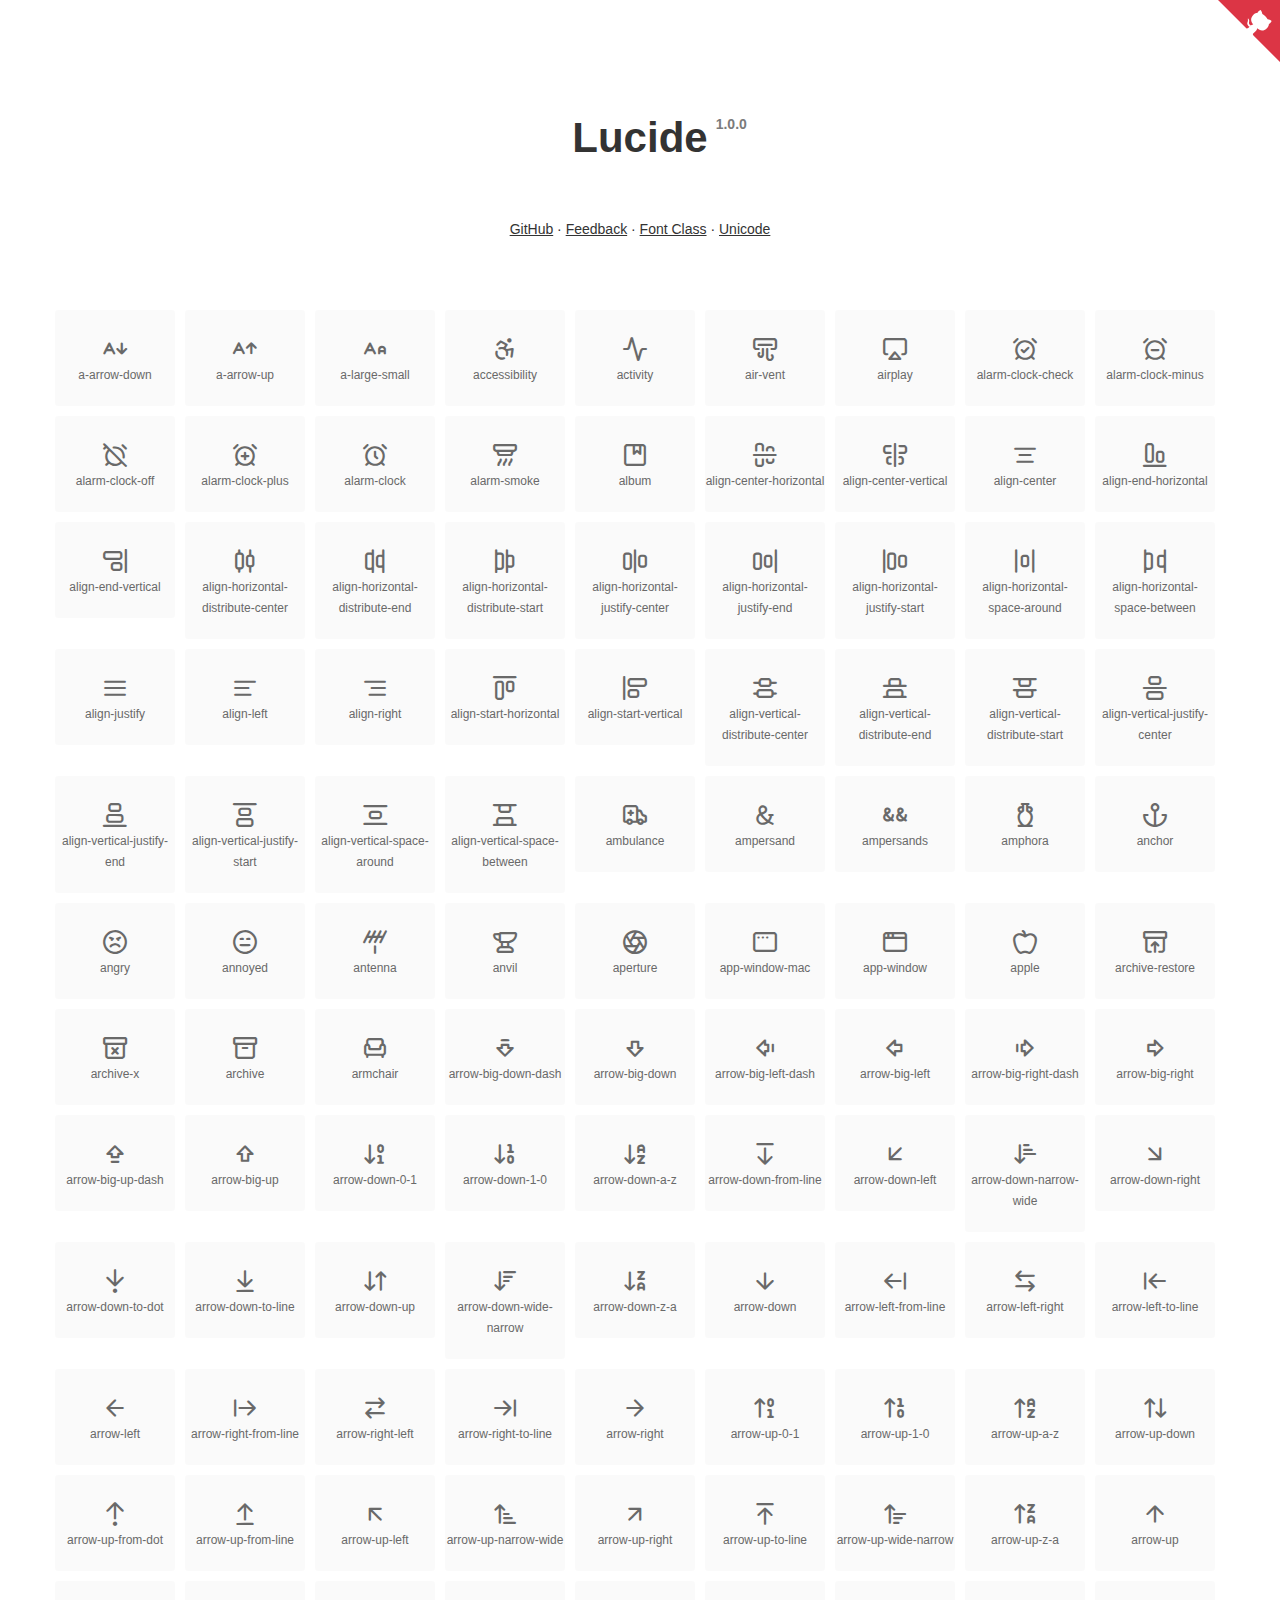
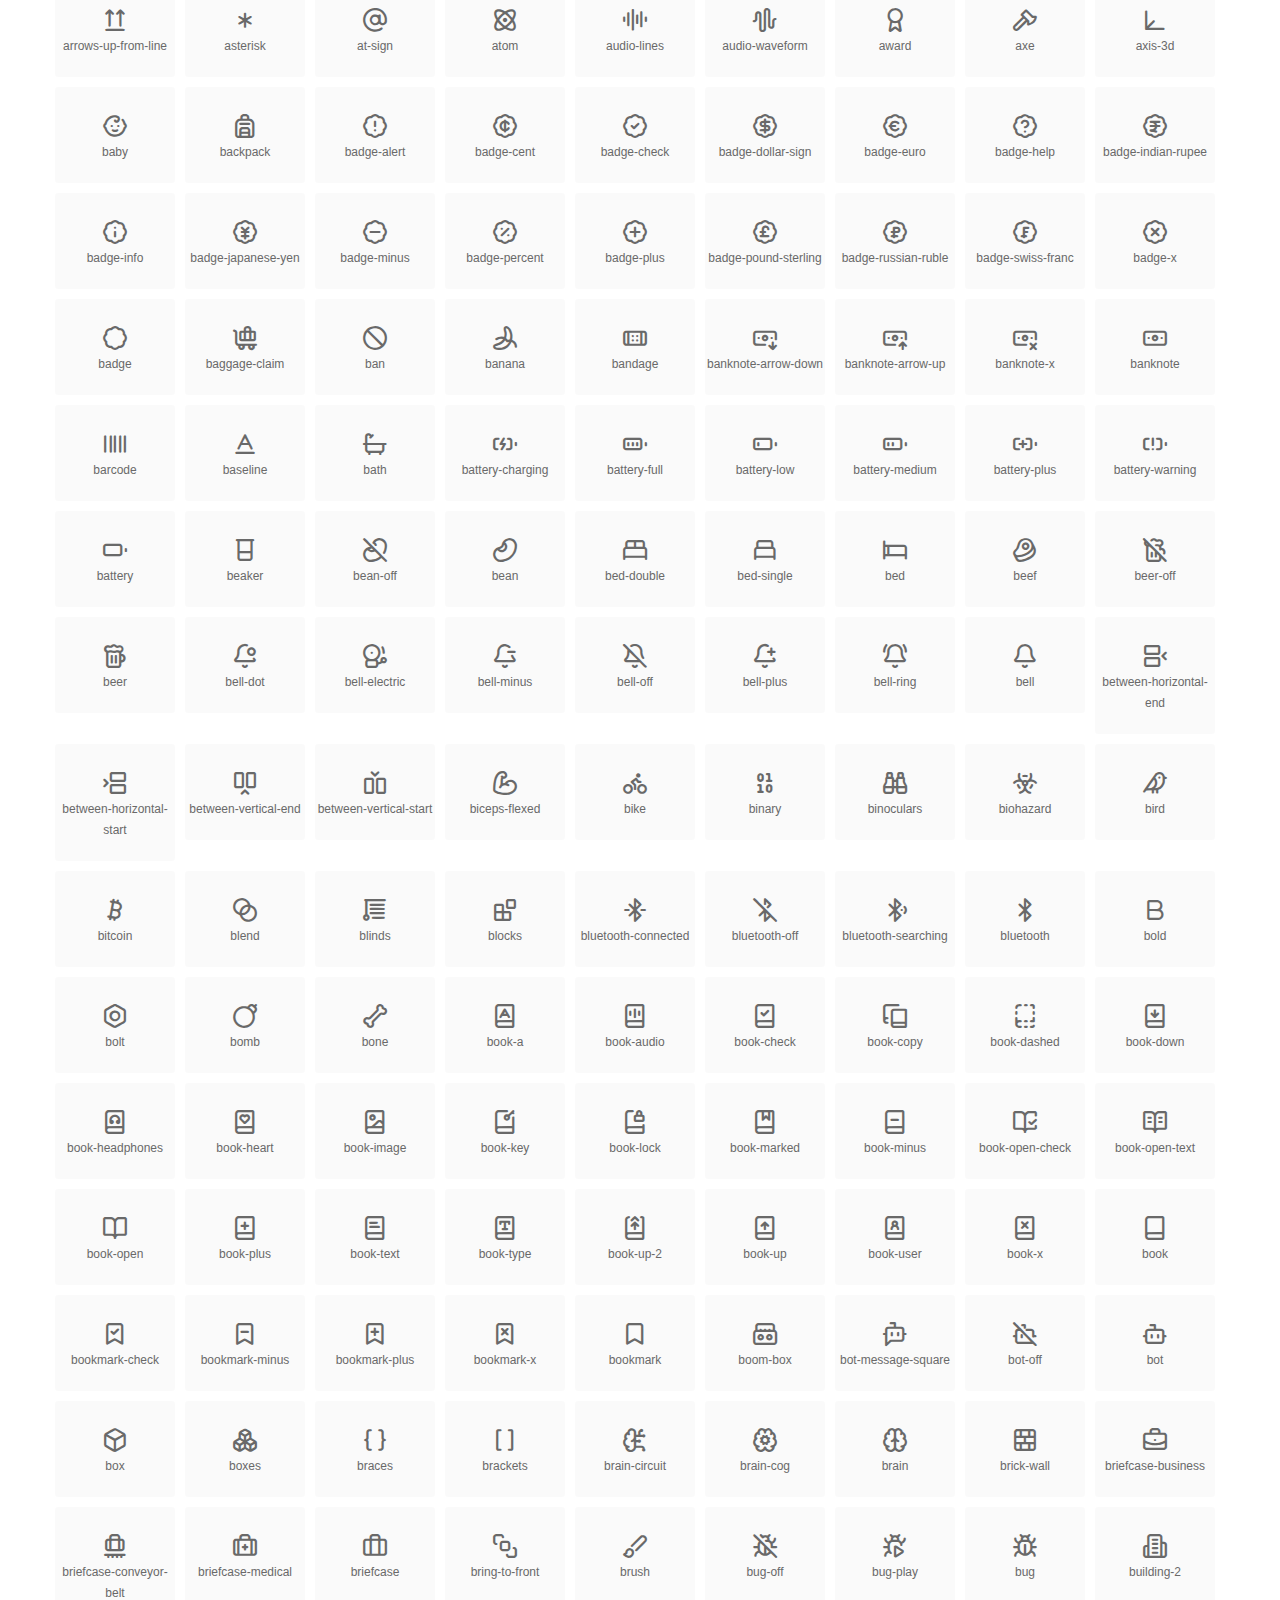
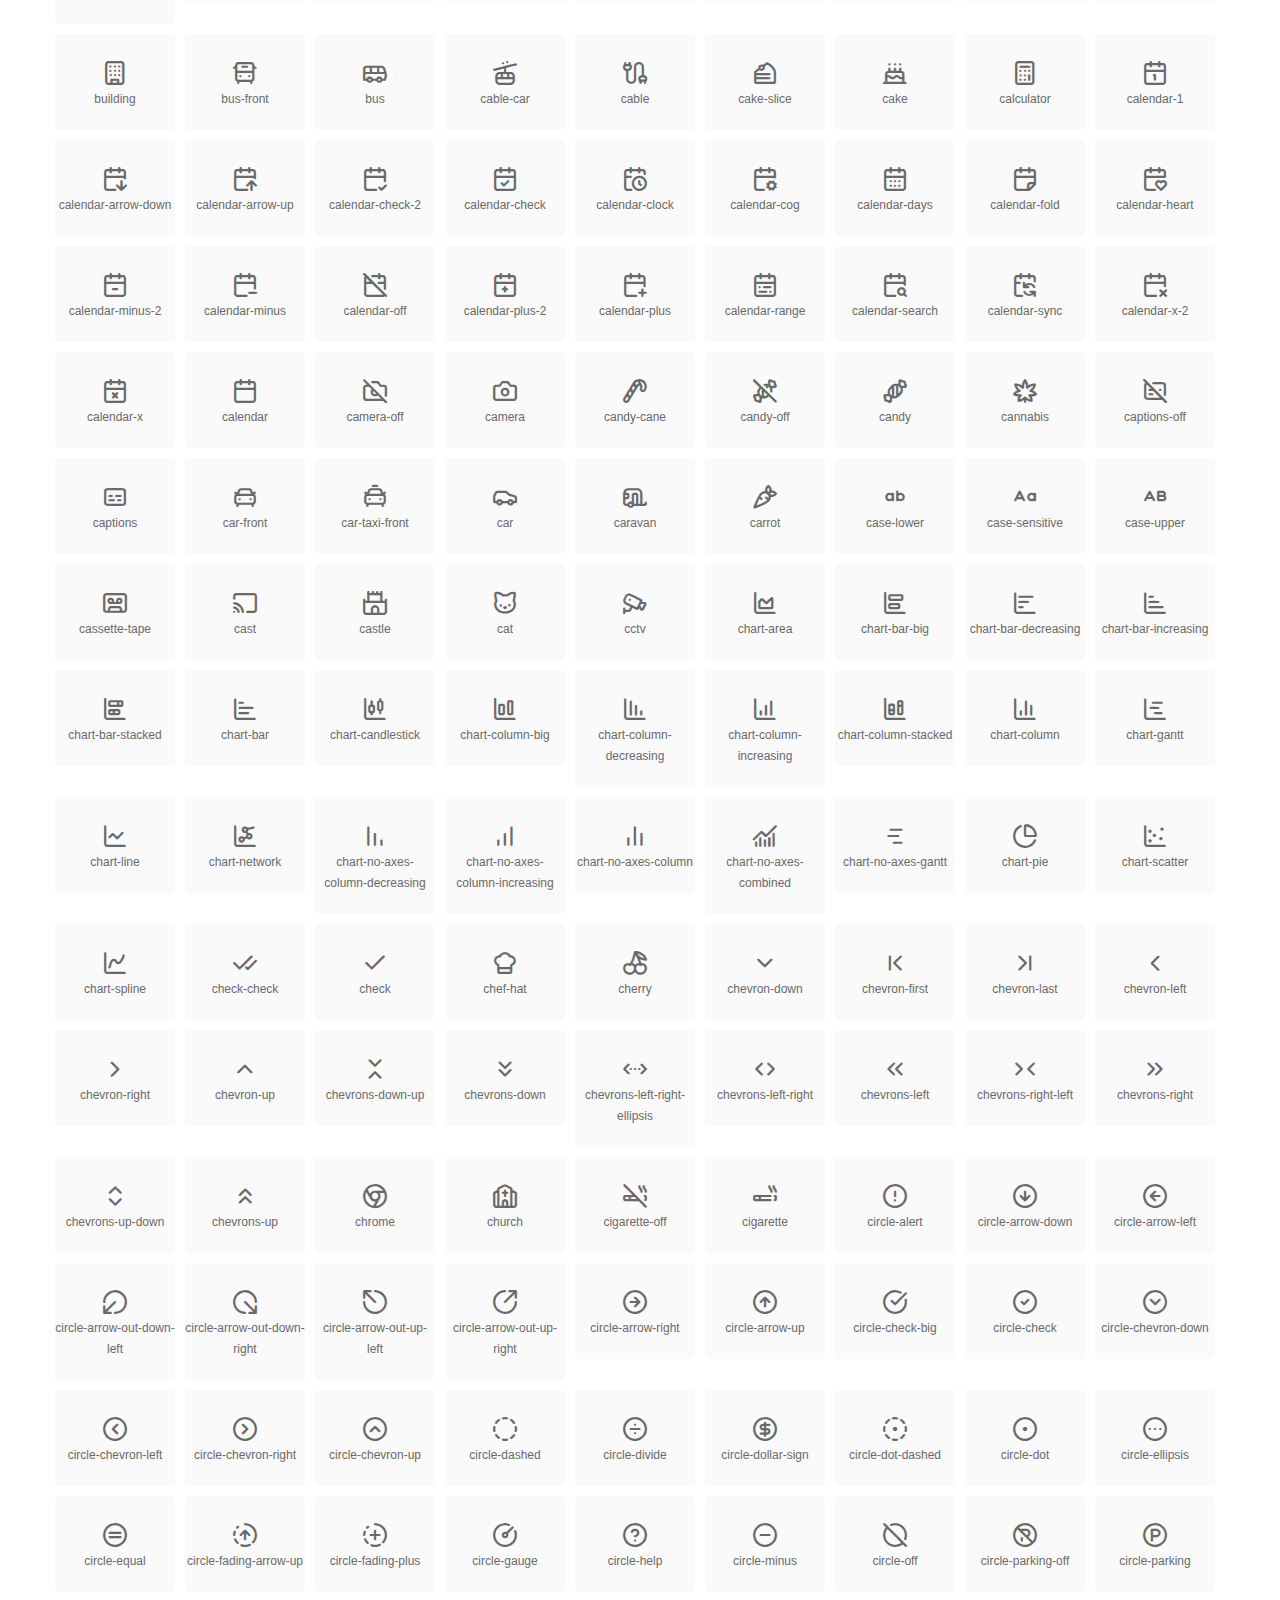
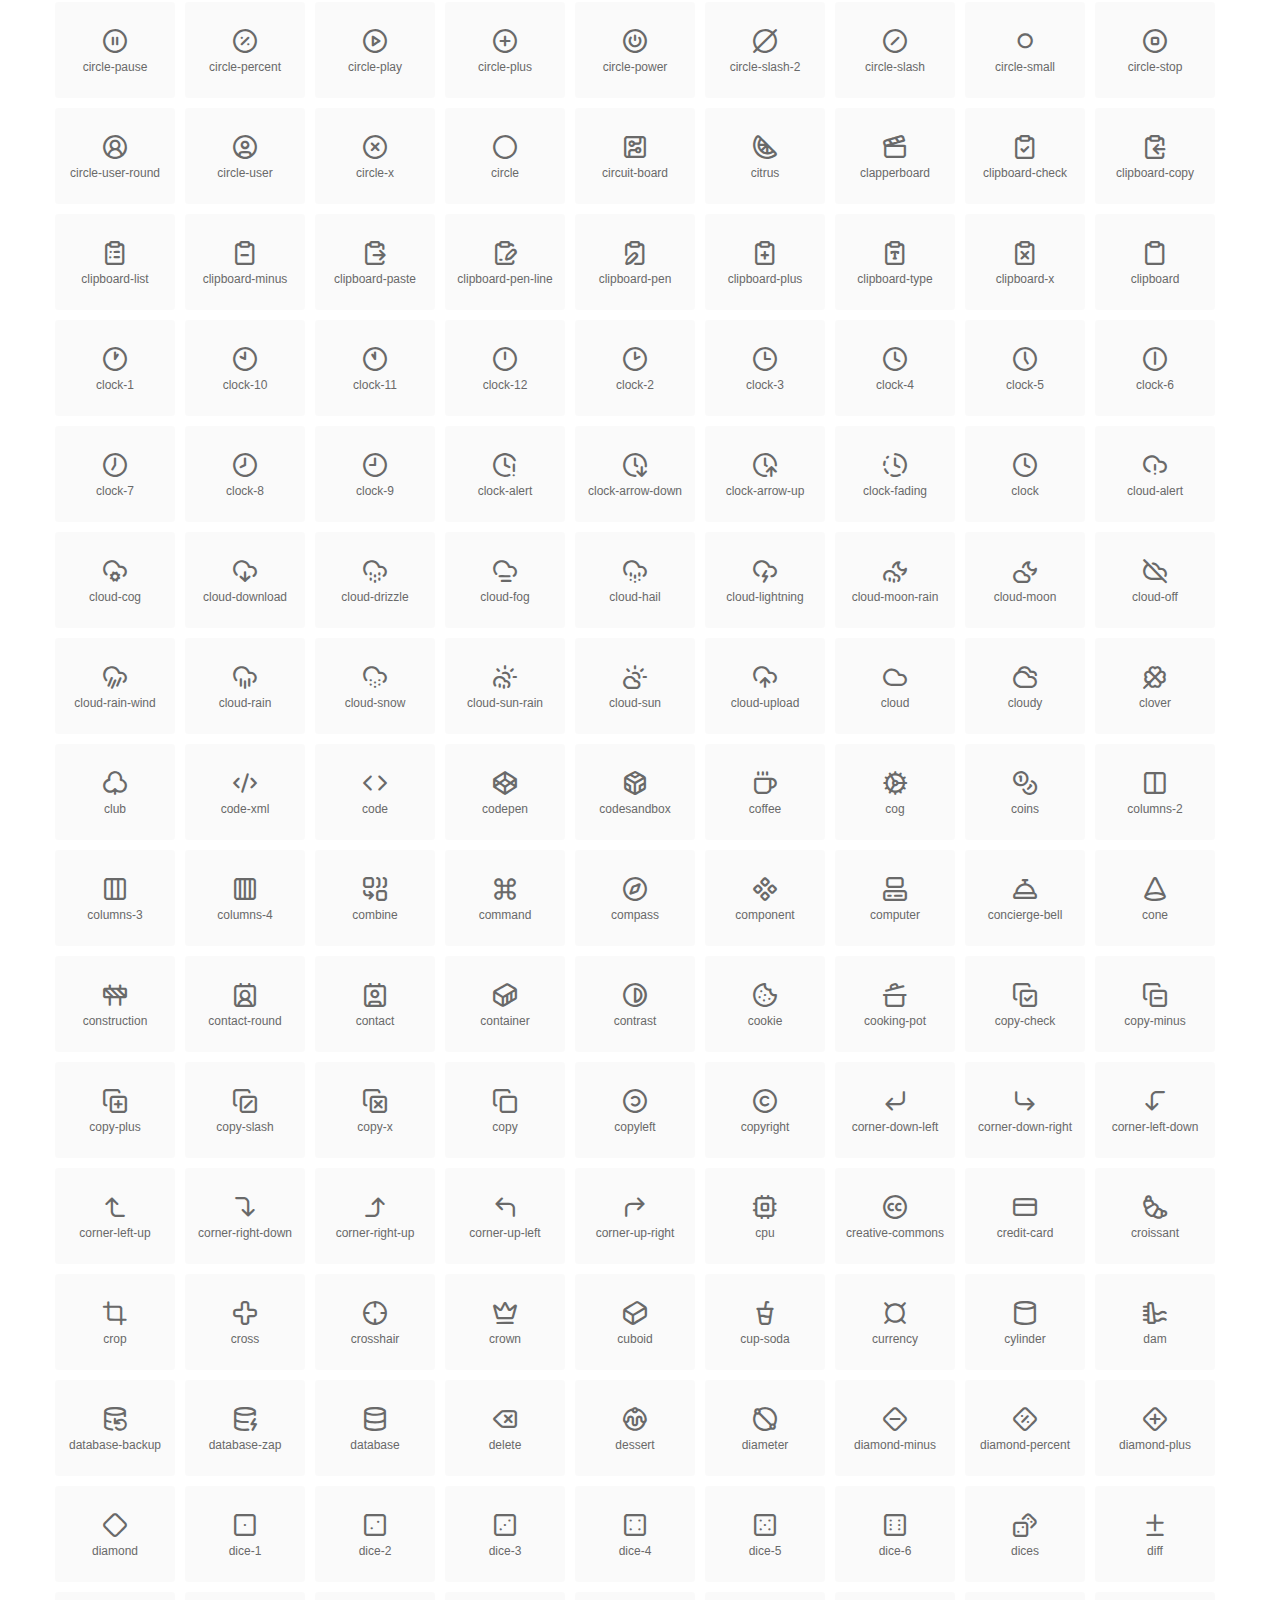
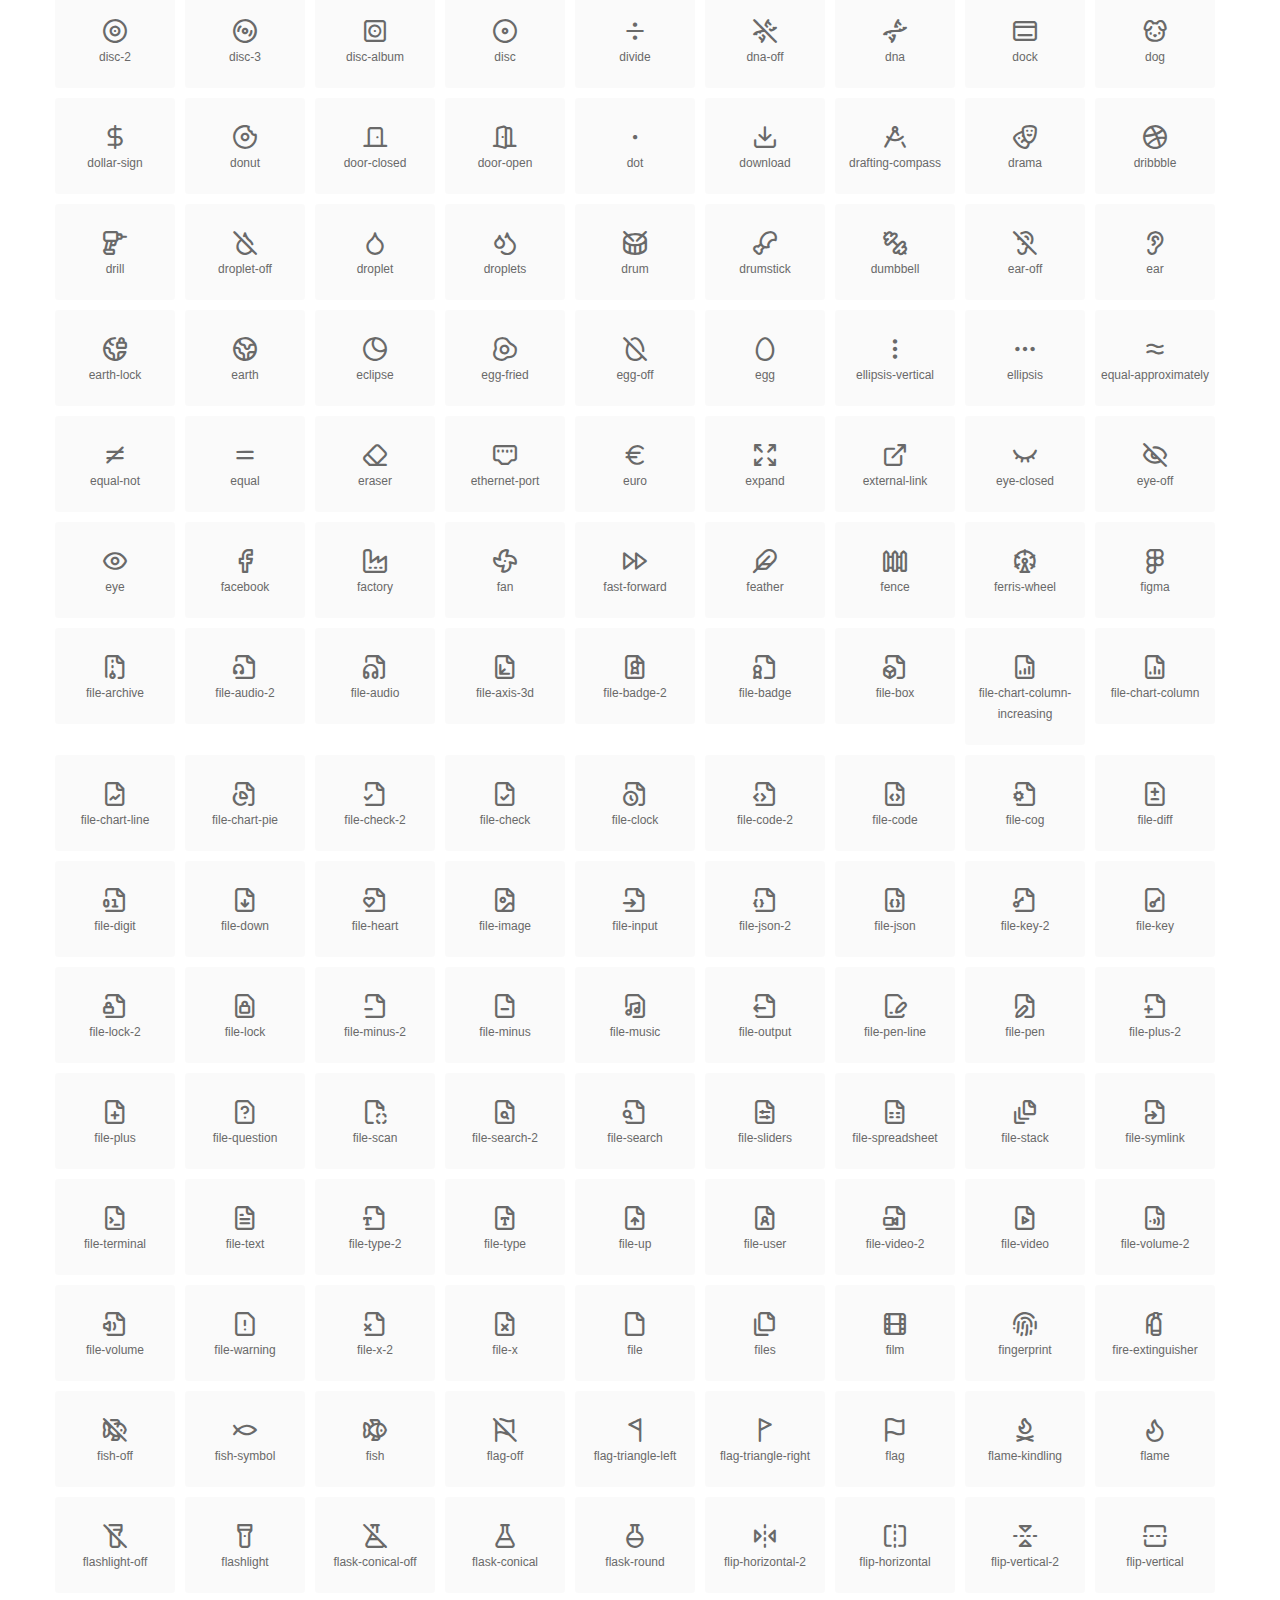
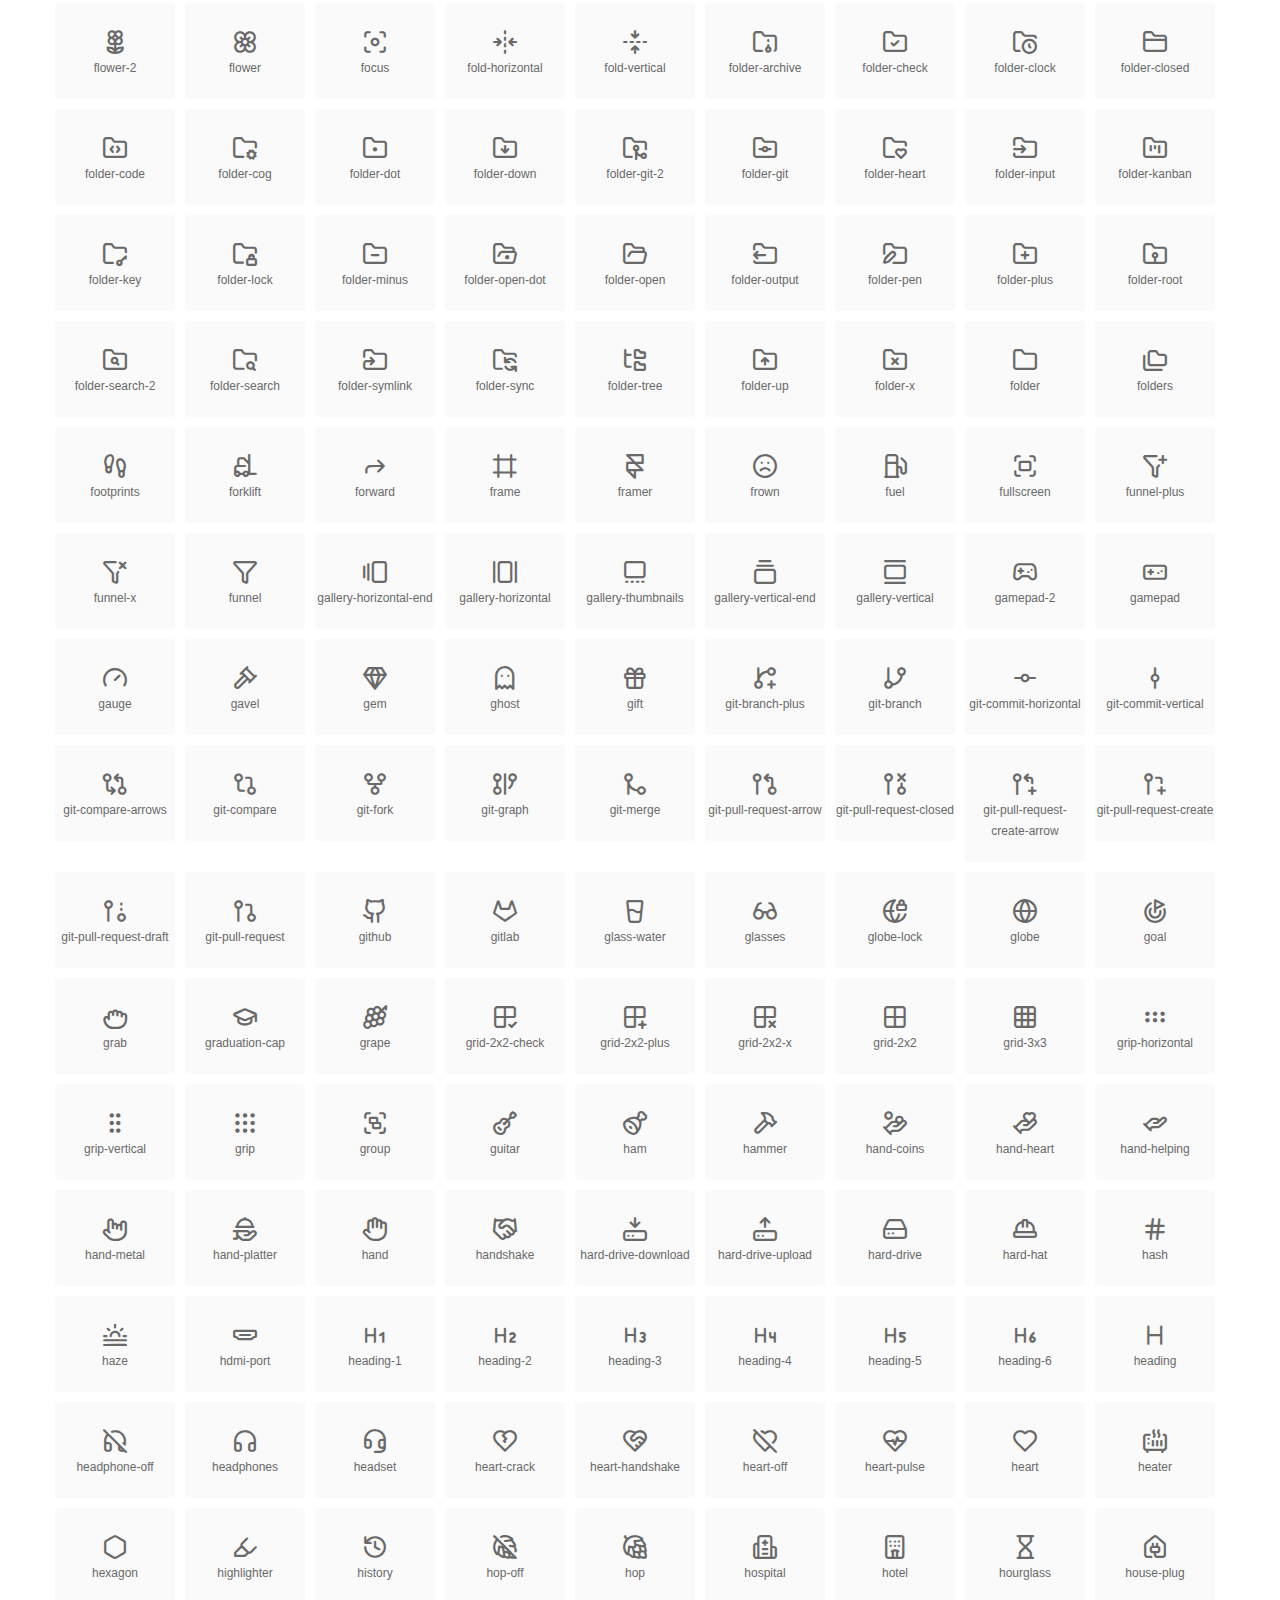
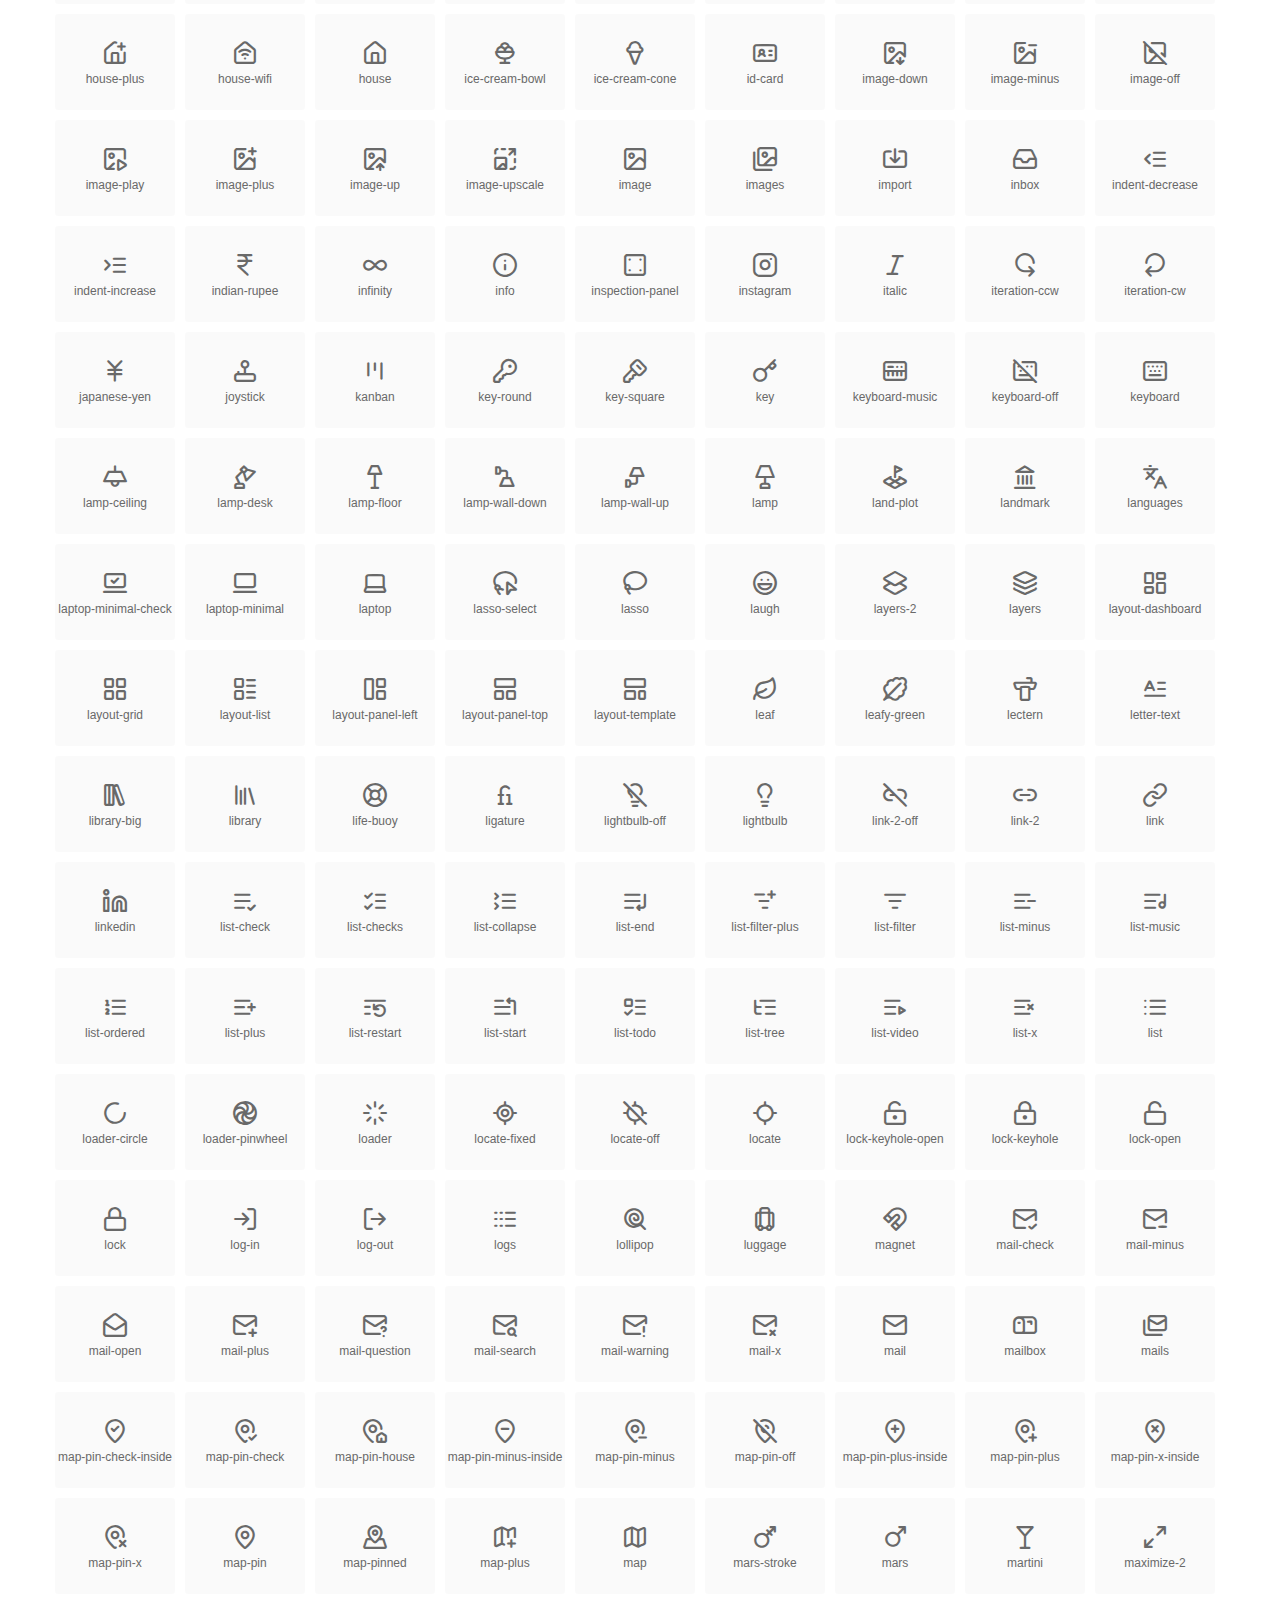
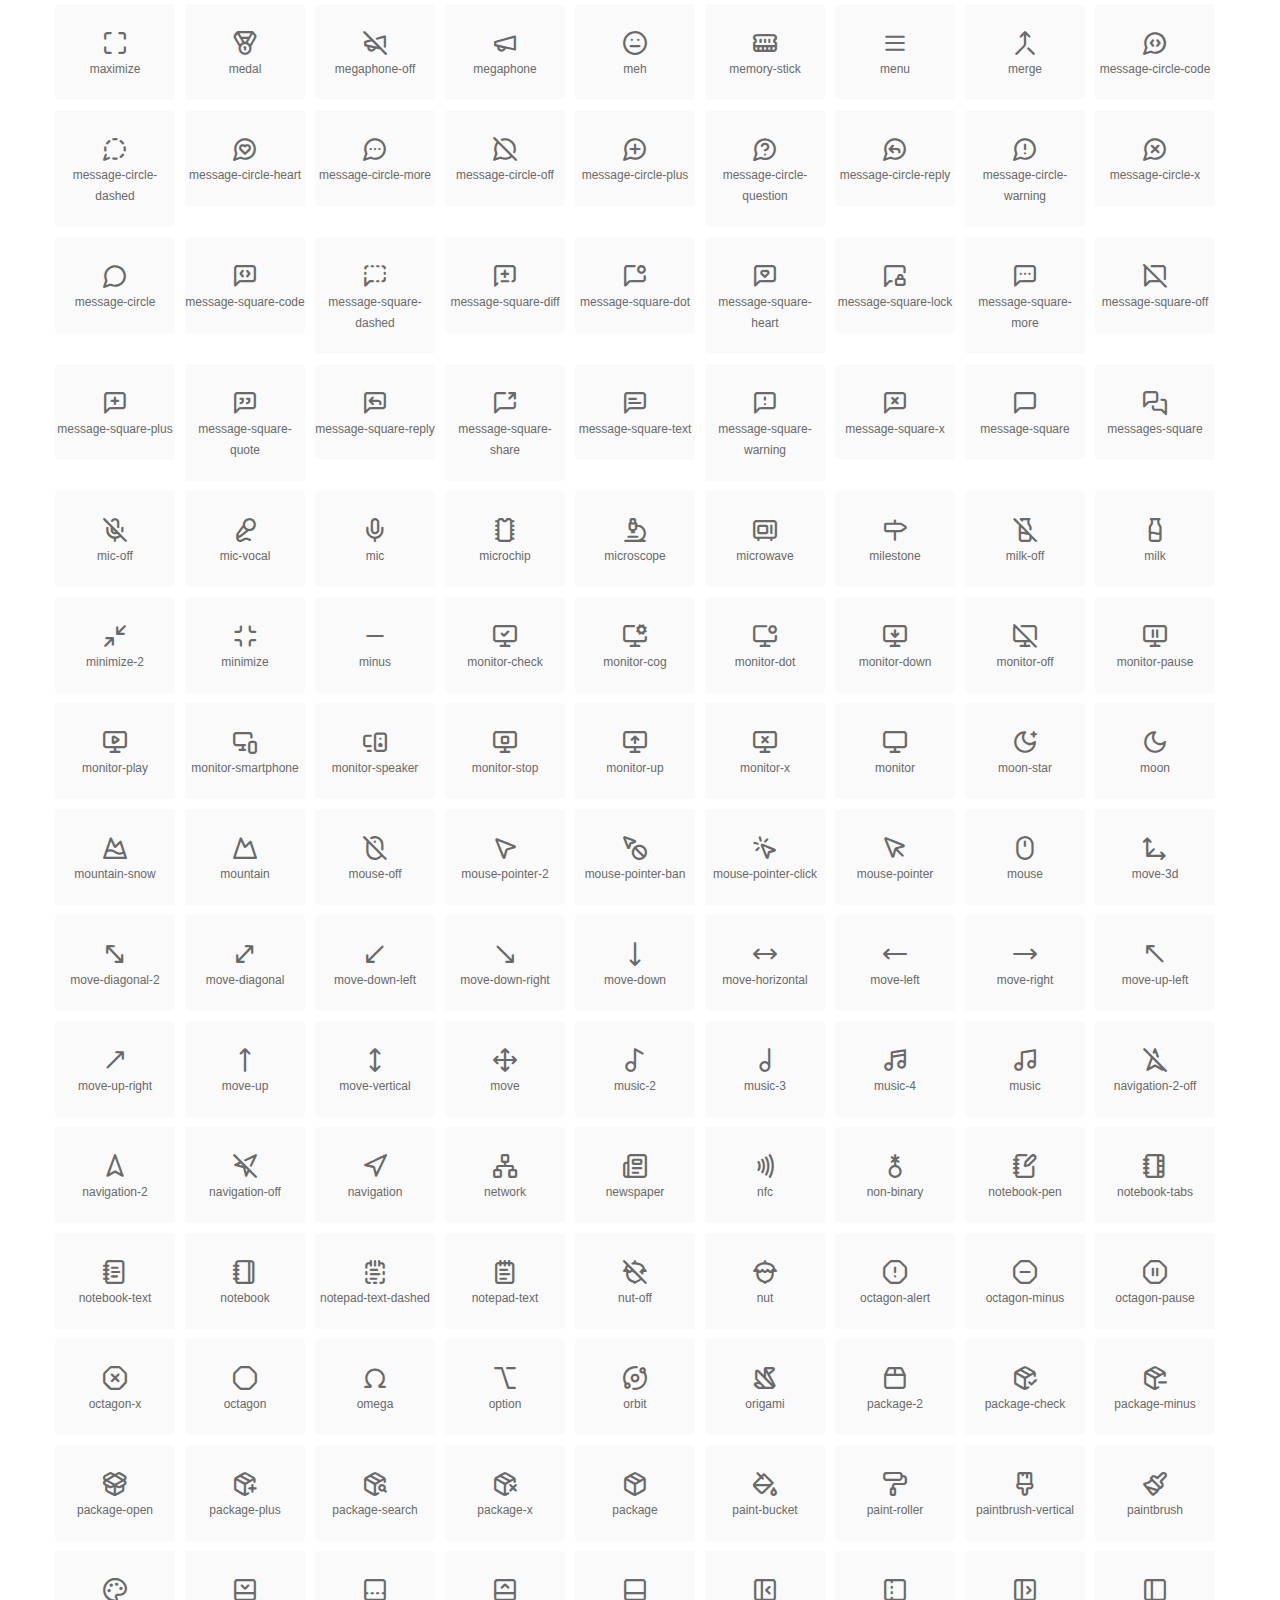
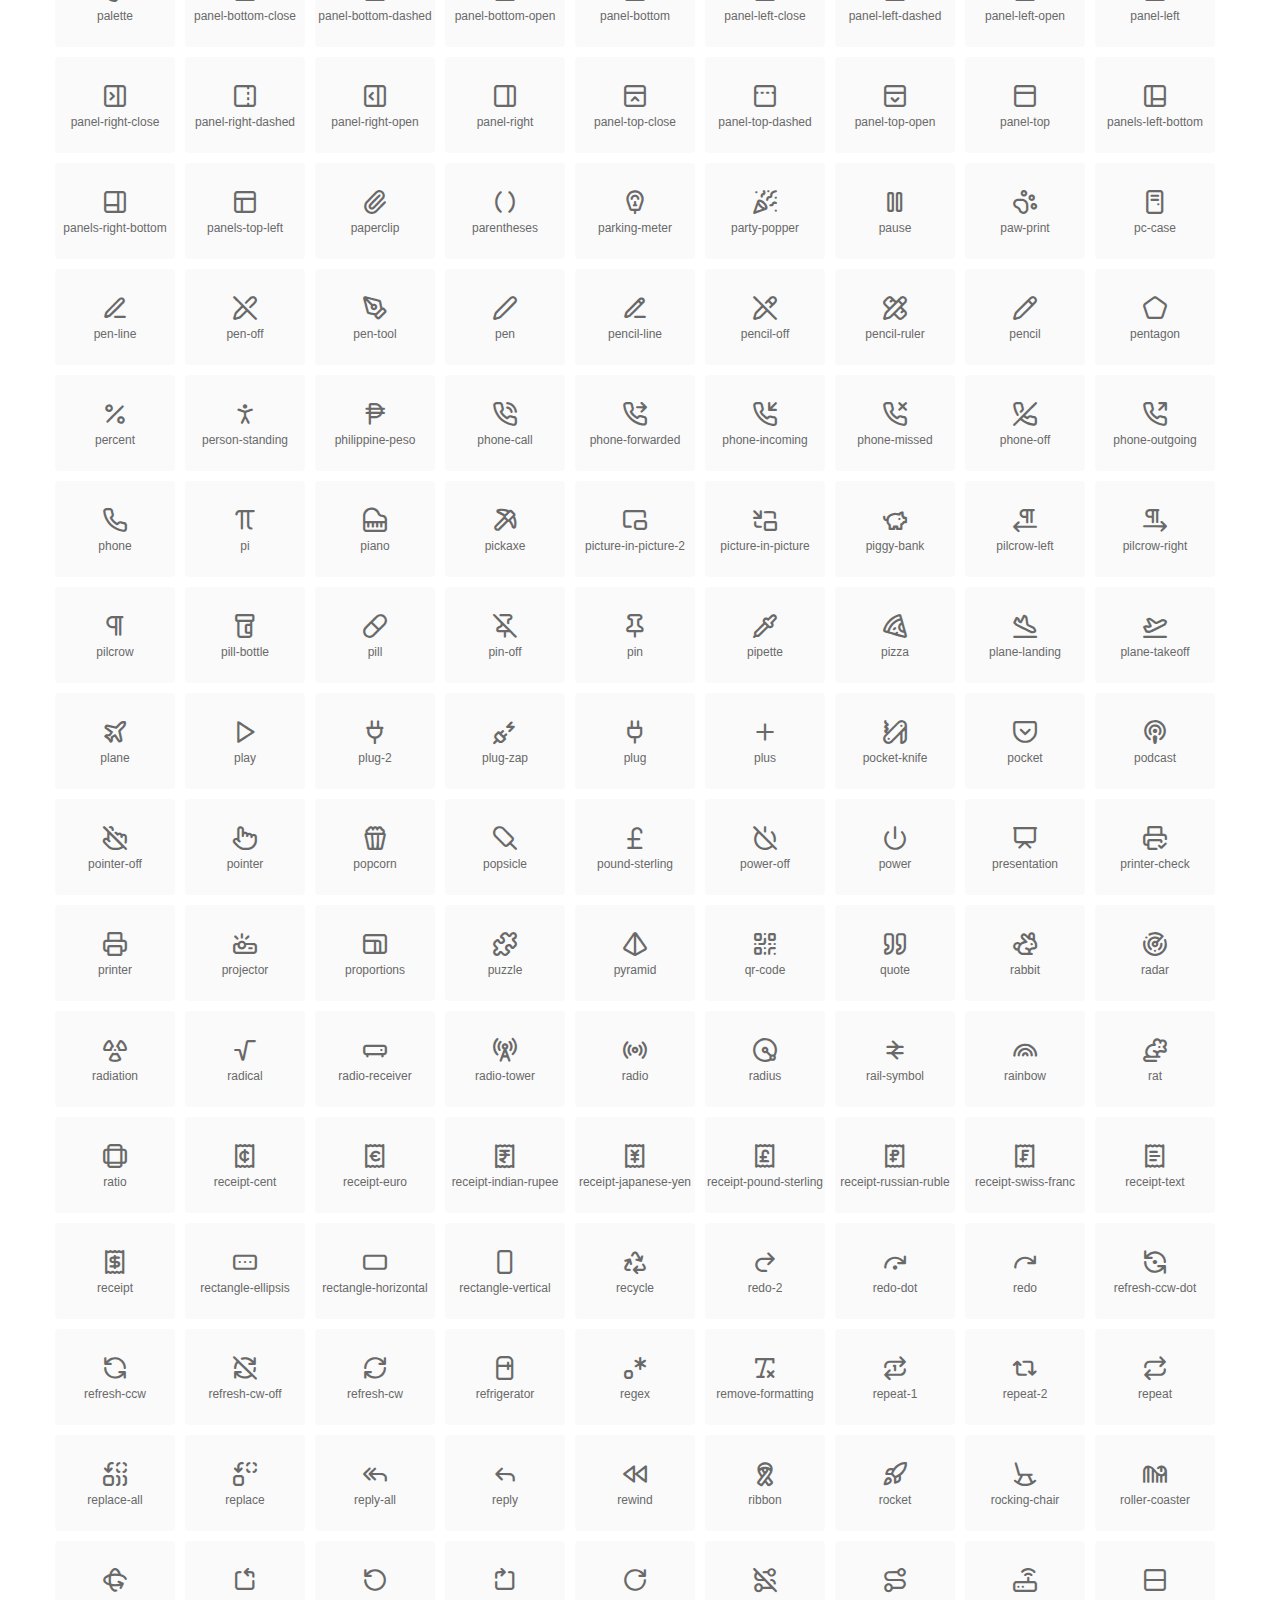
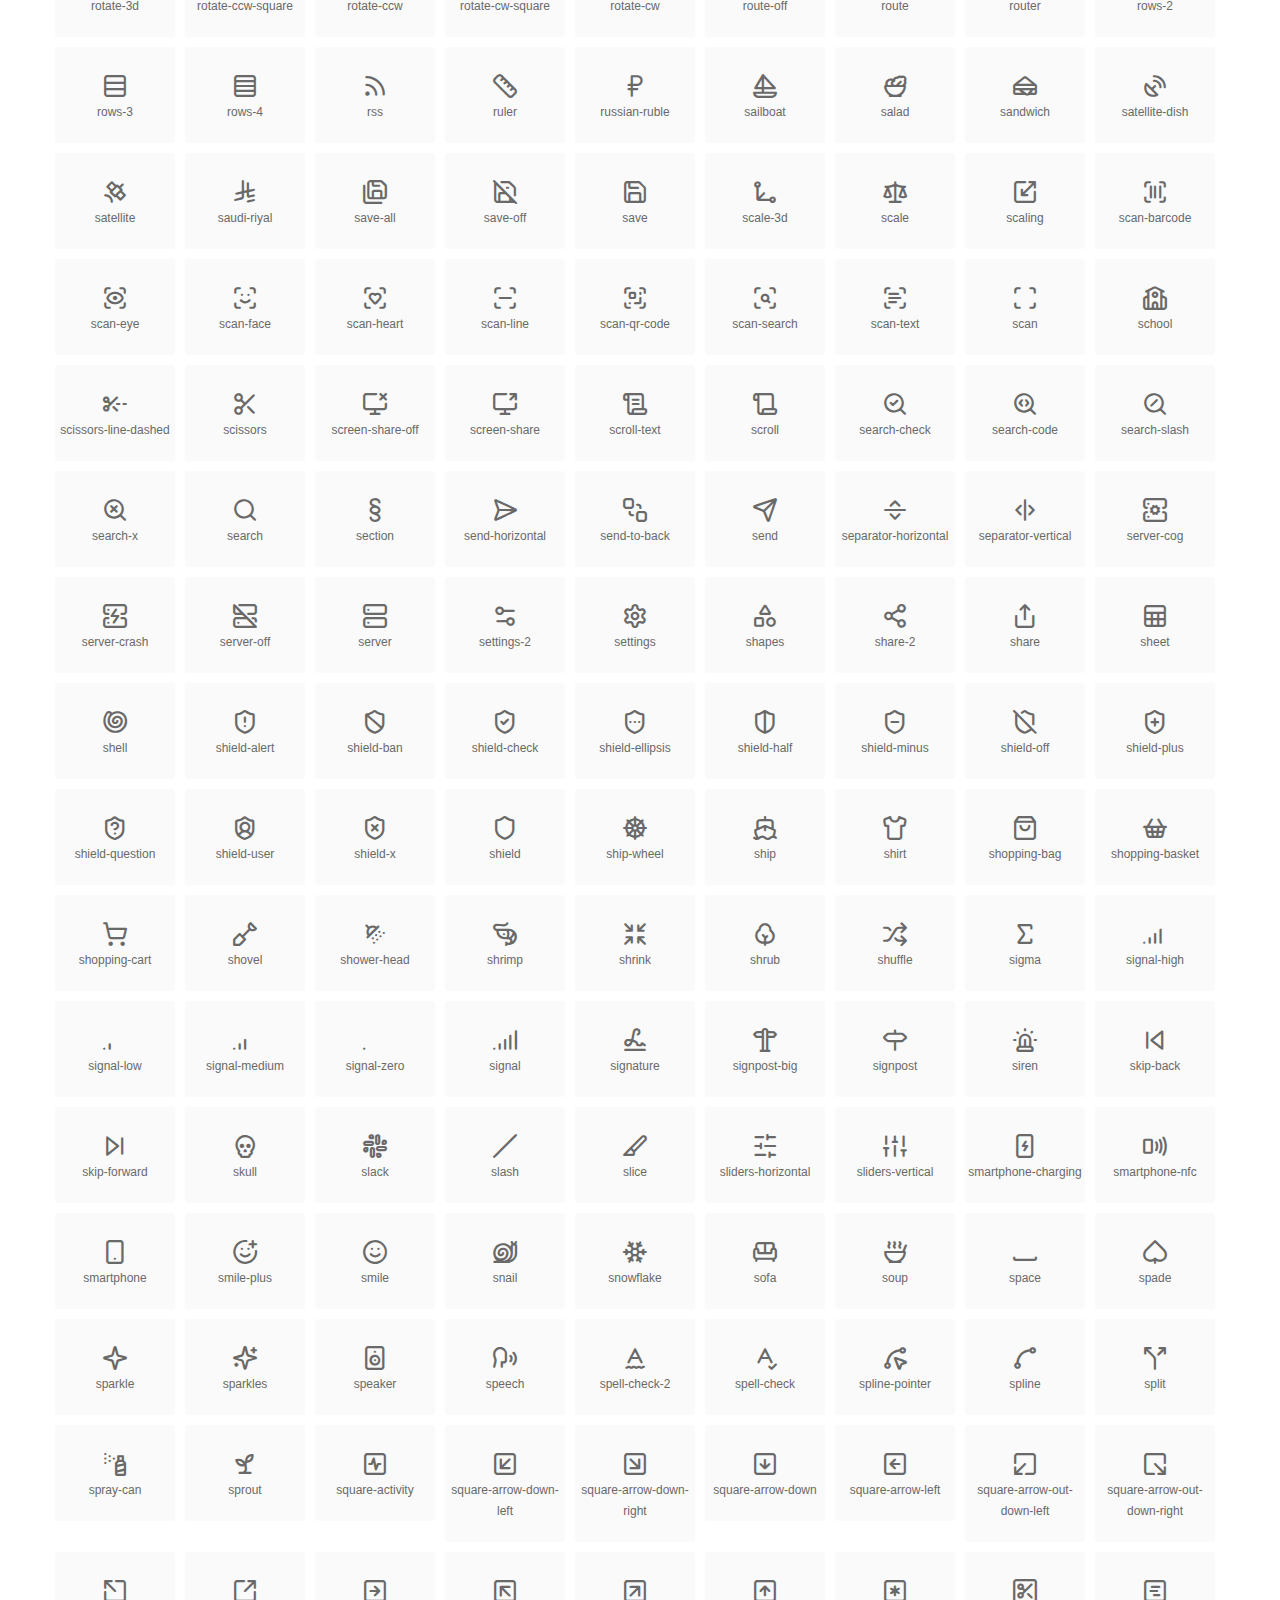
<file: src/CertificateViewer/Assets/lucide-font/index.html>
<!DOCTYPE html>
<html lang="en">
<head>
  <meta charset="UTF-8">
  <title>Lucide</title>
  <meta name="viewport" content="width=device-width,minimum-scale=1.0,maximum-scale=1.0,user-scalable=no">
  
    <meta name="description" content="Lucide icons as TTF/EOT/WOFF/WOFF2/SVG.">
  
    <meta name="keywords" content="Lucide,TTF,EOT,WOFF,WOFF2,SVG">
  
  
  
    <link rel="stylesheet" href="lucide.css" />
  
  <style>
    *{margin: 0;padding: 0;list-style: none;}
    body { color: #696969; font: 12px/1.5 tahoma, arial, \5b8b\4f53, sans-serif; }
    a { color: #333; text-decoration: underline; }
    a:hover { color: rgb(9, 73, 209); }
    .header { color: #333; text-align: center; padding: 80px 0 60px 0; min-height: 153px; font-size: 14px; }
    .header .logo svg { height: 120px; width: 120px; }
    .header h1 { font-size: 42px; padding: 26px 0 10px 0; }
    .header sup {font-size: 14px; margin: 8px 0 0 8px; position: absolute; color: #7b7b7b; }
    .info {
      color: #999;
      font-weight: normal;
      max-width: 346px;
      margin: 0 auto;
      padding: 20px 0;
      font-size: 14px;
    }

    .icons { max-width: 1190px; margin: 0 auto; }
    .icons ul { text-align: center; }
    .icons ul li {
      vertical-align: top;
      width: 120px;
      display: inline-block;
      text-align: center;
      background-color: rgba(0,0,0,.02);
      border-radius: 3px;
      padding: 29px 0 10px 0;
      margin-right: 10px;
      margin-top: 10px;
      transition: all 0.6s ease;
    }
    .icons ul li:hover { background-color: rgba(0,0,0,.06); }
    .icons ul li:hover span { color: #3c75e4; opacity: 1; }
    .icons ul li .unicode { color: #8c8c8c; opacity: 0.3; }
    .icons ul li h4 {
      font-weight: normal;
      padding: 10px 0 5px 0;
      display: block;
      color: #8c8c8c;
      font-size: 14px;
      line-height: 12px;
      opacity: 0.8;
    }
    .icons ul li:hover h4 { opacity: 1; }
    .icons ul li svg { width: 24px; height: 24px; }
    .icons ul li:hover { color: #3c75e4; }
    .footer { text-align: center; padding: 10px 0 90px 0; }
    .footer a { text-align: center; padding: 10px 0 90px 0; color: #696969;}
    .footer a:hover { color: #0949d1; }
    .links { text-align: center; padding: 50px 0 0 0; font-size: 14px; }
    
    .icons ul li.class-icon { font-size: 21px; line-height: 21px; padding-bottom: 20px; }
    .icons ul li.class-icon p{ font-size: 12px; }
    .icons ul li.class-icon [class^="icon-"]{ font-size: 26px; }
    
    
    .github-corner:hover .octo-arm { animation: octocat-wave 560ms ease-in-out; }
    .github-corner svg { position: fixed; z-index: 999; border: 0px; top: 0px; right: 0px;}
    @keyframes octocat-wave{
      0%, 100% { transform: rotate(0); }
      20%, 60% { transform: rotate(-25deg); }
      40%, 80% { transform: rotate(10deg); }
    }
    @media (max-width:500px){
      .github-corner:hover .octo-arm { animation: none; }
      .github-corner .octo-arm { animation: octocat-wave 560ms ease-in-out; }
    }
    
  </style>
</head>

<body>
  
    <a href="https://github.com/lucide-icons/lucide" target="__blank" class="github-corner">
      <svg width="62" height="62" viewBox="0 0 250 250" aria-hidden="true" style="fill: #dc3545; color: rgb(255, 255, 255); ">
        <path d="M0,0 L115,115 L130,115 L142,142 L250,250 L250,0 Z"></path>
        <path d="M128.3,109.0 C113.8,99.7 119.0,89.6 119.0,89.6 C122.0,82.7 120.5,78.6 120.5,78.6 C119.2,72.0 123.4,76.3 123.4,76.3 C127.3,80.9 125.5,87.3 125.5,87.3 C122.9,97.6 130.6,101.9 134.4,103.2" fill="currentColor" class="octo-arm" style="transform-origin: 130px 106px;"></path>
        <path d="M115.0,115.0 C114.9,115.1 118.7,116.5 119.8,115.4 L133.7,101.6 C136.9,99.2 139.9,98.4 142.2,98.6 C133.8,88.0 127.5,74.4 143.8,58.0 C148.5,53.4 154.0,51.2 159.7,51.0 C160.3,49.4 163.2,43.6 171.4,40.1 C171.4,40.1 176.1,42.5 178.8,56.2 C183.1,58.6 187.2,61.8 190.9,65.4 C194.5,69.0 197.7,73.2 200.1,77.6 C213.8,80.2 216.3,84.9 216.3,84.9 C212.7,93.1 206.9,96.0 205.4,96.6 C205.1,102.4 203.0,107.8 198.3,112.5 C181.9,128.9 168.3,122.5 157.7,114.1 C157.9,116.9 156.7,120.9 152.7,124.9 L141.0,136.5 C139.8,137.7 141.6,141.9 141.8,141.8 Z" fill="currentColor" class="octo-body"></path>
      </svg>
    </a>
  
  <div class="header">
    
    <h1>Lucide<sup>1.0.0</sup></h1>
    <div class="info">
      
    </div>
    <p>
      
        <a href="https://github.com/lucide-icons/lucide">GitHub</a> · 
      
        <a href="https://github.com/lucide-icons/lucide/issues">Feedback</a> · 
      
        <a href="index.html">Font Class</a> · 
      
        <a href="unicode.html">Unicode</a>
      
    </p>
  </div>
  <div class="icons">
    <ul>
      <li class="class-icon"><i class="icon-a-arrow-down"></i><p class="name">a-arrow-down</p></li><li class="class-icon"><i class="icon-a-arrow-up"></i><p class="name">a-arrow-up</p></li><li class="class-icon"><i class="icon-a-large-small"></i><p class="name">a-large-small</p></li><li class="class-icon"><i class="icon-accessibility"></i><p class="name">accessibility</p></li><li class="class-icon"><i class="icon-activity"></i><p class="name">activity</p></li><li class="class-icon"><i class="icon-air-vent"></i><p class="name">air-vent</p></li><li class="class-icon"><i class="icon-airplay"></i><p class="name">airplay</p></li><li class="class-icon"><i class="icon-alarm-clock-check"></i><p class="name">alarm-clock-check</p></li><li class="class-icon"><i class="icon-alarm-clock-minus"></i><p class="name">alarm-clock-minus</p></li><li class="class-icon"><i class="icon-alarm-clock-off"></i><p class="name">alarm-clock-off</p></li><li class="class-icon"><i class="icon-alarm-clock-plus"></i><p class="name">alarm-clock-plus</p></li><li class="class-icon"><i class="icon-alarm-clock"></i><p class="name">alarm-clock</p></li><li class="class-icon"><i class="icon-alarm-smoke"></i><p class="name">alarm-smoke</p></li><li class="class-icon"><i class="icon-album"></i><p class="name">album</p></li><li class="class-icon"><i class="icon-align-center-horizontal"></i><p class="name">align-center-horizontal</p></li><li class="class-icon"><i class="icon-align-center-vertical"></i><p class="name">align-center-vertical</p></li><li class="class-icon"><i class="icon-align-center"></i><p class="name">align-center</p></li><li class="class-icon"><i class="icon-align-end-horizontal"></i><p class="name">align-end-horizontal</p></li><li class="class-icon"><i class="icon-align-end-vertical"></i><p class="name">align-end-vertical</p></li><li class="class-icon"><i class="icon-align-horizontal-distribute-center"></i><p class="name">align-horizontal-distribute-center</p></li><li class="class-icon"><i class="icon-align-horizontal-distribute-end"></i><p class="name">align-horizontal-distribute-end</p></li><li class="class-icon"><i class="icon-align-horizontal-distribute-start"></i><p class="name">align-horizontal-distribute-start</p></li><li class="class-icon"><i class="icon-align-horizontal-justify-center"></i><p class="name">align-horizontal-justify-center</p></li><li class="class-icon"><i class="icon-align-horizontal-justify-end"></i><p class="name">align-horizontal-justify-end</p></li><li class="class-icon"><i class="icon-align-horizontal-justify-start"></i><p class="name">align-horizontal-justify-start</p></li><li class="class-icon"><i class="icon-align-horizontal-space-around"></i><p class="name">align-horizontal-space-around</p></li><li class="class-icon"><i class="icon-align-horizontal-space-between"></i><p class="name">align-horizontal-space-between</p></li><li class="class-icon"><i class="icon-align-justify"></i><p class="name">align-justify</p></li><li class="class-icon"><i class="icon-align-left"></i><p class="name">align-left</p></li><li class="class-icon"><i class="icon-align-right"></i><p class="name">align-right</p></li><li class="class-icon"><i class="icon-align-start-horizontal"></i><p class="name">align-start-horizontal</p></li><li class="class-icon"><i class="icon-align-start-vertical"></i><p class="name">align-start-vertical</p></li><li class="class-icon"><i class="icon-align-vertical-distribute-center"></i><p class="name">align-vertical-distribute-center</p></li><li class="class-icon"><i class="icon-align-vertical-distribute-end"></i><p class="name">align-vertical-distribute-end</p></li><li class="class-icon"><i class="icon-align-vertical-distribute-start"></i><p class="name">align-vertical-distribute-start</p></li><li class="class-icon"><i class="icon-align-vertical-justify-center"></i><p class="name">align-vertical-justify-center</p></li><li class="class-icon"><i class="icon-align-vertical-justify-end"></i><p class="name">align-vertical-justify-end</p></li><li class="class-icon"><i class="icon-align-vertical-justify-start"></i><p class="name">align-vertical-justify-start</p></li><li class="class-icon"><i class="icon-align-vertical-space-around"></i><p class="name">align-vertical-space-around</p></li><li class="class-icon"><i class="icon-align-vertical-space-between"></i><p class="name">align-vertical-space-between</p></li><li class="class-icon"><i class="icon-ambulance"></i><p class="name">ambulance</p></li><li class="class-icon"><i class="icon-ampersand"></i><p class="name">ampersand</p></li><li class="class-icon"><i class="icon-ampersands"></i><p class="name">ampersands</p></li><li class="class-icon"><i class="icon-amphora"></i><p class="name">amphora</p></li><li class="class-icon"><i class="icon-anchor"></i><p class="name">anchor</p></li><li class="class-icon"><i class="icon-angry"></i><p class="name">angry</p></li><li class="class-icon"><i class="icon-annoyed"></i><p class="name">annoyed</p></li><li class="class-icon"><i class="icon-antenna"></i><p class="name">antenna</p></li><li class="class-icon"><i class="icon-anvil"></i><p class="name">anvil</p></li><li class="class-icon"><i class="icon-aperture"></i><p class="name">aperture</p></li><li class="class-icon"><i class="icon-app-window-mac"></i><p class="name">app-window-mac</p></li><li class="class-icon"><i class="icon-app-window"></i><p class="name">app-window</p></li><li class="class-icon"><i class="icon-apple"></i><p class="name">apple</p></li><li class="class-icon"><i class="icon-archive-restore"></i><p class="name">archive-restore</p></li><li class="class-icon"><i class="icon-archive-x"></i><p class="name">archive-x</p></li><li class="class-icon"><i class="icon-archive"></i><p class="name">archive</p></li><li class="class-icon"><i class="icon-armchair"></i><p class="name">armchair</p></li><li class="class-icon"><i class="icon-arrow-big-down-dash"></i><p class="name">arrow-big-down-dash</p></li><li class="class-icon"><i class="icon-arrow-big-down"></i><p class="name">arrow-big-down</p></li><li class="class-icon"><i class="icon-arrow-big-left-dash"></i><p class="name">arrow-big-left-dash</p></li><li class="class-icon"><i class="icon-arrow-big-left"></i><p class="name">arrow-big-left</p></li><li class="class-icon"><i class="icon-arrow-big-right-dash"></i><p class="name">arrow-big-right-dash</p></li><li class="class-icon"><i class="icon-arrow-big-right"></i><p class="name">arrow-big-right</p></li><li class="class-icon"><i class="icon-arrow-big-up-dash"></i><p class="name">arrow-big-up-dash</p></li><li class="class-icon"><i class="icon-arrow-big-up"></i><p class="name">arrow-big-up</p></li><li class="class-icon"><i class="icon-arrow-down-0-1"></i><p class="name">arrow-down-0-1</p></li><li class="class-icon"><i class="icon-arrow-down-1-0"></i><p class="name">arrow-down-1-0</p></li><li class="class-icon"><i class="icon-arrow-down-a-z"></i><p class="name">arrow-down-a-z</p></li><li class="class-icon"><i class="icon-arrow-down-from-line"></i><p class="name">arrow-down-from-line</p></li><li class="class-icon"><i class="icon-arrow-down-left"></i><p class="name">arrow-down-left</p></li><li class="class-icon"><i class="icon-arrow-down-narrow-wide"></i><p class="name">arrow-down-narrow-wide</p></li><li class="class-icon"><i class="icon-arrow-down-right"></i><p class="name">arrow-down-right</p></li><li class="class-icon"><i class="icon-arrow-down-to-dot"></i><p class="name">arrow-down-to-dot</p></li><li class="class-icon"><i class="icon-arrow-down-to-line"></i><p class="name">arrow-down-to-line</p></li><li class="class-icon"><i class="icon-arrow-down-up"></i><p class="name">arrow-down-up</p></li><li class="class-icon"><i class="icon-arrow-down-wide-narrow"></i><p class="name">arrow-down-wide-narrow</p></li><li class="class-icon"><i class="icon-arrow-down-z-a"></i><p class="name">arrow-down-z-a</p></li><li class="class-icon"><i class="icon-arrow-down"></i><p class="name">arrow-down</p></li><li class="class-icon"><i class="icon-arrow-left-from-line"></i><p class="name">arrow-left-from-line</p></li><li class="class-icon"><i class="icon-arrow-left-right"></i><p class="name">arrow-left-right</p></li><li class="class-icon"><i class="icon-arrow-left-to-line"></i><p class="name">arrow-left-to-line</p></li><li class="class-icon"><i class="icon-arrow-left"></i><p class="name">arrow-left</p></li><li class="class-icon"><i class="icon-arrow-right-from-line"></i><p class="name">arrow-right-from-line</p></li><li class="class-icon"><i class="icon-arrow-right-left"></i><p class="name">arrow-right-left</p></li><li class="class-icon"><i class="icon-arrow-right-to-line"></i><p class="name">arrow-right-to-line</p></li><li class="class-icon"><i class="icon-arrow-right"></i><p class="name">arrow-right</p></li><li class="class-icon"><i class="icon-arrow-up-0-1"></i><p class="name">arrow-up-0-1</p></li><li class="class-icon"><i class="icon-arrow-up-1-0"></i><p class="name">arrow-up-1-0</p></li><li class="class-icon"><i class="icon-arrow-up-a-z"></i><p class="name">arrow-up-a-z</p></li><li class="class-icon"><i class="icon-arrow-up-down"></i><p class="name">arrow-up-down</p></li><li class="class-icon"><i class="icon-arrow-up-from-dot"></i><p class="name">arrow-up-from-dot</p></li><li class="class-icon"><i class="icon-arrow-up-from-line"></i><p class="name">arrow-up-from-line</p></li><li class="class-icon"><i class="icon-arrow-up-left"></i><p class="name">arrow-up-left</p></li><li class="class-icon"><i class="icon-arrow-up-narrow-wide"></i><p class="name">arrow-up-narrow-wide</p></li><li class="class-icon"><i class="icon-arrow-up-right"></i><p class="name">arrow-up-right</p></li><li class="class-icon"><i class="icon-arrow-up-to-line"></i><p class="name">arrow-up-to-line</p></li><li class="class-icon"><i class="icon-arrow-up-wide-narrow"></i><p class="name">arrow-up-wide-narrow</p></li><li class="class-icon"><i class="icon-arrow-up-z-a"></i><p class="name">arrow-up-z-a</p></li><li class="class-icon"><i class="icon-arrow-up"></i><p class="name">arrow-up</p></li><li class="class-icon"><i class="icon-arrows-up-from-line"></i><p class="name">arrows-up-from-line</p></li><li class="class-icon"><i class="icon-asterisk"></i><p class="name">asterisk</p></li><li class="class-icon"><i class="icon-at-sign"></i><p class="name">at-sign</p></li><li class="class-icon"><i class="icon-atom"></i><p class="name">atom</p></li><li class="class-icon"><i class="icon-audio-lines"></i><p class="name">audio-lines</p></li><li class="class-icon"><i class="icon-audio-waveform"></i><p class="name">audio-waveform</p></li><li class="class-icon"><i class="icon-award"></i><p class="name">award</p></li><li class="class-icon"><i class="icon-axe"></i><p class="name">axe</p></li><li class="class-icon"><i class="icon-axis-3d"></i><p class="name">axis-3d</p></li><li class="class-icon"><i class="icon-baby"></i><p class="name">baby</p></li><li class="class-icon"><i class="icon-backpack"></i><p class="name">backpack</p></li><li class="class-icon"><i class="icon-badge-alert"></i><p class="name">badge-alert</p></li><li class="class-icon"><i class="icon-badge-cent"></i><p class="name">badge-cent</p></li><li class="class-icon"><i class="icon-badge-check"></i><p class="name">badge-check</p></li><li class="class-icon"><i class="icon-badge-dollar-sign"></i><p class="name">badge-dollar-sign</p></li><li class="class-icon"><i class="icon-badge-euro"></i><p class="name">badge-euro</p></li><li class="class-icon"><i class="icon-badge-help"></i><p class="name">badge-help</p></li><li class="class-icon"><i class="icon-badge-indian-rupee"></i><p class="name">badge-indian-rupee</p></li><li class="class-icon"><i class="icon-badge-info"></i><p class="name">badge-info</p></li><li class="class-icon"><i class="icon-badge-japanese-yen"></i><p class="name">badge-japanese-yen</p></li><li class="class-icon"><i class="icon-badge-minus"></i><p class="name">badge-minus</p></li><li class="class-icon"><i class="icon-badge-percent"></i><p class="name">badge-percent</p></li><li class="class-icon"><i class="icon-badge-plus"></i><p class="name">badge-plus</p></li><li class="class-icon"><i class="icon-badge-pound-sterling"></i><p class="name">badge-pound-sterling</p></li><li class="class-icon"><i class="icon-badge-russian-ruble"></i><p class="name">badge-russian-ruble</p></li><li class="class-icon"><i class="icon-badge-swiss-franc"></i><p class="name">badge-swiss-franc</p></li><li class="class-icon"><i class="icon-badge-x"></i><p class="name">badge-x</p></li><li class="class-icon"><i class="icon-badge"></i><p class="name">badge</p></li><li class="class-icon"><i class="icon-baggage-claim"></i><p class="name">baggage-claim</p></li><li class="class-icon"><i class="icon-ban"></i><p class="name">ban</p></li><li class="class-icon"><i class="icon-banana"></i><p class="name">banana</p></li><li class="class-icon"><i class="icon-bandage"></i><p class="name">bandage</p></li><li class="class-icon"><i class="icon-banknote-arrow-down"></i><p class="name">banknote-arrow-down</p></li><li class="class-icon"><i class="icon-banknote-arrow-up"></i><p class="name">banknote-arrow-up</p></li><li class="class-icon"><i class="icon-banknote-x"></i><p class="name">banknote-x</p></li><li class="class-icon"><i class="icon-banknote"></i><p class="name">banknote</p></li><li class="class-icon"><i class="icon-barcode"></i><p class="name">barcode</p></li><li class="class-icon"><i class="icon-baseline"></i><p class="name">baseline</p></li><li class="class-icon"><i class="icon-bath"></i><p class="name">bath</p></li><li class="class-icon"><i class="icon-battery-charging"></i><p class="name">battery-charging</p></li><li class="class-icon"><i class="icon-battery-full"></i><p class="name">battery-full</p></li><li class="class-icon"><i class="icon-battery-low"></i><p class="name">battery-low</p></li><li class="class-icon"><i class="icon-battery-medium"></i><p class="name">battery-medium</p></li><li class="class-icon"><i class="icon-battery-plus"></i><p class="name">battery-plus</p></li><li class="class-icon"><i class="icon-battery-warning"></i><p class="name">battery-warning</p></li><li class="class-icon"><i class="icon-battery"></i><p class="name">battery</p></li><li class="class-icon"><i class="icon-beaker"></i><p class="name">beaker</p></li><li class="class-icon"><i class="icon-bean-off"></i><p class="name">bean-off</p></li><li class="class-icon"><i class="icon-bean"></i><p class="name">bean</p></li><li class="class-icon"><i class="icon-bed-double"></i><p class="name">bed-double</p></li><li class="class-icon"><i class="icon-bed-single"></i><p class="name">bed-single</p></li><li class="class-icon"><i class="icon-bed"></i><p class="name">bed</p></li><li class="class-icon"><i class="icon-beef"></i><p class="name">beef</p></li><li class="class-icon"><i class="icon-beer-off"></i><p class="name">beer-off</p></li><li class="class-icon"><i class="icon-beer"></i><p class="name">beer</p></li><li class="class-icon"><i class="icon-bell-dot"></i><p class="name">bell-dot</p></li><li class="class-icon"><i class="icon-bell-electric"></i><p class="name">bell-electric</p></li><li class="class-icon"><i class="icon-bell-minus"></i><p class="name">bell-minus</p></li><li class="class-icon"><i class="icon-bell-off"></i><p class="name">bell-off</p></li><li class="class-icon"><i class="icon-bell-plus"></i><p class="name">bell-plus</p></li><li class="class-icon"><i class="icon-bell-ring"></i><p class="name">bell-ring</p></li><li class="class-icon"><i class="icon-bell"></i><p class="name">bell</p></li><li class="class-icon"><i class="icon-between-horizontal-end"></i><p class="name">between-horizontal-end</p></li><li class="class-icon"><i class="icon-between-horizontal-start"></i><p class="name">between-horizontal-start</p></li><li class="class-icon"><i class="icon-between-vertical-end"></i><p class="name">between-vertical-end</p></li><li class="class-icon"><i class="icon-between-vertical-start"></i><p class="name">between-vertical-start</p></li><li class="class-icon"><i class="icon-biceps-flexed"></i><p class="name">biceps-flexed</p></li><li class="class-icon"><i class="icon-bike"></i><p class="name">bike</p></li><li class="class-icon"><i class="icon-binary"></i><p class="name">binary</p></li><li class="class-icon"><i class="icon-binoculars"></i><p class="name">binoculars</p></li><li class="class-icon"><i class="icon-biohazard"></i><p class="name">biohazard</p></li><li class="class-icon"><i class="icon-bird"></i><p class="name">bird</p></li><li class="class-icon"><i class="icon-bitcoin"></i><p class="name">bitcoin</p></li><li class="class-icon"><i class="icon-blend"></i><p class="name">blend</p></li><li class="class-icon"><i class="icon-blinds"></i><p class="name">blinds</p></li><li class="class-icon"><i class="icon-blocks"></i><p class="name">blocks</p></li><li class="class-icon"><i class="icon-bluetooth-connected"></i><p class="name">bluetooth-connected</p></li><li class="class-icon"><i class="icon-bluetooth-off"></i><p class="name">bluetooth-off</p></li><li class="class-icon"><i class="icon-bluetooth-searching"></i><p class="name">bluetooth-searching</p></li><li class="class-icon"><i class="icon-bluetooth"></i><p class="name">bluetooth</p></li><li class="class-icon"><i class="icon-bold"></i><p class="name">bold</p></li><li class="class-icon"><i class="icon-bolt"></i><p class="name">bolt</p></li><li class="class-icon"><i class="icon-bomb"></i><p class="name">bomb</p></li><li class="class-icon"><i class="icon-bone"></i><p class="name">bone</p></li><li class="class-icon"><i class="icon-book-a"></i><p class="name">book-a</p></li><li class="class-icon"><i class="icon-book-audio"></i><p class="name">book-audio</p></li><li class="class-icon"><i class="icon-book-check"></i><p class="name">book-check</p></li><li class="class-icon"><i class="icon-book-copy"></i><p class="name">book-copy</p></li><li class="class-icon"><i class="icon-book-dashed"></i><p class="name">book-dashed</p></li><li class="class-icon"><i class="icon-book-down"></i><p class="name">book-down</p></li><li class="class-icon"><i class="icon-book-headphones"></i><p class="name">book-headphones</p></li><li class="class-icon"><i class="icon-book-heart"></i><p class="name">book-heart</p></li><li class="class-icon"><i class="icon-book-image"></i><p class="name">book-image</p></li><li class="class-icon"><i class="icon-book-key"></i><p class="name">book-key</p></li><li class="class-icon"><i class="icon-book-lock"></i><p class="name">book-lock</p></li><li class="class-icon"><i class="icon-book-marked"></i><p class="name">book-marked</p></li><li class="class-icon"><i class="icon-book-minus"></i><p class="name">book-minus</p></li><li class="class-icon"><i class="icon-book-open-check"></i><p class="name">book-open-check</p></li><li class="class-icon"><i class="icon-book-open-text"></i><p class="name">book-open-text</p></li><li class="class-icon"><i class="icon-book-open"></i><p class="name">book-open</p></li><li class="class-icon"><i class="icon-book-plus"></i><p class="name">book-plus</p></li><li class="class-icon"><i class="icon-book-text"></i><p class="name">book-text</p></li><li class="class-icon"><i class="icon-book-type"></i><p class="name">book-type</p></li><li class="class-icon"><i class="icon-book-up-2"></i><p class="name">book-up-2</p></li><li class="class-icon"><i class="icon-book-up"></i><p class="name">book-up</p></li><li class="class-icon"><i class="icon-book-user"></i><p class="name">book-user</p></li><li class="class-icon"><i class="icon-book-x"></i><p class="name">book-x</p></li><li class="class-icon"><i class="icon-book"></i><p class="name">book</p></li><li class="class-icon"><i class="icon-bookmark-check"></i><p class="name">bookmark-check</p></li><li class="class-icon"><i class="icon-bookmark-minus"></i><p class="name">bookmark-minus</p></li><li class="class-icon"><i class="icon-bookmark-plus"></i><p class="name">bookmark-plus</p></li><li class="class-icon"><i class="icon-bookmark-x"></i><p class="name">bookmark-x</p></li><li class="class-icon"><i class="icon-bookmark"></i><p class="name">bookmark</p></li><li class="class-icon"><i class="icon-boom-box"></i><p class="name">boom-box</p></li><li class="class-icon"><i class="icon-bot-message-square"></i><p class="name">bot-message-square</p></li><li class="class-icon"><i class="icon-bot-off"></i><p class="name">bot-off</p></li><li class="class-icon"><i class="icon-bot"></i><p class="name">bot</p></li><li class="class-icon"><i class="icon-box"></i><p class="name">box</p></li><li class="class-icon"><i class="icon-boxes"></i><p class="name">boxes</p></li><li class="class-icon"><i class="icon-braces"></i><p class="name">braces</p></li><li class="class-icon"><i class="icon-brackets"></i><p class="name">brackets</p></li><li class="class-icon"><i class="icon-brain-circuit"></i><p class="name">brain-circuit</p></li><li class="class-icon"><i class="icon-brain-cog"></i><p class="name">brain-cog</p></li><li class="class-icon"><i class="icon-brain"></i><p class="name">brain</p></li><li class="class-icon"><i class="icon-brick-wall"></i><p class="name">brick-wall</p></li><li class="class-icon"><i class="icon-briefcase-business"></i><p class="name">briefcase-business</p></li><li class="class-icon"><i class="icon-briefcase-conveyor-belt"></i><p class="name">briefcase-conveyor-belt</p></li><li class="class-icon"><i class="icon-briefcase-medical"></i><p class="name">briefcase-medical</p></li><li class="class-icon"><i class="icon-briefcase"></i><p class="name">briefcase</p></li><li class="class-icon"><i class="icon-bring-to-front"></i><p class="name">bring-to-front</p></li><li class="class-icon"><i class="icon-brush"></i><p class="name">brush</p></li><li class="class-icon"><i class="icon-bug-off"></i><p class="name">bug-off</p></li><li class="class-icon"><i class="icon-bug-play"></i><p class="name">bug-play</p></li><li class="class-icon"><i class="icon-bug"></i><p class="name">bug</p></li><li class="class-icon"><i class="icon-building-2"></i><p class="name">building-2</p></li><li class="class-icon"><i class="icon-building"></i><p class="name">building</p></li><li class="class-icon"><i class="icon-bus-front"></i><p class="name">bus-front</p></li><li class="class-icon"><i class="icon-bus"></i><p class="name">bus</p></li><li class="class-icon"><i class="icon-cable-car"></i><p class="name">cable-car</p></li><li class="class-icon"><i class="icon-cable"></i><p class="name">cable</p></li><li class="class-icon"><i class="icon-cake-slice"></i><p class="name">cake-slice</p></li><li class="class-icon"><i class="icon-cake"></i><p class="name">cake</p></li><li class="class-icon"><i class="icon-calculator"></i><p class="name">calculator</p></li><li class="class-icon"><i class="icon-calendar-1"></i><p class="name">calendar-1</p></li><li class="class-icon"><i class="icon-calendar-arrow-down"></i><p class="name">calendar-arrow-down</p></li><li class="class-icon"><i class="icon-calendar-arrow-up"></i><p class="name">calendar-arrow-up</p></li><li class="class-icon"><i class="icon-calendar-check-2"></i><p class="name">calendar-check-2</p></li><li class="class-icon"><i class="icon-calendar-check"></i><p class="name">calendar-check</p></li><li class="class-icon"><i class="icon-calendar-clock"></i><p class="name">calendar-clock</p></li><li class="class-icon"><i class="icon-calendar-cog"></i><p class="name">calendar-cog</p></li><li class="class-icon"><i class="icon-calendar-days"></i><p class="name">calendar-days</p></li><li class="class-icon"><i class="icon-calendar-fold"></i><p class="name">calendar-fold</p></li><li class="class-icon"><i class="icon-calendar-heart"></i><p class="name">calendar-heart</p></li><li class="class-icon"><i class="icon-calendar-minus-2"></i><p class="name">calendar-minus-2</p></li><li class="class-icon"><i class="icon-calendar-minus"></i><p class="name">calendar-minus</p></li><li class="class-icon"><i class="icon-calendar-off"></i><p class="name">calendar-off</p></li><li class="class-icon"><i class="icon-calendar-plus-2"></i><p class="name">calendar-plus-2</p></li><li class="class-icon"><i class="icon-calendar-plus"></i><p class="name">calendar-plus</p></li><li class="class-icon"><i class="icon-calendar-range"></i><p class="name">calendar-range</p></li><li class="class-icon"><i class="icon-calendar-search"></i><p class="name">calendar-search</p></li><li class="class-icon"><i class="icon-calendar-sync"></i><p class="name">calendar-sync</p></li><li class="class-icon"><i class="icon-calendar-x-2"></i><p class="name">calendar-x-2</p></li><li class="class-icon"><i class="icon-calendar-x"></i><p class="name">calendar-x</p></li><li class="class-icon"><i class="icon-calendar"></i><p class="name">calendar</p></li><li class="class-icon"><i class="icon-camera-off"></i><p class="name">camera-off</p></li><li class="class-icon"><i class="icon-camera"></i><p class="name">camera</p></li><li class="class-icon"><i class="icon-candy-cane"></i><p class="name">candy-cane</p></li><li class="class-icon"><i class="icon-candy-off"></i><p class="name">candy-off</p></li><li class="class-icon"><i class="icon-candy"></i><p class="name">candy</p></li><li class="class-icon"><i class="icon-cannabis"></i><p class="name">cannabis</p></li><li class="class-icon"><i class="icon-captions-off"></i><p class="name">captions-off</p></li><li class="class-icon"><i class="icon-captions"></i><p class="name">captions</p></li><li class="class-icon"><i class="icon-car-front"></i><p class="name">car-front</p></li><li class="class-icon"><i class="icon-car-taxi-front"></i><p class="name">car-taxi-front</p></li><li class="class-icon"><i class="icon-car"></i><p class="name">car</p></li><li class="class-icon"><i class="icon-caravan"></i><p class="name">caravan</p></li><li class="class-icon"><i class="icon-carrot"></i><p class="name">carrot</p></li><li class="class-icon"><i class="icon-case-lower"></i><p class="name">case-lower</p></li><li class="class-icon"><i class="icon-case-sensitive"></i><p class="name">case-sensitive</p></li><li class="class-icon"><i class="icon-case-upper"></i><p class="name">case-upper</p></li><li class="class-icon"><i class="icon-cassette-tape"></i><p class="name">cassette-tape</p></li><li class="class-icon"><i class="icon-cast"></i><p class="name">cast</p></li><li class="class-icon"><i class="icon-castle"></i><p class="name">castle</p></li><li class="class-icon"><i class="icon-cat"></i><p class="name">cat</p></li><li class="class-icon"><i class="icon-cctv"></i><p class="name">cctv</p></li><li class="class-icon"><i class="icon-chart-area"></i><p class="name">chart-area</p></li><li class="class-icon"><i class="icon-chart-bar-big"></i><p class="name">chart-bar-big</p></li><li class="class-icon"><i class="icon-chart-bar-decreasing"></i><p class="name">chart-bar-decreasing</p></li><li class="class-icon"><i class="icon-chart-bar-increasing"></i><p class="name">chart-bar-increasing</p></li><li class="class-icon"><i class="icon-chart-bar-stacked"></i><p class="name">chart-bar-stacked</p></li><li class="class-icon"><i class="icon-chart-bar"></i><p class="name">chart-bar</p></li><li class="class-icon"><i class="icon-chart-candlestick"></i><p class="name">chart-candlestick</p></li><li class="class-icon"><i class="icon-chart-column-big"></i><p class="name">chart-column-big</p></li><li class="class-icon"><i class="icon-chart-column-decreasing"></i><p class="name">chart-column-decreasing</p></li><li class="class-icon"><i class="icon-chart-column-increasing"></i><p class="name">chart-column-increasing</p></li><li class="class-icon"><i class="icon-chart-column-stacked"></i><p class="name">chart-column-stacked</p></li><li class="class-icon"><i class="icon-chart-column"></i><p class="name">chart-column</p></li><li class="class-icon"><i class="icon-chart-gantt"></i><p class="name">chart-gantt</p></li><li class="class-icon"><i class="icon-chart-line"></i><p class="name">chart-line</p></li><li class="class-icon"><i class="icon-chart-network"></i><p class="name">chart-network</p></li><li class="class-icon"><i class="icon-chart-no-axes-column-decreasing"></i><p class="name">chart-no-axes-column-decreasing</p></li><li class="class-icon"><i class="icon-chart-no-axes-column-increasing"></i><p class="name">chart-no-axes-column-increasing</p></li><li class="class-icon"><i class="icon-chart-no-axes-column"></i><p class="name">chart-no-axes-column</p></li><li class="class-icon"><i class="icon-chart-no-axes-combined"></i><p class="name">chart-no-axes-combined</p></li><li class="class-icon"><i class="icon-chart-no-axes-gantt"></i><p class="name">chart-no-axes-gantt</p></li><li class="class-icon"><i class="icon-chart-pie"></i><p class="name">chart-pie</p></li><li class="class-icon"><i class="icon-chart-scatter"></i><p class="name">chart-scatter</p></li><li class="class-icon"><i class="icon-chart-spline"></i><p class="name">chart-spline</p></li><li class="class-icon"><i class="icon-check-check"></i><p class="name">check-check</p></li><li class="class-icon"><i class="icon-check"></i><p class="name">check</p></li><li class="class-icon"><i class="icon-chef-hat"></i><p class="name">chef-hat</p></li><li class="class-icon"><i class="icon-cherry"></i><p class="name">cherry</p></li><li class="class-icon"><i class="icon-chevron-down"></i><p class="name">chevron-down</p></li><li class="class-icon"><i class="icon-chevron-first"></i><p class="name">chevron-first</p></li><li class="class-icon"><i class="icon-chevron-last"></i><p class="name">chevron-last</p></li><li class="class-icon"><i class="icon-chevron-left"></i><p class="name">chevron-left</p></li><li class="class-icon"><i class="icon-chevron-right"></i><p class="name">chevron-right</p></li><li class="class-icon"><i class="icon-chevron-up"></i><p class="name">chevron-up</p></li><li class="class-icon"><i class="icon-chevrons-down-up"></i><p class="name">chevrons-down-up</p></li><li class="class-icon"><i class="icon-chevrons-down"></i><p class="name">chevrons-down</p></li><li class="class-icon"><i class="icon-chevrons-left-right-ellipsis"></i><p class="name">chevrons-left-right-ellipsis</p></li><li class="class-icon"><i class="icon-chevrons-left-right"></i><p class="name">chevrons-left-right</p></li><li class="class-icon"><i class="icon-chevrons-left"></i><p class="name">chevrons-left</p></li><li class="class-icon"><i class="icon-chevrons-right-left"></i><p class="name">chevrons-right-left</p></li><li class="class-icon"><i class="icon-chevrons-right"></i><p class="name">chevrons-right</p></li><li class="class-icon"><i class="icon-chevrons-up-down"></i><p class="name">chevrons-up-down</p></li><li class="class-icon"><i class="icon-chevrons-up"></i><p class="name">chevrons-up</p></li><li class="class-icon"><i class="icon-chrome"></i><p class="name">chrome</p></li><li class="class-icon"><i class="icon-church"></i><p class="name">church</p></li><li class="class-icon"><i class="icon-cigarette-off"></i><p class="name">cigarette-off</p></li><li class="class-icon"><i class="icon-cigarette"></i><p class="name">cigarette</p></li><li class="class-icon"><i class="icon-circle-alert"></i><p class="name">circle-alert</p></li><li class="class-icon"><i class="icon-circle-arrow-down"></i><p class="name">circle-arrow-down</p></li><li class="class-icon"><i class="icon-circle-arrow-left"></i><p class="name">circle-arrow-left</p></li><li class="class-icon"><i class="icon-circle-arrow-out-down-left"></i><p class="name">circle-arrow-out-down-left</p></li><li class="class-icon"><i class="icon-circle-arrow-out-down-right"></i><p class="name">circle-arrow-out-down-right</p></li><li class="class-icon"><i class="icon-circle-arrow-out-up-left"></i><p class="name">circle-arrow-out-up-left</p></li><li class="class-icon"><i class="icon-circle-arrow-out-up-right"></i><p class="name">circle-arrow-out-up-right</p></li><li class="class-icon"><i class="icon-circle-arrow-right"></i><p class="name">circle-arrow-right</p></li><li class="class-icon"><i class="icon-circle-arrow-up"></i><p class="name">circle-arrow-up</p></li><li class="class-icon"><i class="icon-circle-check-big"></i><p class="name">circle-check-big</p></li><li class="class-icon"><i class="icon-circle-check"></i><p class="name">circle-check</p></li><li class="class-icon"><i class="icon-circle-chevron-down"></i><p class="name">circle-chevron-down</p></li><li class="class-icon"><i class="icon-circle-chevron-left"></i><p class="name">circle-chevron-left</p></li><li class="class-icon"><i class="icon-circle-chevron-right"></i><p class="name">circle-chevron-right</p></li><li class="class-icon"><i class="icon-circle-chevron-up"></i><p class="name">circle-chevron-up</p></li><li class="class-icon"><i class="icon-circle-dashed"></i><p class="name">circle-dashed</p></li><li class="class-icon"><i class="icon-circle-divide"></i><p class="name">circle-divide</p></li><li class="class-icon"><i class="icon-circle-dollar-sign"></i><p class="name">circle-dollar-sign</p></li><li class="class-icon"><i class="icon-circle-dot-dashed"></i><p class="name">circle-dot-dashed</p></li><li class="class-icon"><i class="icon-circle-dot"></i><p class="name">circle-dot</p></li><li class="class-icon"><i class="icon-circle-ellipsis"></i><p class="name">circle-ellipsis</p></li><li class="class-icon"><i class="icon-circle-equal"></i><p class="name">circle-equal</p></li><li class="class-icon"><i class="icon-circle-fading-arrow-up"></i><p class="name">circle-fading-arrow-up</p></li><li class="class-icon"><i class="icon-circle-fading-plus"></i><p class="name">circle-fading-plus</p></li><li class="class-icon"><i class="icon-circle-gauge"></i><p class="name">circle-gauge</p></li><li class="class-icon"><i class="icon-circle-help"></i><p class="name">circle-help</p></li><li class="class-icon"><i class="icon-circle-minus"></i><p class="name">circle-minus</p></li><li class="class-icon"><i class="icon-circle-off"></i><p class="name">circle-off</p></li><li class="class-icon"><i class="icon-circle-parking-off"></i><p class="name">circle-parking-off</p></li><li class="class-icon"><i class="icon-circle-parking"></i><p class="name">circle-parking</p></li><li class="class-icon"><i class="icon-circle-pause"></i><p class="name">circle-pause</p></li><li class="class-icon"><i class="icon-circle-percent"></i><p class="name">circle-percent</p></li><li class="class-icon"><i class="icon-circle-play"></i><p class="name">circle-play</p></li><li class="class-icon"><i class="icon-circle-plus"></i><p class="name">circle-plus</p></li><li class="class-icon"><i class="icon-circle-power"></i><p class="name">circle-power</p></li><li class="class-icon"><i class="icon-circle-slash-2"></i><p class="name">circle-slash-2</p></li><li class="class-icon"><i class="icon-circle-slash"></i><p class="name">circle-slash</p></li><li class="class-icon"><i class="icon-circle-small"></i><p class="name">circle-small</p></li><li class="class-icon"><i class="icon-circle-stop"></i><p class="name">circle-stop</p></li><li class="class-icon"><i class="icon-circle-user-round"></i><p class="name">circle-user-round</p></li><li class="class-icon"><i class="icon-circle-user"></i><p class="name">circle-user</p></li><li class="class-icon"><i class="icon-circle-x"></i><p class="name">circle-x</p></li><li class="class-icon"><i class="icon-circle"></i><p class="name">circle</p></li><li class="class-icon"><i class="icon-circuit-board"></i><p class="name">circuit-board</p></li><li class="class-icon"><i class="icon-citrus"></i><p class="name">citrus</p></li><li class="class-icon"><i class="icon-clapperboard"></i><p class="name">clapperboard</p></li><li class="class-icon"><i class="icon-clipboard-check"></i><p class="name">clipboard-check</p></li><li class="class-icon"><i class="icon-clipboard-copy"></i><p class="name">clipboard-copy</p></li><li class="class-icon"><i class="icon-clipboard-list"></i><p class="name">clipboard-list</p></li><li class="class-icon"><i class="icon-clipboard-minus"></i><p class="name">clipboard-minus</p></li><li class="class-icon"><i class="icon-clipboard-paste"></i><p class="name">clipboard-paste</p></li><li class="class-icon"><i class="icon-clipboard-pen-line"></i><p class="name">clipboard-pen-line</p></li><li class="class-icon"><i class="icon-clipboard-pen"></i><p class="name">clipboard-pen</p></li><li class="class-icon"><i class="icon-clipboard-plus"></i><p class="name">clipboard-plus</p></li><li class="class-icon"><i class="icon-clipboard-type"></i><p class="name">clipboard-type</p></li><li class="class-icon"><i class="icon-clipboard-x"></i><p class="name">clipboard-x</p></li><li class="class-icon"><i class="icon-clipboard"></i><p class="name">clipboard</p></li><li class="class-icon"><i class="icon-clock-1"></i><p class="name">clock-1</p></li><li class="class-icon"><i class="icon-clock-10"></i><p class="name">clock-10</p></li><li class="class-icon"><i class="icon-clock-11"></i><p class="name">clock-11</p></li><li class="class-icon"><i class="icon-clock-12"></i><p class="name">clock-12</p></li><li class="class-icon"><i class="icon-clock-2"></i><p class="name">clock-2</p></li><li class="class-icon"><i class="icon-clock-3"></i><p class="name">clock-3</p></li><li class="class-icon"><i class="icon-clock-4"></i><p class="name">clock-4</p></li><li class="class-icon"><i class="icon-clock-5"></i><p class="name">clock-5</p></li><li class="class-icon"><i class="icon-clock-6"></i><p class="name">clock-6</p></li><li class="class-icon"><i class="icon-clock-7"></i><p class="name">clock-7</p></li><li class="class-icon"><i class="icon-clock-8"></i><p class="name">clock-8</p></li><li class="class-icon"><i class="icon-clock-9"></i><p class="name">clock-9</p></li><li class="class-icon"><i class="icon-clock-alert"></i><p class="name">clock-alert</p></li><li class="class-icon"><i class="icon-clock-arrow-down"></i><p class="name">clock-arrow-down</p></li><li class="class-icon"><i class="icon-clock-arrow-up"></i><p class="name">clock-arrow-up</p></li><li class="class-icon"><i class="icon-clock-fading"></i><p class="name">clock-fading</p></li><li class="class-icon"><i class="icon-clock"></i><p class="name">clock</p></li><li class="class-icon"><i class="icon-cloud-alert"></i><p class="name">cloud-alert</p></li><li class="class-icon"><i class="icon-cloud-cog"></i><p class="name">cloud-cog</p></li><li class="class-icon"><i class="icon-cloud-download"></i><p class="name">cloud-download</p></li><li class="class-icon"><i class="icon-cloud-drizzle"></i><p class="name">cloud-drizzle</p></li><li class="class-icon"><i class="icon-cloud-fog"></i><p class="name">cloud-fog</p></li><li class="class-icon"><i class="icon-cloud-hail"></i><p class="name">cloud-hail</p></li><li class="class-icon"><i class="icon-cloud-lightning"></i><p class="name">cloud-lightning</p></li><li class="class-icon"><i class="icon-cloud-moon-rain"></i><p class="name">cloud-moon-rain</p></li><li class="class-icon"><i class="icon-cloud-moon"></i><p class="name">cloud-moon</p></li><li class="class-icon"><i class="icon-cloud-off"></i><p class="name">cloud-off</p></li><li class="class-icon"><i class="icon-cloud-rain-wind"></i><p class="name">cloud-rain-wind</p></li><li class="class-icon"><i class="icon-cloud-rain"></i><p class="name">cloud-rain</p></li><li class="class-icon"><i class="icon-cloud-snow"></i><p class="name">cloud-snow</p></li><li class="class-icon"><i class="icon-cloud-sun-rain"></i><p class="name">cloud-sun-rain</p></li><li class="class-icon"><i class="icon-cloud-sun"></i><p class="name">cloud-sun</p></li><li class="class-icon"><i class="icon-cloud-upload"></i><p class="name">cloud-upload</p></li><li class="class-icon"><i class="icon-cloud"></i><p class="name">cloud</p></li><li class="class-icon"><i class="icon-cloudy"></i><p class="name">cloudy</p></li><li class="class-icon"><i class="icon-clover"></i><p class="name">clover</p></li><li class="class-icon"><i class="icon-club"></i><p class="name">club</p></li><li class="class-icon"><i class="icon-code-xml"></i><p class="name">code-xml</p></li><li class="class-icon"><i class="icon-code"></i><p class="name">code</p></li><li class="class-icon"><i class="icon-codepen"></i><p class="name">codepen</p></li><li class="class-icon"><i class="icon-codesandbox"></i><p class="name">codesandbox</p></li><li class="class-icon"><i class="icon-coffee"></i><p class="name">coffee</p></li><li class="class-icon"><i class="icon-cog"></i><p class="name">cog</p></li><li class="class-icon"><i class="icon-coins"></i><p class="name">coins</p></li><li class="class-icon"><i class="icon-columns-2"></i><p class="name">columns-2</p></li><li class="class-icon"><i class="icon-columns-3"></i><p class="name">columns-3</p></li><li class="class-icon"><i class="icon-columns-4"></i><p class="name">columns-4</p></li><li class="class-icon"><i class="icon-combine"></i><p class="name">combine</p></li><li class="class-icon"><i class="icon-command"></i><p class="name">command</p></li><li class="class-icon"><i class="icon-compass"></i><p class="name">compass</p></li><li class="class-icon"><i class="icon-component"></i><p class="name">component</p></li><li class="class-icon"><i class="icon-computer"></i><p class="name">computer</p></li><li class="class-icon"><i class="icon-concierge-bell"></i><p class="name">concierge-bell</p></li><li class="class-icon"><i class="icon-cone"></i><p class="name">cone</p></li><li class="class-icon"><i class="icon-construction"></i><p class="name">construction</p></li><li class="class-icon"><i class="icon-contact-round"></i><p class="name">contact-round</p></li><li class="class-icon"><i class="icon-contact"></i><p class="name">contact</p></li><li class="class-icon"><i class="icon-container"></i><p class="name">container</p></li><li class="class-icon"><i class="icon-contrast"></i><p class="name">contrast</p></li><li class="class-icon"><i class="icon-cookie"></i><p class="name">cookie</p></li><li class="class-icon"><i class="icon-cooking-pot"></i><p class="name">cooking-pot</p></li><li class="class-icon"><i class="icon-copy-check"></i><p class="name">copy-check</p></li><li class="class-icon"><i class="icon-copy-minus"></i><p class="name">copy-minus</p></li><li class="class-icon"><i class="icon-copy-plus"></i><p class="name">copy-plus</p></li><li class="class-icon"><i class="icon-copy-slash"></i><p class="name">copy-slash</p></li><li class="class-icon"><i class="icon-copy-x"></i><p class="name">copy-x</p></li><li class="class-icon"><i class="icon-copy"></i><p class="name">copy</p></li><li class="class-icon"><i class="icon-copyleft"></i><p class="name">copyleft</p></li><li class="class-icon"><i class="icon-copyright"></i><p class="name">copyright</p></li><li class="class-icon"><i class="icon-corner-down-left"></i><p class="name">corner-down-left</p></li><li class="class-icon"><i class="icon-corner-down-right"></i><p class="name">corner-down-right</p></li><li class="class-icon"><i class="icon-corner-left-down"></i><p class="name">corner-left-down</p></li><li class="class-icon"><i class="icon-corner-left-up"></i><p class="name">corner-left-up</p></li><li class="class-icon"><i class="icon-corner-right-down"></i><p class="name">corner-right-down</p></li><li class="class-icon"><i class="icon-corner-right-up"></i><p class="name">corner-right-up</p></li><li class="class-icon"><i class="icon-corner-up-left"></i><p class="name">corner-up-left</p></li><li class="class-icon"><i class="icon-corner-up-right"></i><p class="name">corner-up-right</p></li><li class="class-icon"><i class="icon-cpu"></i><p class="name">cpu</p></li><li class="class-icon"><i class="icon-creative-commons"></i><p class="name">creative-commons</p></li><li class="class-icon"><i class="icon-credit-card"></i><p class="name">credit-card</p></li><li class="class-icon"><i class="icon-croissant"></i><p class="name">croissant</p></li><li class="class-icon"><i class="icon-crop"></i><p class="name">crop</p></li><li class="class-icon"><i class="icon-cross"></i><p class="name">cross</p></li><li class="class-icon"><i class="icon-crosshair"></i><p class="name">crosshair</p></li><li class="class-icon"><i class="icon-crown"></i><p class="name">crown</p></li><li class="class-icon"><i class="icon-cuboid"></i><p class="name">cuboid</p></li><li class="class-icon"><i class="icon-cup-soda"></i><p class="name">cup-soda</p></li><li class="class-icon"><i class="icon-currency"></i><p class="name">currency</p></li><li class="class-icon"><i class="icon-cylinder"></i><p class="name">cylinder</p></li><li class="class-icon"><i class="icon-dam"></i><p class="name">dam</p></li><li class="class-icon"><i class="icon-database-backup"></i><p class="name">database-backup</p></li><li class="class-icon"><i class="icon-database-zap"></i><p class="name">database-zap</p></li><li class="class-icon"><i class="icon-database"></i><p class="name">database</p></li><li class="class-icon"><i class="icon-delete"></i><p class="name">delete</p></li><li class="class-icon"><i class="icon-dessert"></i><p class="name">dessert</p></li><li class="class-icon"><i class="icon-diameter"></i><p class="name">diameter</p></li><li class="class-icon"><i class="icon-diamond-minus"></i><p class="name">diamond-minus</p></li><li class="class-icon"><i class="icon-diamond-percent"></i><p class="name">diamond-percent</p></li><li class="class-icon"><i class="icon-diamond-plus"></i><p class="name">diamond-plus</p></li><li class="class-icon"><i class="icon-diamond"></i><p class="name">diamond</p></li><li class="class-icon"><i class="icon-dice-1"></i><p class="name">dice-1</p></li><li class="class-icon"><i class="icon-dice-2"></i><p class="name">dice-2</p></li><li class="class-icon"><i class="icon-dice-3"></i><p class="name">dice-3</p></li><li class="class-icon"><i class="icon-dice-4"></i><p class="name">dice-4</p></li><li class="class-icon"><i class="icon-dice-5"></i><p class="name">dice-5</p></li><li class="class-icon"><i class="icon-dice-6"></i><p class="name">dice-6</p></li><li class="class-icon"><i class="icon-dices"></i><p class="name">dices</p></li><li class="class-icon"><i class="icon-diff"></i><p class="name">diff</p></li><li class="class-icon"><i class="icon-disc-2"></i><p class="name">disc-2</p></li><li class="class-icon"><i class="icon-disc-3"></i><p class="name">disc-3</p></li><li class="class-icon"><i class="icon-disc-album"></i><p class="name">disc-album</p></li><li class="class-icon"><i class="icon-disc"></i><p class="name">disc</p></li><li class="class-icon"><i class="icon-divide"></i><p class="name">divide</p></li><li class="class-icon"><i class="icon-dna-off"></i><p class="name">dna-off</p></li><li class="class-icon"><i class="icon-dna"></i><p class="name">dna</p></li><li class="class-icon"><i class="icon-dock"></i><p class="name">dock</p></li><li class="class-icon"><i class="icon-dog"></i><p class="name">dog</p></li><li class="class-icon"><i class="icon-dollar-sign"></i><p class="name">dollar-sign</p></li><li class="class-icon"><i class="icon-donut"></i><p class="name">donut</p></li><li class="class-icon"><i class="icon-door-closed"></i><p class="name">door-closed</p></li><li class="class-icon"><i class="icon-door-open"></i><p class="name">door-open</p></li><li class="class-icon"><i class="icon-dot"></i><p class="name">dot</p></li><li class="class-icon"><i class="icon-download"></i><p class="name">download</p></li><li class="class-icon"><i class="icon-drafting-compass"></i><p class="name">drafting-compass</p></li><li class="class-icon"><i class="icon-drama"></i><p class="name">drama</p></li><li class="class-icon"><i class="icon-dribbble"></i><p class="name">dribbble</p></li><li class="class-icon"><i class="icon-drill"></i><p class="name">drill</p></li><li class="class-icon"><i class="icon-droplet-off"></i><p class="name">droplet-off</p></li><li class="class-icon"><i class="icon-droplet"></i><p class="name">droplet</p></li><li class="class-icon"><i class="icon-droplets"></i><p class="name">droplets</p></li><li class="class-icon"><i class="icon-drum"></i><p class="name">drum</p></li><li class="class-icon"><i class="icon-drumstick"></i><p class="name">drumstick</p></li><li class="class-icon"><i class="icon-dumbbell"></i><p class="name">dumbbell</p></li><li class="class-icon"><i class="icon-ear-off"></i><p class="name">ear-off</p></li><li class="class-icon"><i class="icon-ear"></i><p class="name">ear</p></li><li class="class-icon"><i class="icon-earth-lock"></i><p class="name">earth-lock</p></li><li class="class-icon"><i class="icon-earth"></i><p class="name">earth</p></li><li class="class-icon"><i class="icon-eclipse"></i><p class="name">eclipse</p></li><li class="class-icon"><i class="icon-egg-fried"></i><p class="name">egg-fried</p></li><li class="class-icon"><i class="icon-egg-off"></i><p class="name">egg-off</p></li><li class="class-icon"><i class="icon-egg"></i><p class="name">egg</p></li><li class="class-icon"><i class="icon-ellipsis-vertical"></i><p class="name">ellipsis-vertical</p></li><li class="class-icon"><i class="icon-ellipsis"></i><p class="name">ellipsis</p></li><li class="class-icon"><i class="icon-equal-approximately"></i><p class="name">equal-approximately</p></li><li class="class-icon"><i class="icon-equal-not"></i><p class="name">equal-not</p></li><li class="class-icon"><i class="icon-equal"></i><p class="name">equal</p></li><li class="class-icon"><i class="icon-eraser"></i><p class="name">eraser</p></li><li class="class-icon"><i class="icon-ethernet-port"></i><p class="name">ethernet-port</p></li><li class="class-icon"><i class="icon-euro"></i><p class="name">euro</p></li><li class="class-icon"><i class="icon-expand"></i><p class="name">expand</p></li><li class="class-icon"><i class="icon-external-link"></i><p class="name">external-link</p></li><li class="class-icon"><i class="icon-eye-closed"></i><p class="name">eye-closed</p></li><li class="class-icon"><i class="icon-eye-off"></i><p class="name">eye-off</p></li><li class="class-icon"><i class="icon-eye"></i><p class="name">eye</p></li><li class="class-icon"><i class="icon-facebook"></i><p class="name">facebook</p></li><li class="class-icon"><i class="icon-factory"></i><p class="name">factory</p></li><li class="class-icon"><i class="icon-fan"></i><p class="name">fan</p></li><li class="class-icon"><i class="icon-fast-forward"></i><p class="name">fast-forward</p></li><li class="class-icon"><i class="icon-feather"></i><p class="name">feather</p></li><li class="class-icon"><i class="icon-fence"></i><p class="name">fence</p></li><li class="class-icon"><i class="icon-ferris-wheel"></i><p class="name">ferris-wheel</p></li><li class="class-icon"><i class="icon-figma"></i><p class="name">figma</p></li><li class="class-icon"><i class="icon-file-archive"></i><p class="name">file-archive</p></li><li class="class-icon"><i class="icon-file-audio-2"></i><p class="name">file-audio-2</p></li><li class="class-icon"><i class="icon-file-audio"></i><p class="name">file-audio</p></li><li class="class-icon"><i class="icon-file-axis-3d"></i><p class="name">file-axis-3d</p></li><li class="class-icon"><i class="icon-file-badge-2"></i><p class="name">file-badge-2</p></li><li class="class-icon"><i class="icon-file-badge"></i><p class="name">file-badge</p></li><li class="class-icon"><i class="icon-file-box"></i><p class="name">file-box</p></li><li class="class-icon"><i class="icon-file-chart-column-increasing"></i><p class="name">file-chart-column-increasing</p></li><li class="class-icon"><i class="icon-file-chart-column"></i><p class="name">file-chart-column</p></li><li class="class-icon"><i class="icon-file-chart-line"></i><p class="name">file-chart-line</p></li><li class="class-icon"><i class="icon-file-chart-pie"></i><p class="name">file-chart-pie</p></li><li class="class-icon"><i class="icon-file-check-2"></i><p class="name">file-check-2</p></li><li class="class-icon"><i class="icon-file-check"></i><p class="name">file-check</p></li><li class="class-icon"><i class="icon-file-clock"></i><p class="name">file-clock</p></li><li class="class-icon"><i class="icon-file-code-2"></i><p class="name">file-code-2</p></li><li class="class-icon"><i class="icon-file-code"></i><p class="name">file-code</p></li><li class="class-icon"><i class="icon-file-cog"></i><p class="name">file-cog</p></li><li class="class-icon"><i class="icon-file-diff"></i><p class="name">file-diff</p></li><li class="class-icon"><i class="icon-file-digit"></i><p class="name">file-digit</p></li><li class="class-icon"><i class="icon-file-down"></i><p class="name">file-down</p></li><li class="class-icon"><i class="icon-file-heart"></i><p class="name">file-heart</p></li><li class="class-icon"><i class="icon-file-image"></i><p class="name">file-image</p></li><li class="class-icon"><i class="icon-file-input"></i><p class="name">file-input</p></li><li class="class-icon"><i class="icon-file-json-2"></i><p class="name">file-json-2</p></li><li class="class-icon"><i class="icon-file-json"></i><p class="name">file-json</p></li><li class="class-icon"><i class="icon-file-key-2"></i><p class="name">file-key-2</p></li><li class="class-icon"><i class="icon-file-key"></i><p class="name">file-key</p></li><li class="class-icon"><i class="icon-file-lock-2"></i><p class="name">file-lock-2</p></li><li class="class-icon"><i class="icon-file-lock"></i><p class="name">file-lock</p></li><li class="class-icon"><i class="icon-file-minus-2"></i><p class="name">file-minus-2</p></li><li class="class-icon"><i class="icon-file-minus"></i><p class="name">file-minus</p></li><li class="class-icon"><i class="icon-file-music"></i><p class="name">file-music</p></li><li class="class-icon"><i class="icon-file-output"></i><p class="name">file-output</p></li><li class="class-icon"><i class="icon-file-pen-line"></i><p class="name">file-pen-line</p></li><li class="class-icon"><i class="icon-file-pen"></i><p class="name">file-pen</p></li><li class="class-icon"><i class="icon-file-plus-2"></i><p class="name">file-plus-2</p></li><li class="class-icon"><i class="icon-file-plus"></i><p class="name">file-plus</p></li><li class="class-icon"><i class="icon-file-question"></i><p class="name">file-question</p></li><li class="class-icon"><i class="icon-file-scan"></i><p class="name">file-scan</p></li><li class="class-icon"><i class="icon-file-search-2"></i><p class="name">file-search-2</p></li><li class="class-icon"><i class="icon-file-search"></i><p class="name">file-search</p></li><li class="class-icon"><i class="icon-file-sliders"></i><p class="name">file-sliders</p></li><li class="class-icon"><i class="icon-file-spreadsheet"></i><p class="name">file-spreadsheet</p></li><li class="class-icon"><i class="icon-file-stack"></i><p class="name">file-stack</p></li><li class="class-icon"><i class="icon-file-symlink"></i><p class="name">file-symlink</p></li><li class="class-icon"><i class="icon-file-terminal"></i><p class="name">file-terminal</p></li><li class="class-icon"><i class="icon-file-text"></i><p class="name">file-text</p></li><li class="class-icon"><i class="icon-file-type-2"></i><p class="name">file-type-2</p></li><li class="class-icon"><i class="icon-file-type"></i><p class="name">file-type</p></li><li class="class-icon"><i class="icon-file-up"></i><p class="name">file-up</p></li><li class="class-icon"><i class="icon-file-user"></i><p class="name">file-user</p></li><li class="class-icon"><i class="icon-file-video-2"></i><p class="name">file-video-2</p></li><li class="class-icon"><i class="icon-file-video"></i><p class="name">file-video</p></li><li class="class-icon"><i class="icon-file-volume-2"></i><p class="name">file-volume-2</p></li><li class="class-icon"><i class="icon-file-volume"></i><p class="name">file-volume</p></li><li class="class-icon"><i class="icon-file-warning"></i><p class="name">file-warning</p></li><li class="class-icon"><i class="icon-file-x-2"></i><p class="name">file-x-2</p></li><li class="class-icon"><i class="icon-file-x"></i><p class="name">file-x</p></li><li class="class-icon"><i class="icon-file"></i><p class="name">file</p></li><li class="class-icon"><i class="icon-files"></i><p class="name">files</p></li><li class="class-icon"><i class="icon-film"></i><p class="name">film</p></li><li class="class-icon"><i class="icon-fingerprint"></i><p class="name">fingerprint</p></li><li class="class-icon"><i class="icon-fire-extinguisher"></i><p class="name">fire-extinguisher</p></li><li class="class-icon"><i class="icon-fish-off"></i><p class="name">fish-off</p></li><li class="class-icon"><i class="icon-fish-symbol"></i><p class="name">fish-symbol</p></li><li class="class-icon"><i class="icon-fish"></i><p class="name">fish</p></li><li class="class-icon"><i class="icon-flag-off"></i><p class="name">flag-off</p></li><li class="class-icon"><i class="icon-flag-triangle-left"></i><p class="name">flag-triangle-left</p></li><li class="class-icon"><i class="icon-flag-triangle-right"></i><p class="name">flag-triangle-right</p></li><li class="class-icon"><i class="icon-flag"></i><p class="name">flag</p></li><li class="class-icon"><i class="icon-flame-kindling"></i><p class="name">flame-kindling</p></li><li class="class-icon"><i class="icon-flame"></i><p class="name">flame</p></li><li class="class-icon"><i class="icon-flashlight-off"></i><p class="name">flashlight-off</p></li><li class="class-icon"><i class="icon-flashlight"></i><p class="name">flashlight</p></li><li class="class-icon"><i class="icon-flask-conical-off"></i><p class="name">flask-conical-off</p></li><li class="class-icon"><i class="icon-flask-conical"></i><p class="name">flask-conical</p></li><li class="class-icon"><i class="icon-flask-round"></i><p class="name">flask-round</p></li><li class="class-icon"><i class="icon-flip-horizontal-2"></i><p class="name">flip-horizontal-2</p></li><li class="class-icon"><i class="icon-flip-horizontal"></i><p class="name">flip-horizontal</p></li><li class="class-icon"><i class="icon-flip-vertical-2"></i><p class="name">flip-vertical-2</p></li><li class="class-icon"><i class="icon-flip-vertical"></i><p class="name">flip-vertical</p></li><li class="class-icon"><i class="icon-flower-2"></i><p class="name">flower-2</p></li><li class="class-icon"><i class="icon-flower"></i><p class="name">flower</p></li><li class="class-icon"><i class="icon-focus"></i><p class="name">focus</p></li><li class="class-icon"><i class="icon-fold-horizontal"></i><p class="name">fold-horizontal</p></li><li class="class-icon"><i class="icon-fold-vertical"></i><p class="name">fold-vertical</p></li><li class="class-icon"><i class="icon-folder-archive"></i><p class="name">folder-archive</p></li><li class="class-icon"><i class="icon-folder-check"></i><p class="name">folder-check</p></li><li class="class-icon"><i class="icon-folder-clock"></i><p class="name">folder-clock</p></li><li class="class-icon"><i class="icon-folder-closed"></i><p class="name">folder-closed</p></li><li class="class-icon"><i class="icon-folder-code"></i><p class="name">folder-code</p></li><li class="class-icon"><i class="icon-folder-cog"></i><p class="name">folder-cog</p></li><li class="class-icon"><i class="icon-folder-dot"></i><p class="name">folder-dot</p></li><li class="class-icon"><i class="icon-folder-down"></i><p class="name">folder-down</p></li><li class="class-icon"><i class="icon-folder-git-2"></i><p class="name">folder-git-2</p></li><li class="class-icon"><i class="icon-folder-git"></i><p class="name">folder-git</p></li><li class="class-icon"><i class="icon-folder-heart"></i><p class="name">folder-heart</p></li><li class="class-icon"><i class="icon-folder-input"></i><p class="name">folder-input</p></li><li class="class-icon"><i class="icon-folder-kanban"></i><p class="name">folder-kanban</p></li><li class="class-icon"><i class="icon-folder-key"></i><p class="name">folder-key</p></li><li class="class-icon"><i class="icon-folder-lock"></i><p class="name">folder-lock</p></li><li class="class-icon"><i class="icon-folder-minus"></i><p class="name">folder-minus</p></li><li class="class-icon"><i class="icon-folder-open-dot"></i><p class="name">folder-open-dot</p></li><li class="class-icon"><i class="icon-folder-open"></i><p class="name">folder-open</p></li><li class="class-icon"><i class="icon-folder-output"></i><p class="name">folder-output</p></li><li class="class-icon"><i class="icon-folder-pen"></i><p class="name">folder-pen</p></li><li class="class-icon"><i class="icon-folder-plus"></i><p class="name">folder-plus</p></li><li class="class-icon"><i class="icon-folder-root"></i><p class="name">folder-root</p></li><li class="class-icon"><i class="icon-folder-search-2"></i><p class="name">folder-search-2</p></li><li class="class-icon"><i class="icon-folder-search"></i><p class="name">folder-search</p></li><li class="class-icon"><i class="icon-folder-symlink"></i><p class="name">folder-symlink</p></li><li class="class-icon"><i class="icon-folder-sync"></i><p class="name">folder-sync</p></li><li class="class-icon"><i class="icon-folder-tree"></i><p class="name">folder-tree</p></li><li class="class-icon"><i class="icon-folder-up"></i><p class="name">folder-up</p></li><li class="class-icon"><i class="icon-folder-x"></i><p class="name">folder-x</p></li><li class="class-icon"><i class="icon-folder"></i><p class="name">folder</p></li><li class="class-icon"><i class="icon-folders"></i><p class="name">folders</p></li><li class="class-icon"><i class="icon-footprints"></i><p class="name">footprints</p></li><li class="class-icon"><i class="icon-forklift"></i><p class="name">forklift</p></li><li class="class-icon"><i class="icon-forward"></i><p class="name">forward</p></li><li class="class-icon"><i class="icon-frame"></i><p class="name">frame</p></li><li class="class-icon"><i class="icon-framer"></i><p class="name">framer</p></li><li class="class-icon"><i class="icon-frown"></i><p class="name">frown</p></li><li class="class-icon"><i class="icon-fuel"></i><p class="name">fuel</p></li><li class="class-icon"><i class="icon-fullscreen"></i><p class="name">fullscreen</p></li><li class="class-icon"><i class="icon-funnel-plus"></i><p class="name">funnel-plus</p></li><li class="class-icon"><i class="icon-funnel-x"></i><p class="name">funnel-x</p></li><li class="class-icon"><i class="icon-funnel"></i><p class="name">funnel</p></li><li class="class-icon"><i class="icon-gallery-horizontal-end"></i><p class="name">gallery-horizontal-end</p></li><li class="class-icon"><i class="icon-gallery-horizontal"></i><p class="name">gallery-horizontal</p></li><li class="class-icon"><i class="icon-gallery-thumbnails"></i><p class="name">gallery-thumbnails</p></li><li class="class-icon"><i class="icon-gallery-vertical-end"></i><p class="name">gallery-vertical-end</p></li><li class="class-icon"><i class="icon-gallery-vertical"></i><p class="name">gallery-vertical</p></li><li class="class-icon"><i class="icon-gamepad-2"></i><p class="name">gamepad-2</p></li><li class="class-icon"><i class="icon-gamepad"></i><p class="name">gamepad</p></li><li class="class-icon"><i class="icon-gauge"></i><p class="name">gauge</p></li><li class="class-icon"><i class="icon-gavel"></i><p class="name">gavel</p></li><li class="class-icon"><i class="icon-gem"></i><p class="name">gem</p></li><li class="class-icon"><i class="icon-ghost"></i><p class="name">ghost</p></li><li class="class-icon"><i class="icon-gift"></i><p class="name">gift</p></li><li class="class-icon"><i class="icon-git-branch-plus"></i><p class="name">git-branch-plus</p></li><li class="class-icon"><i class="icon-git-branch"></i><p class="name">git-branch</p></li><li class="class-icon"><i class="icon-git-commit-horizontal"></i><p class="name">git-commit-horizontal</p></li><li class="class-icon"><i class="icon-git-commit-vertical"></i><p class="name">git-commit-vertical</p></li><li class="class-icon"><i class="icon-git-compare-arrows"></i><p class="name">git-compare-arrows</p></li><li class="class-icon"><i class="icon-git-compare"></i><p class="name">git-compare</p></li><li class="class-icon"><i class="icon-git-fork"></i><p class="name">git-fork</p></li><li class="class-icon"><i class="icon-git-graph"></i><p class="name">git-graph</p></li><li class="class-icon"><i class="icon-git-merge"></i><p class="name">git-merge</p></li><li class="class-icon"><i class="icon-git-pull-request-arrow"></i><p class="name">git-pull-request-arrow</p></li><li class="class-icon"><i class="icon-git-pull-request-closed"></i><p class="name">git-pull-request-closed</p></li><li class="class-icon"><i class="icon-git-pull-request-create-arrow"></i><p class="name">git-pull-request-create-arrow</p></li><li class="class-icon"><i class="icon-git-pull-request-create"></i><p class="name">git-pull-request-create</p></li><li class="class-icon"><i class="icon-git-pull-request-draft"></i><p class="name">git-pull-request-draft</p></li><li class="class-icon"><i class="icon-git-pull-request"></i><p class="name">git-pull-request</p></li><li class="class-icon"><i class="icon-github"></i><p class="name">github</p></li><li class="class-icon"><i class="icon-gitlab"></i><p class="name">gitlab</p></li><li class="class-icon"><i class="icon-glass-water"></i><p class="name">glass-water</p></li><li class="class-icon"><i class="icon-glasses"></i><p class="name">glasses</p></li><li class="class-icon"><i class="icon-globe-lock"></i><p class="name">globe-lock</p></li><li class="class-icon"><i class="icon-globe"></i><p class="name">globe</p></li><li class="class-icon"><i class="icon-goal"></i><p class="name">goal</p></li><li class="class-icon"><i class="icon-grab"></i><p class="name">grab</p></li><li class="class-icon"><i class="icon-graduation-cap"></i><p class="name">graduation-cap</p></li><li class="class-icon"><i class="icon-grape"></i><p class="name">grape</p></li><li class="class-icon"><i class="icon-grid-2x2-check"></i><p class="name">grid-2x2-check</p></li><li class="class-icon"><i class="icon-grid-2x2-plus"></i><p class="name">grid-2x2-plus</p></li><li class="class-icon"><i class="icon-grid-2x2-x"></i><p class="name">grid-2x2-x</p></li><li class="class-icon"><i class="icon-grid-2x2"></i><p class="name">grid-2x2</p></li><li class="class-icon"><i class="icon-grid-3x3"></i><p class="name">grid-3x3</p></li><li class="class-icon"><i class="icon-grip-horizontal"></i><p class="name">grip-horizontal</p></li><li class="class-icon"><i class="icon-grip-vertical"></i><p class="name">grip-vertical</p></li><li class="class-icon"><i class="icon-grip"></i><p class="name">grip</p></li><li class="class-icon"><i class="icon-group"></i><p class="name">group</p></li><li class="class-icon"><i class="icon-guitar"></i><p class="name">guitar</p></li><li class="class-icon"><i class="icon-ham"></i><p class="name">ham</p></li><li class="class-icon"><i class="icon-hammer"></i><p class="name">hammer</p></li><li class="class-icon"><i class="icon-hand-coins"></i><p class="name">hand-coins</p></li><li class="class-icon"><i class="icon-hand-heart"></i><p class="name">hand-heart</p></li><li class="class-icon"><i class="icon-hand-helping"></i><p class="name">hand-helping</p></li><li class="class-icon"><i class="icon-hand-metal"></i><p class="name">hand-metal</p></li><li class="class-icon"><i class="icon-hand-platter"></i><p class="name">hand-platter</p></li><li class="class-icon"><i class="icon-hand"></i><p class="name">hand</p></li><li class="class-icon"><i class="icon-handshake"></i><p class="name">handshake</p></li><li class="class-icon"><i class="icon-hard-drive-download"></i><p class="name">hard-drive-download</p></li><li class="class-icon"><i class="icon-hard-drive-upload"></i><p class="name">hard-drive-upload</p></li><li class="class-icon"><i class="icon-hard-drive"></i><p class="name">hard-drive</p></li><li class="class-icon"><i class="icon-hard-hat"></i><p class="name">hard-hat</p></li><li class="class-icon"><i class="icon-hash"></i><p class="name">hash</p></li><li class="class-icon"><i class="icon-haze"></i><p class="name">haze</p></li><li class="class-icon"><i class="icon-hdmi-port"></i><p class="name">hdmi-port</p></li><li class="class-icon"><i class="icon-heading-1"></i><p class="name">heading-1</p></li><li class="class-icon"><i class="icon-heading-2"></i><p class="name">heading-2</p></li><li class="class-icon"><i class="icon-heading-3"></i><p class="name">heading-3</p></li><li class="class-icon"><i class="icon-heading-4"></i><p class="name">heading-4</p></li><li class="class-icon"><i class="icon-heading-5"></i><p class="name">heading-5</p></li><li class="class-icon"><i class="icon-heading-6"></i><p class="name">heading-6</p></li><li class="class-icon"><i class="icon-heading"></i><p class="name">heading</p></li><li class="class-icon"><i class="icon-headphone-off"></i><p class="name">headphone-off</p></li><li class="class-icon"><i class="icon-headphones"></i><p class="name">headphones</p></li><li class="class-icon"><i class="icon-headset"></i><p class="name">headset</p></li><li class="class-icon"><i class="icon-heart-crack"></i><p class="name">heart-crack</p></li><li class="class-icon"><i class="icon-heart-handshake"></i><p class="name">heart-handshake</p></li><li class="class-icon"><i class="icon-heart-off"></i><p class="name">heart-off</p></li><li class="class-icon"><i class="icon-heart-pulse"></i><p class="name">heart-pulse</p></li><li class="class-icon"><i class="icon-heart"></i><p class="name">heart</p></li><li class="class-icon"><i class="icon-heater"></i><p class="name">heater</p></li><li class="class-icon"><i class="icon-hexagon"></i><p class="name">hexagon</p></li><li class="class-icon"><i class="icon-highlighter"></i><p class="name">highlighter</p></li><li class="class-icon"><i class="icon-history"></i><p class="name">history</p></li><li class="class-icon"><i class="icon-hop-off"></i><p class="name">hop-off</p></li><li class="class-icon"><i class="icon-hop"></i><p class="name">hop</p></li><li class="class-icon"><i class="icon-hospital"></i><p class="name">hospital</p></li><li class="class-icon"><i class="icon-hotel"></i><p class="name">hotel</p></li><li class="class-icon"><i class="icon-hourglass"></i><p class="name">hourglass</p></li><li class="class-icon"><i class="icon-house-plug"></i><p class="name">house-plug</p></li><li class="class-icon"><i class="icon-house-plus"></i><p class="name">house-plus</p></li><li class="class-icon"><i class="icon-house-wifi"></i><p class="name">house-wifi</p></li><li class="class-icon"><i class="icon-house"></i><p class="name">house</p></li><li class="class-icon"><i class="icon-ice-cream-bowl"></i><p class="name">ice-cream-bowl</p></li><li class="class-icon"><i class="icon-ice-cream-cone"></i><p class="name">ice-cream-cone</p></li><li class="class-icon"><i class="icon-id-card"></i><p class="name">id-card</p></li><li class="class-icon"><i class="icon-image-down"></i><p class="name">image-down</p></li><li class="class-icon"><i class="icon-image-minus"></i><p class="name">image-minus</p></li><li class="class-icon"><i class="icon-image-off"></i><p class="name">image-off</p></li><li class="class-icon"><i class="icon-image-play"></i><p class="name">image-play</p></li><li class="class-icon"><i class="icon-image-plus"></i><p class="name">image-plus</p></li><li class="class-icon"><i class="icon-image-up"></i><p class="name">image-up</p></li><li class="class-icon"><i class="icon-image-upscale"></i><p class="name">image-upscale</p></li><li class="class-icon"><i class="icon-image"></i><p class="name">image</p></li><li class="class-icon"><i class="icon-images"></i><p class="name">images</p></li><li class="class-icon"><i class="icon-import"></i><p class="name">import</p></li><li class="class-icon"><i class="icon-inbox"></i><p class="name">inbox</p></li><li class="class-icon"><i class="icon-indent-decrease"></i><p class="name">indent-decrease</p></li><li class="class-icon"><i class="icon-indent-increase"></i><p class="name">indent-increase</p></li><li class="class-icon"><i class="icon-indian-rupee"></i><p class="name">indian-rupee</p></li><li class="class-icon"><i class="icon-infinity"></i><p class="name">infinity</p></li><li class="class-icon"><i class="icon-info"></i><p class="name">info</p></li><li class="class-icon"><i class="icon-inspection-panel"></i><p class="name">inspection-panel</p></li><li class="class-icon"><i class="icon-instagram"></i><p class="name">instagram</p></li><li class="class-icon"><i class="icon-italic"></i><p class="name">italic</p></li><li class="class-icon"><i class="icon-iteration-ccw"></i><p class="name">iteration-ccw</p></li><li class="class-icon"><i class="icon-iteration-cw"></i><p class="name">iteration-cw</p></li><li class="class-icon"><i class="icon-japanese-yen"></i><p class="name">japanese-yen</p></li><li class="class-icon"><i class="icon-joystick"></i><p class="name">joystick</p></li><li class="class-icon"><i class="icon-kanban"></i><p class="name">kanban</p></li><li class="class-icon"><i class="icon-key-round"></i><p class="name">key-round</p></li><li class="class-icon"><i class="icon-key-square"></i><p class="name">key-square</p></li><li class="class-icon"><i class="icon-key"></i><p class="name">key</p></li><li class="class-icon"><i class="icon-keyboard-music"></i><p class="name">keyboard-music</p></li><li class="class-icon"><i class="icon-keyboard-off"></i><p class="name">keyboard-off</p></li><li class="class-icon"><i class="icon-keyboard"></i><p class="name">keyboard</p></li><li class="class-icon"><i class="icon-lamp-ceiling"></i><p class="name">lamp-ceiling</p></li><li class="class-icon"><i class="icon-lamp-desk"></i><p class="name">lamp-desk</p></li><li class="class-icon"><i class="icon-lamp-floor"></i><p class="name">lamp-floor</p></li><li class="class-icon"><i class="icon-lamp-wall-down"></i><p class="name">lamp-wall-down</p></li><li class="class-icon"><i class="icon-lamp-wall-up"></i><p class="name">lamp-wall-up</p></li><li class="class-icon"><i class="icon-lamp"></i><p class="name">lamp</p></li><li class="class-icon"><i class="icon-land-plot"></i><p class="name">land-plot</p></li><li class="class-icon"><i class="icon-landmark"></i><p class="name">landmark</p></li><li class="class-icon"><i class="icon-languages"></i><p class="name">languages</p></li><li class="class-icon"><i class="icon-laptop-minimal-check"></i><p class="name">laptop-minimal-check</p></li><li class="class-icon"><i class="icon-laptop-minimal"></i><p class="name">laptop-minimal</p></li><li class="class-icon"><i class="icon-laptop"></i><p class="name">laptop</p></li><li class="class-icon"><i class="icon-lasso-select"></i><p class="name">lasso-select</p></li><li class="class-icon"><i class="icon-lasso"></i><p class="name">lasso</p></li><li class="class-icon"><i class="icon-laugh"></i><p class="name">laugh</p></li><li class="class-icon"><i class="icon-layers-2"></i><p class="name">layers-2</p></li><li class="class-icon"><i class="icon-layers"></i><p class="name">layers</p></li><li class="class-icon"><i class="icon-layout-dashboard"></i><p class="name">layout-dashboard</p></li><li class="class-icon"><i class="icon-layout-grid"></i><p class="name">layout-grid</p></li><li class="class-icon"><i class="icon-layout-list"></i><p class="name">layout-list</p></li><li class="class-icon"><i class="icon-layout-panel-left"></i><p class="name">layout-panel-left</p></li><li class="class-icon"><i class="icon-layout-panel-top"></i><p class="name">layout-panel-top</p></li><li class="class-icon"><i class="icon-layout-template"></i><p class="name">layout-template</p></li><li class="class-icon"><i class="icon-leaf"></i><p class="name">leaf</p></li><li class="class-icon"><i class="icon-leafy-green"></i><p class="name">leafy-green</p></li><li class="class-icon"><i class="icon-lectern"></i><p class="name">lectern</p></li><li class="class-icon"><i class="icon-letter-text"></i><p class="name">letter-text</p></li><li class="class-icon"><i class="icon-library-big"></i><p class="name">library-big</p></li><li class="class-icon"><i class="icon-library"></i><p class="name">library</p></li><li class="class-icon"><i class="icon-life-buoy"></i><p class="name">life-buoy</p></li><li class="class-icon"><i class="icon-ligature"></i><p class="name">ligature</p></li><li class="class-icon"><i class="icon-lightbulb-off"></i><p class="name">lightbulb-off</p></li><li class="class-icon"><i class="icon-lightbulb"></i><p class="name">lightbulb</p></li><li class="class-icon"><i class="icon-link-2-off"></i><p class="name">link-2-off</p></li><li class="class-icon"><i class="icon-link-2"></i><p class="name">link-2</p></li><li class="class-icon"><i class="icon-link"></i><p class="name">link</p></li><li class="class-icon"><i class="icon-linkedin"></i><p class="name">linkedin</p></li><li class="class-icon"><i class="icon-list-check"></i><p class="name">list-check</p></li><li class="class-icon"><i class="icon-list-checks"></i><p class="name">list-checks</p></li><li class="class-icon"><i class="icon-list-collapse"></i><p class="name">list-collapse</p></li><li class="class-icon"><i class="icon-list-end"></i><p class="name">list-end</p></li><li class="class-icon"><i class="icon-list-filter-plus"></i><p class="name">list-filter-plus</p></li><li class="class-icon"><i class="icon-list-filter"></i><p class="name">list-filter</p></li><li class="class-icon"><i class="icon-list-minus"></i><p class="name">list-minus</p></li><li class="class-icon"><i class="icon-list-music"></i><p class="name">list-music</p></li><li class="class-icon"><i class="icon-list-ordered"></i><p class="name">list-ordered</p></li><li class="class-icon"><i class="icon-list-plus"></i><p class="name">list-plus</p></li><li class="class-icon"><i class="icon-list-restart"></i><p class="name">list-restart</p></li><li class="class-icon"><i class="icon-list-start"></i><p class="name">list-start</p></li><li class="class-icon"><i class="icon-list-todo"></i><p class="name">list-todo</p></li><li class="class-icon"><i class="icon-list-tree"></i><p class="name">list-tree</p></li><li class="class-icon"><i class="icon-list-video"></i><p class="name">list-video</p></li><li class="class-icon"><i class="icon-list-x"></i><p class="name">list-x</p></li><li class="class-icon"><i class="icon-list"></i><p class="name">list</p></li><li class="class-icon"><i class="icon-loader-circle"></i><p class="name">loader-circle</p></li><li class="class-icon"><i class="icon-loader-pinwheel"></i><p class="name">loader-pinwheel</p></li><li class="class-icon"><i class="icon-loader"></i><p class="name">loader</p></li><li class="class-icon"><i class="icon-locate-fixed"></i><p class="name">locate-fixed</p></li><li class="class-icon"><i class="icon-locate-off"></i><p class="name">locate-off</p></li><li class="class-icon"><i class="icon-locate"></i><p class="name">locate</p></li><li class="class-icon"><i class="icon-lock-keyhole-open"></i><p class="name">lock-keyhole-open</p></li><li class="class-icon"><i class="icon-lock-keyhole"></i><p class="name">lock-keyhole</p></li><li class="class-icon"><i class="icon-lock-open"></i><p class="name">lock-open</p></li><li class="class-icon"><i class="icon-lock"></i><p class="name">lock</p></li><li class="class-icon"><i class="icon-log-in"></i><p class="name">log-in</p></li><li class="class-icon"><i class="icon-log-out"></i><p class="name">log-out</p></li><li class="class-icon"><i class="icon-logs"></i><p class="name">logs</p></li><li class="class-icon"><i class="icon-lollipop"></i><p class="name">lollipop</p></li><li class="class-icon"><i class="icon-luggage"></i><p class="name">luggage</p></li><li class="class-icon"><i class="icon-magnet"></i><p class="name">magnet</p></li><li class="class-icon"><i class="icon-mail-check"></i><p class="name">mail-check</p></li><li class="class-icon"><i class="icon-mail-minus"></i><p class="name">mail-minus</p></li><li class="class-icon"><i class="icon-mail-open"></i><p class="name">mail-open</p></li><li class="class-icon"><i class="icon-mail-plus"></i><p class="name">mail-plus</p></li><li class="class-icon"><i class="icon-mail-question"></i><p class="name">mail-question</p></li><li class="class-icon"><i class="icon-mail-search"></i><p class="name">mail-search</p></li><li class="class-icon"><i class="icon-mail-warning"></i><p class="name">mail-warning</p></li><li class="class-icon"><i class="icon-mail-x"></i><p class="name">mail-x</p></li><li class="class-icon"><i class="icon-mail"></i><p class="name">mail</p></li><li class="class-icon"><i class="icon-mailbox"></i><p class="name">mailbox</p></li><li class="class-icon"><i class="icon-mails"></i><p class="name">mails</p></li><li class="class-icon"><i class="icon-map-pin-check-inside"></i><p class="name">map-pin-check-inside</p></li><li class="class-icon"><i class="icon-map-pin-check"></i><p class="name">map-pin-check</p></li><li class="class-icon"><i class="icon-map-pin-house"></i><p class="name">map-pin-house</p></li><li class="class-icon"><i class="icon-map-pin-minus-inside"></i><p class="name">map-pin-minus-inside</p></li><li class="class-icon"><i class="icon-map-pin-minus"></i><p class="name">map-pin-minus</p></li><li class="class-icon"><i class="icon-map-pin-off"></i><p class="name">map-pin-off</p></li><li class="class-icon"><i class="icon-map-pin-plus-inside"></i><p class="name">map-pin-plus-inside</p></li><li class="class-icon"><i class="icon-map-pin-plus"></i><p class="name">map-pin-plus</p></li><li class="class-icon"><i class="icon-map-pin-x-inside"></i><p class="name">map-pin-x-inside</p></li><li class="class-icon"><i class="icon-map-pin-x"></i><p class="name">map-pin-x</p></li><li class="class-icon"><i class="icon-map-pin"></i><p class="name">map-pin</p></li><li class="class-icon"><i class="icon-map-pinned"></i><p class="name">map-pinned</p></li><li class="class-icon"><i class="icon-map-plus"></i><p class="name">map-plus</p></li><li class="class-icon"><i class="icon-map"></i><p class="name">map</p></li><li class="class-icon"><i class="icon-mars-stroke"></i><p class="name">mars-stroke</p></li><li class="class-icon"><i class="icon-mars"></i><p class="name">mars</p></li><li class="class-icon"><i class="icon-martini"></i><p class="name">martini</p></li><li class="class-icon"><i class="icon-maximize-2"></i><p class="name">maximize-2</p></li><li class="class-icon"><i class="icon-maximize"></i><p class="name">maximize</p></li><li class="class-icon"><i class="icon-medal"></i><p class="name">medal</p></li><li class="class-icon"><i class="icon-megaphone-off"></i><p class="name">megaphone-off</p></li><li class="class-icon"><i class="icon-megaphone"></i><p class="name">megaphone</p></li><li class="class-icon"><i class="icon-meh"></i><p class="name">meh</p></li><li class="class-icon"><i class="icon-memory-stick"></i><p class="name">memory-stick</p></li><li class="class-icon"><i class="icon-menu"></i><p class="name">menu</p></li><li class="class-icon"><i class="icon-merge"></i><p class="name">merge</p></li><li class="class-icon"><i class="icon-message-circle-code"></i><p class="name">message-circle-code</p></li><li class="class-icon"><i class="icon-message-circle-dashed"></i><p class="name">message-circle-dashed</p></li><li class="class-icon"><i class="icon-message-circle-heart"></i><p class="name">message-circle-heart</p></li><li class="class-icon"><i class="icon-message-circle-more"></i><p class="name">message-circle-more</p></li><li class="class-icon"><i class="icon-message-circle-off"></i><p class="name">message-circle-off</p></li><li class="class-icon"><i class="icon-message-circle-plus"></i><p class="name">message-circle-plus</p></li><li class="class-icon"><i class="icon-message-circle-question"></i><p class="name">message-circle-question</p></li><li class="class-icon"><i class="icon-message-circle-reply"></i><p class="name">message-circle-reply</p></li><li class="class-icon"><i class="icon-message-circle-warning"></i><p class="name">message-circle-warning</p></li><li class="class-icon"><i class="icon-message-circle-x"></i><p class="name">message-circle-x</p></li><li class="class-icon"><i class="icon-message-circle"></i><p class="name">message-circle</p></li><li class="class-icon"><i class="icon-message-square-code"></i><p class="name">message-square-code</p></li><li class="class-icon"><i class="icon-message-square-dashed"></i><p class="name">message-square-dashed</p></li><li class="class-icon"><i class="icon-message-square-diff"></i><p class="name">message-square-diff</p></li><li class="class-icon"><i class="icon-message-square-dot"></i><p class="name">message-square-dot</p></li><li class="class-icon"><i class="icon-message-square-heart"></i><p class="name">message-square-heart</p></li><li class="class-icon"><i class="icon-message-square-lock"></i><p class="name">message-square-lock</p></li><li class="class-icon"><i class="icon-message-square-more"></i><p class="name">message-square-more</p></li><li class="class-icon"><i class="icon-message-square-off"></i><p class="name">message-square-off</p></li><li class="class-icon"><i class="icon-message-square-plus"></i><p class="name">message-square-plus</p></li><li class="class-icon"><i class="icon-message-square-quote"></i><p class="name">message-square-quote</p></li><li class="class-icon"><i class="icon-message-square-reply"></i><p class="name">message-square-reply</p></li><li class="class-icon"><i class="icon-message-square-share"></i><p class="name">message-square-share</p></li><li class="class-icon"><i class="icon-message-square-text"></i><p class="name">message-square-text</p></li><li class="class-icon"><i class="icon-message-square-warning"></i><p class="name">message-square-warning</p></li><li class="class-icon"><i class="icon-message-square-x"></i><p class="name">message-square-x</p></li><li class="class-icon"><i class="icon-message-square"></i><p class="name">message-square</p></li><li class="class-icon"><i class="icon-messages-square"></i><p class="name">messages-square</p></li><li class="class-icon"><i class="icon-mic-off"></i><p class="name">mic-off</p></li><li class="class-icon"><i class="icon-mic-vocal"></i><p class="name">mic-vocal</p></li><li class="class-icon"><i class="icon-mic"></i><p class="name">mic</p></li><li class="class-icon"><i class="icon-microchip"></i><p class="name">microchip</p></li><li class="class-icon"><i class="icon-microscope"></i><p class="name">microscope</p></li><li class="class-icon"><i class="icon-microwave"></i><p class="name">microwave</p></li><li class="class-icon"><i class="icon-milestone"></i><p class="name">milestone</p></li><li class="class-icon"><i class="icon-milk-off"></i><p class="name">milk-off</p></li><li class="class-icon"><i class="icon-milk"></i><p class="name">milk</p></li><li class="class-icon"><i class="icon-minimize-2"></i><p class="name">minimize-2</p></li><li class="class-icon"><i class="icon-minimize"></i><p class="name">minimize</p></li><li class="class-icon"><i class="icon-minus"></i><p class="name">minus</p></li><li class="class-icon"><i class="icon-monitor-check"></i><p class="name">monitor-check</p></li><li class="class-icon"><i class="icon-monitor-cog"></i><p class="name">monitor-cog</p></li><li class="class-icon"><i class="icon-monitor-dot"></i><p class="name">monitor-dot</p></li><li class="class-icon"><i class="icon-monitor-down"></i><p class="name">monitor-down</p></li><li class="class-icon"><i class="icon-monitor-off"></i><p class="name">monitor-off</p></li><li class="class-icon"><i class="icon-monitor-pause"></i><p class="name">monitor-pause</p></li><li class="class-icon"><i class="icon-monitor-play"></i><p class="name">monitor-play</p></li><li class="class-icon"><i class="icon-monitor-smartphone"></i><p class="name">monitor-smartphone</p></li><li class="class-icon"><i class="icon-monitor-speaker"></i><p class="name">monitor-speaker</p></li><li class="class-icon"><i class="icon-monitor-stop"></i><p class="name">monitor-stop</p></li><li class="class-icon"><i class="icon-monitor-up"></i><p class="name">monitor-up</p></li><li class="class-icon"><i class="icon-monitor-x"></i><p class="name">monitor-x</p></li><li class="class-icon"><i class="icon-monitor"></i><p class="name">monitor</p></li><li class="class-icon"><i class="icon-moon-star"></i><p class="name">moon-star</p></li><li class="class-icon"><i class="icon-moon"></i><p class="name">moon</p></li><li class="class-icon"><i class="icon-mountain-snow"></i><p class="name">mountain-snow</p></li><li class="class-icon"><i class="icon-mountain"></i><p class="name">mountain</p></li><li class="class-icon"><i class="icon-mouse-off"></i><p class="name">mouse-off</p></li><li class="class-icon"><i class="icon-mouse-pointer-2"></i><p class="name">mouse-pointer-2</p></li><li class="class-icon"><i class="icon-mouse-pointer-ban"></i><p class="name">mouse-pointer-ban</p></li><li class="class-icon"><i class="icon-mouse-pointer-click"></i><p class="name">mouse-pointer-click</p></li><li class="class-icon"><i class="icon-mouse-pointer"></i><p class="name">mouse-pointer</p></li><li class="class-icon"><i class="icon-mouse"></i><p class="name">mouse</p></li><li class="class-icon"><i class="icon-move-3d"></i><p class="name">move-3d</p></li><li class="class-icon"><i class="icon-move-diagonal-2"></i><p class="name">move-diagonal-2</p></li><li class="class-icon"><i class="icon-move-diagonal"></i><p class="name">move-diagonal</p></li><li class="class-icon"><i class="icon-move-down-left"></i><p class="name">move-down-left</p></li><li class="class-icon"><i class="icon-move-down-right"></i><p class="name">move-down-right</p></li><li class="class-icon"><i class="icon-move-down"></i><p class="name">move-down</p></li><li class="class-icon"><i class="icon-move-horizontal"></i><p class="name">move-horizontal</p></li><li class="class-icon"><i class="icon-move-left"></i><p class="name">move-left</p></li><li class="class-icon"><i class="icon-move-right"></i><p class="name">move-right</p></li><li class="class-icon"><i class="icon-move-up-left"></i><p class="name">move-up-left</p></li><li class="class-icon"><i class="icon-move-up-right"></i><p class="name">move-up-right</p></li><li class="class-icon"><i class="icon-move-up"></i><p class="name">move-up</p></li><li class="class-icon"><i class="icon-move-vertical"></i><p class="name">move-vertical</p></li><li class="class-icon"><i class="icon-move"></i><p class="name">move</p></li><li class="class-icon"><i class="icon-music-2"></i><p class="name">music-2</p></li><li class="class-icon"><i class="icon-music-3"></i><p class="name">music-3</p></li><li class="class-icon"><i class="icon-music-4"></i><p class="name">music-4</p></li><li class="class-icon"><i class="icon-music"></i><p class="name">music</p></li><li class="class-icon"><i class="icon-navigation-2-off"></i><p class="name">navigation-2-off</p></li><li class="class-icon"><i class="icon-navigation-2"></i><p class="name">navigation-2</p></li><li class="class-icon"><i class="icon-navigation-off"></i><p class="name">navigation-off</p></li><li class="class-icon"><i class="icon-navigation"></i><p class="name">navigation</p></li><li class="class-icon"><i class="icon-network"></i><p class="name">network</p></li><li class="class-icon"><i class="icon-newspaper"></i><p class="name">newspaper</p></li><li class="class-icon"><i class="icon-nfc"></i><p class="name">nfc</p></li><li class="class-icon"><i class="icon-non-binary"></i><p class="name">non-binary</p></li><li class="class-icon"><i class="icon-notebook-pen"></i><p class="name">notebook-pen</p></li><li class="class-icon"><i class="icon-notebook-tabs"></i><p class="name">notebook-tabs</p></li><li class="class-icon"><i class="icon-notebook-text"></i><p class="name">notebook-text</p></li><li class="class-icon"><i class="icon-notebook"></i><p class="name">notebook</p></li><li class="class-icon"><i class="icon-notepad-text-dashed"></i><p class="name">notepad-text-dashed</p></li><li class="class-icon"><i class="icon-notepad-text"></i><p class="name">notepad-text</p></li><li class="class-icon"><i class="icon-nut-off"></i><p class="name">nut-off</p></li><li class="class-icon"><i class="icon-nut"></i><p class="name">nut</p></li><li class="class-icon"><i class="icon-octagon-alert"></i><p class="name">octagon-alert</p></li><li class="class-icon"><i class="icon-octagon-minus"></i><p class="name">octagon-minus</p></li><li class="class-icon"><i class="icon-octagon-pause"></i><p class="name">octagon-pause</p></li><li class="class-icon"><i class="icon-octagon-x"></i><p class="name">octagon-x</p></li><li class="class-icon"><i class="icon-octagon"></i><p class="name">octagon</p></li><li class="class-icon"><i class="icon-omega"></i><p class="name">omega</p></li><li class="class-icon"><i class="icon-option"></i><p class="name">option</p></li><li class="class-icon"><i class="icon-orbit"></i><p class="name">orbit</p></li><li class="class-icon"><i class="icon-origami"></i><p class="name">origami</p></li><li class="class-icon"><i class="icon-package-2"></i><p class="name">package-2</p></li><li class="class-icon"><i class="icon-package-check"></i><p class="name">package-check</p></li><li class="class-icon"><i class="icon-package-minus"></i><p class="name">package-minus</p></li><li class="class-icon"><i class="icon-package-open"></i><p class="name">package-open</p></li><li class="class-icon"><i class="icon-package-plus"></i><p class="name">package-plus</p></li><li class="class-icon"><i class="icon-package-search"></i><p class="name">package-search</p></li><li class="class-icon"><i class="icon-package-x"></i><p class="name">package-x</p></li><li class="class-icon"><i class="icon-package"></i><p class="name">package</p></li><li class="class-icon"><i class="icon-paint-bucket"></i><p class="name">paint-bucket</p></li><li class="class-icon"><i class="icon-paint-roller"></i><p class="name">paint-roller</p></li><li class="class-icon"><i class="icon-paintbrush-vertical"></i><p class="name">paintbrush-vertical</p></li><li class="class-icon"><i class="icon-paintbrush"></i><p class="name">paintbrush</p></li><li class="class-icon"><i class="icon-palette"></i><p class="name">palette</p></li><li class="class-icon"><i class="icon-panel-bottom-close"></i><p class="name">panel-bottom-close</p></li><li class="class-icon"><i class="icon-panel-bottom-dashed"></i><p class="name">panel-bottom-dashed</p></li><li class="class-icon"><i class="icon-panel-bottom-open"></i><p class="name">panel-bottom-open</p></li><li class="class-icon"><i class="icon-panel-bottom"></i><p class="name">panel-bottom</p></li><li class="class-icon"><i class="icon-panel-left-close"></i><p class="name">panel-left-close</p></li><li class="class-icon"><i class="icon-panel-left-dashed"></i><p class="name">panel-left-dashed</p></li><li class="class-icon"><i class="icon-panel-left-open"></i><p class="name">panel-left-open</p></li><li class="class-icon"><i class="icon-panel-left"></i><p class="name">panel-left</p></li><li class="class-icon"><i class="icon-panel-right-close"></i><p class="name">panel-right-close</p></li><li class="class-icon"><i class="icon-panel-right-dashed"></i><p class="name">panel-right-dashed</p></li><li class="class-icon"><i class="icon-panel-right-open"></i><p class="name">panel-right-open</p></li><li class="class-icon"><i class="icon-panel-right"></i><p class="name">panel-right</p></li><li class="class-icon"><i class="icon-panel-top-close"></i><p class="name">panel-top-close</p></li><li class="class-icon"><i class="icon-panel-top-dashed"></i><p class="name">panel-top-dashed</p></li><li class="class-icon"><i class="icon-panel-top-open"></i><p class="name">panel-top-open</p></li><li class="class-icon"><i class="icon-panel-top"></i><p class="name">panel-top</p></li><li class="class-icon"><i class="icon-panels-left-bottom"></i><p class="name">panels-left-bottom</p></li><li class="class-icon"><i class="icon-panels-right-bottom"></i><p class="name">panels-right-bottom</p></li><li class="class-icon"><i class="icon-panels-top-left"></i><p class="name">panels-top-left</p></li><li class="class-icon"><i class="icon-paperclip"></i><p class="name">paperclip</p></li><li class="class-icon"><i class="icon-parentheses"></i><p class="name">parentheses</p></li><li class="class-icon"><i class="icon-parking-meter"></i><p class="name">parking-meter</p></li><li class="class-icon"><i class="icon-party-popper"></i><p class="name">party-popper</p></li><li class="class-icon"><i class="icon-pause"></i><p class="name">pause</p></li><li class="class-icon"><i class="icon-paw-print"></i><p class="name">paw-print</p></li><li class="class-icon"><i class="icon-pc-case"></i><p class="name">pc-case</p></li><li class="class-icon"><i class="icon-pen-line"></i><p class="name">pen-line</p></li><li class="class-icon"><i class="icon-pen-off"></i><p class="name">pen-off</p></li><li class="class-icon"><i class="icon-pen-tool"></i><p class="name">pen-tool</p></li><li class="class-icon"><i class="icon-pen"></i><p class="name">pen</p></li><li class="class-icon"><i class="icon-pencil-line"></i><p class="name">pencil-line</p></li><li class="class-icon"><i class="icon-pencil-off"></i><p class="name">pencil-off</p></li><li class="class-icon"><i class="icon-pencil-ruler"></i><p class="name">pencil-ruler</p></li><li class="class-icon"><i class="icon-pencil"></i><p class="name">pencil</p></li><li class="class-icon"><i class="icon-pentagon"></i><p class="name">pentagon</p></li><li class="class-icon"><i class="icon-percent"></i><p class="name">percent</p></li><li class="class-icon"><i class="icon-person-standing"></i><p class="name">person-standing</p></li><li class="class-icon"><i class="icon-philippine-peso"></i><p class="name">philippine-peso</p></li><li class="class-icon"><i class="icon-phone-call"></i><p class="name">phone-call</p></li><li class="class-icon"><i class="icon-phone-forwarded"></i><p class="name">phone-forwarded</p></li><li class="class-icon"><i class="icon-phone-incoming"></i><p class="name">phone-incoming</p></li><li class="class-icon"><i class="icon-phone-missed"></i><p class="name">phone-missed</p></li><li class="class-icon"><i class="icon-phone-off"></i><p class="name">phone-off</p></li><li class="class-icon"><i class="icon-phone-outgoing"></i><p class="name">phone-outgoing</p></li><li class="class-icon"><i class="icon-phone"></i><p class="name">phone</p></li><li class="class-icon"><i class="icon-pi"></i><p class="name">pi</p></li><li class="class-icon"><i class="icon-piano"></i><p class="name">piano</p></li><li class="class-icon"><i class="icon-pickaxe"></i><p class="name">pickaxe</p></li><li class="class-icon"><i class="icon-picture-in-picture-2"></i><p class="name">picture-in-picture-2</p></li><li class="class-icon"><i class="icon-picture-in-picture"></i><p class="name">picture-in-picture</p></li><li class="class-icon"><i class="icon-piggy-bank"></i><p class="name">piggy-bank</p></li><li class="class-icon"><i class="icon-pilcrow-left"></i><p class="name">pilcrow-left</p></li><li class="class-icon"><i class="icon-pilcrow-right"></i><p class="name">pilcrow-right</p></li><li class="class-icon"><i class="icon-pilcrow"></i><p class="name">pilcrow</p></li><li class="class-icon"><i class="icon-pill-bottle"></i><p class="name">pill-bottle</p></li><li class="class-icon"><i class="icon-pill"></i><p class="name">pill</p></li><li class="class-icon"><i class="icon-pin-off"></i><p class="name">pin-off</p></li><li class="class-icon"><i class="icon-pin"></i><p class="name">pin</p></li><li class="class-icon"><i class="icon-pipette"></i><p class="name">pipette</p></li><li class="class-icon"><i class="icon-pizza"></i><p class="name">pizza</p></li><li class="class-icon"><i class="icon-plane-landing"></i><p class="name">plane-landing</p></li><li class="class-icon"><i class="icon-plane-takeoff"></i><p class="name">plane-takeoff</p></li><li class="class-icon"><i class="icon-plane"></i><p class="name">plane</p></li><li class="class-icon"><i class="icon-play"></i><p class="name">play</p></li><li class="class-icon"><i class="icon-plug-2"></i><p class="name">plug-2</p></li><li class="class-icon"><i class="icon-plug-zap"></i><p class="name">plug-zap</p></li><li class="class-icon"><i class="icon-plug"></i><p class="name">plug</p></li><li class="class-icon"><i class="icon-plus"></i><p class="name">plus</p></li><li class="class-icon"><i class="icon-pocket-knife"></i><p class="name">pocket-knife</p></li><li class="class-icon"><i class="icon-pocket"></i><p class="name">pocket</p></li><li class="class-icon"><i class="icon-podcast"></i><p class="name">podcast</p></li><li class="class-icon"><i class="icon-pointer-off"></i><p class="name">pointer-off</p></li><li class="class-icon"><i class="icon-pointer"></i><p class="name">pointer</p></li><li class="class-icon"><i class="icon-popcorn"></i><p class="name">popcorn</p></li><li class="class-icon"><i class="icon-popsicle"></i><p class="name">popsicle</p></li><li class="class-icon"><i class="icon-pound-sterling"></i><p class="name">pound-sterling</p></li><li class="class-icon"><i class="icon-power-off"></i><p class="name">power-off</p></li><li class="class-icon"><i class="icon-power"></i><p class="name">power</p></li><li class="class-icon"><i class="icon-presentation"></i><p class="name">presentation</p></li><li class="class-icon"><i class="icon-printer-check"></i><p class="name">printer-check</p></li><li class="class-icon"><i class="icon-printer"></i><p class="name">printer</p></li><li class="class-icon"><i class="icon-projector"></i><p class="name">projector</p></li><li class="class-icon"><i class="icon-proportions"></i><p class="name">proportions</p></li><li class="class-icon"><i class="icon-puzzle"></i><p class="name">puzzle</p></li><li class="class-icon"><i class="icon-pyramid"></i><p class="name">pyramid</p></li><li class="class-icon"><i class="icon-qr-code"></i><p class="name">qr-code</p></li><li class="class-icon"><i class="icon-quote"></i><p class="name">quote</p></li><li class="class-icon"><i class="icon-rabbit"></i><p class="name">rabbit</p></li><li class="class-icon"><i class="icon-radar"></i><p class="name">radar</p></li><li class="class-icon"><i class="icon-radiation"></i><p class="name">radiation</p></li><li class="class-icon"><i class="icon-radical"></i><p class="name">radical</p></li><li class="class-icon"><i class="icon-radio-receiver"></i><p class="name">radio-receiver</p></li><li class="class-icon"><i class="icon-radio-tower"></i><p class="name">radio-tower</p></li><li class="class-icon"><i class="icon-radio"></i><p class="name">radio</p></li><li class="class-icon"><i class="icon-radius"></i><p class="name">radius</p></li><li class="class-icon"><i class="icon-rail-symbol"></i><p class="name">rail-symbol</p></li><li class="class-icon"><i class="icon-rainbow"></i><p class="name">rainbow</p></li><li class="class-icon"><i class="icon-rat"></i><p class="name">rat</p></li><li class="class-icon"><i class="icon-ratio"></i><p class="name">ratio</p></li><li class="class-icon"><i class="icon-receipt-cent"></i><p class="name">receipt-cent</p></li><li class="class-icon"><i class="icon-receipt-euro"></i><p class="name">receipt-euro</p></li><li class="class-icon"><i class="icon-receipt-indian-rupee"></i><p class="name">receipt-indian-rupee</p></li><li class="class-icon"><i class="icon-receipt-japanese-yen"></i><p class="name">receipt-japanese-yen</p></li><li class="class-icon"><i class="icon-receipt-pound-sterling"></i><p class="name">receipt-pound-sterling</p></li><li class="class-icon"><i class="icon-receipt-russian-ruble"></i><p class="name">receipt-russian-ruble</p></li><li class="class-icon"><i class="icon-receipt-swiss-franc"></i><p class="name">receipt-swiss-franc</p></li><li class="class-icon"><i class="icon-receipt-text"></i><p class="name">receipt-text</p></li><li class="class-icon"><i class="icon-receipt"></i><p class="name">receipt</p></li><li class="class-icon"><i class="icon-rectangle-ellipsis"></i><p class="name">rectangle-ellipsis</p></li><li class="class-icon"><i class="icon-rectangle-horizontal"></i><p class="name">rectangle-horizontal</p></li><li class="class-icon"><i class="icon-rectangle-vertical"></i><p class="name">rectangle-vertical</p></li><li class="class-icon"><i class="icon-recycle"></i><p class="name">recycle</p></li><li class="class-icon"><i class="icon-redo-2"></i><p class="name">redo-2</p></li><li class="class-icon"><i class="icon-redo-dot"></i><p class="name">redo-dot</p></li><li class="class-icon"><i class="icon-redo"></i><p class="name">redo</p></li><li class="class-icon"><i class="icon-refresh-ccw-dot"></i><p class="name">refresh-ccw-dot</p></li><li class="class-icon"><i class="icon-refresh-ccw"></i><p class="name">refresh-ccw</p></li><li class="class-icon"><i class="icon-refresh-cw-off"></i><p class="name">refresh-cw-off</p></li><li class="class-icon"><i class="icon-refresh-cw"></i><p class="name">refresh-cw</p></li><li class="class-icon"><i class="icon-refrigerator"></i><p class="name">refrigerator</p></li><li class="class-icon"><i class="icon-regex"></i><p class="name">regex</p></li><li class="class-icon"><i class="icon-remove-formatting"></i><p class="name">remove-formatting</p></li><li class="class-icon"><i class="icon-repeat-1"></i><p class="name">repeat-1</p></li><li class="class-icon"><i class="icon-repeat-2"></i><p class="name">repeat-2</p></li><li class="class-icon"><i class="icon-repeat"></i><p class="name">repeat</p></li><li class="class-icon"><i class="icon-replace-all"></i><p class="name">replace-all</p></li><li class="class-icon"><i class="icon-replace"></i><p class="name">replace</p></li><li class="class-icon"><i class="icon-reply-all"></i><p class="name">reply-all</p></li><li class="class-icon"><i class="icon-reply"></i><p class="name">reply</p></li><li class="class-icon"><i class="icon-rewind"></i><p class="name">rewind</p></li><li class="class-icon"><i class="icon-ribbon"></i><p class="name">ribbon</p></li><li class="class-icon"><i class="icon-rocket"></i><p class="name">rocket</p></li><li class="class-icon"><i class="icon-rocking-chair"></i><p class="name">rocking-chair</p></li><li class="class-icon"><i class="icon-roller-coaster"></i><p class="name">roller-coaster</p></li><li class="class-icon"><i class="icon-rotate-3d"></i><p class="name">rotate-3d</p></li><li class="class-icon"><i class="icon-rotate-ccw-square"></i><p class="name">rotate-ccw-square</p></li><li class="class-icon"><i class="icon-rotate-ccw"></i><p class="name">rotate-ccw</p></li><li class="class-icon"><i class="icon-rotate-cw-square"></i><p class="name">rotate-cw-square</p></li><li class="class-icon"><i class="icon-rotate-cw"></i><p class="name">rotate-cw</p></li><li class="class-icon"><i class="icon-route-off"></i><p class="name">route-off</p></li><li class="class-icon"><i class="icon-route"></i><p class="name">route</p></li><li class="class-icon"><i class="icon-router"></i><p class="name">router</p></li><li class="class-icon"><i class="icon-rows-2"></i><p class="name">rows-2</p></li><li class="class-icon"><i class="icon-rows-3"></i><p class="name">rows-3</p></li><li class="class-icon"><i class="icon-rows-4"></i><p class="name">rows-4</p></li><li class="class-icon"><i class="icon-rss"></i><p class="name">rss</p></li><li class="class-icon"><i class="icon-ruler"></i><p class="name">ruler</p></li><li class="class-icon"><i class="icon-russian-ruble"></i><p class="name">russian-ruble</p></li><li class="class-icon"><i class="icon-sailboat"></i><p class="name">sailboat</p></li><li class="class-icon"><i class="icon-salad"></i><p class="name">salad</p></li><li class="class-icon"><i class="icon-sandwich"></i><p class="name">sandwich</p></li><li class="class-icon"><i class="icon-satellite-dish"></i><p class="name">satellite-dish</p></li><li class="class-icon"><i class="icon-satellite"></i><p class="name">satellite</p></li><li class="class-icon"><i class="icon-saudi-riyal"></i><p class="name">saudi-riyal</p></li><li class="class-icon"><i class="icon-save-all"></i><p class="name">save-all</p></li><li class="class-icon"><i class="icon-save-off"></i><p class="name">save-off</p></li><li class="class-icon"><i class="icon-save"></i><p class="name">save</p></li><li class="class-icon"><i class="icon-scale-3d"></i><p class="name">scale-3d</p></li><li class="class-icon"><i class="icon-scale"></i><p class="name">scale</p></li><li class="class-icon"><i class="icon-scaling"></i><p class="name">scaling</p></li><li class="class-icon"><i class="icon-scan-barcode"></i><p class="name">scan-barcode</p></li><li class="class-icon"><i class="icon-scan-eye"></i><p class="name">scan-eye</p></li><li class="class-icon"><i class="icon-scan-face"></i><p class="name">scan-face</p></li><li class="class-icon"><i class="icon-scan-heart"></i><p class="name">scan-heart</p></li><li class="class-icon"><i class="icon-scan-line"></i><p class="name">scan-line</p></li><li class="class-icon"><i class="icon-scan-qr-code"></i><p class="name">scan-qr-code</p></li><li class="class-icon"><i class="icon-scan-search"></i><p class="name">scan-search</p></li><li class="class-icon"><i class="icon-scan-text"></i><p class="name">scan-text</p></li><li class="class-icon"><i class="icon-scan"></i><p class="name">scan</p></li><li class="class-icon"><i class="icon-school"></i><p class="name">school</p></li><li class="class-icon"><i class="icon-scissors-line-dashed"></i><p class="name">scissors-line-dashed</p></li><li class="class-icon"><i class="icon-scissors"></i><p class="name">scissors</p></li><li class="class-icon"><i class="icon-screen-share-off"></i><p class="name">screen-share-off</p></li><li class="class-icon"><i class="icon-screen-share"></i><p class="name">screen-share</p></li><li class="class-icon"><i class="icon-scroll-text"></i><p class="name">scroll-text</p></li><li class="class-icon"><i class="icon-scroll"></i><p class="name">scroll</p></li><li class="class-icon"><i class="icon-search-check"></i><p class="name">search-check</p></li><li class="class-icon"><i class="icon-search-code"></i><p class="name">search-code</p></li><li class="class-icon"><i class="icon-search-slash"></i><p class="name">search-slash</p></li><li class="class-icon"><i class="icon-search-x"></i><p class="name">search-x</p></li><li class="class-icon"><i class="icon-search"></i><p class="name">search</p></li><li class="class-icon"><i class="icon-section"></i><p class="name">section</p></li><li class="class-icon"><i class="icon-send-horizontal"></i><p class="name">send-horizontal</p></li><li class="class-icon"><i class="icon-send-to-back"></i><p class="name">send-to-back</p></li><li class="class-icon"><i class="icon-send"></i><p class="name">send</p></li><li class="class-icon"><i class="icon-separator-horizontal"></i><p class="name">separator-horizontal</p></li><li class="class-icon"><i class="icon-separator-vertical"></i><p class="name">separator-vertical</p></li><li class="class-icon"><i class="icon-server-cog"></i><p class="name">server-cog</p></li><li class="class-icon"><i class="icon-server-crash"></i><p class="name">server-crash</p></li><li class="class-icon"><i class="icon-server-off"></i><p class="name">server-off</p></li><li class="class-icon"><i class="icon-server"></i><p class="name">server</p></li><li class="class-icon"><i class="icon-settings-2"></i><p class="name">settings-2</p></li><li class="class-icon"><i class="icon-settings"></i><p class="name">settings</p></li><li class="class-icon"><i class="icon-shapes"></i><p class="name">shapes</p></li><li class="class-icon"><i class="icon-share-2"></i><p class="name">share-2</p></li><li class="class-icon"><i class="icon-share"></i><p class="name">share</p></li><li class="class-icon"><i class="icon-sheet"></i><p class="name">sheet</p></li><li class="class-icon"><i class="icon-shell"></i><p class="name">shell</p></li><li class="class-icon"><i class="icon-shield-alert"></i><p class="name">shield-alert</p></li><li class="class-icon"><i class="icon-shield-ban"></i><p class="name">shield-ban</p></li><li class="class-icon"><i class="icon-shield-check"></i><p class="name">shield-check</p></li><li class="class-icon"><i class="icon-shield-ellipsis"></i><p class="name">shield-ellipsis</p></li><li class="class-icon"><i class="icon-shield-half"></i><p class="name">shield-half</p></li><li class="class-icon"><i class="icon-shield-minus"></i><p class="name">shield-minus</p></li><li class="class-icon"><i class="icon-shield-off"></i><p class="name">shield-off</p></li><li class="class-icon"><i class="icon-shield-plus"></i><p class="name">shield-plus</p></li><li class="class-icon"><i class="icon-shield-question"></i><p class="name">shield-question</p></li><li class="class-icon"><i class="icon-shield-user"></i><p class="name">shield-user</p></li><li class="class-icon"><i class="icon-shield-x"></i><p class="name">shield-x</p></li><li class="class-icon"><i class="icon-shield"></i><p class="name">shield</p></li><li class="class-icon"><i class="icon-ship-wheel"></i><p class="name">ship-wheel</p></li><li class="class-icon"><i class="icon-ship"></i><p class="name">ship</p></li><li class="class-icon"><i class="icon-shirt"></i><p class="name">shirt</p></li><li class="class-icon"><i class="icon-shopping-bag"></i><p class="name">shopping-bag</p></li><li class="class-icon"><i class="icon-shopping-basket"></i><p class="name">shopping-basket</p></li><li class="class-icon"><i class="icon-shopping-cart"></i><p class="name">shopping-cart</p></li><li class="class-icon"><i class="icon-shovel"></i><p class="name">shovel</p></li><li class="class-icon"><i class="icon-shower-head"></i><p class="name">shower-head</p></li><li class="class-icon"><i class="icon-shrimp"></i><p class="name">shrimp</p></li><li class="class-icon"><i class="icon-shrink"></i><p class="name">shrink</p></li><li class="class-icon"><i class="icon-shrub"></i><p class="name">shrub</p></li><li class="class-icon"><i class="icon-shuffle"></i><p class="name">shuffle</p></li><li class="class-icon"><i class="icon-sigma"></i><p class="name">sigma</p></li><li class="class-icon"><i class="icon-signal-high"></i><p class="name">signal-high</p></li><li class="class-icon"><i class="icon-signal-low"></i><p class="name">signal-low</p></li><li class="class-icon"><i class="icon-signal-medium"></i><p class="name">signal-medium</p></li><li class="class-icon"><i class="icon-signal-zero"></i><p class="name">signal-zero</p></li><li class="class-icon"><i class="icon-signal"></i><p class="name">signal</p></li><li class="class-icon"><i class="icon-signature"></i><p class="name">signature</p></li><li class="class-icon"><i class="icon-signpost-big"></i><p class="name">signpost-big</p></li><li class="class-icon"><i class="icon-signpost"></i><p class="name">signpost</p></li><li class="class-icon"><i class="icon-siren"></i><p class="name">siren</p></li><li class="class-icon"><i class="icon-skip-back"></i><p class="name">skip-back</p></li><li class="class-icon"><i class="icon-skip-forward"></i><p class="name">skip-forward</p></li><li class="class-icon"><i class="icon-skull"></i><p class="name">skull</p></li><li class="class-icon"><i class="icon-slack"></i><p class="name">slack</p></li><li class="class-icon"><i class="icon-slash"></i><p class="name">slash</p></li><li class="class-icon"><i class="icon-slice"></i><p class="name">slice</p></li><li class="class-icon"><i class="icon-sliders-horizontal"></i><p class="name">sliders-horizontal</p></li><li class="class-icon"><i class="icon-sliders-vertical"></i><p class="name">sliders-vertical</p></li><li class="class-icon"><i class="icon-smartphone-charging"></i><p class="name">smartphone-charging</p></li><li class="class-icon"><i class="icon-smartphone-nfc"></i><p class="name">smartphone-nfc</p></li><li class="class-icon"><i class="icon-smartphone"></i><p class="name">smartphone</p></li><li class="class-icon"><i class="icon-smile-plus"></i><p class="name">smile-plus</p></li><li class="class-icon"><i class="icon-smile"></i><p class="name">smile</p></li><li class="class-icon"><i class="icon-snail"></i><p class="name">snail</p></li><li class="class-icon"><i class="icon-snowflake"></i><p class="name">snowflake</p></li><li class="class-icon"><i class="icon-sofa"></i><p class="name">sofa</p></li><li class="class-icon"><i class="icon-soup"></i><p class="name">soup</p></li><li class="class-icon"><i class="icon-space"></i><p class="name">space</p></li><li class="class-icon"><i class="icon-spade"></i><p class="name">spade</p></li><li class="class-icon"><i class="icon-sparkle"></i><p class="name">sparkle</p></li><li class="class-icon"><i class="icon-sparkles"></i><p class="name">sparkles</p></li><li class="class-icon"><i class="icon-speaker"></i><p class="name">speaker</p></li><li class="class-icon"><i class="icon-speech"></i><p class="name">speech</p></li><li class="class-icon"><i class="icon-spell-check-2"></i><p class="name">spell-check-2</p></li><li class="class-icon"><i class="icon-spell-check"></i><p class="name">spell-check</p></li><li class="class-icon"><i class="icon-spline-pointer"></i><p class="name">spline-pointer</p></li><li class="class-icon"><i class="icon-spline"></i><p class="name">spline</p></li><li class="class-icon"><i class="icon-split"></i><p class="name">split</p></li><li class="class-icon"><i class="icon-spray-can"></i><p class="name">spray-can</p></li><li class="class-icon"><i class="icon-sprout"></i><p class="name">sprout</p></li><li class="class-icon"><i class="icon-square-activity"></i><p class="name">square-activity</p></li><li class="class-icon"><i class="icon-square-arrow-down-left"></i><p class="name">square-arrow-down-left</p></li><li class="class-icon"><i class="icon-square-arrow-down-right"></i><p class="name">square-arrow-down-right</p></li><li class="class-icon"><i class="icon-square-arrow-down"></i><p class="name">square-arrow-down</p></li><li class="class-icon"><i class="icon-square-arrow-left"></i><p class="name">square-arrow-left</p></li><li class="class-icon"><i class="icon-square-arrow-out-down-left"></i><p class="name">square-arrow-out-down-left</p></li><li class="class-icon"><i class="icon-square-arrow-out-down-right"></i><p class="name">square-arrow-out-down-right</p></li><li class="class-icon"><i class="icon-square-arrow-out-up-left"></i><p class="name">square-arrow-out-up-left</p></li><li class="class-icon"><i class="icon-square-arrow-out-up-right"></i><p class="name">square-arrow-out-up-right</p></li><li class="class-icon"><i class="icon-square-arrow-right"></i><p class="name">square-arrow-right</p></li><li class="class-icon"><i class="icon-square-arrow-up-left"></i><p class="name">square-arrow-up-left</p></li><li class="class-icon"><i class="icon-square-arrow-up-right"></i><p class="name">square-arrow-up-right</p></li><li class="class-icon"><i class="icon-square-arrow-up"></i><p class="name">square-arrow-up</p></li><li class="class-icon"><i class="icon-square-asterisk"></i><p class="name">square-asterisk</p></li><li class="class-icon"><i class="icon-square-bottom-dashed-scissors"></i><p class="name">square-bottom-dashed-scissors</p></li><li class="class-icon"><i class="icon-square-chart-gantt"></i><p class="name">square-chart-gantt</p></li><li class="class-icon"><i class="icon-square-check-big"></i><p class="name">square-check-big</p></li><li class="class-icon"><i class="icon-square-check"></i><p class="name">square-check</p></li><li class="class-icon"><i class="icon-square-chevron-down"></i><p class="name">square-chevron-down</p></li><li class="class-icon"><i class="icon-square-chevron-left"></i><p class="name">square-chevron-left</p></li><li class="class-icon"><i class="icon-square-chevron-right"></i><p class="name">square-chevron-right</p></li><li class="class-icon"><i class="icon-square-chevron-up"></i><p class="name">square-chevron-up</p></li><li class="class-icon"><i class="icon-square-code"></i><p class="name">square-code</p></li><li class="class-icon"><i class="icon-square-dashed-bottom-code"></i><p class="name">square-dashed-bottom-code</p></li><li class="class-icon"><i class="icon-square-dashed-bottom"></i><p class="name">square-dashed-bottom</p></li><li class="class-icon"><i class="icon-square-dashed-kanban"></i><p class="name">square-dashed-kanban</p></li><li class="class-icon"><i class="icon-square-dashed-mouse-pointer"></i><p class="name">square-dashed-mouse-pointer</p></li><li class="class-icon"><i class="icon-square-dashed"></i><p class="name">square-dashed</p></li><li class="class-icon"><i class="icon-square-divide"></i><p class="name">square-divide</p></li><li class="class-icon"><i class="icon-square-dot"></i><p class="name">square-dot</p></li><li class="class-icon"><i class="icon-square-equal"></i><p class="name">square-equal</p></li><li class="class-icon"><i class="icon-square-function"></i><p class="name">square-function</p></li><li class="class-icon"><i class="icon-square-kanban"></i><p class="name">square-kanban</p></li><li class="class-icon"><i class="icon-square-library"></i><p class="name">square-library</p></li><li class="class-icon"><i class="icon-square-m"></i><p class="name">square-m</p></li><li class="class-icon"><i class="icon-square-menu"></i><p class="name">square-menu</p></li><li class="class-icon"><i class="icon-square-minus"></i><p class="name">square-minus</p></li><li class="class-icon"><i class="icon-square-mouse-pointer"></i><p class="name">square-mouse-pointer</p></li><li class="class-icon"><i class="icon-square-parking-off"></i><p class="name">square-parking-off</p></li><li class="class-icon"><i class="icon-square-parking"></i><p class="name">square-parking</p></li><li class="class-icon"><i class="icon-square-pen"></i><p class="name">square-pen</p></li><li class="class-icon"><i class="icon-square-percent"></i><p class="name">square-percent</p></li><li class="class-icon"><i class="icon-square-pi"></i><p class="name">square-pi</p></li><li class="class-icon"><i class="icon-square-pilcrow"></i><p class="name">square-pilcrow</p></li><li class="class-icon"><i class="icon-square-play"></i><p class="name">square-play</p></li><li class="class-icon"><i class="icon-square-plus"></i><p class="name">square-plus</p></li><li class="class-icon"><i class="icon-square-power"></i><p class="name">square-power</p></li><li class="class-icon"><i class="icon-square-radical"></i><p class="name">square-radical</p></li><li class="class-icon"><i class="icon-square-round-corner"></i><p class="name">square-round-corner</p></li><li class="class-icon"><i class="icon-square-scissors"></i><p class="name">square-scissors</p></li><li class="class-icon"><i class="icon-square-sigma"></i><p class="name">square-sigma</p></li><li class="class-icon"><i class="icon-square-slash"></i><p class="name">square-slash</p></li><li class="class-icon"><i class="icon-square-split-horizontal"></i><p class="name">square-split-horizontal</p></li><li class="class-icon"><i class="icon-square-split-vertical"></i><p class="name">square-split-vertical</p></li><li class="class-icon"><i class="icon-square-square"></i><p class="name">square-square</p></li><li class="class-icon"><i class="icon-square-stack"></i><p class="name">square-stack</p></li><li class="class-icon"><i class="icon-square-terminal"></i><p class="name">square-terminal</p></li><li class="class-icon"><i class="icon-square-user-round"></i><p class="name">square-user-round</p></li><li class="class-icon"><i class="icon-square-user"></i><p class="name">square-user</p></li><li class="class-icon"><i class="icon-square-x"></i><p class="name">square-x</p></li><li class="class-icon"><i class="icon-square"></i><p class="name">square</p></li><li class="class-icon"><i class="icon-squircle"></i><p class="name">squircle</p></li><li class="class-icon"><i class="icon-squirrel"></i><p class="name">squirrel</p></li><li class="class-icon"><i class="icon-stamp"></i><p class="name">stamp</p></li><li class="class-icon"><i class="icon-star-half"></i><p class="name">star-half</p></li><li class="class-icon"><i class="icon-star-off"></i><p class="name">star-off</p></li><li class="class-icon"><i class="icon-star"></i><p class="name">star</p></li><li class="class-icon"><i class="icon-step-back"></i><p class="name">step-back</p></li><li class="class-icon"><i class="icon-step-forward"></i><p class="name">step-forward</p></li><li class="class-icon"><i class="icon-stethoscope"></i><p class="name">stethoscope</p></li><li class="class-icon"><i class="icon-sticker"></i><p class="name">sticker</p></li><li class="class-icon"><i class="icon-sticky-note"></i><p class="name">sticky-note</p></li><li class="class-icon"><i class="icon-store"></i><p class="name">store</p></li><li class="class-icon"><i class="icon-stretch-horizontal"></i><p class="name">stretch-horizontal</p></li><li class="class-icon"><i class="icon-stretch-vertical"></i><p class="name">stretch-vertical</p></li><li class="class-icon"><i class="icon-strikethrough"></i><p class="name">strikethrough</p></li><li class="class-icon"><i class="icon-subscript"></i><p class="name">subscript</p></li><li class="class-icon"><i class="icon-sun-dim"></i><p class="name">sun-dim</p></li><li class="class-icon"><i class="icon-sun-medium"></i><p class="name">sun-medium</p></li><li class="class-icon"><i class="icon-sun-moon"></i><p class="name">sun-moon</p></li><li class="class-icon"><i class="icon-sun-snow"></i><p class="name">sun-snow</p></li><li class="class-icon"><i class="icon-sun"></i><p class="name">sun</p></li><li class="class-icon"><i class="icon-sunrise"></i><p class="name">sunrise</p></li><li class="class-icon"><i class="icon-sunset"></i><p class="name">sunset</p></li><li class="class-icon"><i class="icon-superscript"></i><p class="name">superscript</p></li><li class="class-icon"><i class="icon-swatch-book"></i><p class="name">swatch-book</p></li><li class="class-icon"><i class="icon-swiss-franc"></i><p class="name">swiss-franc</p></li><li class="class-icon"><i class="icon-switch-camera"></i><p class="name">switch-camera</p></li><li class="class-icon"><i class="icon-sword"></i><p class="name">sword</p></li><li class="class-icon"><i class="icon-swords"></i><p class="name">swords</p></li><li class="class-icon"><i class="icon-syringe"></i><p class="name">syringe</p></li><li class="class-icon"><i class="icon-table-2"></i><p class="name">table-2</p></li><li class="class-icon"><i class="icon-table-cells-merge"></i><p class="name">table-cells-merge</p></li><li class="class-icon"><i class="icon-table-cells-split"></i><p class="name">table-cells-split</p></li><li class="class-icon"><i class="icon-table-columns-split"></i><p class="name">table-columns-split</p></li><li class="class-icon"><i class="icon-table-of-contents"></i><p class="name">table-of-contents</p></li><li class="class-icon"><i class="icon-table-properties"></i><p class="name">table-properties</p></li><li class="class-icon"><i class="icon-table-rows-split"></i><p class="name">table-rows-split</p></li><li class="class-icon"><i class="icon-table"></i><p class="name">table</p></li><li class="class-icon"><i class="icon-tablet-smartphone"></i><p class="name">tablet-smartphone</p></li><li class="class-icon"><i class="icon-tablet"></i><p class="name">tablet</p></li><li class="class-icon"><i class="icon-tablets"></i><p class="name">tablets</p></li><li class="class-icon"><i class="icon-tag"></i><p class="name">tag</p></li><li class="class-icon"><i class="icon-tags"></i><p class="name">tags</p></li><li class="class-icon"><i class="icon-tally-1"></i><p class="name">tally-1</p></li><li class="class-icon"><i class="icon-tally-2"></i><p class="name">tally-2</p></li><li class="class-icon"><i class="icon-tally-3"></i><p class="name">tally-3</p></li><li class="class-icon"><i class="icon-tally-4"></i><p class="name">tally-4</p></li><li class="class-icon"><i class="icon-tally-5"></i><p class="name">tally-5</p></li><li class="class-icon"><i class="icon-tangent"></i><p class="name">tangent</p></li><li class="class-icon"><i class="icon-target"></i><p class="name">target</p></li><li class="class-icon"><i class="icon-telescope"></i><p class="name">telescope</p></li><li class="class-icon"><i class="icon-tent-tree"></i><p class="name">tent-tree</p></li><li class="class-icon"><i class="icon-tent"></i><p class="name">tent</p></li><li class="class-icon"><i class="icon-terminal"></i><p class="name">terminal</p></li><li class="class-icon"><i class="icon-test-tube-diagonal"></i><p class="name">test-tube-diagonal</p></li><li class="class-icon"><i class="icon-test-tube"></i><p class="name">test-tube</p></li><li class="class-icon"><i class="icon-test-tubes"></i><p class="name">test-tubes</p></li><li class="class-icon"><i class="icon-text-cursor-input"></i><p class="name">text-cursor-input</p></li><li class="class-icon"><i class="icon-text-cursor"></i><p class="name">text-cursor</p></li><li class="class-icon"><i class="icon-text-quote"></i><p class="name">text-quote</p></li><li class="class-icon"><i class="icon-text-search"></i><p class="name">text-search</p></li><li class="class-icon"><i class="icon-text-select"></i><p class="name">text-select</p></li><li class="class-icon"><i class="icon-text"></i><p class="name">text</p></li><li class="class-icon"><i class="icon-theater"></i><p class="name">theater</p></li><li class="class-icon"><i class="icon-thermometer-snowflake"></i><p class="name">thermometer-snowflake</p></li><li class="class-icon"><i class="icon-thermometer-sun"></i><p class="name">thermometer-sun</p></li><li class="class-icon"><i class="icon-thermometer"></i><p class="name">thermometer</p></li><li class="class-icon"><i class="icon-thumbs-down"></i><p class="name">thumbs-down</p></li><li class="class-icon"><i class="icon-thumbs-up"></i><p class="name">thumbs-up</p></li><li class="class-icon"><i class="icon-ticket-check"></i><p class="name">ticket-check</p></li><li class="class-icon"><i class="icon-ticket-minus"></i><p class="name">ticket-minus</p></li><li class="class-icon"><i class="icon-ticket-percent"></i><p class="name">ticket-percent</p></li><li class="class-icon"><i class="icon-ticket-plus"></i><p class="name">ticket-plus</p></li><li class="class-icon"><i class="icon-ticket-slash"></i><p class="name">ticket-slash</p></li><li class="class-icon"><i class="icon-ticket-x"></i><p class="name">ticket-x</p></li><li class="class-icon"><i class="icon-ticket"></i><p class="name">ticket</p></li><li class="class-icon"><i class="icon-tickets-plane"></i><p class="name">tickets-plane</p></li><li class="class-icon"><i class="icon-tickets"></i><p class="name">tickets</p></li><li class="class-icon"><i class="icon-timer-off"></i><p class="name">timer-off</p></li><li class="class-icon"><i class="icon-timer-reset"></i><p class="name">timer-reset</p></li><li class="class-icon"><i class="icon-timer"></i><p class="name">timer</p></li><li class="class-icon"><i class="icon-toggle-left"></i><p class="name">toggle-left</p></li><li class="class-icon"><i class="icon-toggle-right"></i><p class="name">toggle-right</p></li><li class="class-icon"><i class="icon-toilet"></i><p class="name">toilet</p></li><li class="class-icon"><i class="icon-tornado"></i><p class="name">tornado</p></li><li class="class-icon"><i class="icon-torus"></i><p class="name">torus</p></li><li class="class-icon"><i class="icon-touchpad-off"></i><p class="name">touchpad-off</p></li><li class="class-icon"><i class="icon-touchpad"></i><p class="name">touchpad</p></li><li class="class-icon"><i class="icon-tower-control"></i><p class="name">tower-control</p></li><li class="class-icon"><i class="icon-toy-brick"></i><p class="name">toy-brick</p></li><li class="class-icon"><i class="icon-tractor"></i><p class="name">tractor</p></li><li class="class-icon"><i class="icon-traffic-cone"></i><p class="name">traffic-cone</p></li><li class="class-icon"><i class="icon-train-front-tunnel"></i><p class="name">train-front-tunnel</p></li><li class="class-icon"><i class="icon-train-front"></i><p class="name">train-front</p></li><li class="class-icon"><i class="icon-train-track"></i><p class="name">train-track</p></li><li class="class-icon"><i class="icon-tram-front"></i><p class="name">tram-front</p></li><li class="class-icon"><i class="icon-transgender"></i><p class="name">transgender</p></li><li class="class-icon"><i class="icon-trash-2"></i><p class="name">trash-2</p></li><li class="class-icon"><i class="icon-trash"></i><p class="name">trash</p></li><li class="class-icon"><i class="icon-tree-deciduous"></i><p class="name">tree-deciduous</p></li><li class="class-icon"><i class="icon-tree-palm"></i><p class="name">tree-palm</p></li><li class="class-icon"><i class="icon-tree-pine"></i><p class="name">tree-pine</p></li><li class="class-icon"><i class="icon-trees"></i><p class="name">trees</p></li><li class="class-icon"><i class="icon-trello"></i><p class="name">trello</p></li><li class="class-icon"><i class="icon-trending-down"></i><p class="name">trending-down</p></li><li class="class-icon"><i class="icon-trending-up-down"></i><p class="name">trending-up-down</p></li><li class="class-icon"><i class="icon-trending-up"></i><p class="name">trending-up</p></li><li class="class-icon"><i class="icon-triangle-alert"></i><p class="name">triangle-alert</p></li><li class="class-icon"><i class="icon-triangle-dashed"></i><p class="name">triangle-dashed</p></li><li class="class-icon"><i class="icon-triangle-right"></i><p class="name">triangle-right</p></li><li class="class-icon"><i class="icon-triangle"></i><p class="name">triangle</p></li><li class="class-icon"><i class="icon-trophy"></i><p class="name">trophy</p></li><li class="class-icon"><i class="icon-truck"></i><p class="name">truck</p></li><li class="class-icon"><i class="icon-turtle"></i><p class="name">turtle</p></li><li class="class-icon"><i class="icon-tv-minimal-play"></i><p class="name">tv-minimal-play</p></li><li class="class-icon"><i class="icon-tv-minimal"></i><p class="name">tv-minimal</p></li><li class="class-icon"><i class="icon-tv"></i><p class="name">tv</p></li><li class="class-icon"><i class="icon-twitch"></i><p class="name">twitch</p></li><li class="class-icon"><i class="icon-twitter"></i><p class="name">twitter</p></li><li class="class-icon"><i class="icon-type-outline"></i><p class="name">type-outline</p></li><li class="class-icon"><i class="icon-type"></i><p class="name">type</p></li><li class="class-icon"><i class="icon-umbrella-off"></i><p class="name">umbrella-off</p></li><li class="class-icon"><i class="icon-umbrella"></i><p class="name">umbrella</p></li><li class="class-icon"><i class="icon-underline"></i><p class="name">underline</p></li><li class="class-icon"><i class="icon-undo-2"></i><p class="name">undo-2</p></li><li class="class-icon"><i class="icon-undo-dot"></i><p class="name">undo-dot</p></li><li class="class-icon"><i class="icon-undo"></i><p class="name">undo</p></li><li class="class-icon"><i class="icon-unfold-horizontal"></i><p class="name">unfold-horizontal</p></li><li class="class-icon"><i class="icon-unfold-vertical"></i><p class="name">unfold-vertical</p></li><li class="class-icon"><i class="icon-ungroup"></i><p class="name">ungroup</p></li><li class="class-icon"><i class="icon-university"></i><p class="name">university</p></li><li class="class-icon"><i class="icon-unlink-2"></i><p class="name">unlink-2</p></li><li class="class-icon"><i class="icon-unlink"></i><p class="name">unlink</p></li><li class="class-icon"><i class="icon-unplug"></i><p class="name">unplug</p></li><li class="class-icon"><i class="icon-upload"></i><p class="name">upload</p></li><li class="class-icon"><i class="icon-usb"></i><p class="name">usb</p></li><li class="class-icon"><i class="icon-user-check"></i><p class="name">user-check</p></li><li class="class-icon"><i class="icon-user-cog"></i><p class="name">user-cog</p></li><li class="class-icon"><i class="icon-user-minus"></i><p class="name">user-minus</p></li><li class="class-icon"><i class="icon-user-pen"></i><p class="name">user-pen</p></li><li class="class-icon"><i class="icon-user-plus"></i><p class="name">user-plus</p></li><li class="class-icon"><i class="icon-user-round-check"></i><p class="name">user-round-check</p></li><li class="class-icon"><i class="icon-user-round-cog"></i><p class="name">user-round-cog</p></li><li class="class-icon"><i class="icon-user-round-minus"></i><p class="name">user-round-minus</p></li><li class="class-icon"><i class="icon-user-round-pen"></i><p class="name">user-round-pen</p></li><li class="class-icon"><i class="icon-user-round-plus"></i><p class="name">user-round-plus</p></li><li class="class-icon"><i class="icon-user-round-search"></i><p class="name">user-round-search</p></li><li class="class-icon"><i class="icon-user-round-x"></i><p class="name">user-round-x</p></li><li class="class-icon"><i class="icon-user-round"></i><p class="name">user-round</p></li><li class="class-icon"><i class="icon-user-search"></i><p class="name">user-search</p></li><li class="class-icon"><i class="icon-user-x"></i><p class="name">user-x</p></li><li class="class-icon"><i class="icon-user"></i><p class="name">user</p></li><li class="class-icon"><i class="icon-users-round"></i><p class="name">users-round</p></li><li class="class-icon"><i class="icon-users"></i><p class="name">users</p></li><li class="class-icon"><i class="icon-utensils-crossed"></i><p class="name">utensils-crossed</p></li><li class="class-icon"><i class="icon-utensils"></i><p class="name">utensils</p></li><li class="class-icon"><i class="icon-utility-pole"></i><p class="name">utility-pole</p></li><li class="class-icon"><i class="icon-variable"></i><p class="name">variable</p></li><li class="class-icon"><i class="icon-vault"></i><p class="name">vault</p></li><li class="class-icon"><i class="icon-vegan"></i><p class="name">vegan</p></li><li class="class-icon"><i class="icon-venetian-mask"></i><p class="name">venetian-mask</p></li><li class="class-icon"><i class="icon-venus-and-mars"></i><p class="name">venus-and-mars</p></li><li class="class-icon"><i class="icon-venus"></i><p class="name">venus</p></li><li class="class-icon"><i class="icon-vibrate-off"></i><p class="name">vibrate-off</p></li><li class="class-icon"><i class="icon-vibrate"></i><p class="name">vibrate</p></li><li class="class-icon"><i class="icon-video-off"></i><p class="name">video-off</p></li><li class="class-icon"><i class="icon-video"></i><p class="name">video</p></li><li class="class-icon"><i class="icon-videotape"></i><p class="name">videotape</p></li><li class="class-icon"><i class="icon-view"></i><p class="name">view</p></li><li class="class-icon"><i class="icon-voicemail"></i><p class="name">voicemail</p></li><li class="class-icon"><i class="icon-volleyball"></i><p class="name">volleyball</p></li><li class="class-icon"><i class="icon-volume-1"></i><p class="name">volume-1</p></li><li class="class-icon"><i class="icon-volume-2"></i><p class="name">volume-2</p></li><li class="class-icon"><i class="icon-volume-off"></i><p class="name">volume-off</p></li><li class="class-icon"><i class="icon-volume-x"></i><p class="name">volume-x</p></li><li class="class-icon"><i class="icon-volume"></i><p class="name">volume</p></li><li class="class-icon"><i class="icon-vote"></i><p class="name">vote</p></li><li class="class-icon"><i class="icon-wallet-cards"></i><p class="name">wallet-cards</p></li><li class="class-icon"><i class="icon-wallet-minimal"></i><p class="name">wallet-minimal</p></li><li class="class-icon"><i class="icon-wallet"></i><p class="name">wallet</p></li><li class="class-icon"><i class="icon-wallpaper"></i><p class="name">wallpaper</p></li><li class="class-icon"><i class="icon-wand-sparkles"></i><p class="name">wand-sparkles</p></li><li class="class-icon"><i class="icon-wand"></i><p class="name">wand</p></li><li class="class-icon"><i class="icon-warehouse"></i><p class="name">warehouse</p></li><li class="class-icon"><i class="icon-washing-machine"></i><p class="name">washing-machine</p></li><li class="class-icon"><i class="icon-watch"></i><p class="name">watch</p></li><li class="class-icon"><i class="icon-waves-ladder"></i><p class="name">waves-ladder</p></li><li class="class-icon"><i class="icon-waves"></i><p class="name">waves</p></li><li class="class-icon"><i class="icon-waypoints"></i><p class="name">waypoints</p></li><li class="class-icon"><i class="icon-webcam"></i><p class="name">webcam</p></li><li class="class-icon"><i class="icon-webhook-off"></i><p class="name">webhook-off</p></li><li class="class-icon"><i class="icon-webhook"></i><p class="name">webhook</p></li><li class="class-icon"><i class="icon-weight"></i><p class="name">weight</p></li><li class="class-icon"><i class="icon-wheat-off"></i><p class="name">wheat-off</p></li><li class="class-icon"><i class="icon-wheat"></i><p class="name">wheat</p></li><li class="class-icon"><i class="icon-whole-word"></i><p class="name">whole-word</p></li><li class="class-icon"><i class="icon-wifi-high"></i><p class="name">wifi-high</p></li><li class="class-icon"><i class="icon-wifi-low"></i><p class="name">wifi-low</p></li><li class="class-icon"><i class="icon-wifi-off"></i><p class="name">wifi-off</p></li><li class="class-icon"><i class="icon-wifi-zero"></i><p class="name">wifi-zero</p></li><li class="class-icon"><i class="icon-wifi"></i><p class="name">wifi</p></li><li class="class-icon"><i class="icon-wind-arrow-down"></i><p class="name">wind-arrow-down</p></li><li class="class-icon"><i class="icon-wind"></i><p class="name">wind</p></li><li class="class-icon"><i class="icon-wine-off"></i><p class="name">wine-off</p></li><li class="class-icon"><i class="icon-wine"></i><p class="name">wine</p></li><li class="class-icon"><i class="icon-workflow"></i><p class="name">workflow</p></li><li class="class-icon"><i class="icon-worm"></i><p class="name">worm</p></li><li class="class-icon"><i class="icon-wrap-text"></i><p class="name">wrap-text</p></li><li class="class-icon"><i class="icon-wrench"></i><p class="name">wrench</p></li><li class="class-icon"><i class="icon-x"></i><p class="name">x</p></li><li class="class-icon"><i class="icon-youtube"></i><p class="name">youtube</p></li><li class="class-icon"><i class="icon-zap-off"></i><p class="name">zap-off</p></li><li class="class-icon"><i class="icon-zap"></i><p class="name">zap</p></li><li class="class-icon"><i class="icon-zoom-in"></i><p class="name">zoom-in</p></li><li class="class-icon"><i class="icon-zoom-out"></i><p class="name">zoom-out</p></li>
    </ul>
  </div>
  <p class="links">
    
      <a href="https://github.com/lucide-icons/lucide">GitHub</a> · 
    
      <a href="https://github.com/lucide-icons/lucide/issues">Feedback</a> · 
    
      <a href="index.html">Font Class</a> · 
    
      <a href="unicode.html">Unicode</a>
    
  </p>
  <div class="footer">
    
    <div><a target="_blank" href="https://github.com/jaywcjlove/svgtofont">Created By svgtofont</a></div>
  </div>
</body>

</html>
</file>
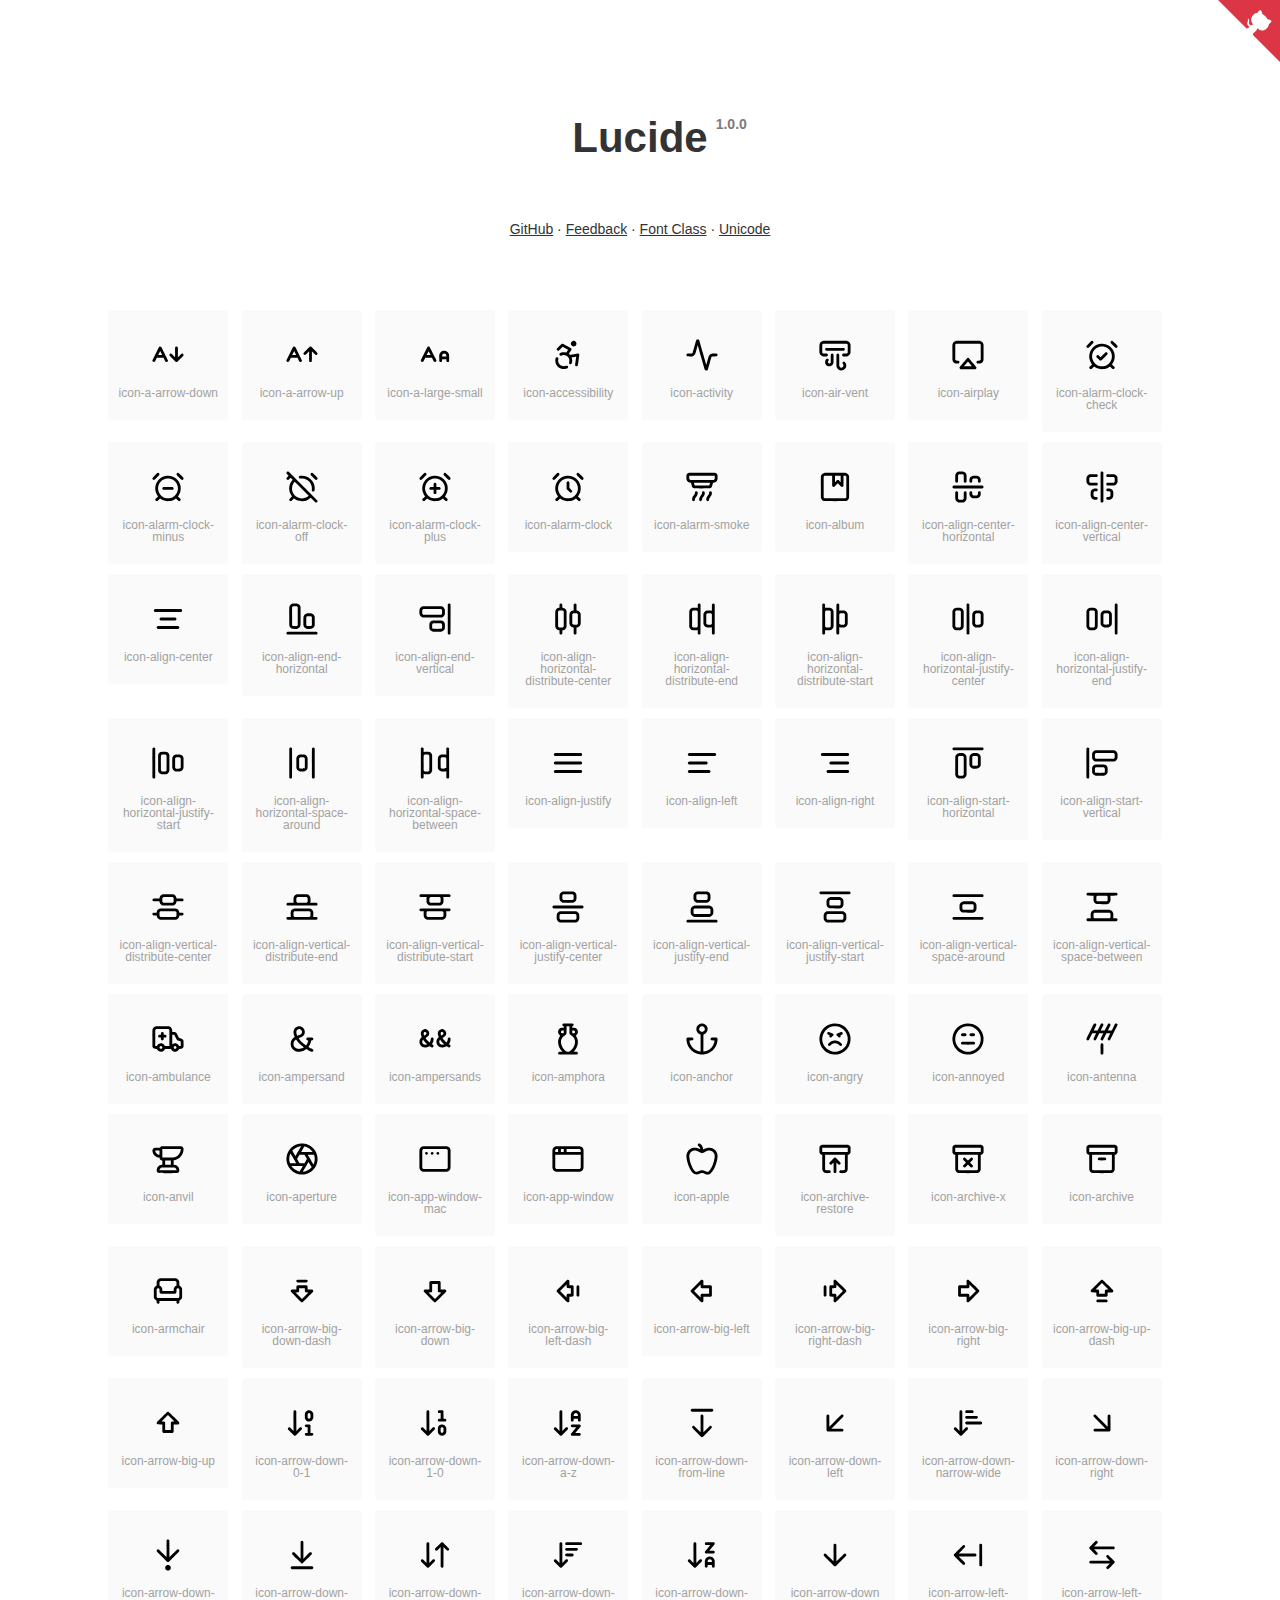
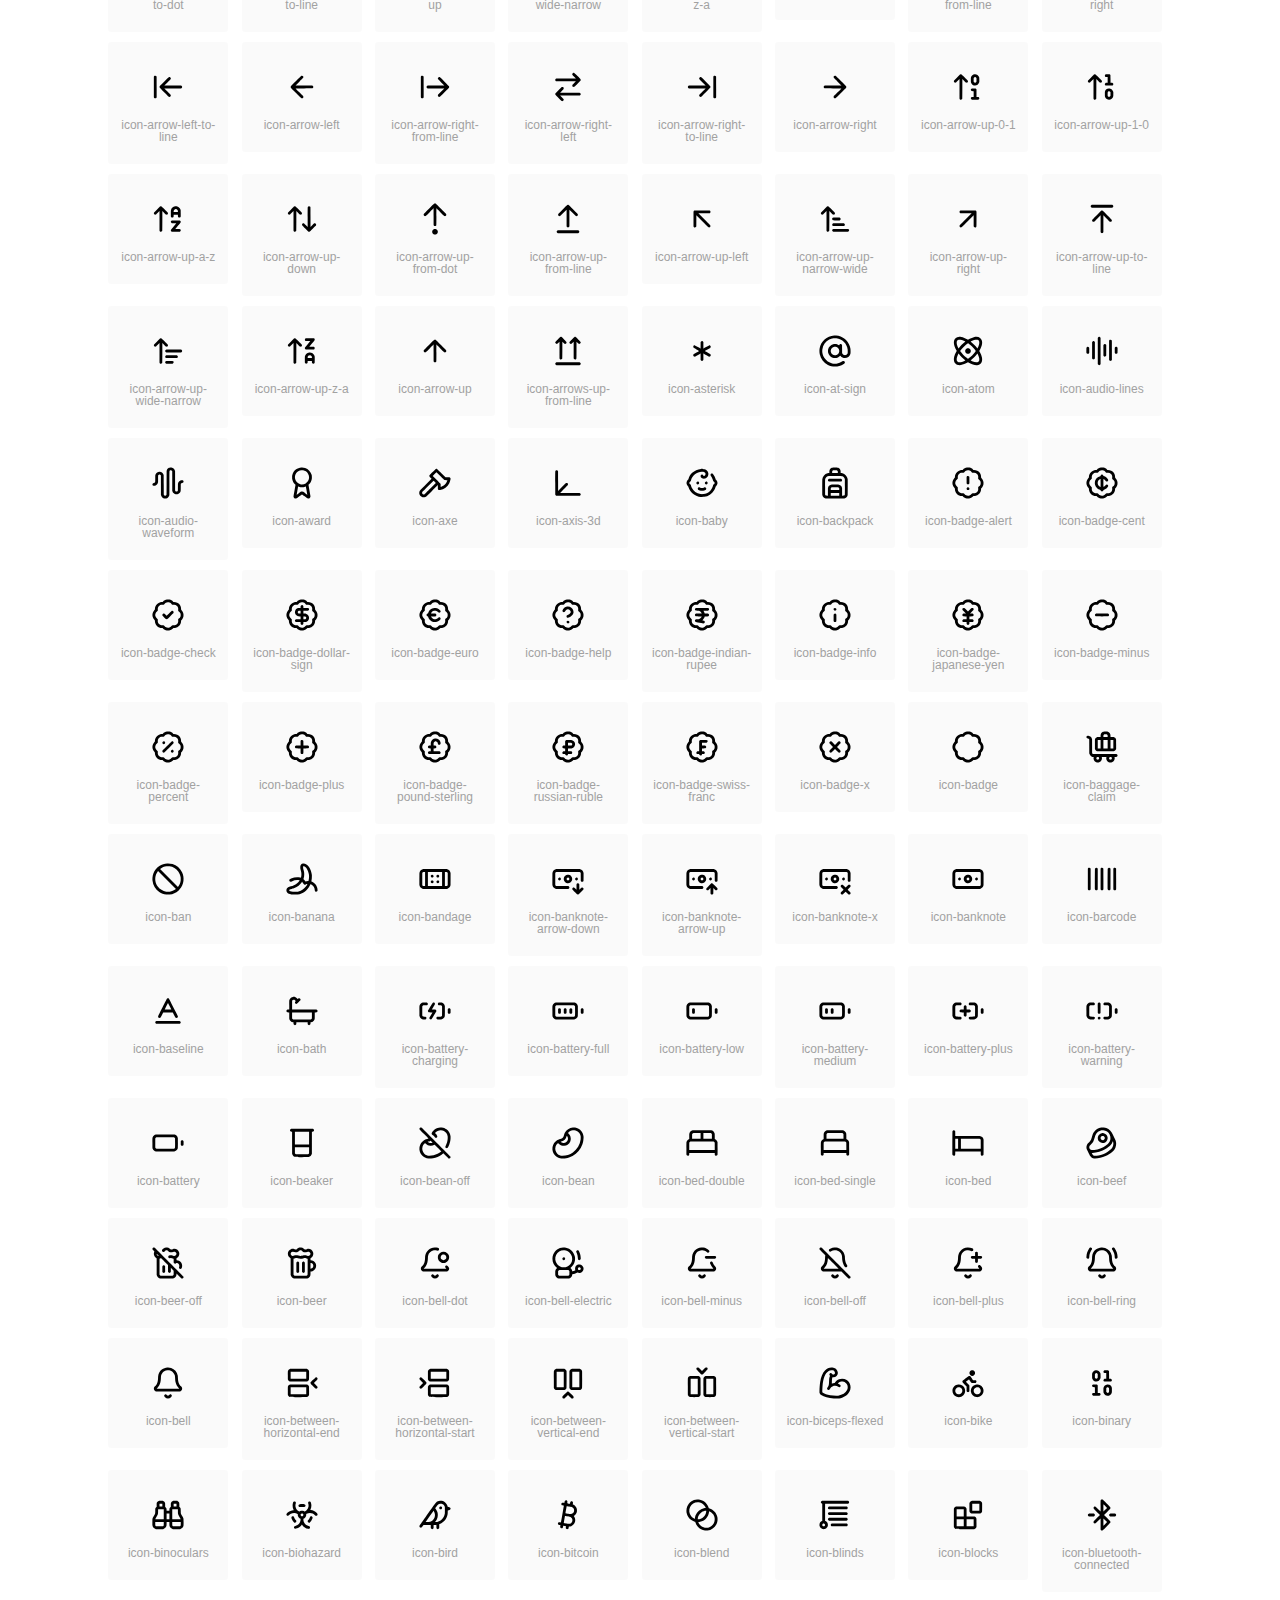
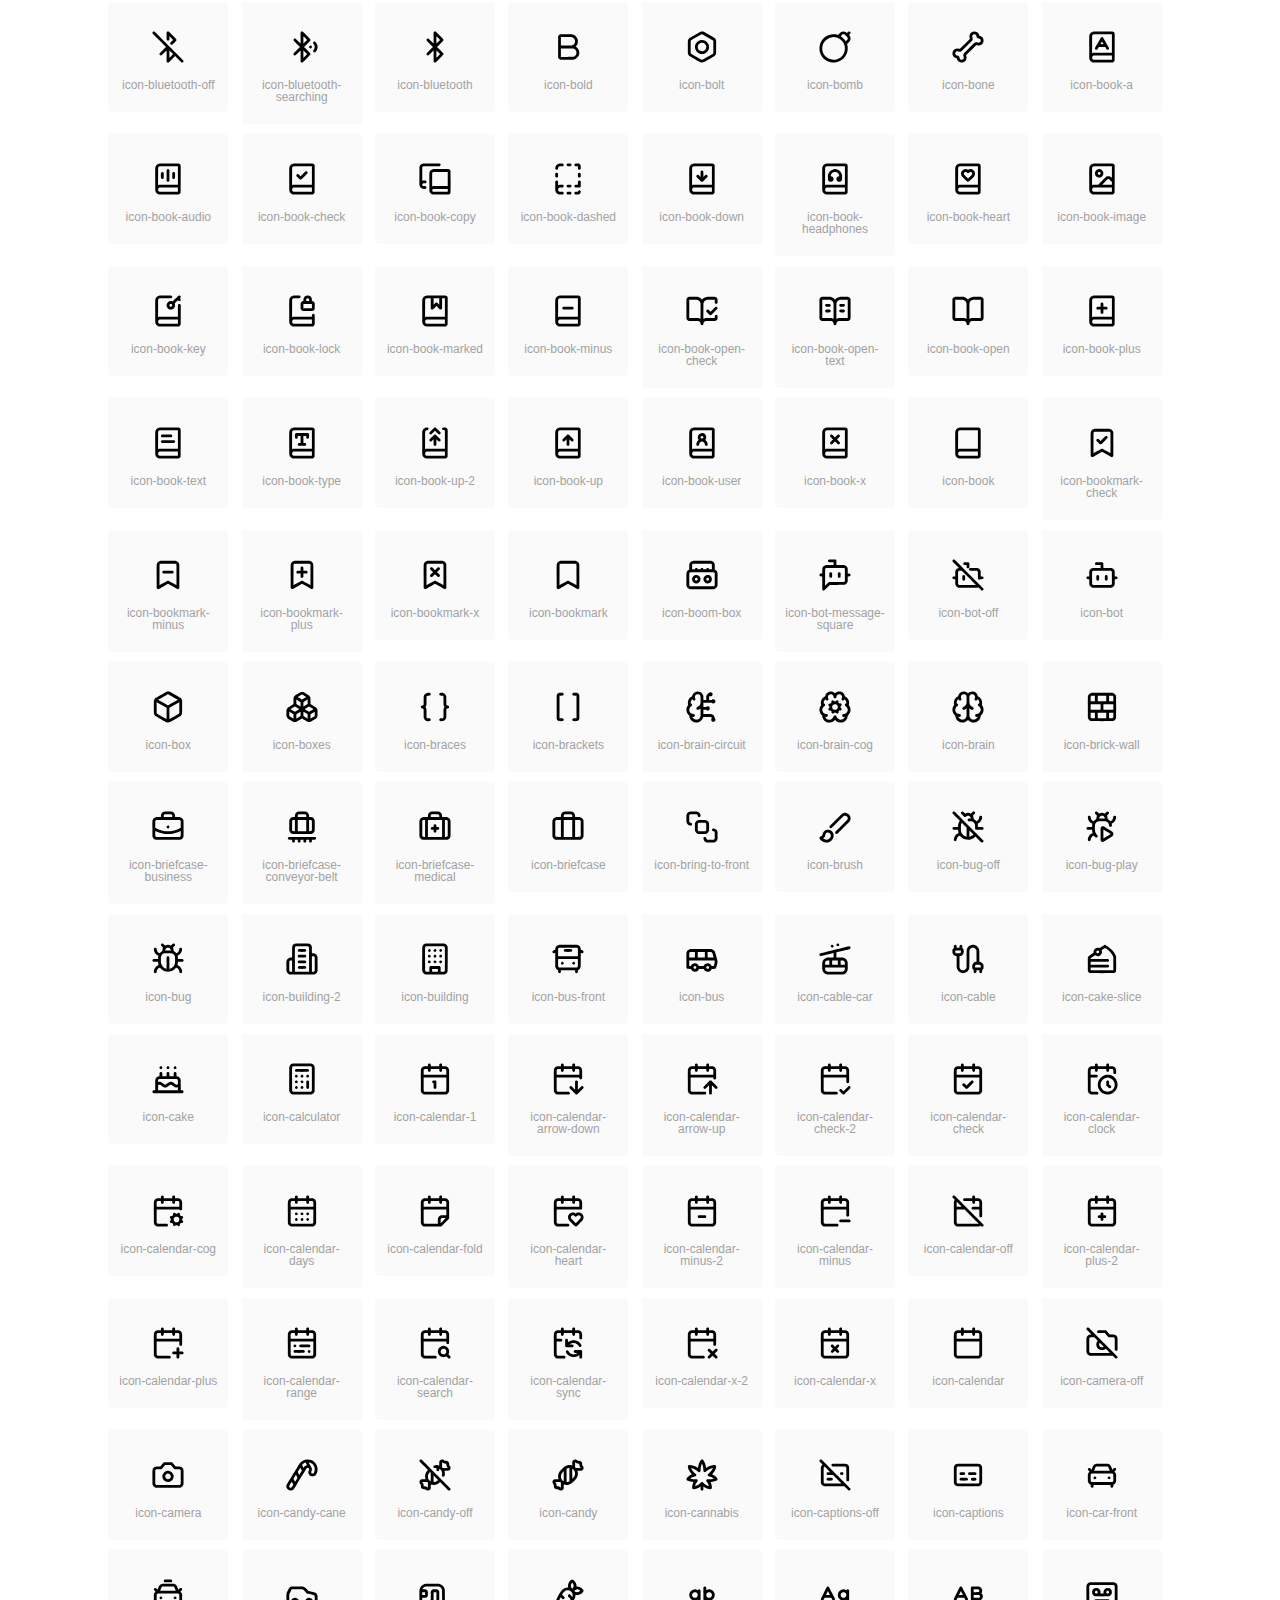
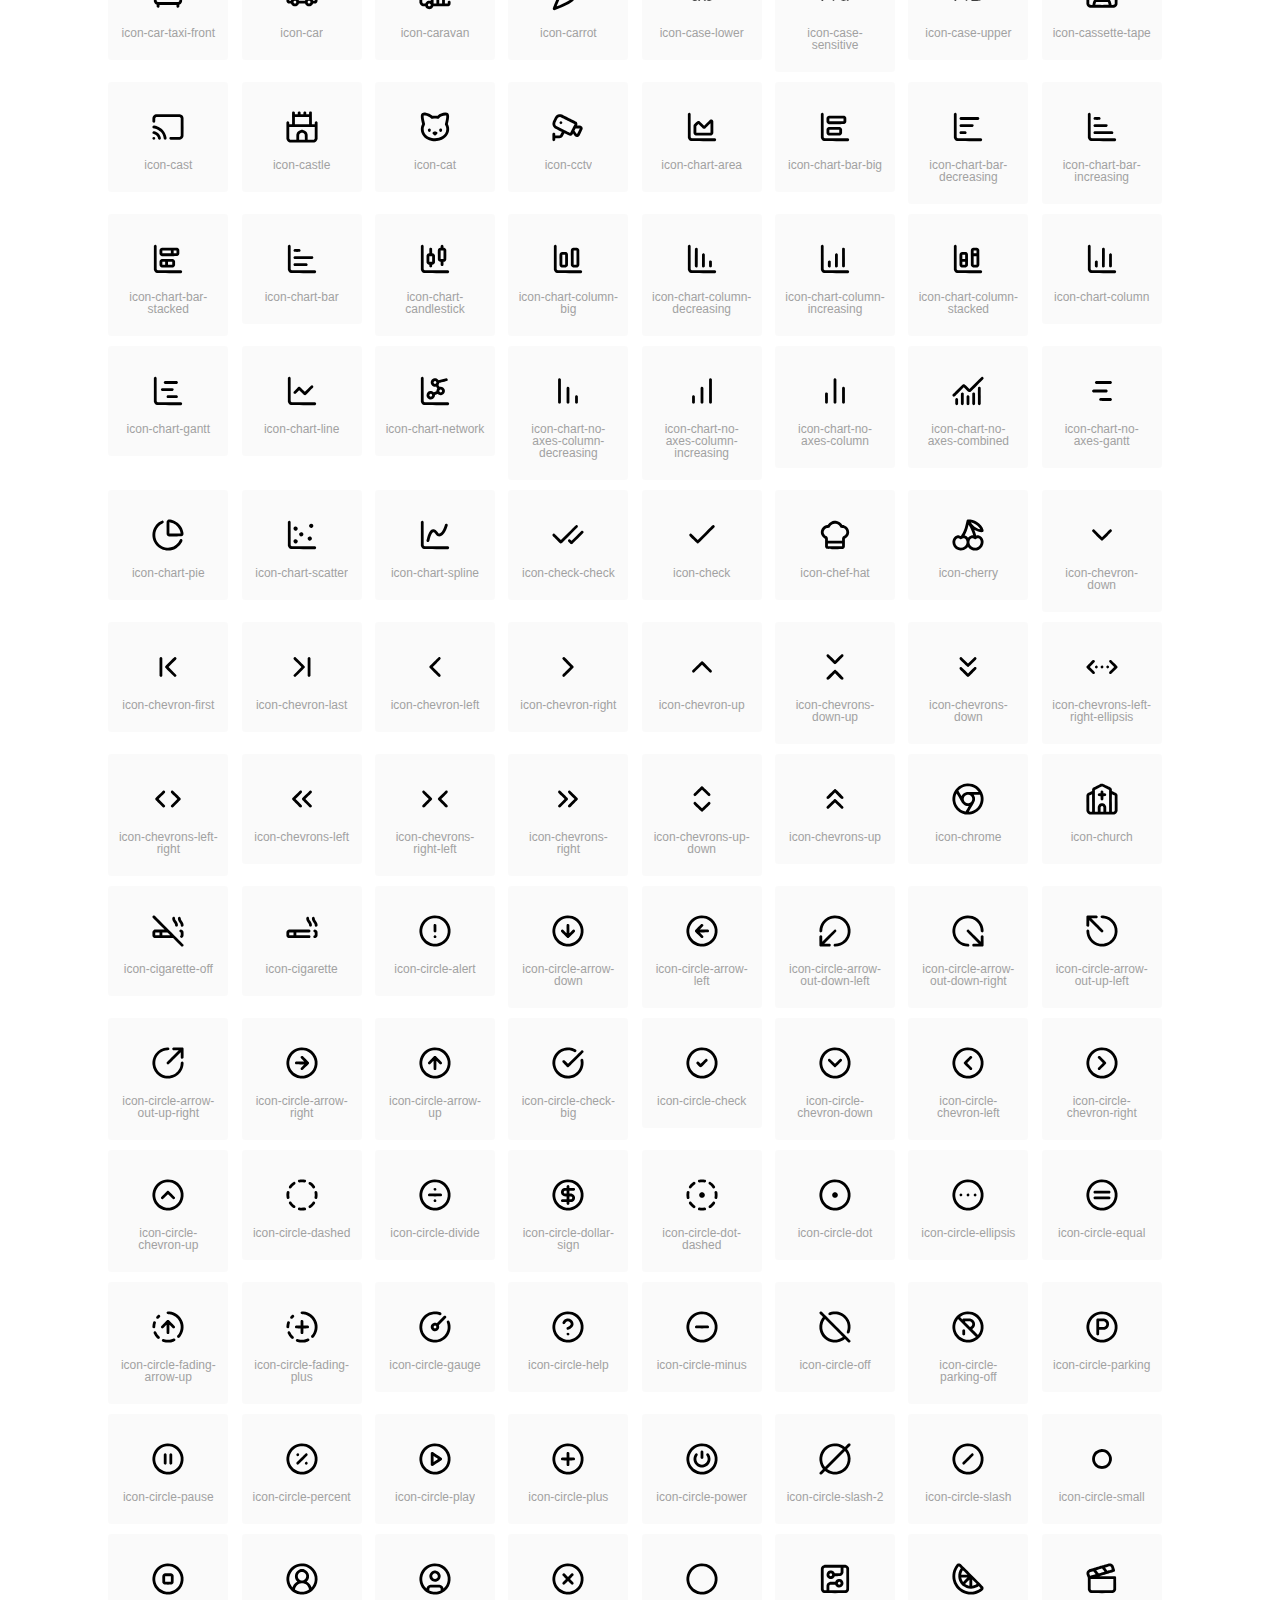
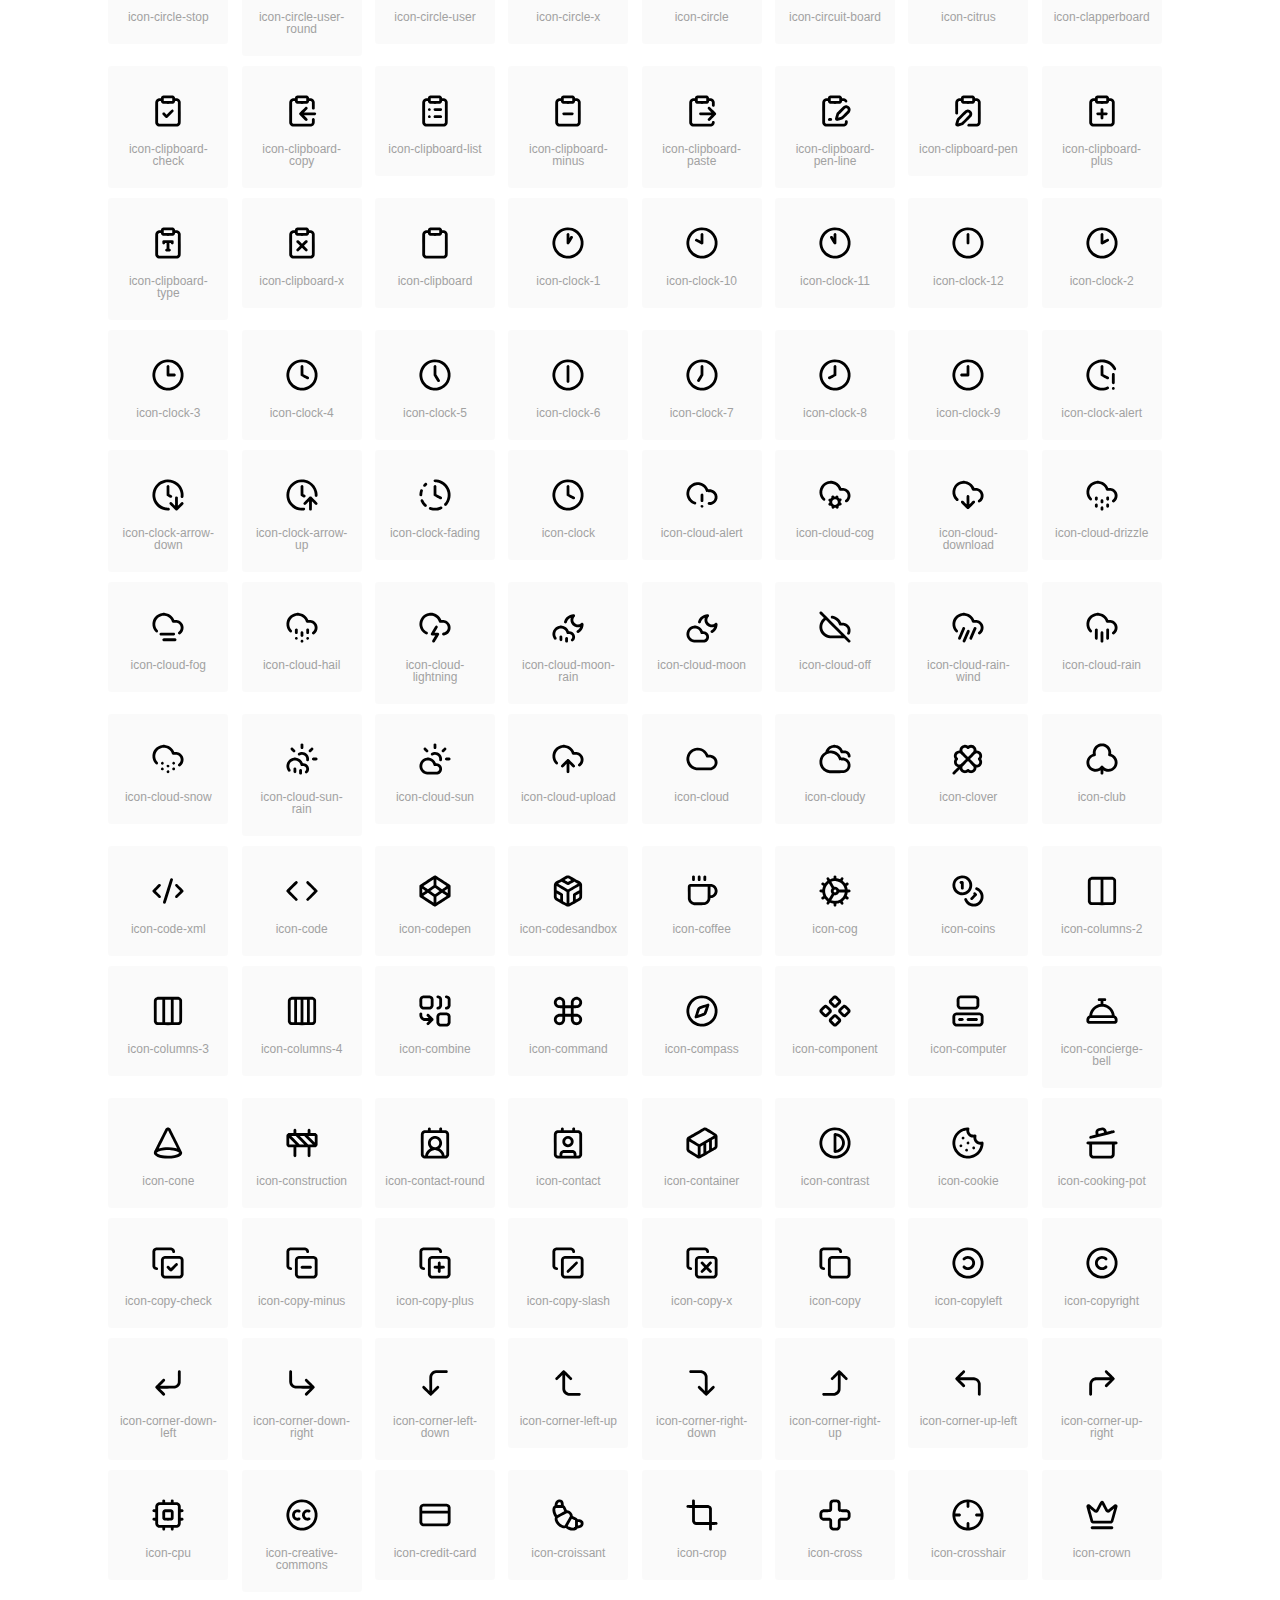
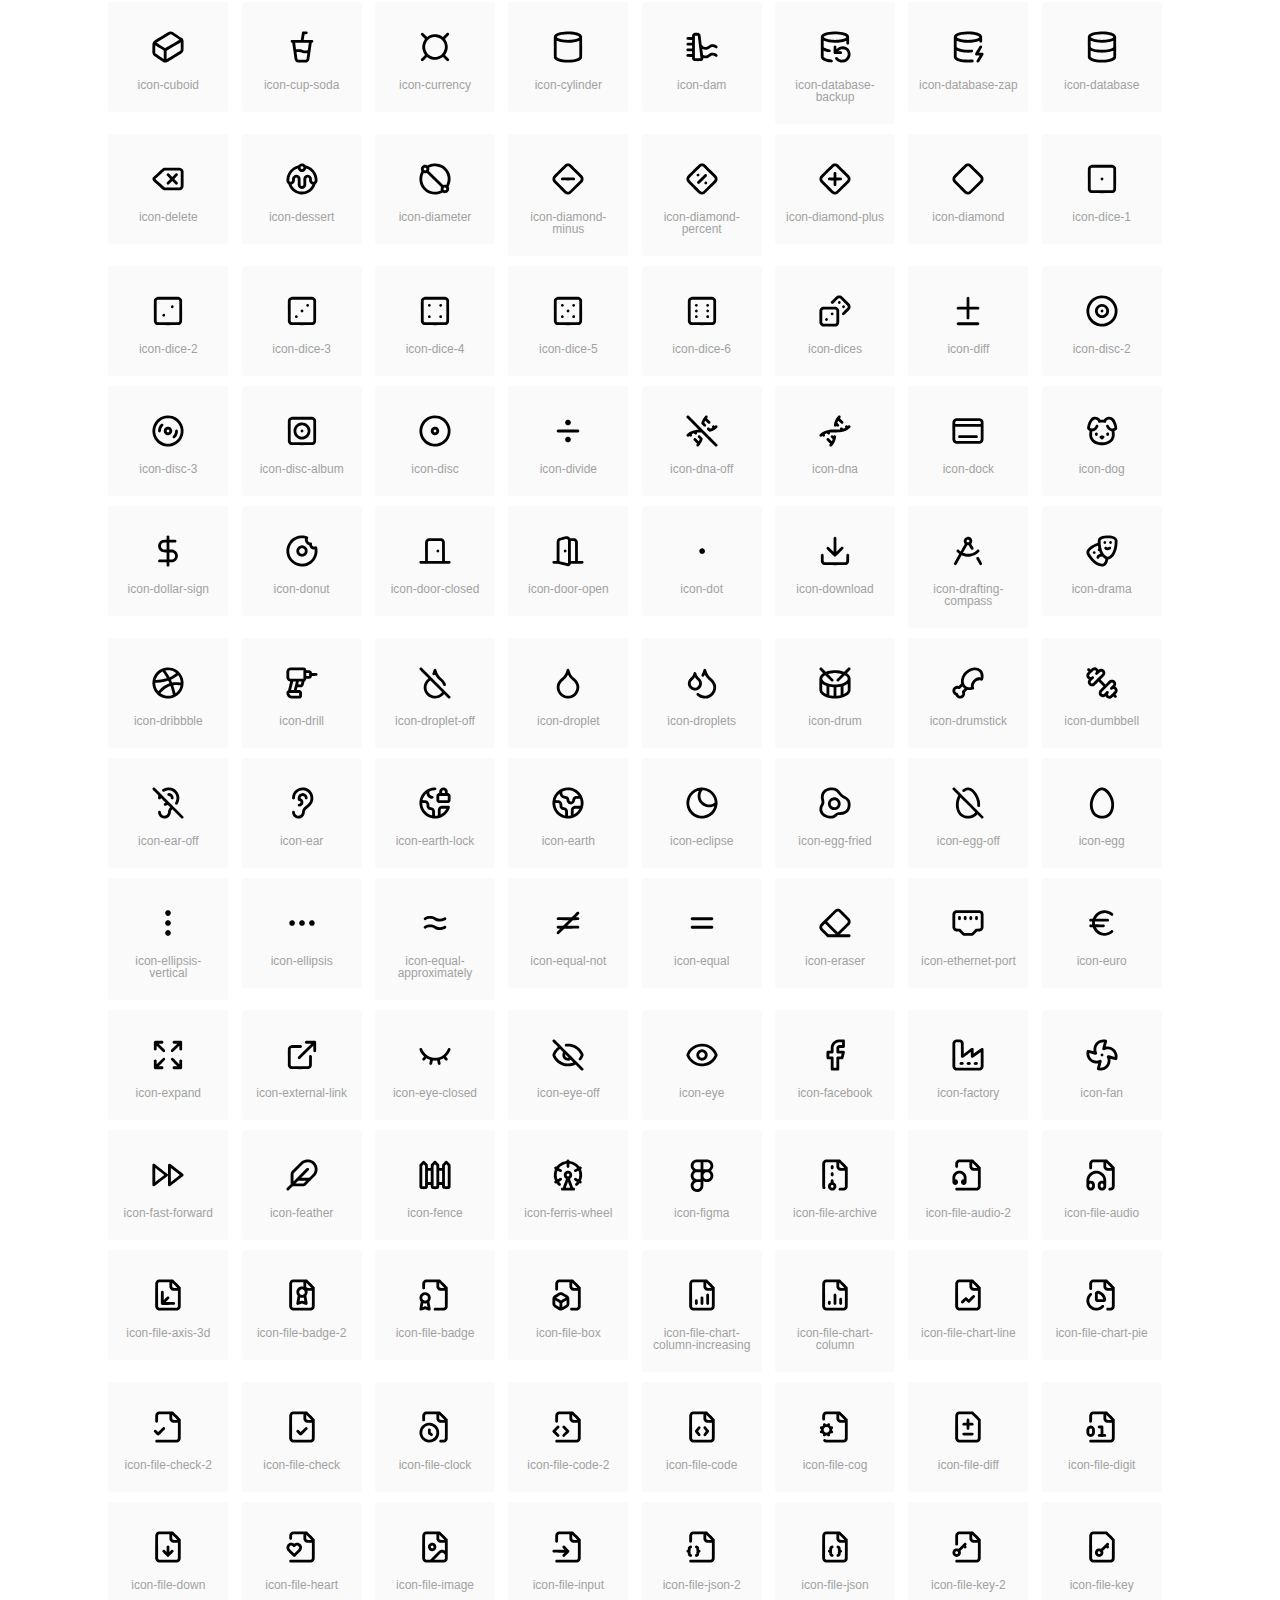
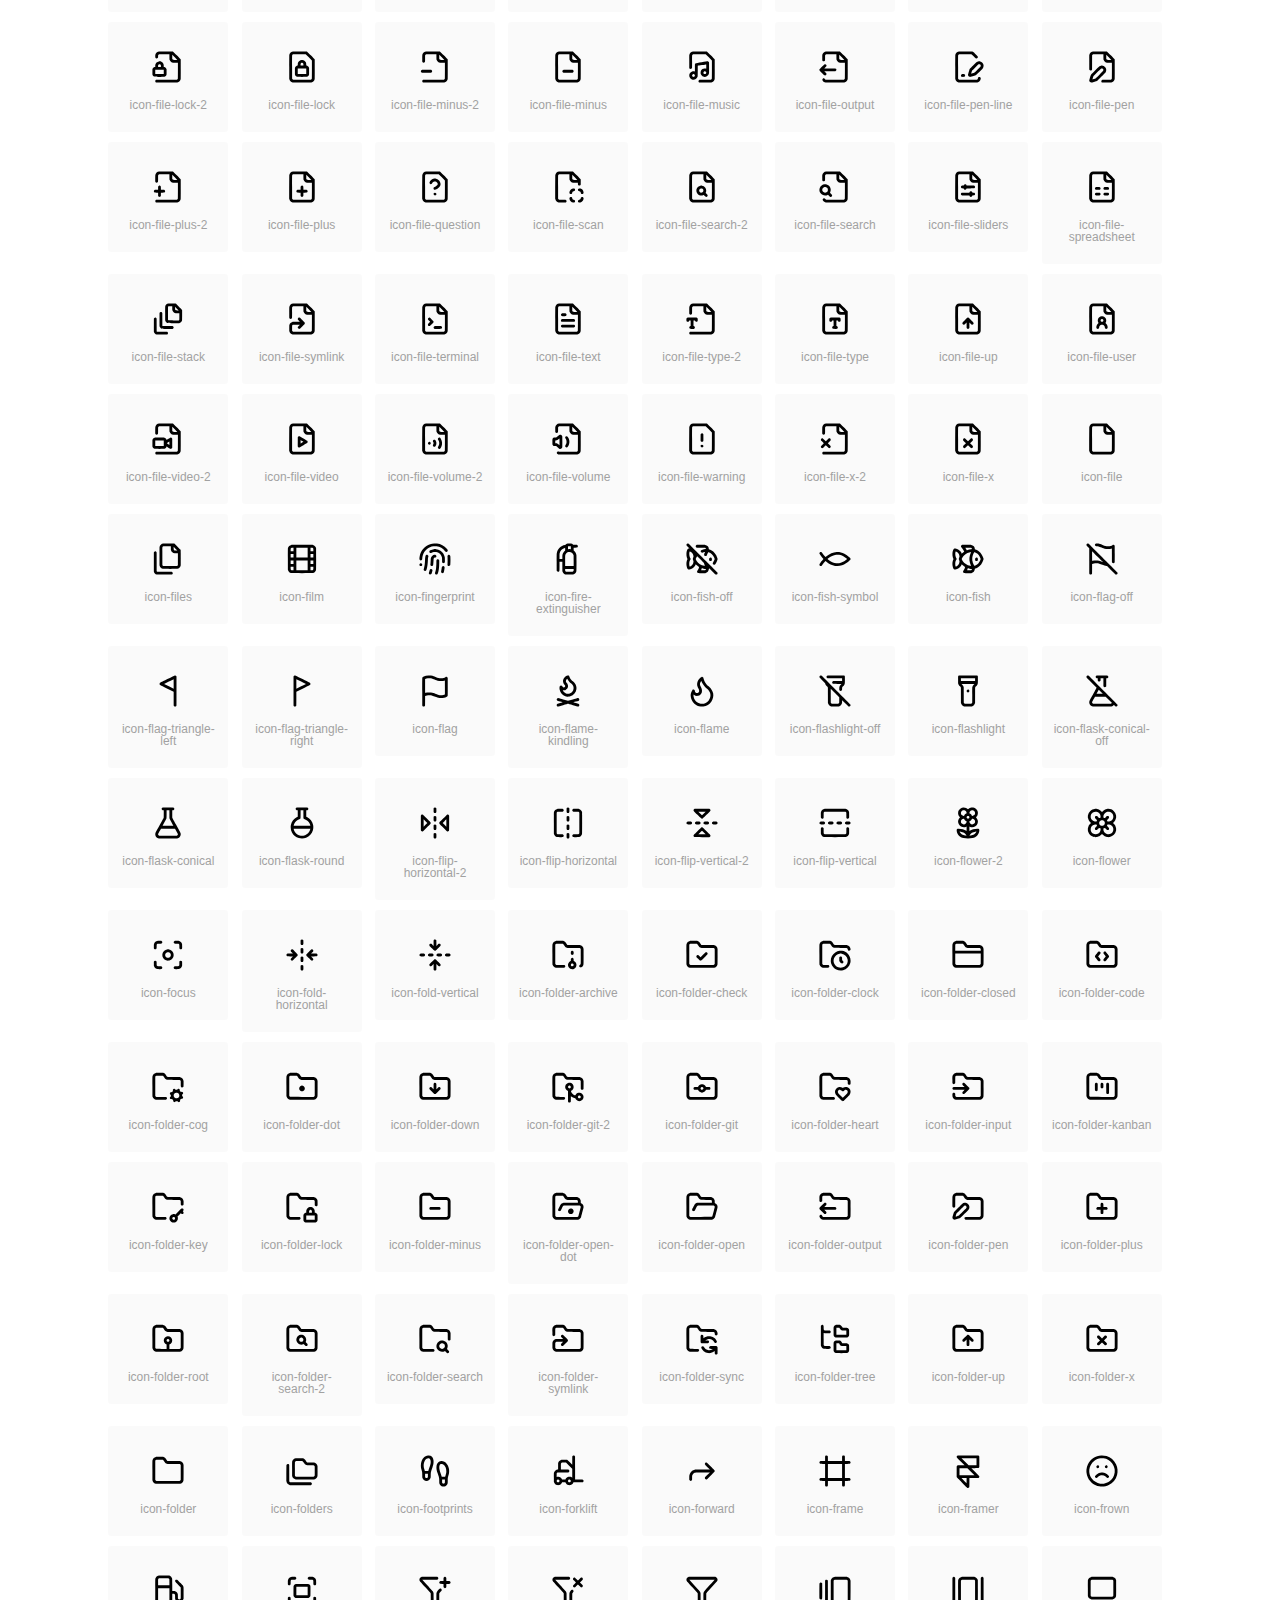
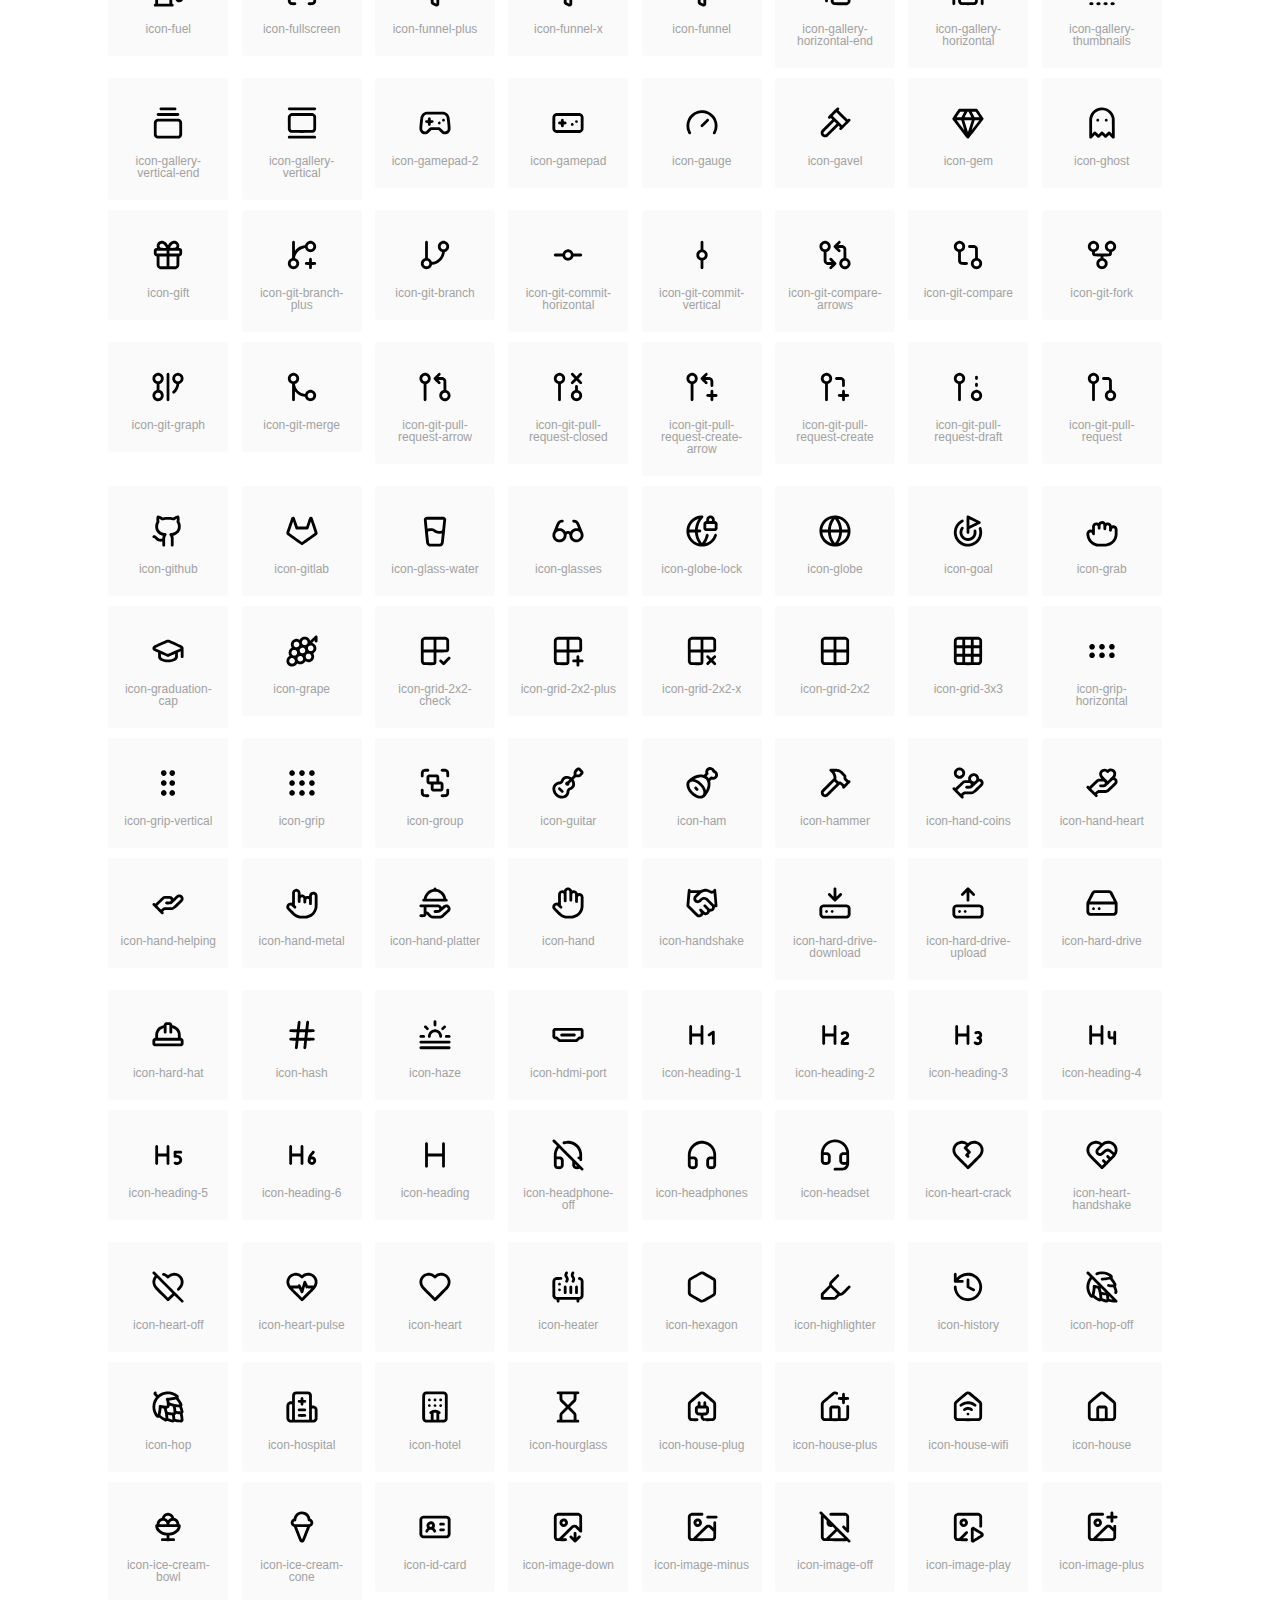
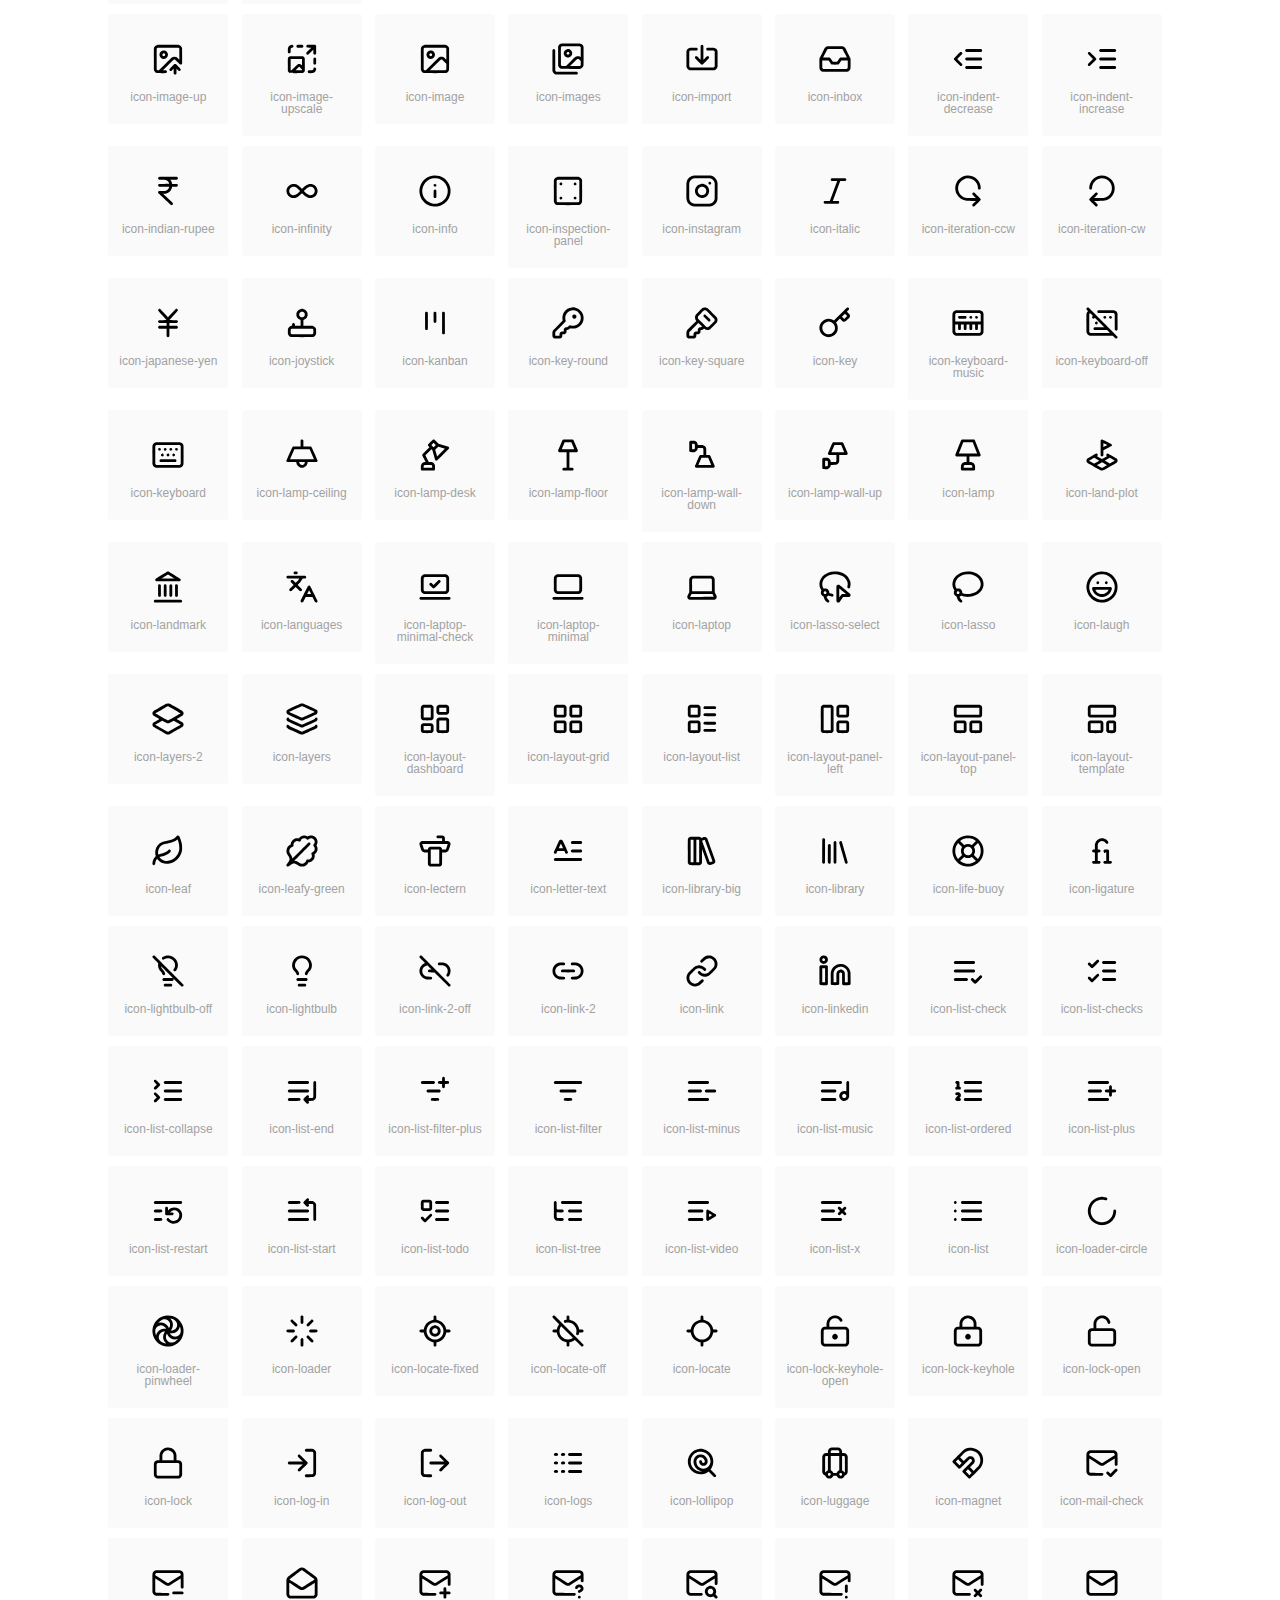
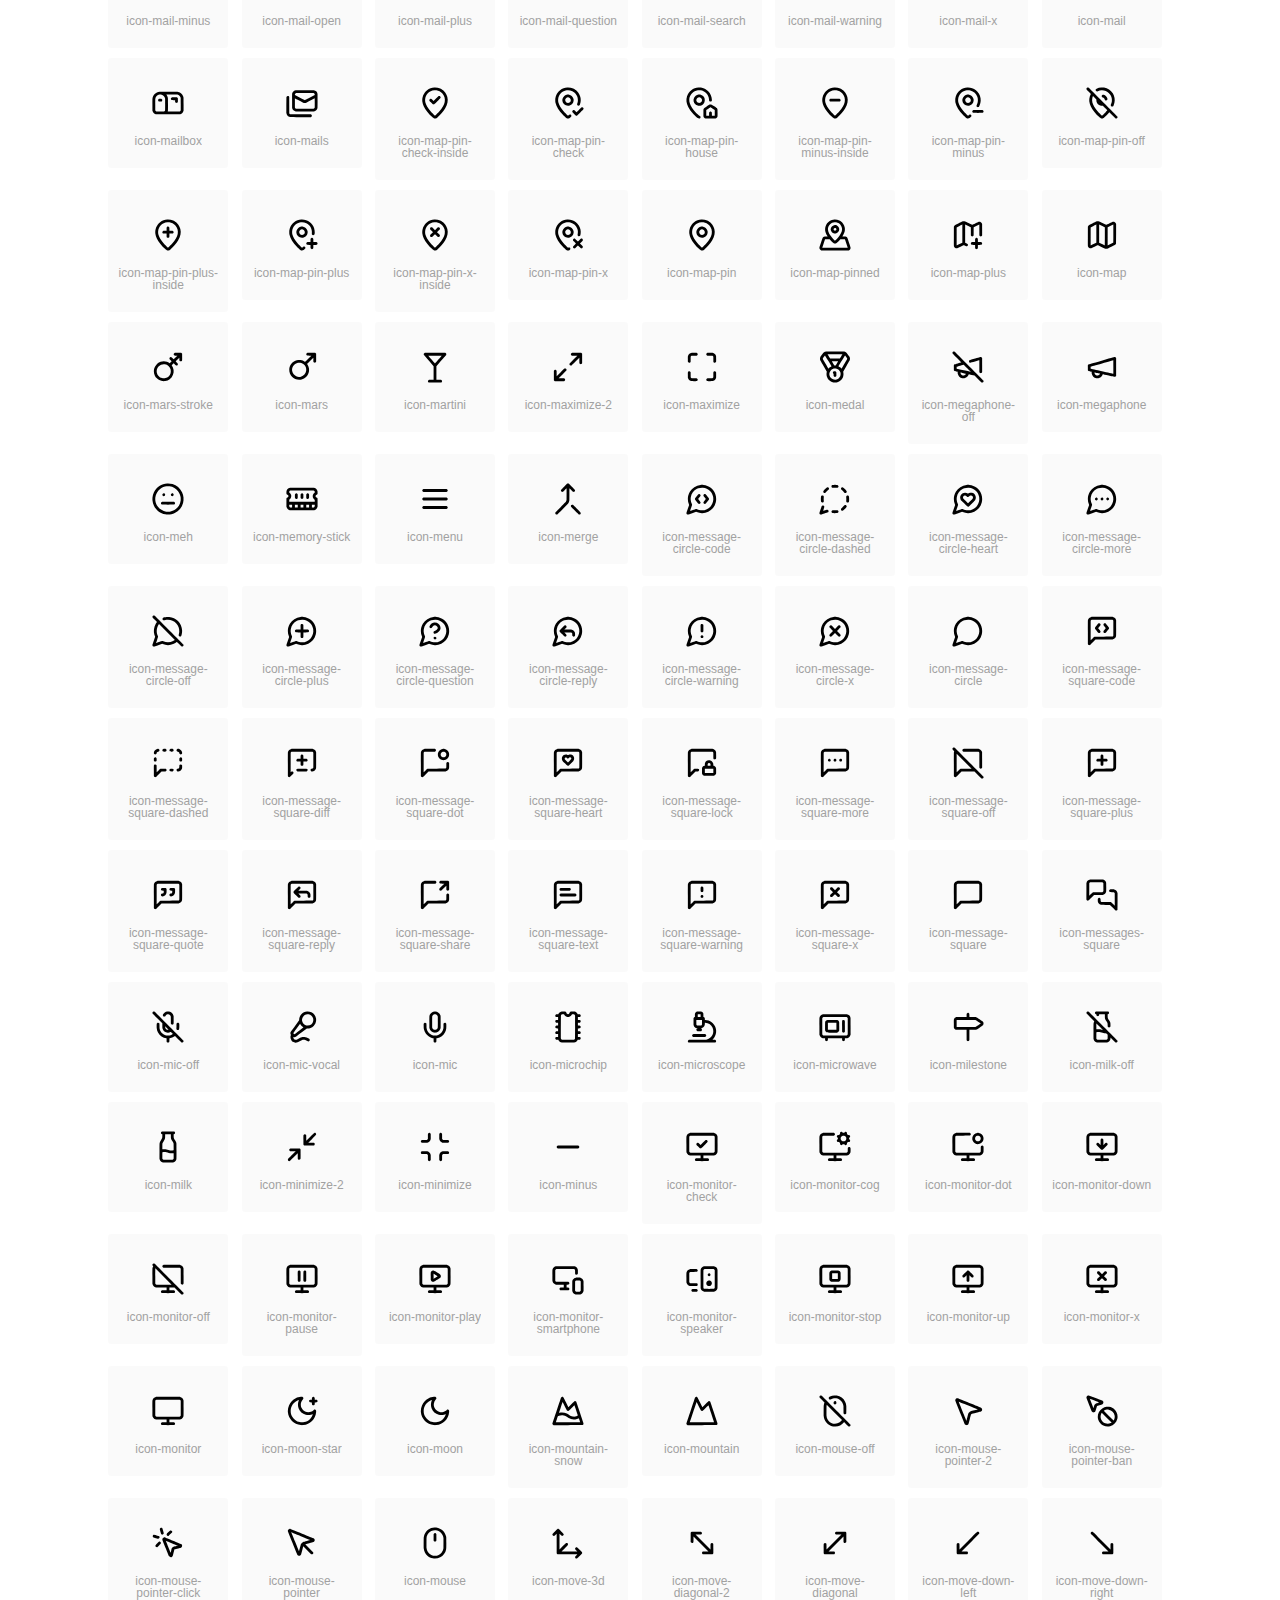
<file: src/CertificateViewer/Assets/lucide-font/symbol.html>
<!DOCTYPE html>
<html lang="en">
<head>
  <meta charset="UTF-8">
  <title>Lucide</title>
  <meta name="viewport" content="width=device-width,minimum-scale=1.0,maximum-scale=1.0,user-scalable=no">
  
    <meta name="description" content="Lucide icons as TTF/EOT/WOFF/WOFF2/SVG.">
  
    <meta name="keywords" content="Lucide,TTF,EOT,WOFF,WOFF2,SVG">
  
  
  
  <style>
    *{margin: 0;padding: 0;list-style: none;}
    body { color: #696969; font: 12px/1.5 tahoma, arial, \5b8b\4f53, sans-serif; }
    a { color: #333; text-decoration: underline; }
    a:hover { color: rgb(9, 73, 209); }
    .header { color: #333; text-align: center; padding: 80px 0 60px 0; min-height: 153px; font-size: 14px; }
    .header .logo svg { height: 120px; width: 120px; }
    .header h1 { font-size: 42px; padding: 26px 0 10px 0; }
    .header sup {font-size: 14px; margin: 8px 0 0 8px; position: absolute; color: #7b7b7b; }
    .info {
      color: #999;
      font-weight: normal;
      max-width: 346px;
      margin: 0 auto;
      padding: 20px 0;
      font-size: 14px;
    }

    .icons { max-width: 1190px; margin: 0 auto; }
    .icons ul { text-align: center; }
    .icons ul li {
      vertical-align: top;
      width: 120px;
      display: inline-block;
      text-align: center;
      background-color: rgba(0,0,0,.02);
      border-radius: 3px;
      padding: 29px 0 10px 0;
      margin-right: 10px;
      margin-top: 10px;
      transition: all 0.6s ease;
    }
    .icons ul li:hover { background-color: rgba(0,0,0,.06); }
    .icons ul li:hover span { color: #3c75e4; opacity: 1; }
    .icons ul li .unicode { color: #8c8c8c; opacity: 0.3; }
    .icons ul li h4 {
      font-weight: normal;
      padding: 10px 0 5px 0;
      display: block;
      color: #8c8c8c;
      font-size: 14px;
      line-height: 12px;
      opacity: 0.8;
    }
    .icons ul li:hover h4 { opacity: 1; }
    .icons ul li svg { width: 24px; height: 24px; }
    .icons ul li:hover { color: #3c75e4; }
    .footer { text-align: center; padding: 10px 0 90px 0; }
    .footer a { text-align: center; padding: 10px 0 90px 0; color: #696969;}
    .footer a:hover { color: #0949d1; }
    .links { text-align: center; padding: 50px 0 0 0; font-size: 14px; }
    
    .icons ul li.symbol {padding: 28px 10px 16px 10px; width: 100px;}
    .icons ul li.symbol svg {width: 34px; height: 34px;}
    .icons ul li.symbol h4 {font-size: 12px;}
    
    
    .github-corner:hover .octo-arm { animation: octocat-wave 560ms ease-in-out; }
    .github-corner svg { position: fixed; z-index: 999; border: 0px; top: 0px; right: 0px;}
    @keyframes octocat-wave{
      0%, 100% { transform: rotate(0); }
      20%, 60% { transform: rotate(-25deg); }
      40%, 80% { transform: rotate(10deg); }
    }
    @media (max-width:500px){
      .github-corner:hover .octo-arm { animation: none; }
      .github-corner .octo-arm { animation: octocat-wave 560ms ease-in-out; }
    }
    
  </style>
</head>

<body>
  
    <a href="https://github.com/lucide-icons/lucide" target="__blank" class="github-corner">
      <svg width="62" height="62" viewBox="0 0 250 250" aria-hidden="true" style="fill: #dc3545; color: rgb(255, 255, 255); ">
        <path d="M0,0 L115,115 L130,115 L142,142 L250,250 L250,0 Z"></path>
        <path d="M128.3,109.0 C113.8,99.7 119.0,89.6 119.0,89.6 C122.0,82.7 120.5,78.6 120.5,78.6 C119.2,72.0 123.4,76.3 123.4,76.3 C127.3,80.9 125.5,87.3 125.5,87.3 C122.9,97.6 130.6,101.9 134.4,103.2" fill="currentColor" class="octo-arm" style="transform-origin: 130px 106px;"></path>
        <path d="M115.0,115.0 C114.9,115.1 118.7,116.5 119.8,115.4 L133.7,101.6 C136.9,99.2 139.9,98.4 142.2,98.6 C133.8,88.0 127.5,74.4 143.8,58.0 C148.5,53.4 154.0,51.2 159.7,51.0 C160.3,49.4 163.2,43.6 171.4,40.1 C171.4,40.1 176.1,42.5 178.8,56.2 C183.1,58.6 187.2,61.8 190.9,65.4 C194.5,69.0 197.7,73.2 200.1,77.6 C213.8,80.2 216.3,84.9 216.3,84.9 C212.7,93.1 206.9,96.0 205.4,96.6 C205.1,102.4 203.0,107.8 198.3,112.5 C181.9,128.9 168.3,122.5 157.7,114.1 C157.9,116.9 156.7,120.9 152.7,124.9 L141.0,136.5 C139.8,137.7 141.6,141.9 141.8,141.8 Z" fill="currentColor" class="octo-body"></path>
      </svg>
    </a>
  
  <div class="header">
    
    <h1>Lucide<sup>1.0.0</sup></h1>
    <div class="info">
      
    </div>
    <p>
      
        <a href="https://github.com/lucide-icons/lucide">GitHub</a> · 
      
        <a href="https://github.com/lucide-icons/lucide/issues">Feedback</a> · 
      
        <a href="index.html">Font Class</a> · 
      
        <a href="unicode.html">Unicode</a>
      
    </p>
  </div>
  <div class="icons">
    <ul>
      
        <li class="symbol">
          <svg class="icon" aria-hidden="true">
            <use xlink:href="lucide.symbol.svg#icon-a-arrow-down"></use>
          </svg>
          <h4>icon-a-arrow-down</h4>
        </li>
      
        <li class="symbol">
          <svg class="icon" aria-hidden="true">
            <use xlink:href="lucide.symbol.svg#icon-a-arrow-up"></use>
          </svg>
          <h4>icon-a-arrow-up</h4>
        </li>
      
        <li class="symbol">
          <svg class="icon" aria-hidden="true">
            <use xlink:href="lucide.symbol.svg#icon-a-large-small"></use>
          </svg>
          <h4>icon-a-large-small</h4>
        </li>
      
        <li class="symbol">
          <svg class="icon" aria-hidden="true">
            <use xlink:href="lucide.symbol.svg#icon-accessibility"></use>
          </svg>
          <h4>icon-accessibility</h4>
        </li>
      
        <li class="symbol">
          <svg class="icon" aria-hidden="true">
            <use xlink:href="lucide.symbol.svg#icon-activity"></use>
          </svg>
          <h4>icon-activity</h4>
        </li>
      
        <li class="symbol">
          <svg class="icon" aria-hidden="true">
            <use xlink:href="lucide.symbol.svg#icon-air-vent"></use>
          </svg>
          <h4>icon-air-vent</h4>
        </li>
      
        <li class="symbol">
          <svg class="icon" aria-hidden="true">
            <use xlink:href="lucide.symbol.svg#icon-airplay"></use>
          </svg>
          <h4>icon-airplay</h4>
        </li>
      
        <li class="symbol">
          <svg class="icon" aria-hidden="true">
            <use xlink:href="lucide.symbol.svg#icon-alarm-clock-check"></use>
          </svg>
          <h4>icon-alarm-clock-check</h4>
        </li>
      
        <li class="symbol">
          <svg class="icon" aria-hidden="true">
            <use xlink:href="lucide.symbol.svg#icon-alarm-clock-minus"></use>
          </svg>
          <h4>icon-alarm-clock-minus</h4>
        </li>
      
        <li class="symbol">
          <svg class="icon" aria-hidden="true">
            <use xlink:href="lucide.symbol.svg#icon-alarm-clock-off"></use>
          </svg>
          <h4>icon-alarm-clock-off</h4>
        </li>
      
        <li class="symbol">
          <svg class="icon" aria-hidden="true">
            <use xlink:href="lucide.symbol.svg#icon-alarm-clock-plus"></use>
          </svg>
          <h4>icon-alarm-clock-plus</h4>
        </li>
      
        <li class="symbol">
          <svg class="icon" aria-hidden="true">
            <use xlink:href="lucide.symbol.svg#icon-alarm-clock"></use>
          </svg>
          <h4>icon-alarm-clock</h4>
        </li>
      
        <li class="symbol">
          <svg class="icon" aria-hidden="true">
            <use xlink:href="lucide.symbol.svg#icon-alarm-smoke"></use>
          </svg>
          <h4>icon-alarm-smoke</h4>
        </li>
      
        <li class="symbol">
          <svg class="icon" aria-hidden="true">
            <use xlink:href="lucide.symbol.svg#icon-album"></use>
          </svg>
          <h4>icon-album</h4>
        </li>
      
        <li class="symbol">
          <svg class="icon" aria-hidden="true">
            <use xlink:href="lucide.symbol.svg#icon-align-center-horizontal"></use>
          </svg>
          <h4>icon-align-center-horizontal</h4>
        </li>
      
        <li class="symbol">
          <svg class="icon" aria-hidden="true">
            <use xlink:href="lucide.symbol.svg#icon-align-center-vertical"></use>
          </svg>
          <h4>icon-align-center-vertical</h4>
        </li>
      
        <li class="symbol">
          <svg class="icon" aria-hidden="true">
            <use xlink:href="lucide.symbol.svg#icon-align-center"></use>
          </svg>
          <h4>icon-align-center</h4>
        </li>
      
        <li class="symbol">
          <svg class="icon" aria-hidden="true">
            <use xlink:href="lucide.symbol.svg#icon-align-end-horizontal"></use>
          </svg>
          <h4>icon-align-end-horizontal</h4>
        </li>
      
        <li class="symbol">
          <svg class="icon" aria-hidden="true">
            <use xlink:href="lucide.symbol.svg#icon-align-end-vertical"></use>
          </svg>
          <h4>icon-align-end-vertical</h4>
        </li>
      
        <li class="symbol">
          <svg class="icon" aria-hidden="true">
            <use xlink:href="lucide.symbol.svg#icon-align-horizontal-distribute-center"></use>
          </svg>
          <h4>icon-align-horizontal-distribute-center</h4>
        </li>
      
        <li class="symbol">
          <svg class="icon" aria-hidden="true">
            <use xlink:href="lucide.symbol.svg#icon-align-horizontal-distribute-end"></use>
          </svg>
          <h4>icon-align-horizontal-distribute-end</h4>
        </li>
      
        <li class="symbol">
          <svg class="icon" aria-hidden="true">
            <use xlink:href="lucide.symbol.svg#icon-align-horizontal-distribute-start"></use>
          </svg>
          <h4>icon-align-horizontal-distribute-start</h4>
        </li>
      
        <li class="symbol">
          <svg class="icon" aria-hidden="true">
            <use xlink:href="lucide.symbol.svg#icon-align-horizontal-justify-center"></use>
          </svg>
          <h4>icon-align-horizontal-justify-center</h4>
        </li>
      
        <li class="symbol">
          <svg class="icon" aria-hidden="true">
            <use xlink:href="lucide.symbol.svg#icon-align-horizontal-justify-end"></use>
          </svg>
          <h4>icon-align-horizontal-justify-end</h4>
        </li>
      
        <li class="symbol">
          <svg class="icon" aria-hidden="true">
            <use xlink:href="lucide.symbol.svg#icon-align-horizontal-justify-start"></use>
          </svg>
          <h4>icon-align-horizontal-justify-start</h4>
        </li>
      
        <li class="symbol">
          <svg class="icon" aria-hidden="true">
            <use xlink:href="lucide.symbol.svg#icon-align-horizontal-space-around"></use>
          </svg>
          <h4>icon-align-horizontal-space-around</h4>
        </li>
      
        <li class="symbol">
          <svg class="icon" aria-hidden="true">
            <use xlink:href="lucide.symbol.svg#icon-align-horizontal-space-between"></use>
          </svg>
          <h4>icon-align-horizontal-space-between</h4>
        </li>
      
        <li class="symbol">
          <svg class="icon" aria-hidden="true">
            <use xlink:href="lucide.symbol.svg#icon-align-justify"></use>
          </svg>
          <h4>icon-align-justify</h4>
        </li>
      
        <li class="symbol">
          <svg class="icon" aria-hidden="true">
            <use xlink:href="lucide.symbol.svg#icon-align-left"></use>
          </svg>
          <h4>icon-align-left</h4>
        </li>
      
        <li class="symbol">
          <svg class="icon" aria-hidden="true">
            <use xlink:href="lucide.symbol.svg#icon-align-right"></use>
          </svg>
          <h4>icon-align-right</h4>
        </li>
      
        <li class="symbol">
          <svg class="icon" aria-hidden="true">
            <use xlink:href="lucide.symbol.svg#icon-align-start-horizontal"></use>
          </svg>
          <h4>icon-align-start-horizontal</h4>
        </li>
      
        <li class="symbol">
          <svg class="icon" aria-hidden="true">
            <use xlink:href="lucide.symbol.svg#icon-align-start-vertical"></use>
          </svg>
          <h4>icon-align-start-vertical</h4>
        </li>
      
        <li class="symbol">
          <svg class="icon" aria-hidden="true">
            <use xlink:href="lucide.symbol.svg#icon-align-vertical-distribute-center"></use>
          </svg>
          <h4>icon-align-vertical-distribute-center</h4>
        </li>
      
        <li class="symbol">
          <svg class="icon" aria-hidden="true">
            <use xlink:href="lucide.symbol.svg#icon-align-vertical-distribute-end"></use>
          </svg>
          <h4>icon-align-vertical-distribute-end</h4>
        </li>
      
        <li class="symbol">
          <svg class="icon" aria-hidden="true">
            <use xlink:href="lucide.symbol.svg#icon-align-vertical-distribute-start"></use>
          </svg>
          <h4>icon-align-vertical-distribute-start</h4>
        </li>
      
        <li class="symbol">
          <svg class="icon" aria-hidden="true">
            <use xlink:href="lucide.symbol.svg#icon-align-vertical-justify-center"></use>
          </svg>
          <h4>icon-align-vertical-justify-center</h4>
        </li>
      
        <li class="symbol">
          <svg class="icon" aria-hidden="true">
            <use xlink:href="lucide.symbol.svg#icon-align-vertical-justify-end"></use>
          </svg>
          <h4>icon-align-vertical-justify-end</h4>
        </li>
      
        <li class="symbol">
          <svg class="icon" aria-hidden="true">
            <use xlink:href="lucide.symbol.svg#icon-align-vertical-justify-start"></use>
          </svg>
          <h4>icon-align-vertical-justify-start</h4>
        </li>
      
        <li class="symbol">
          <svg class="icon" aria-hidden="true">
            <use xlink:href="lucide.symbol.svg#icon-align-vertical-space-around"></use>
          </svg>
          <h4>icon-align-vertical-space-around</h4>
        </li>
      
        <li class="symbol">
          <svg class="icon" aria-hidden="true">
            <use xlink:href="lucide.symbol.svg#icon-align-vertical-space-between"></use>
          </svg>
          <h4>icon-align-vertical-space-between</h4>
        </li>
      
        <li class="symbol">
          <svg class="icon" aria-hidden="true">
            <use xlink:href="lucide.symbol.svg#icon-ambulance"></use>
          </svg>
          <h4>icon-ambulance</h4>
        </li>
      
        <li class="symbol">
          <svg class="icon" aria-hidden="true">
            <use xlink:href="lucide.symbol.svg#icon-ampersand"></use>
          </svg>
          <h4>icon-ampersand</h4>
        </li>
      
        <li class="symbol">
          <svg class="icon" aria-hidden="true">
            <use xlink:href="lucide.symbol.svg#icon-ampersands"></use>
          </svg>
          <h4>icon-ampersands</h4>
        </li>
      
        <li class="symbol">
          <svg class="icon" aria-hidden="true">
            <use xlink:href="lucide.symbol.svg#icon-amphora"></use>
          </svg>
          <h4>icon-amphora</h4>
        </li>
      
        <li class="symbol">
          <svg class="icon" aria-hidden="true">
            <use xlink:href="lucide.symbol.svg#icon-anchor"></use>
          </svg>
          <h4>icon-anchor</h4>
        </li>
      
        <li class="symbol">
          <svg class="icon" aria-hidden="true">
            <use xlink:href="lucide.symbol.svg#icon-angry"></use>
          </svg>
          <h4>icon-angry</h4>
        </li>
      
        <li class="symbol">
          <svg class="icon" aria-hidden="true">
            <use xlink:href="lucide.symbol.svg#icon-annoyed"></use>
          </svg>
          <h4>icon-annoyed</h4>
        </li>
      
        <li class="symbol">
          <svg class="icon" aria-hidden="true">
            <use xlink:href="lucide.symbol.svg#icon-antenna"></use>
          </svg>
          <h4>icon-antenna</h4>
        </li>
      
        <li class="symbol">
          <svg class="icon" aria-hidden="true">
            <use xlink:href="lucide.symbol.svg#icon-anvil"></use>
          </svg>
          <h4>icon-anvil</h4>
        </li>
      
        <li class="symbol">
          <svg class="icon" aria-hidden="true">
            <use xlink:href="lucide.symbol.svg#icon-aperture"></use>
          </svg>
          <h4>icon-aperture</h4>
        </li>
      
        <li class="symbol">
          <svg class="icon" aria-hidden="true">
            <use xlink:href="lucide.symbol.svg#icon-app-window-mac"></use>
          </svg>
          <h4>icon-app-window-mac</h4>
        </li>
      
        <li class="symbol">
          <svg class="icon" aria-hidden="true">
            <use xlink:href="lucide.symbol.svg#icon-app-window"></use>
          </svg>
          <h4>icon-app-window</h4>
        </li>
      
        <li class="symbol">
          <svg class="icon" aria-hidden="true">
            <use xlink:href="lucide.symbol.svg#icon-apple"></use>
          </svg>
          <h4>icon-apple</h4>
        </li>
      
        <li class="symbol">
          <svg class="icon" aria-hidden="true">
            <use xlink:href="lucide.symbol.svg#icon-archive-restore"></use>
          </svg>
          <h4>icon-archive-restore</h4>
        </li>
      
        <li class="symbol">
          <svg class="icon" aria-hidden="true">
            <use xlink:href="lucide.symbol.svg#icon-archive-x"></use>
          </svg>
          <h4>icon-archive-x</h4>
        </li>
      
        <li class="symbol">
          <svg class="icon" aria-hidden="true">
            <use xlink:href="lucide.symbol.svg#icon-archive"></use>
          </svg>
          <h4>icon-archive</h4>
        </li>
      
        <li class="symbol">
          <svg class="icon" aria-hidden="true">
            <use xlink:href="lucide.symbol.svg#icon-armchair"></use>
          </svg>
          <h4>icon-armchair</h4>
        </li>
      
        <li class="symbol">
          <svg class="icon" aria-hidden="true">
            <use xlink:href="lucide.symbol.svg#icon-arrow-big-down-dash"></use>
          </svg>
          <h4>icon-arrow-big-down-dash</h4>
        </li>
      
        <li class="symbol">
          <svg class="icon" aria-hidden="true">
            <use xlink:href="lucide.symbol.svg#icon-arrow-big-down"></use>
          </svg>
          <h4>icon-arrow-big-down</h4>
        </li>
      
        <li class="symbol">
          <svg class="icon" aria-hidden="true">
            <use xlink:href="lucide.symbol.svg#icon-arrow-big-left-dash"></use>
          </svg>
          <h4>icon-arrow-big-left-dash</h4>
        </li>
      
        <li class="symbol">
          <svg class="icon" aria-hidden="true">
            <use xlink:href="lucide.symbol.svg#icon-arrow-big-left"></use>
          </svg>
          <h4>icon-arrow-big-left</h4>
        </li>
      
        <li class="symbol">
          <svg class="icon" aria-hidden="true">
            <use xlink:href="lucide.symbol.svg#icon-arrow-big-right-dash"></use>
          </svg>
          <h4>icon-arrow-big-right-dash</h4>
        </li>
      
        <li class="symbol">
          <svg class="icon" aria-hidden="true">
            <use xlink:href="lucide.symbol.svg#icon-arrow-big-right"></use>
          </svg>
          <h4>icon-arrow-big-right</h4>
        </li>
      
        <li class="symbol">
          <svg class="icon" aria-hidden="true">
            <use xlink:href="lucide.symbol.svg#icon-arrow-big-up-dash"></use>
          </svg>
          <h4>icon-arrow-big-up-dash</h4>
        </li>
      
        <li class="symbol">
          <svg class="icon" aria-hidden="true">
            <use xlink:href="lucide.symbol.svg#icon-arrow-big-up"></use>
          </svg>
          <h4>icon-arrow-big-up</h4>
        </li>
      
        <li class="symbol">
          <svg class="icon" aria-hidden="true">
            <use xlink:href="lucide.symbol.svg#icon-arrow-down-0-1"></use>
          </svg>
          <h4>icon-arrow-down-0-1</h4>
        </li>
      
        <li class="symbol">
          <svg class="icon" aria-hidden="true">
            <use xlink:href="lucide.symbol.svg#icon-arrow-down-1-0"></use>
          </svg>
          <h4>icon-arrow-down-1-0</h4>
        </li>
      
        <li class="symbol">
          <svg class="icon" aria-hidden="true">
            <use xlink:href="lucide.symbol.svg#icon-arrow-down-a-z"></use>
          </svg>
          <h4>icon-arrow-down-a-z</h4>
        </li>
      
        <li class="symbol">
          <svg class="icon" aria-hidden="true">
            <use xlink:href="lucide.symbol.svg#icon-arrow-down-from-line"></use>
          </svg>
          <h4>icon-arrow-down-from-line</h4>
        </li>
      
        <li class="symbol">
          <svg class="icon" aria-hidden="true">
            <use xlink:href="lucide.symbol.svg#icon-arrow-down-left"></use>
          </svg>
          <h4>icon-arrow-down-left</h4>
        </li>
      
        <li class="symbol">
          <svg class="icon" aria-hidden="true">
            <use xlink:href="lucide.symbol.svg#icon-arrow-down-narrow-wide"></use>
          </svg>
          <h4>icon-arrow-down-narrow-wide</h4>
        </li>
      
        <li class="symbol">
          <svg class="icon" aria-hidden="true">
            <use xlink:href="lucide.symbol.svg#icon-arrow-down-right"></use>
          </svg>
          <h4>icon-arrow-down-right</h4>
        </li>
      
        <li class="symbol">
          <svg class="icon" aria-hidden="true">
            <use xlink:href="lucide.symbol.svg#icon-arrow-down-to-dot"></use>
          </svg>
          <h4>icon-arrow-down-to-dot</h4>
        </li>
      
        <li class="symbol">
          <svg class="icon" aria-hidden="true">
            <use xlink:href="lucide.symbol.svg#icon-arrow-down-to-line"></use>
          </svg>
          <h4>icon-arrow-down-to-line</h4>
        </li>
      
        <li class="symbol">
          <svg class="icon" aria-hidden="true">
            <use xlink:href="lucide.symbol.svg#icon-arrow-down-up"></use>
          </svg>
          <h4>icon-arrow-down-up</h4>
        </li>
      
        <li class="symbol">
          <svg class="icon" aria-hidden="true">
            <use xlink:href="lucide.symbol.svg#icon-arrow-down-wide-narrow"></use>
          </svg>
          <h4>icon-arrow-down-wide-narrow</h4>
        </li>
      
        <li class="symbol">
          <svg class="icon" aria-hidden="true">
            <use xlink:href="lucide.symbol.svg#icon-arrow-down-z-a"></use>
          </svg>
          <h4>icon-arrow-down-z-a</h4>
        </li>
      
        <li class="symbol">
          <svg class="icon" aria-hidden="true">
            <use xlink:href="lucide.symbol.svg#icon-arrow-down"></use>
          </svg>
          <h4>icon-arrow-down</h4>
        </li>
      
        <li class="symbol">
          <svg class="icon" aria-hidden="true">
            <use xlink:href="lucide.symbol.svg#icon-arrow-left-from-line"></use>
          </svg>
          <h4>icon-arrow-left-from-line</h4>
        </li>
      
        <li class="symbol">
          <svg class="icon" aria-hidden="true">
            <use xlink:href="lucide.symbol.svg#icon-arrow-left-right"></use>
          </svg>
          <h4>icon-arrow-left-right</h4>
        </li>
      
        <li class="symbol">
          <svg class="icon" aria-hidden="true">
            <use xlink:href="lucide.symbol.svg#icon-arrow-left-to-line"></use>
          </svg>
          <h4>icon-arrow-left-to-line</h4>
        </li>
      
        <li class="symbol">
          <svg class="icon" aria-hidden="true">
            <use xlink:href="lucide.symbol.svg#icon-arrow-left"></use>
          </svg>
          <h4>icon-arrow-left</h4>
        </li>
      
        <li class="symbol">
          <svg class="icon" aria-hidden="true">
            <use xlink:href="lucide.symbol.svg#icon-arrow-right-from-line"></use>
          </svg>
          <h4>icon-arrow-right-from-line</h4>
        </li>
      
        <li class="symbol">
          <svg class="icon" aria-hidden="true">
            <use xlink:href="lucide.symbol.svg#icon-arrow-right-left"></use>
          </svg>
          <h4>icon-arrow-right-left</h4>
        </li>
      
        <li class="symbol">
          <svg class="icon" aria-hidden="true">
            <use xlink:href="lucide.symbol.svg#icon-arrow-right-to-line"></use>
          </svg>
          <h4>icon-arrow-right-to-line</h4>
        </li>
      
        <li class="symbol">
          <svg class="icon" aria-hidden="true">
            <use xlink:href="lucide.symbol.svg#icon-arrow-right"></use>
          </svg>
          <h4>icon-arrow-right</h4>
        </li>
      
        <li class="symbol">
          <svg class="icon" aria-hidden="true">
            <use xlink:href="lucide.symbol.svg#icon-arrow-up-0-1"></use>
          </svg>
          <h4>icon-arrow-up-0-1</h4>
        </li>
      
        <li class="symbol">
          <svg class="icon" aria-hidden="true">
            <use xlink:href="lucide.symbol.svg#icon-arrow-up-1-0"></use>
          </svg>
          <h4>icon-arrow-up-1-0</h4>
        </li>
      
        <li class="symbol">
          <svg class="icon" aria-hidden="true">
            <use xlink:href="lucide.symbol.svg#icon-arrow-up-a-z"></use>
          </svg>
          <h4>icon-arrow-up-a-z</h4>
        </li>
      
        <li class="symbol">
          <svg class="icon" aria-hidden="true">
            <use xlink:href="lucide.symbol.svg#icon-arrow-up-down"></use>
          </svg>
          <h4>icon-arrow-up-down</h4>
        </li>
      
        <li class="symbol">
          <svg class="icon" aria-hidden="true">
            <use xlink:href="lucide.symbol.svg#icon-arrow-up-from-dot"></use>
          </svg>
          <h4>icon-arrow-up-from-dot</h4>
        </li>
      
        <li class="symbol">
          <svg class="icon" aria-hidden="true">
            <use xlink:href="lucide.symbol.svg#icon-arrow-up-from-line"></use>
          </svg>
          <h4>icon-arrow-up-from-line</h4>
        </li>
      
        <li class="symbol">
          <svg class="icon" aria-hidden="true">
            <use xlink:href="lucide.symbol.svg#icon-arrow-up-left"></use>
          </svg>
          <h4>icon-arrow-up-left</h4>
        </li>
      
        <li class="symbol">
          <svg class="icon" aria-hidden="true">
            <use xlink:href="lucide.symbol.svg#icon-arrow-up-narrow-wide"></use>
          </svg>
          <h4>icon-arrow-up-narrow-wide</h4>
        </li>
      
        <li class="symbol">
          <svg class="icon" aria-hidden="true">
            <use xlink:href="lucide.symbol.svg#icon-arrow-up-right"></use>
          </svg>
          <h4>icon-arrow-up-right</h4>
        </li>
      
        <li class="symbol">
          <svg class="icon" aria-hidden="true">
            <use xlink:href="lucide.symbol.svg#icon-arrow-up-to-line"></use>
          </svg>
          <h4>icon-arrow-up-to-line</h4>
        </li>
      
        <li class="symbol">
          <svg class="icon" aria-hidden="true">
            <use xlink:href="lucide.symbol.svg#icon-arrow-up-wide-narrow"></use>
          </svg>
          <h4>icon-arrow-up-wide-narrow</h4>
        </li>
      
        <li class="symbol">
          <svg class="icon" aria-hidden="true">
            <use xlink:href="lucide.symbol.svg#icon-arrow-up-z-a"></use>
          </svg>
          <h4>icon-arrow-up-z-a</h4>
        </li>
      
        <li class="symbol">
          <svg class="icon" aria-hidden="true">
            <use xlink:href="lucide.symbol.svg#icon-arrow-up"></use>
          </svg>
          <h4>icon-arrow-up</h4>
        </li>
      
        <li class="symbol">
          <svg class="icon" aria-hidden="true">
            <use xlink:href="lucide.symbol.svg#icon-arrows-up-from-line"></use>
          </svg>
          <h4>icon-arrows-up-from-line</h4>
        </li>
      
        <li class="symbol">
          <svg class="icon" aria-hidden="true">
            <use xlink:href="lucide.symbol.svg#icon-asterisk"></use>
          </svg>
          <h4>icon-asterisk</h4>
        </li>
      
        <li class="symbol">
          <svg class="icon" aria-hidden="true">
            <use xlink:href="lucide.symbol.svg#icon-at-sign"></use>
          </svg>
          <h4>icon-at-sign</h4>
        </li>
      
        <li class="symbol">
          <svg class="icon" aria-hidden="true">
            <use xlink:href="lucide.symbol.svg#icon-atom"></use>
          </svg>
          <h4>icon-atom</h4>
        </li>
      
        <li class="symbol">
          <svg class="icon" aria-hidden="true">
            <use xlink:href="lucide.symbol.svg#icon-audio-lines"></use>
          </svg>
          <h4>icon-audio-lines</h4>
        </li>
      
        <li class="symbol">
          <svg class="icon" aria-hidden="true">
            <use xlink:href="lucide.symbol.svg#icon-audio-waveform"></use>
          </svg>
          <h4>icon-audio-waveform</h4>
        </li>
      
        <li class="symbol">
          <svg class="icon" aria-hidden="true">
            <use xlink:href="lucide.symbol.svg#icon-award"></use>
          </svg>
          <h4>icon-award</h4>
        </li>
      
        <li class="symbol">
          <svg class="icon" aria-hidden="true">
            <use xlink:href="lucide.symbol.svg#icon-axe"></use>
          </svg>
          <h4>icon-axe</h4>
        </li>
      
        <li class="symbol">
          <svg class="icon" aria-hidden="true">
            <use xlink:href="lucide.symbol.svg#icon-axis-3d"></use>
          </svg>
          <h4>icon-axis-3d</h4>
        </li>
      
        <li class="symbol">
          <svg class="icon" aria-hidden="true">
            <use xlink:href="lucide.symbol.svg#icon-baby"></use>
          </svg>
          <h4>icon-baby</h4>
        </li>
      
        <li class="symbol">
          <svg class="icon" aria-hidden="true">
            <use xlink:href="lucide.symbol.svg#icon-backpack"></use>
          </svg>
          <h4>icon-backpack</h4>
        </li>
      
        <li class="symbol">
          <svg class="icon" aria-hidden="true">
            <use xlink:href="lucide.symbol.svg#icon-badge-alert"></use>
          </svg>
          <h4>icon-badge-alert</h4>
        </li>
      
        <li class="symbol">
          <svg class="icon" aria-hidden="true">
            <use xlink:href="lucide.symbol.svg#icon-badge-cent"></use>
          </svg>
          <h4>icon-badge-cent</h4>
        </li>
      
        <li class="symbol">
          <svg class="icon" aria-hidden="true">
            <use xlink:href="lucide.symbol.svg#icon-badge-check"></use>
          </svg>
          <h4>icon-badge-check</h4>
        </li>
      
        <li class="symbol">
          <svg class="icon" aria-hidden="true">
            <use xlink:href="lucide.symbol.svg#icon-badge-dollar-sign"></use>
          </svg>
          <h4>icon-badge-dollar-sign</h4>
        </li>
      
        <li class="symbol">
          <svg class="icon" aria-hidden="true">
            <use xlink:href="lucide.symbol.svg#icon-badge-euro"></use>
          </svg>
          <h4>icon-badge-euro</h4>
        </li>
      
        <li class="symbol">
          <svg class="icon" aria-hidden="true">
            <use xlink:href="lucide.symbol.svg#icon-badge-help"></use>
          </svg>
          <h4>icon-badge-help</h4>
        </li>
      
        <li class="symbol">
          <svg class="icon" aria-hidden="true">
            <use xlink:href="lucide.symbol.svg#icon-badge-indian-rupee"></use>
          </svg>
          <h4>icon-badge-indian-rupee</h4>
        </li>
      
        <li class="symbol">
          <svg class="icon" aria-hidden="true">
            <use xlink:href="lucide.symbol.svg#icon-badge-info"></use>
          </svg>
          <h4>icon-badge-info</h4>
        </li>
      
        <li class="symbol">
          <svg class="icon" aria-hidden="true">
            <use xlink:href="lucide.symbol.svg#icon-badge-japanese-yen"></use>
          </svg>
          <h4>icon-badge-japanese-yen</h4>
        </li>
      
        <li class="symbol">
          <svg class="icon" aria-hidden="true">
            <use xlink:href="lucide.symbol.svg#icon-badge-minus"></use>
          </svg>
          <h4>icon-badge-minus</h4>
        </li>
      
        <li class="symbol">
          <svg class="icon" aria-hidden="true">
            <use xlink:href="lucide.symbol.svg#icon-badge-percent"></use>
          </svg>
          <h4>icon-badge-percent</h4>
        </li>
      
        <li class="symbol">
          <svg class="icon" aria-hidden="true">
            <use xlink:href="lucide.symbol.svg#icon-badge-plus"></use>
          </svg>
          <h4>icon-badge-plus</h4>
        </li>
      
        <li class="symbol">
          <svg class="icon" aria-hidden="true">
            <use xlink:href="lucide.symbol.svg#icon-badge-pound-sterling"></use>
          </svg>
          <h4>icon-badge-pound-sterling</h4>
        </li>
      
        <li class="symbol">
          <svg class="icon" aria-hidden="true">
            <use xlink:href="lucide.symbol.svg#icon-badge-russian-ruble"></use>
          </svg>
          <h4>icon-badge-russian-ruble</h4>
        </li>
      
        <li class="symbol">
          <svg class="icon" aria-hidden="true">
            <use xlink:href="lucide.symbol.svg#icon-badge-swiss-franc"></use>
          </svg>
          <h4>icon-badge-swiss-franc</h4>
        </li>
      
        <li class="symbol">
          <svg class="icon" aria-hidden="true">
            <use xlink:href="lucide.symbol.svg#icon-badge-x"></use>
          </svg>
          <h4>icon-badge-x</h4>
        </li>
      
        <li class="symbol">
          <svg class="icon" aria-hidden="true">
            <use xlink:href="lucide.symbol.svg#icon-badge"></use>
          </svg>
          <h4>icon-badge</h4>
        </li>
      
        <li class="symbol">
          <svg class="icon" aria-hidden="true">
            <use xlink:href="lucide.symbol.svg#icon-baggage-claim"></use>
          </svg>
          <h4>icon-baggage-claim</h4>
        </li>
      
        <li class="symbol">
          <svg class="icon" aria-hidden="true">
            <use xlink:href="lucide.symbol.svg#icon-ban"></use>
          </svg>
          <h4>icon-ban</h4>
        </li>
      
        <li class="symbol">
          <svg class="icon" aria-hidden="true">
            <use xlink:href="lucide.symbol.svg#icon-banana"></use>
          </svg>
          <h4>icon-banana</h4>
        </li>
      
        <li class="symbol">
          <svg class="icon" aria-hidden="true">
            <use xlink:href="lucide.symbol.svg#icon-bandage"></use>
          </svg>
          <h4>icon-bandage</h4>
        </li>
      
        <li class="symbol">
          <svg class="icon" aria-hidden="true">
            <use xlink:href="lucide.symbol.svg#icon-banknote-arrow-down"></use>
          </svg>
          <h4>icon-banknote-arrow-down</h4>
        </li>
      
        <li class="symbol">
          <svg class="icon" aria-hidden="true">
            <use xlink:href="lucide.symbol.svg#icon-banknote-arrow-up"></use>
          </svg>
          <h4>icon-banknote-arrow-up</h4>
        </li>
      
        <li class="symbol">
          <svg class="icon" aria-hidden="true">
            <use xlink:href="lucide.symbol.svg#icon-banknote-x"></use>
          </svg>
          <h4>icon-banknote-x</h4>
        </li>
      
        <li class="symbol">
          <svg class="icon" aria-hidden="true">
            <use xlink:href="lucide.symbol.svg#icon-banknote"></use>
          </svg>
          <h4>icon-banknote</h4>
        </li>
      
        <li class="symbol">
          <svg class="icon" aria-hidden="true">
            <use xlink:href="lucide.symbol.svg#icon-barcode"></use>
          </svg>
          <h4>icon-barcode</h4>
        </li>
      
        <li class="symbol">
          <svg class="icon" aria-hidden="true">
            <use xlink:href="lucide.symbol.svg#icon-baseline"></use>
          </svg>
          <h4>icon-baseline</h4>
        </li>
      
        <li class="symbol">
          <svg class="icon" aria-hidden="true">
            <use xlink:href="lucide.symbol.svg#icon-bath"></use>
          </svg>
          <h4>icon-bath</h4>
        </li>
      
        <li class="symbol">
          <svg class="icon" aria-hidden="true">
            <use xlink:href="lucide.symbol.svg#icon-battery-charging"></use>
          </svg>
          <h4>icon-battery-charging</h4>
        </li>
      
        <li class="symbol">
          <svg class="icon" aria-hidden="true">
            <use xlink:href="lucide.symbol.svg#icon-battery-full"></use>
          </svg>
          <h4>icon-battery-full</h4>
        </li>
      
        <li class="symbol">
          <svg class="icon" aria-hidden="true">
            <use xlink:href="lucide.symbol.svg#icon-battery-low"></use>
          </svg>
          <h4>icon-battery-low</h4>
        </li>
      
        <li class="symbol">
          <svg class="icon" aria-hidden="true">
            <use xlink:href="lucide.symbol.svg#icon-battery-medium"></use>
          </svg>
          <h4>icon-battery-medium</h4>
        </li>
      
        <li class="symbol">
          <svg class="icon" aria-hidden="true">
            <use xlink:href="lucide.symbol.svg#icon-battery-plus"></use>
          </svg>
          <h4>icon-battery-plus</h4>
        </li>
      
        <li class="symbol">
          <svg class="icon" aria-hidden="true">
            <use xlink:href="lucide.symbol.svg#icon-battery-warning"></use>
          </svg>
          <h4>icon-battery-warning</h4>
        </li>
      
        <li class="symbol">
          <svg class="icon" aria-hidden="true">
            <use xlink:href="lucide.symbol.svg#icon-battery"></use>
          </svg>
          <h4>icon-battery</h4>
        </li>
      
        <li class="symbol">
          <svg class="icon" aria-hidden="true">
            <use xlink:href="lucide.symbol.svg#icon-beaker"></use>
          </svg>
          <h4>icon-beaker</h4>
        </li>
      
        <li class="symbol">
          <svg class="icon" aria-hidden="true">
            <use xlink:href="lucide.symbol.svg#icon-bean-off"></use>
          </svg>
          <h4>icon-bean-off</h4>
        </li>
      
        <li class="symbol">
          <svg class="icon" aria-hidden="true">
            <use xlink:href="lucide.symbol.svg#icon-bean"></use>
          </svg>
          <h4>icon-bean</h4>
        </li>
      
        <li class="symbol">
          <svg class="icon" aria-hidden="true">
            <use xlink:href="lucide.symbol.svg#icon-bed-double"></use>
          </svg>
          <h4>icon-bed-double</h4>
        </li>
      
        <li class="symbol">
          <svg class="icon" aria-hidden="true">
            <use xlink:href="lucide.symbol.svg#icon-bed-single"></use>
          </svg>
          <h4>icon-bed-single</h4>
        </li>
      
        <li class="symbol">
          <svg class="icon" aria-hidden="true">
            <use xlink:href="lucide.symbol.svg#icon-bed"></use>
          </svg>
          <h4>icon-bed</h4>
        </li>
      
        <li class="symbol">
          <svg class="icon" aria-hidden="true">
            <use xlink:href="lucide.symbol.svg#icon-beef"></use>
          </svg>
          <h4>icon-beef</h4>
        </li>
      
        <li class="symbol">
          <svg class="icon" aria-hidden="true">
            <use xlink:href="lucide.symbol.svg#icon-beer-off"></use>
          </svg>
          <h4>icon-beer-off</h4>
        </li>
      
        <li class="symbol">
          <svg class="icon" aria-hidden="true">
            <use xlink:href="lucide.symbol.svg#icon-beer"></use>
          </svg>
          <h4>icon-beer</h4>
        </li>
      
        <li class="symbol">
          <svg class="icon" aria-hidden="true">
            <use xlink:href="lucide.symbol.svg#icon-bell-dot"></use>
          </svg>
          <h4>icon-bell-dot</h4>
        </li>
      
        <li class="symbol">
          <svg class="icon" aria-hidden="true">
            <use xlink:href="lucide.symbol.svg#icon-bell-electric"></use>
          </svg>
          <h4>icon-bell-electric</h4>
        </li>
      
        <li class="symbol">
          <svg class="icon" aria-hidden="true">
            <use xlink:href="lucide.symbol.svg#icon-bell-minus"></use>
          </svg>
          <h4>icon-bell-minus</h4>
        </li>
      
        <li class="symbol">
          <svg class="icon" aria-hidden="true">
            <use xlink:href="lucide.symbol.svg#icon-bell-off"></use>
          </svg>
          <h4>icon-bell-off</h4>
        </li>
      
        <li class="symbol">
          <svg class="icon" aria-hidden="true">
            <use xlink:href="lucide.symbol.svg#icon-bell-plus"></use>
          </svg>
          <h4>icon-bell-plus</h4>
        </li>
      
        <li class="symbol">
          <svg class="icon" aria-hidden="true">
            <use xlink:href="lucide.symbol.svg#icon-bell-ring"></use>
          </svg>
          <h4>icon-bell-ring</h4>
        </li>
      
        <li class="symbol">
          <svg class="icon" aria-hidden="true">
            <use xlink:href="lucide.symbol.svg#icon-bell"></use>
          </svg>
          <h4>icon-bell</h4>
        </li>
      
        <li class="symbol">
          <svg class="icon" aria-hidden="true">
            <use xlink:href="lucide.symbol.svg#icon-between-horizontal-end"></use>
          </svg>
          <h4>icon-between-horizontal-end</h4>
        </li>
      
        <li class="symbol">
          <svg class="icon" aria-hidden="true">
            <use xlink:href="lucide.symbol.svg#icon-between-horizontal-start"></use>
          </svg>
          <h4>icon-between-horizontal-start</h4>
        </li>
      
        <li class="symbol">
          <svg class="icon" aria-hidden="true">
            <use xlink:href="lucide.symbol.svg#icon-between-vertical-end"></use>
          </svg>
          <h4>icon-between-vertical-end</h4>
        </li>
      
        <li class="symbol">
          <svg class="icon" aria-hidden="true">
            <use xlink:href="lucide.symbol.svg#icon-between-vertical-start"></use>
          </svg>
          <h4>icon-between-vertical-start</h4>
        </li>
      
        <li class="symbol">
          <svg class="icon" aria-hidden="true">
            <use xlink:href="lucide.symbol.svg#icon-biceps-flexed"></use>
          </svg>
          <h4>icon-biceps-flexed</h4>
        </li>
      
        <li class="symbol">
          <svg class="icon" aria-hidden="true">
            <use xlink:href="lucide.symbol.svg#icon-bike"></use>
          </svg>
          <h4>icon-bike</h4>
        </li>
      
        <li class="symbol">
          <svg class="icon" aria-hidden="true">
            <use xlink:href="lucide.symbol.svg#icon-binary"></use>
          </svg>
          <h4>icon-binary</h4>
        </li>
      
        <li class="symbol">
          <svg class="icon" aria-hidden="true">
            <use xlink:href="lucide.symbol.svg#icon-binoculars"></use>
          </svg>
          <h4>icon-binoculars</h4>
        </li>
      
        <li class="symbol">
          <svg class="icon" aria-hidden="true">
            <use xlink:href="lucide.symbol.svg#icon-biohazard"></use>
          </svg>
          <h4>icon-biohazard</h4>
        </li>
      
        <li class="symbol">
          <svg class="icon" aria-hidden="true">
            <use xlink:href="lucide.symbol.svg#icon-bird"></use>
          </svg>
          <h4>icon-bird</h4>
        </li>
      
        <li class="symbol">
          <svg class="icon" aria-hidden="true">
            <use xlink:href="lucide.symbol.svg#icon-bitcoin"></use>
          </svg>
          <h4>icon-bitcoin</h4>
        </li>
      
        <li class="symbol">
          <svg class="icon" aria-hidden="true">
            <use xlink:href="lucide.symbol.svg#icon-blend"></use>
          </svg>
          <h4>icon-blend</h4>
        </li>
      
        <li class="symbol">
          <svg class="icon" aria-hidden="true">
            <use xlink:href="lucide.symbol.svg#icon-blinds"></use>
          </svg>
          <h4>icon-blinds</h4>
        </li>
      
        <li class="symbol">
          <svg class="icon" aria-hidden="true">
            <use xlink:href="lucide.symbol.svg#icon-blocks"></use>
          </svg>
          <h4>icon-blocks</h4>
        </li>
      
        <li class="symbol">
          <svg class="icon" aria-hidden="true">
            <use xlink:href="lucide.symbol.svg#icon-bluetooth-connected"></use>
          </svg>
          <h4>icon-bluetooth-connected</h4>
        </li>
      
        <li class="symbol">
          <svg class="icon" aria-hidden="true">
            <use xlink:href="lucide.symbol.svg#icon-bluetooth-off"></use>
          </svg>
          <h4>icon-bluetooth-off</h4>
        </li>
      
        <li class="symbol">
          <svg class="icon" aria-hidden="true">
            <use xlink:href="lucide.symbol.svg#icon-bluetooth-searching"></use>
          </svg>
          <h4>icon-bluetooth-searching</h4>
        </li>
      
        <li class="symbol">
          <svg class="icon" aria-hidden="true">
            <use xlink:href="lucide.symbol.svg#icon-bluetooth"></use>
          </svg>
          <h4>icon-bluetooth</h4>
        </li>
      
        <li class="symbol">
          <svg class="icon" aria-hidden="true">
            <use xlink:href="lucide.symbol.svg#icon-bold"></use>
          </svg>
          <h4>icon-bold</h4>
        </li>
      
        <li class="symbol">
          <svg class="icon" aria-hidden="true">
            <use xlink:href="lucide.symbol.svg#icon-bolt"></use>
          </svg>
          <h4>icon-bolt</h4>
        </li>
      
        <li class="symbol">
          <svg class="icon" aria-hidden="true">
            <use xlink:href="lucide.symbol.svg#icon-bomb"></use>
          </svg>
          <h4>icon-bomb</h4>
        </li>
      
        <li class="symbol">
          <svg class="icon" aria-hidden="true">
            <use xlink:href="lucide.symbol.svg#icon-bone"></use>
          </svg>
          <h4>icon-bone</h4>
        </li>
      
        <li class="symbol">
          <svg class="icon" aria-hidden="true">
            <use xlink:href="lucide.symbol.svg#icon-book-a"></use>
          </svg>
          <h4>icon-book-a</h4>
        </li>
      
        <li class="symbol">
          <svg class="icon" aria-hidden="true">
            <use xlink:href="lucide.symbol.svg#icon-book-audio"></use>
          </svg>
          <h4>icon-book-audio</h4>
        </li>
      
        <li class="symbol">
          <svg class="icon" aria-hidden="true">
            <use xlink:href="lucide.symbol.svg#icon-book-check"></use>
          </svg>
          <h4>icon-book-check</h4>
        </li>
      
        <li class="symbol">
          <svg class="icon" aria-hidden="true">
            <use xlink:href="lucide.symbol.svg#icon-book-copy"></use>
          </svg>
          <h4>icon-book-copy</h4>
        </li>
      
        <li class="symbol">
          <svg class="icon" aria-hidden="true">
            <use xlink:href="lucide.symbol.svg#icon-book-dashed"></use>
          </svg>
          <h4>icon-book-dashed</h4>
        </li>
      
        <li class="symbol">
          <svg class="icon" aria-hidden="true">
            <use xlink:href="lucide.symbol.svg#icon-book-down"></use>
          </svg>
          <h4>icon-book-down</h4>
        </li>
      
        <li class="symbol">
          <svg class="icon" aria-hidden="true">
            <use xlink:href="lucide.symbol.svg#icon-book-headphones"></use>
          </svg>
          <h4>icon-book-headphones</h4>
        </li>
      
        <li class="symbol">
          <svg class="icon" aria-hidden="true">
            <use xlink:href="lucide.symbol.svg#icon-book-heart"></use>
          </svg>
          <h4>icon-book-heart</h4>
        </li>
      
        <li class="symbol">
          <svg class="icon" aria-hidden="true">
            <use xlink:href="lucide.symbol.svg#icon-book-image"></use>
          </svg>
          <h4>icon-book-image</h4>
        </li>
      
        <li class="symbol">
          <svg class="icon" aria-hidden="true">
            <use xlink:href="lucide.symbol.svg#icon-book-key"></use>
          </svg>
          <h4>icon-book-key</h4>
        </li>
      
        <li class="symbol">
          <svg class="icon" aria-hidden="true">
            <use xlink:href="lucide.symbol.svg#icon-book-lock"></use>
          </svg>
          <h4>icon-book-lock</h4>
        </li>
      
        <li class="symbol">
          <svg class="icon" aria-hidden="true">
            <use xlink:href="lucide.symbol.svg#icon-book-marked"></use>
          </svg>
          <h4>icon-book-marked</h4>
        </li>
      
        <li class="symbol">
          <svg class="icon" aria-hidden="true">
            <use xlink:href="lucide.symbol.svg#icon-book-minus"></use>
          </svg>
          <h4>icon-book-minus</h4>
        </li>
      
        <li class="symbol">
          <svg class="icon" aria-hidden="true">
            <use xlink:href="lucide.symbol.svg#icon-book-open-check"></use>
          </svg>
          <h4>icon-book-open-check</h4>
        </li>
      
        <li class="symbol">
          <svg class="icon" aria-hidden="true">
            <use xlink:href="lucide.symbol.svg#icon-book-open-text"></use>
          </svg>
          <h4>icon-book-open-text</h4>
        </li>
      
        <li class="symbol">
          <svg class="icon" aria-hidden="true">
            <use xlink:href="lucide.symbol.svg#icon-book-open"></use>
          </svg>
          <h4>icon-book-open</h4>
        </li>
      
        <li class="symbol">
          <svg class="icon" aria-hidden="true">
            <use xlink:href="lucide.symbol.svg#icon-book-plus"></use>
          </svg>
          <h4>icon-book-plus</h4>
        </li>
      
        <li class="symbol">
          <svg class="icon" aria-hidden="true">
            <use xlink:href="lucide.symbol.svg#icon-book-text"></use>
          </svg>
          <h4>icon-book-text</h4>
        </li>
      
        <li class="symbol">
          <svg class="icon" aria-hidden="true">
            <use xlink:href="lucide.symbol.svg#icon-book-type"></use>
          </svg>
          <h4>icon-book-type</h4>
        </li>
      
        <li class="symbol">
          <svg class="icon" aria-hidden="true">
            <use xlink:href="lucide.symbol.svg#icon-book-up-2"></use>
          </svg>
          <h4>icon-book-up-2</h4>
        </li>
      
        <li class="symbol">
          <svg class="icon" aria-hidden="true">
            <use xlink:href="lucide.symbol.svg#icon-book-up"></use>
          </svg>
          <h4>icon-book-up</h4>
        </li>
      
        <li class="symbol">
          <svg class="icon" aria-hidden="true">
            <use xlink:href="lucide.symbol.svg#icon-book-user"></use>
          </svg>
          <h4>icon-book-user</h4>
        </li>
      
        <li class="symbol">
          <svg class="icon" aria-hidden="true">
            <use xlink:href="lucide.symbol.svg#icon-book-x"></use>
          </svg>
          <h4>icon-book-x</h4>
        </li>
      
        <li class="symbol">
          <svg class="icon" aria-hidden="true">
            <use xlink:href="lucide.symbol.svg#icon-book"></use>
          </svg>
          <h4>icon-book</h4>
        </li>
      
        <li class="symbol">
          <svg class="icon" aria-hidden="true">
            <use xlink:href="lucide.symbol.svg#icon-bookmark-check"></use>
          </svg>
          <h4>icon-bookmark-check</h4>
        </li>
      
        <li class="symbol">
          <svg class="icon" aria-hidden="true">
            <use xlink:href="lucide.symbol.svg#icon-bookmark-minus"></use>
          </svg>
          <h4>icon-bookmark-minus</h4>
        </li>
      
        <li class="symbol">
          <svg class="icon" aria-hidden="true">
            <use xlink:href="lucide.symbol.svg#icon-bookmark-plus"></use>
          </svg>
          <h4>icon-bookmark-plus</h4>
        </li>
      
        <li class="symbol">
          <svg class="icon" aria-hidden="true">
            <use xlink:href="lucide.symbol.svg#icon-bookmark-x"></use>
          </svg>
          <h4>icon-bookmark-x</h4>
        </li>
      
        <li class="symbol">
          <svg class="icon" aria-hidden="true">
            <use xlink:href="lucide.symbol.svg#icon-bookmark"></use>
          </svg>
          <h4>icon-bookmark</h4>
        </li>
      
        <li class="symbol">
          <svg class="icon" aria-hidden="true">
            <use xlink:href="lucide.symbol.svg#icon-boom-box"></use>
          </svg>
          <h4>icon-boom-box</h4>
        </li>
      
        <li class="symbol">
          <svg class="icon" aria-hidden="true">
            <use xlink:href="lucide.symbol.svg#icon-bot-message-square"></use>
          </svg>
          <h4>icon-bot-message-square</h4>
        </li>
      
        <li class="symbol">
          <svg class="icon" aria-hidden="true">
            <use xlink:href="lucide.symbol.svg#icon-bot-off"></use>
          </svg>
          <h4>icon-bot-off</h4>
        </li>
      
        <li class="symbol">
          <svg class="icon" aria-hidden="true">
            <use xlink:href="lucide.symbol.svg#icon-bot"></use>
          </svg>
          <h4>icon-bot</h4>
        </li>
      
        <li class="symbol">
          <svg class="icon" aria-hidden="true">
            <use xlink:href="lucide.symbol.svg#icon-box"></use>
          </svg>
          <h4>icon-box</h4>
        </li>
      
        <li class="symbol">
          <svg class="icon" aria-hidden="true">
            <use xlink:href="lucide.symbol.svg#icon-boxes"></use>
          </svg>
          <h4>icon-boxes</h4>
        </li>
      
        <li class="symbol">
          <svg class="icon" aria-hidden="true">
            <use xlink:href="lucide.symbol.svg#icon-braces"></use>
          </svg>
          <h4>icon-braces</h4>
        </li>
      
        <li class="symbol">
          <svg class="icon" aria-hidden="true">
            <use xlink:href="lucide.symbol.svg#icon-brackets"></use>
          </svg>
          <h4>icon-brackets</h4>
        </li>
      
        <li class="symbol">
          <svg class="icon" aria-hidden="true">
            <use xlink:href="lucide.symbol.svg#icon-brain-circuit"></use>
          </svg>
          <h4>icon-brain-circuit</h4>
        </li>
      
        <li class="symbol">
          <svg class="icon" aria-hidden="true">
            <use xlink:href="lucide.symbol.svg#icon-brain-cog"></use>
          </svg>
          <h4>icon-brain-cog</h4>
        </li>
      
        <li class="symbol">
          <svg class="icon" aria-hidden="true">
            <use xlink:href="lucide.symbol.svg#icon-brain"></use>
          </svg>
          <h4>icon-brain</h4>
        </li>
      
        <li class="symbol">
          <svg class="icon" aria-hidden="true">
            <use xlink:href="lucide.symbol.svg#icon-brick-wall"></use>
          </svg>
          <h4>icon-brick-wall</h4>
        </li>
      
        <li class="symbol">
          <svg class="icon" aria-hidden="true">
            <use xlink:href="lucide.symbol.svg#icon-briefcase-business"></use>
          </svg>
          <h4>icon-briefcase-business</h4>
        </li>
      
        <li class="symbol">
          <svg class="icon" aria-hidden="true">
            <use xlink:href="lucide.symbol.svg#icon-briefcase-conveyor-belt"></use>
          </svg>
          <h4>icon-briefcase-conveyor-belt</h4>
        </li>
      
        <li class="symbol">
          <svg class="icon" aria-hidden="true">
            <use xlink:href="lucide.symbol.svg#icon-briefcase-medical"></use>
          </svg>
          <h4>icon-briefcase-medical</h4>
        </li>
      
        <li class="symbol">
          <svg class="icon" aria-hidden="true">
            <use xlink:href="lucide.symbol.svg#icon-briefcase"></use>
          </svg>
          <h4>icon-briefcase</h4>
        </li>
      
        <li class="symbol">
          <svg class="icon" aria-hidden="true">
            <use xlink:href="lucide.symbol.svg#icon-bring-to-front"></use>
          </svg>
          <h4>icon-bring-to-front</h4>
        </li>
      
        <li class="symbol">
          <svg class="icon" aria-hidden="true">
            <use xlink:href="lucide.symbol.svg#icon-brush"></use>
          </svg>
          <h4>icon-brush</h4>
        </li>
      
        <li class="symbol">
          <svg class="icon" aria-hidden="true">
            <use xlink:href="lucide.symbol.svg#icon-bug-off"></use>
          </svg>
          <h4>icon-bug-off</h4>
        </li>
      
        <li class="symbol">
          <svg class="icon" aria-hidden="true">
            <use xlink:href="lucide.symbol.svg#icon-bug-play"></use>
          </svg>
          <h4>icon-bug-play</h4>
        </li>
      
        <li class="symbol">
          <svg class="icon" aria-hidden="true">
            <use xlink:href="lucide.symbol.svg#icon-bug"></use>
          </svg>
          <h4>icon-bug</h4>
        </li>
      
        <li class="symbol">
          <svg class="icon" aria-hidden="true">
            <use xlink:href="lucide.symbol.svg#icon-building-2"></use>
          </svg>
          <h4>icon-building-2</h4>
        </li>
      
        <li class="symbol">
          <svg class="icon" aria-hidden="true">
            <use xlink:href="lucide.symbol.svg#icon-building"></use>
          </svg>
          <h4>icon-building</h4>
        </li>
      
        <li class="symbol">
          <svg class="icon" aria-hidden="true">
            <use xlink:href="lucide.symbol.svg#icon-bus-front"></use>
          </svg>
          <h4>icon-bus-front</h4>
        </li>
      
        <li class="symbol">
          <svg class="icon" aria-hidden="true">
            <use xlink:href="lucide.symbol.svg#icon-bus"></use>
          </svg>
          <h4>icon-bus</h4>
        </li>
      
        <li class="symbol">
          <svg class="icon" aria-hidden="true">
            <use xlink:href="lucide.symbol.svg#icon-cable-car"></use>
          </svg>
          <h4>icon-cable-car</h4>
        </li>
      
        <li class="symbol">
          <svg class="icon" aria-hidden="true">
            <use xlink:href="lucide.symbol.svg#icon-cable"></use>
          </svg>
          <h4>icon-cable</h4>
        </li>
      
        <li class="symbol">
          <svg class="icon" aria-hidden="true">
            <use xlink:href="lucide.symbol.svg#icon-cake-slice"></use>
          </svg>
          <h4>icon-cake-slice</h4>
        </li>
      
        <li class="symbol">
          <svg class="icon" aria-hidden="true">
            <use xlink:href="lucide.symbol.svg#icon-cake"></use>
          </svg>
          <h4>icon-cake</h4>
        </li>
      
        <li class="symbol">
          <svg class="icon" aria-hidden="true">
            <use xlink:href="lucide.symbol.svg#icon-calculator"></use>
          </svg>
          <h4>icon-calculator</h4>
        </li>
      
        <li class="symbol">
          <svg class="icon" aria-hidden="true">
            <use xlink:href="lucide.symbol.svg#icon-calendar-1"></use>
          </svg>
          <h4>icon-calendar-1</h4>
        </li>
      
        <li class="symbol">
          <svg class="icon" aria-hidden="true">
            <use xlink:href="lucide.symbol.svg#icon-calendar-arrow-down"></use>
          </svg>
          <h4>icon-calendar-arrow-down</h4>
        </li>
      
        <li class="symbol">
          <svg class="icon" aria-hidden="true">
            <use xlink:href="lucide.symbol.svg#icon-calendar-arrow-up"></use>
          </svg>
          <h4>icon-calendar-arrow-up</h4>
        </li>
      
        <li class="symbol">
          <svg class="icon" aria-hidden="true">
            <use xlink:href="lucide.symbol.svg#icon-calendar-check-2"></use>
          </svg>
          <h4>icon-calendar-check-2</h4>
        </li>
      
        <li class="symbol">
          <svg class="icon" aria-hidden="true">
            <use xlink:href="lucide.symbol.svg#icon-calendar-check"></use>
          </svg>
          <h4>icon-calendar-check</h4>
        </li>
      
        <li class="symbol">
          <svg class="icon" aria-hidden="true">
            <use xlink:href="lucide.symbol.svg#icon-calendar-clock"></use>
          </svg>
          <h4>icon-calendar-clock</h4>
        </li>
      
        <li class="symbol">
          <svg class="icon" aria-hidden="true">
            <use xlink:href="lucide.symbol.svg#icon-calendar-cog"></use>
          </svg>
          <h4>icon-calendar-cog</h4>
        </li>
      
        <li class="symbol">
          <svg class="icon" aria-hidden="true">
            <use xlink:href="lucide.symbol.svg#icon-calendar-days"></use>
          </svg>
          <h4>icon-calendar-days</h4>
        </li>
      
        <li class="symbol">
          <svg class="icon" aria-hidden="true">
            <use xlink:href="lucide.symbol.svg#icon-calendar-fold"></use>
          </svg>
          <h4>icon-calendar-fold</h4>
        </li>
      
        <li class="symbol">
          <svg class="icon" aria-hidden="true">
            <use xlink:href="lucide.symbol.svg#icon-calendar-heart"></use>
          </svg>
          <h4>icon-calendar-heart</h4>
        </li>
      
        <li class="symbol">
          <svg class="icon" aria-hidden="true">
            <use xlink:href="lucide.symbol.svg#icon-calendar-minus-2"></use>
          </svg>
          <h4>icon-calendar-minus-2</h4>
        </li>
      
        <li class="symbol">
          <svg class="icon" aria-hidden="true">
            <use xlink:href="lucide.symbol.svg#icon-calendar-minus"></use>
          </svg>
          <h4>icon-calendar-minus</h4>
        </li>
      
        <li class="symbol">
          <svg class="icon" aria-hidden="true">
            <use xlink:href="lucide.symbol.svg#icon-calendar-off"></use>
          </svg>
          <h4>icon-calendar-off</h4>
        </li>
      
        <li class="symbol">
          <svg class="icon" aria-hidden="true">
            <use xlink:href="lucide.symbol.svg#icon-calendar-plus-2"></use>
          </svg>
          <h4>icon-calendar-plus-2</h4>
        </li>
      
        <li class="symbol">
          <svg class="icon" aria-hidden="true">
            <use xlink:href="lucide.symbol.svg#icon-calendar-plus"></use>
          </svg>
          <h4>icon-calendar-plus</h4>
        </li>
      
        <li class="symbol">
          <svg class="icon" aria-hidden="true">
            <use xlink:href="lucide.symbol.svg#icon-calendar-range"></use>
          </svg>
          <h4>icon-calendar-range</h4>
        </li>
      
        <li class="symbol">
          <svg class="icon" aria-hidden="true">
            <use xlink:href="lucide.symbol.svg#icon-calendar-search"></use>
          </svg>
          <h4>icon-calendar-search</h4>
        </li>
      
        <li class="symbol">
          <svg class="icon" aria-hidden="true">
            <use xlink:href="lucide.symbol.svg#icon-calendar-sync"></use>
          </svg>
          <h4>icon-calendar-sync</h4>
        </li>
      
        <li class="symbol">
          <svg class="icon" aria-hidden="true">
            <use xlink:href="lucide.symbol.svg#icon-calendar-x-2"></use>
          </svg>
          <h4>icon-calendar-x-2</h4>
        </li>
      
        <li class="symbol">
          <svg class="icon" aria-hidden="true">
            <use xlink:href="lucide.symbol.svg#icon-calendar-x"></use>
          </svg>
          <h4>icon-calendar-x</h4>
        </li>
      
        <li class="symbol">
          <svg class="icon" aria-hidden="true">
            <use xlink:href="lucide.symbol.svg#icon-calendar"></use>
          </svg>
          <h4>icon-calendar</h4>
        </li>
      
        <li class="symbol">
          <svg class="icon" aria-hidden="true">
            <use xlink:href="lucide.symbol.svg#icon-camera-off"></use>
          </svg>
          <h4>icon-camera-off</h4>
        </li>
      
        <li class="symbol">
          <svg class="icon" aria-hidden="true">
            <use xlink:href="lucide.symbol.svg#icon-camera"></use>
          </svg>
          <h4>icon-camera</h4>
        </li>
      
        <li class="symbol">
          <svg class="icon" aria-hidden="true">
            <use xlink:href="lucide.symbol.svg#icon-candy-cane"></use>
          </svg>
          <h4>icon-candy-cane</h4>
        </li>
      
        <li class="symbol">
          <svg class="icon" aria-hidden="true">
            <use xlink:href="lucide.symbol.svg#icon-candy-off"></use>
          </svg>
          <h4>icon-candy-off</h4>
        </li>
      
        <li class="symbol">
          <svg class="icon" aria-hidden="true">
            <use xlink:href="lucide.symbol.svg#icon-candy"></use>
          </svg>
          <h4>icon-candy</h4>
        </li>
      
        <li class="symbol">
          <svg class="icon" aria-hidden="true">
            <use xlink:href="lucide.symbol.svg#icon-cannabis"></use>
          </svg>
          <h4>icon-cannabis</h4>
        </li>
      
        <li class="symbol">
          <svg class="icon" aria-hidden="true">
            <use xlink:href="lucide.symbol.svg#icon-captions-off"></use>
          </svg>
          <h4>icon-captions-off</h4>
        </li>
      
        <li class="symbol">
          <svg class="icon" aria-hidden="true">
            <use xlink:href="lucide.symbol.svg#icon-captions"></use>
          </svg>
          <h4>icon-captions</h4>
        </li>
      
        <li class="symbol">
          <svg class="icon" aria-hidden="true">
            <use xlink:href="lucide.symbol.svg#icon-car-front"></use>
          </svg>
          <h4>icon-car-front</h4>
        </li>
      
        <li class="symbol">
          <svg class="icon" aria-hidden="true">
            <use xlink:href="lucide.symbol.svg#icon-car-taxi-front"></use>
          </svg>
          <h4>icon-car-taxi-front</h4>
        </li>
      
        <li class="symbol">
          <svg class="icon" aria-hidden="true">
            <use xlink:href="lucide.symbol.svg#icon-car"></use>
          </svg>
          <h4>icon-car</h4>
        </li>
      
        <li class="symbol">
          <svg class="icon" aria-hidden="true">
            <use xlink:href="lucide.symbol.svg#icon-caravan"></use>
          </svg>
          <h4>icon-caravan</h4>
        </li>
      
        <li class="symbol">
          <svg class="icon" aria-hidden="true">
            <use xlink:href="lucide.symbol.svg#icon-carrot"></use>
          </svg>
          <h4>icon-carrot</h4>
        </li>
      
        <li class="symbol">
          <svg class="icon" aria-hidden="true">
            <use xlink:href="lucide.symbol.svg#icon-case-lower"></use>
          </svg>
          <h4>icon-case-lower</h4>
        </li>
      
        <li class="symbol">
          <svg class="icon" aria-hidden="true">
            <use xlink:href="lucide.symbol.svg#icon-case-sensitive"></use>
          </svg>
          <h4>icon-case-sensitive</h4>
        </li>
      
        <li class="symbol">
          <svg class="icon" aria-hidden="true">
            <use xlink:href="lucide.symbol.svg#icon-case-upper"></use>
          </svg>
          <h4>icon-case-upper</h4>
        </li>
      
        <li class="symbol">
          <svg class="icon" aria-hidden="true">
            <use xlink:href="lucide.symbol.svg#icon-cassette-tape"></use>
          </svg>
          <h4>icon-cassette-tape</h4>
        </li>
      
        <li class="symbol">
          <svg class="icon" aria-hidden="true">
            <use xlink:href="lucide.symbol.svg#icon-cast"></use>
          </svg>
          <h4>icon-cast</h4>
        </li>
      
        <li class="symbol">
          <svg class="icon" aria-hidden="true">
            <use xlink:href="lucide.symbol.svg#icon-castle"></use>
          </svg>
          <h4>icon-castle</h4>
        </li>
      
        <li class="symbol">
          <svg class="icon" aria-hidden="true">
            <use xlink:href="lucide.symbol.svg#icon-cat"></use>
          </svg>
          <h4>icon-cat</h4>
        </li>
      
        <li class="symbol">
          <svg class="icon" aria-hidden="true">
            <use xlink:href="lucide.symbol.svg#icon-cctv"></use>
          </svg>
          <h4>icon-cctv</h4>
        </li>
      
        <li class="symbol">
          <svg class="icon" aria-hidden="true">
            <use xlink:href="lucide.symbol.svg#icon-chart-area"></use>
          </svg>
          <h4>icon-chart-area</h4>
        </li>
      
        <li class="symbol">
          <svg class="icon" aria-hidden="true">
            <use xlink:href="lucide.symbol.svg#icon-chart-bar-big"></use>
          </svg>
          <h4>icon-chart-bar-big</h4>
        </li>
      
        <li class="symbol">
          <svg class="icon" aria-hidden="true">
            <use xlink:href="lucide.symbol.svg#icon-chart-bar-decreasing"></use>
          </svg>
          <h4>icon-chart-bar-decreasing</h4>
        </li>
      
        <li class="symbol">
          <svg class="icon" aria-hidden="true">
            <use xlink:href="lucide.symbol.svg#icon-chart-bar-increasing"></use>
          </svg>
          <h4>icon-chart-bar-increasing</h4>
        </li>
      
        <li class="symbol">
          <svg class="icon" aria-hidden="true">
            <use xlink:href="lucide.symbol.svg#icon-chart-bar-stacked"></use>
          </svg>
          <h4>icon-chart-bar-stacked</h4>
        </li>
      
        <li class="symbol">
          <svg class="icon" aria-hidden="true">
            <use xlink:href="lucide.symbol.svg#icon-chart-bar"></use>
          </svg>
          <h4>icon-chart-bar</h4>
        </li>
      
        <li class="symbol">
          <svg class="icon" aria-hidden="true">
            <use xlink:href="lucide.symbol.svg#icon-chart-candlestick"></use>
          </svg>
          <h4>icon-chart-candlestick</h4>
        </li>
      
        <li class="symbol">
          <svg class="icon" aria-hidden="true">
            <use xlink:href="lucide.symbol.svg#icon-chart-column-big"></use>
          </svg>
          <h4>icon-chart-column-big</h4>
        </li>
      
        <li class="symbol">
          <svg class="icon" aria-hidden="true">
            <use xlink:href="lucide.symbol.svg#icon-chart-column-decreasing"></use>
          </svg>
          <h4>icon-chart-column-decreasing</h4>
        </li>
      
        <li class="symbol">
          <svg class="icon" aria-hidden="true">
            <use xlink:href="lucide.symbol.svg#icon-chart-column-increasing"></use>
          </svg>
          <h4>icon-chart-column-increasing</h4>
        </li>
      
        <li class="symbol">
          <svg class="icon" aria-hidden="true">
            <use xlink:href="lucide.symbol.svg#icon-chart-column-stacked"></use>
          </svg>
          <h4>icon-chart-column-stacked</h4>
        </li>
      
        <li class="symbol">
          <svg class="icon" aria-hidden="true">
            <use xlink:href="lucide.symbol.svg#icon-chart-column"></use>
          </svg>
          <h4>icon-chart-column</h4>
        </li>
      
        <li class="symbol">
          <svg class="icon" aria-hidden="true">
            <use xlink:href="lucide.symbol.svg#icon-chart-gantt"></use>
          </svg>
          <h4>icon-chart-gantt</h4>
        </li>
      
        <li class="symbol">
          <svg class="icon" aria-hidden="true">
            <use xlink:href="lucide.symbol.svg#icon-chart-line"></use>
          </svg>
          <h4>icon-chart-line</h4>
        </li>
      
        <li class="symbol">
          <svg class="icon" aria-hidden="true">
            <use xlink:href="lucide.symbol.svg#icon-chart-network"></use>
          </svg>
          <h4>icon-chart-network</h4>
        </li>
      
        <li class="symbol">
          <svg class="icon" aria-hidden="true">
            <use xlink:href="lucide.symbol.svg#icon-chart-no-axes-column-decreasing"></use>
          </svg>
          <h4>icon-chart-no-axes-column-decreasing</h4>
        </li>
      
        <li class="symbol">
          <svg class="icon" aria-hidden="true">
            <use xlink:href="lucide.symbol.svg#icon-chart-no-axes-column-increasing"></use>
          </svg>
          <h4>icon-chart-no-axes-column-increasing</h4>
        </li>
      
        <li class="symbol">
          <svg class="icon" aria-hidden="true">
            <use xlink:href="lucide.symbol.svg#icon-chart-no-axes-column"></use>
          </svg>
          <h4>icon-chart-no-axes-column</h4>
        </li>
      
        <li class="symbol">
          <svg class="icon" aria-hidden="true">
            <use xlink:href="lucide.symbol.svg#icon-chart-no-axes-combined"></use>
          </svg>
          <h4>icon-chart-no-axes-combined</h4>
        </li>
      
        <li class="symbol">
          <svg class="icon" aria-hidden="true">
            <use xlink:href="lucide.symbol.svg#icon-chart-no-axes-gantt"></use>
          </svg>
          <h4>icon-chart-no-axes-gantt</h4>
        </li>
      
        <li class="symbol">
          <svg class="icon" aria-hidden="true">
            <use xlink:href="lucide.symbol.svg#icon-chart-pie"></use>
          </svg>
          <h4>icon-chart-pie</h4>
        </li>
      
        <li class="symbol">
          <svg class="icon" aria-hidden="true">
            <use xlink:href="lucide.symbol.svg#icon-chart-scatter"></use>
          </svg>
          <h4>icon-chart-scatter</h4>
        </li>
      
        <li class="symbol">
          <svg class="icon" aria-hidden="true">
            <use xlink:href="lucide.symbol.svg#icon-chart-spline"></use>
          </svg>
          <h4>icon-chart-spline</h4>
        </li>
      
        <li class="symbol">
          <svg class="icon" aria-hidden="true">
            <use xlink:href="lucide.symbol.svg#icon-check-check"></use>
          </svg>
          <h4>icon-check-check</h4>
        </li>
      
        <li class="symbol">
          <svg class="icon" aria-hidden="true">
            <use xlink:href="lucide.symbol.svg#icon-check"></use>
          </svg>
          <h4>icon-check</h4>
        </li>
      
        <li class="symbol">
          <svg class="icon" aria-hidden="true">
            <use xlink:href="lucide.symbol.svg#icon-chef-hat"></use>
          </svg>
          <h4>icon-chef-hat</h4>
        </li>
      
        <li class="symbol">
          <svg class="icon" aria-hidden="true">
            <use xlink:href="lucide.symbol.svg#icon-cherry"></use>
          </svg>
          <h4>icon-cherry</h4>
        </li>
      
        <li class="symbol">
          <svg class="icon" aria-hidden="true">
            <use xlink:href="lucide.symbol.svg#icon-chevron-down"></use>
          </svg>
          <h4>icon-chevron-down</h4>
        </li>
      
        <li class="symbol">
          <svg class="icon" aria-hidden="true">
            <use xlink:href="lucide.symbol.svg#icon-chevron-first"></use>
          </svg>
          <h4>icon-chevron-first</h4>
        </li>
      
        <li class="symbol">
          <svg class="icon" aria-hidden="true">
            <use xlink:href="lucide.symbol.svg#icon-chevron-last"></use>
          </svg>
          <h4>icon-chevron-last</h4>
        </li>
      
        <li class="symbol">
          <svg class="icon" aria-hidden="true">
            <use xlink:href="lucide.symbol.svg#icon-chevron-left"></use>
          </svg>
          <h4>icon-chevron-left</h4>
        </li>
      
        <li class="symbol">
          <svg class="icon" aria-hidden="true">
            <use xlink:href="lucide.symbol.svg#icon-chevron-right"></use>
          </svg>
          <h4>icon-chevron-right</h4>
        </li>
      
        <li class="symbol">
          <svg class="icon" aria-hidden="true">
            <use xlink:href="lucide.symbol.svg#icon-chevron-up"></use>
          </svg>
          <h4>icon-chevron-up</h4>
        </li>
      
        <li class="symbol">
          <svg class="icon" aria-hidden="true">
            <use xlink:href="lucide.symbol.svg#icon-chevrons-down-up"></use>
          </svg>
          <h4>icon-chevrons-down-up</h4>
        </li>
      
        <li class="symbol">
          <svg class="icon" aria-hidden="true">
            <use xlink:href="lucide.symbol.svg#icon-chevrons-down"></use>
          </svg>
          <h4>icon-chevrons-down</h4>
        </li>
      
        <li class="symbol">
          <svg class="icon" aria-hidden="true">
            <use xlink:href="lucide.symbol.svg#icon-chevrons-left-right-ellipsis"></use>
          </svg>
          <h4>icon-chevrons-left-right-ellipsis</h4>
        </li>
      
        <li class="symbol">
          <svg class="icon" aria-hidden="true">
            <use xlink:href="lucide.symbol.svg#icon-chevrons-left-right"></use>
          </svg>
          <h4>icon-chevrons-left-right</h4>
        </li>
      
        <li class="symbol">
          <svg class="icon" aria-hidden="true">
            <use xlink:href="lucide.symbol.svg#icon-chevrons-left"></use>
          </svg>
          <h4>icon-chevrons-left</h4>
        </li>
      
        <li class="symbol">
          <svg class="icon" aria-hidden="true">
            <use xlink:href="lucide.symbol.svg#icon-chevrons-right-left"></use>
          </svg>
          <h4>icon-chevrons-right-left</h4>
        </li>
      
        <li class="symbol">
          <svg class="icon" aria-hidden="true">
            <use xlink:href="lucide.symbol.svg#icon-chevrons-right"></use>
          </svg>
          <h4>icon-chevrons-right</h4>
        </li>
      
        <li class="symbol">
          <svg class="icon" aria-hidden="true">
            <use xlink:href="lucide.symbol.svg#icon-chevrons-up-down"></use>
          </svg>
          <h4>icon-chevrons-up-down</h4>
        </li>
      
        <li class="symbol">
          <svg class="icon" aria-hidden="true">
            <use xlink:href="lucide.symbol.svg#icon-chevrons-up"></use>
          </svg>
          <h4>icon-chevrons-up</h4>
        </li>
      
        <li class="symbol">
          <svg class="icon" aria-hidden="true">
            <use xlink:href="lucide.symbol.svg#icon-chrome"></use>
          </svg>
          <h4>icon-chrome</h4>
        </li>
      
        <li class="symbol">
          <svg class="icon" aria-hidden="true">
            <use xlink:href="lucide.symbol.svg#icon-church"></use>
          </svg>
          <h4>icon-church</h4>
        </li>
      
        <li class="symbol">
          <svg class="icon" aria-hidden="true">
            <use xlink:href="lucide.symbol.svg#icon-cigarette-off"></use>
          </svg>
          <h4>icon-cigarette-off</h4>
        </li>
      
        <li class="symbol">
          <svg class="icon" aria-hidden="true">
            <use xlink:href="lucide.symbol.svg#icon-cigarette"></use>
          </svg>
          <h4>icon-cigarette</h4>
        </li>
      
        <li class="symbol">
          <svg class="icon" aria-hidden="true">
            <use xlink:href="lucide.symbol.svg#icon-circle-alert"></use>
          </svg>
          <h4>icon-circle-alert</h4>
        </li>
      
        <li class="symbol">
          <svg class="icon" aria-hidden="true">
            <use xlink:href="lucide.symbol.svg#icon-circle-arrow-down"></use>
          </svg>
          <h4>icon-circle-arrow-down</h4>
        </li>
      
        <li class="symbol">
          <svg class="icon" aria-hidden="true">
            <use xlink:href="lucide.symbol.svg#icon-circle-arrow-left"></use>
          </svg>
          <h4>icon-circle-arrow-left</h4>
        </li>
      
        <li class="symbol">
          <svg class="icon" aria-hidden="true">
            <use xlink:href="lucide.symbol.svg#icon-circle-arrow-out-down-left"></use>
          </svg>
          <h4>icon-circle-arrow-out-down-left</h4>
        </li>
      
        <li class="symbol">
          <svg class="icon" aria-hidden="true">
            <use xlink:href="lucide.symbol.svg#icon-circle-arrow-out-down-right"></use>
          </svg>
          <h4>icon-circle-arrow-out-down-right</h4>
        </li>
      
        <li class="symbol">
          <svg class="icon" aria-hidden="true">
            <use xlink:href="lucide.symbol.svg#icon-circle-arrow-out-up-left"></use>
          </svg>
          <h4>icon-circle-arrow-out-up-left</h4>
        </li>
      
        <li class="symbol">
          <svg class="icon" aria-hidden="true">
            <use xlink:href="lucide.symbol.svg#icon-circle-arrow-out-up-right"></use>
          </svg>
          <h4>icon-circle-arrow-out-up-right</h4>
        </li>
      
        <li class="symbol">
          <svg class="icon" aria-hidden="true">
            <use xlink:href="lucide.symbol.svg#icon-circle-arrow-right"></use>
          </svg>
          <h4>icon-circle-arrow-right</h4>
        </li>
      
        <li class="symbol">
          <svg class="icon" aria-hidden="true">
            <use xlink:href="lucide.symbol.svg#icon-circle-arrow-up"></use>
          </svg>
          <h4>icon-circle-arrow-up</h4>
        </li>
      
        <li class="symbol">
          <svg class="icon" aria-hidden="true">
            <use xlink:href="lucide.symbol.svg#icon-circle-check-big"></use>
          </svg>
          <h4>icon-circle-check-big</h4>
        </li>
      
        <li class="symbol">
          <svg class="icon" aria-hidden="true">
            <use xlink:href="lucide.symbol.svg#icon-circle-check"></use>
          </svg>
          <h4>icon-circle-check</h4>
        </li>
      
        <li class="symbol">
          <svg class="icon" aria-hidden="true">
            <use xlink:href="lucide.symbol.svg#icon-circle-chevron-down"></use>
          </svg>
          <h4>icon-circle-chevron-down</h4>
        </li>
      
        <li class="symbol">
          <svg class="icon" aria-hidden="true">
            <use xlink:href="lucide.symbol.svg#icon-circle-chevron-left"></use>
          </svg>
          <h4>icon-circle-chevron-left</h4>
        </li>
      
        <li class="symbol">
          <svg class="icon" aria-hidden="true">
            <use xlink:href="lucide.symbol.svg#icon-circle-chevron-right"></use>
          </svg>
          <h4>icon-circle-chevron-right</h4>
        </li>
      
        <li class="symbol">
          <svg class="icon" aria-hidden="true">
            <use xlink:href="lucide.symbol.svg#icon-circle-chevron-up"></use>
          </svg>
          <h4>icon-circle-chevron-up</h4>
        </li>
      
        <li class="symbol">
          <svg class="icon" aria-hidden="true">
            <use xlink:href="lucide.symbol.svg#icon-circle-dashed"></use>
          </svg>
          <h4>icon-circle-dashed</h4>
        </li>
      
        <li class="symbol">
          <svg class="icon" aria-hidden="true">
            <use xlink:href="lucide.symbol.svg#icon-circle-divide"></use>
          </svg>
          <h4>icon-circle-divide</h4>
        </li>
      
        <li class="symbol">
          <svg class="icon" aria-hidden="true">
            <use xlink:href="lucide.symbol.svg#icon-circle-dollar-sign"></use>
          </svg>
          <h4>icon-circle-dollar-sign</h4>
        </li>
      
        <li class="symbol">
          <svg class="icon" aria-hidden="true">
            <use xlink:href="lucide.symbol.svg#icon-circle-dot-dashed"></use>
          </svg>
          <h4>icon-circle-dot-dashed</h4>
        </li>
      
        <li class="symbol">
          <svg class="icon" aria-hidden="true">
            <use xlink:href="lucide.symbol.svg#icon-circle-dot"></use>
          </svg>
          <h4>icon-circle-dot</h4>
        </li>
      
        <li class="symbol">
          <svg class="icon" aria-hidden="true">
            <use xlink:href="lucide.symbol.svg#icon-circle-ellipsis"></use>
          </svg>
          <h4>icon-circle-ellipsis</h4>
        </li>
      
        <li class="symbol">
          <svg class="icon" aria-hidden="true">
            <use xlink:href="lucide.symbol.svg#icon-circle-equal"></use>
          </svg>
          <h4>icon-circle-equal</h4>
        </li>
      
        <li class="symbol">
          <svg class="icon" aria-hidden="true">
            <use xlink:href="lucide.symbol.svg#icon-circle-fading-arrow-up"></use>
          </svg>
          <h4>icon-circle-fading-arrow-up</h4>
        </li>
      
        <li class="symbol">
          <svg class="icon" aria-hidden="true">
            <use xlink:href="lucide.symbol.svg#icon-circle-fading-plus"></use>
          </svg>
          <h4>icon-circle-fading-plus</h4>
        </li>
      
        <li class="symbol">
          <svg class="icon" aria-hidden="true">
            <use xlink:href="lucide.symbol.svg#icon-circle-gauge"></use>
          </svg>
          <h4>icon-circle-gauge</h4>
        </li>
      
        <li class="symbol">
          <svg class="icon" aria-hidden="true">
            <use xlink:href="lucide.symbol.svg#icon-circle-help"></use>
          </svg>
          <h4>icon-circle-help</h4>
        </li>
      
        <li class="symbol">
          <svg class="icon" aria-hidden="true">
            <use xlink:href="lucide.symbol.svg#icon-circle-minus"></use>
          </svg>
          <h4>icon-circle-minus</h4>
        </li>
      
        <li class="symbol">
          <svg class="icon" aria-hidden="true">
            <use xlink:href="lucide.symbol.svg#icon-circle-off"></use>
          </svg>
          <h4>icon-circle-off</h4>
        </li>
      
        <li class="symbol">
          <svg class="icon" aria-hidden="true">
            <use xlink:href="lucide.symbol.svg#icon-circle-parking-off"></use>
          </svg>
          <h4>icon-circle-parking-off</h4>
        </li>
      
        <li class="symbol">
          <svg class="icon" aria-hidden="true">
            <use xlink:href="lucide.symbol.svg#icon-circle-parking"></use>
          </svg>
          <h4>icon-circle-parking</h4>
        </li>
      
        <li class="symbol">
          <svg class="icon" aria-hidden="true">
            <use xlink:href="lucide.symbol.svg#icon-circle-pause"></use>
          </svg>
          <h4>icon-circle-pause</h4>
        </li>
      
        <li class="symbol">
          <svg class="icon" aria-hidden="true">
            <use xlink:href="lucide.symbol.svg#icon-circle-percent"></use>
          </svg>
          <h4>icon-circle-percent</h4>
        </li>
      
        <li class="symbol">
          <svg class="icon" aria-hidden="true">
            <use xlink:href="lucide.symbol.svg#icon-circle-play"></use>
          </svg>
          <h4>icon-circle-play</h4>
        </li>
      
        <li class="symbol">
          <svg class="icon" aria-hidden="true">
            <use xlink:href="lucide.symbol.svg#icon-circle-plus"></use>
          </svg>
          <h4>icon-circle-plus</h4>
        </li>
      
        <li class="symbol">
          <svg class="icon" aria-hidden="true">
            <use xlink:href="lucide.symbol.svg#icon-circle-power"></use>
          </svg>
          <h4>icon-circle-power</h4>
        </li>
      
        <li class="symbol">
          <svg class="icon" aria-hidden="true">
            <use xlink:href="lucide.symbol.svg#icon-circle-slash-2"></use>
          </svg>
          <h4>icon-circle-slash-2</h4>
        </li>
      
        <li class="symbol">
          <svg class="icon" aria-hidden="true">
            <use xlink:href="lucide.symbol.svg#icon-circle-slash"></use>
          </svg>
          <h4>icon-circle-slash</h4>
        </li>
      
        <li class="symbol">
          <svg class="icon" aria-hidden="true">
            <use xlink:href="lucide.symbol.svg#icon-circle-small"></use>
          </svg>
          <h4>icon-circle-small</h4>
        </li>
      
        <li class="symbol">
          <svg class="icon" aria-hidden="true">
            <use xlink:href="lucide.symbol.svg#icon-circle-stop"></use>
          </svg>
          <h4>icon-circle-stop</h4>
        </li>
      
        <li class="symbol">
          <svg class="icon" aria-hidden="true">
            <use xlink:href="lucide.symbol.svg#icon-circle-user-round"></use>
          </svg>
          <h4>icon-circle-user-round</h4>
        </li>
      
        <li class="symbol">
          <svg class="icon" aria-hidden="true">
            <use xlink:href="lucide.symbol.svg#icon-circle-user"></use>
          </svg>
          <h4>icon-circle-user</h4>
        </li>
      
        <li class="symbol">
          <svg class="icon" aria-hidden="true">
            <use xlink:href="lucide.symbol.svg#icon-circle-x"></use>
          </svg>
          <h4>icon-circle-x</h4>
        </li>
      
        <li class="symbol">
          <svg class="icon" aria-hidden="true">
            <use xlink:href="lucide.symbol.svg#icon-circle"></use>
          </svg>
          <h4>icon-circle</h4>
        </li>
      
        <li class="symbol">
          <svg class="icon" aria-hidden="true">
            <use xlink:href="lucide.symbol.svg#icon-circuit-board"></use>
          </svg>
          <h4>icon-circuit-board</h4>
        </li>
      
        <li class="symbol">
          <svg class="icon" aria-hidden="true">
            <use xlink:href="lucide.symbol.svg#icon-citrus"></use>
          </svg>
          <h4>icon-citrus</h4>
        </li>
      
        <li class="symbol">
          <svg class="icon" aria-hidden="true">
            <use xlink:href="lucide.symbol.svg#icon-clapperboard"></use>
          </svg>
          <h4>icon-clapperboard</h4>
        </li>
      
        <li class="symbol">
          <svg class="icon" aria-hidden="true">
            <use xlink:href="lucide.symbol.svg#icon-clipboard-check"></use>
          </svg>
          <h4>icon-clipboard-check</h4>
        </li>
      
        <li class="symbol">
          <svg class="icon" aria-hidden="true">
            <use xlink:href="lucide.symbol.svg#icon-clipboard-copy"></use>
          </svg>
          <h4>icon-clipboard-copy</h4>
        </li>
      
        <li class="symbol">
          <svg class="icon" aria-hidden="true">
            <use xlink:href="lucide.symbol.svg#icon-clipboard-list"></use>
          </svg>
          <h4>icon-clipboard-list</h4>
        </li>
      
        <li class="symbol">
          <svg class="icon" aria-hidden="true">
            <use xlink:href="lucide.symbol.svg#icon-clipboard-minus"></use>
          </svg>
          <h4>icon-clipboard-minus</h4>
        </li>
      
        <li class="symbol">
          <svg class="icon" aria-hidden="true">
            <use xlink:href="lucide.symbol.svg#icon-clipboard-paste"></use>
          </svg>
          <h4>icon-clipboard-paste</h4>
        </li>
      
        <li class="symbol">
          <svg class="icon" aria-hidden="true">
            <use xlink:href="lucide.symbol.svg#icon-clipboard-pen-line"></use>
          </svg>
          <h4>icon-clipboard-pen-line</h4>
        </li>
      
        <li class="symbol">
          <svg class="icon" aria-hidden="true">
            <use xlink:href="lucide.symbol.svg#icon-clipboard-pen"></use>
          </svg>
          <h4>icon-clipboard-pen</h4>
        </li>
      
        <li class="symbol">
          <svg class="icon" aria-hidden="true">
            <use xlink:href="lucide.symbol.svg#icon-clipboard-plus"></use>
          </svg>
          <h4>icon-clipboard-plus</h4>
        </li>
      
        <li class="symbol">
          <svg class="icon" aria-hidden="true">
            <use xlink:href="lucide.symbol.svg#icon-clipboard-type"></use>
          </svg>
          <h4>icon-clipboard-type</h4>
        </li>
      
        <li class="symbol">
          <svg class="icon" aria-hidden="true">
            <use xlink:href="lucide.symbol.svg#icon-clipboard-x"></use>
          </svg>
          <h4>icon-clipboard-x</h4>
        </li>
      
        <li class="symbol">
          <svg class="icon" aria-hidden="true">
            <use xlink:href="lucide.symbol.svg#icon-clipboard"></use>
          </svg>
          <h4>icon-clipboard</h4>
        </li>
      
        <li class="symbol">
          <svg class="icon" aria-hidden="true">
            <use xlink:href="lucide.symbol.svg#icon-clock-1"></use>
          </svg>
          <h4>icon-clock-1</h4>
        </li>
      
        <li class="symbol">
          <svg class="icon" aria-hidden="true">
            <use xlink:href="lucide.symbol.svg#icon-clock-10"></use>
          </svg>
          <h4>icon-clock-10</h4>
        </li>
      
        <li class="symbol">
          <svg class="icon" aria-hidden="true">
            <use xlink:href="lucide.symbol.svg#icon-clock-11"></use>
          </svg>
          <h4>icon-clock-11</h4>
        </li>
      
        <li class="symbol">
          <svg class="icon" aria-hidden="true">
            <use xlink:href="lucide.symbol.svg#icon-clock-12"></use>
          </svg>
          <h4>icon-clock-12</h4>
        </li>
      
        <li class="symbol">
          <svg class="icon" aria-hidden="true">
            <use xlink:href="lucide.symbol.svg#icon-clock-2"></use>
          </svg>
          <h4>icon-clock-2</h4>
        </li>
      
        <li class="symbol">
          <svg class="icon" aria-hidden="true">
            <use xlink:href="lucide.symbol.svg#icon-clock-3"></use>
          </svg>
          <h4>icon-clock-3</h4>
        </li>
      
        <li class="symbol">
          <svg class="icon" aria-hidden="true">
            <use xlink:href="lucide.symbol.svg#icon-clock-4"></use>
          </svg>
          <h4>icon-clock-4</h4>
        </li>
      
        <li class="symbol">
          <svg class="icon" aria-hidden="true">
            <use xlink:href="lucide.symbol.svg#icon-clock-5"></use>
          </svg>
          <h4>icon-clock-5</h4>
        </li>
      
        <li class="symbol">
          <svg class="icon" aria-hidden="true">
            <use xlink:href="lucide.symbol.svg#icon-clock-6"></use>
          </svg>
          <h4>icon-clock-6</h4>
        </li>
      
        <li class="symbol">
          <svg class="icon" aria-hidden="true">
            <use xlink:href="lucide.symbol.svg#icon-clock-7"></use>
          </svg>
          <h4>icon-clock-7</h4>
        </li>
      
        <li class="symbol">
          <svg class="icon" aria-hidden="true">
            <use xlink:href="lucide.symbol.svg#icon-clock-8"></use>
          </svg>
          <h4>icon-clock-8</h4>
        </li>
      
        <li class="symbol">
          <svg class="icon" aria-hidden="true">
            <use xlink:href="lucide.symbol.svg#icon-clock-9"></use>
          </svg>
          <h4>icon-clock-9</h4>
        </li>
      
        <li class="symbol">
          <svg class="icon" aria-hidden="true">
            <use xlink:href="lucide.symbol.svg#icon-clock-alert"></use>
          </svg>
          <h4>icon-clock-alert</h4>
        </li>
      
        <li class="symbol">
          <svg class="icon" aria-hidden="true">
            <use xlink:href="lucide.symbol.svg#icon-clock-arrow-down"></use>
          </svg>
          <h4>icon-clock-arrow-down</h4>
        </li>
      
        <li class="symbol">
          <svg class="icon" aria-hidden="true">
            <use xlink:href="lucide.symbol.svg#icon-clock-arrow-up"></use>
          </svg>
          <h4>icon-clock-arrow-up</h4>
        </li>
      
        <li class="symbol">
          <svg class="icon" aria-hidden="true">
            <use xlink:href="lucide.symbol.svg#icon-clock-fading"></use>
          </svg>
          <h4>icon-clock-fading</h4>
        </li>
      
        <li class="symbol">
          <svg class="icon" aria-hidden="true">
            <use xlink:href="lucide.symbol.svg#icon-clock"></use>
          </svg>
          <h4>icon-clock</h4>
        </li>
      
        <li class="symbol">
          <svg class="icon" aria-hidden="true">
            <use xlink:href="lucide.symbol.svg#icon-cloud-alert"></use>
          </svg>
          <h4>icon-cloud-alert</h4>
        </li>
      
        <li class="symbol">
          <svg class="icon" aria-hidden="true">
            <use xlink:href="lucide.symbol.svg#icon-cloud-cog"></use>
          </svg>
          <h4>icon-cloud-cog</h4>
        </li>
      
        <li class="symbol">
          <svg class="icon" aria-hidden="true">
            <use xlink:href="lucide.symbol.svg#icon-cloud-download"></use>
          </svg>
          <h4>icon-cloud-download</h4>
        </li>
      
        <li class="symbol">
          <svg class="icon" aria-hidden="true">
            <use xlink:href="lucide.symbol.svg#icon-cloud-drizzle"></use>
          </svg>
          <h4>icon-cloud-drizzle</h4>
        </li>
      
        <li class="symbol">
          <svg class="icon" aria-hidden="true">
            <use xlink:href="lucide.symbol.svg#icon-cloud-fog"></use>
          </svg>
          <h4>icon-cloud-fog</h4>
        </li>
      
        <li class="symbol">
          <svg class="icon" aria-hidden="true">
            <use xlink:href="lucide.symbol.svg#icon-cloud-hail"></use>
          </svg>
          <h4>icon-cloud-hail</h4>
        </li>
      
        <li class="symbol">
          <svg class="icon" aria-hidden="true">
            <use xlink:href="lucide.symbol.svg#icon-cloud-lightning"></use>
          </svg>
          <h4>icon-cloud-lightning</h4>
        </li>
      
        <li class="symbol">
          <svg class="icon" aria-hidden="true">
            <use xlink:href="lucide.symbol.svg#icon-cloud-moon-rain"></use>
          </svg>
          <h4>icon-cloud-moon-rain</h4>
        </li>
      
        <li class="symbol">
          <svg class="icon" aria-hidden="true">
            <use xlink:href="lucide.symbol.svg#icon-cloud-moon"></use>
          </svg>
          <h4>icon-cloud-moon</h4>
        </li>
      
        <li class="symbol">
          <svg class="icon" aria-hidden="true">
            <use xlink:href="lucide.symbol.svg#icon-cloud-off"></use>
          </svg>
          <h4>icon-cloud-off</h4>
        </li>
      
        <li class="symbol">
          <svg class="icon" aria-hidden="true">
            <use xlink:href="lucide.symbol.svg#icon-cloud-rain-wind"></use>
          </svg>
          <h4>icon-cloud-rain-wind</h4>
        </li>
      
        <li class="symbol">
          <svg class="icon" aria-hidden="true">
            <use xlink:href="lucide.symbol.svg#icon-cloud-rain"></use>
          </svg>
          <h4>icon-cloud-rain</h4>
        </li>
      
        <li class="symbol">
          <svg class="icon" aria-hidden="true">
            <use xlink:href="lucide.symbol.svg#icon-cloud-snow"></use>
          </svg>
          <h4>icon-cloud-snow</h4>
        </li>
      
        <li class="symbol">
          <svg class="icon" aria-hidden="true">
            <use xlink:href="lucide.symbol.svg#icon-cloud-sun-rain"></use>
          </svg>
          <h4>icon-cloud-sun-rain</h4>
        </li>
      
        <li class="symbol">
          <svg class="icon" aria-hidden="true">
            <use xlink:href="lucide.symbol.svg#icon-cloud-sun"></use>
          </svg>
          <h4>icon-cloud-sun</h4>
        </li>
      
        <li class="symbol">
          <svg class="icon" aria-hidden="true">
            <use xlink:href="lucide.symbol.svg#icon-cloud-upload"></use>
          </svg>
          <h4>icon-cloud-upload</h4>
        </li>
      
        <li class="symbol">
          <svg class="icon" aria-hidden="true">
            <use xlink:href="lucide.symbol.svg#icon-cloud"></use>
          </svg>
          <h4>icon-cloud</h4>
        </li>
      
        <li class="symbol">
          <svg class="icon" aria-hidden="true">
            <use xlink:href="lucide.symbol.svg#icon-cloudy"></use>
          </svg>
          <h4>icon-cloudy</h4>
        </li>
      
        <li class="symbol">
          <svg class="icon" aria-hidden="true">
            <use xlink:href="lucide.symbol.svg#icon-clover"></use>
          </svg>
          <h4>icon-clover</h4>
        </li>
      
        <li class="symbol">
          <svg class="icon" aria-hidden="true">
            <use xlink:href="lucide.symbol.svg#icon-club"></use>
          </svg>
          <h4>icon-club</h4>
        </li>
      
        <li class="symbol">
          <svg class="icon" aria-hidden="true">
            <use xlink:href="lucide.symbol.svg#icon-code-xml"></use>
          </svg>
          <h4>icon-code-xml</h4>
        </li>
      
        <li class="symbol">
          <svg class="icon" aria-hidden="true">
            <use xlink:href="lucide.symbol.svg#icon-code"></use>
          </svg>
          <h4>icon-code</h4>
        </li>
      
        <li class="symbol">
          <svg class="icon" aria-hidden="true">
            <use xlink:href="lucide.symbol.svg#icon-codepen"></use>
          </svg>
          <h4>icon-codepen</h4>
        </li>
      
        <li class="symbol">
          <svg class="icon" aria-hidden="true">
            <use xlink:href="lucide.symbol.svg#icon-codesandbox"></use>
          </svg>
          <h4>icon-codesandbox</h4>
        </li>
      
        <li class="symbol">
          <svg class="icon" aria-hidden="true">
            <use xlink:href="lucide.symbol.svg#icon-coffee"></use>
          </svg>
          <h4>icon-coffee</h4>
        </li>
      
        <li class="symbol">
          <svg class="icon" aria-hidden="true">
            <use xlink:href="lucide.symbol.svg#icon-cog"></use>
          </svg>
          <h4>icon-cog</h4>
        </li>
      
        <li class="symbol">
          <svg class="icon" aria-hidden="true">
            <use xlink:href="lucide.symbol.svg#icon-coins"></use>
          </svg>
          <h4>icon-coins</h4>
        </li>
      
        <li class="symbol">
          <svg class="icon" aria-hidden="true">
            <use xlink:href="lucide.symbol.svg#icon-columns-2"></use>
          </svg>
          <h4>icon-columns-2</h4>
        </li>
      
        <li class="symbol">
          <svg class="icon" aria-hidden="true">
            <use xlink:href="lucide.symbol.svg#icon-columns-3"></use>
          </svg>
          <h4>icon-columns-3</h4>
        </li>
      
        <li class="symbol">
          <svg class="icon" aria-hidden="true">
            <use xlink:href="lucide.symbol.svg#icon-columns-4"></use>
          </svg>
          <h4>icon-columns-4</h4>
        </li>
      
        <li class="symbol">
          <svg class="icon" aria-hidden="true">
            <use xlink:href="lucide.symbol.svg#icon-combine"></use>
          </svg>
          <h4>icon-combine</h4>
        </li>
      
        <li class="symbol">
          <svg class="icon" aria-hidden="true">
            <use xlink:href="lucide.symbol.svg#icon-command"></use>
          </svg>
          <h4>icon-command</h4>
        </li>
      
        <li class="symbol">
          <svg class="icon" aria-hidden="true">
            <use xlink:href="lucide.symbol.svg#icon-compass"></use>
          </svg>
          <h4>icon-compass</h4>
        </li>
      
        <li class="symbol">
          <svg class="icon" aria-hidden="true">
            <use xlink:href="lucide.symbol.svg#icon-component"></use>
          </svg>
          <h4>icon-component</h4>
        </li>
      
        <li class="symbol">
          <svg class="icon" aria-hidden="true">
            <use xlink:href="lucide.symbol.svg#icon-computer"></use>
          </svg>
          <h4>icon-computer</h4>
        </li>
      
        <li class="symbol">
          <svg class="icon" aria-hidden="true">
            <use xlink:href="lucide.symbol.svg#icon-concierge-bell"></use>
          </svg>
          <h4>icon-concierge-bell</h4>
        </li>
      
        <li class="symbol">
          <svg class="icon" aria-hidden="true">
            <use xlink:href="lucide.symbol.svg#icon-cone"></use>
          </svg>
          <h4>icon-cone</h4>
        </li>
      
        <li class="symbol">
          <svg class="icon" aria-hidden="true">
            <use xlink:href="lucide.symbol.svg#icon-construction"></use>
          </svg>
          <h4>icon-construction</h4>
        </li>
      
        <li class="symbol">
          <svg class="icon" aria-hidden="true">
            <use xlink:href="lucide.symbol.svg#icon-contact-round"></use>
          </svg>
          <h4>icon-contact-round</h4>
        </li>
      
        <li class="symbol">
          <svg class="icon" aria-hidden="true">
            <use xlink:href="lucide.symbol.svg#icon-contact"></use>
          </svg>
          <h4>icon-contact</h4>
        </li>
      
        <li class="symbol">
          <svg class="icon" aria-hidden="true">
            <use xlink:href="lucide.symbol.svg#icon-container"></use>
          </svg>
          <h4>icon-container</h4>
        </li>
      
        <li class="symbol">
          <svg class="icon" aria-hidden="true">
            <use xlink:href="lucide.symbol.svg#icon-contrast"></use>
          </svg>
          <h4>icon-contrast</h4>
        </li>
      
        <li class="symbol">
          <svg class="icon" aria-hidden="true">
            <use xlink:href="lucide.symbol.svg#icon-cookie"></use>
          </svg>
          <h4>icon-cookie</h4>
        </li>
      
        <li class="symbol">
          <svg class="icon" aria-hidden="true">
            <use xlink:href="lucide.symbol.svg#icon-cooking-pot"></use>
          </svg>
          <h4>icon-cooking-pot</h4>
        </li>
      
        <li class="symbol">
          <svg class="icon" aria-hidden="true">
            <use xlink:href="lucide.symbol.svg#icon-copy-check"></use>
          </svg>
          <h4>icon-copy-check</h4>
        </li>
      
        <li class="symbol">
          <svg class="icon" aria-hidden="true">
            <use xlink:href="lucide.symbol.svg#icon-copy-minus"></use>
          </svg>
          <h4>icon-copy-minus</h4>
        </li>
      
        <li class="symbol">
          <svg class="icon" aria-hidden="true">
            <use xlink:href="lucide.symbol.svg#icon-copy-plus"></use>
          </svg>
          <h4>icon-copy-plus</h4>
        </li>
      
        <li class="symbol">
          <svg class="icon" aria-hidden="true">
            <use xlink:href="lucide.symbol.svg#icon-copy-slash"></use>
          </svg>
          <h4>icon-copy-slash</h4>
        </li>
      
        <li class="symbol">
          <svg class="icon" aria-hidden="true">
            <use xlink:href="lucide.symbol.svg#icon-copy-x"></use>
          </svg>
          <h4>icon-copy-x</h4>
        </li>
      
        <li class="symbol">
          <svg class="icon" aria-hidden="true">
            <use xlink:href="lucide.symbol.svg#icon-copy"></use>
          </svg>
          <h4>icon-copy</h4>
        </li>
      
        <li class="symbol">
          <svg class="icon" aria-hidden="true">
            <use xlink:href="lucide.symbol.svg#icon-copyleft"></use>
          </svg>
          <h4>icon-copyleft</h4>
        </li>
      
        <li class="symbol">
          <svg class="icon" aria-hidden="true">
            <use xlink:href="lucide.symbol.svg#icon-copyright"></use>
          </svg>
          <h4>icon-copyright</h4>
        </li>
      
        <li class="symbol">
          <svg class="icon" aria-hidden="true">
            <use xlink:href="lucide.symbol.svg#icon-corner-down-left"></use>
          </svg>
          <h4>icon-corner-down-left</h4>
        </li>
      
        <li class="symbol">
          <svg class="icon" aria-hidden="true">
            <use xlink:href="lucide.symbol.svg#icon-corner-down-right"></use>
          </svg>
          <h4>icon-corner-down-right</h4>
        </li>
      
        <li class="symbol">
          <svg class="icon" aria-hidden="true">
            <use xlink:href="lucide.symbol.svg#icon-corner-left-down"></use>
          </svg>
          <h4>icon-corner-left-down</h4>
        </li>
      
        <li class="symbol">
          <svg class="icon" aria-hidden="true">
            <use xlink:href="lucide.symbol.svg#icon-corner-left-up"></use>
          </svg>
          <h4>icon-corner-left-up</h4>
        </li>
      
        <li class="symbol">
          <svg class="icon" aria-hidden="true">
            <use xlink:href="lucide.symbol.svg#icon-corner-right-down"></use>
          </svg>
          <h4>icon-corner-right-down</h4>
        </li>
      
        <li class="symbol">
          <svg class="icon" aria-hidden="true">
            <use xlink:href="lucide.symbol.svg#icon-corner-right-up"></use>
          </svg>
          <h4>icon-corner-right-up</h4>
        </li>
      
        <li class="symbol">
          <svg class="icon" aria-hidden="true">
            <use xlink:href="lucide.symbol.svg#icon-corner-up-left"></use>
          </svg>
          <h4>icon-corner-up-left</h4>
        </li>
      
        <li class="symbol">
          <svg class="icon" aria-hidden="true">
            <use xlink:href="lucide.symbol.svg#icon-corner-up-right"></use>
          </svg>
          <h4>icon-corner-up-right</h4>
        </li>
      
        <li class="symbol">
          <svg class="icon" aria-hidden="true">
            <use xlink:href="lucide.symbol.svg#icon-cpu"></use>
          </svg>
          <h4>icon-cpu</h4>
        </li>
      
        <li class="symbol">
          <svg class="icon" aria-hidden="true">
            <use xlink:href="lucide.symbol.svg#icon-creative-commons"></use>
          </svg>
          <h4>icon-creative-commons</h4>
        </li>
      
        <li class="symbol">
          <svg class="icon" aria-hidden="true">
            <use xlink:href="lucide.symbol.svg#icon-credit-card"></use>
          </svg>
          <h4>icon-credit-card</h4>
        </li>
      
        <li class="symbol">
          <svg class="icon" aria-hidden="true">
            <use xlink:href="lucide.symbol.svg#icon-croissant"></use>
          </svg>
          <h4>icon-croissant</h4>
        </li>
      
        <li class="symbol">
          <svg class="icon" aria-hidden="true">
            <use xlink:href="lucide.symbol.svg#icon-crop"></use>
          </svg>
          <h4>icon-crop</h4>
        </li>
      
        <li class="symbol">
          <svg class="icon" aria-hidden="true">
            <use xlink:href="lucide.symbol.svg#icon-cross"></use>
          </svg>
          <h4>icon-cross</h4>
        </li>
      
        <li class="symbol">
          <svg class="icon" aria-hidden="true">
            <use xlink:href="lucide.symbol.svg#icon-crosshair"></use>
          </svg>
          <h4>icon-crosshair</h4>
        </li>
      
        <li class="symbol">
          <svg class="icon" aria-hidden="true">
            <use xlink:href="lucide.symbol.svg#icon-crown"></use>
          </svg>
          <h4>icon-crown</h4>
        </li>
      
        <li class="symbol">
          <svg class="icon" aria-hidden="true">
            <use xlink:href="lucide.symbol.svg#icon-cuboid"></use>
          </svg>
          <h4>icon-cuboid</h4>
        </li>
      
        <li class="symbol">
          <svg class="icon" aria-hidden="true">
            <use xlink:href="lucide.symbol.svg#icon-cup-soda"></use>
          </svg>
          <h4>icon-cup-soda</h4>
        </li>
      
        <li class="symbol">
          <svg class="icon" aria-hidden="true">
            <use xlink:href="lucide.symbol.svg#icon-currency"></use>
          </svg>
          <h4>icon-currency</h4>
        </li>
      
        <li class="symbol">
          <svg class="icon" aria-hidden="true">
            <use xlink:href="lucide.symbol.svg#icon-cylinder"></use>
          </svg>
          <h4>icon-cylinder</h4>
        </li>
      
        <li class="symbol">
          <svg class="icon" aria-hidden="true">
            <use xlink:href="lucide.symbol.svg#icon-dam"></use>
          </svg>
          <h4>icon-dam</h4>
        </li>
      
        <li class="symbol">
          <svg class="icon" aria-hidden="true">
            <use xlink:href="lucide.symbol.svg#icon-database-backup"></use>
          </svg>
          <h4>icon-database-backup</h4>
        </li>
      
        <li class="symbol">
          <svg class="icon" aria-hidden="true">
            <use xlink:href="lucide.symbol.svg#icon-database-zap"></use>
          </svg>
          <h4>icon-database-zap</h4>
        </li>
      
        <li class="symbol">
          <svg class="icon" aria-hidden="true">
            <use xlink:href="lucide.symbol.svg#icon-database"></use>
          </svg>
          <h4>icon-database</h4>
        </li>
      
        <li class="symbol">
          <svg class="icon" aria-hidden="true">
            <use xlink:href="lucide.symbol.svg#icon-delete"></use>
          </svg>
          <h4>icon-delete</h4>
        </li>
      
        <li class="symbol">
          <svg class="icon" aria-hidden="true">
            <use xlink:href="lucide.symbol.svg#icon-dessert"></use>
          </svg>
          <h4>icon-dessert</h4>
        </li>
      
        <li class="symbol">
          <svg class="icon" aria-hidden="true">
            <use xlink:href="lucide.symbol.svg#icon-diameter"></use>
          </svg>
          <h4>icon-diameter</h4>
        </li>
      
        <li class="symbol">
          <svg class="icon" aria-hidden="true">
            <use xlink:href="lucide.symbol.svg#icon-diamond-minus"></use>
          </svg>
          <h4>icon-diamond-minus</h4>
        </li>
      
        <li class="symbol">
          <svg class="icon" aria-hidden="true">
            <use xlink:href="lucide.symbol.svg#icon-diamond-percent"></use>
          </svg>
          <h4>icon-diamond-percent</h4>
        </li>
      
        <li class="symbol">
          <svg class="icon" aria-hidden="true">
            <use xlink:href="lucide.symbol.svg#icon-diamond-plus"></use>
          </svg>
          <h4>icon-diamond-plus</h4>
        </li>
      
        <li class="symbol">
          <svg class="icon" aria-hidden="true">
            <use xlink:href="lucide.symbol.svg#icon-diamond"></use>
          </svg>
          <h4>icon-diamond</h4>
        </li>
      
        <li class="symbol">
          <svg class="icon" aria-hidden="true">
            <use xlink:href="lucide.symbol.svg#icon-dice-1"></use>
          </svg>
          <h4>icon-dice-1</h4>
        </li>
      
        <li class="symbol">
          <svg class="icon" aria-hidden="true">
            <use xlink:href="lucide.symbol.svg#icon-dice-2"></use>
          </svg>
          <h4>icon-dice-2</h4>
        </li>
      
        <li class="symbol">
          <svg class="icon" aria-hidden="true">
            <use xlink:href="lucide.symbol.svg#icon-dice-3"></use>
          </svg>
          <h4>icon-dice-3</h4>
        </li>
      
        <li class="symbol">
          <svg class="icon" aria-hidden="true">
            <use xlink:href="lucide.symbol.svg#icon-dice-4"></use>
          </svg>
          <h4>icon-dice-4</h4>
        </li>
      
        <li class="symbol">
          <svg class="icon" aria-hidden="true">
            <use xlink:href="lucide.symbol.svg#icon-dice-5"></use>
          </svg>
          <h4>icon-dice-5</h4>
        </li>
      
        <li class="symbol">
          <svg class="icon" aria-hidden="true">
            <use xlink:href="lucide.symbol.svg#icon-dice-6"></use>
          </svg>
          <h4>icon-dice-6</h4>
        </li>
      
        <li class="symbol">
          <svg class="icon" aria-hidden="true">
            <use xlink:href="lucide.symbol.svg#icon-dices"></use>
          </svg>
          <h4>icon-dices</h4>
        </li>
      
        <li class="symbol">
          <svg class="icon" aria-hidden="true">
            <use xlink:href="lucide.symbol.svg#icon-diff"></use>
          </svg>
          <h4>icon-diff</h4>
        </li>
      
        <li class="symbol">
          <svg class="icon" aria-hidden="true">
            <use xlink:href="lucide.symbol.svg#icon-disc-2"></use>
          </svg>
          <h4>icon-disc-2</h4>
        </li>
      
        <li class="symbol">
          <svg class="icon" aria-hidden="true">
            <use xlink:href="lucide.symbol.svg#icon-disc-3"></use>
          </svg>
          <h4>icon-disc-3</h4>
        </li>
      
        <li class="symbol">
          <svg class="icon" aria-hidden="true">
            <use xlink:href="lucide.symbol.svg#icon-disc-album"></use>
          </svg>
          <h4>icon-disc-album</h4>
        </li>
      
        <li class="symbol">
          <svg class="icon" aria-hidden="true">
            <use xlink:href="lucide.symbol.svg#icon-disc"></use>
          </svg>
          <h4>icon-disc</h4>
        </li>
      
        <li class="symbol">
          <svg class="icon" aria-hidden="true">
            <use xlink:href="lucide.symbol.svg#icon-divide"></use>
          </svg>
          <h4>icon-divide</h4>
        </li>
      
        <li class="symbol">
          <svg class="icon" aria-hidden="true">
            <use xlink:href="lucide.symbol.svg#icon-dna-off"></use>
          </svg>
          <h4>icon-dna-off</h4>
        </li>
      
        <li class="symbol">
          <svg class="icon" aria-hidden="true">
            <use xlink:href="lucide.symbol.svg#icon-dna"></use>
          </svg>
          <h4>icon-dna</h4>
        </li>
      
        <li class="symbol">
          <svg class="icon" aria-hidden="true">
            <use xlink:href="lucide.symbol.svg#icon-dock"></use>
          </svg>
          <h4>icon-dock</h4>
        </li>
      
        <li class="symbol">
          <svg class="icon" aria-hidden="true">
            <use xlink:href="lucide.symbol.svg#icon-dog"></use>
          </svg>
          <h4>icon-dog</h4>
        </li>
      
        <li class="symbol">
          <svg class="icon" aria-hidden="true">
            <use xlink:href="lucide.symbol.svg#icon-dollar-sign"></use>
          </svg>
          <h4>icon-dollar-sign</h4>
        </li>
      
        <li class="symbol">
          <svg class="icon" aria-hidden="true">
            <use xlink:href="lucide.symbol.svg#icon-donut"></use>
          </svg>
          <h4>icon-donut</h4>
        </li>
      
        <li class="symbol">
          <svg class="icon" aria-hidden="true">
            <use xlink:href="lucide.symbol.svg#icon-door-closed"></use>
          </svg>
          <h4>icon-door-closed</h4>
        </li>
      
        <li class="symbol">
          <svg class="icon" aria-hidden="true">
            <use xlink:href="lucide.symbol.svg#icon-door-open"></use>
          </svg>
          <h4>icon-door-open</h4>
        </li>
      
        <li class="symbol">
          <svg class="icon" aria-hidden="true">
            <use xlink:href="lucide.symbol.svg#icon-dot"></use>
          </svg>
          <h4>icon-dot</h4>
        </li>
      
        <li class="symbol">
          <svg class="icon" aria-hidden="true">
            <use xlink:href="lucide.symbol.svg#icon-download"></use>
          </svg>
          <h4>icon-download</h4>
        </li>
      
        <li class="symbol">
          <svg class="icon" aria-hidden="true">
            <use xlink:href="lucide.symbol.svg#icon-drafting-compass"></use>
          </svg>
          <h4>icon-drafting-compass</h4>
        </li>
      
        <li class="symbol">
          <svg class="icon" aria-hidden="true">
            <use xlink:href="lucide.symbol.svg#icon-drama"></use>
          </svg>
          <h4>icon-drama</h4>
        </li>
      
        <li class="symbol">
          <svg class="icon" aria-hidden="true">
            <use xlink:href="lucide.symbol.svg#icon-dribbble"></use>
          </svg>
          <h4>icon-dribbble</h4>
        </li>
      
        <li class="symbol">
          <svg class="icon" aria-hidden="true">
            <use xlink:href="lucide.symbol.svg#icon-drill"></use>
          </svg>
          <h4>icon-drill</h4>
        </li>
      
        <li class="symbol">
          <svg class="icon" aria-hidden="true">
            <use xlink:href="lucide.symbol.svg#icon-droplet-off"></use>
          </svg>
          <h4>icon-droplet-off</h4>
        </li>
      
        <li class="symbol">
          <svg class="icon" aria-hidden="true">
            <use xlink:href="lucide.symbol.svg#icon-droplet"></use>
          </svg>
          <h4>icon-droplet</h4>
        </li>
      
        <li class="symbol">
          <svg class="icon" aria-hidden="true">
            <use xlink:href="lucide.symbol.svg#icon-droplets"></use>
          </svg>
          <h4>icon-droplets</h4>
        </li>
      
        <li class="symbol">
          <svg class="icon" aria-hidden="true">
            <use xlink:href="lucide.symbol.svg#icon-drum"></use>
          </svg>
          <h4>icon-drum</h4>
        </li>
      
        <li class="symbol">
          <svg class="icon" aria-hidden="true">
            <use xlink:href="lucide.symbol.svg#icon-drumstick"></use>
          </svg>
          <h4>icon-drumstick</h4>
        </li>
      
        <li class="symbol">
          <svg class="icon" aria-hidden="true">
            <use xlink:href="lucide.symbol.svg#icon-dumbbell"></use>
          </svg>
          <h4>icon-dumbbell</h4>
        </li>
      
        <li class="symbol">
          <svg class="icon" aria-hidden="true">
            <use xlink:href="lucide.symbol.svg#icon-ear-off"></use>
          </svg>
          <h4>icon-ear-off</h4>
        </li>
      
        <li class="symbol">
          <svg class="icon" aria-hidden="true">
            <use xlink:href="lucide.symbol.svg#icon-ear"></use>
          </svg>
          <h4>icon-ear</h4>
        </li>
      
        <li class="symbol">
          <svg class="icon" aria-hidden="true">
            <use xlink:href="lucide.symbol.svg#icon-earth-lock"></use>
          </svg>
          <h4>icon-earth-lock</h4>
        </li>
      
        <li class="symbol">
          <svg class="icon" aria-hidden="true">
            <use xlink:href="lucide.symbol.svg#icon-earth"></use>
          </svg>
          <h4>icon-earth</h4>
        </li>
      
        <li class="symbol">
          <svg class="icon" aria-hidden="true">
            <use xlink:href="lucide.symbol.svg#icon-eclipse"></use>
          </svg>
          <h4>icon-eclipse</h4>
        </li>
      
        <li class="symbol">
          <svg class="icon" aria-hidden="true">
            <use xlink:href="lucide.symbol.svg#icon-egg-fried"></use>
          </svg>
          <h4>icon-egg-fried</h4>
        </li>
      
        <li class="symbol">
          <svg class="icon" aria-hidden="true">
            <use xlink:href="lucide.symbol.svg#icon-egg-off"></use>
          </svg>
          <h4>icon-egg-off</h4>
        </li>
      
        <li class="symbol">
          <svg class="icon" aria-hidden="true">
            <use xlink:href="lucide.symbol.svg#icon-egg"></use>
          </svg>
          <h4>icon-egg</h4>
        </li>
      
        <li class="symbol">
          <svg class="icon" aria-hidden="true">
            <use xlink:href="lucide.symbol.svg#icon-ellipsis-vertical"></use>
          </svg>
          <h4>icon-ellipsis-vertical</h4>
        </li>
      
        <li class="symbol">
          <svg class="icon" aria-hidden="true">
            <use xlink:href="lucide.symbol.svg#icon-ellipsis"></use>
          </svg>
          <h4>icon-ellipsis</h4>
        </li>
      
        <li class="symbol">
          <svg class="icon" aria-hidden="true">
            <use xlink:href="lucide.symbol.svg#icon-equal-approximately"></use>
          </svg>
          <h4>icon-equal-approximately</h4>
        </li>
      
        <li class="symbol">
          <svg class="icon" aria-hidden="true">
            <use xlink:href="lucide.symbol.svg#icon-equal-not"></use>
          </svg>
          <h4>icon-equal-not</h4>
        </li>
      
        <li class="symbol">
          <svg class="icon" aria-hidden="true">
            <use xlink:href="lucide.symbol.svg#icon-equal"></use>
          </svg>
          <h4>icon-equal</h4>
        </li>
      
        <li class="symbol">
          <svg class="icon" aria-hidden="true">
            <use xlink:href="lucide.symbol.svg#icon-eraser"></use>
          </svg>
          <h4>icon-eraser</h4>
        </li>
      
        <li class="symbol">
          <svg class="icon" aria-hidden="true">
            <use xlink:href="lucide.symbol.svg#icon-ethernet-port"></use>
          </svg>
          <h4>icon-ethernet-port</h4>
        </li>
      
        <li class="symbol">
          <svg class="icon" aria-hidden="true">
            <use xlink:href="lucide.symbol.svg#icon-euro"></use>
          </svg>
          <h4>icon-euro</h4>
        </li>
      
        <li class="symbol">
          <svg class="icon" aria-hidden="true">
            <use xlink:href="lucide.symbol.svg#icon-expand"></use>
          </svg>
          <h4>icon-expand</h4>
        </li>
      
        <li class="symbol">
          <svg class="icon" aria-hidden="true">
            <use xlink:href="lucide.symbol.svg#icon-external-link"></use>
          </svg>
          <h4>icon-external-link</h4>
        </li>
      
        <li class="symbol">
          <svg class="icon" aria-hidden="true">
            <use xlink:href="lucide.symbol.svg#icon-eye-closed"></use>
          </svg>
          <h4>icon-eye-closed</h4>
        </li>
      
        <li class="symbol">
          <svg class="icon" aria-hidden="true">
            <use xlink:href="lucide.symbol.svg#icon-eye-off"></use>
          </svg>
          <h4>icon-eye-off</h4>
        </li>
      
        <li class="symbol">
          <svg class="icon" aria-hidden="true">
            <use xlink:href="lucide.symbol.svg#icon-eye"></use>
          </svg>
          <h4>icon-eye</h4>
        </li>
      
        <li class="symbol">
          <svg class="icon" aria-hidden="true">
            <use xlink:href="lucide.symbol.svg#icon-facebook"></use>
          </svg>
          <h4>icon-facebook</h4>
        </li>
      
        <li class="symbol">
          <svg class="icon" aria-hidden="true">
            <use xlink:href="lucide.symbol.svg#icon-factory"></use>
          </svg>
          <h4>icon-factory</h4>
        </li>
      
        <li class="symbol">
          <svg class="icon" aria-hidden="true">
            <use xlink:href="lucide.symbol.svg#icon-fan"></use>
          </svg>
          <h4>icon-fan</h4>
        </li>
      
        <li class="symbol">
          <svg class="icon" aria-hidden="true">
            <use xlink:href="lucide.symbol.svg#icon-fast-forward"></use>
          </svg>
          <h4>icon-fast-forward</h4>
        </li>
      
        <li class="symbol">
          <svg class="icon" aria-hidden="true">
            <use xlink:href="lucide.symbol.svg#icon-feather"></use>
          </svg>
          <h4>icon-feather</h4>
        </li>
      
        <li class="symbol">
          <svg class="icon" aria-hidden="true">
            <use xlink:href="lucide.symbol.svg#icon-fence"></use>
          </svg>
          <h4>icon-fence</h4>
        </li>
      
        <li class="symbol">
          <svg class="icon" aria-hidden="true">
            <use xlink:href="lucide.symbol.svg#icon-ferris-wheel"></use>
          </svg>
          <h4>icon-ferris-wheel</h4>
        </li>
      
        <li class="symbol">
          <svg class="icon" aria-hidden="true">
            <use xlink:href="lucide.symbol.svg#icon-figma"></use>
          </svg>
          <h4>icon-figma</h4>
        </li>
      
        <li class="symbol">
          <svg class="icon" aria-hidden="true">
            <use xlink:href="lucide.symbol.svg#icon-file-archive"></use>
          </svg>
          <h4>icon-file-archive</h4>
        </li>
      
        <li class="symbol">
          <svg class="icon" aria-hidden="true">
            <use xlink:href="lucide.symbol.svg#icon-file-audio-2"></use>
          </svg>
          <h4>icon-file-audio-2</h4>
        </li>
      
        <li class="symbol">
          <svg class="icon" aria-hidden="true">
            <use xlink:href="lucide.symbol.svg#icon-file-audio"></use>
          </svg>
          <h4>icon-file-audio</h4>
        </li>
      
        <li class="symbol">
          <svg class="icon" aria-hidden="true">
            <use xlink:href="lucide.symbol.svg#icon-file-axis-3d"></use>
          </svg>
          <h4>icon-file-axis-3d</h4>
        </li>
      
        <li class="symbol">
          <svg class="icon" aria-hidden="true">
            <use xlink:href="lucide.symbol.svg#icon-file-badge-2"></use>
          </svg>
          <h4>icon-file-badge-2</h4>
        </li>
      
        <li class="symbol">
          <svg class="icon" aria-hidden="true">
            <use xlink:href="lucide.symbol.svg#icon-file-badge"></use>
          </svg>
          <h4>icon-file-badge</h4>
        </li>
      
        <li class="symbol">
          <svg class="icon" aria-hidden="true">
            <use xlink:href="lucide.symbol.svg#icon-file-box"></use>
          </svg>
          <h4>icon-file-box</h4>
        </li>
      
        <li class="symbol">
          <svg class="icon" aria-hidden="true">
            <use xlink:href="lucide.symbol.svg#icon-file-chart-column-increasing"></use>
          </svg>
          <h4>icon-file-chart-column-increasing</h4>
        </li>
      
        <li class="symbol">
          <svg class="icon" aria-hidden="true">
            <use xlink:href="lucide.symbol.svg#icon-file-chart-column"></use>
          </svg>
          <h4>icon-file-chart-column</h4>
        </li>
      
        <li class="symbol">
          <svg class="icon" aria-hidden="true">
            <use xlink:href="lucide.symbol.svg#icon-file-chart-line"></use>
          </svg>
          <h4>icon-file-chart-line</h4>
        </li>
      
        <li class="symbol">
          <svg class="icon" aria-hidden="true">
            <use xlink:href="lucide.symbol.svg#icon-file-chart-pie"></use>
          </svg>
          <h4>icon-file-chart-pie</h4>
        </li>
      
        <li class="symbol">
          <svg class="icon" aria-hidden="true">
            <use xlink:href="lucide.symbol.svg#icon-file-check-2"></use>
          </svg>
          <h4>icon-file-check-2</h4>
        </li>
      
        <li class="symbol">
          <svg class="icon" aria-hidden="true">
            <use xlink:href="lucide.symbol.svg#icon-file-check"></use>
          </svg>
          <h4>icon-file-check</h4>
        </li>
      
        <li class="symbol">
          <svg class="icon" aria-hidden="true">
            <use xlink:href="lucide.symbol.svg#icon-file-clock"></use>
          </svg>
          <h4>icon-file-clock</h4>
        </li>
      
        <li class="symbol">
          <svg class="icon" aria-hidden="true">
            <use xlink:href="lucide.symbol.svg#icon-file-code-2"></use>
          </svg>
          <h4>icon-file-code-2</h4>
        </li>
      
        <li class="symbol">
          <svg class="icon" aria-hidden="true">
            <use xlink:href="lucide.symbol.svg#icon-file-code"></use>
          </svg>
          <h4>icon-file-code</h4>
        </li>
      
        <li class="symbol">
          <svg class="icon" aria-hidden="true">
            <use xlink:href="lucide.symbol.svg#icon-file-cog"></use>
          </svg>
          <h4>icon-file-cog</h4>
        </li>
      
        <li class="symbol">
          <svg class="icon" aria-hidden="true">
            <use xlink:href="lucide.symbol.svg#icon-file-diff"></use>
          </svg>
          <h4>icon-file-diff</h4>
        </li>
      
        <li class="symbol">
          <svg class="icon" aria-hidden="true">
            <use xlink:href="lucide.symbol.svg#icon-file-digit"></use>
          </svg>
          <h4>icon-file-digit</h4>
        </li>
      
        <li class="symbol">
          <svg class="icon" aria-hidden="true">
            <use xlink:href="lucide.symbol.svg#icon-file-down"></use>
          </svg>
          <h4>icon-file-down</h4>
        </li>
      
        <li class="symbol">
          <svg class="icon" aria-hidden="true">
            <use xlink:href="lucide.symbol.svg#icon-file-heart"></use>
          </svg>
          <h4>icon-file-heart</h4>
        </li>
      
        <li class="symbol">
          <svg class="icon" aria-hidden="true">
            <use xlink:href="lucide.symbol.svg#icon-file-image"></use>
          </svg>
          <h4>icon-file-image</h4>
        </li>
      
        <li class="symbol">
          <svg class="icon" aria-hidden="true">
            <use xlink:href="lucide.symbol.svg#icon-file-input"></use>
          </svg>
          <h4>icon-file-input</h4>
        </li>
      
        <li class="symbol">
          <svg class="icon" aria-hidden="true">
            <use xlink:href="lucide.symbol.svg#icon-file-json-2"></use>
          </svg>
          <h4>icon-file-json-2</h4>
        </li>
      
        <li class="symbol">
          <svg class="icon" aria-hidden="true">
            <use xlink:href="lucide.symbol.svg#icon-file-json"></use>
          </svg>
          <h4>icon-file-json</h4>
        </li>
      
        <li class="symbol">
          <svg class="icon" aria-hidden="true">
            <use xlink:href="lucide.symbol.svg#icon-file-key-2"></use>
          </svg>
          <h4>icon-file-key-2</h4>
        </li>
      
        <li class="symbol">
          <svg class="icon" aria-hidden="true">
            <use xlink:href="lucide.symbol.svg#icon-file-key"></use>
          </svg>
          <h4>icon-file-key</h4>
        </li>
      
        <li class="symbol">
          <svg class="icon" aria-hidden="true">
            <use xlink:href="lucide.symbol.svg#icon-file-lock-2"></use>
          </svg>
          <h4>icon-file-lock-2</h4>
        </li>
      
        <li class="symbol">
          <svg class="icon" aria-hidden="true">
            <use xlink:href="lucide.symbol.svg#icon-file-lock"></use>
          </svg>
          <h4>icon-file-lock</h4>
        </li>
      
        <li class="symbol">
          <svg class="icon" aria-hidden="true">
            <use xlink:href="lucide.symbol.svg#icon-file-minus-2"></use>
          </svg>
          <h4>icon-file-minus-2</h4>
        </li>
      
        <li class="symbol">
          <svg class="icon" aria-hidden="true">
            <use xlink:href="lucide.symbol.svg#icon-file-minus"></use>
          </svg>
          <h4>icon-file-minus</h4>
        </li>
      
        <li class="symbol">
          <svg class="icon" aria-hidden="true">
            <use xlink:href="lucide.symbol.svg#icon-file-music"></use>
          </svg>
          <h4>icon-file-music</h4>
        </li>
      
        <li class="symbol">
          <svg class="icon" aria-hidden="true">
            <use xlink:href="lucide.symbol.svg#icon-file-output"></use>
          </svg>
          <h4>icon-file-output</h4>
        </li>
      
        <li class="symbol">
          <svg class="icon" aria-hidden="true">
            <use xlink:href="lucide.symbol.svg#icon-file-pen-line"></use>
          </svg>
          <h4>icon-file-pen-line</h4>
        </li>
      
        <li class="symbol">
          <svg class="icon" aria-hidden="true">
            <use xlink:href="lucide.symbol.svg#icon-file-pen"></use>
          </svg>
          <h4>icon-file-pen</h4>
        </li>
      
        <li class="symbol">
          <svg class="icon" aria-hidden="true">
            <use xlink:href="lucide.symbol.svg#icon-file-plus-2"></use>
          </svg>
          <h4>icon-file-plus-2</h4>
        </li>
      
        <li class="symbol">
          <svg class="icon" aria-hidden="true">
            <use xlink:href="lucide.symbol.svg#icon-file-plus"></use>
          </svg>
          <h4>icon-file-plus</h4>
        </li>
      
        <li class="symbol">
          <svg class="icon" aria-hidden="true">
            <use xlink:href="lucide.symbol.svg#icon-file-question"></use>
          </svg>
          <h4>icon-file-question</h4>
        </li>
      
        <li class="symbol">
          <svg class="icon" aria-hidden="true">
            <use xlink:href="lucide.symbol.svg#icon-file-scan"></use>
          </svg>
          <h4>icon-file-scan</h4>
        </li>
      
        <li class="symbol">
          <svg class="icon" aria-hidden="true">
            <use xlink:href="lucide.symbol.svg#icon-file-search-2"></use>
          </svg>
          <h4>icon-file-search-2</h4>
        </li>
      
        <li class="symbol">
          <svg class="icon" aria-hidden="true">
            <use xlink:href="lucide.symbol.svg#icon-file-search"></use>
          </svg>
          <h4>icon-file-search</h4>
        </li>
      
        <li class="symbol">
          <svg class="icon" aria-hidden="true">
            <use xlink:href="lucide.symbol.svg#icon-file-sliders"></use>
          </svg>
          <h4>icon-file-sliders</h4>
        </li>
      
        <li class="symbol">
          <svg class="icon" aria-hidden="true">
            <use xlink:href="lucide.symbol.svg#icon-file-spreadsheet"></use>
          </svg>
          <h4>icon-file-spreadsheet</h4>
        </li>
      
        <li class="symbol">
          <svg class="icon" aria-hidden="true">
            <use xlink:href="lucide.symbol.svg#icon-file-stack"></use>
          </svg>
          <h4>icon-file-stack</h4>
        </li>
      
        <li class="symbol">
          <svg class="icon" aria-hidden="true">
            <use xlink:href="lucide.symbol.svg#icon-file-symlink"></use>
          </svg>
          <h4>icon-file-symlink</h4>
        </li>
      
        <li class="symbol">
          <svg class="icon" aria-hidden="true">
            <use xlink:href="lucide.symbol.svg#icon-file-terminal"></use>
          </svg>
          <h4>icon-file-terminal</h4>
        </li>
      
        <li class="symbol">
          <svg class="icon" aria-hidden="true">
            <use xlink:href="lucide.symbol.svg#icon-file-text"></use>
          </svg>
          <h4>icon-file-text</h4>
        </li>
      
        <li class="symbol">
          <svg class="icon" aria-hidden="true">
            <use xlink:href="lucide.symbol.svg#icon-file-type-2"></use>
          </svg>
          <h4>icon-file-type-2</h4>
        </li>
      
        <li class="symbol">
          <svg class="icon" aria-hidden="true">
            <use xlink:href="lucide.symbol.svg#icon-file-type"></use>
          </svg>
          <h4>icon-file-type</h4>
        </li>
      
        <li class="symbol">
          <svg class="icon" aria-hidden="true">
            <use xlink:href="lucide.symbol.svg#icon-file-up"></use>
          </svg>
          <h4>icon-file-up</h4>
        </li>
      
        <li class="symbol">
          <svg class="icon" aria-hidden="true">
            <use xlink:href="lucide.symbol.svg#icon-file-user"></use>
          </svg>
          <h4>icon-file-user</h4>
        </li>
      
        <li class="symbol">
          <svg class="icon" aria-hidden="true">
            <use xlink:href="lucide.symbol.svg#icon-file-video-2"></use>
          </svg>
          <h4>icon-file-video-2</h4>
        </li>
      
        <li class="symbol">
          <svg class="icon" aria-hidden="true">
            <use xlink:href="lucide.symbol.svg#icon-file-video"></use>
          </svg>
          <h4>icon-file-video</h4>
        </li>
      
        <li class="symbol">
          <svg class="icon" aria-hidden="true">
            <use xlink:href="lucide.symbol.svg#icon-file-volume-2"></use>
          </svg>
          <h4>icon-file-volume-2</h4>
        </li>
      
        <li class="symbol">
          <svg class="icon" aria-hidden="true">
            <use xlink:href="lucide.symbol.svg#icon-file-volume"></use>
          </svg>
          <h4>icon-file-volume</h4>
        </li>
      
        <li class="symbol">
          <svg class="icon" aria-hidden="true">
            <use xlink:href="lucide.symbol.svg#icon-file-warning"></use>
          </svg>
          <h4>icon-file-warning</h4>
        </li>
      
        <li class="symbol">
          <svg class="icon" aria-hidden="true">
            <use xlink:href="lucide.symbol.svg#icon-file-x-2"></use>
          </svg>
          <h4>icon-file-x-2</h4>
        </li>
      
        <li class="symbol">
          <svg class="icon" aria-hidden="true">
            <use xlink:href="lucide.symbol.svg#icon-file-x"></use>
          </svg>
          <h4>icon-file-x</h4>
        </li>
      
        <li class="symbol">
          <svg class="icon" aria-hidden="true">
            <use xlink:href="lucide.symbol.svg#icon-file"></use>
          </svg>
          <h4>icon-file</h4>
        </li>
      
        <li class="symbol">
          <svg class="icon" aria-hidden="true">
            <use xlink:href="lucide.symbol.svg#icon-files"></use>
          </svg>
          <h4>icon-files</h4>
        </li>
      
        <li class="symbol">
          <svg class="icon" aria-hidden="true">
            <use xlink:href="lucide.symbol.svg#icon-film"></use>
          </svg>
          <h4>icon-film</h4>
        </li>
      
        <li class="symbol">
          <svg class="icon" aria-hidden="true">
            <use xlink:href="lucide.symbol.svg#icon-fingerprint"></use>
          </svg>
          <h4>icon-fingerprint</h4>
        </li>
      
        <li class="symbol">
          <svg class="icon" aria-hidden="true">
            <use xlink:href="lucide.symbol.svg#icon-fire-extinguisher"></use>
          </svg>
          <h4>icon-fire-extinguisher</h4>
        </li>
      
        <li class="symbol">
          <svg class="icon" aria-hidden="true">
            <use xlink:href="lucide.symbol.svg#icon-fish-off"></use>
          </svg>
          <h4>icon-fish-off</h4>
        </li>
      
        <li class="symbol">
          <svg class="icon" aria-hidden="true">
            <use xlink:href="lucide.symbol.svg#icon-fish-symbol"></use>
          </svg>
          <h4>icon-fish-symbol</h4>
        </li>
      
        <li class="symbol">
          <svg class="icon" aria-hidden="true">
            <use xlink:href="lucide.symbol.svg#icon-fish"></use>
          </svg>
          <h4>icon-fish</h4>
        </li>
      
        <li class="symbol">
          <svg class="icon" aria-hidden="true">
            <use xlink:href="lucide.symbol.svg#icon-flag-off"></use>
          </svg>
          <h4>icon-flag-off</h4>
        </li>
      
        <li class="symbol">
          <svg class="icon" aria-hidden="true">
            <use xlink:href="lucide.symbol.svg#icon-flag-triangle-left"></use>
          </svg>
          <h4>icon-flag-triangle-left</h4>
        </li>
      
        <li class="symbol">
          <svg class="icon" aria-hidden="true">
            <use xlink:href="lucide.symbol.svg#icon-flag-triangle-right"></use>
          </svg>
          <h4>icon-flag-triangle-right</h4>
        </li>
      
        <li class="symbol">
          <svg class="icon" aria-hidden="true">
            <use xlink:href="lucide.symbol.svg#icon-flag"></use>
          </svg>
          <h4>icon-flag</h4>
        </li>
      
        <li class="symbol">
          <svg class="icon" aria-hidden="true">
            <use xlink:href="lucide.symbol.svg#icon-flame-kindling"></use>
          </svg>
          <h4>icon-flame-kindling</h4>
        </li>
      
        <li class="symbol">
          <svg class="icon" aria-hidden="true">
            <use xlink:href="lucide.symbol.svg#icon-flame"></use>
          </svg>
          <h4>icon-flame</h4>
        </li>
      
        <li class="symbol">
          <svg class="icon" aria-hidden="true">
            <use xlink:href="lucide.symbol.svg#icon-flashlight-off"></use>
          </svg>
          <h4>icon-flashlight-off</h4>
        </li>
      
        <li class="symbol">
          <svg class="icon" aria-hidden="true">
            <use xlink:href="lucide.symbol.svg#icon-flashlight"></use>
          </svg>
          <h4>icon-flashlight</h4>
        </li>
      
        <li class="symbol">
          <svg class="icon" aria-hidden="true">
            <use xlink:href="lucide.symbol.svg#icon-flask-conical-off"></use>
          </svg>
          <h4>icon-flask-conical-off</h4>
        </li>
      
        <li class="symbol">
          <svg class="icon" aria-hidden="true">
            <use xlink:href="lucide.symbol.svg#icon-flask-conical"></use>
          </svg>
          <h4>icon-flask-conical</h4>
        </li>
      
        <li class="symbol">
          <svg class="icon" aria-hidden="true">
            <use xlink:href="lucide.symbol.svg#icon-flask-round"></use>
          </svg>
          <h4>icon-flask-round</h4>
        </li>
      
        <li class="symbol">
          <svg class="icon" aria-hidden="true">
            <use xlink:href="lucide.symbol.svg#icon-flip-horizontal-2"></use>
          </svg>
          <h4>icon-flip-horizontal-2</h4>
        </li>
      
        <li class="symbol">
          <svg class="icon" aria-hidden="true">
            <use xlink:href="lucide.symbol.svg#icon-flip-horizontal"></use>
          </svg>
          <h4>icon-flip-horizontal</h4>
        </li>
      
        <li class="symbol">
          <svg class="icon" aria-hidden="true">
            <use xlink:href="lucide.symbol.svg#icon-flip-vertical-2"></use>
          </svg>
          <h4>icon-flip-vertical-2</h4>
        </li>
      
        <li class="symbol">
          <svg class="icon" aria-hidden="true">
            <use xlink:href="lucide.symbol.svg#icon-flip-vertical"></use>
          </svg>
          <h4>icon-flip-vertical</h4>
        </li>
      
        <li class="symbol">
          <svg class="icon" aria-hidden="true">
            <use xlink:href="lucide.symbol.svg#icon-flower-2"></use>
          </svg>
          <h4>icon-flower-2</h4>
        </li>
      
        <li class="symbol">
          <svg class="icon" aria-hidden="true">
            <use xlink:href="lucide.symbol.svg#icon-flower"></use>
          </svg>
          <h4>icon-flower</h4>
        </li>
      
        <li class="symbol">
          <svg class="icon" aria-hidden="true">
            <use xlink:href="lucide.symbol.svg#icon-focus"></use>
          </svg>
          <h4>icon-focus</h4>
        </li>
      
        <li class="symbol">
          <svg class="icon" aria-hidden="true">
            <use xlink:href="lucide.symbol.svg#icon-fold-horizontal"></use>
          </svg>
          <h4>icon-fold-horizontal</h4>
        </li>
      
        <li class="symbol">
          <svg class="icon" aria-hidden="true">
            <use xlink:href="lucide.symbol.svg#icon-fold-vertical"></use>
          </svg>
          <h4>icon-fold-vertical</h4>
        </li>
      
        <li class="symbol">
          <svg class="icon" aria-hidden="true">
            <use xlink:href="lucide.symbol.svg#icon-folder-archive"></use>
          </svg>
          <h4>icon-folder-archive</h4>
        </li>
      
        <li class="symbol">
          <svg class="icon" aria-hidden="true">
            <use xlink:href="lucide.symbol.svg#icon-folder-check"></use>
          </svg>
          <h4>icon-folder-check</h4>
        </li>
      
        <li class="symbol">
          <svg class="icon" aria-hidden="true">
            <use xlink:href="lucide.symbol.svg#icon-folder-clock"></use>
          </svg>
          <h4>icon-folder-clock</h4>
        </li>
      
        <li class="symbol">
          <svg class="icon" aria-hidden="true">
            <use xlink:href="lucide.symbol.svg#icon-folder-closed"></use>
          </svg>
          <h4>icon-folder-closed</h4>
        </li>
      
        <li class="symbol">
          <svg class="icon" aria-hidden="true">
            <use xlink:href="lucide.symbol.svg#icon-folder-code"></use>
          </svg>
          <h4>icon-folder-code</h4>
        </li>
      
        <li class="symbol">
          <svg class="icon" aria-hidden="true">
            <use xlink:href="lucide.symbol.svg#icon-folder-cog"></use>
          </svg>
          <h4>icon-folder-cog</h4>
        </li>
      
        <li class="symbol">
          <svg class="icon" aria-hidden="true">
            <use xlink:href="lucide.symbol.svg#icon-folder-dot"></use>
          </svg>
          <h4>icon-folder-dot</h4>
        </li>
      
        <li class="symbol">
          <svg class="icon" aria-hidden="true">
            <use xlink:href="lucide.symbol.svg#icon-folder-down"></use>
          </svg>
          <h4>icon-folder-down</h4>
        </li>
      
        <li class="symbol">
          <svg class="icon" aria-hidden="true">
            <use xlink:href="lucide.symbol.svg#icon-folder-git-2"></use>
          </svg>
          <h4>icon-folder-git-2</h4>
        </li>
      
        <li class="symbol">
          <svg class="icon" aria-hidden="true">
            <use xlink:href="lucide.symbol.svg#icon-folder-git"></use>
          </svg>
          <h4>icon-folder-git</h4>
        </li>
      
        <li class="symbol">
          <svg class="icon" aria-hidden="true">
            <use xlink:href="lucide.symbol.svg#icon-folder-heart"></use>
          </svg>
          <h4>icon-folder-heart</h4>
        </li>
      
        <li class="symbol">
          <svg class="icon" aria-hidden="true">
            <use xlink:href="lucide.symbol.svg#icon-folder-input"></use>
          </svg>
          <h4>icon-folder-input</h4>
        </li>
      
        <li class="symbol">
          <svg class="icon" aria-hidden="true">
            <use xlink:href="lucide.symbol.svg#icon-folder-kanban"></use>
          </svg>
          <h4>icon-folder-kanban</h4>
        </li>
      
        <li class="symbol">
          <svg class="icon" aria-hidden="true">
            <use xlink:href="lucide.symbol.svg#icon-folder-key"></use>
          </svg>
          <h4>icon-folder-key</h4>
        </li>
      
        <li class="symbol">
          <svg class="icon" aria-hidden="true">
            <use xlink:href="lucide.symbol.svg#icon-folder-lock"></use>
          </svg>
          <h4>icon-folder-lock</h4>
        </li>
      
        <li class="symbol">
          <svg class="icon" aria-hidden="true">
            <use xlink:href="lucide.symbol.svg#icon-folder-minus"></use>
          </svg>
          <h4>icon-folder-minus</h4>
        </li>
      
        <li class="symbol">
          <svg class="icon" aria-hidden="true">
            <use xlink:href="lucide.symbol.svg#icon-folder-open-dot"></use>
          </svg>
          <h4>icon-folder-open-dot</h4>
        </li>
      
        <li class="symbol">
          <svg class="icon" aria-hidden="true">
            <use xlink:href="lucide.symbol.svg#icon-folder-open"></use>
          </svg>
          <h4>icon-folder-open</h4>
        </li>
      
        <li class="symbol">
          <svg class="icon" aria-hidden="true">
            <use xlink:href="lucide.symbol.svg#icon-folder-output"></use>
          </svg>
          <h4>icon-folder-output</h4>
        </li>
      
        <li class="symbol">
          <svg class="icon" aria-hidden="true">
            <use xlink:href="lucide.symbol.svg#icon-folder-pen"></use>
          </svg>
          <h4>icon-folder-pen</h4>
        </li>
      
        <li class="symbol">
          <svg class="icon" aria-hidden="true">
            <use xlink:href="lucide.symbol.svg#icon-folder-plus"></use>
          </svg>
          <h4>icon-folder-plus</h4>
        </li>
      
        <li class="symbol">
          <svg class="icon" aria-hidden="true">
            <use xlink:href="lucide.symbol.svg#icon-folder-root"></use>
          </svg>
          <h4>icon-folder-root</h4>
        </li>
      
        <li class="symbol">
          <svg class="icon" aria-hidden="true">
            <use xlink:href="lucide.symbol.svg#icon-folder-search-2"></use>
          </svg>
          <h4>icon-folder-search-2</h4>
        </li>
      
        <li class="symbol">
          <svg class="icon" aria-hidden="true">
            <use xlink:href="lucide.symbol.svg#icon-folder-search"></use>
          </svg>
          <h4>icon-folder-search</h4>
        </li>
      
        <li class="symbol">
          <svg class="icon" aria-hidden="true">
            <use xlink:href="lucide.symbol.svg#icon-folder-symlink"></use>
          </svg>
          <h4>icon-folder-symlink</h4>
        </li>
      
        <li class="symbol">
          <svg class="icon" aria-hidden="true">
            <use xlink:href="lucide.symbol.svg#icon-folder-sync"></use>
          </svg>
          <h4>icon-folder-sync</h4>
        </li>
      
        <li class="symbol">
          <svg class="icon" aria-hidden="true">
            <use xlink:href="lucide.symbol.svg#icon-folder-tree"></use>
          </svg>
          <h4>icon-folder-tree</h4>
        </li>
      
        <li class="symbol">
          <svg class="icon" aria-hidden="true">
            <use xlink:href="lucide.symbol.svg#icon-folder-up"></use>
          </svg>
          <h4>icon-folder-up</h4>
        </li>
      
        <li class="symbol">
          <svg class="icon" aria-hidden="true">
            <use xlink:href="lucide.symbol.svg#icon-folder-x"></use>
          </svg>
          <h4>icon-folder-x</h4>
        </li>
      
        <li class="symbol">
          <svg class="icon" aria-hidden="true">
            <use xlink:href="lucide.symbol.svg#icon-folder"></use>
          </svg>
          <h4>icon-folder</h4>
        </li>
      
        <li class="symbol">
          <svg class="icon" aria-hidden="true">
            <use xlink:href="lucide.symbol.svg#icon-folders"></use>
          </svg>
          <h4>icon-folders</h4>
        </li>
      
        <li class="symbol">
          <svg class="icon" aria-hidden="true">
            <use xlink:href="lucide.symbol.svg#icon-footprints"></use>
          </svg>
          <h4>icon-footprints</h4>
        </li>
      
        <li class="symbol">
          <svg class="icon" aria-hidden="true">
            <use xlink:href="lucide.symbol.svg#icon-forklift"></use>
          </svg>
          <h4>icon-forklift</h4>
        </li>
      
        <li class="symbol">
          <svg class="icon" aria-hidden="true">
            <use xlink:href="lucide.symbol.svg#icon-forward"></use>
          </svg>
          <h4>icon-forward</h4>
        </li>
      
        <li class="symbol">
          <svg class="icon" aria-hidden="true">
            <use xlink:href="lucide.symbol.svg#icon-frame"></use>
          </svg>
          <h4>icon-frame</h4>
        </li>
      
        <li class="symbol">
          <svg class="icon" aria-hidden="true">
            <use xlink:href="lucide.symbol.svg#icon-framer"></use>
          </svg>
          <h4>icon-framer</h4>
        </li>
      
        <li class="symbol">
          <svg class="icon" aria-hidden="true">
            <use xlink:href="lucide.symbol.svg#icon-frown"></use>
          </svg>
          <h4>icon-frown</h4>
        </li>
      
        <li class="symbol">
          <svg class="icon" aria-hidden="true">
            <use xlink:href="lucide.symbol.svg#icon-fuel"></use>
          </svg>
          <h4>icon-fuel</h4>
        </li>
      
        <li class="symbol">
          <svg class="icon" aria-hidden="true">
            <use xlink:href="lucide.symbol.svg#icon-fullscreen"></use>
          </svg>
          <h4>icon-fullscreen</h4>
        </li>
      
        <li class="symbol">
          <svg class="icon" aria-hidden="true">
            <use xlink:href="lucide.symbol.svg#icon-funnel-plus"></use>
          </svg>
          <h4>icon-funnel-plus</h4>
        </li>
      
        <li class="symbol">
          <svg class="icon" aria-hidden="true">
            <use xlink:href="lucide.symbol.svg#icon-funnel-x"></use>
          </svg>
          <h4>icon-funnel-x</h4>
        </li>
      
        <li class="symbol">
          <svg class="icon" aria-hidden="true">
            <use xlink:href="lucide.symbol.svg#icon-funnel"></use>
          </svg>
          <h4>icon-funnel</h4>
        </li>
      
        <li class="symbol">
          <svg class="icon" aria-hidden="true">
            <use xlink:href="lucide.symbol.svg#icon-gallery-horizontal-end"></use>
          </svg>
          <h4>icon-gallery-horizontal-end</h4>
        </li>
      
        <li class="symbol">
          <svg class="icon" aria-hidden="true">
            <use xlink:href="lucide.symbol.svg#icon-gallery-horizontal"></use>
          </svg>
          <h4>icon-gallery-horizontal</h4>
        </li>
      
        <li class="symbol">
          <svg class="icon" aria-hidden="true">
            <use xlink:href="lucide.symbol.svg#icon-gallery-thumbnails"></use>
          </svg>
          <h4>icon-gallery-thumbnails</h4>
        </li>
      
        <li class="symbol">
          <svg class="icon" aria-hidden="true">
            <use xlink:href="lucide.symbol.svg#icon-gallery-vertical-end"></use>
          </svg>
          <h4>icon-gallery-vertical-end</h4>
        </li>
      
        <li class="symbol">
          <svg class="icon" aria-hidden="true">
            <use xlink:href="lucide.symbol.svg#icon-gallery-vertical"></use>
          </svg>
          <h4>icon-gallery-vertical</h4>
        </li>
      
        <li class="symbol">
          <svg class="icon" aria-hidden="true">
            <use xlink:href="lucide.symbol.svg#icon-gamepad-2"></use>
          </svg>
          <h4>icon-gamepad-2</h4>
        </li>
      
        <li class="symbol">
          <svg class="icon" aria-hidden="true">
            <use xlink:href="lucide.symbol.svg#icon-gamepad"></use>
          </svg>
          <h4>icon-gamepad</h4>
        </li>
      
        <li class="symbol">
          <svg class="icon" aria-hidden="true">
            <use xlink:href="lucide.symbol.svg#icon-gauge"></use>
          </svg>
          <h4>icon-gauge</h4>
        </li>
      
        <li class="symbol">
          <svg class="icon" aria-hidden="true">
            <use xlink:href="lucide.symbol.svg#icon-gavel"></use>
          </svg>
          <h4>icon-gavel</h4>
        </li>
      
        <li class="symbol">
          <svg class="icon" aria-hidden="true">
            <use xlink:href="lucide.symbol.svg#icon-gem"></use>
          </svg>
          <h4>icon-gem</h4>
        </li>
      
        <li class="symbol">
          <svg class="icon" aria-hidden="true">
            <use xlink:href="lucide.symbol.svg#icon-ghost"></use>
          </svg>
          <h4>icon-ghost</h4>
        </li>
      
        <li class="symbol">
          <svg class="icon" aria-hidden="true">
            <use xlink:href="lucide.symbol.svg#icon-gift"></use>
          </svg>
          <h4>icon-gift</h4>
        </li>
      
        <li class="symbol">
          <svg class="icon" aria-hidden="true">
            <use xlink:href="lucide.symbol.svg#icon-git-branch-plus"></use>
          </svg>
          <h4>icon-git-branch-plus</h4>
        </li>
      
        <li class="symbol">
          <svg class="icon" aria-hidden="true">
            <use xlink:href="lucide.symbol.svg#icon-git-branch"></use>
          </svg>
          <h4>icon-git-branch</h4>
        </li>
      
        <li class="symbol">
          <svg class="icon" aria-hidden="true">
            <use xlink:href="lucide.symbol.svg#icon-git-commit-horizontal"></use>
          </svg>
          <h4>icon-git-commit-horizontal</h4>
        </li>
      
        <li class="symbol">
          <svg class="icon" aria-hidden="true">
            <use xlink:href="lucide.symbol.svg#icon-git-commit-vertical"></use>
          </svg>
          <h4>icon-git-commit-vertical</h4>
        </li>
      
        <li class="symbol">
          <svg class="icon" aria-hidden="true">
            <use xlink:href="lucide.symbol.svg#icon-git-compare-arrows"></use>
          </svg>
          <h4>icon-git-compare-arrows</h4>
        </li>
      
        <li class="symbol">
          <svg class="icon" aria-hidden="true">
            <use xlink:href="lucide.symbol.svg#icon-git-compare"></use>
          </svg>
          <h4>icon-git-compare</h4>
        </li>
      
        <li class="symbol">
          <svg class="icon" aria-hidden="true">
            <use xlink:href="lucide.symbol.svg#icon-git-fork"></use>
          </svg>
          <h4>icon-git-fork</h4>
        </li>
      
        <li class="symbol">
          <svg class="icon" aria-hidden="true">
            <use xlink:href="lucide.symbol.svg#icon-git-graph"></use>
          </svg>
          <h4>icon-git-graph</h4>
        </li>
      
        <li class="symbol">
          <svg class="icon" aria-hidden="true">
            <use xlink:href="lucide.symbol.svg#icon-git-merge"></use>
          </svg>
          <h4>icon-git-merge</h4>
        </li>
      
        <li class="symbol">
          <svg class="icon" aria-hidden="true">
            <use xlink:href="lucide.symbol.svg#icon-git-pull-request-arrow"></use>
          </svg>
          <h4>icon-git-pull-request-arrow</h4>
        </li>
      
        <li class="symbol">
          <svg class="icon" aria-hidden="true">
            <use xlink:href="lucide.symbol.svg#icon-git-pull-request-closed"></use>
          </svg>
          <h4>icon-git-pull-request-closed</h4>
        </li>
      
        <li class="symbol">
          <svg class="icon" aria-hidden="true">
            <use xlink:href="lucide.symbol.svg#icon-git-pull-request-create-arrow"></use>
          </svg>
          <h4>icon-git-pull-request-create-arrow</h4>
        </li>
      
        <li class="symbol">
          <svg class="icon" aria-hidden="true">
            <use xlink:href="lucide.symbol.svg#icon-git-pull-request-create"></use>
          </svg>
          <h4>icon-git-pull-request-create</h4>
        </li>
      
        <li class="symbol">
          <svg class="icon" aria-hidden="true">
            <use xlink:href="lucide.symbol.svg#icon-git-pull-request-draft"></use>
          </svg>
          <h4>icon-git-pull-request-draft</h4>
        </li>
      
        <li class="symbol">
          <svg class="icon" aria-hidden="true">
            <use xlink:href="lucide.symbol.svg#icon-git-pull-request"></use>
          </svg>
          <h4>icon-git-pull-request</h4>
        </li>
      
        <li class="symbol">
          <svg class="icon" aria-hidden="true">
            <use xlink:href="lucide.symbol.svg#icon-github"></use>
          </svg>
          <h4>icon-github</h4>
        </li>
      
        <li class="symbol">
          <svg class="icon" aria-hidden="true">
            <use xlink:href="lucide.symbol.svg#icon-gitlab"></use>
          </svg>
          <h4>icon-gitlab</h4>
        </li>
      
        <li class="symbol">
          <svg class="icon" aria-hidden="true">
            <use xlink:href="lucide.symbol.svg#icon-glass-water"></use>
          </svg>
          <h4>icon-glass-water</h4>
        </li>
      
        <li class="symbol">
          <svg class="icon" aria-hidden="true">
            <use xlink:href="lucide.symbol.svg#icon-glasses"></use>
          </svg>
          <h4>icon-glasses</h4>
        </li>
      
        <li class="symbol">
          <svg class="icon" aria-hidden="true">
            <use xlink:href="lucide.symbol.svg#icon-globe-lock"></use>
          </svg>
          <h4>icon-globe-lock</h4>
        </li>
      
        <li class="symbol">
          <svg class="icon" aria-hidden="true">
            <use xlink:href="lucide.symbol.svg#icon-globe"></use>
          </svg>
          <h4>icon-globe</h4>
        </li>
      
        <li class="symbol">
          <svg class="icon" aria-hidden="true">
            <use xlink:href="lucide.symbol.svg#icon-goal"></use>
          </svg>
          <h4>icon-goal</h4>
        </li>
      
        <li class="symbol">
          <svg class="icon" aria-hidden="true">
            <use xlink:href="lucide.symbol.svg#icon-grab"></use>
          </svg>
          <h4>icon-grab</h4>
        </li>
      
        <li class="symbol">
          <svg class="icon" aria-hidden="true">
            <use xlink:href="lucide.symbol.svg#icon-graduation-cap"></use>
          </svg>
          <h4>icon-graduation-cap</h4>
        </li>
      
        <li class="symbol">
          <svg class="icon" aria-hidden="true">
            <use xlink:href="lucide.symbol.svg#icon-grape"></use>
          </svg>
          <h4>icon-grape</h4>
        </li>
      
        <li class="symbol">
          <svg class="icon" aria-hidden="true">
            <use xlink:href="lucide.symbol.svg#icon-grid-2x2-check"></use>
          </svg>
          <h4>icon-grid-2x2-check</h4>
        </li>
      
        <li class="symbol">
          <svg class="icon" aria-hidden="true">
            <use xlink:href="lucide.symbol.svg#icon-grid-2x2-plus"></use>
          </svg>
          <h4>icon-grid-2x2-plus</h4>
        </li>
      
        <li class="symbol">
          <svg class="icon" aria-hidden="true">
            <use xlink:href="lucide.symbol.svg#icon-grid-2x2-x"></use>
          </svg>
          <h4>icon-grid-2x2-x</h4>
        </li>
      
        <li class="symbol">
          <svg class="icon" aria-hidden="true">
            <use xlink:href="lucide.symbol.svg#icon-grid-2x2"></use>
          </svg>
          <h4>icon-grid-2x2</h4>
        </li>
      
        <li class="symbol">
          <svg class="icon" aria-hidden="true">
            <use xlink:href="lucide.symbol.svg#icon-grid-3x3"></use>
          </svg>
          <h4>icon-grid-3x3</h4>
        </li>
      
        <li class="symbol">
          <svg class="icon" aria-hidden="true">
            <use xlink:href="lucide.symbol.svg#icon-grip-horizontal"></use>
          </svg>
          <h4>icon-grip-horizontal</h4>
        </li>
      
        <li class="symbol">
          <svg class="icon" aria-hidden="true">
            <use xlink:href="lucide.symbol.svg#icon-grip-vertical"></use>
          </svg>
          <h4>icon-grip-vertical</h4>
        </li>
      
        <li class="symbol">
          <svg class="icon" aria-hidden="true">
            <use xlink:href="lucide.symbol.svg#icon-grip"></use>
          </svg>
          <h4>icon-grip</h4>
        </li>
      
        <li class="symbol">
          <svg class="icon" aria-hidden="true">
            <use xlink:href="lucide.symbol.svg#icon-group"></use>
          </svg>
          <h4>icon-group</h4>
        </li>
      
        <li class="symbol">
          <svg class="icon" aria-hidden="true">
            <use xlink:href="lucide.symbol.svg#icon-guitar"></use>
          </svg>
          <h4>icon-guitar</h4>
        </li>
      
        <li class="symbol">
          <svg class="icon" aria-hidden="true">
            <use xlink:href="lucide.symbol.svg#icon-ham"></use>
          </svg>
          <h4>icon-ham</h4>
        </li>
      
        <li class="symbol">
          <svg class="icon" aria-hidden="true">
            <use xlink:href="lucide.symbol.svg#icon-hammer"></use>
          </svg>
          <h4>icon-hammer</h4>
        </li>
      
        <li class="symbol">
          <svg class="icon" aria-hidden="true">
            <use xlink:href="lucide.symbol.svg#icon-hand-coins"></use>
          </svg>
          <h4>icon-hand-coins</h4>
        </li>
      
        <li class="symbol">
          <svg class="icon" aria-hidden="true">
            <use xlink:href="lucide.symbol.svg#icon-hand-heart"></use>
          </svg>
          <h4>icon-hand-heart</h4>
        </li>
      
        <li class="symbol">
          <svg class="icon" aria-hidden="true">
            <use xlink:href="lucide.symbol.svg#icon-hand-helping"></use>
          </svg>
          <h4>icon-hand-helping</h4>
        </li>
      
        <li class="symbol">
          <svg class="icon" aria-hidden="true">
            <use xlink:href="lucide.symbol.svg#icon-hand-metal"></use>
          </svg>
          <h4>icon-hand-metal</h4>
        </li>
      
        <li class="symbol">
          <svg class="icon" aria-hidden="true">
            <use xlink:href="lucide.symbol.svg#icon-hand-platter"></use>
          </svg>
          <h4>icon-hand-platter</h4>
        </li>
      
        <li class="symbol">
          <svg class="icon" aria-hidden="true">
            <use xlink:href="lucide.symbol.svg#icon-hand"></use>
          </svg>
          <h4>icon-hand</h4>
        </li>
      
        <li class="symbol">
          <svg class="icon" aria-hidden="true">
            <use xlink:href="lucide.symbol.svg#icon-handshake"></use>
          </svg>
          <h4>icon-handshake</h4>
        </li>
      
        <li class="symbol">
          <svg class="icon" aria-hidden="true">
            <use xlink:href="lucide.symbol.svg#icon-hard-drive-download"></use>
          </svg>
          <h4>icon-hard-drive-download</h4>
        </li>
      
        <li class="symbol">
          <svg class="icon" aria-hidden="true">
            <use xlink:href="lucide.symbol.svg#icon-hard-drive-upload"></use>
          </svg>
          <h4>icon-hard-drive-upload</h4>
        </li>
      
        <li class="symbol">
          <svg class="icon" aria-hidden="true">
            <use xlink:href="lucide.symbol.svg#icon-hard-drive"></use>
          </svg>
          <h4>icon-hard-drive</h4>
        </li>
      
        <li class="symbol">
          <svg class="icon" aria-hidden="true">
            <use xlink:href="lucide.symbol.svg#icon-hard-hat"></use>
          </svg>
          <h4>icon-hard-hat</h4>
        </li>
      
        <li class="symbol">
          <svg class="icon" aria-hidden="true">
            <use xlink:href="lucide.symbol.svg#icon-hash"></use>
          </svg>
          <h4>icon-hash</h4>
        </li>
      
        <li class="symbol">
          <svg class="icon" aria-hidden="true">
            <use xlink:href="lucide.symbol.svg#icon-haze"></use>
          </svg>
          <h4>icon-haze</h4>
        </li>
      
        <li class="symbol">
          <svg class="icon" aria-hidden="true">
            <use xlink:href="lucide.symbol.svg#icon-hdmi-port"></use>
          </svg>
          <h4>icon-hdmi-port</h4>
        </li>
      
        <li class="symbol">
          <svg class="icon" aria-hidden="true">
            <use xlink:href="lucide.symbol.svg#icon-heading-1"></use>
          </svg>
          <h4>icon-heading-1</h4>
        </li>
      
        <li class="symbol">
          <svg class="icon" aria-hidden="true">
            <use xlink:href="lucide.symbol.svg#icon-heading-2"></use>
          </svg>
          <h4>icon-heading-2</h4>
        </li>
      
        <li class="symbol">
          <svg class="icon" aria-hidden="true">
            <use xlink:href="lucide.symbol.svg#icon-heading-3"></use>
          </svg>
          <h4>icon-heading-3</h4>
        </li>
      
        <li class="symbol">
          <svg class="icon" aria-hidden="true">
            <use xlink:href="lucide.symbol.svg#icon-heading-4"></use>
          </svg>
          <h4>icon-heading-4</h4>
        </li>
      
        <li class="symbol">
          <svg class="icon" aria-hidden="true">
            <use xlink:href="lucide.symbol.svg#icon-heading-5"></use>
          </svg>
          <h4>icon-heading-5</h4>
        </li>
      
        <li class="symbol">
          <svg class="icon" aria-hidden="true">
            <use xlink:href="lucide.symbol.svg#icon-heading-6"></use>
          </svg>
          <h4>icon-heading-6</h4>
        </li>
      
        <li class="symbol">
          <svg class="icon" aria-hidden="true">
            <use xlink:href="lucide.symbol.svg#icon-heading"></use>
          </svg>
          <h4>icon-heading</h4>
        </li>
      
        <li class="symbol">
          <svg class="icon" aria-hidden="true">
            <use xlink:href="lucide.symbol.svg#icon-headphone-off"></use>
          </svg>
          <h4>icon-headphone-off</h4>
        </li>
      
        <li class="symbol">
          <svg class="icon" aria-hidden="true">
            <use xlink:href="lucide.symbol.svg#icon-headphones"></use>
          </svg>
          <h4>icon-headphones</h4>
        </li>
      
        <li class="symbol">
          <svg class="icon" aria-hidden="true">
            <use xlink:href="lucide.symbol.svg#icon-headset"></use>
          </svg>
          <h4>icon-headset</h4>
        </li>
      
        <li class="symbol">
          <svg class="icon" aria-hidden="true">
            <use xlink:href="lucide.symbol.svg#icon-heart-crack"></use>
          </svg>
          <h4>icon-heart-crack</h4>
        </li>
      
        <li class="symbol">
          <svg class="icon" aria-hidden="true">
            <use xlink:href="lucide.symbol.svg#icon-heart-handshake"></use>
          </svg>
          <h4>icon-heart-handshake</h4>
        </li>
      
        <li class="symbol">
          <svg class="icon" aria-hidden="true">
            <use xlink:href="lucide.symbol.svg#icon-heart-off"></use>
          </svg>
          <h4>icon-heart-off</h4>
        </li>
      
        <li class="symbol">
          <svg class="icon" aria-hidden="true">
            <use xlink:href="lucide.symbol.svg#icon-heart-pulse"></use>
          </svg>
          <h4>icon-heart-pulse</h4>
        </li>
      
        <li class="symbol">
          <svg class="icon" aria-hidden="true">
            <use xlink:href="lucide.symbol.svg#icon-heart"></use>
          </svg>
          <h4>icon-heart</h4>
        </li>
      
        <li class="symbol">
          <svg class="icon" aria-hidden="true">
            <use xlink:href="lucide.symbol.svg#icon-heater"></use>
          </svg>
          <h4>icon-heater</h4>
        </li>
      
        <li class="symbol">
          <svg class="icon" aria-hidden="true">
            <use xlink:href="lucide.symbol.svg#icon-hexagon"></use>
          </svg>
          <h4>icon-hexagon</h4>
        </li>
      
        <li class="symbol">
          <svg class="icon" aria-hidden="true">
            <use xlink:href="lucide.symbol.svg#icon-highlighter"></use>
          </svg>
          <h4>icon-highlighter</h4>
        </li>
      
        <li class="symbol">
          <svg class="icon" aria-hidden="true">
            <use xlink:href="lucide.symbol.svg#icon-history"></use>
          </svg>
          <h4>icon-history</h4>
        </li>
      
        <li class="symbol">
          <svg class="icon" aria-hidden="true">
            <use xlink:href="lucide.symbol.svg#icon-hop-off"></use>
          </svg>
          <h4>icon-hop-off</h4>
        </li>
      
        <li class="symbol">
          <svg class="icon" aria-hidden="true">
            <use xlink:href="lucide.symbol.svg#icon-hop"></use>
          </svg>
          <h4>icon-hop</h4>
        </li>
      
        <li class="symbol">
          <svg class="icon" aria-hidden="true">
            <use xlink:href="lucide.symbol.svg#icon-hospital"></use>
          </svg>
          <h4>icon-hospital</h4>
        </li>
      
        <li class="symbol">
          <svg class="icon" aria-hidden="true">
            <use xlink:href="lucide.symbol.svg#icon-hotel"></use>
          </svg>
          <h4>icon-hotel</h4>
        </li>
      
        <li class="symbol">
          <svg class="icon" aria-hidden="true">
            <use xlink:href="lucide.symbol.svg#icon-hourglass"></use>
          </svg>
          <h4>icon-hourglass</h4>
        </li>
      
        <li class="symbol">
          <svg class="icon" aria-hidden="true">
            <use xlink:href="lucide.symbol.svg#icon-house-plug"></use>
          </svg>
          <h4>icon-house-plug</h4>
        </li>
      
        <li class="symbol">
          <svg class="icon" aria-hidden="true">
            <use xlink:href="lucide.symbol.svg#icon-house-plus"></use>
          </svg>
          <h4>icon-house-plus</h4>
        </li>
      
        <li class="symbol">
          <svg class="icon" aria-hidden="true">
            <use xlink:href="lucide.symbol.svg#icon-house-wifi"></use>
          </svg>
          <h4>icon-house-wifi</h4>
        </li>
      
        <li class="symbol">
          <svg class="icon" aria-hidden="true">
            <use xlink:href="lucide.symbol.svg#icon-house"></use>
          </svg>
          <h4>icon-house</h4>
        </li>
      
        <li class="symbol">
          <svg class="icon" aria-hidden="true">
            <use xlink:href="lucide.symbol.svg#icon-ice-cream-bowl"></use>
          </svg>
          <h4>icon-ice-cream-bowl</h4>
        </li>
      
        <li class="symbol">
          <svg class="icon" aria-hidden="true">
            <use xlink:href="lucide.symbol.svg#icon-ice-cream-cone"></use>
          </svg>
          <h4>icon-ice-cream-cone</h4>
        </li>
      
        <li class="symbol">
          <svg class="icon" aria-hidden="true">
            <use xlink:href="lucide.symbol.svg#icon-id-card"></use>
          </svg>
          <h4>icon-id-card</h4>
        </li>
      
        <li class="symbol">
          <svg class="icon" aria-hidden="true">
            <use xlink:href="lucide.symbol.svg#icon-image-down"></use>
          </svg>
          <h4>icon-image-down</h4>
        </li>
      
        <li class="symbol">
          <svg class="icon" aria-hidden="true">
            <use xlink:href="lucide.symbol.svg#icon-image-minus"></use>
          </svg>
          <h4>icon-image-minus</h4>
        </li>
      
        <li class="symbol">
          <svg class="icon" aria-hidden="true">
            <use xlink:href="lucide.symbol.svg#icon-image-off"></use>
          </svg>
          <h4>icon-image-off</h4>
        </li>
      
        <li class="symbol">
          <svg class="icon" aria-hidden="true">
            <use xlink:href="lucide.symbol.svg#icon-image-play"></use>
          </svg>
          <h4>icon-image-play</h4>
        </li>
      
        <li class="symbol">
          <svg class="icon" aria-hidden="true">
            <use xlink:href="lucide.symbol.svg#icon-image-plus"></use>
          </svg>
          <h4>icon-image-plus</h4>
        </li>
      
        <li class="symbol">
          <svg class="icon" aria-hidden="true">
            <use xlink:href="lucide.symbol.svg#icon-image-up"></use>
          </svg>
          <h4>icon-image-up</h4>
        </li>
      
        <li class="symbol">
          <svg class="icon" aria-hidden="true">
            <use xlink:href="lucide.symbol.svg#icon-image-upscale"></use>
          </svg>
          <h4>icon-image-upscale</h4>
        </li>
      
        <li class="symbol">
          <svg class="icon" aria-hidden="true">
            <use xlink:href="lucide.symbol.svg#icon-image"></use>
          </svg>
          <h4>icon-image</h4>
        </li>
      
        <li class="symbol">
          <svg class="icon" aria-hidden="true">
            <use xlink:href="lucide.symbol.svg#icon-images"></use>
          </svg>
          <h4>icon-images</h4>
        </li>
      
        <li class="symbol">
          <svg class="icon" aria-hidden="true">
            <use xlink:href="lucide.symbol.svg#icon-import"></use>
          </svg>
          <h4>icon-import</h4>
        </li>
      
        <li class="symbol">
          <svg class="icon" aria-hidden="true">
            <use xlink:href="lucide.symbol.svg#icon-inbox"></use>
          </svg>
          <h4>icon-inbox</h4>
        </li>
      
        <li class="symbol">
          <svg class="icon" aria-hidden="true">
            <use xlink:href="lucide.symbol.svg#icon-indent-decrease"></use>
          </svg>
          <h4>icon-indent-decrease</h4>
        </li>
      
        <li class="symbol">
          <svg class="icon" aria-hidden="true">
            <use xlink:href="lucide.symbol.svg#icon-indent-increase"></use>
          </svg>
          <h4>icon-indent-increase</h4>
        </li>
      
        <li class="symbol">
          <svg class="icon" aria-hidden="true">
            <use xlink:href="lucide.symbol.svg#icon-indian-rupee"></use>
          </svg>
          <h4>icon-indian-rupee</h4>
        </li>
      
        <li class="symbol">
          <svg class="icon" aria-hidden="true">
            <use xlink:href="lucide.symbol.svg#icon-infinity"></use>
          </svg>
          <h4>icon-infinity</h4>
        </li>
      
        <li class="symbol">
          <svg class="icon" aria-hidden="true">
            <use xlink:href="lucide.symbol.svg#icon-info"></use>
          </svg>
          <h4>icon-info</h4>
        </li>
      
        <li class="symbol">
          <svg class="icon" aria-hidden="true">
            <use xlink:href="lucide.symbol.svg#icon-inspection-panel"></use>
          </svg>
          <h4>icon-inspection-panel</h4>
        </li>
      
        <li class="symbol">
          <svg class="icon" aria-hidden="true">
            <use xlink:href="lucide.symbol.svg#icon-instagram"></use>
          </svg>
          <h4>icon-instagram</h4>
        </li>
      
        <li class="symbol">
          <svg class="icon" aria-hidden="true">
            <use xlink:href="lucide.symbol.svg#icon-italic"></use>
          </svg>
          <h4>icon-italic</h4>
        </li>
      
        <li class="symbol">
          <svg class="icon" aria-hidden="true">
            <use xlink:href="lucide.symbol.svg#icon-iteration-ccw"></use>
          </svg>
          <h4>icon-iteration-ccw</h4>
        </li>
      
        <li class="symbol">
          <svg class="icon" aria-hidden="true">
            <use xlink:href="lucide.symbol.svg#icon-iteration-cw"></use>
          </svg>
          <h4>icon-iteration-cw</h4>
        </li>
      
        <li class="symbol">
          <svg class="icon" aria-hidden="true">
            <use xlink:href="lucide.symbol.svg#icon-japanese-yen"></use>
          </svg>
          <h4>icon-japanese-yen</h4>
        </li>
      
        <li class="symbol">
          <svg class="icon" aria-hidden="true">
            <use xlink:href="lucide.symbol.svg#icon-joystick"></use>
          </svg>
          <h4>icon-joystick</h4>
        </li>
      
        <li class="symbol">
          <svg class="icon" aria-hidden="true">
            <use xlink:href="lucide.symbol.svg#icon-kanban"></use>
          </svg>
          <h4>icon-kanban</h4>
        </li>
      
        <li class="symbol">
          <svg class="icon" aria-hidden="true">
            <use xlink:href="lucide.symbol.svg#icon-key-round"></use>
          </svg>
          <h4>icon-key-round</h4>
        </li>
      
        <li class="symbol">
          <svg class="icon" aria-hidden="true">
            <use xlink:href="lucide.symbol.svg#icon-key-square"></use>
          </svg>
          <h4>icon-key-square</h4>
        </li>
      
        <li class="symbol">
          <svg class="icon" aria-hidden="true">
            <use xlink:href="lucide.symbol.svg#icon-key"></use>
          </svg>
          <h4>icon-key</h4>
        </li>
      
        <li class="symbol">
          <svg class="icon" aria-hidden="true">
            <use xlink:href="lucide.symbol.svg#icon-keyboard-music"></use>
          </svg>
          <h4>icon-keyboard-music</h4>
        </li>
      
        <li class="symbol">
          <svg class="icon" aria-hidden="true">
            <use xlink:href="lucide.symbol.svg#icon-keyboard-off"></use>
          </svg>
          <h4>icon-keyboard-off</h4>
        </li>
      
        <li class="symbol">
          <svg class="icon" aria-hidden="true">
            <use xlink:href="lucide.symbol.svg#icon-keyboard"></use>
          </svg>
          <h4>icon-keyboard</h4>
        </li>
      
        <li class="symbol">
          <svg class="icon" aria-hidden="true">
            <use xlink:href="lucide.symbol.svg#icon-lamp-ceiling"></use>
          </svg>
          <h4>icon-lamp-ceiling</h4>
        </li>
      
        <li class="symbol">
          <svg class="icon" aria-hidden="true">
            <use xlink:href="lucide.symbol.svg#icon-lamp-desk"></use>
          </svg>
          <h4>icon-lamp-desk</h4>
        </li>
      
        <li class="symbol">
          <svg class="icon" aria-hidden="true">
            <use xlink:href="lucide.symbol.svg#icon-lamp-floor"></use>
          </svg>
          <h4>icon-lamp-floor</h4>
        </li>
      
        <li class="symbol">
          <svg class="icon" aria-hidden="true">
            <use xlink:href="lucide.symbol.svg#icon-lamp-wall-down"></use>
          </svg>
          <h4>icon-lamp-wall-down</h4>
        </li>
      
        <li class="symbol">
          <svg class="icon" aria-hidden="true">
            <use xlink:href="lucide.symbol.svg#icon-lamp-wall-up"></use>
          </svg>
          <h4>icon-lamp-wall-up</h4>
        </li>
      
        <li class="symbol">
          <svg class="icon" aria-hidden="true">
            <use xlink:href="lucide.symbol.svg#icon-lamp"></use>
          </svg>
          <h4>icon-lamp</h4>
        </li>
      
        <li class="symbol">
          <svg class="icon" aria-hidden="true">
            <use xlink:href="lucide.symbol.svg#icon-land-plot"></use>
          </svg>
          <h4>icon-land-plot</h4>
        </li>
      
        <li class="symbol">
          <svg class="icon" aria-hidden="true">
            <use xlink:href="lucide.symbol.svg#icon-landmark"></use>
          </svg>
          <h4>icon-landmark</h4>
        </li>
      
        <li class="symbol">
          <svg class="icon" aria-hidden="true">
            <use xlink:href="lucide.symbol.svg#icon-languages"></use>
          </svg>
          <h4>icon-languages</h4>
        </li>
      
        <li class="symbol">
          <svg class="icon" aria-hidden="true">
            <use xlink:href="lucide.symbol.svg#icon-laptop-minimal-check"></use>
          </svg>
          <h4>icon-laptop-minimal-check</h4>
        </li>
      
        <li class="symbol">
          <svg class="icon" aria-hidden="true">
            <use xlink:href="lucide.symbol.svg#icon-laptop-minimal"></use>
          </svg>
          <h4>icon-laptop-minimal</h4>
        </li>
      
        <li class="symbol">
          <svg class="icon" aria-hidden="true">
            <use xlink:href="lucide.symbol.svg#icon-laptop"></use>
          </svg>
          <h4>icon-laptop</h4>
        </li>
      
        <li class="symbol">
          <svg class="icon" aria-hidden="true">
            <use xlink:href="lucide.symbol.svg#icon-lasso-select"></use>
          </svg>
          <h4>icon-lasso-select</h4>
        </li>
      
        <li class="symbol">
          <svg class="icon" aria-hidden="true">
            <use xlink:href="lucide.symbol.svg#icon-lasso"></use>
          </svg>
          <h4>icon-lasso</h4>
        </li>
      
        <li class="symbol">
          <svg class="icon" aria-hidden="true">
            <use xlink:href="lucide.symbol.svg#icon-laugh"></use>
          </svg>
          <h4>icon-laugh</h4>
        </li>
      
        <li class="symbol">
          <svg class="icon" aria-hidden="true">
            <use xlink:href="lucide.symbol.svg#icon-layers-2"></use>
          </svg>
          <h4>icon-layers-2</h4>
        </li>
      
        <li class="symbol">
          <svg class="icon" aria-hidden="true">
            <use xlink:href="lucide.symbol.svg#icon-layers"></use>
          </svg>
          <h4>icon-layers</h4>
        </li>
      
        <li class="symbol">
          <svg class="icon" aria-hidden="true">
            <use xlink:href="lucide.symbol.svg#icon-layout-dashboard"></use>
          </svg>
          <h4>icon-layout-dashboard</h4>
        </li>
      
        <li class="symbol">
          <svg class="icon" aria-hidden="true">
            <use xlink:href="lucide.symbol.svg#icon-layout-grid"></use>
          </svg>
          <h4>icon-layout-grid</h4>
        </li>
      
        <li class="symbol">
          <svg class="icon" aria-hidden="true">
            <use xlink:href="lucide.symbol.svg#icon-layout-list"></use>
          </svg>
          <h4>icon-layout-list</h4>
        </li>
      
        <li class="symbol">
          <svg class="icon" aria-hidden="true">
            <use xlink:href="lucide.symbol.svg#icon-layout-panel-left"></use>
          </svg>
          <h4>icon-layout-panel-left</h4>
        </li>
      
        <li class="symbol">
          <svg class="icon" aria-hidden="true">
            <use xlink:href="lucide.symbol.svg#icon-layout-panel-top"></use>
          </svg>
          <h4>icon-layout-panel-top</h4>
        </li>
      
        <li class="symbol">
          <svg class="icon" aria-hidden="true">
            <use xlink:href="lucide.symbol.svg#icon-layout-template"></use>
          </svg>
          <h4>icon-layout-template</h4>
        </li>
      
        <li class="symbol">
          <svg class="icon" aria-hidden="true">
            <use xlink:href="lucide.symbol.svg#icon-leaf"></use>
          </svg>
          <h4>icon-leaf</h4>
        </li>
      
        <li class="symbol">
          <svg class="icon" aria-hidden="true">
            <use xlink:href="lucide.symbol.svg#icon-leafy-green"></use>
          </svg>
          <h4>icon-leafy-green</h4>
        </li>
      
        <li class="symbol">
          <svg class="icon" aria-hidden="true">
            <use xlink:href="lucide.symbol.svg#icon-lectern"></use>
          </svg>
          <h4>icon-lectern</h4>
        </li>
      
        <li class="symbol">
          <svg class="icon" aria-hidden="true">
            <use xlink:href="lucide.symbol.svg#icon-letter-text"></use>
          </svg>
          <h4>icon-letter-text</h4>
        </li>
      
        <li class="symbol">
          <svg class="icon" aria-hidden="true">
            <use xlink:href="lucide.symbol.svg#icon-library-big"></use>
          </svg>
          <h4>icon-library-big</h4>
        </li>
      
        <li class="symbol">
          <svg class="icon" aria-hidden="true">
            <use xlink:href="lucide.symbol.svg#icon-library"></use>
          </svg>
          <h4>icon-library</h4>
        </li>
      
        <li class="symbol">
          <svg class="icon" aria-hidden="true">
            <use xlink:href="lucide.symbol.svg#icon-life-buoy"></use>
          </svg>
          <h4>icon-life-buoy</h4>
        </li>
      
        <li class="symbol">
          <svg class="icon" aria-hidden="true">
            <use xlink:href="lucide.symbol.svg#icon-ligature"></use>
          </svg>
          <h4>icon-ligature</h4>
        </li>
      
        <li class="symbol">
          <svg class="icon" aria-hidden="true">
            <use xlink:href="lucide.symbol.svg#icon-lightbulb-off"></use>
          </svg>
          <h4>icon-lightbulb-off</h4>
        </li>
      
        <li class="symbol">
          <svg class="icon" aria-hidden="true">
            <use xlink:href="lucide.symbol.svg#icon-lightbulb"></use>
          </svg>
          <h4>icon-lightbulb</h4>
        </li>
      
        <li class="symbol">
          <svg class="icon" aria-hidden="true">
            <use xlink:href="lucide.symbol.svg#icon-link-2-off"></use>
          </svg>
          <h4>icon-link-2-off</h4>
        </li>
      
        <li class="symbol">
          <svg class="icon" aria-hidden="true">
            <use xlink:href="lucide.symbol.svg#icon-link-2"></use>
          </svg>
          <h4>icon-link-2</h4>
        </li>
      
        <li class="symbol">
          <svg class="icon" aria-hidden="true">
            <use xlink:href="lucide.symbol.svg#icon-link"></use>
          </svg>
          <h4>icon-link</h4>
        </li>
      
        <li class="symbol">
          <svg class="icon" aria-hidden="true">
            <use xlink:href="lucide.symbol.svg#icon-linkedin"></use>
          </svg>
          <h4>icon-linkedin</h4>
        </li>
      
        <li class="symbol">
          <svg class="icon" aria-hidden="true">
            <use xlink:href="lucide.symbol.svg#icon-list-check"></use>
          </svg>
          <h4>icon-list-check</h4>
        </li>
      
        <li class="symbol">
          <svg class="icon" aria-hidden="true">
            <use xlink:href="lucide.symbol.svg#icon-list-checks"></use>
          </svg>
          <h4>icon-list-checks</h4>
        </li>
      
        <li class="symbol">
          <svg class="icon" aria-hidden="true">
            <use xlink:href="lucide.symbol.svg#icon-list-collapse"></use>
          </svg>
          <h4>icon-list-collapse</h4>
        </li>
      
        <li class="symbol">
          <svg class="icon" aria-hidden="true">
            <use xlink:href="lucide.symbol.svg#icon-list-end"></use>
          </svg>
          <h4>icon-list-end</h4>
        </li>
      
        <li class="symbol">
          <svg class="icon" aria-hidden="true">
            <use xlink:href="lucide.symbol.svg#icon-list-filter-plus"></use>
          </svg>
          <h4>icon-list-filter-plus</h4>
        </li>
      
        <li class="symbol">
          <svg class="icon" aria-hidden="true">
            <use xlink:href="lucide.symbol.svg#icon-list-filter"></use>
          </svg>
          <h4>icon-list-filter</h4>
        </li>
      
        <li class="symbol">
          <svg class="icon" aria-hidden="true">
            <use xlink:href="lucide.symbol.svg#icon-list-minus"></use>
          </svg>
          <h4>icon-list-minus</h4>
        </li>
      
        <li class="symbol">
          <svg class="icon" aria-hidden="true">
            <use xlink:href="lucide.symbol.svg#icon-list-music"></use>
          </svg>
          <h4>icon-list-music</h4>
        </li>
      
        <li class="symbol">
          <svg class="icon" aria-hidden="true">
            <use xlink:href="lucide.symbol.svg#icon-list-ordered"></use>
          </svg>
          <h4>icon-list-ordered</h4>
        </li>
      
        <li class="symbol">
          <svg class="icon" aria-hidden="true">
            <use xlink:href="lucide.symbol.svg#icon-list-plus"></use>
          </svg>
          <h4>icon-list-plus</h4>
        </li>
      
        <li class="symbol">
          <svg class="icon" aria-hidden="true">
            <use xlink:href="lucide.symbol.svg#icon-list-restart"></use>
          </svg>
          <h4>icon-list-restart</h4>
        </li>
      
        <li class="symbol">
          <svg class="icon" aria-hidden="true">
            <use xlink:href="lucide.symbol.svg#icon-list-start"></use>
          </svg>
          <h4>icon-list-start</h4>
        </li>
      
        <li class="symbol">
          <svg class="icon" aria-hidden="true">
            <use xlink:href="lucide.symbol.svg#icon-list-todo"></use>
          </svg>
          <h4>icon-list-todo</h4>
        </li>
      
        <li class="symbol">
          <svg class="icon" aria-hidden="true">
            <use xlink:href="lucide.symbol.svg#icon-list-tree"></use>
          </svg>
          <h4>icon-list-tree</h4>
        </li>
      
        <li class="symbol">
          <svg class="icon" aria-hidden="true">
            <use xlink:href="lucide.symbol.svg#icon-list-video"></use>
          </svg>
          <h4>icon-list-video</h4>
        </li>
      
        <li class="symbol">
          <svg class="icon" aria-hidden="true">
            <use xlink:href="lucide.symbol.svg#icon-list-x"></use>
          </svg>
          <h4>icon-list-x</h4>
        </li>
      
        <li class="symbol">
          <svg class="icon" aria-hidden="true">
            <use xlink:href="lucide.symbol.svg#icon-list"></use>
          </svg>
          <h4>icon-list</h4>
        </li>
      
        <li class="symbol">
          <svg class="icon" aria-hidden="true">
            <use xlink:href="lucide.symbol.svg#icon-loader-circle"></use>
          </svg>
          <h4>icon-loader-circle</h4>
        </li>
      
        <li class="symbol">
          <svg class="icon" aria-hidden="true">
            <use xlink:href="lucide.symbol.svg#icon-loader-pinwheel"></use>
          </svg>
          <h4>icon-loader-pinwheel</h4>
        </li>
      
        <li class="symbol">
          <svg class="icon" aria-hidden="true">
            <use xlink:href="lucide.symbol.svg#icon-loader"></use>
          </svg>
          <h4>icon-loader</h4>
        </li>
      
        <li class="symbol">
          <svg class="icon" aria-hidden="true">
            <use xlink:href="lucide.symbol.svg#icon-locate-fixed"></use>
          </svg>
          <h4>icon-locate-fixed</h4>
        </li>
      
        <li class="symbol">
          <svg class="icon" aria-hidden="true">
            <use xlink:href="lucide.symbol.svg#icon-locate-off"></use>
          </svg>
          <h4>icon-locate-off</h4>
        </li>
      
        <li class="symbol">
          <svg class="icon" aria-hidden="true">
            <use xlink:href="lucide.symbol.svg#icon-locate"></use>
          </svg>
          <h4>icon-locate</h4>
        </li>
      
        <li class="symbol">
          <svg class="icon" aria-hidden="true">
            <use xlink:href="lucide.symbol.svg#icon-lock-keyhole-open"></use>
          </svg>
          <h4>icon-lock-keyhole-open</h4>
        </li>
      
        <li class="symbol">
          <svg class="icon" aria-hidden="true">
            <use xlink:href="lucide.symbol.svg#icon-lock-keyhole"></use>
          </svg>
          <h4>icon-lock-keyhole</h4>
        </li>
      
        <li class="symbol">
          <svg class="icon" aria-hidden="true">
            <use xlink:href="lucide.symbol.svg#icon-lock-open"></use>
          </svg>
          <h4>icon-lock-open</h4>
        </li>
      
        <li class="symbol">
          <svg class="icon" aria-hidden="true">
            <use xlink:href="lucide.symbol.svg#icon-lock"></use>
          </svg>
          <h4>icon-lock</h4>
        </li>
      
        <li class="symbol">
          <svg class="icon" aria-hidden="true">
            <use xlink:href="lucide.symbol.svg#icon-log-in"></use>
          </svg>
          <h4>icon-log-in</h4>
        </li>
      
        <li class="symbol">
          <svg class="icon" aria-hidden="true">
            <use xlink:href="lucide.symbol.svg#icon-log-out"></use>
          </svg>
          <h4>icon-log-out</h4>
        </li>
      
        <li class="symbol">
          <svg class="icon" aria-hidden="true">
            <use xlink:href="lucide.symbol.svg#icon-logs"></use>
          </svg>
          <h4>icon-logs</h4>
        </li>
      
        <li class="symbol">
          <svg class="icon" aria-hidden="true">
            <use xlink:href="lucide.symbol.svg#icon-lollipop"></use>
          </svg>
          <h4>icon-lollipop</h4>
        </li>
      
        <li class="symbol">
          <svg class="icon" aria-hidden="true">
            <use xlink:href="lucide.symbol.svg#icon-luggage"></use>
          </svg>
          <h4>icon-luggage</h4>
        </li>
      
        <li class="symbol">
          <svg class="icon" aria-hidden="true">
            <use xlink:href="lucide.symbol.svg#icon-magnet"></use>
          </svg>
          <h4>icon-magnet</h4>
        </li>
      
        <li class="symbol">
          <svg class="icon" aria-hidden="true">
            <use xlink:href="lucide.symbol.svg#icon-mail-check"></use>
          </svg>
          <h4>icon-mail-check</h4>
        </li>
      
        <li class="symbol">
          <svg class="icon" aria-hidden="true">
            <use xlink:href="lucide.symbol.svg#icon-mail-minus"></use>
          </svg>
          <h4>icon-mail-minus</h4>
        </li>
      
        <li class="symbol">
          <svg class="icon" aria-hidden="true">
            <use xlink:href="lucide.symbol.svg#icon-mail-open"></use>
          </svg>
          <h4>icon-mail-open</h4>
        </li>
      
        <li class="symbol">
          <svg class="icon" aria-hidden="true">
            <use xlink:href="lucide.symbol.svg#icon-mail-plus"></use>
          </svg>
          <h4>icon-mail-plus</h4>
        </li>
      
        <li class="symbol">
          <svg class="icon" aria-hidden="true">
            <use xlink:href="lucide.symbol.svg#icon-mail-question"></use>
          </svg>
          <h4>icon-mail-question</h4>
        </li>
      
        <li class="symbol">
          <svg class="icon" aria-hidden="true">
            <use xlink:href="lucide.symbol.svg#icon-mail-search"></use>
          </svg>
          <h4>icon-mail-search</h4>
        </li>
      
        <li class="symbol">
          <svg class="icon" aria-hidden="true">
            <use xlink:href="lucide.symbol.svg#icon-mail-warning"></use>
          </svg>
          <h4>icon-mail-warning</h4>
        </li>
      
        <li class="symbol">
          <svg class="icon" aria-hidden="true">
            <use xlink:href="lucide.symbol.svg#icon-mail-x"></use>
          </svg>
          <h4>icon-mail-x</h4>
        </li>
      
        <li class="symbol">
          <svg class="icon" aria-hidden="true">
            <use xlink:href="lucide.symbol.svg#icon-mail"></use>
          </svg>
          <h4>icon-mail</h4>
        </li>
      
        <li class="symbol">
          <svg class="icon" aria-hidden="true">
            <use xlink:href="lucide.symbol.svg#icon-mailbox"></use>
          </svg>
          <h4>icon-mailbox</h4>
        </li>
      
        <li class="symbol">
          <svg class="icon" aria-hidden="true">
            <use xlink:href="lucide.symbol.svg#icon-mails"></use>
          </svg>
          <h4>icon-mails</h4>
        </li>
      
        <li class="symbol">
          <svg class="icon" aria-hidden="true">
            <use xlink:href="lucide.symbol.svg#icon-map-pin-check-inside"></use>
          </svg>
          <h4>icon-map-pin-check-inside</h4>
        </li>
      
        <li class="symbol">
          <svg class="icon" aria-hidden="true">
            <use xlink:href="lucide.symbol.svg#icon-map-pin-check"></use>
          </svg>
          <h4>icon-map-pin-check</h4>
        </li>
      
        <li class="symbol">
          <svg class="icon" aria-hidden="true">
            <use xlink:href="lucide.symbol.svg#icon-map-pin-house"></use>
          </svg>
          <h4>icon-map-pin-house</h4>
        </li>
      
        <li class="symbol">
          <svg class="icon" aria-hidden="true">
            <use xlink:href="lucide.symbol.svg#icon-map-pin-minus-inside"></use>
          </svg>
          <h4>icon-map-pin-minus-inside</h4>
        </li>
      
        <li class="symbol">
          <svg class="icon" aria-hidden="true">
            <use xlink:href="lucide.symbol.svg#icon-map-pin-minus"></use>
          </svg>
          <h4>icon-map-pin-minus</h4>
        </li>
      
        <li class="symbol">
          <svg class="icon" aria-hidden="true">
            <use xlink:href="lucide.symbol.svg#icon-map-pin-off"></use>
          </svg>
          <h4>icon-map-pin-off</h4>
        </li>
      
        <li class="symbol">
          <svg class="icon" aria-hidden="true">
            <use xlink:href="lucide.symbol.svg#icon-map-pin-plus-inside"></use>
          </svg>
          <h4>icon-map-pin-plus-inside</h4>
        </li>
      
        <li class="symbol">
          <svg class="icon" aria-hidden="true">
            <use xlink:href="lucide.symbol.svg#icon-map-pin-plus"></use>
          </svg>
          <h4>icon-map-pin-plus</h4>
        </li>
      
        <li class="symbol">
          <svg class="icon" aria-hidden="true">
            <use xlink:href="lucide.symbol.svg#icon-map-pin-x-inside"></use>
          </svg>
          <h4>icon-map-pin-x-inside</h4>
        </li>
      
        <li class="symbol">
          <svg class="icon" aria-hidden="true">
            <use xlink:href="lucide.symbol.svg#icon-map-pin-x"></use>
          </svg>
          <h4>icon-map-pin-x</h4>
        </li>
      
        <li class="symbol">
          <svg class="icon" aria-hidden="true">
            <use xlink:href="lucide.symbol.svg#icon-map-pin"></use>
          </svg>
          <h4>icon-map-pin</h4>
        </li>
      
        <li class="symbol">
          <svg class="icon" aria-hidden="true">
            <use xlink:href="lucide.symbol.svg#icon-map-pinned"></use>
          </svg>
          <h4>icon-map-pinned</h4>
        </li>
      
        <li class="symbol">
          <svg class="icon" aria-hidden="true">
            <use xlink:href="lucide.symbol.svg#icon-map-plus"></use>
          </svg>
          <h4>icon-map-plus</h4>
        </li>
      
        <li class="symbol">
          <svg class="icon" aria-hidden="true">
            <use xlink:href="lucide.symbol.svg#icon-map"></use>
          </svg>
          <h4>icon-map</h4>
        </li>
      
        <li class="symbol">
          <svg class="icon" aria-hidden="true">
            <use xlink:href="lucide.symbol.svg#icon-mars-stroke"></use>
          </svg>
          <h4>icon-mars-stroke</h4>
        </li>
      
        <li class="symbol">
          <svg class="icon" aria-hidden="true">
            <use xlink:href="lucide.symbol.svg#icon-mars"></use>
          </svg>
          <h4>icon-mars</h4>
        </li>
      
        <li class="symbol">
          <svg class="icon" aria-hidden="true">
            <use xlink:href="lucide.symbol.svg#icon-martini"></use>
          </svg>
          <h4>icon-martini</h4>
        </li>
      
        <li class="symbol">
          <svg class="icon" aria-hidden="true">
            <use xlink:href="lucide.symbol.svg#icon-maximize-2"></use>
          </svg>
          <h4>icon-maximize-2</h4>
        </li>
      
        <li class="symbol">
          <svg class="icon" aria-hidden="true">
            <use xlink:href="lucide.symbol.svg#icon-maximize"></use>
          </svg>
          <h4>icon-maximize</h4>
        </li>
      
        <li class="symbol">
          <svg class="icon" aria-hidden="true">
            <use xlink:href="lucide.symbol.svg#icon-medal"></use>
          </svg>
          <h4>icon-medal</h4>
        </li>
      
        <li class="symbol">
          <svg class="icon" aria-hidden="true">
            <use xlink:href="lucide.symbol.svg#icon-megaphone-off"></use>
          </svg>
          <h4>icon-megaphone-off</h4>
        </li>
      
        <li class="symbol">
          <svg class="icon" aria-hidden="true">
            <use xlink:href="lucide.symbol.svg#icon-megaphone"></use>
          </svg>
          <h4>icon-megaphone</h4>
        </li>
      
        <li class="symbol">
          <svg class="icon" aria-hidden="true">
            <use xlink:href="lucide.symbol.svg#icon-meh"></use>
          </svg>
          <h4>icon-meh</h4>
        </li>
      
        <li class="symbol">
          <svg class="icon" aria-hidden="true">
            <use xlink:href="lucide.symbol.svg#icon-memory-stick"></use>
          </svg>
          <h4>icon-memory-stick</h4>
        </li>
      
        <li class="symbol">
          <svg class="icon" aria-hidden="true">
            <use xlink:href="lucide.symbol.svg#icon-menu"></use>
          </svg>
          <h4>icon-menu</h4>
        </li>
      
        <li class="symbol">
          <svg class="icon" aria-hidden="true">
            <use xlink:href="lucide.symbol.svg#icon-merge"></use>
          </svg>
          <h4>icon-merge</h4>
        </li>
      
        <li class="symbol">
          <svg class="icon" aria-hidden="true">
            <use xlink:href="lucide.symbol.svg#icon-message-circle-code"></use>
          </svg>
          <h4>icon-message-circle-code</h4>
        </li>
      
        <li class="symbol">
          <svg class="icon" aria-hidden="true">
            <use xlink:href="lucide.symbol.svg#icon-message-circle-dashed"></use>
          </svg>
          <h4>icon-message-circle-dashed</h4>
        </li>
      
        <li class="symbol">
          <svg class="icon" aria-hidden="true">
            <use xlink:href="lucide.symbol.svg#icon-message-circle-heart"></use>
          </svg>
          <h4>icon-message-circle-heart</h4>
        </li>
      
        <li class="symbol">
          <svg class="icon" aria-hidden="true">
            <use xlink:href="lucide.symbol.svg#icon-message-circle-more"></use>
          </svg>
          <h4>icon-message-circle-more</h4>
        </li>
      
        <li class="symbol">
          <svg class="icon" aria-hidden="true">
            <use xlink:href="lucide.symbol.svg#icon-message-circle-off"></use>
          </svg>
          <h4>icon-message-circle-off</h4>
        </li>
      
        <li class="symbol">
          <svg class="icon" aria-hidden="true">
            <use xlink:href="lucide.symbol.svg#icon-message-circle-plus"></use>
          </svg>
          <h4>icon-message-circle-plus</h4>
        </li>
      
        <li class="symbol">
          <svg class="icon" aria-hidden="true">
            <use xlink:href="lucide.symbol.svg#icon-message-circle-question"></use>
          </svg>
          <h4>icon-message-circle-question</h4>
        </li>
      
        <li class="symbol">
          <svg class="icon" aria-hidden="true">
            <use xlink:href="lucide.symbol.svg#icon-message-circle-reply"></use>
          </svg>
          <h4>icon-message-circle-reply</h4>
        </li>
      
        <li class="symbol">
          <svg class="icon" aria-hidden="true">
            <use xlink:href="lucide.symbol.svg#icon-message-circle-warning"></use>
          </svg>
          <h4>icon-message-circle-warning</h4>
        </li>
      
        <li class="symbol">
          <svg class="icon" aria-hidden="true">
            <use xlink:href="lucide.symbol.svg#icon-message-circle-x"></use>
          </svg>
          <h4>icon-message-circle-x</h4>
        </li>
      
        <li class="symbol">
          <svg class="icon" aria-hidden="true">
            <use xlink:href="lucide.symbol.svg#icon-message-circle"></use>
          </svg>
          <h4>icon-message-circle</h4>
        </li>
      
        <li class="symbol">
          <svg class="icon" aria-hidden="true">
            <use xlink:href="lucide.symbol.svg#icon-message-square-code"></use>
          </svg>
          <h4>icon-message-square-code</h4>
        </li>
      
        <li class="symbol">
          <svg class="icon" aria-hidden="true">
            <use xlink:href="lucide.symbol.svg#icon-message-square-dashed"></use>
          </svg>
          <h4>icon-message-square-dashed</h4>
        </li>
      
        <li class="symbol">
          <svg class="icon" aria-hidden="true">
            <use xlink:href="lucide.symbol.svg#icon-message-square-diff"></use>
          </svg>
          <h4>icon-message-square-diff</h4>
        </li>
      
        <li class="symbol">
          <svg class="icon" aria-hidden="true">
            <use xlink:href="lucide.symbol.svg#icon-message-square-dot"></use>
          </svg>
          <h4>icon-message-square-dot</h4>
        </li>
      
        <li class="symbol">
          <svg class="icon" aria-hidden="true">
            <use xlink:href="lucide.symbol.svg#icon-message-square-heart"></use>
          </svg>
          <h4>icon-message-square-heart</h4>
        </li>
      
        <li class="symbol">
          <svg class="icon" aria-hidden="true">
            <use xlink:href="lucide.symbol.svg#icon-message-square-lock"></use>
          </svg>
          <h4>icon-message-square-lock</h4>
        </li>
      
        <li class="symbol">
          <svg class="icon" aria-hidden="true">
            <use xlink:href="lucide.symbol.svg#icon-message-square-more"></use>
          </svg>
          <h4>icon-message-square-more</h4>
        </li>
      
        <li class="symbol">
          <svg class="icon" aria-hidden="true">
            <use xlink:href="lucide.symbol.svg#icon-message-square-off"></use>
          </svg>
          <h4>icon-message-square-off</h4>
        </li>
      
        <li class="symbol">
          <svg class="icon" aria-hidden="true">
            <use xlink:href="lucide.symbol.svg#icon-message-square-plus"></use>
          </svg>
          <h4>icon-message-square-plus</h4>
        </li>
      
        <li class="symbol">
          <svg class="icon" aria-hidden="true">
            <use xlink:href="lucide.symbol.svg#icon-message-square-quote"></use>
          </svg>
          <h4>icon-message-square-quote</h4>
        </li>
      
        <li class="symbol">
          <svg class="icon" aria-hidden="true">
            <use xlink:href="lucide.symbol.svg#icon-message-square-reply"></use>
          </svg>
          <h4>icon-message-square-reply</h4>
        </li>
      
        <li class="symbol">
          <svg class="icon" aria-hidden="true">
            <use xlink:href="lucide.symbol.svg#icon-message-square-share"></use>
          </svg>
          <h4>icon-message-square-share</h4>
        </li>
      
        <li class="symbol">
          <svg class="icon" aria-hidden="true">
            <use xlink:href="lucide.symbol.svg#icon-message-square-text"></use>
          </svg>
          <h4>icon-message-square-text</h4>
        </li>
      
        <li class="symbol">
          <svg class="icon" aria-hidden="true">
            <use xlink:href="lucide.symbol.svg#icon-message-square-warning"></use>
          </svg>
          <h4>icon-message-square-warning</h4>
        </li>
      
        <li class="symbol">
          <svg class="icon" aria-hidden="true">
            <use xlink:href="lucide.symbol.svg#icon-message-square-x"></use>
          </svg>
          <h4>icon-message-square-x</h4>
        </li>
      
        <li class="symbol">
          <svg class="icon" aria-hidden="true">
            <use xlink:href="lucide.symbol.svg#icon-message-square"></use>
          </svg>
          <h4>icon-message-square</h4>
        </li>
      
        <li class="symbol">
          <svg class="icon" aria-hidden="true">
            <use xlink:href="lucide.symbol.svg#icon-messages-square"></use>
          </svg>
          <h4>icon-messages-square</h4>
        </li>
      
        <li class="symbol">
          <svg class="icon" aria-hidden="true">
            <use xlink:href="lucide.symbol.svg#icon-mic-off"></use>
          </svg>
          <h4>icon-mic-off</h4>
        </li>
      
        <li class="symbol">
          <svg class="icon" aria-hidden="true">
            <use xlink:href="lucide.symbol.svg#icon-mic-vocal"></use>
          </svg>
          <h4>icon-mic-vocal</h4>
        </li>
      
        <li class="symbol">
          <svg class="icon" aria-hidden="true">
            <use xlink:href="lucide.symbol.svg#icon-mic"></use>
          </svg>
          <h4>icon-mic</h4>
        </li>
      
        <li class="symbol">
          <svg class="icon" aria-hidden="true">
            <use xlink:href="lucide.symbol.svg#icon-microchip"></use>
          </svg>
          <h4>icon-microchip</h4>
        </li>
      
        <li class="symbol">
          <svg class="icon" aria-hidden="true">
            <use xlink:href="lucide.symbol.svg#icon-microscope"></use>
          </svg>
          <h4>icon-microscope</h4>
        </li>
      
        <li class="symbol">
          <svg class="icon" aria-hidden="true">
            <use xlink:href="lucide.symbol.svg#icon-microwave"></use>
          </svg>
          <h4>icon-microwave</h4>
        </li>
      
        <li class="symbol">
          <svg class="icon" aria-hidden="true">
            <use xlink:href="lucide.symbol.svg#icon-milestone"></use>
          </svg>
          <h4>icon-milestone</h4>
        </li>
      
        <li class="symbol">
          <svg class="icon" aria-hidden="true">
            <use xlink:href="lucide.symbol.svg#icon-milk-off"></use>
          </svg>
          <h4>icon-milk-off</h4>
        </li>
      
        <li class="symbol">
          <svg class="icon" aria-hidden="true">
            <use xlink:href="lucide.symbol.svg#icon-milk"></use>
          </svg>
          <h4>icon-milk</h4>
        </li>
      
        <li class="symbol">
          <svg class="icon" aria-hidden="true">
            <use xlink:href="lucide.symbol.svg#icon-minimize-2"></use>
          </svg>
          <h4>icon-minimize-2</h4>
        </li>
      
        <li class="symbol">
          <svg class="icon" aria-hidden="true">
            <use xlink:href="lucide.symbol.svg#icon-minimize"></use>
          </svg>
          <h4>icon-minimize</h4>
        </li>
      
        <li class="symbol">
          <svg class="icon" aria-hidden="true">
            <use xlink:href="lucide.symbol.svg#icon-minus"></use>
          </svg>
          <h4>icon-minus</h4>
        </li>
      
        <li class="symbol">
          <svg class="icon" aria-hidden="true">
            <use xlink:href="lucide.symbol.svg#icon-monitor-check"></use>
          </svg>
          <h4>icon-monitor-check</h4>
        </li>
      
        <li class="symbol">
          <svg class="icon" aria-hidden="true">
            <use xlink:href="lucide.symbol.svg#icon-monitor-cog"></use>
          </svg>
          <h4>icon-monitor-cog</h4>
        </li>
      
        <li class="symbol">
          <svg class="icon" aria-hidden="true">
            <use xlink:href="lucide.symbol.svg#icon-monitor-dot"></use>
          </svg>
          <h4>icon-monitor-dot</h4>
        </li>
      
        <li class="symbol">
          <svg class="icon" aria-hidden="true">
            <use xlink:href="lucide.symbol.svg#icon-monitor-down"></use>
          </svg>
          <h4>icon-monitor-down</h4>
        </li>
      
        <li class="symbol">
          <svg class="icon" aria-hidden="true">
            <use xlink:href="lucide.symbol.svg#icon-monitor-off"></use>
          </svg>
          <h4>icon-monitor-off</h4>
        </li>
      
        <li class="symbol">
          <svg class="icon" aria-hidden="true">
            <use xlink:href="lucide.symbol.svg#icon-monitor-pause"></use>
          </svg>
          <h4>icon-monitor-pause</h4>
        </li>
      
        <li class="symbol">
          <svg class="icon" aria-hidden="true">
            <use xlink:href="lucide.symbol.svg#icon-monitor-play"></use>
          </svg>
          <h4>icon-monitor-play</h4>
        </li>
      
        <li class="symbol">
          <svg class="icon" aria-hidden="true">
            <use xlink:href="lucide.symbol.svg#icon-monitor-smartphone"></use>
          </svg>
          <h4>icon-monitor-smartphone</h4>
        </li>
      
        <li class="symbol">
          <svg class="icon" aria-hidden="true">
            <use xlink:href="lucide.symbol.svg#icon-monitor-speaker"></use>
          </svg>
          <h4>icon-monitor-speaker</h4>
        </li>
      
        <li class="symbol">
          <svg class="icon" aria-hidden="true">
            <use xlink:href="lucide.symbol.svg#icon-monitor-stop"></use>
          </svg>
          <h4>icon-monitor-stop</h4>
        </li>
      
        <li class="symbol">
          <svg class="icon" aria-hidden="true">
            <use xlink:href="lucide.symbol.svg#icon-monitor-up"></use>
          </svg>
          <h4>icon-monitor-up</h4>
        </li>
      
        <li class="symbol">
          <svg class="icon" aria-hidden="true">
            <use xlink:href="lucide.symbol.svg#icon-monitor-x"></use>
          </svg>
          <h4>icon-monitor-x</h4>
        </li>
      
        <li class="symbol">
          <svg class="icon" aria-hidden="true">
            <use xlink:href="lucide.symbol.svg#icon-monitor"></use>
          </svg>
          <h4>icon-monitor</h4>
        </li>
      
        <li class="symbol">
          <svg class="icon" aria-hidden="true">
            <use xlink:href="lucide.symbol.svg#icon-moon-star"></use>
          </svg>
          <h4>icon-moon-star</h4>
        </li>
      
        <li class="symbol">
          <svg class="icon" aria-hidden="true">
            <use xlink:href="lucide.symbol.svg#icon-moon"></use>
          </svg>
          <h4>icon-moon</h4>
        </li>
      
        <li class="symbol">
          <svg class="icon" aria-hidden="true">
            <use xlink:href="lucide.symbol.svg#icon-mountain-snow"></use>
          </svg>
          <h4>icon-mountain-snow</h4>
        </li>
      
        <li class="symbol">
          <svg class="icon" aria-hidden="true">
            <use xlink:href="lucide.symbol.svg#icon-mountain"></use>
          </svg>
          <h4>icon-mountain</h4>
        </li>
      
        <li class="symbol">
          <svg class="icon" aria-hidden="true">
            <use xlink:href="lucide.symbol.svg#icon-mouse-off"></use>
          </svg>
          <h4>icon-mouse-off</h4>
        </li>
      
        <li class="symbol">
          <svg class="icon" aria-hidden="true">
            <use xlink:href="lucide.symbol.svg#icon-mouse-pointer-2"></use>
          </svg>
          <h4>icon-mouse-pointer-2</h4>
        </li>
      
        <li class="symbol">
          <svg class="icon" aria-hidden="true">
            <use xlink:href="lucide.symbol.svg#icon-mouse-pointer-ban"></use>
          </svg>
          <h4>icon-mouse-pointer-ban</h4>
        </li>
      
        <li class="symbol">
          <svg class="icon" aria-hidden="true">
            <use xlink:href="lucide.symbol.svg#icon-mouse-pointer-click"></use>
          </svg>
          <h4>icon-mouse-pointer-click</h4>
        </li>
      
        <li class="symbol">
          <svg class="icon" aria-hidden="true">
            <use xlink:href="lucide.symbol.svg#icon-mouse-pointer"></use>
          </svg>
          <h4>icon-mouse-pointer</h4>
        </li>
      
        <li class="symbol">
          <svg class="icon" aria-hidden="true">
            <use xlink:href="lucide.symbol.svg#icon-mouse"></use>
          </svg>
          <h4>icon-mouse</h4>
        </li>
      
        <li class="symbol">
          <svg class="icon" aria-hidden="true">
            <use xlink:href="lucide.symbol.svg#icon-move-3d"></use>
          </svg>
          <h4>icon-move-3d</h4>
        </li>
      
        <li class="symbol">
          <svg class="icon" aria-hidden="true">
            <use xlink:href="lucide.symbol.svg#icon-move-diagonal-2"></use>
          </svg>
          <h4>icon-move-diagonal-2</h4>
        </li>
      
        <li class="symbol">
          <svg class="icon" aria-hidden="true">
            <use xlink:href="lucide.symbol.svg#icon-move-diagonal"></use>
          </svg>
          <h4>icon-move-diagonal</h4>
        </li>
      
        <li class="symbol">
          <svg class="icon" aria-hidden="true">
            <use xlink:href="lucide.symbol.svg#icon-move-down-left"></use>
          </svg>
          <h4>icon-move-down-left</h4>
        </li>
      
        <li class="symbol">
          <svg class="icon" aria-hidden="true">
            <use xlink:href="lucide.symbol.svg#icon-move-down-right"></use>
          </svg>
          <h4>icon-move-down-right</h4>
        </li>
      
        <li class="symbol">
          <svg class="icon" aria-hidden="true">
            <use xlink:href="lucide.symbol.svg#icon-move-down"></use>
          </svg>
          <h4>icon-move-down</h4>
        </li>
      
        <li class="symbol">
          <svg class="icon" aria-hidden="true">
            <use xlink:href="lucide.symbol.svg#icon-move-horizontal"></use>
          </svg>
          <h4>icon-move-horizontal</h4>
        </li>
      
        <li class="symbol">
          <svg class="icon" aria-hidden="true">
            <use xlink:href="lucide.symbol.svg#icon-move-left"></use>
          </svg>
          <h4>icon-move-left</h4>
        </li>
      
        <li class="symbol">
          <svg class="icon" aria-hidden="true">
            <use xlink:href="lucide.symbol.svg#icon-move-right"></use>
          </svg>
          <h4>icon-move-right</h4>
        </li>
      
        <li class="symbol">
          <svg class="icon" aria-hidden="true">
            <use xlink:href="lucide.symbol.svg#icon-move-up-left"></use>
          </svg>
          <h4>icon-move-up-left</h4>
        </li>
      
        <li class="symbol">
          <svg class="icon" aria-hidden="true">
            <use xlink:href="lucide.symbol.svg#icon-move-up-right"></use>
          </svg>
          <h4>icon-move-up-right</h4>
        </li>
      
        <li class="symbol">
          <svg class="icon" aria-hidden="true">
            <use xlink:href="lucide.symbol.svg#icon-move-up"></use>
          </svg>
          <h4>icon-move-up</h4>
        </li>
      
        <li class="symbol">
          <svg class="icon" aria-hidden="true">
            <use xlink:href="lucide.symbol.svg#icon-move-vertical"></use>
          </svg>
          <h4>icon-move-vertical</h4>
        </li>
      
        <li class="symbol">
          <svg class="icon" aria-hidden="true">
            <use xlink:href="lucide.symbol.svg#icon-move"></use>
          </svg>
          <h4>icon-move</h4>
        </li>
      
        <li class="symbol">
          <svg class="icon" aria-hidden="true">
            <use xlink:href="lucide.symbol.svg#icon-music-2"></use>
          </svg>
          <h4>icon-music-2</h4>
        </li>
      
        <li class="symbol">
          <svg class="icon" aria-hidden="true">
            <use xlink:href="lucide.symbol.svg#icon-music-3"></use>
          </svg>
          <h4>icon-music-3</h4>
        </li>
      
        <li class="symbol">
          <svg class="icon" aria-hidden="true">
            <use xlink:href="lucide.symbol.svg#icon-music-4"></use>
          </svg>
          <h4>icon-music-4</h4>
        </li>
      
        <li class="symbol">
          <svg class="icon" aria-hidden="true">
            <use xlink:href="lucide.symbol.svg#icon-music"></use>
          </svg>
          <h4>icon-music</h4>
        </li>
      
        <li class="symbol">
          <svg class="icon" aria-hidden="true">
            <use xlink:href="lucide.symbol.svg#icon-navigation-2-off"></use>
          </svg>
          <h4>icon-navigation-2-off</h4>
        </li>
      
        <li class="symbol">
          <svg class="icon" aria-hidden="true">
            <use xlink:href="lucide.symbol.svg#icon-navigation-2"></use>
          </svg>
          <h4>icon-navigation-2</h4>
        </li>
      
        <li class="symbol">
          <svg class="icon" aria-hidden="true">
            <use xlink:href="lucide.symbol.svg#icon-navigation-off"></use>
          </svg>
          <h4>icon-navigation-off</h4>
        </li>
      
        <li class="symbol">
          <svg class="icon" aria-hidden="true">
            <use xlink:href="lucide.symbol.svg#icon-navigation"></use>
          </svg>
          <h4>icon-navigation</h4>
        </li>
      
        <li class="symbol">
          <svg class="icon" aria-hidden="true">
            <use xlink:href="lucide.symbol.svg#icon-network"></use>
          </svg>
          <h4>icon-network</h4>
        </li>
      
        <li class="symbol">
          <svg class="icon" aria-hidden="true">
            <use xlink:href="lucide.symbol.svg#icon-newspaper"></use>
          </svg>
          <h4>icon-newspaper</h4>
        </li>
      
        <li class="symbol">
          <svg class="icon" aria-hidden="true">
            <use xlink:href="lucide.symbol.svg#icon-nfc"></use>
          </svg>
          <h4>icon-nfc</h4>
        </li>
      
        <li class="symbol">
          <svg class="icon" aria-hidden="true">
            <use xlink:href="lucide.symbol.svg#icon-non-binary"></use>
          </svg>
          <h4>icon-non-binary</h4>
        </li>
      
        <li class="symbol">
          <svg class="icon" aria-hidden="true">
            <use xlink:href="lucide.symbol.svg#icon-notebook-pen"></use>
          </svg>
          <h4>icon-notebook-pen</h4>
        </li>
      
        <li class="symbol">
          <svg class="icon" aria-hidden="true">
            <use xlink:href="lucide.symbol.svg#icon-notebook-tabs"></use>
          </svg>
          <h4>icon-notebook-tabs</h4>
        </li>
      
        <li class="symbol">
          <svg class="icon" aria-hidden="true">
            <use xlink:href="lucide.symbol.svg#icon-notebook-text"></use>
          </svg>
          <h4>icon-notebook-text</h4>
        </li>
      
        <li class="symbol">
          <svg class="icon" aria-hidden="true">
            <use xlink:href="lucide.symbol.svg#icon-notebook"></use>
          </svg>
          <h4>icon-notebook</h4>
        </li>
      
        <li class="symbol">
          <svg class="icon" aria-hidden="true">
            <use xlink:href="lucide.symbol.svg#icon-notepad-text-dashed"></use>
          </svg>
          <h4>icon-notepad-text-dashed</h4>
        </li>
      
        <li class="symbol">
          <svg class="icon" aria-hidden="true">
            <use xlink:href="lucide.symbol.svg#icon-notepad-text"></use>
          </svg>
          <h4>icon-notepad-text</h4>
        </li>
      
        <li class="symbol">
          <svg class="icon" aria-hidden="true">
            <use xlink:href="lucide.symbol.svg#icon-nut-off"></use>
          </svg>
          <h4>icon-nut-off</h4>
        </li>
      
        <li class="symbol">
          <svg class="icon" aria-hidden="true">
            <use xlink:href="lucide.symbol.svg#icon-nut"></use>
          </svg>
          <h4>icon-nut</h4>
        </li>
      
        <li class="symbol">
          <svg class="icon" aria-hidden="true">
            <use xlink:href="lucide.symbol.svg#icon-octagon-alert"></use>
          </svg>
          <h4>icon-octagon-alert</h4>
        </li>
      
        <li class="symbol">
          <svg class="icon" aria-hidden="true">
            <use xlink:href="lucide.symbol.svg#icon-octagon-minus"></use>
          </svg>
          <h4>icon-octagon-minus</h4>
        </li>
      
        <li class="symbol">
          <svg class="icon" aria-hidden="true">
            <use xlink:href="lucide.symbol.svg#icon-octagon-pause"></use>
          </svg>
          <h4>icon-octagon-pause</h4>
        </li>
      
        <li class="symbol">
          <svg class="icon" aria-hidden="true">
            <use xlink:href="lucide.symbol.svg#icon-octagon-x"></use>
          </svg>
          <h4>icon-octagon-x</h4>
        </li>
      
        <li class="symbol">
          <svg class="icon" aria-hidden="true">
            <use xlink:href="lucide.symbol.svg#icon-octagon"></use>
          </svg>
          <h4>icon-octagon</h4>
        </li>
      
        <li class="symbol">
          <svg class="icon" aria-hidden="true">
            <use xlink:href="lucide.symbol.svg#icon-omega"></use>
          </svg>
          <h4>icon-omega</h4>
        </li>
      
        <li class="symbol">
          <svg class="icon" aria-hidden="true">
            <use xlink:href="lucide.symbol.svg#icon-option"></use>
          </svg>
          <h4>icon-option</h4>
        </li>
      
        <li class="symbol">
          <svg class="icon" aria-hidden="true">
            <use xlink:href="lucide.symbol.svg#icon-orbit"></use>
          </svg>
          <h4>icon-orbit</h4>
        </li>
      
        <li class="symbol">
          <svg class="icon" aria-hidden="true">
            <use xlink:href="lucide.symbol.svg#icon-origami"></use>
          </svg>
          <h4>icon-origami</h4>
        </li>
      
        <li class="symbol">
          <svg class="icon" aria-hidden="true">
            <use xlink:href="lucide.symbol.svg#icon-package-2"></use>
          </svg>
          <h4>icon-package-2</h4>
        </li>
      
        <li class="symbol">
          <svg class="icon" aria-hidden="true">
            <use xlink:href="lucide.symbol.svg#icon-package-check"></use>
          </svg>
          <h4>icon-package-check</h4>
        </li>
      
        <li class="symbol">
          <svg class="icon" aria-hidden="true">
            <use xlink:href="lucide.symbol.svg#icon-package-minus"></use>
          </svg>
          <h4>icon-package-minus</h4>
        </li>
      
        <li class="symbol">
          <svg class="icon" aria-hidden="true">
            <use xlink:href="lucide.symbol.svg#icon-package-open"></use>
          </svg>
          <h4>icon-package-open</h4>
        </li>
      
        <li class="symbol">
          <svg class="icon" aria-hidden="true">
            <use xlink:href="lucide.symbol.svg#icon-package-plus"></use>
          </svg>
          <h4>icon-package-plus</h4>
        </li>
      
        <li class="symbol">
          <svg class="icon" aria-hidden="true">
            <use xlink:href="lucide.symbol.svg#icon-package-search"></use>
          </svg>
          <h4>icon-package-search</h4>
        </li>
      
        <li class="symbol">
          <svg class="icon" aria-hidden="true">
            <use xlink:href="lucide.symbol.svg#icon-package-x"></use>
          </svg>
          <h4>icon-package-x</h4>
        </li>
      
        <li class="symbol">
          <svg class="icon" aria-hidden="true">
            <use xlink:href="lucide.symbol.svg#icon-package"></use>
          </svg>
          <h4>icon-package</h4>
        </li>
      
        <li class="symbol">
          <svg class="icon" aria-hidden="true">
            <use xlink:href="lucide.symbol.svg#icon-paint-bucket"></use>
          </svg>
          <h4>icon-paint-bucket</h4>
        </li>
      
        <li class="symbol">
          <svg class="icon" aria-hidden="true">
            <use xlink:href="lucide.symbol.svg#icon-paint-roller"></use>
          </svg>
          <h4>icon-paint-roller</h4>
        </li>
      
        <li class="symbol">
          <svg class="icon" aria-hidden="true">
            <use xlink:href="lucide.symbol.svg#icon-paintbrush-vertical"></use>
          </svg>
          <h4>icon-paintbrush-vertical</h4>
        </li>
      
        <li class="symbol">
          <svg class="icon" aria-hidden="true">
            <use xlink:href="lucide.symbol.svg#icon-paintbrush"></use>
          </svg>
          <h4>icon-paintbrush</h4>
        </li>
      
        <li class="symbol">
          <svg class="icon" aria-hidden="true">
            <use xlink:href="lucide.symbol.svg#icon-palette"></use>
          </svg>
          <h4>icon-palette</h4>
        </li>
      
        <li class="symbol">
          <svg class="icon" aria-hidden="true">
            <use xlink:href="lucide.symbol.svg#icon-panel-bottom-close"></use>
          </svg>
          <h4>icon-panel-bottom-close</h4>
        </li>
      
        <li class="symbol">
          <svg class="icon" aria-hidden="true">
            <use xlink:href="lucide.symbol.svg#icon-panel-bottom-dashed"></use>
          </svg>
          <h4>icon-panel-bottom-dashed</h4>
        </li>
      
        <li class="symbol">
          <svg class="icon" aria-hidden="true">
            <use xlink:href="lucide.symbol.svg#icon-panel-bottom-open"></use>
          </svg>
          <h4>icon-panel-bottom-open</h4>
        </li>
      
        <li class="symbol">
          <svg class="icon" aria-hidden="true">
            <use xlink:href="lucide.symbol.svg#icon-panel-bottom"></use>
          </svg>
          <h4>icon-panel-bottom</h4>
        </li>
      
        <li class="symbol">
          <svg class="icon" aria-hidden="true">
            <use xlink:href="lucide.symbol.svg#icon-panel-left-close"></use>
          </svg>
          <h4>icon-panel-left-close</h4>
        </li>
      
        <li class="symbol">
          <svg class="icon" aria-hidden="true">
            <use xlink:href="lucide.symbol.svg#icon-panel-left-dashed"></use>
          </svg>
          <h4>icon-panel-left-dashed</h4>
        </li>
      
        <li class="symbol">
          <svg class="icon" aria-hidden="true">
            <use xlink:href="lucide.symbol.svg#icon-panel-left-open"></use>
          </svg>
          <h4>icon-panel-left-open</h4>
        </li>
      
        <li class="symbol">
          <svg class="icon" aria-hidden="true">
            <use xlink:href="lucide.symbol.svg#icon-panel-left"></use>
          </svg>
          <h4>icon-panel-left</h4>
        </li>
      
        <li class="symbol">
          <svg class="icon" aria-hidden="true">
            <use xlink:href="lucide.symbol.svg#icon-panel-right-close"></use>
          </svg>
          <h4>icon-panel-right-close</h4>
        </li>
      
        <li class="symbol">
          <svg class="icon" aria-hidden="true">
            <use xlink:href="lucide.symbol.svg#icon-panel-right-dashed"></use>
          </svg>
          <h4>icon-panel-right-dashed</h4>
        </li>
      
        <li class="symbol">
          <svg class="icon" aria-hidden="true">
            <use xlink:href="lucide.symbol.svg#icon-panel-right-open"></use>
          </svg>
          <h4>icon-panel-right-open</h4>
        </li>
      
        <li class="symbol">
          <svg class="icon" aria-hidden="true">
            <use xlink:href="lucide.symbol.svg#icon-panel-right"></use>
          </svg>
          <h4>icon-panel-right</h4>
        </li>
      
        <li class="symbol">
          <svg class="icon" aria-hidden="true">
            <use xlink:href="lucide.symbol.svg#icon-panel-top-close"></use>
          </svg>
          <h4>icon-panel-top-close</h4>
        </li>
      
        <li class="symbol">
          <svg class="icon" aria-hidden="true">
            <use xlink:href="lucide.symbol.svg#icon-panel-top-dashed"></use>
          </svg>
          <h4>icon-panel-top-dashed</h4>
        </li>
      
        <li class="symbol">
          <svg class="icon" aria-hidden="true">
            <use xlink:href="lucide.symbol.svg#icon-panel-top-open"></use>
          </svg>
          <h4>icon-panel-top-open</h4>
        </li>
      
        <li class="symbol">
          <svg class="icon" aria-hidden="true">
            <use xlink:href="lucide.symbol.svg#icon-panel-top"></use>
          </svg>
          <h4>icon-panel-top</h4>
        </li>
      
        <li class="symbol">
          <svg class="icon" aria-hidden="true">
            <use xlink:href="lucide.symbol.svg#icon-panels-left-bottom"></use>
          </svg>
          <h4>icon-panels-left-bottom</h4>
        </li>
      
        <li class="symbol">
          <svg class="icon" aria-hidden="true">
            <use xlink:href="lucide.symbol.svg#icon-panels-right-bottom"></use>
          </svg>
          <h4>icon-panels-right-bottom</h4>
        </li>
      
        <li class="symbol">
          <svg class="icon" aria-hidden="true">
            <use xlink:href="lucide.symbol.svg#icon-panels-top-left"></use>
          </svg>
          <h4>icon-panels-top-left</h4>
        </li>
      
        <li class="symbol">
          <svg class="icon" aria-hidden="true">
            <use xlink:href="lucide.symbol.svg#icon-paperclip"></use>
          </svg>
          <h4>icon-paperclip</h4>
        </li>
      
        <li class="symbol">
          <svg class="icon" aria-hidden="true">
            <use xlink:href="lucide.symbol.svg#icon-parentheses"></use>
          </svg>
          <h4>icon-parentheses</h4>
        </li>
      
        <li class="symbol">
          <svg class="icon" aria-hidden="true">
            <use xlink:href="lucide.symbol.svg#icon-parking-meter"></use>
          </svg>
          <h4>icon-parking-meter</h4>
        </li>
      
        <li class="symbol">
          <svg class="icon" aria-hidden="true">
            <use xlink:href="lucide.symbol.svg#icon-party-popper"></use>
          </svg>
          <h4>icon-party-popper</h4>
        </li>
      
        <li class="symbol">
          <svg class="icon" aria-hidden="true">
            <use xlink:href="lucide.symbol.svg#icon-pause"></use>
          </svg>
          <h4>icon-pause</h4>
        </li>
      
        <li class="symbol">
          <svg class="icon" aria-hidden="true">
            <use xlink:href="lucide.symbol.svg#icon-paw-print"></use>
          </svg>
          <h4>icon-paw-print</h4>
        </li>
      
        <li class="symbol">
          <svg class="icon" aria-hidden="true">
            <use xlink:href="lucide.symbol.svg#icon-pc-case"></use>
          </svg>
          <h4>icon-pc-case</h4>
        </li>
      
        <li class="symbol">
          <svg class="icon" aria-hidden="true">
            <use xlink:href="lucide.symbol.svg#icon-pen-line"></use>
          </svg>
          <h4>icon-pen-line</h4>
        </li>
      
        <li class="symbol">
          <svg class="icon" aria-hidden="true">
            <use xlink:href="lucide.symbol.svg#icon-pen-off"></use>
          </svg>
          <h4>icon-pen-off</h4>
        </li>
      
        <li class="symbol">
          <svg class="icon" aria-hidden="true">
            <use xlink:href="lucide.symbol.svg#icon-pen-tool"></use>
          </svg>
          <h4>icon-pen-tool</h4>
        </li>
      
        <li class="symbol">
          <svg class="icon" aria-hidden="true">
            <use xlink:href="lucide.symbol.svg#icon-pen"></use>
          </svg>
          <h4>icon-pen</h4>
        </li>
      
        <li class="symbol">
          <svg class="icon" aria-hidden="true">
            <use xlink:href="lucide.symbol.svg#icon-pencil-line"></use>
          </svg>
          <h4>icon-pencil-line</h4>
        </li>
      
        <li class="symbol">
          <svg class="icon" aria-hidden="true">
            <use xlink:href="lucide.symbol.svg#icon-pencil-off"></use>
          </svg>
          <h4>icon-pencil-off</h4>
        </li>
      
        <li class="symbol">
          <svg class="icon" aria-hidden="true">
            <use xlink:href="lucide.symbol.svg#icon-pencil-ruler"></use>
          </svg>
          <h4>icon-pencil-ruler</h4>
        </li>
      
        <li class="symbol">
          <svg class="icon" aria-hidden="true">
            <use xlink:href="lucide.symbol.svg#icon-pencil"></use>
          </svg>
          <h4>icon-pencil</h4>
        </li>
      
        <li class="symbol">
          <svg class="icon" aria-hidden="true">
            <use xlink:href="lucide.symbol.svg#icon-pentagon"></use>
          </svg>
          <h4>icon-pentagon</h4>
        </li>
      
        <li class="symbol">
          <svg class="icon" aria-hidden="true">
            <use xlink:href="lucide.symbol.svg#icon-percent"></use>
          </svg>
          <h4>icon-percent</h4>
        </li>
      
        <li class="symbol">
          <svg class="icon" aria-hidden="true">
            <use xlink:href="lucide.symbol.svg#icon-person-standing"></use>
          </svg>
          <h4>icon-person-standing</h4>
        </li>
      
        <li class="symbol">
          <svg class="icon" aria-hidden="true">
            <use xlink:href="lucide.symbol.svg#icon-philippine-peso"></use>
          </svg>
          <h4>icon-philippine-peso</h4>
        </li>
      
        <li class="symbol">
          <svg class="icon" aria-hidden="true">
            <use xlink:href="lucide.symbol.svg#icon-phone-call"></use>
          </svg>
          <h4>icon-phone-call</h4>
        </li>
      
        <li class="symbol">
          <svg class="icon" aria-hidden="true">
            <use xlink:href="lucide.symbol.svg#icon-phone-forwarded"></use>
          </svg>
          <h4>icon-phone-forwarded</h4>
        </li>
      
        <li class="symbol">
          <svg class="icon" aria-hidden="true">
            <use xlink:href="lucide.symbol.svg#icon-phone-incoming"></use>
          </svg>
          <h4>icon-phone-incoming</h4>
        </li>
      
        <li class="symbol">
          <svg class="icon" aria-hidden="true">
            <use xlink:href="lucide.symbol.svg#icon-phone-missed"></use>
          </svg>
          <h4>icon-phone-missed</h4>
        </li>
      
        <li class="symbol">
          <svg class="icon" aria-hidden="true">
            <use xlink:href="lucide.symbol.svg#icon-phone-off"></use>
          </svg>
          <h4>icon-phone-off</h4>
        </li>
      
        <li class="symbol">
          <svg class="icon" aria-hidden="true">
            <use xlink:href="lucide.symbol.svg#icon-phone-outgoing"></use>
          </svg>
          <h4>icon-phone-outgoing</h4>
        </li>
      
        <li class="symbol">
          <svg class="icon" aria-hidden="true">
            <use xlink:href="lucide.symbol.svg#icon-phone"></use>
          </svg>
          <h4>icon-phone</h4>
        </li>
      
        <li class="symbol">
          <svg class="icon" aria-hidden="true">
            <use xlink:href="lucide.symbol.svg#icon-pi"></use>
          </svg>
          <h4>icon-pi</h4>
        </li>
      
        <li class="symbol">
          <svg class="icon" aria-hidden="true">
            <use xlink:href="lucide.symbol.svg#icon-piano"></use>
          </svg>
          <h4>icon-piano</h4>
        </li>
      
        <li class="symbol">
          <svg class="icon" aria-hidden="true">
            <use xlink:href="lucide.symbol.svg#icon-pickaxe"></use>
          </svg>
          <h4>icon-pickaxe</h4>
        </li>
      
        <li class="symbol">
          <svg class="icon" aria-hidden="true">
            <use xlink:href="lucide.symbol.svg#icon-picture-in-picture-2"></use>
          </svg>
          <h4>icon-picture-in-picture-2</h4>
        </li>
      
        <li class="symbol">
          <svg class="icon" aria-hidden="true">
            <use xlink:href="lucide.symbol.svg#icon-picture-in-picture"></use>
          </svg>
          <h4>icon-picture-in-picture</h4>
        </li>
      
        <li class="symbol">
          <svg class="icon" aria-hidden="true">
            <use xlink:href="lucide.symbol.svg#icon-piggy-bank"></use>
          </svg>
          <h4>icon-piggy-bank</h4>
        </li>
      
        <li class="symbol">
          <svg class="icon" aria-hidden="true">
            <use xlink:href="lucide.symbol.svg#icon-pilcrow-left"></use>
          </svg>
          <h4>icon-pilcrow-left</h4>
        </li>
      
        <li class="symbol">
          <svg class="icon" aria-hidden="true">
            <use xlink:href="lucide.symbol.svg#icon-pilcrow-right"></use>
          </svg>
          <h4>icon-pilcrow-right</h4>
        </li>
      
        <li class="symbol">
          <svg class="icon" aria-hidden="true">
            <use xlink:href="lucide.symbol.svg#icon-pilcrow"></use>
          </svg>
          <h4>icon-pilcrow</h4>
        </li>
      
        <li class="symbol">
          <svg class="icon" aria-hidden="true">
            <use xlink:href="lucide.symbol.svg#icon-pill-bottle"></use>
          </svg>
          <h4>icon-pill-bottle</h4>
        </li>
      
        <li class="symbol">
          <svg class="icon" aria-hidden="true">
            <use xlink:href="lucide.symbol.svg#icon-pill"></use>
          </svg>
          <h4>icon-pill</h4>
        </li>
      
        <li class="symbol">
          <svg class="icon" aria-hidden="true">
            <use xlink:href="lucide.symbol.svg#icon-pin-off"></use>
          </svg>
          <h4>icon-pin-off</h4>
        </li>
      
        <li class="symbol">
          <svg class="icon" aria-hidden="true">
            <use xlink:href="lucide.symbol.svg#icon-pin"></use>
          </svg>
          <h4>icon-pin</h4>
        </li>
      
        <li class="symbol">
          <svg class="icon" aria-hidden="true">
            <use xlink:href="lucide.symbol.svg#icon-pipette"></use>
          </svg>
          <h4>icon-pipette</h4>
        </li>
      
        <li class="symbol">
          <svg class="icon" aria-hidden="true">
            <use xlink:href="lucide.symbol.svg#icon-pizza"></use>
          </svg>
          <h4>icon-pizza</h4>
        </li>
      
        <li class="symbol">
          <svg class="icon" aria-hidden="true">
            <use xlink:href="lucide.symbol.svg#icon-plane-landing"></use>
          </svg>
          <h4>icon-plane-landing</h4>
        </li>
      
        <li class="symbol">
          <svg class="icon" aria-hidden="true">
            <use xlink:href="lucide.symbol.svg#icon-plane-takeoff"></use>
          </svg>
          <h4>icon-plane-takeoff</h4>
        </li>
      
        <li class="symbol">
          <svg class="icon" aria-hidden="true">
            <use xlink:href="lucide.symbol.svg#icon-plane"></use>
          </svg>
          <h4>icon-plane</h4>
        </li>
      
        <li class="symbol">
          <svg class="icon" aria-hidden="true">
            <use xlink:href="lucide.symbol.svg#icon-play"></use>
          </svg>
          <h4>icon-play</h4>
        </li>
      
        <li class="symbol">
          <svg class="icon" aria-hidden="true">
            <use xlink:href="lucide.symbol.svg#icon-plug-2"></use>
          </svg>
          <h4>icon-plug-2</h4>
        </li>
      
        <li class="symbol">
          <svg class="icon" aria-hidden="true">
            <use xlink:href="lucide.symbol.svg#icon-plug-zap"></use>
          </svg>
          <h4>icon-plug-zap</h4>
        </li>
      
        <li class="symbol">
          <svg class="icon" aria-hidden="true">
            <use xlink:href="lucide.symbol.svg#icon-plug"></use>
          </svg>
          <h4>icon-plug</h4>
        </li>
      
        <li class="symbol">
          <svg class="icon" aria-hidden="true">
            <use xlink:href="lucide.symbol.svg#icon-plus"></use>
          </svg>
          <h4>icon-plus</h4>
        </li>
      
        <li class="symbol">
          <svg class="icon" aria-hidden="true">
            <use xlink:href="lucide.symbol.svg#icon-pocket-knife"></use>
          </svg>
          <h4>icon-pocket-knife</h4>
        </li>
      
        <li class="symbol">
          <svg class="icon" aria-hidden="true">
            <use xlink:href="lucide.symbol.svg#icon-pocket"></use>
          </svg>
          <h4>icon-pocket</h4>
        </li>
      
        <li class="symbol">
          <svg class="icon" aria-hidden="true">
            <use xlink:href="lucide.symbol.svg#icon-podcast"></use>
          </svg>
          <h4>icon-podcast</h4>
        </li>
      
        <li class="symbol">
          <svg class="icon" aria-hidden="true">
            <use xlink:href="lucide.symbol.svg#icon-pointer-off"></use>
          </svg>
          <h4>icon-pointer-off</h4>
        </li>
      
        <li class="symbol">
          <svg class="icon" aria-hidden="true">
            <use xlink:href="lucide.symbol.svg#icon-pointer"></use>
          </svg>
          <h4>icon-pointer</h4>
        </li>
      
        <li class="symbol">
          <svg class="icon" aria-hidden="true">
            <use xlink:href="lucide.symbol.svg#icon-popcorn"></use>
          </svg>
          <h4>icon-popcorn</h4>
        </li>
      
        <li class="symbol">
          <svg class="icon" aria-hidden="true">
            <use xlink:href="lucide.symbol.svg#icon-popsicle"></use>
          </svg>
          <h4>icon-popsicle</h4>
        </li>
      
        <li class="symbol">
          <svg class="icon" aria-hidden="true">
            <use xlink:href="lucide.symbol.svg#icon-pound-sterling"></use>
          </svg>
          <h4>icon-pound-sterling</h4>
        </li>
      
        <li class="symbol">
          <svg class="icon" aria-hidden="true">
            <use xlink:href="lucide.symbol.svg#icon-power-off"></use>
          </svg>
          <h4>icon-power-off</h4>
        </li>
      
        <li class="symbol">
          <svg class="icon" aria-hidden="true">
            <use xlink:href="lucide.symbol.svg#icon-power"></use>
          </svg>
          <h4>icon-power</h4>
        </li>
      
        <li class="symbol">
          <svg class="icon" aria-hidden="true">
            <use xlink:href="lucide.symbol.svg#icon-presentation"></use>
          </svg>
          <h4>icon-presentation</h4>
        </li>
      
        <li class="symbol">
          <svg class="icon" aria-hidden="true">
            <use xlink:href="lucide.symbol.svg#icon-printer-check"></use>
          </svg>
          <h4>icon-printer-check</h4>
        </li>
      
        <li class="symbol">
          <svg class="icon" aria-hidden="true">
            <use xlink:href="lucide.symbol.svg#icon-printer"></use>
          </svg>
          <h4>icon-printer</h4>
        </li>
      
        <li class="symbol">
          <svg class="icon" aria-hidden="true">
            <use xlink:href="lucide.symbol.svg#icon-projector"></use>
          </svg>
          <h4>icon-projector</h4>
        </li>
      
        <li class="symbol">
          <svg class="icon" aria-hidden="true">
            <use xlink:href="lucide.symbol.svg#icon-proportions"></use>
          </svg>
          <h4>icon-proportions</h4>
        </li>
      
        <li class="symbol">
          <svg class="icon" aria-hidden="true">
            <use xlink:href="lucide.symbol.svg#icon-puzzle"></use>
          </svg>
          <h4>icon-puzzle</h4>
        </li>
      
        <li class="symbol">
          <svg class="icon" aria-hidden="true">
            <use xlink:href="lucide.symbol.svg#icon-pyramid"></use>
          </svg>
          <h4>icon-pyramid</h4>
        </li>
      
        <li class="symbol">
          <svg class="icon" aria-hidden="true">
            <use xlink:href="lucide.symbol.svg#icon-qr-code"></use>
          </svg>
          <h4>icon-qr-code</h4>
        </li>
      
        <li class="symbol">
          <svg class="icon" aria-hidden="true">
            <use xlink:href="lucide.symbol.svg#icon-quote"></use>
          </svg>
          <h4>icon-quote</h4>
        </li>
      
        <li class="symbol">
          <svg class="icon" aria-hidden="true">
            <use xlink:href="lucide.symbol.svg#icon-rabbit"></use>
          </svg>
          <h4>icon-rabbit</h4>
        </li>
      
        <li class="symbol">
          <svg class="icon" aria-hidden="true">
            <use xlink:href="lucide.symbol.svg#icon-radar"></use>
          </svg>
          <h4>icon-radar</h4>
        </li>
      
        <li class="symbol">
          <svg class="icon" aria-hidden="true">
            <use xlink:href="lucide.symbol.svg#icon-radiation"></use>
          </svg>
          <h4>icon-radiation</h4>
        </li>
      
        <li class="symbol">
          <svg class="icon" aria-hidden="true">
            <use xlink:href="lucide.symbol.svg#icon-radical"></use>
          </svg>
          <h4>icon-radical</h4>
        </li>
      
        <li class="symbol">
          <svg class="icon" aria-hidden="true">
            <use xlink:href="lucide.symbol.svg#icon-radio-receiver"></use>
          </svg>
          <h4>icon-radio-receiver</h4>
        </li>
      
        <li class="symbol">
          <svg class="icon" aria-hidden="true">
            <use xlink:href="lucide.symbol.svg#icon-radio-tower"></use>
          </svg>
          <h4>icon-radio-tower</h4>
        </li>
      
        <li class="symbol">
          <svg class="icon" aria-hidden="true">
            <use xlink:href="lucide.symbol.svg#icon-radio"></use>
          </svg>
          <h4>icon-radio</h4>
        </li>
      
        <li class="symbol">
          <svg class="icon" aria-hidden="true">
            <use xlink:href="lucide.symbol.svg#icon-radius"></use>
          </svg>
          <h4>icon-radius</h4>
        </li>
      
        <li class="symbol">
          <svg class="icon" aria-hidden="true">
            <use xlink:href="lucide.symbol.svg#icon-rail-symbol"></use>
          </svg>
          <h4>icon-rail-symbol</h4>
        </li>
      
        <li class="symbol">
          <svg class="icon" aria-hidden="true">
            <use xlink:href="lucide.symbol.svg#icon-rainbow"></use>
          </svg>
          <h4>icon-rainbow</h4>
        </li>
      
        <li class="symbol">
          <svg class="icon" aria-hidden="true">
            <use xlink:href="lucide.symbol.svg#icon-rat"></use>
          </svg>
          <h4>icon-rat</h4>
        </li>
      
        <li class="symbol">
          <svg class="icon" aria-hidden="true">
            <use xlink:href="lucide.symbol.svg#icon-ratio"></use>
          </svg>
          <h4>icon-ratio</h4>
        </li>
      
        <li class="symbol">
          <svg class="icon" aria-hidden="true">
            <use xlink:href="lucide.symbol.svg#icon-receipt-cent"></use>
          </svg>
          <h4>icon-receipt-cent</h4>
        </li>
      
        <li class="symbol">
          <svg class="icon" aria-hidden="true">
            <use xlink:href="lucide.symbol.svg#icon-receipt-euro"></use>
          </svg>
          <h4>icon-receipt-euro</h4>
        </li>
      
        <li class="symbol">
          <svg class="icon" aria-hidden="true">
            <use xlink:href="lucide.symbol.svg#icon-receipt-indian-rupee"></use>
          </svg>
          <h4>icon-receipt-indian-rupee</h4>
        </li>
      
        <li class="symbol">
          <svg class="icon" aria-hidden="true">
            <use xlink:href="lucide.symbol.svg#icon-receipt-japanese-yen"></use>
          </svg>
          <h4>icon-receipt-japanese-yen</h4>
        </li>
      
        <li class="symbol">
          <svg class="icon" aria-hidden="true">
            <use xlink:href="lucide.symbol.svg#icon-receipt-pound-sterling"></use>
          </svg>
          <h4>icon-receipt-pound-sterling</h4>
        </li>
      
        <li class="symbol">
          <svg class="icon" aria-hidden="true">
            <use xlink:href="lucide.symbol.svg#icon-receipt-russian-ruble"></use>
          </svg>
          <h4>icon-receipt-russian-ruble</h4>
        </li>
      
        <li class="symbol">
          <svg class="icon" aria-hidden="true">
            <use xlink:href="lucide.symbol.svg#icon-receipt-swiss-franc"></use>
          </svg>
          <h4>icon-receipt-swiss-franc</h4>
        </li>
      
        <li class="symbol">
          <svg class="icon" aria-hidden="true">
            <use xlink:href="lucide.symbol.svg#icon-receipt-text"></use>
          </svg>
          <h4>icon-receipt-text</h4>
        </li>
      
        <li class="symbol">
          <svg class="icon" aria-hidden="true">
            <use xlink:href="lucide.symbol.svg#icon-receipt"></use>
          </svg>
          <h4>icon-receipt</h4>
        </li>
      
        <li class="symbol">
          <svg class="icon" aria-hidden="true">
            <use xlink:href="lucide.symbol.svg#icon-rectangle-ellipsis"></use>
          </svg>
          <h4>icon-rectangle-ellipsis</h4>
        </li>
      
        <li class="symbol">
          <svg class="icon" aria-hidden="true">
            <use xlink:href="lucide.symbol.svg#icon-rectangle-horizontal"></use>
          </svg>
          <h4>icon-rectangle-horizontal</h4>
        </li>
      
        <li class="symbol">
          <svg class="icon" aria-hidden="true">
            <use xlink:href="lucide.symbol.svg#icon-rectangle-vertical"></use>
          </svg>
          <h4>icon-rectangle-vertical</h4>
        </li>
      
        <li class="symbol">
          <svg class="icon" aria-hidden="true">
            <use xlink:href="lucide.symbol.svg#icon-recycle"></use>
          </svg>
          <h4>icon-recycle</h4>
        </li>
      
        <li class="symbol">
          <svg class="icon" aria-hidden="true">
            <use xlink:href="lucide.symbol.svg#icon-redo-2"></use>
          </svg>
          <h4>icon-redo-2</h4>
        </li>
      
        <li class="symbol">
          <svg class="icon" aria-hidden="true">
            <use xlink:href="lucide.symbol.svg#icon-redo-dot"></use>
          </svg>
          <h4>icon-redo-dot</h4>
        </li>
      
        <li class="symbol">
          <svg class="icon" aria-hidden="true">
            <use xlink:href="lucide.symbol.svg#icon-redo"></use>
          </svg>
          <h4>icon-redo</h4>
        </li>
      
        <li class="symbol">
          <svg class="icon" aria-hidden="true">
            <use xlink:href="lucide.symbol.svg#icon-refresh-ccw-dot"></use>
          </svg>
          <h4>icon-refresh-ccw-dot</h4>
        </li>
      
        <li class="symbol">
          <svg class="icon" aria-hidden="true">
            <use xlink:href="lucide.symbol.svg#icon-refresh-ccw"></use>
          </svg>
          <h4>icon-refresh-ccw</h4>
        </li>
      
        <li class="symbol">
          <svg class="icon" aria-hidden="true">
            <use xlink:href="lucide.symbol.svg#icon-refresh-cw-off"></use>
          </svg>
          <h4>icon-refresh-cw-off</h4>
        </li>
      
        <li class="symbol">
          <svg class="icon" aria-hidden="true">
            <use xlink:href="lucide.symbol.svg#icon-refresh-cw"></use>
          </svg>
          <h4>icon-refresh-cw</h4>
        </li>
      
        <li class="symbol">
          <svg class="icon" aria-hidden="true">
            <use xlink:href="lucide.symbol.svg#icon-refrigerator"></use>
          </svg>
          <h4>icon-refrigerator</h4>
        </li>
      
        <li class="symbol">
          <svg class="icon" aria-hidden="true">
            <use xlink:href="lucide.symbol.svg#icon-regex"></use>
          </svg>
          <h4>icon-regex</h4>
        </li>
      
        <li class="symbol">
          <svg class="icon" aria-hidden="true">
            <use xlink:href="lucide.symbol.svg#icon-remove-formatting"></use>
          </svg>
          <h4>icon-remove-formatting</h4>
        </li>
      
        <li class="symbol">
          <svg class="icon" aria-hidden="true">
            <use xlink:href="lucide.symbol.svg#icon-repeat-1"></use>
          </svg>
          <h4>icon-repeat-1</h4>
        </li>
      
        <li class="symbol">
          <svg class="icon" aria-hidden="true">
            <use xlink:href="lucide.symbol.svg#icon-repeat-2"></use>
          </svg>
          <h4>icon-repeat-2</h4>
        </li>
      
        <li class="symbol">
          <svg class="icon" aria-hidden="true">
            <use xlink:href="lucide.symbol.svg#icon-repeat"></use>
          </svg>
          <h4>icon-repeat</h4>
        </li>
      
        <li class="symbol">
          <svg class="icon" aria-hidden="true">
            <use xlink:href="lucide.symbol.svg#icon-replace-all"></use>
          </svg>
          <h4>icon-replace-all</h4>
        </li>
      
        <li class="symbol">
          <svg class="icon" aria-hidden="true">
            <use xlink:href="lucide.symbol.svg#icon-replace"></use>
          </svg>
          <h4>icon-replace</h4>
        </li>
      
        <li class="symbol">
          <svg class="icon" aria-hidden="true">
            <use xlink:href="lucide.symbol.svg#icon-reply-all"></use>
          </svg>
          <h4>icon-reply-all</h4>
        </li>
      
        <li class="symbol">
          <svg class="icon" aria-hidden="true">
            <use xlink:href="lucide.symbol.svg#icon-reply"></use>
          </svg>
          <h4>icon-reply</h4>
        </li>
      
        <li class="symbol">
          <svg class="icon" aria-hidden="true">
            <use xlink:href="lucide.symbol.svg#icon-rewind"></use>
          </svg>
          <h4>icon-rewind</h4>
        </li>
      
        <li class="symbol">
          <svg class="icon" aria-hidden="true">
            <use xlink:href="lucide.symbol.svg#icon-ribbon"></use>
          </svg>
          <h4>icon-ribbon</h4>
        </li>
      
        <li class="symbol">
          <svg class="icon" aria-hidden="true">
            <use xlink:href="lucide.symbol.svg#icon-rocket"></use>
          </svg>
          <h4>icon-rocket</h4>
        </li>
      
        <li class="symbol">
          <svg class="icon" aria-hidden="true">
            <use xlink:href="lucide.symbol.svg#icon-rocking-chair"></use>
          </svg>
          <h4>icon-rocking-chair</h4>
        </li>
      
        <li class="symbol">
          <svg class="icon" aria-hidden="true">
            <use xlink:href="lucide.symbol.svg#icon-roller-coaster"></use>
          </svg>
          <h4>icon-roller-coaster</h4>
        </li>
      
        <li class="symbol">
          <svg class="icon" aria-hidden="true">
            <use xlink:href="lucide.symbol.svg#icon-rotate-3d"></use>
          </svg>
          <h4>icon-rotate-3d</h4>
        </li>
      
        <li class="symbol">
          <svg class="icon" aria-hidden="true">
            <use xlink:href="lucide.symbol.svg#icon-rotate-ccw-square"></use>
          </svg>
          <h4>icon-rotate-ccw-square</h4>
        </li>
      
        <li class="symbol">
          <svg class="icon" aria-hidden="true">
            <use xlink:href="lucide.symbol.svg#icon-rotate-ccw"></use>
          </svg>
          <h4>icon-rotate-ccw</h4>
        </li>
      
        <li class="symbol">
          <svg class="icon" aria-hidden="true">
            <use xlink:href="lucide.symbol.svg#icon-rotate-cw-square"></use>
          </svg>
          <h4>icon-rotate-cw-square</h4>
        </li>
      
        <li class="symbol">
          <svg class="icon" aria-hidden="true">
            <use xlink:href="lucide.symbol.svg#icon-rotate-cw"></use>
          </svg>
          <h4>icon-rotate-cw</h4>
        </li>
      
        <li class="symbol">
          <svg class="icon" aria-hidden="true">
            <use xlink:href="lucide.symbol.svg#icon-route-off"></use>
          </svg>
          <h4>icon-route-off</h4>
        </li>
      
        <li class="symbol">
          <svg class="icon" aria-hidden="true">
            <use xlink:href="lucide.symbol.svg#icon-route"></use>
          </svg>
          <h4>icon-route</h4>
        </li>
      
        <li class="symbol">
          <svg class="icon" aria-hidden="true">
            <use xlink:href="lucide.symbol.svg#icon-router"></use>
          </svg>
          <h4>icon-router</h4>
        </li>
      
        <li class="symbol">
          <svg class="icon" aria-hidden="true">
            <use xlink:href="lucide.symbol.svg#icon-rows-2"></use>
          </svg>
          <h4>icon-rows-2</h4>
        </li>
      
        <li class="symbol">
          <svg class="icon" aria-hidden="true">
            <use xlink:href="lucide.symbol.svg#icon-rows-3"></use>
          </svg>
          <h4>icon-rows-3</h4>
        </li>
      
        <li class="symbol">
          <svg class="icon" aria-hidden="true">
            <use xlink:href="lucide.symbol.svg#icon-rows-4"></use>
          </svg>
          <h4>icon-rows-4</h4>
        </li>
      
        <li class="symbol">
          <svg class="icon" aria-hidden="true">
            <use xlink:href="lucide.symbol.svg#icon-rss"></use>
          </svg>
          <h4>icon-rss</h4>
        </li>
      
        <li class="symbol">
          <svg class="icon" aria-hidden="true">
            <use xlink:href="lucide.symbol.svg#icon-ruler"></use>
          </svg>
          <h4>icon-ruler</h4>
        </li>
      
        <li class="symbol">
          <svg class="icon" aria-hidden="true">
            <use xlink:href="lucide.symbol.svg#icon-russian-ruble"></use>
          </svg>
          <h4>icon-russian-ruble</h4>
        </li>
      
        <li class="symbol">
          <svg class="icon" aria-hidden="true">
            <use xlink:href="lucide.symbol.svg#icon-sailboat"></use>
          </svg>
          <h4>icon-sailboat</h4>
        </li>
      
        <li class="symbol">
          <svg class="icon" aria-hidden="true">
            <use xlink:href="lucide.symbol.svg#icon-salad"></use>
          </svg>
          <h4>icon-salad</h4>
        </li>
      
        <li class="symbol">
          <svg class="icon" aria-hidden="true">
            <use xlink:href="lucide.symbol.svg#icon-sandwich"></use>
          </svg>
          <h4>icon-sandwich</h4>
        </li>
      
        <li class="symbol">
          <svg class="icon" aria-hidden="true">
            <use xlink:href="lucide.symbol.svg#icon-satellite-dish"></use>
          </svg>
          <h4>icon-satellite-dish</h4>
        </li>
      
        <li class="symbol">
          <svg class="icon" aria-hidden="true">
            <use xlink:href="lucide.symbol.svg#icon-satellite"></use>
          </svg>
          <h4>icon-satellite</h4>
        </li>
      
        <li class="symbol">
          <svg class="icon" aria-hidden="true">
            <use xlink:href="lucide.symbol.svg#icon-saudi-riyal"></use>
          </svg>
          <h4>icon-saudi-riyal</h4>
        </li>
      
        <li class="symbol">
          <svg class="icon" aria-hidden="true">
            <use xlink:href="lucide.symbol.svg#icon-save-all"></use>
          </svg>
          <h4>icon-save-all</h4>
        </li>
      
        <li class="symbol">
          <svg class="icon" aria-hidden="true">
            <use xlink:href="lucide.symbol.svg#icon-save-off"></use>
          </svg>
          <h4>icon-save-off</h4>
        </li>
      
        <li class="symbol">
          <svg class="icon" aria-hidden="true">
            <use xlink:href="lucide.symbol.svg#icon-save"></use>
          </svg>
          <h4>icon-save</h4>
        </li>
      
        <li class="symbol">
          <svg class="icon" aria-hidden="true">
            <use xlink:href="lucide.symbol.svg#icon-scale-3d"></use>
          </svg>
          <h4>icon-scale-3d</h4>
        </li>
      
        <li class="symbol">
          <svg class="icon" aria-hidden="true">
            <use xlink:href="lucide.symbol.svg#icon-scale"></use>
          </svg>
          <h4>icon-scale</h4>
        </li>
      
        <li class="symbol">
          <svg class="icon" aria-hidden="true">
            <use xlink:href="lucide.symbol.svg#icon-scaling"></use>
          </svg>
          <h4>icon-scaling</h4>
        </li>
      
        <li class="symbol">
          <svg class="icon" aria-hidden="true">
            <use xlink:href="lucide.symbol.svg#icon-scan-barcode"></use>
          </svg>
          <h4>icon-scan-barcode</h4>
        </li>
      
        <li class="symbol">
          <svg class="icon" aria-hidden="true">
            <use xlink:href="lucide.symbol.svg#icon-scan-eye"></use>
          </svg>
          <h4>icon-scan-eye</h4>
        </li>
      
        <li class="symbol">
          <svg class="icon" aria-hidden="true">
            <use xlink:href="lucide.symbol.svg#icon-scan-face"></use>
          </svg>
          <h4>icon-scan-face</h4>
        </li>
      
        <li class="symbol">
          <svg class="icon" aria-hidden="true">
            <use xlink:href="lucide.symbol.svg#icon-scan-heart"></use>
          </svg>
          <h4>icon-scan-heart</h4>
        </li>
      
        <li class="symbol">
          <svg class="icon" aria-hidden="true">
            <use xlink:href="lucide.symbol.svg#icon-scan-line"></use>
          </svg>
          <h4>icon-scan-line</h4>
        </li>
      
        <li class="symbol">
          <svg class="icon" aria-hidden="true">
            <use xlink:href="lucide.symbol.svg#icon-scan-qr-code"></use>
          </svg>
          <h4>icon-scan-qr-code</h4>
        </li>
      
        <li class="symbol">
          <svg class="icon" aria-hidden="true">
            <use xlink:href="lucide.symbol.svg#icon-scan-search"></use>
          </svg>
          <h4>icon-scan-search</h4>
        </li>
      
        <li class="symbol">
          <svg class="icon" aria-hidden="true">
            <use xlink:href="lucide.symbol.svg#icon-scan-text"></use>
          </svg>
          <h4>icon-scan-text</h4>
        </li>
      
        <li class="symbol">
          <svg class="icon" aria-hidden="true">
            <use xlink:href="lucide.symbol.svg#icon-scan"></use>
          </svg>
          <h4>icon-scan</h4>
        </li>
      
        <li class="symbol">
          <svg class="icon" aria-hidden="true">
            <use xlink:href="lucide.symbol.svg#icon-school"></use>
          </svg>
          <h4>icon-school</h4>
        </li>
      
        <li class="symbol">
          <svg class="icon" aria-hidden="true">
            <use xlink:href="lucide.symbol.svg#icon-scissors-line-dashed"></use>
          </svg>
          <h4>icon-scissors-line-dashed</h4>
        </li>
      
        <li class="symbol">
          <svg class="icon" aria-hidden="true">
            <use xlink:href="lucide.symbol.svg#icon-scissors"></use>
          </svg>
          <h4>icon-scissors</h4>
        </li>
      
        <li class="symbol">
          <svg class="icon" aria-hidden="true">
            <use xlink:href="lucide.symbol.svg#icon-screen-share-off"></use>
          </svg>
          <h4>icon-screen-share-off</h4>
        </li>
      
        <li class="symbol">
          <svg class="icon" aria-hidden="true">
            <use xlink:href="lucide.symbol.svg#icon-screen-share"></use>
          </svg>
          <h4>icon-screen-share</h4>
        </li>
      
        <li class="symbol">
          <svg class="icon" aria-hidden="true">
            <use xlink:href="lucide.symbol.svg#icon-scroll-text"></use>
          </svg>
          <h4>icon-scroll-text</h4>
        </li>
      
        <li class="symbol">
          <svg class="icon" aria-hidden="true">
            <use xlink:href="lucide.symbol.svg#icon-scroll"></use>
          </svg>
          <h4>icon-scroll</h4>
        </li>
      
        <li class="symbol">
          <svg class="icon" aria-hidden="true">
            <use xlink:href="lucide.symbol.svg#icon-search-check"></use>
          </svg>
          <h4>icon-search-check</h4>
        </li>
      
        <li class="symbol">
          <svg class="icon" aria-hidden="true">
            <use xlink:href="lucide.symbol.svg#icon-search-code"></use>
          </svg>
          <h4>icon-search-code</h4>
        </li>
      
        <li class="symbol">
          <svg class="icon" aria-hidden="true">
            <use xlink:href="lucide.symbol.svg#icon-search-slash"></use>
          </svg>
          <h4>icon-search-slash</h4>
        </li>
      
        <li class="symbol">
          <svg class="icon" aria-hidden="true">
            <use xlink:href="lucide.symbol.svg#icon-search-x"></use>
          </svg>
          <h4>icon-search-x</h4>
        </li>
      
        <li class="symbol">
          <svg class="icon" aria-hidden="true">
            <use xlink:href="lucide.symbol.svg#icon-search"></use>
          </svg>
          <h4>icon-search</h4>
        </li>
      
        <li class="symbol">
          <svg class="icon" aria-hidden="true">
            <use xlink:href="lucide.symbol.svg#icon-section"></use>
          </svg>
          <h4>icon-section</h4>
        </li>
      
        <li class="symbol">
          <svg class="icon" aria-hidden="true">
            <use xlink:href="lucide.symbol.svg#icon-send-horizontal"></use>
          </svg>
          <h4>icon-send-horizontal</h4>
        </li>
      
        <li class="symbol">
          <svg class="icon" aria-hidden="true">
            <use xlink:href="lucide.symbol.svg#icon-send-to-back"></use>
          </svg>
          <h4>icon-send-to-back</h4>
        </li>
      
        <li class="symbol">
          <svg class="icon" aria-hidden="true">
            <use xlink:href="lucide.symbol.svg#icon-send"></use>
          </svg>
          <h4>icon-send</h4>
        </li>
      
        <li class="symbol">
          <svg class="icon" aria-hidden="true">
            <use xlink:href="lucide.symbol.svg#icon-separator-horizontal"></use>
          </svg>
          <h4>icon-separator-horizontal</h4>
        </li>
      
        <li class="symbol">
          <svg class="icon" aria-hidden="true">
            <use xlink:href="lucide.symbol.svg#icon-separator-vertical"></use>
          </svg>
          <h4>icon-separator-vertical</h4>
        </li>
      
        <li class="symbol">
          <svg class="icon" aria-hidden="true">
            <use xlink:href="lucide.symbol.svg#icon-server-cog"></use>
          </svg>
          <h4>icon-server-cog</h4>
        </li>
      
        <li class="symbol">
          <svg class="icon" aria-hidden="true">
            <use xlink:href="lucide.symbol.svg#icon-server-crash"></use>
          </svg>
          <h4>icon-server-crash</h4>
        </li>
      
        <li class="symbol">
          <svg class="icon" aria-hidden="true">
            <use xlink:href="lucide.symbol.svg#icon-server-off"></use>
          </svg>
          <h4>icon-server-off</h4>
        </li>
      
        <li class="symbol">
          <svg class="icon" aria-hidden="true">
            <use xlink:href="lucide.symbol.svg#icon-server"></use>
          </svg>
          <h4>icon-server</h4>
        </li>
      
        <li class="symbol">
          <svg class="icon" aria-hidden="true">
            <use xlink:href="lucide.symbol.svg#icon-settings-2"></use>
          </svg>
          <h4>icon-settings-2</h4>
        </li>
      
        <li class="symbol">
          <svg class="icon" aria-hidden="true">
            <use xlink:href="lucide.symbol.svg#icon-settings"></use>
          </svg>
          <h4>icon-settings</h4>
        </li>
      
        <li class="symbol">
          <svg class="icon" aria-hidden="true">
            <use xlink:href="lucide.symbol.svg#icon-shapes"></use>
          </svg>
          <h4>icon-shapes</h4>
        </li>
      
        <li class="symbol">
          <svg class="icon" aria-hidden="true">
            <use xlink:href="lucide.symbol.svg#icon-share-2"></use>
          </svg>
          <h4>icon-share-2</h4>
        </li>
      
        <li class="symbol">
          <svg class="icon" aria-hidden="true">
            <use xlink:href="lucide.symbol.svg#icon-share"></use>
          </svg>
          <h4>icon-share</h4>
        </li>
      
        <li class="symbol">
          <svg class="icon" aria-hidden="true">
            <use xlink:href="lucide.symbol.svg#icon-sheet"></use>
          </svg>
          <h4>icon-sheet</h4>
        </li>
      
        <li class="symbol">
          <svg class="icon" aria-hidden="true">
            <use xlink:href="lucide.symbol.svg#icon-shell"></use>
          </svg>
          <h4>icon-shell</h4>
        </li>
      
        <li class="symbol">
          <svg class="icon" aria-hidden="true">
            <use xlink:href="lucide.symbol.svg#icon-shield-alert"></use>
          </svg>
          <h4>icon-shield-alert</h4>
        </li>
      
        <li class="symbol">
          <svg class="icon" aria-hidden="true">
            <use xlink:href="lucide.symbol.svg#icon-shield-ban"></use>
          </svg>
          <h4>icon-shield-ban</h4>
        </li>
      
        <li class="symbol">
          <svg class="icon" aria-hidden="true">
            <use xlink:href="lucide.symbol.svg#icon-shield-check"></use>
          </svg>
          <h4>icon-shield-check</h4>
        </li>
      
        <li class="symbol">
          <svg class="icon" aria-hidden="true">
            <use xlink:href="lucide.symbol.svg#icon-shield-ellipsis"></use>
          </svg>
          <h4>icon-shield-ellipsis</h4>
        </li>
      
        <li class="symbol">
          <svg class="icon" aria-hidden="true">
            <use xlink:href="lucide.symbol.svg#icon-shield-half"></use>
          </svg>
          <h4>icon-shield-half</h4>
        </li>
      
        <li class="symbol">
          <svg class="icon" aria-hidden="true">
            <use xlink:href="lucide.symbol.svg#icon-shield-minus"></use>
          </svg>
          <h4>icon-shield-minus</h4>
        </li>
      
        <li class="symbol">
          <svg class="icon" aria-hidden="true">
            <use xlink:href="lucide.symbol.svg#icon-shield-off"></use>
          </svg>
          <h4>icon-shield-off</h4>
        </li>
      
        <li class="symbol">
          <svg class="icon" aria-hidden="true">
            <use xlink:href="lucide.symbol.svg#icon-shield-plus"></use>
          </svg>
          <h4>icon-shield-plus</h4>
        </li>
      
        <li class="symbol">
          <svg class="icon" aria-hidden="true">
            <use xlink:href="lucide.symbol.svg#icon-shield-question"></use>
          </svg>
          <h4>icon-shield-question</h4>
        </li>
      
        <li class="symbol">
          <svg class="icon" aria-hidden="true">
            <use xlink:href="lucide.symbol.svg#icon-shield-user"></use>
          </svg>
          <h4>icon-shield-user</h4>
        </li>
      
        <li class="symbol">
          <svg class="icon" aria-hidden="true">
            <use xlink:href="lucide.symbol.svg#icon-shield-x"></use>
          </svg>
          <h4>icon-shield-x</h4>
        </li>
      
        <li class="symbol">
          <svg class="icon" aria-hidden="true">
            <use xlink:href="lucide.symbol.svg#icon-shield"></use>
          </svg>
          <h4>icon-shield</h4>
        </li>
      
        <li class="symbol">
          <svg class="icon" aria-hidden="true">
            <use xlink:href="lucide.symbol.svg#icon-ship-wheel"></use>
          </svg>
          <h4>icon-ship-wheel</h4>
        </li>
      
        <li class="symbol">
          <svg class="icon" aria-hidden="true">
            <use xlink:href="lucide.symbol.svg#icon-ship"></use>
          </svg>
          <h4>icon-ship</h4>
        </li>
      
        <li class="symbol">
          <svg class="icon" aria-hidden="true">
            <use xlink:href="lucide.symbol.svg#icon-shirt"></use>
          </svg>
          <h4>icon-shirt</h4>
        </li>
      
        <li class="symbol">
          <svg class="icon" aria-hidden="true">
            <use xlink:href="lucide.symbol.svg#icon-shopping-bag"></use>
          </svg>
          <h4>icon-shopping-bag</h4>
        </li>
      
        <li class="symbol">
          <svg class="icon" aria-hidden="true">
            <use xlink:href="lucide.symbol.svg#icon-shopping-basket"></use>
          </svg>
          <h4>icon-shopping-basket</h4>
        </li>
      
        <li class="symbol">
          <svg class="icon" aria-hidden="true">
            <use xlink:href="lucide.symbol.svg#icon-shopping-cart"></use>
          </svg>
          <h4>icon-shopping-cart</h4>
        </li>
      
        <li class="symbol">
          <svg class="icon" aria-hidden="true">
            <use xlink:href="lucide.symbol.svg#icon-shovel"></use>
          </svg>
          <h4>icon-shovel</h4>
        </li>
      
        <li class="symbol">
          <svg class="icon" aria-hidden="true">
            <use xlink:href="lucide.symbol.svg#icon-shower-head"></use>
          </svg>
          <h4>icon-shower-head</h4>
        </li>
      
        <li class="symbol">
          <svg class="icon" aria-hidden="true">
            <use xlink:href="lucide.symbol.svg#icon-shrimp"></use>
          </svg>
          <h4>icon-shrimp</h4>
        </li>
      
        <li class="symbol">
          <svg class="icon" aria-hidden="true">
            <use xlink:href="lucide.symbol.svg#icon-shrink"></use>
          </svg>
          <h4>icon-shrink</h4>
        </li>
      
        <li class="symbol">
          <svg class="icon" aria-hidden="true">
            <use xlink:href="lucide.symbol.svg#icon-shrub"></use>
          </svg>
          <h4>icon-shrub</h4>
        </li>
      
        <li class="symbol">
          <svg class="icon" aria-hidden="true">
            <use xlink:href="lucide.symbol.svg#icon-shuffle"></use>
          </svg>
          <h4>icon-shuffle</h4>
        </li>
      
        <li class="symbol">
          <svg class="icon" aria-hidden="true">
            <use xlink:href="lucide.symbol.svg#icon-sigma"></use>
          </svg>
          <h4>icon-sigma</h4>
        </li>
      
        <li class="symbol">
          <svg class="icon" aria-hidden="true">
            <use xlink:href="lucide.symbol.svg#icon-signal-high"></use>
          </svg>
          <h4>icon-signal-high</h4>
        </li>
      
        <li class="symbol">
          <svg class="icon" aria-hidden="true">
            <use xlink:href="lucide.symbol.svg#icon-signal-low"></use>
          </svg>
          <h4>icon-signal-low</h4>
        </li>
      
        <li class="symbol">
          <svg class="icon" aria-hidden="true">
            <use xlink:href="lucide.symbol.svg#icon-signal-medium"></use>
          </svg>
          <h4>icon-signal-medium</h4>
        </li>
      
        <li class="symbol">
          <svg class="icon" aria-hidden="true">
            <use xlink:href="lucide.symbol.svg#icon-signal-zero"></use>
          </svg>
          <h4>icon-signal-zero</h4>
        </li>
      
        <li class="symbol">
          <svg class="icon" aria-hidden="true">
            <use xlink:href="lucide.symbol.svg#icon-signal"></use>
          </svg>
          <h4>icon-signal</h4>
        </li>
      
        <li class="symbol">
          <svg class="icon" aria-hidden="true">
            <use xlink:href="lucide.symbol.svg#icon-signature"></use>
          </svg>
          <h4>icon-signature</h4>
        </li>
      
        <li class="symbol">
          <svg class="icon" aria-hidden="true">
            <use xlink:href="lucide.symbol.svg#icon-signpost-big"></use>
          </svg>
          <h4>icon-signpost-big</h4>
        </li>
      
        <li class="symbol">
          <svg class="icon" aria-hidden="true">
            <use xlink:href="lucide.symbol.svg#icon-signpost"></use>
          </svg>
          <h4>icon-signpost</h4>
        </li>
      
        <li class="symbol">
          <svg class="icon" aria-hidden="true">
            <use xlink:href="lucide.symbol.svg#icon-siren"></use>
          </svg>
          <h4>icon-siren</h4>
        </li>
      
        <li class="symbol">
          <svg class="icon" aria-hidden="true">
            <use xlink:href="lucide.symbol.svg#icon-skip-back"></use>
          </svg>
          <h4>icon-skip-back</h4>
        </li>
      
        <li class="symbol">
          <svg class="icon" aria-hidden="true">
            <use xlink:href="lucide.symbol.svg#icon-skip-forward"></use>
          </svg>
          <h4>icon-skip-forward</h4>
        </li>
      
        <li class="symbol">
          <svg class="icon" aria-hidden="true">
            <use xlink:href="lucide.symbol.svg#icon-skull"></use>
          </svg>
          <h4>icon-skull</h4>
        </li>
      
        <li class="symbol">
          <svg class="icon" aria-hidden="true">
            <use xlink:href="lucide.symbol.svg#icon-slack"></use>
          </svg>
          <h4>icon-slack</h4>
        </li>
      
        <li class="symbol">
          <svg class="icon" aria-hidden="true">
            <use xlink:href="lucide.symbol.svg#icon-slash"></use>
          </svg>
          <h4>icon-slash</h4>
        </li>
      
        <li class="symbol">
          <svg class="icon" aria-hidden="true">
            <use xlink:href="lucide.symbol.svg#icon-slice"></use>
          </svg>
          <h4>icon-slice</h4>
        </li>
      
        <li class="symbol">
          <svg class="icon" aria-hidden="true">
            <use xlink:href="lucide.symbol.svg#icon-sliders-horizontal"></use>
          </svg>
          <h4>icon-sliders-horizontal</h4>
        </li>
      
        <li class="symbol">
          <svg class="icon" aria-hidden="true">
            <use xlink:href="lucide.symbol.svg#icon-sliders-vertical"></use>
          </svg>
          <h4>icon-sliders-vertical</h4>
        </li>
      
        <li class="symbol">
          <svg class="icon" aria-hidden="true">
            <use xlink:href="lucide.symbol.svg#icon-smartphone-charging"></use>
          </svg>
          <h4>icon-smartphone-charging</h4>
        </li>
      
        <li class="symbol">
          <svg class="icon" aria-hidden="true">
            <use xlink:href="lucide.symbol.svg#icon-smartphone-nfc"></use>
          </svg>
          <h4>icon-smartphone-nfc</h4>
        </li>
      
        <li class="symbol">
          <svg class="icon" aria-hidden="true">
            <use xlink:href="lucide.symbol.svg#icon-smartphone"></use>
          </svg>
          <h4>icon-smartphone</h4>
        </li>
      
        <li class="symbol">
          <svg class="icon" aria-hidden="true">
            <use xlink:href="lucide.symbol.svg#icon-smile-plus"></use>
          </svg>
          <h4>icon-smile-plus</h4>
        </li>
      
        <li class="symbol">
          <svg class="icon" aria-hidden="true">
            <use xlink:href="lucide.symbol.svg#icon-smile"></use>
          </svg>
          <h4>icon-smile</h4>
        </li>
      
        <li class="symbol">
          <svg class="icon" aria-hidden="true">
            <use xlink:href="lucide.symbol.svg#icon-snail"></use>
          </svg>
          <h4>icon-snail</h4>
        </li>
      
        <li class="symbol">
          <svg class="icon" aria-hidden="true">
            <use xlink:href="lucide.symbol.svg#icon-snowflake"></use>
          </svg>
          <h4>icon-snowflake</h4>
        </li>
      
        <li class="symbol">
          <svg class="icon" aria-hidden="true">
            <use xlink:href="lucide.symbol.svg#icon-sofa"></use>
          </svg>
          <h4>icon-sofa</h4>
        </li>
      
        <li class="symbol">
          <svg class="icon" aria-hidden="true">
            <use xlink:href="lucide.symbol.svg#icon-soup"></use>
          </svg>
          <h4>icon-soup</h4>
        </li>
      
        <li class="symbol">
          <svg class="icon" aria-hidden="true">
            <use xlink:href="lucide.symbol.svg#icon-space"></use>
          </svg>
          <h4>icon-space</h4>
        </li>
      
        <li class="symbol">
          <svg class="icon" aria-hidden="true">
            <use xlink:href="lucide.symbol.svg#icon-spade"></use>
          </svg>
          <h4>icon-spade</h4>
        </li>
      
        <li class="symbol">
          <svg class="icon" aria-hidden="true">
            <use xlink:href="lucide.symbol.svg#icon-sparkle"></use>
          </svg>
          <h4>icon-sparkle</h4>
        </li>
      
        <li class="symbol">
          <svg class="icon" aria-hidden="true">
            <use xlink:href="lucide.symbol.svg#icon-sparkles"></use>
          </svg>
          <h4>icon-sparkles</h4>
        </li>
      
        <li class="symbol">
          <svg class="icon" aria-hidden="true">
            <use xlink:href="lucide.symbol.svg#icon-speaker"></use>
          </svg>
          <h4>icon-speaker</h4>
        </li>
      
        <li class="symbol">
          <svg class="icon" aria-hidden="true">
            <use xlink:href="lucide.symbol.svg#icon-speech"></use>
          </svg>
          <h4>icon-speech</h4>
        </li>
      
        <li class="symbol">
          <svg class="icon" aria-hidden="true">
            <use xlink:href="lucide.symbol.svg#icon-spell-check-2"></use>
          </svg>
          <h4>icon-spell-check-2</h4>
        </li>
      
        <li class="symbol">
          <svg class="icon" aria-hidden="true">
            <use xlink:href="lucide.symbol.svg#icon-spell-check"></use>
          </svg>
          <h4>icon-spell-check</h4>
        </li>
      
        <li class="symbol">
          <svg class="icon" aria-hidden="true">
            <use xlink:href="lucide.symbol.svg#icon-spline-pointer"></use>
          </svg>
          <h4>icon-spline-pointer</h4>
        </li>
      
        <li class="symbol">
          <svg class="icon" aria-hidden="true">
            <use xlink:href="lucide.symbol.svg#icon-spline"></use>
          </svg>
          <h4>icon-spline</h4>
        </li>
      
        <li class="symbol">
          <svg class="icon" aria-hidden="true">
            <use xlink:href="lucide.symbol.svg#icon-split"></use>
          </svg>
          <h4>icon-split</h4>
        </li>
      
        <li class="symbol">
          <svg class="icon" aria-hidden="true">
            <use xlink:href="lucide.symbol.svg#icon-spray-can"></use>
          </svg>
          <h4>icon-spray-can</h4>
        </li>
      
        <li class="symbol">
          <svg class="icon" aria-hidden="true">
            <use xlink:href="lucide.symbol.svg#icon-sprout"></use>
          </svg>
          <h4>icon-sprout</h4>
        </li>
      
        <li class="symbol">
          <svg class="icon" aria-hidden="true">
            <use xlink:href="lucide.symbol.svg#icon-square-activity"></use>
          </svg>
          <h4>icon-square-activity</h4>
        </li>
      
        <li class="symbol">
          <svg class="icon" aria-hidden="true">
            <use xlink:href="lucide.symbol.svg#icon-square-arrow-down-left"></use>
          </svg>
          <h4>icon-square-arrow-down-left</h4>
        </li>
      
        <li class="symbol">
          <svg class="icon" aria-hidden="true">
            <use xlink:href="lucide.symbol.svg#icon-square-arrow-down-right"></use>
          </svg>
          <h4>icon-square-arrow-down-right</h4>
        </li>
      
        <li class="symbol">
          <svg class="icon" aria-hidden="true">
            <use xlink:href="lucide.symbol.svg#icon-square-arrow-down"></use>
          </svg>
          <h4>icon-square-arrow-down</h4>
        </li>
      
        <li class="symbol">
          <svg class="icon" aria-hidden="true">
            <use xlink:href="lucide.symbol.svg#icon-square-arrow-left"></use>
          </svg>
          <h4>icon-square-arrow-left</h4>
        </li>
      
        <li class="symbol">
          <svg class="icon" aria-hidden="true">
            <use xlink:href="lucide.symbol.svg#icon-square-arrow-out-down-left"></use>
          </svg>
          <h4>icon-square-arrow-out-down-left</h4>
        </li>
      
        <li class="symbol">
          <svg class="icon" aria-hidden="true">
            <use xlink:href="lucide.symbol.svg#icon-square-arrow-out-down-right"></use>
          </svg>
          <h4>icon-square-arrow-out-down-right</h4>
        </li>
      
        <li class="symbol">
          <svg class="icon" aria-hidden="true">
            <use xlink:href="lucide.symbol.svg#icon-square-arrow-out-up-left"></use>
          </svg>
          <h4>icon-square-arrow-out-up-left</h4>
        </li>
      
        <li class="symbol">
          <svg class="icon" aria-hidden="true">
            <use xlink:href="lucide.symbol.svg#icon-square-arrow-out-up-right"></use>
          </svg>
          <h4>icon-square-arrow-out-up-right</h4>
        </li>
      
        <li class="symbol">
          <svg class="icon" aria-hidden="true">
            <use xlink:href="lucide.symbol.svg#icon-square-arrow-right"></use>
          </svg>
          <h4>icon-square-arrow-right</h4>
        </li>
      
        <li class="symbol">
          <svg class="icon" aria-hidden="true">
            <use xlink:href="lucide.symbol.svg#icon-square-arrow-up-left"></use>
          </svg>
          <h4>icon-square-arrow-up-left</h4>
        </li>
      
        <li class="symbol">
          <svg class="icon" aria-hidden="true">
            <use xlink:href="lucide.symbol.svg#icon-square-arrow-up-right"></use>
          </svg>
          <h4>icon-square-arrow-up-right</h4>
        </li>
      
        <li class="symbol">
          <svg class="icon" aria-hidden="true">
            <use xlink:href="lucide.symbol.svg#icon-square-arrow-up"></use>
          </svg>
          <h4>icon-square-arrow-up</h4>
        </li>
      
        <li class="symbol">
          <svg class="icon" aria-hidden="true">
            <use xlink:href="lucide.symbol.svg#icon-square-asterisk"></use>
          </svg>
          <h4>icon-square-asterisk</h4>
        </li>
      
        <li class="symbol">
          <svg class="icon" aria-hidden="true">
            <use xlink:href="lucide.symbol.svg#icon-square-bottom-dashed-scissors"></use>
          </svg>
          <h4>icon-square-bottom-dashed-scissors</h4>
        </li>
      
        <li class="symbol">
          <svg class="icon" aria-hidden="true">
            <use xlink:href="lucide.symbol.svg#icon-square-chart-gantt"></use>
          </svg>
          <h4>icon-square-chart-gantt</h4>
        </li>
      
        <li class="symbol">
          <svg class="icon" aria-hidden="true">
            <use xlink:href="lucide.symbol.svg#icon-square-check-big"></use>
          </svg>
          <h4>icon-square-check-big</h4>
        </li>
      
        <li class="symbol">
          <svg class="icon" aria-hidden="true">
            <use xlink:href="lucide.symbol.svg#icon-square-check"></use>
          </svg>
          <h4>icon-square-check</h4>
        </li>
      
        <li class="symbol">
          <svg class="icon" aria-hidden="true">
            <use xlink:href="lucide.symbol.svg#icon-square-chevron-down"></use>
          </svg>
          <h4>icon-square-chevron-down</h4>
        </li>
      
        <li class="symbol">
          <svg class="icon" aria-hidden="true">
            <use xlink:href="lucide.symbol.svg#icon-square-chevron-left"></use>
          </svg>
          <h4>icon-square-chevron-left</h4>
        </li>
      
        <li class="symbol">
          <svg class="icon" aria-hidden="true">
            <use xlink:href="lucide.symbol.svg#icon-square-chevron-right"></use>
          </svg>
          <h4>icon-square-chevron-right</h4>
        </li>
      
        <li class="symbol">
          <svg class="icon" aria-hidden="true">
            <use xlink:href="lucide.symbol.svg#icon-square-chevron-up"></use>
          </svg>
          <h4>icon-square-chevron-up</h4>
        </li>
      
        <li class="symbol">
          <svg class="icon" aria-hidden="true">
            <use xlink:href="lucide.symbol.svg#icon-square-code"></use>
          </svg>
          <h4>icon-square-code</h4>
        </li>
      
        <li class="symbol">
          <svg class="icon" aria-hidden="true">
            <use xlink:href="lucide.symbol.svg#icon-square-dashed-bottom-code"></use>
          </svg>
          <h4>icon-square-dashed-bottom-code</h4>
        </li>
      
        <li class="symbol">
          <svg class="icon" aria-hidden="true">
            <use xlink:href="lucide.symbol.svg#icon-square-dashed-bottom"></use>
          </svg>
          <h4>icon-square-dashed-bottom</h4>
        </li>
      
        <li class="symbol">
          <svg class="icon" aria-hidden="true">
            <use xlink:href="lucide.symbol.svg#icon-square-dashed-kanban"></use>
          </svg>
          <h4>icon-square-dashed-kanban</h4>
        </li>
      
        <li class="symbol">
          <svg class="icon" aria-hidden="true">
            <use xlink:href="lucide.symbol.svg#icon-square-dashed-mouse-pointer"></use>
          </svg>
          <h4>icon-square-dashed-mouse-pointer</h4>
        </li>
      
        <li class="symbol">
          <svg class="icon" aria-hidden="true">
            <use xlink:href="lucide.symbol.svg#icon-square-dashed"></use>
          </svg>
          <h4>icon-square-dashed</h4>
        </li>
      
        <li class="symbol">
          <svg class="icon" aria-hidden="true">
            <use xlink:href="lucide.symbol.svg#icon-square-divide"></use>
          </svg>
          <h4>icon-square-divide</h4>
        </li>
      
        <li class="symbol">
          <svg class="icon" aria-hidden="true">
            <use xlink:href="lucide.symbol.svg#icon-square-dot"></use>
          </svg>
          <h4>icon-square-dot</h4>
        </li>
      
        <li class="symbol">
          <svg class="icon" aria-hidden="true">
            <use xlink:href="lucide.symbol.svg#icon-square-equal"></use>
          </svg>
          <h4>icon-square-equal</h4>
        </li>
      
        <li class="symbol">
          <svg class="icon" aria-hidden="true">
            <use xlink:href="lucide.symbol.svg#icon-square-function"></use>
          </svg>
          <h4>icon-square-function</h4>
        </li>
      
        <li class="symbol">
          <svg class="icon" aria-hidden="true">
            <use xlink:href="lucide.symbol.svg#icon-square-kanban"></use>
          </svg>
          <h4>icon-square-kanban</h4>
        </li>
      
        <li class="symbol">
          <svg class="icon" aria-hidden="true">
            <use xlink:href="lucide.symbol.svg#icon-square-library"></use>
          </svg>
          <h4>icon-square-library</h4>
        </li>
      
        <li class="symbol">
          <svg class="icon" aria-hidden="true">
            <use xlink:href="lucide.symbol.svg#icon-square-m"></use>
          </svg>
          <h4>icon-square-m</h4>
        </li>
      
        <li class="symbol">
          <svg class="icon" aria-hidden="true">
            <use xlink:href="lucide.symbol.svg#icon-square-menu"></use>
          </svg>
          <h4>icon-square-menu</h4>
        </li>
      
        <li class="symbol">
          <svg class="icon" aria-hidden="true">
            <use xlink:href="lucide.symbol.svg#icon-square-minus"></use>
          </svg>
          <h4>icon-square-minus</h4>
        </li>
      
        <li class="symbol">
          <svg class="icon" aria-hidden="true">
            <use xlink:href="lucide.symbol.svg#icon-square-mouse-pointer"></use>
          </svg>
          <h4>icon-square-mouse-pointer</h4>
        </li>
      
        <li class="symbol">
          <svg class="icon" aria-hidden="true">
            <use xlink:href="lucide.symbol.svg#icon-square-parking-off"></use>
          </svg>
          <h4>icon-square-parking-off</h4>
        </li>
      
        <li class="symbol">
          <svg class="icon" aria-hidden="true">
            <use xlink:href="lucide.symbol.svg#icon-square-parking"></use>
          </svg>
          <h4>icon-square-parking</h4>
        </li>
      
        <li class="symbol">
          <svg class="icon" aria-hidden="true">
            <use xlink:href="lucide.symbol.svg#icon-square-pen"></use>
          </svg>
          <h4>icon-square-pen</h4>
        </li>
      
        <li class="symbol">
          <svg class="icon" aria-hidden="true">
            <use xlink:href="lucide.symbol.svg#icon-square-percent"></use>
          </svg>
          <h4>icon-square-percent</h4>
        </li>
      
        <li class="symbol">
          <svg class="icon" aria-hidden="true">
            <use xlink:href="lucide.symbol.svg#icon-square-pi"></use>
          </svg>
          <h4>icon-square-pi</h4>
        </li>
      
        <li class="symbol">
          <svg class="icon" aria-hidden="true">
            <use xlink:href="lucide.symbol.svg#icon-square-pilcrow"></use>
          </svg>
          <h4>icon-square-pilcrow</h4>
        </li>
      
        <li class="symbol">
          <svg class="icon" aria-hidden="true">
            <use xlink:href="lucide.symbol.svg#icon-square-play"></use>
          </svg>
          <h4>icon-square-play</h4>
        </li>
      
        <li class="symbol">
          <svg class="icon" aria-hidden="true">
            <use xlink:href="lucide.symbol.svg#icon-square-plus"></use>
          </svg>
          <h4>icon-square-plus</h4>
        </li>
      
        <li class="symbol">
          <svg class="icon" aria-hidden="true">
            <use xlink:href="lucide.symbol.svg#icon-square-power"></use>
          </svg>
          <h4>icon-square-power</h4>
        </li>
      
        <li class="symbol">
          <svg class="icon" aria-hidden="true">
            <use xlink:href="lucide.symbol.svg#icon-square-radical"></use>
          </svg>
          <h4>icon-square-radical</h4>
        </li>
      
        <li class="symbol">
          <svg class="icon" aria-hidden="true">
            <use xlink:href="lucide.symbol.svg#icon-square-round-corner"></use>
          </svg>
          <h4>icon-square-round-corner</h4>
        </li>
      
        <li class="symbol">
          <svg class="icon" aria-hidden="true">
            <use xlink:href="lucide.symbol.svg#icon-square-scissors"></use>
          </svg>
          <h4>icon-square-scissors</h4>
        </li>
      
        <li class="symbol">
          <svg class="icon" aria-hidden="true">
            <use xlink:href="lucide.symbol.svg#icon-square-sigma"></use>
          </svg>
          <h4>icon-square-sigma</h4>
        </li>
      
        <li class="symbol">
          <svg class="icon" aria-hidden="true">
            <use xlink:href="lucide.symbol.svg#icon-square-slash"></use>
          </svg>
          <h4>icon-square-slash</h4>
        </li>
      
        <li class="symbol">
          <svg class="icon" aria-hidden="true">
            <use xlink:href="lucide.symbol.svg#icon-square-split-horizontal"></use>
          </svg>
          <h4>icon-square-split-horizontal</h4>
        </li>
      
        <li class="symbol">
          <svg class="icon" aria-hidden="true">
            <use xlink:href="lucide.symbol.svg#icon-square-split-vertical"></use>
          </svg>
          <h4>icon-square-split-vertical</h4>
        </li>
      
        <li class="symbol">
          <svg class="icon" aria-hidden="true">
            <use xlink:href="lucide.symbol.svg#icon-square-square"></use>
          </svg>
          <h4>icon-square-square</h4>
        </li>
      
        <li class="symbol">
          <svg class="icon" aria-hidden="true">
            <use xlink:href="lucide.symbol.svg#icon-square-stack"></use>
          </svg>
          <h4>icon-square-stack</h4>
        </li>
      
        <li class="symbol">
          <svg class="icon" aria-hidden="true">
            <use xlink:href="lucide.symbol.svg#icon-square-terminal"></use>
          </svg>
          <h4>icon-square-terminal</h4>
        </li>
      
        <li class="symbol">
          <svg class="icon" aria-hidden="true">
            <use xlink:href="lucide.symbol.svg#icon-square-user-round"></use>
          </svg>
          <h4>icon-square-user-round</h4>
        </li>
      
        <li class="symbol">
          <svg class="icon" aria-hidden="true">
            <use xlink:href="lucide.symbol.svg#icon-square-user"></use>
          </svg>
          <h4>icon-square-user</h4>
        </li>
      
        <li class="symbol">
          <svg class="icon" aria-hidden="true">
            <use xlink:href="lucide.symbol.svg#icon-square-x"></use>
          </svg>
          <h4>icon-square-x</h4>
        </li>
      
        <li class="symbol">
          <svg class="icon" aria-hidden="true">
            <use xlink:href="lucide.symbol.svg#icon-square"></use>
          </svg>
          <h4>icon-square</h4>
        </li>
      
        <li class="symbol">
          <svg class="icon" aria-hidden="true">
            <use xlink:href="lucide.symbol.svg#icon-squircle"></use>
          </svg>
          <h4>icon-squircle</h4>
        </li>
      
        <li class="symbol">
          <svg class="icon" aria-hidden="true">
            <use xlink:href="lucide.symbol.svg#icon-squirrel"></use>
          </svg>
          <h4>icon-squirrel</h4>
        </li>
      
        <li class="symbol">
          <svg class="icon" aria-hidden="true">
            <use xlink:href="lucide.symbol.svg#icon-stamp"></use>
          </svg>
          <h4>icon-stamp</h4>
        </li>
      
        <li class="symbol">
          <svg class="icon" aria-hidden="true">
            <use xlink:href="lucide.symbol.svg#icon-star-half"></use>
          </svg>
          <h4>icon-star-half</h4>
        </li>
      
        <li class="symbol">
          <svg class="icon" aria-hidden="true">
            <use xlink:href="lucide.symbol.svg#icon-star-off"></use>
          </svg>
          <h4>icon-star-off</h4>
        </li>
      
        <li class="symbol">
          <svg class="icon" aria-hidden="true">
            <use xlink:href="lucide.symbol.svg#icon-star"></use>
          </svg>
          <h4>icon-star</h4>
        </li>
      
        <li class="symbol">
          <svg class="icon" aria-hidden="true">
            <use xlink:href="lucide.symbol.svg#icon-step-back"></use>
          </svg>
          <h4>icon-step-back</h4>
        </li>
      
        <li class="symbol">
          <svg class="icon" aria-hidden="true">
            <use xlink:href="lucide.symbol.svg#icon-step-forward"></use>
          </svg>
          <h4>icon-step-forward</h4>
        </li>
      
        <li class="symbol">
          <svg class="icon" aria-hidden="true">
            <use xlink:href="lucide.symbol.svg#icon-stethoscope"></use>
          </svg>
          <h4>icon-stethoscope</h4>
        </li>
      
        <li class="symbol">
          <svg class="icon" aria-hidden="true">
            <use xlink:href="lucide.symbol.svg#icon-sticker"></use>
          </svg>
          <h4>icon-sticker</h4>
        </li>
      
        <li class="symbol">
          <svg class="icon" aria-hidden="true">
            <use xlink:href="lucide.symbol.svg#icon-sticky-note"></use>
          </svg>
          <h4>icon-sticky-note</h4>
        </li>
      
        <li class="symbol">
          <svg class="icon" aria-hidden="true">
            <use xlink:href="lucide.symbol.svg#icon-store"></use>
          </svg>
          <h4>icon-store</h4>
        </li>
      
        <li class="symbol">
          <svg class="icon" aria-hidden="true">
            <use xlink:href="lucide.symbol.svg#icon-stretch-horizontal"></use>
          </svg>
          <h4>icon-stretch-horizontal</h4>
        </li>
      
        <li class="symbol">
          <svg class="icon" aria-hidden="true">
            <use xlink:href="lucide.symbol.svg#icon-stretch-vertical"></use>
          </svg>
          <h4>icon-stretch-vertical</h4>
        </li>
      
        <li class="symbol">
          <svg class="icon" aria-hidden="true">
            <use xlink:href="lucide.symbol.svg#icon-strikethrough"></use>
          </svg>
          <h4>icon-strikethrough</h4>
        </li>
      
        <li class="symbol">
          <svg class="icon" aria-hidden="true">
            <use xlink:href="lucide.symbol.svg#icon-subscript"></use>
          </svg>
          <h4>icon-subscript</h4>
        </li>
      
        <li class="symbol">
          <svg class="icon" aria-hidden="true">
            <use xlink:href="lucide.symbol.svg#icon-sun-dim"></use>
          </svg>
          <h4>icon-sun-dim</h4>
        </li>
      
        <li class="symbol">
          <svg class="icon" aria-hidden="true">
            <use xlink:href="lucide.symbol.svg#icon-sun-medium"></use>
          </svg>
          <h4>icon-sun-medium</h4>
        </li>
      
        <li class="symbol">
          <svg class="icon" aria-hidden="true">
            <use xlink:href="lucide.symbol.svg#icon-sun-moon"></use>
          </svg>
          <h4>icon-sun-moon</h4>
        </li>
      
        <li class="symbol">
          <svg class="icon" aria-hidden="true">
            <use xlink:href="lucide.symbol.svg#icon-sun-snow"></use>
          </svg>
          <h4>icon-sun-snow</h4>
        </li>
      
        <li class="symbol">
          <svg class="icon" aria-hidden="true">
            <use xlink:href="lucide.symbol.svg#icon-sun"></use>
          </svg>
          <h4>icon-sun</h4>
        </li>
      
        <li class="symbol">
          <svg class="icon" aria-hidden="true">
            <use xlink:href="lucide.symbol.svg#icon-sunrise"></use>
          </svg>
          <h4>icon-sunrise</h4>
        </li>
      
        <li class="symbol">
          <svg class="icon" aria-hidden="true">
            <use xlink:href="lucide.symbol.svg#icon-sunset"></use>
          </svg>
          <h4>icon-sunset</h4>
        </li>
      
        <li class="symbol">
          <svg class="icon" aria-hidden="true">
            <use xlink:href="lucide.symbol.svg#icon-superscript"></use>
          </svg>
          <h4>icon-superscript</h4>
        </li>
      
        <li class="symbol">
          <svg class="icon" aria-hidden="true">
            <use xlink:href="lucide.symbol.svg#icon-swatch-book"></use>
          </svg>
          <h4>icon-swatch-book</h4>
        </li>
      
        <li class="symbol">
          <svg class="icon" aria-hidden="true">
            <use xlink:href="lucide.symbol.svg#icon-swiss-franc"></use>
          </svg>
          <h4>icon-swiss-franc</h4>
        </li>
      
        <li class="symbol">
          <svg class="icon" aria-hidden="true">
            <use xlink:href="lucide.symbol.svg#icon-switch-camera"></use>
          </svg>
          <h4>icon-switch-camera</h4>
        </li>
      
        <li class="symbol">
          <svg class="icon" aria-hidden="true">
            <use xlink:href="lucide.symbol.svg#icon-sword"></use>
          </svg>
          <h4>icon-sword</h4>
        </li>
      
        <li class="symbol">
          <svg class="icon" aria-hidden="true">
            <use xlink:href="lucide.symbol.svg#icon-swords"></use>
          </svg>
          <h4>icon-swords</h4>
        </li>
      
        <li class="symbol">
          <svg class="icon" aria-hidden="true">
            <use xlink:href="lucide.symbol.svg#icon-syringe"></use>
          </svg>
          <h4>icon-syringe</h4>
        </li>
      
        <li class="symbol">
          <svg class="icon" aria-hidden="true">
            <use xlink:href="lucide.symbol.svg#icon-table-2"></use>
          </svg>
          <h4>icon-table-2</h4>
        </li>
      
        <li class="symbol">
          <svg class="icon" aria-hidden="true">
            <use xlink:href="lucide.symbol.svg#icon-table-cells-merge"></use>
          </svg>
          <h4>icon-table-cells-merge</h4>
        </li>
      
        <li class="symbol">
          <svg class="icon" aria-hidden="true">
            <use xlink:href="lucide.symbol.svg#icon-table-cells-split"></use>
          </svg>
          <h4>icon-table-cells-split</h4>
        </li>
      
        <li class="symbol">
          <svg class="icon" aria-hidden="true">
            <use xlink:href="lucide.symbol.svg#icon-table-columns-split"></use>
          </svg>
          <h4>icon-table-columns-split</h4>
        </li>
      
        <li class="symbol">
          <svg class="icon" aria-hidden="true">
            <use xlink:href="lucide.symbol.svg#icon-table-of-contents"></use>
          </svg>
          <h4>icon-table-of-contents</h4>
        </li>
      
        <li class="symbol">
          <svg class="icon" aria-hidden="true">
            <use xlink:href="lucide.symbol.svg#icon-table-properties"></use>
          </svg>
          <h4>icon-table-properties</h4>
        </li>
      
        <li class="symbol">
          <svg class="icon" aria-hidden="true">
            <use xlink:href="lucide.symbol.svg#icon-table-rows-split"></use>
          </svg>
          <h4>icon-table-rows-split</h4>
        </li>
      
        <li class="symbol">
          <svg class="icon" aria-hidden="true">
            <use xlink:href="lucide.symbol.svg#icon-table"></use>
          </svg>
          <h4>icon-table</h4>
        </li>
      
        <li class="symbol">
          <svg class="icon" aria-hidden="true">
            <use xlink:href="lucide.symbol.svg#icon-tablet-smartphone"></use>
          </svg>
          <h4>icon-tablet-smartphone</h4>
        </li>
      
        <li class="symbol">
          <svg class="icon" aria-hidden="true">
            <use xlink:href="lucide.symbol.svg#icon-tablet"></use>
          </svg>
          <h4>icon-tablet</h4>
        </li>
      
        <li class="symbol">
          <svg class="icon" aria-hidden="true">
            <use xlink:href="lucide.symbol.svg#icon-tablets"></use>
          </svg>
          <h4>icon-tablets</h4>
        </li>
      
        <li class="symbol">
          <svg class="icon" aria-hidden="true">
            <use xlink:href="lucide.symbol.svg#icon-tag"></use>
          </svg>
          <h4>icon-tag</h4>
        </li>
      
        <li class="symbol">
          <svg class="icon" aria-hidden="true">
            <use xlink:href="lucide.symbol.svg#icon-tags"></use>
          </svg>
          <h4>icon-tags</h4>
        </li>
      
        <li class="symbol">
          <svg class="icon" aria-hidden="true">
            <use xlink:href="lucide.symbol.svg#icon-tally-1"></use>
          </svg>
          <h4>icon-tally-1</h4>
        </li>
      
        <li class="symbol">
          <svg class="icon" aria-hidden="true">
            <use xlink:href="lucide.symbol.svg#icon-tally-2"></use>
          </svg>
          <h4>icon-tally-2</h4>
        </li>
      
        <li class="symbol">
          <svg class="icon" aria-hidden="true">
            <use xlink:href="lucide.symbol.svg#icon-tally-3"></use>
          </svg>
          <h4>icon-tally-3</h4>
        </li>
      
        <li class="symbol">
          <svg class="icon" aria-hidden="true">
            <use xlink:href="lucide.symbol.svg#icon-tally-4"></use>
          </svg>
          <h4>icon-tally-4</h4>
        </li>
      
        <li class="symbol">
          <svg class="icon" aria-hidden="true">
            <use xlink:href="lucide.symbol.svg#icon-tally-5"></use>
          </svg>
          <h4>icon-tally-5</h4>
        </li>
      
        <li class="symbol">
          <svg class="icon" aria-hidden="true">
            <use xlink:href="lucide.symbol.svg#icon-tangent"></use>
          </svg>
          <h4>icon-tangent</h4>
        </li>
      
        <li class="symbol">
          <svg class="icon" aria-hidden="true">
            <use xlink:href="lucide.symbol.svg#icon-target"></use>
          </svg>
          <h4>icon-target</h4>
        </li>
      
        <li class="symbol">
          <svg class="icon" aria-hidden="true">
            <use xlink:href="lucide.symbol.svg#icon-telescope"></use>
          </svg>
          <h4>icon-telescope</h4>
        </li>
      
        <li class="symbol">
          <svg class="icon" aria-hidden="true">
            <use xlink:href="lucide.symbol.svg#icon-tent-tree"></use>
          </svg>
          <h4>icon-tent-tree</h4>
        </li>
      
        <li class="symbol">
          <svg class="icon" aria-hidden="true">
            <use xlink:href="lucide.symbol.svg#icon-tent"></use>
          </svg>
          <h4>icon-tent</h4>
        </li>
      
        <li class="symbol">
          <svg class="icon" aria-hidden="true">
            <use xlink:href="lucide.symbol.svg#icon-terminal"></use>
          </svg>
          <h4>icon-terminal</h4>
        </li>
      
        <li class="symbol">
          <svg class="icon" aria-hidden="true">
            <use xlink:href="lucide.symbol.svg#icon-test-tube-diagonal"></use>
          </svg>
          <h4>icon-test-tube-diagonal</h4>
        </li>
      
        <li class="symbol">
          <svg class="icon" aria-hidden="true">
            <use xlink:href="lucide.symbol.svg#icon-test-tube"></use>
          </svg>
          <h4>icon-test-tube</h4>
        </li>
      
        <li class="symbol">
          <svg class="icon" aria-hidden="true">
            <use xlink:href="lucide.symbol.svg#icon-test-tubes"></use>
          </svg>
          <h4>icon-test-tubes</h4>
        </li>
      
        <li class="symbol">
          <svg class="icon" aria-hidden="true">
            <use xlink:href="lucide.symbol.svg#icon-text-cursor-input"></use>
          </svg>
          <h4>icon-text-cursor-input</h4>
        </li>
      
        <li class="symbol">
          <svg class="icon" aria-hidden="true">
            <use xlink:href="lucide.symbol.svg#icon-text-cursor"></use>
          </svg>
          <h4>icon-text-cursor</h4>
        </li>
      
        <li class="symbol">
          <svg class="icon" aria-hidden="true">
            <use xlink:href="lucide.symbol.svg#icon-text-quote"></use>
          </svg>
          <h4>icon-text-quote</h4>
        </li>
      
        <li class="symbol">
          <svg class="icon" aria-hidden="true">
            <use xlink:href="lucide.symbol.svg#icon-text-search"></use>
          </svg>
          <h4>icon-text-search</h4>
        </li>
      
        <li class="symbol">
          <svg class="icon" aria-hidden="true">
            <use xlink:href="lucide.symbol.svg#icon-text-select"></use>
          </svg>
          <h4>icon-text-select</h4>
        </li>
      
        <li class="symbol">
          <svg class="icon" aria-hidden="true">
            <use xlink:href="lucide.symbol.svg#icon-text"></use>
          </svg>
          <h4>icon-text</h4>
        </li>
      
        <li class="symbol">
          <svg class="icon" aria-hidden="true">
            <use xlink:href="lucide.symbol.svg#icon-theater"></use>
          </svg>
          <h4>icon-theater</h4>
        </li>
      
        <li class="symbol">
          <svg class="icon" aria-hidden="true">
            <use xlink:href="lucide.symbol.svg#icon-thermometer-snowflake"></use>
          </svg>
          <h4>icon-thermometer-snowflake</h4>
        </li>
      
        <li class="symbol">
          <svg class="icon" aria-hidden="true">
            <use xlink:href="lucide.symbol.svg#icon-thermometer-sun"></use>
          </svg>
          <h4>icon-thermometer-sun</h4>
        </li>
      
        <li class="symbol">
          <svg class="icon" aria-hidden="true">
            <use xlink:href="lucide.symbol.svg#icon-thermometer"></use>
          </svg>
          <h4>icon-thermometer</h4>
        </li>
      
        <li class="symbol">
          <svg class="icon" aria-hidden="true">
            <use xlink:href="lucide.symbol.svg#icon-thumbs-down"></use>
          </svg>
          <h4>icon-thumbs-down</h4>
        </li>
      
        <li class="symbol">
          <svg class="icon" aria-hidden="true">
            <use xlink:href="lucide.symbol.svg#icon-thumbs-up"></use>
          </svg>
          <h4>icon-thumbs-up</h4>
        </li>
      
        <li class="symbol">
          <svg class="icon" aria-hidden="true">
            <use xlink:href="lucide.symbol.svg#icon-ticket-check"></use>
          </svg>
          <h4>icon-ticket-check</h4>
        </li>
      
        <li class="symbol">
          <svg class="icon" aria-hidden="true">
            <use xlink:href="lucide.symbol.svg#icon-ticket-minus"></use>
          </svg>
          <h4>icon-ticket-minus</h4>
        </li>
      
        <li class="symbol">
          <svg class="icon" aria-hidden="true">
            <use xlink:href="lucide.symbol.svg#icon-ticket-percent"></use>
          </svg>
          <h4>icon-ticket-percent</h4>
        </li>
      
        <li class="symbol">
          <svg class="icon" aria-hidden="true">
            <use xlink:href="lucide.symbol.svg#icon-ticket-plus"></use>
          </svg>
          <h4>icon-ticket-plus</h4>
        </li>
      
        <li class="symbol">
          <svg class="icon" aria-hidden="true">
            <use xlink:href="lucide.symbol.svg#icon-ticket-slash"></use>
          </svg>
          <h4>icon-ticket-slash</h4>
        </li>
      
        <li class="symbol">
          <svg class="icon" aria-hidden="true">
            <use xlink:href="lucide.symbol.svg#icon-ticket-x"></use>
          </svg>
          <h4>icon-ticket-x</h4>
        </li>
      
        <li class="symbol">
          <svg class="icon" aria-hidden="true">
            <use xlink:href="lucide.symbol.svg#icon-ticket"></use>
          </svg>
          <h4>icon-ticket</h4>
        </li>
      
        <li class="symbol">
          <svg class="icon" aria-hidden="true">
            <use xlink:href="lucide.symbol.svg#icon-tickets-plane"></use>
          </svg>
          <h4>icon-tickets-plane</h4>
        </li>
      
        <li class="symbol">
          <svg class="icon" aria-hidden="true">
            <use xlink:href="lucide.symbol.svg#icon-tickets"></use>
          </svg>
          <h4>icon-tickets</h4>
        </li>
      
        <li class="symbol">
          <svg class="icon" aria-hidden="true">
            <use xlink:href="lucide.symbol.svg#icon-timer-off"></use>
          </svg>
          <h4>icon-timer-off</h4>
        </li>
      
        <li class="symbol">
          <svg class="icon" aria-hidden="true">
            <use xlink:href="lucide.symbol.svg#icon-timer-reset"></use>
          </svg>
          <h4>icon-timer-reset</h4>
        </li>
      
        <li class="symbol">
          <svg class="icon" aria-hidden="true">
            <use xlink:href="lucide.symbol.svg#icon-timer"></use>
          </svg>
          <h4>icon-timer</h4>
        </li>
      
        <li class="symbol">
          <svg class="icon" aria-hidden="true">
            <use xlink:href="lucide.symbol.svg#icon-toggle-left"></use>
          </svg>
          <h4>icon-toggle-left</h4>
        </li>
      
        <li class="symbol">
          <svg class="icon" aria-hidden="true">
            <use xlink:href="lucide.symbol.svg#icon-toggle-right"></use>
          </svg>
          <h4>icon-toggle-right</h4>
        </li>
      
        <li class="symbol">
          <svg class="icon" aria-hidden="true">
            <use xlink:href="lucide.symbol.svg#icon-toilet"></use>
          </svg>
          <h4>icon-toilet</h4>
        </li>
      
        <li class="symbol">
          <svg class="icon" aria-hidden="true">
            <use xlink:href="lucide.symbol.svg#icon-tornado"></use>
          </svg>
          <h4>icon-tornado</h4>
        </li>
      
        <li class="symbol">
          <svg class="icon" aria-hidden="true">
            <use xlink:href="lucide.symbol.svg#icon-torus"></use>
          </svg>
          <h4>icon-torus</h4>
        </li>
      
        <li class="symbol">
          <svg class="icon" aria-hidden="true">
            <use xlink:href="lucide.symbol.svg#icon-touchpad-off"></use>
          </svg>
          <h4>icon-touchpad-off</h4>
        </li>
      
        <li class="symbol">
          <svg class="icon" aria-hidden="true">
            <use xlink:href="lucide.symbol.svg#icon-touchpad"></use>
          </svg>
          <h4>icon-touchpad</h4>
        </li>
      
        <li class="symbol">
          <svg class="icon" aria-hidden="true">
            <use xlink:href="lucide.symbol.svg#icon-tower-control"></use>
          </svg>
          <h4>icon-tower-control</h4>
        </li>
      
        <li class="symbol">
          <svg class="icon" aria-hidden="true">
            <use xlink:href="lucide.symbol.svg#icon-toy-brick"></use>
          </svg>
          <h4>icon-toy-brick</h4>
        </li>
      
        <li class="symbol">
          <svg class="icon" aria-hidden="true">
            <use xlink:href="lucide.symbol.svg#icon-tractor"></use>
          </svg>
          <h4>icon-tractor</h4>
        </li>
      
        <li class="symbol">
          <svg class="icon" aria-hidden="true">
            <use xlink:href="lucide.symbol.svg#icon-traffic-cone"></use>
          </svg>
          <h4>icon-traffic-cone</h4>
        </li>
      
        <li class="symbol">
          <svg class="icon" aria-hidden="true">
            <use xlink:href="lucide.symbol.svg#icon-train-front-tunnel"></use>
          </svg>
          <h4>icon-train-front-tunnel</h4>
        </li>
      
        <li class="symbol">
          <svg class="icon" aria-hidden="true">
            <use xlink:href="lucide.symbol.svg#icon-train-front"></use>
          </svg>
          <h4>icon-train-front</h4>
        </li>
      
        <li class="symbol">
          <svg class="icon" aria-hidden="true">
            <use xlink:href="lucide.symbol.svg#icon-train-track"></use>
          </svg>
          <h4>icon-train-track</h4>
        </li>
      
        <li class="symbol">
          <svg class="icon" aria-hidden="true">
            <use xlink:href="lucide.symbol.svg#icon-tram-front"></use>
          </svg>
          <h4>icon-tram-front</h4>
        </li>
      
        <li class="symbol">
          <svg class="icon" aria-hidden="true">
            <use xlink:href="lucide.symbol.svg#icon-transgender"></use>
          </svg>
          <h4>icon-transgender</h4>
        </li>
      
        <li class="symbol">
          <svg class="icon" aria-hidden="true">
            <use xlink:href="lucide.symbol.svg#icon-trash-2"></use>
          </svg>
          <h4>icon-trash-2</h4>
        </li>
      
        <li class="symbol">
          <svg class="icon" aria-hidden="true">
            <use xlink:href="lucide.symbol.svg#icon-trash"></use>
          </svg>
          <h4>icon-trash</h4>
        </li>
      
        <li class="symbol">
          <svg class="icon" aria-hidden="true">
            <use xlink:href="lucide.symbol.svg#icon-tree-deciduous"></use>
          </svg>
          <h4>icon-tree-deciduous</h4>
        </li>
      
        <li class="symbol">
          <svg class="icon" aria-hidden="true">
            <use xlink:href="lucide.symbol.svg#icon-tree-palm"></use>
          </svg>
          <h4>icon-tree-palm</h4>
        </li>
      
        <li class="symbol">
          <svg class="icon" aria-hidden="true">
            <use xlink:href="lucide.symbol.svg#icon-tree-pine"></use>
          </svg>
          <h4>icon-tree-pine</h4>
        </li>
      
        <li class="symbol">
          <svg class="icon" aria-hidden="true">
            <use xlink:href="lucide.symbol.svg#icon-trees"></use>
          </svg>
          <h4>icon-trees</h4>
        </li>
      
        <li class="symbol">
          <svg class="icon" aria-hidden="true">
            <use xlink:href="lucide.symbol.svg#icon-trello"></use>
          </svg>
          <h4>icon-trello</h4>
        </li>
      
        <li class="symbol">
          <svg class="icon" aria-hidden="true">
            <use xlink:href="lucide.symbol.svg#icon-trending-down"></use>
          </svg>
          <h4>icon-trending-down</h4>
        </li>
      
        <li class="symbol">
          <svg class="icon" aria-hidden="true">
            <use xlink:href="lucide.symbol.svg#icon-trending-up-down"></use>
          </svg>
          <h4>icon-trending-up-down</h4>
        </li>
      
        <li class="symbol">
          <svg class="icon" aria-hidden="true">
            <use xlink:href="lucide.symbol.svg#icon-trending-up"></use>
          </svg>
          <h4>icon-trending-up</h4>
        </li>
      
        <li class="symbol">
          <svg class="icon" aria-hidden="true">
            <use xlink:href="lucide.symbol.svg#icon-triangle-alert"></use>
          </svg>
          <h4>icon-triangle-alert</h4>
        </li>
      
        <li class="symbol">
          <svg class="icon" aria-hidden="true">
            <use xlink:href="lucide.symbol.svg#icon-triangle-dashed"></use>
          </svg>
          <h4>icon-triangle-dashed</h4>
        </li>
      
        <li class="symbol">
          <svg class="icon" aria-hidden="true">
            <use xlink:href="lucide.symbol.svg#icon-triangle-right"></use>
          </svg>
          <h4>icon-triangle-right</h4>
        </li>
      
        <li class="symbol">
          <svg class="icon" aria-hidden="true">
            <use xlink:href="lucide.symbol.svg#icon-triangle"></use>
          </svg>
          <h4>icon-triangle</h4>
        </li>
      
        <li class="symbol">
          <svg class="icon" aria-hidden="true">
            <use xlink:href="lucide.symbol.svg#icon-trophy"></use>
          </svg>
          <h4>icon-trophy</h4>
        </li>
      
        <li class="symbol">
          <svg class="icon" aria-hidden="true">
            <use xlink:href="lucide.symbol.svg#icon-truck"></use>
          </svg>
          <h4>icon-truck</h4>
        </li>
      
        <li class="symbol">
          <svg class="icon" aria-hidden="true">
            <use xlink:href="lucide.symbol.svg#icon-turtle"></use>
          </svg>
          <h4>icon-turtle</h4>
        </li>
      
        <li class="symbol">
          <svg class="icon" aria-hidden="true">
            <use xlink:href="lucide.symbol.svg#icon-tv-minimal-play"></use>
          </svg>
          <h4>icon-tv-minimal-play</h4>
        </li>
      
        <li class="symbol">
          <svg class="icon" aria-hidden="true">
            <use xlink:href="lucide.symbol.svg#icon-tv-minimal"></use>
          </svg>
          <h4>icon-tv-minimal</h4>
        </li>
      
        <li class="symbol">
          <svg class="icon" aria-hidden="true">
            <use xlink:href="lucide.symbol.svg#icon-tv"></use>
          </svg>
          <h4>icon-tv</h4>
        </li>
      
        <li class="symbol">
          <svg class="icon" aria-hidden="true">
            <use xlink:href="lucide.symbol.svg#icon-twitch"></use>
          </svg>
          <h4>icon-twitch</h4>
        </li>
      
        <li class="symbol">
          <svg class="icon" aria-hidden="true">
            <use xlink:href="lucide.symbol.svg#icon-twitter"></use>
          </svg>
          <h4>icon-twitter</h4>
        </li>
      
        <li class="symbol">
          <svg class="icon" aria-hidden="true">
            <use xlink:href="lucide.symbol.svg#icon-type-outline"></use>
          </svg>
          <h4>icon-type-outline</h4>
        </li>
      
        <li class="symbol">
          <svg class="icon" aria-hidden="true">
            <use xlink:href="lucide.symbol.svg#icon-type"></use>
          </svg>
          <h4>icon-type</h4>
        </li>
      
        <li class="symbol">
          <svg class="icon" aria-hidden="true">
            <use xlink:href="lucide.symbol.svg#icon-umbrella-off"></use>
          </svg>
          <h4>icon-umbrella-off</h4>
        </li>
      
        <li class="symbol">
          <svg class="icon" aria-hidden="true">
            <use xlink:href="lucide.symbol.svg#icon-umbrella"></use>
          </svg>
          <h4>icon-umbrella</h4>
        </li>
      
        <li class="symbol">
          <svg class="icon" aria-hidden="true">
            <use xlink:href="lucide.symbol.svg#icon-underline"></use>
          </svg>
          <h4>icon-underline</h4>
        </li>
      
        <li class="symbol">
          <svg class="icon" aria-hidden="true">
            <use xlink:href="lucide.symbol.svg#icon-undo-2"></use>
          </svg>
          <h4>icon-undo-2</h4>
        </li>
      
        <li class="symbol">
          <svg class="icon" aria-hidden="true">
            <use xlink:href="lucide.symbol.svg#icon-undo-dot"></use>
          </svg>
          <h4>icon-undo-dot</h4>
        </li>
      
        <li class="symbol">
          <svg class="icon" aria-hidden="true">
            <use xlink:href="lucide.symbol.svg#icon-undo"></use>
          </svg>
          <h4>icon-undo</h4>
        </li>
      
        <li class="symbol">
          <svg class="icon" aria-hidden="true">
            <use xlink:href="lucide.symbol.svg#icon-unfold-horizontal"></use>
          </svg>
          <h4>icon-unfold-horizontal</h4>
        </li>
      
        <li class="symbol">
          <svg class="icon" aria-hidden="true">
            <use xlink:href="lucide.symbol.svg#icon-unfold-vertical"></use>
          </svg>
          <h4>icon-unfold-vertical</h4>
        </li>
      
        <li class="symbol">
          <svg class="icon" aria-hidden="true">
            <use xlink:href="lucide.symbol.svg#icon-ungroup"></use>
          </svg>
          <h4>icon-ungroup</h4>
        </li>
      
        <li class="symbol">
          <svg class="icon" aria-hidden="true">
            <use xlink:href="lucide.symbol.svg#icon-university"></use>
          </svg>
          <h4>icon-university</h4>
        </li>
      
        <li class="symbol">
          <svg class="icon" aria-hidden="true">
            <use xlink:href="lucide.symbol.svg#icon-unlink-2"></use>
          </svg>
          <h4>icon-unlink-2</h4>
        </li>
      
        <li class="symbol">
          <svg class="icon" aria-hidden="true">
            <use xlink:href="lucide.symbol.svg#icon-unlink"></use>
          </svg>
          <h4>icon-unlink</h4>
        </li>
      
        <li class="symbol">
          <svg class="icon" aria-hidden="true">
            <use xlink:href="lucide.symbol.svg#icon-unplug"></use>
          </svg>
          <h4>icon-unplug</h4>
        </li>
      
        <li class="symbol">
          <svg class="icon" aria-hidden="true">
            <use xlink:href="lucide.symbol.svg#icon-upload"></use>
          </svg>
          <h4>icon-upload</h4>
        </li>
      
        <li class="symbol">
          <svg class="icon" aria-hidden="true">
            <use xlink:href="lucide.symbol.svg#icon-usb"></use>
          </svg>
          <h4>icon-usb</h4>
        </li>
      
        <li class="symbol">
          <svg class="icon" aria-hidden="true">
            <use xlink:href="lucide.symbol.svg#icon-user-check"></use>
          </svg>
          <h4>icon-user-check</h4>
        </li>
      
        <li class="symbol">
          <svg class="icon" aria-hidden="true">
            <use xlink:href="lucide.symbol.svg#icon-user-cog"></use>
          </svg>
          <h4>icon-user-cog</h4>
        </li>
      
        <li class="symbol">
          <svg class="icon" aria-hidden="true">
            <use xlink:href="lucide.symbol.svg#icon-user-minus"></use>
          </svg>
          <h4>icon-user-minus</h4>
        </li>
      
        <li class="symbol">
          <svg class="icon" aria-hidden="true">
            <use xlink:href="lucide.symbol.svg#icon-user-pen"></use>
          </svg>
          <h4>icon-user-pen</h4>
        </li>
      
        <li class="symbol">
          <svg class="icon" aria-hidden="true">
            <use xlink:href="lucide.symbol.svg#icon-user-plus"></use>
          </svg>
          <h4>icon-user-plus</h4>
        </li>
      
        <li class="symbol">
          <svg class="icon" aria-hidden="true">
            <use xlink:href="lucide.symbol.svg#icon-user-round-check"></use>
          </svg>
          <h4>icon-user-round-check</h4>
        </li>
      
        <li class="symbol">
          <svg class="icon" aria-hidden="true">
            <use xlink:href="lucide.symbol.svg#icon-user-round-cog"></use>
          </svg>
          <h4>icon-user-round-cog</h4>
        </li>
      
        <li class="symbol">
          <svg class="icon" aria-hidden="true">
            <use xlink:href="lucide.symbol.svg#icon-user-round-minus"></use>
          </svg>
          <h4>icon-user-round-minus</h4>
        </li>
      
        <li class="symbol">
          <svg class="icon" aria-hidden="true">
            <use xlink:href="lucide.symbol.svg#icon-user-round-pen"></use>
          </svg>
          <h4>icon-user-round-pen</h4>
        </li>
      
        <li class="symbol">
          <svg class="icon" aria-hidden="true">
            <use xlink:href="lucide.symbol.svg#icon-user-round-plus"></use>
          </svg>
          <h4>icon-user-round-plus</h4>
        </li>
      
        <li class="symbol">
          <svg class="icon" aria-hidden="true">
            <use xlink:href="lucide.symbol.svg#icon-user-round-search"></use>
          </svg>
          <h4>icon-user-round-search</h4>
        </li>
      
        <li class="symbol">
          <svg class="icon" aria-hidden="true">
            <use xlink:href="lucide.symbol.svg#icon-user-round-x"></use>
          </svg>
          <h4>icon-user-round-x</h4>
        </li>
      
        <li class="symbol">
          <svg class="icon" aria-hidden="true">
            <use xlink:href="lucide.symbol.svg#icon-user-round"></use>
          </svg>
          <h4>icon-user-round</h4>
        </li>
      
        <li class="symbol">
          <svg class="icon" aria-hidden="true">
            <use xlink:href="lucide.symbol.svg#icon-user-search"></use>
          </svg>
          <h4>icon-user-search</h4>
        </li>
      
        <li class="symbol">
          <svg class="icon" aria-hidden="true">
            <use xlink:href="lucide.symbol.svg#icon-user-x"></use>
          </svg>
          <h4>icon-user-x</h4>
        </li>
      
        <li class="symbol">
          <svg class="icon" aria-hidden="true">
            <use xlink:href="lucide.symbol.svg#icon-user"></use>
          </svg>
          <h4>icon-user</h4>
        </li>
      
        <li class="symbol">
          <svg class="icon" aria-hidden="true">
            <use xlink:href="lucide.symbol.svg#icon-users-round"></use>
          </svg>
          <h4>icon-users-round</h4>
        </li>
      
        <li class="symbol">
          <svg class="icon" aria-hidden="true">
            <use xlink:href="lucide.symbol.svg#icon-users"></use>
          </svg>
          <h4>icon-users</h4>
        </li>
      
        <li class="symbol">
          <svg class="icon" aria-hidden="true">
            <use xlink:href="lucide.symbol.svg#icon-utensils-crossed"></use>
          </svg>
          <h4>icon-utensils-crossed</h4>
        </li>
      
        <li class="symbol">
          <svg class="icon" aria-hidden="true">
            <use xlink:href="lucide.symbol.svg#icon-utensils"></use>
          </svg>
          <h4>icon-utensils</h4>
        </li>
      
        <li class="symbol">
          <svg class="icon" aria-hidden="true">
            <use xlink:href="lucide.symbol.svg#icon-utility-pole"></use>
          </svg>
          <h4>icon-utility-pole</h4>
        </li>
      
        <li class="symbol">
          <svg class="icon" aria-hidden="true">
            <use xlink:href="lucide.symbol.svg#icon-variable"></use>
          </svg>
          <h4>icon-variable</h4>
        </li>
      
        <li class="symbol">
          <svg class="icon" aria-hidden="true">
            <use xlink:href="lucide.symbol.svg#icon-vault"></use>
          </svg>
          <h4>icon-vault</h4>
        </li>
      
        <li class="symbol">
          <svg class="icon" aria-hidden="true">
            <use xlink:href="lucide.symbol.svg#icon-vegan"></use>
          </svg>
          <h4>icon-vegan</h4>
        </li>
      
        <li class="symbol">
          <svg class="icon" aria-hidden="true">
            <use xlink:href="lucide.symbol.svg#icon-venetian-mask"></use>
          </svg>
          <h4>icon-venetian-mask</h4>
        </li>
      
        <li class="symbol">
          <svg class="icon" aria-hidden="true">
            <use xlink:href="lucide.symbol.svg#icon-venus-and-mars"></use>
          </svg>
          <h4>icon-venus-and-mars</h4>
        </li>
      
        <li class="symbol">
          <svg class="icon" aria-hidden="true">
            <use xlink:href="lucide.symbol.svg#icon-venus"></use>
          </svg>
          <h4>icon-venus</h4>
        </li>
      
        <li class="symbol">
          <svg class="icon" aria-hidden="true">
            <use xlink:href="lucide.symbol.svg#icon-vibrate-off"></use>
          </svg>
          <h4>icon-vibrate-off</h4>
        </li>
      
        <li class="symbol">
          <svg class="icon" aria-hidden="true">
            <use xlink:href="lucide.symbol.svg#icon-vibrate"></use>
          </svg>
          <h4>icon-vibrate</h4>
        </li>
      
        <li class="symbol">
          <svg class="icon" aria-hidden="true">
            <use xlink:href="lucide.symbol.svg#icon-video-off"></use>
          </svg>
          <h4>icon-video-off</h4>
        </li>
      
        <li class="symbol">
          <svg class="icon" aria-hidden="true">
            <use xlink:href="lucide.symbol.svg#icon-video"></use>
          </svg>
          <h4>icon-video</h4>
        </li>
      
        <li class="symbol">
          <svg class="icon" aria-hidden="true">
            <use xlink:href="lucide.symbol.svg#icon-videotape"></use>
          </svg>
          <h4>icon-videotape</h4>
        </li>
      
        <li class="symbol">
          <svg class="icon" aria-hidden="true">
            <use xlink:href="lucide.symbol.svg#icon-view"></use>
          </svg>
          <h4>icon-view</h4>
        </li>
      
        <li class="symbol">
          <svg class="icon" aria-hidden="true">
            <use xlink:href="lucide.symbol.svg#icon-voicemail"></use>
          </svg>
          <h4>icon-voicemail</h4>
        </li>
      
        <li class="symbol">
          <svg class="icon" aria-hidden="true">
            <use xlink:href="lucide.symbol.svg#icon-volleyball"></use>
          </svg>
          <h4>icon-volleyball</h4>
        </li>
      
        <li class="symbol">
          <svg class="icon" aria-hidden="true">
            <use xlink:href="lucide.symbol.svg#icon-volume-1"></use>
          </svg>
          <h4>icon-volume-1</h4>
        </li>
      
        <li class="symbol">
          <svg class="icon" aria-hidden="true">
            <use xlink:href="lucide.symbol.svg#icon-volume-2"></use>
          </svg>
          <h4>icon-volume-2</h4>
        </li>
      
        <li class="symbol">
          <svg class="icon" aria-hidden="true">
            <use xlink:href="lucide.symbol.svg#icon-volume-off"></use>
          </svg>
          <h4>icon-volume-off</h4>
        </li>
      
        <li class="symbol">
          <svg class="icon" aria-hidden="true">
            <use xlink:href="lucide.symbol.svg#icon-volume-x"></use>
          </svg>
          <h4>icon-volume-x</h4>
        </li>
      
        <li class="symbol">
          <svg class="icon" aria-hidden="true">
            <use xlink:href="lucide.symbol.svg#icon-volume"></use>
          </svg>
          <h4>icon-volume</h4>
        </li>
      
        <li class="symbol">
          <svg class="icon" aria-hidden="true">
            <use xlink:href="lucide.symbol.svg#icon-vote"></use>
          </svg>
          <h4>icon-vote</h4>
        </li>
      
        <li class="symbol">
          <svg class="icon" aria-hidden="true">
            <use xlink:href="lucide.symbol.svg#icon-wallet-cards"></use>
          </svg>
          <h4>icon-wallet-cards</h4>
        </li>
      
        <li class="symbol">
          <svg class="icon" aria-hidden="true">
            <use xlink:href="lucide.symbol.svg#icon-wallet-minimal"></use>
          </svg>
          <h4>icon-wallet-minimal</h4>
        </li>
      
        <li class="symbol">
          <svg class="icon" aria-hidden="true">
            <use xlink:href="lucide.symbol.svg#icon-wallet"></use>
          </svg>
          <h4>icon-wallet</h4>
        </li>
      
        <li class="symbol">
          <svg class="icon" aria-hidden="true">
            <use xlink:href="lucide.symbol.svg#icon-wallpaper"></use>
          </svg>
          <h4>icon-wallpaper</h4>
        </li>
      
        <li class="symbol">
          <svg class="icon" aria-hidden="true">
            <use xlink:href="lucide.symbol.svg#icon-wand-sparkles"></use>
          </svg>
          <h4>icon-wand-sparkles</h4>
        </li>
      
        <li class="symbol">
          <svg class="icon" aria-hidden="true">
            <use xlink:href="lucide.symbol.svg#icon-wand"></use>
          </svg>
          <h4>icon-wand</h4>
        </li>
      
        <li class="symbol">
          <svg class="icon" aria-hidden="true">
            <use xlink:href="lucide.symbol.svg#icon-warehouse"></use>
          </svg>
          <h4>icon-warehouse</h4>
        </li>
      
        <li class="symbol">
          <svg class="icon" aria-hidden="true">
            <use xlink:href="lucide.symbol.svg#icon-washing-machine"></use>
          </svg>
          <h4>icon-washing-machine</h4>
        </li>
      
        <li class="symbol">
          <svg class="icon" aria-hidden="true">
            <use xlink:href="lucide.symbol.svg#icon-watch"></use>
          </svg>
          <h4>icon-watch</h4>
        </li>
      
        <li class="symbol">
          <svg class="icon" aria-hidden="true">
            <use xlink:href="lucide.symbol.svg#icon-waves-ladder"></use>
          </svg>
          <h4>icon-waves-ladder</h4>
        </li>
      
        <li class="symbol">
          <svg class="icon" aria-hidden="true">
            <use xlink:href="lucide.symbol.svg#icon-waves"></use>
          </svg>
          <h4>icon-waves</h4>
        </li>
      
        <li class="symbol">
          <svg class="icon" aria-hidden="true">
            <use xlink:href="lucide.symbol.svg#icon-waypoints"></use>
          </svg>
          <h4>icon-waypoints</h4>
        </li>
      
        <li class="symbol">
          <svg class="icon" aria-hidden="true">
            <use xlink:href="lucide.symbol.svg#icon-webcam"></use>
          </svg>
          <h4>icon-webcam</h4>
        </li>
      
        <li class="symbol">
          <svg class="icon" aria-hidden="true">
            <use xlink:href="lucide.symbol.svg#icon-webhook-off"></use>
          </svg>
          <h4>icon-webhook-off</h4>
        </li>
      
        <li class="symbol">
          <svg class="icon" aria-hidden="true">
            <use xlink:href="lucide.symbol.svg#icon-webhook"></use>
          </svg>
          <h4>icon-webhook</h4>
        </li>
      
        <li class="symbol">
          <svg class="icon" aria-hidden="true">
            <use xlink:href="lucide.symbol.svg#icon-weight"></use>
          </svg>
          <h4>icon-weight</h4>
        </li>
      
        <li class="symbol">
          <svg class="icon" aria-hidden="true">
            <use xlink:href="lucide.symbol.svg#icon-wheat-off"></use>
          </svg>
          <h4>icon-wheat-off</h4>
        </li>
      
        <li class="symbol">
          <svg class="icon" aria-hidden="true">
            <use xlink:href="lucide.symbol.svg#icon-wheat"></use>
          </svg>
          <h4>icon-wheat</h4>
        </li>
      
        <li class="symbol">
          <svg class="icon" aria-hidden="true">
            <use xlink:href="lucide.symbol.svg#icon-whole-word"></use>
          </svg>
          <h4>icon-whole-word</h4>
        </li>
      
        <li class="symbol">
          <svg class="icon" aria-hidden="true">
            <use xlink:href="lucide.symbol.svg#icon-wifi-high"></use>
          </svg>
          <h4>icon-wifi-high</h4>
        </li>
      
        <li class="symbol">
          <svg class="icon" aria-hidden="true">
            <use xlink:href="lucide.symbol.svg#icon-wifi-low"></use>
          </svg>
          <h4>icon-wifi-low</h4>
        </li>
      
        <li class="symbol">
          <svg class="icon" aria-hidden="true">
            <use xlink:href="lucide.symbol.svg#icon-wifi-off"></use>
          </svg>
          <h4>icon-wifi-off</h4>
        </li>
      
        <li class="symbol">
          <svg class="icon" aria-hidden="true">
            <use xlink:href="lucide.symbol.svg#icon-wifi-zero"></use>
          </svg>
          <h4>icon-wifi-zero</h4>
        </li>
      
        <li class="symbol">
          <svg class="icon" aria-hidden="true">
            <use xlink:href="lucide.symbol.svg#icon-wifi"></use>
          </svg>
          <h4>icon-wifi</h4>
        </li>
      
        <li class="symbol">
          <svg class="icon" aria-hidden="true">
            <use xlink:href="lucide.symbol.svg#icon-wind-arrow-down"></use>
          </svg>
          <h4>icon-wind-arrow-down</h4>
        </li>
      
        <li class="symbol">
          <svg class="icon" aria-hidden="true">
            <use xlink:href="lucide.symbol.svg#icon-wind"></use>
          </svg>
          <h4>icon-wind</h4>
        </li>
      
        <li class="symbol">
          <svg class="icon" aria-hidden="true">
            <use xlink:href="lucide.symbol.svg#icon-wine-off"></use>
          </svg>
          <h4>icon-wine-off</h4>
        </li>
      
        <li class="symbol">
          <svg class="icon" aria-hidden="true">
            <use xlink:href="lucide.symbol.svg#icon-wine"></use>
          </svg>
          <h4>icon-wine</h4>
        </li>
      
        <li class="symbol">
          <svg class="icon" aria-hidden="true">
            <use xlink:href="lucide.symbol.svg#icon-workflow"></use>
          </svg>
          <h4>icon-workflow</h4>
        </li>
      
        <li class="symbol">
          <svg class="icon" aria-hidden="true">
            <use xlink:href="lucide.symbol.svg#icon-worm"></use>
          </svg>
          <h4>icon-worm</h4>
        </li>
      
        <li class="symbol">
          <svg class="icon" aria-hidden="true">
            <use xlink:href="lucide.symbol.svg#icon-wrap-text"></use>
          </svg>
          <h4>icon-wrap-text</h4>
        </li>
      
        <li class="symbol">
          <svg class="icon" aria-hidden="true">
            <use xlink:href="lucide.symbol.svg#icon-wrench"></use>
          </svg>
          <h4>icon-wrench</h4>
        </li>
      
        <li class="symbol">
          <svg class="icon" aria-hidden="true">
            <use xlink:href="lucide.symbol.svg#icon-x"></use>
          </svg>
          <h4>icon-x</h4>
        </li>
      
        <li class="symbol">
          <svg class="icon" aria-hidden="true">
            <use xlink:href="lucide.symbol.svg#icon-youtube"></use>
          </svg>
          <h4>icon-youtube</h4>
        </li>
      
        <li class="symbol">
          <svg class="icon" aria-hidden="true">
            <use xlink:href="lucide.symbol.svg#icon-zap-off"></use>
          </svg>
          <h4>icon-zap-off</h4>
        </li>
      
        <li class="symbol">
          <svg class="icon" aria-hidden="true">
            <use xlink:href="lucide.symbol.svg#icon-zap"></use>
          </svg>
          <h4>icon-zap</h4>
        </li>
      
        <li class="symbol">
          <svg class="icon" aria-hidden="true">
            <use xlink:href="lucide.symbol.svg#icon-zoom-in"></use>
          </svg>
          <h4>icon-zoom-in</h4>
        </li>
      
        <li class="symbol">
          <svg class="icon" aria-hidden="true">
            <use xlink:href="lucide.symbol.svg#icon-zoom-out"></use>
          </svg>
          <h4>icon-zoom-out</h4>
        </li>
      
    </ul>
  </div>
  <p class="links">
    
      <a href="https://github.com/lucide-icons/lucide">GitHub</a> · 
    
      <a href="https://github.com/lucide-icons/lucide/issues">Feedback</a> · 
    
      <a href="index.html">Font Class</a> · 
    
      <a href="unicode.html">Unicode</a>
    
  </p>
  <div class="footer">
    
    <div><a target="_blank" href="https://github.com/jaywcjlove/svgtofont">Created By svgtofont</a></div>
  </div>
</body>

</html>
</file>
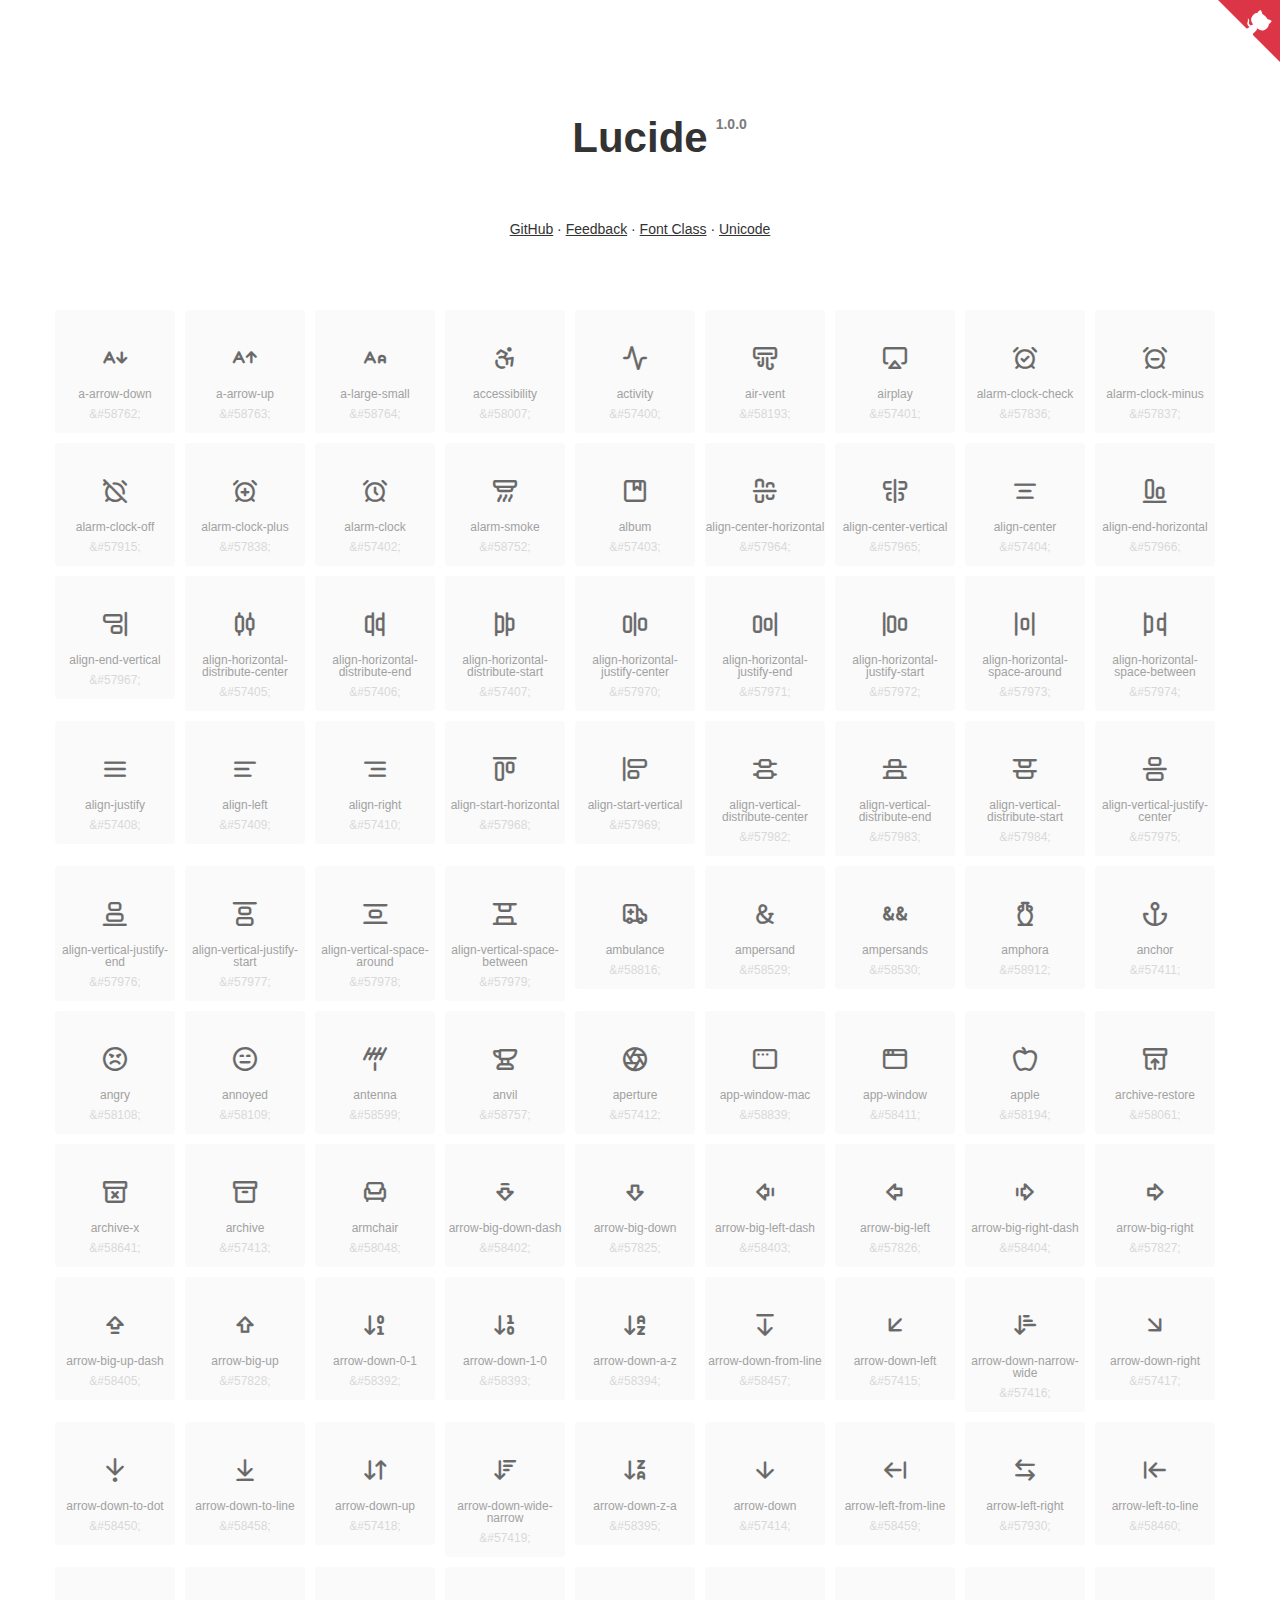
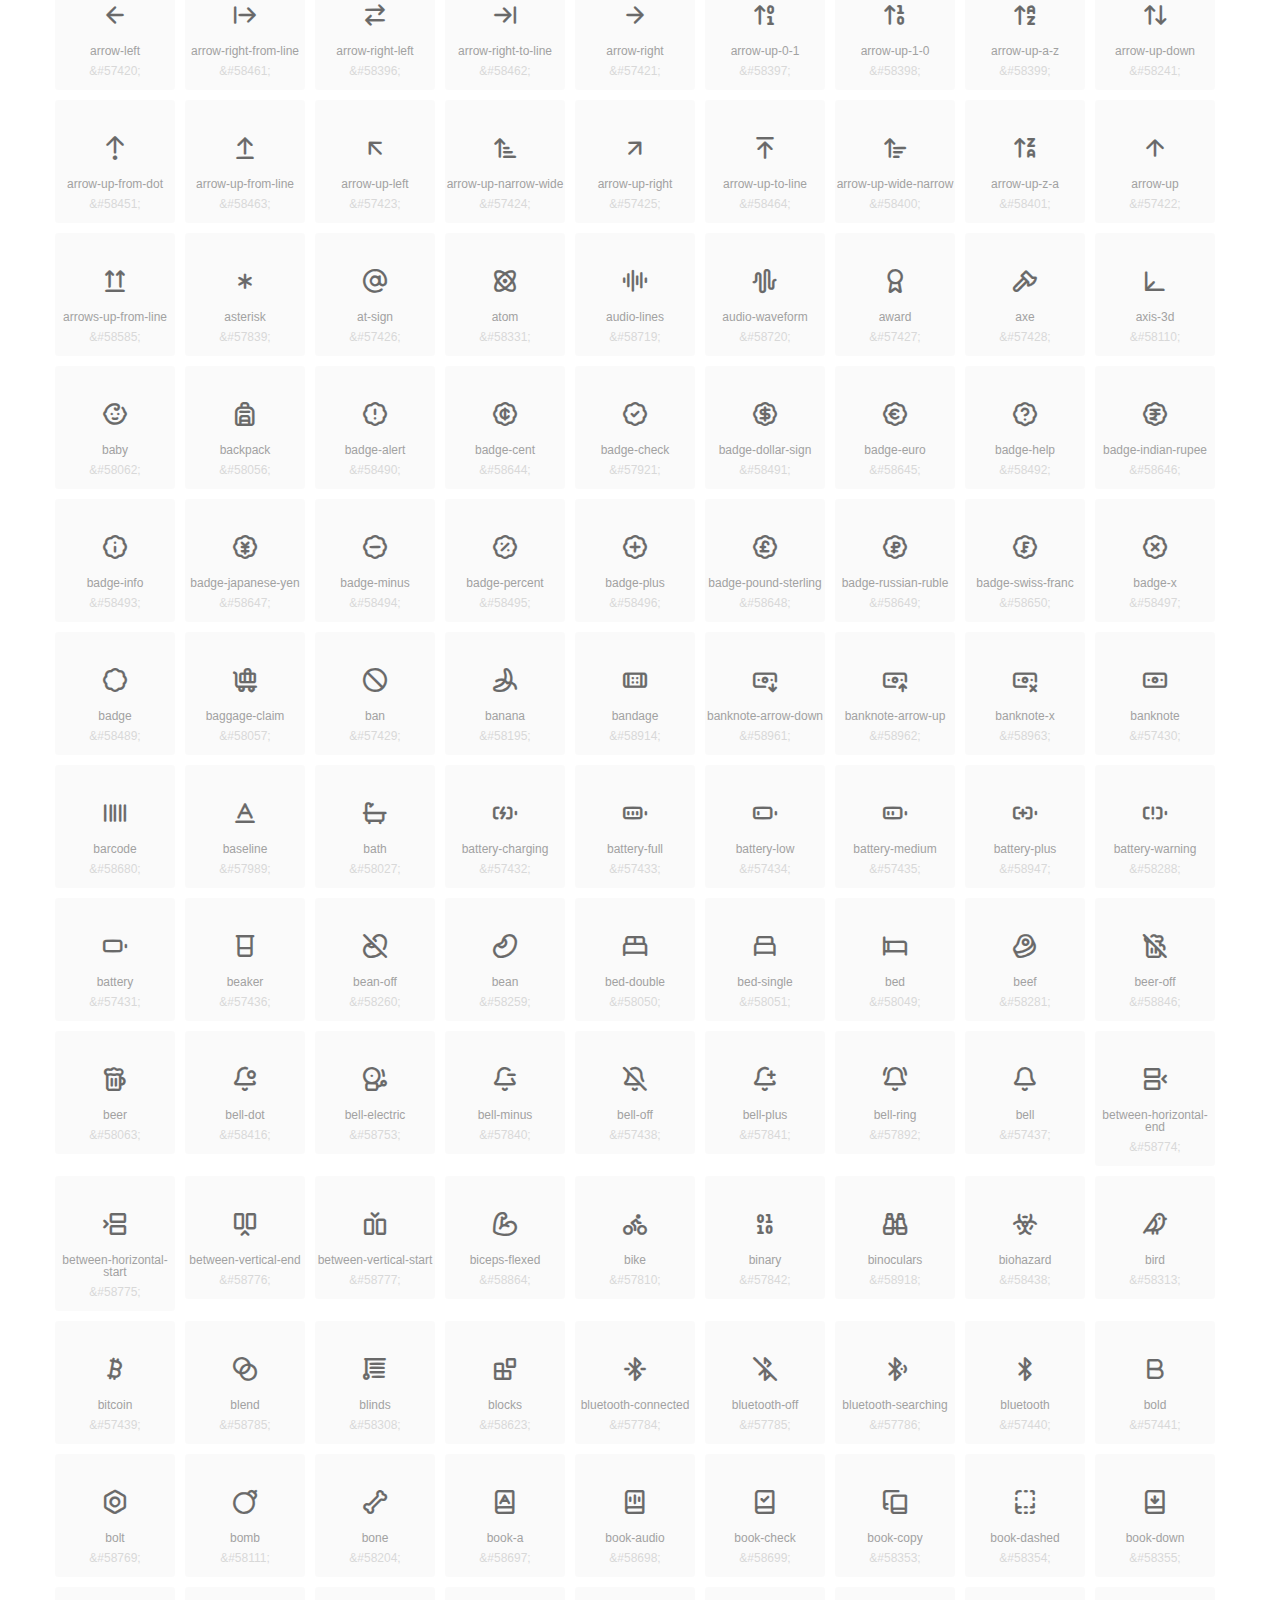
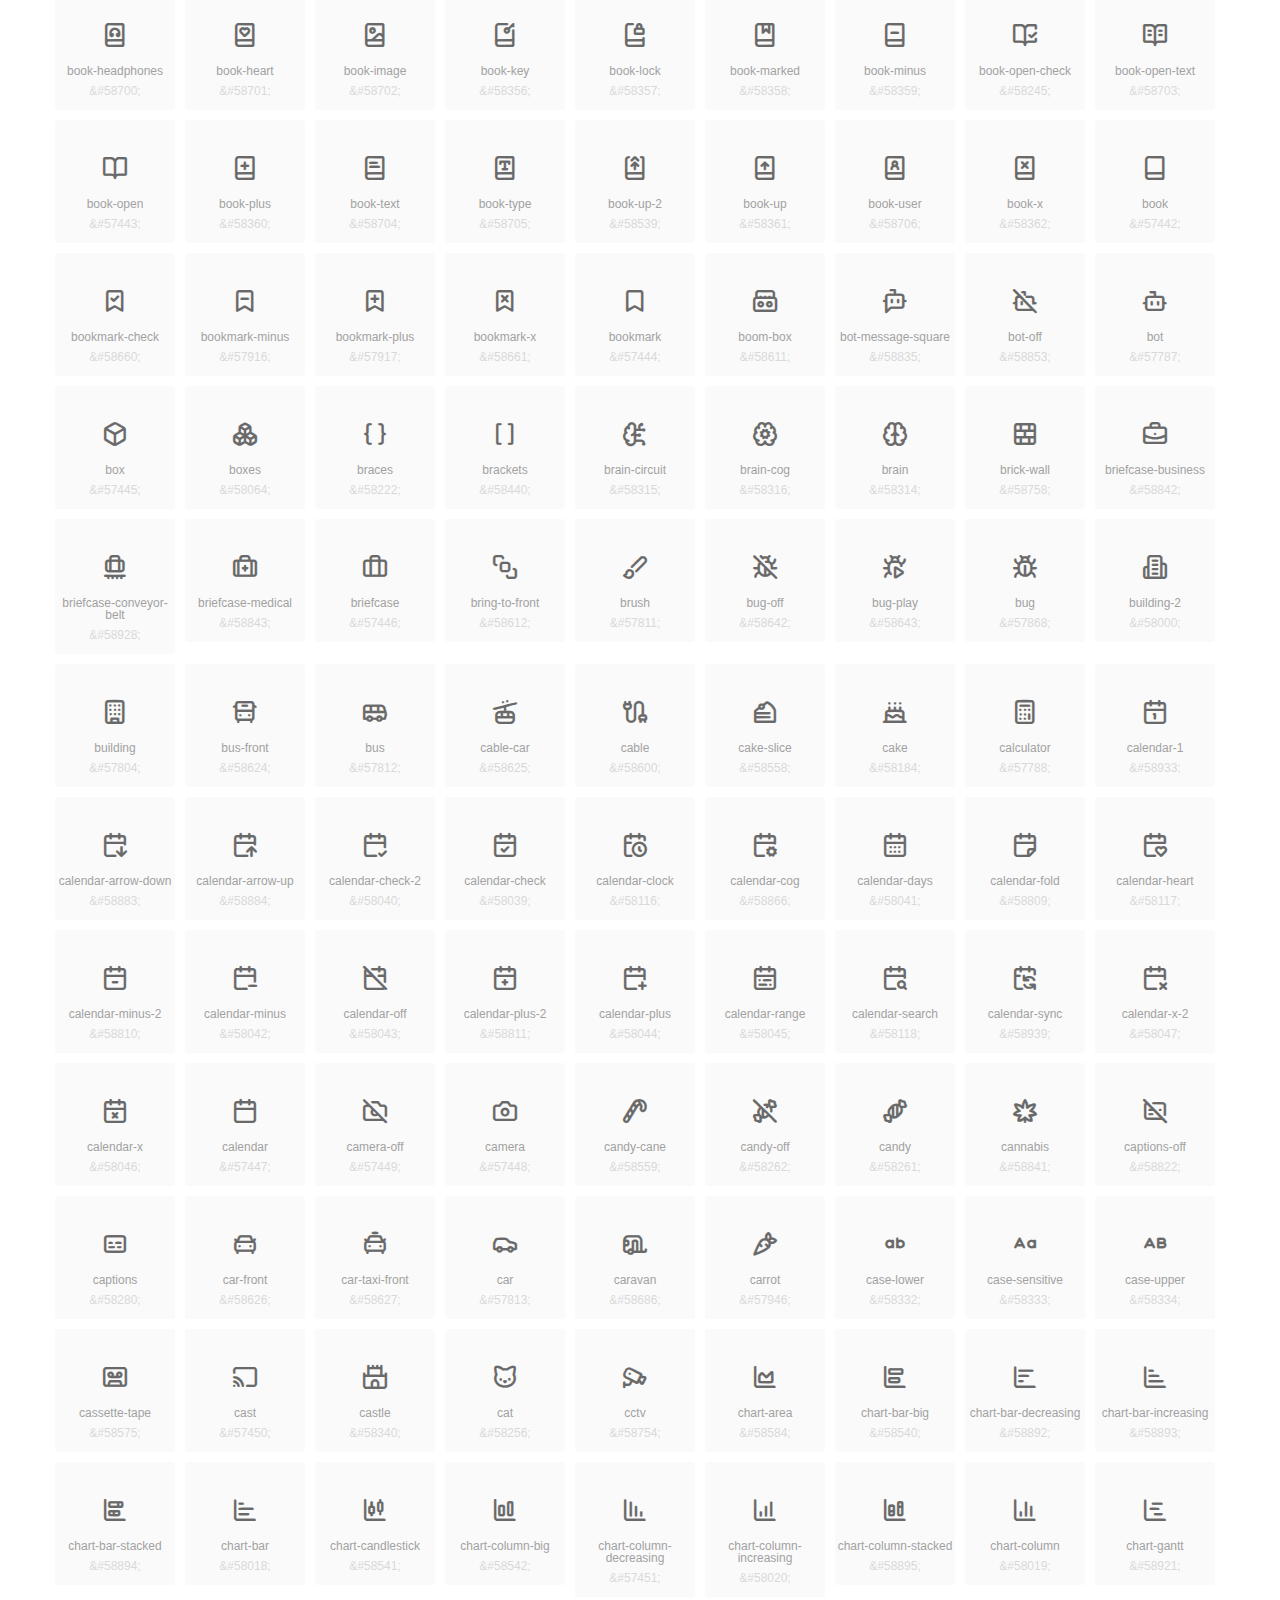
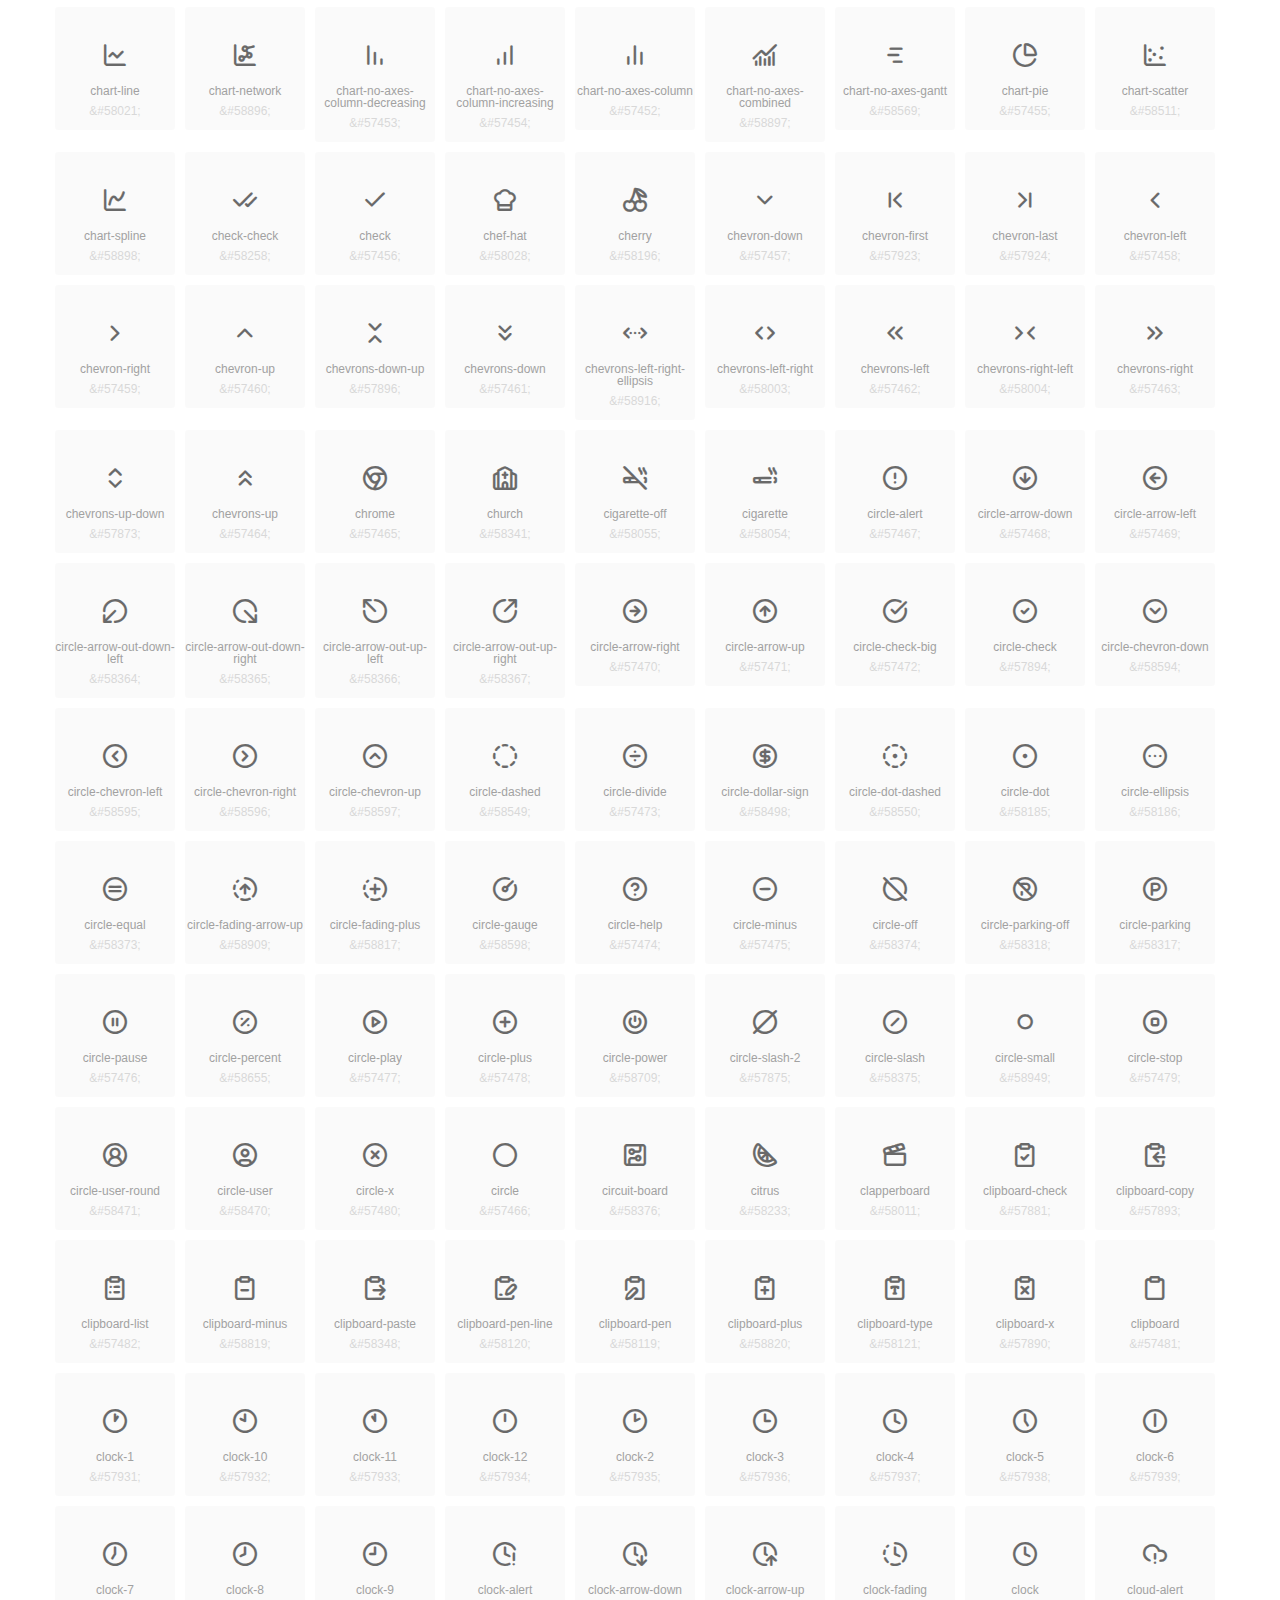
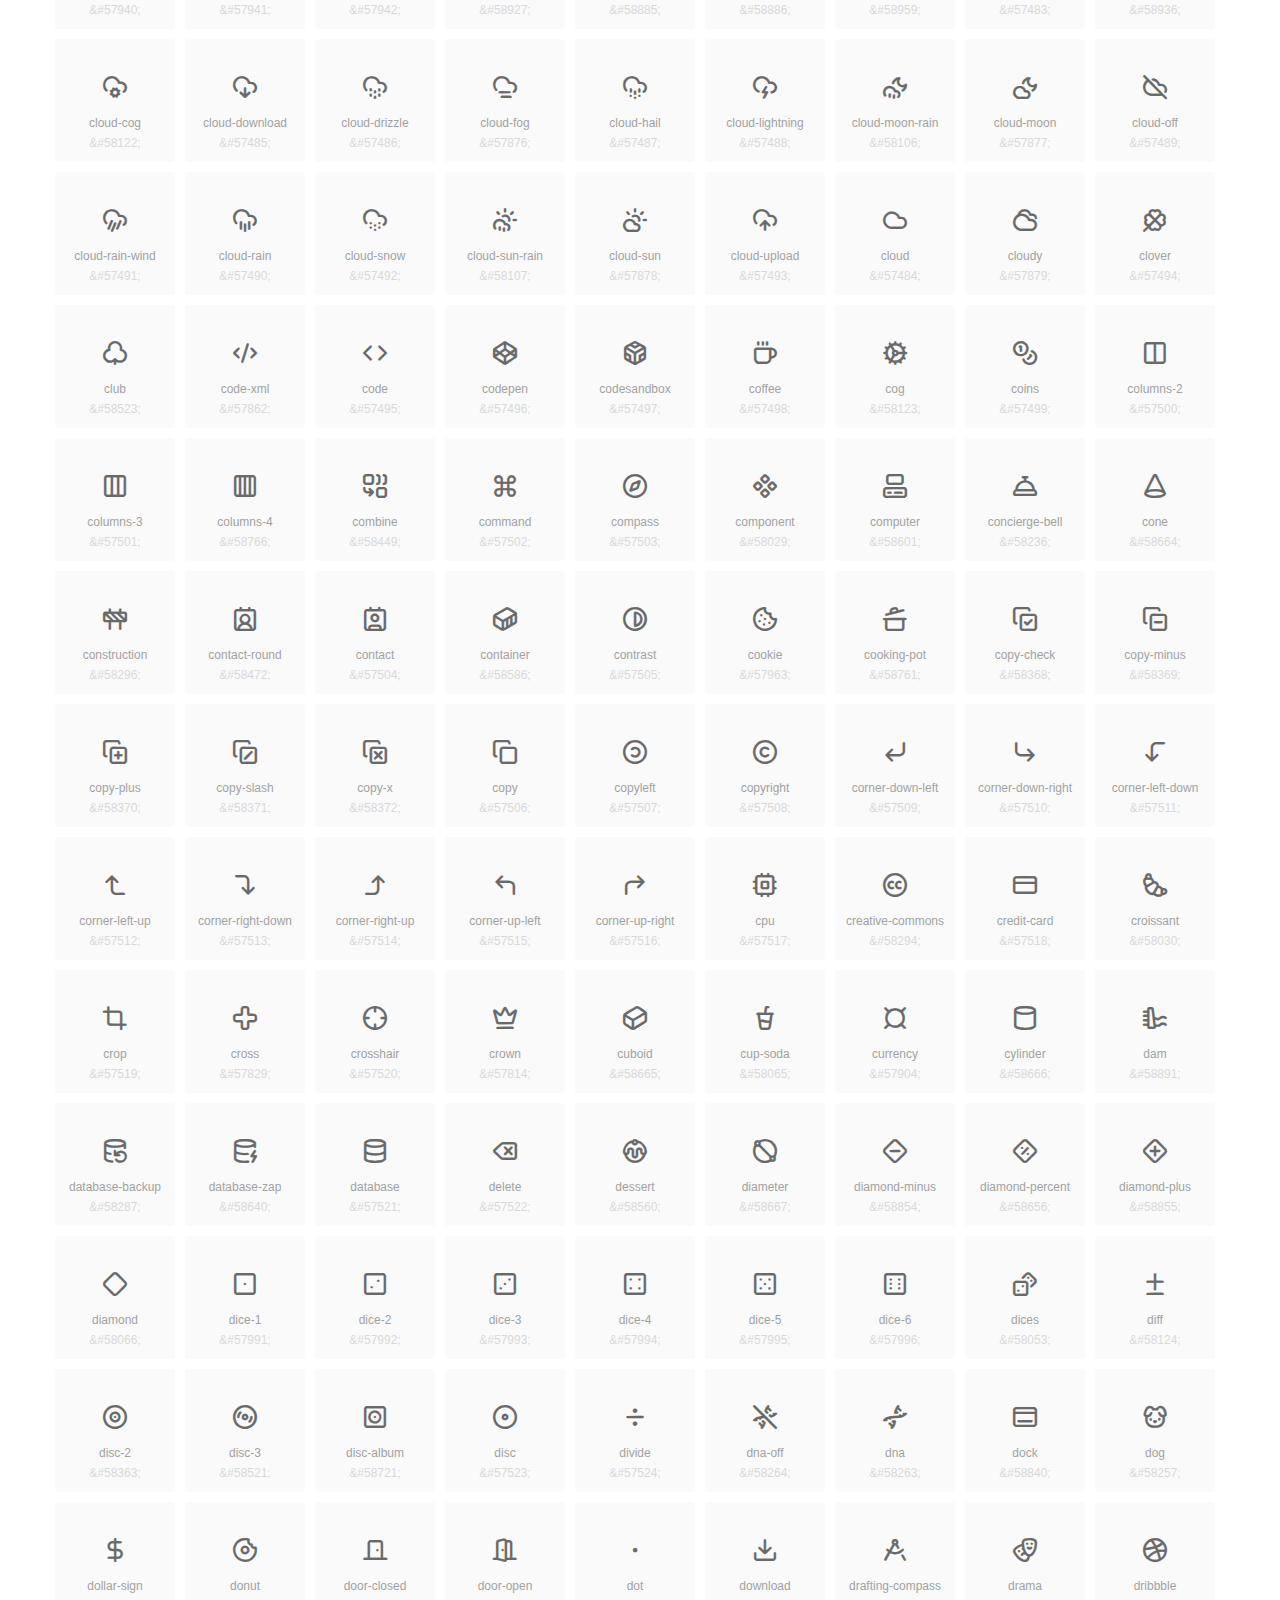
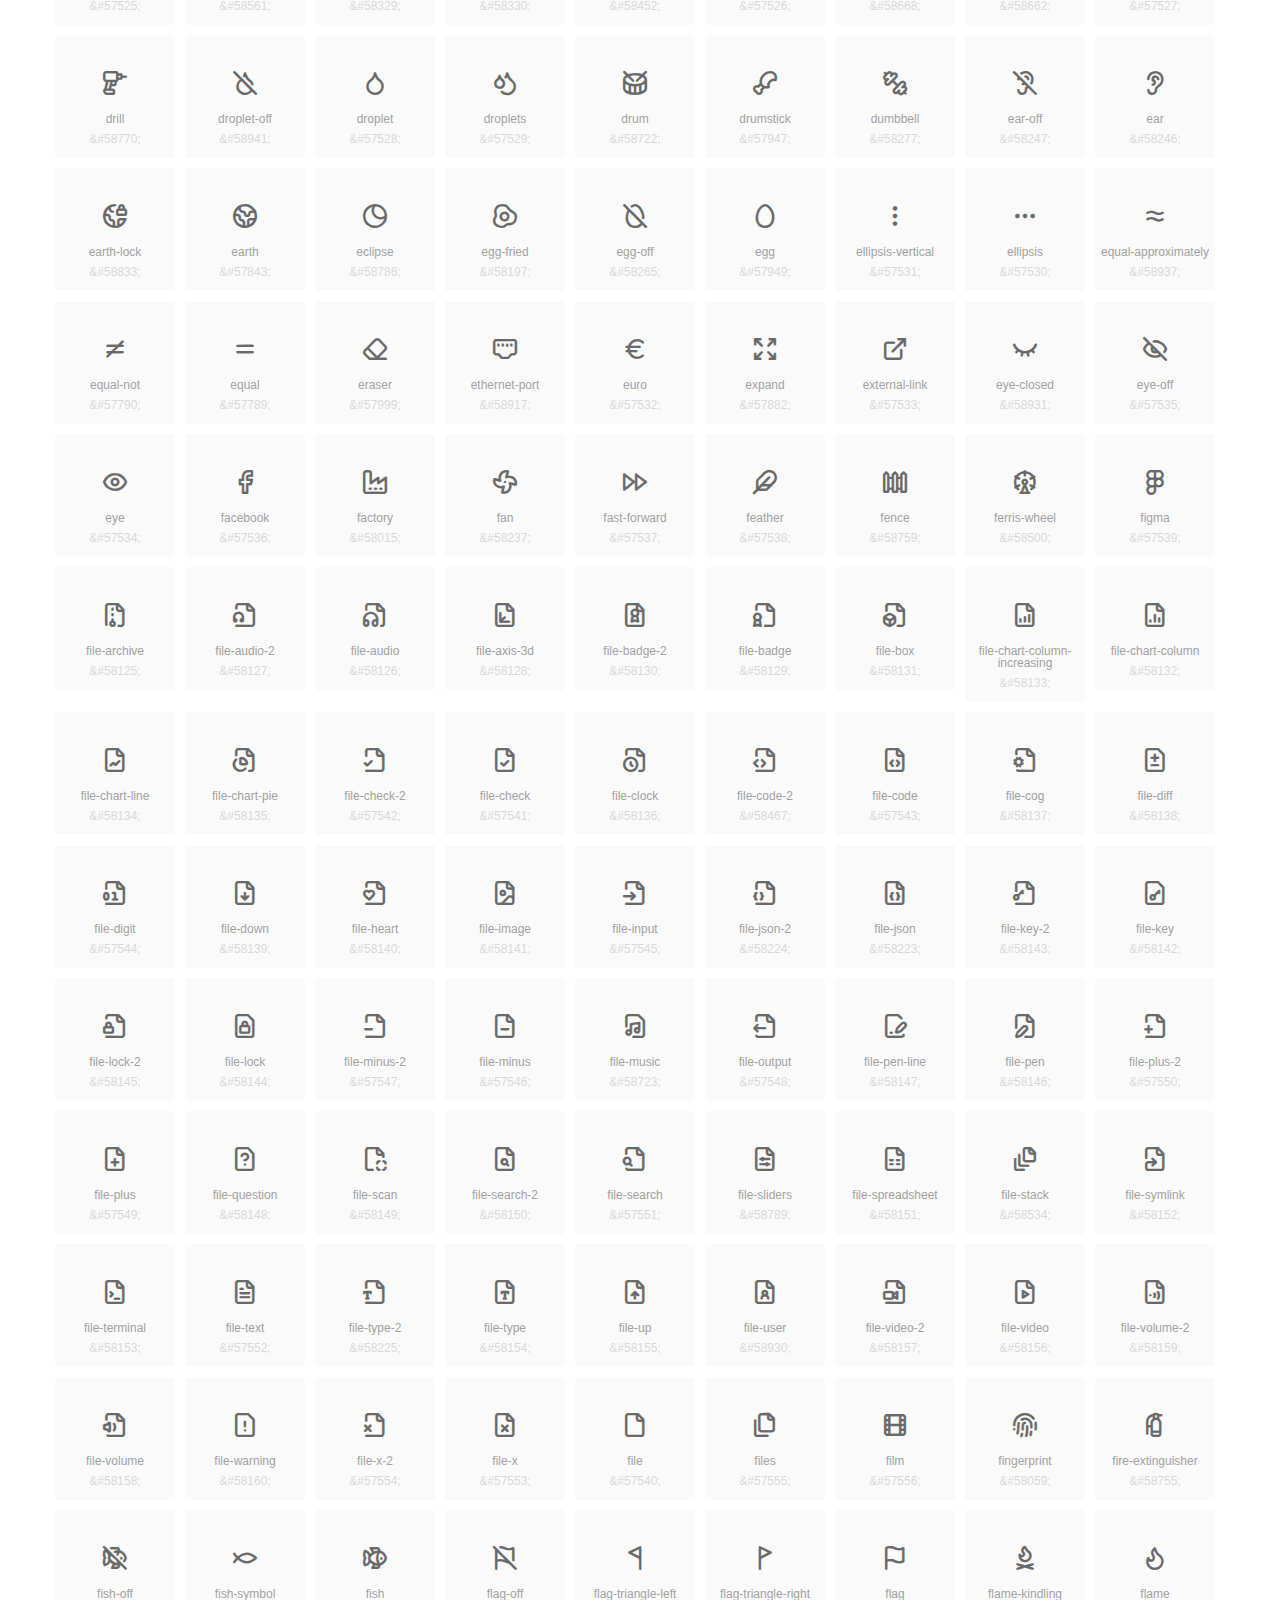
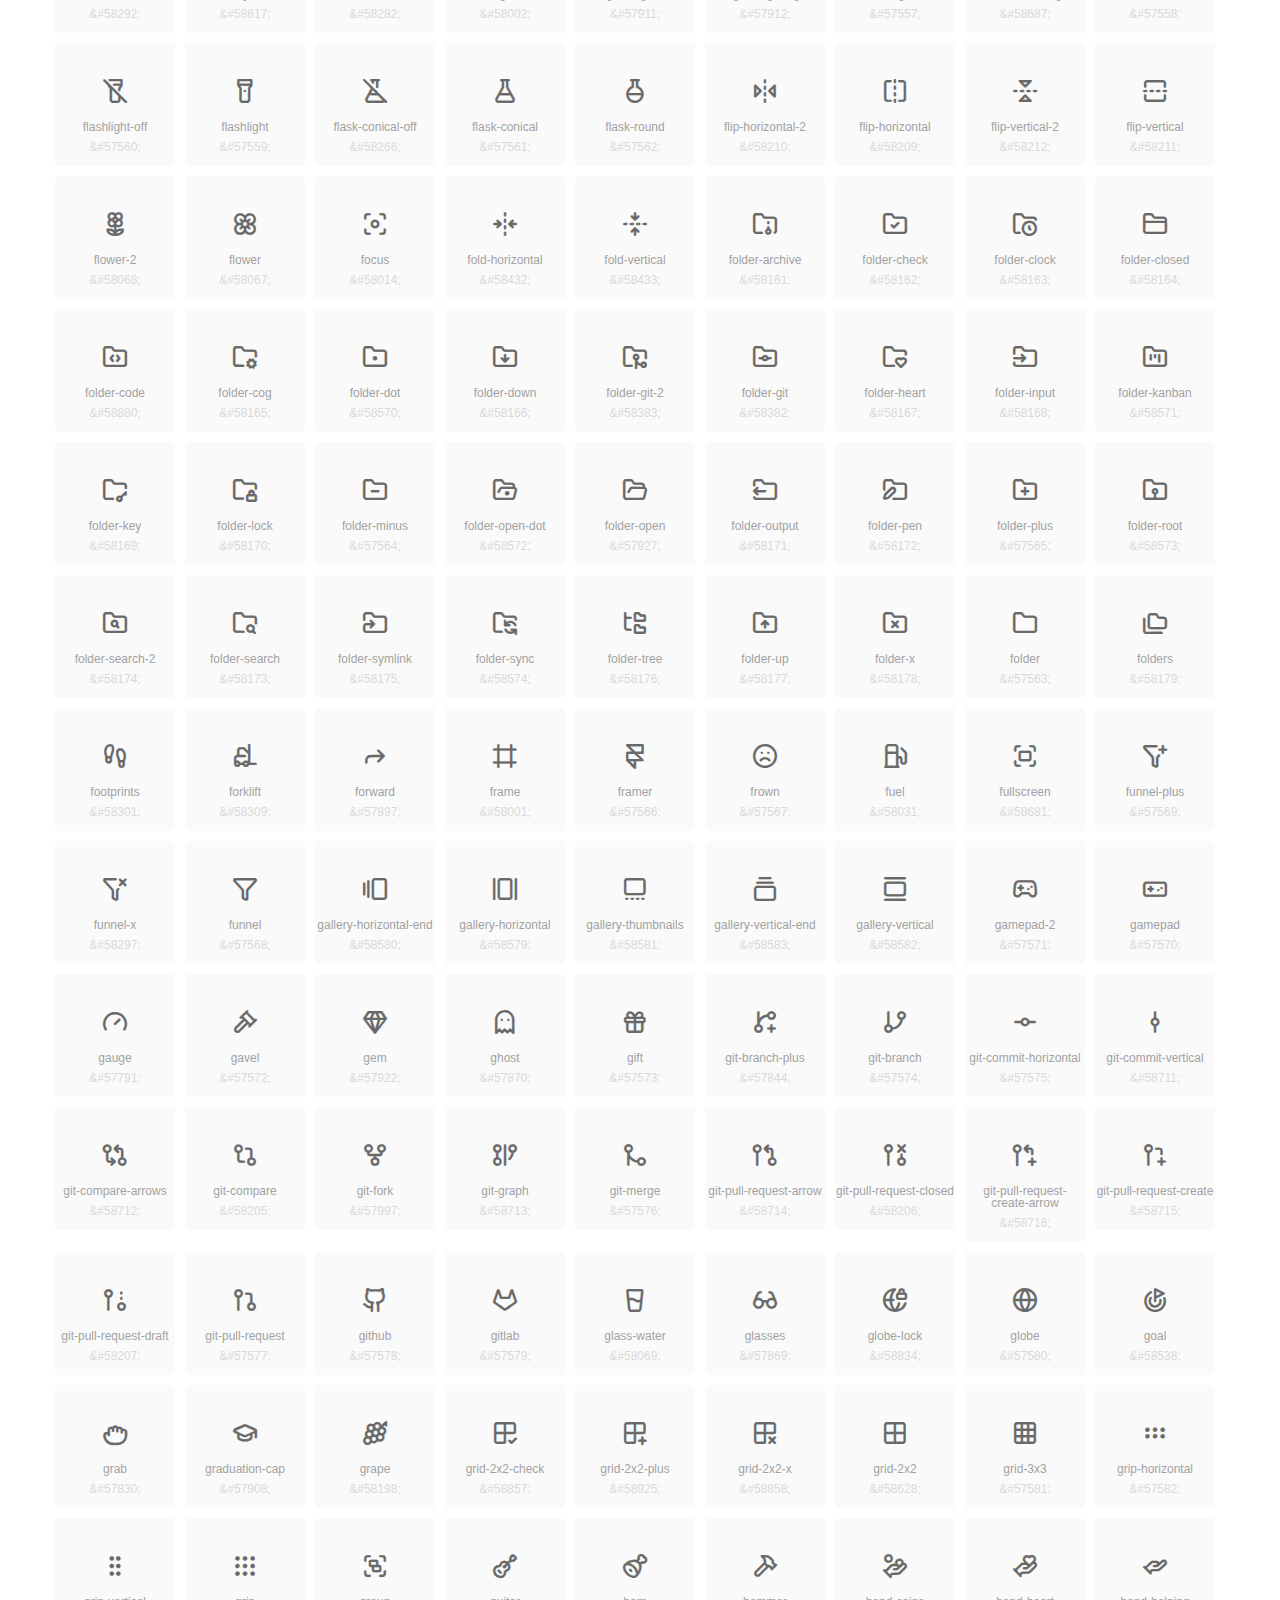
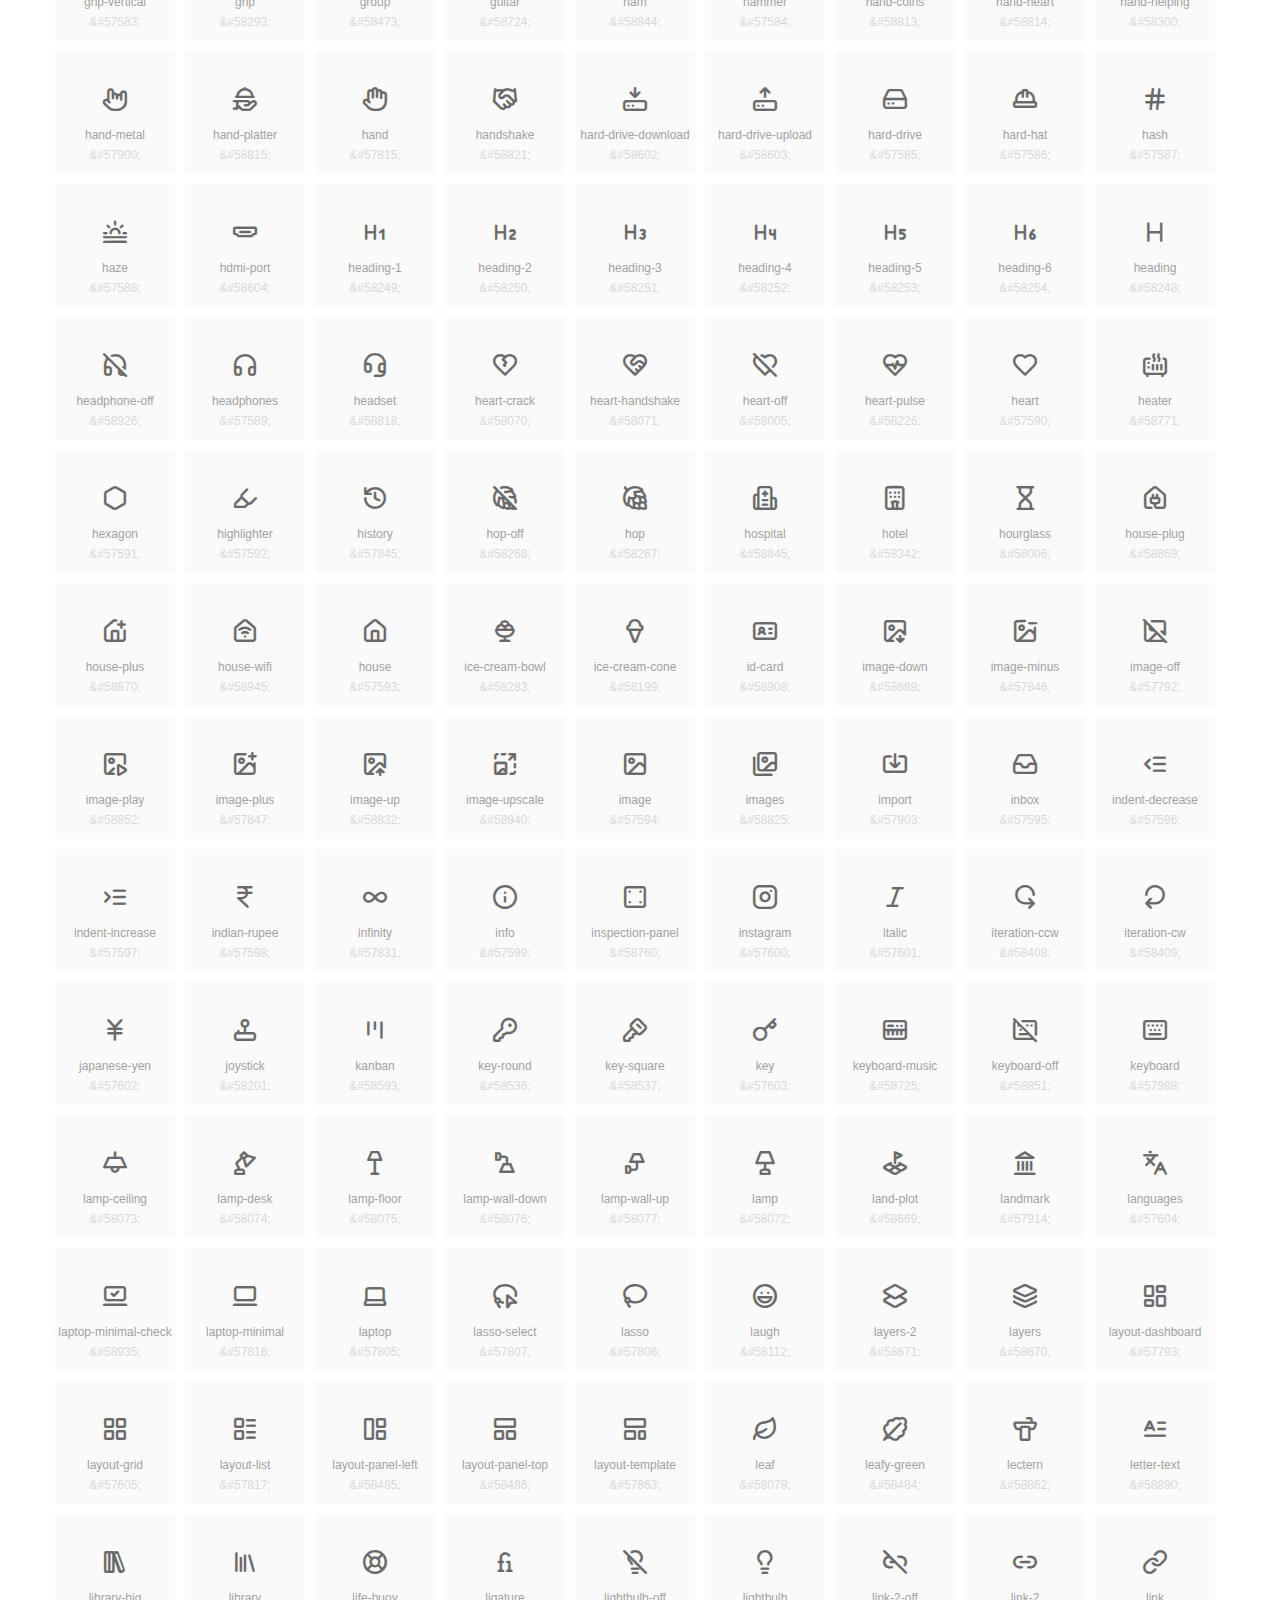
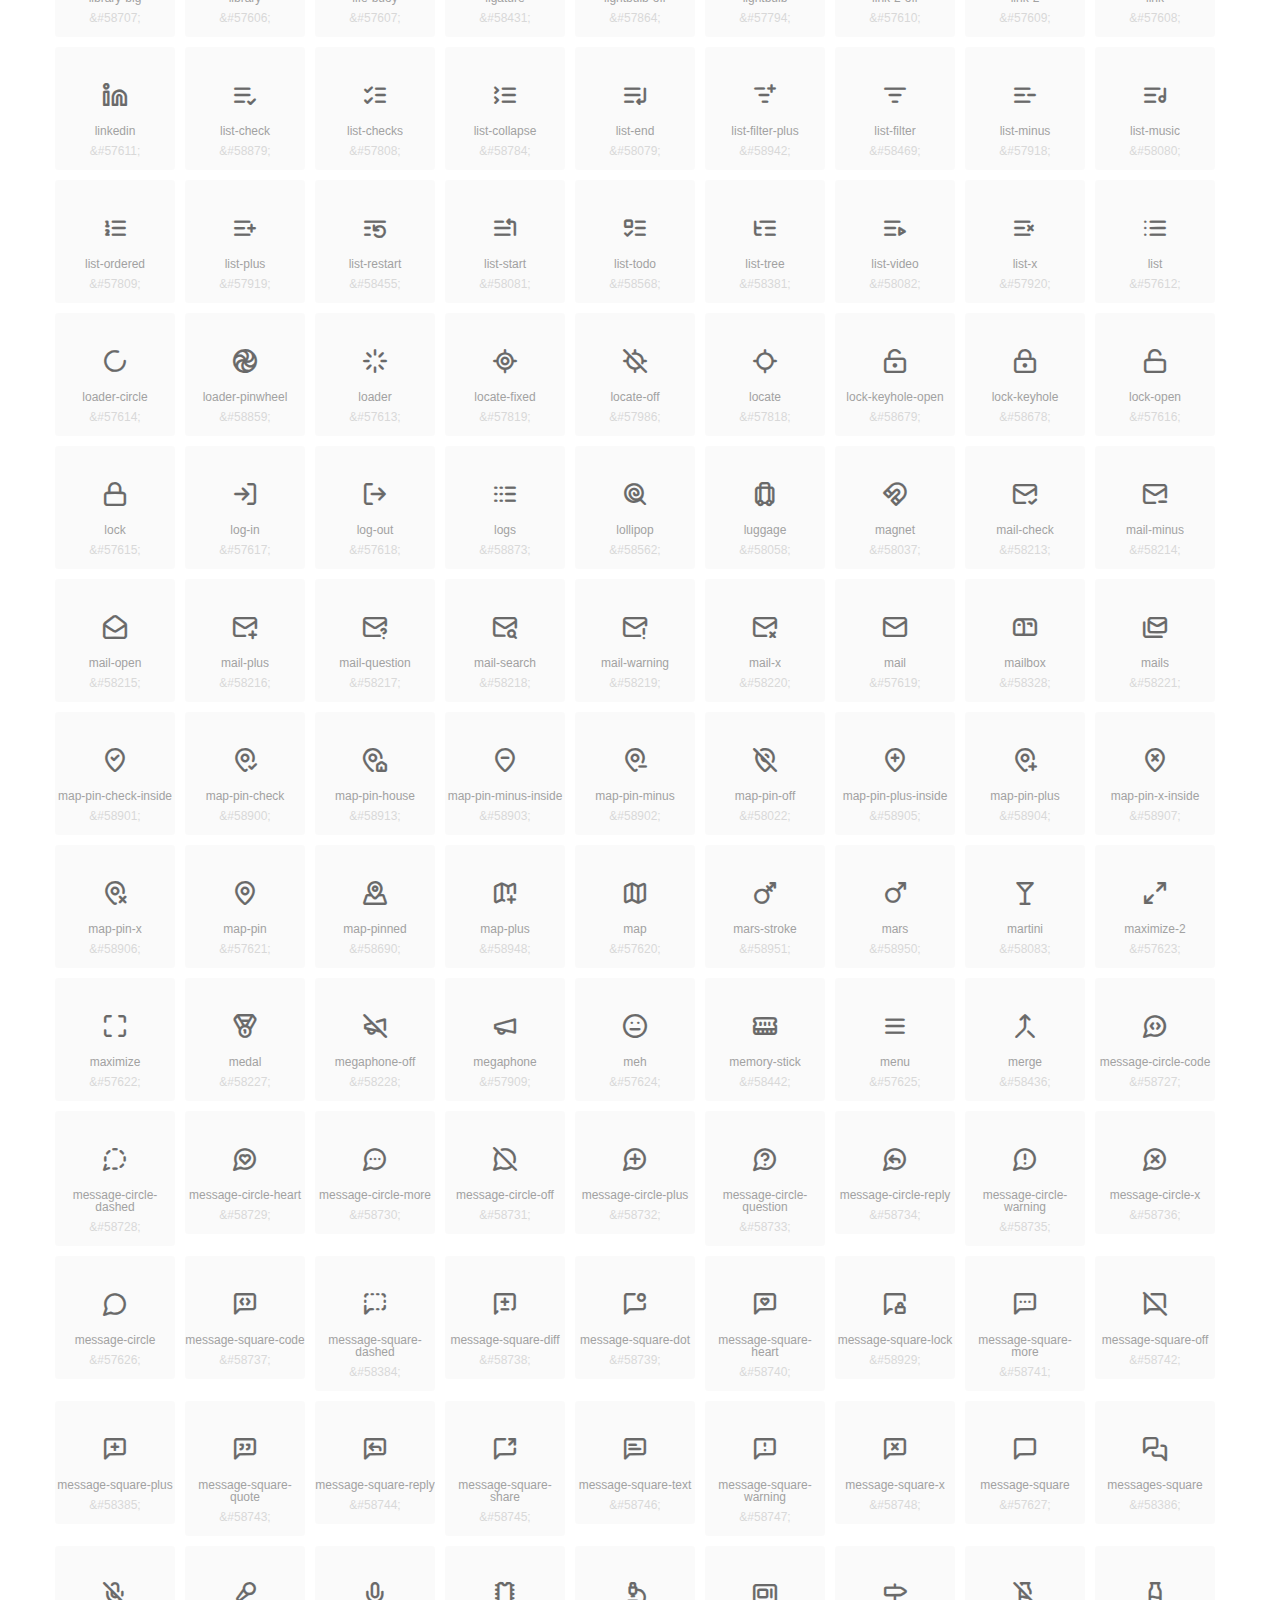
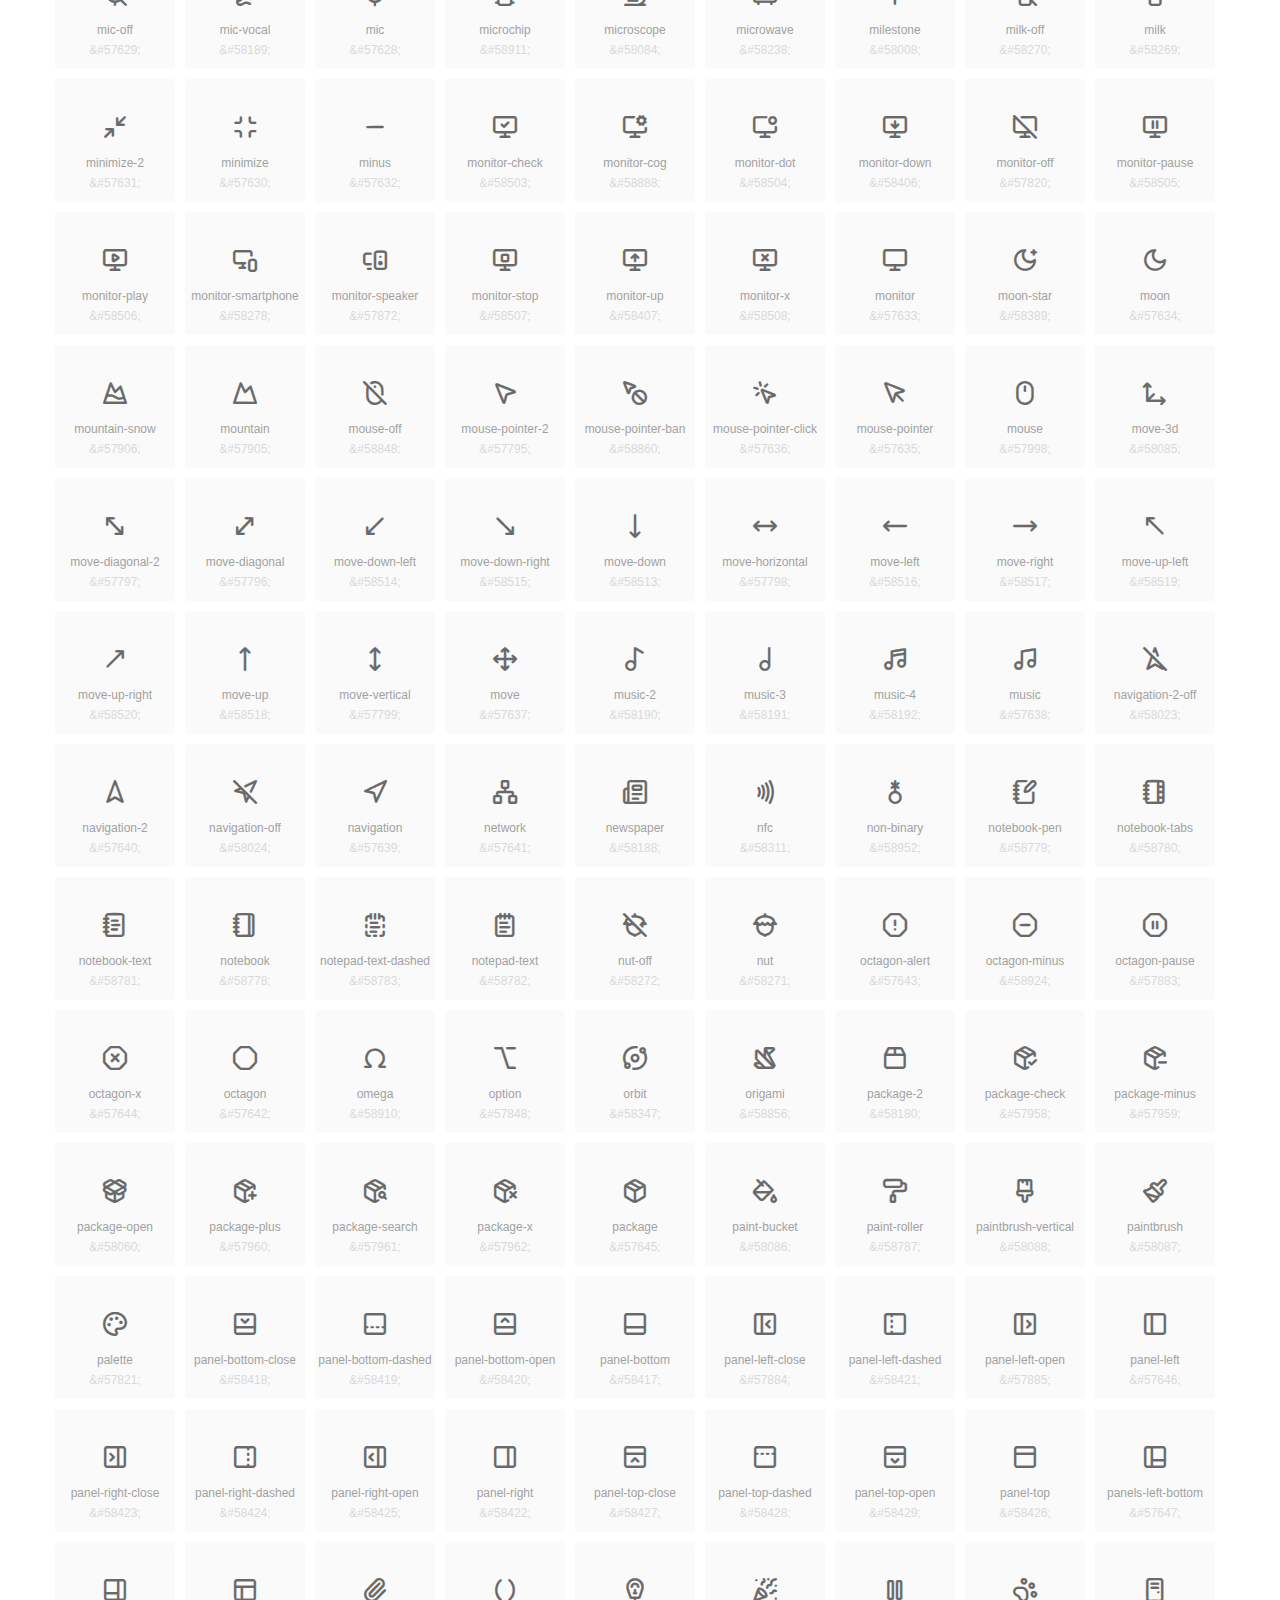
<file: src/CertificateViewer/Assets/lucide-font/unicode.html>
<!DOCTYPE html>
<html lang="en">
<head>
  <meta charset="UTF-8">
  <title>Lucide</title>
  <meta name="viewport" content="width=device-width,minimum-scale=1.0,maximum-scale=1.0,user-scalable=no">
  
    <meta name="description" content="Lucide icons as TTF/EOT/WOFF/WOFF2/SVG.">
  
    <meta name="keywords" content="Lucide,TTF,EOT,WOFF,WOFF2,SVG">
  
  
  
  <style>
    *{margin: 0;padding: 0;list-style: none;}
    body { color: #696969; font: 12px/1.5 tahoma, arial, \5b8b\4f53, sans-serif; }
    a { color: #333; text-decoration: underline; }
    a:hover { color: rgb(9, 73, 209); }
    .header { color: #333; text-align: center; padding: 80px 0 60px 0; min-height: 153px; font-size: 14px; }
    .header .logo svg { height: 120px; width: 120px; }
    .header h1 { font-size: 42px; padding: 26px 0 10px 0; }
    .header sup {font-size: 14px; margin: 8px 0 0 8px; position: absolute; color: #7b7b7b; }
    .info {
      color: #999;
      font-weight: normal;
      max-width: 346px;
      margin: 0 auto;
      padding: 20px 0;
      font-size: 14px;
    }

    .icons { max-width: 1190px; margin: 0 auto; }
    .icons ul { text-align: center; }
    .icons ul li {
      vertical-align: top;
      width: 120px;
      display: inline-block;
      text-align: center;
      background-color: rgba(0,0,0,.02);
      border-radius: 3px;
      padding: 29px 0 10px 0;
      margin-right: 10px;
      margin-top: 10px;
      transition: all 0.6s ease;
    }
    .icons ul li:hover { background-color: rgba(0,0,0,.06); }
    .icons ul li:hover span { color: #3c75e4; opacity: 1; }
    .icons ul li .unicode { color: #8c8c8c; opacity: 0.3; }
    .icons ul li h4 {
      font-weight: normal;
      padding: 10px 0 5px 0;
      display: block;
      color: #8c8c8c;
      font-size: 14px;
      line-height: 12px;
      opacity: 0.8;
    }
    .icons ul li:hover h4 { opacity: 1; }
    .icons ul li svg { width: 24px; height: 24px; }
    .icons ul li:hover { color: #3c75e4; }
    .footer { text-align: center; padding: 10px 0 90px 0; }
    .footer a { text-align: center; padding: 10px 0 90px 0; color: #696969;}
    .footer a:hover { color: #0949d1; }
    .links { text-align: center; padding: 50px 0 0 0; font-size: 14px; }
    
    .icons ul .unicode-icon span { display: block; }
    .icons ul .unicode-icon h4 { font-size: 12px; }
    @font-face {
      font-family: "lucide";
      src: url("lucide.eot");
      /* IE9*/
      src: url("lucide.eot#iefix") format("embedded-opentype"),
      /* IE6-IE8 */
      url("lucide.woff2?1744548141916") format("woff2"),
      url("lucide.woff?1744548141916") format("woff"),
      /* chrome, firefox */
      url("lucide.ttf?1744548141916") format("truetype"),
      /* chrome, firefox, opera, Safari, Android, iOS 4.2+*/
      url("lucide.svg#lucide?1744548141916") format("svg");
      /* iOS 4.1- */
    }
    .iconfont {
      font-family: "lucide" !important;
      font-size: 26px;
      font-style: normal;
      -webkit-font-smoothing: antialiased;
      -webkit-text-stroke-width: 0.2px;
      -moz-osx-font-smoothing: grayscale;
    }
    
    
    .github-corner:hover .octo-arm { animation: octocat-wave 560ms ease-in-out; }
    .github-corner svg { position: fixed; z-index: 999; border: 0px; top: 0px; right: 0px;}
    @keyframes octocat-wave{
      0%, 100% { transform: rotate(0); }
      20%, 60% { transform: rotate(-25deg); }
      40%, 80% { transform: rotate(10deg); }
    }
    @media (max-width:500px){
      .github-corner:hover .octo-arm { animation: none; }
      .github-corner .octo-arm { animation: octocat-wave 560ms ease-in-out; }
    }
    
  </style>
</head>

<body>
  
    <a href="https://github.com/lucide-icons/lucide" target="__blank" class="github-corner">
      <svg width="62" height="62" viewBox="0 0 250 250" aria-hidden="true" style="fill: #dc3545; color: rgb(255, 255, 255); ">
        <path d="M0,0 L115,115 L130,115 L142,142 L250,250 L250,0 Z"></path>
        <path d="M128.3,109.0 C113.8,99.7 119.0,89.6 119.0,89.6 C122.0,82.7 120.5,78.6 120.5,78.6 C119.2,72.0 123.4,76.3 123.4,76.3 C127.3,80.9 125.5,87.3 125.5,87.3 C122.9,97.6 130.6,101.9 134.4,103.2" fill="currentColor" class="octo-arm" style="transform-origin: 130px 106px;"></path>
        <path d="M115.0,115.0 C114.9,115.1 118.7,116.5 119.8,115.4 L133.7,101.6 C136.9,99.2 139.9,98.4 142.2,98.6 C133.8,88.0 127.5,74.4 143.8,58.0 C148.5,53.4 154.0,51.2 159.7,51.0 C160.3,49.4 163.2,43.6 171.4,40.1 C171.4,40.1 176.1,42.5 178.8,56.2 C183.1,58.6 187.2,61.8 190.9,65.4 C194.5,69.0 197.7,73.2 200.1,77.6 C213.8,80.2 216.3,84.9 216.3,84.9 C212.7,93.1 206.9,96.0 205.4,96.6 C205.1,102.4 203.0,107.8 198.3,112.5 C181.9,128.9 168.3,122.5 157.7,114.1 C157.9,116.9 156.7,120.9 152.7,124.9 L141.0,136.5 C139.8,137.7 141.6,141.9 141.8,141.8 Z" fill="currentColor" class="octo-body"></path>
      </svg>
    </a>
  
  <div class="header">
    
    <h1>Lucide<sup>1.0.0</sup></h1>
    <div class="info">
      
    </div>
    <p>
      
        <a href="https://github.com/lucide-icons/lucide">GitHub</a> · 
      
        <a href="https://github.com/lucide-icons/lucide/issues">Feedback</a> · 
      
        <a href="index.html">Font Class</a> · 
      
        <a href="unicode.html">Unicode</a>
      
    </p>
  </div>
  <div class="icons">
    <ul>
      <li class="unicode-icon"><span class="iconfont"></span><h4>a-arrow-down</h4><span class="unicode">&amp;#58762;</span></li><li class="unicode-icon"><span class="iconfont"></span><h4>a-arrow-up</h4><span class="unicode">&amp;#58763;</span></li><li class="unicode-icon"><span class="iconfont"></span><h4>a-large-small</h4><span class="unicode">&amp;#58764;</span></li><li class="unicode-icon"><span class="iconfont"></span><h4>accessibility</h4><span class="unicode">&amp;#58007;</span></li><li class="unicode-icon"><span class="iconfont"></span><h4>activity</h4><span class="unicode">&amp;#57400;</span></li><li class="unicode-icon"><span class="iconfont"></span><h4>air-vent</h4><span class="unicode">&amp;#58193;</span></li><li class="unicode-icon"><span class="iconfont"></span><h4>airplay</h4><span class="unicode">&amp;#57401;</span></li><li class="unicode-icon"><span class="iconfont"></span><h4>alarm-clock-check</h4><span class="unicode">&amp;#57836;</span></li><li class="unicode-icon"><span class="iconfont"></span><h4>alarm-clock-minus</h4><span class="unicode">&amp;#57837;</span></li><li class="unicode-icon"><span class="iconfont"></span><h4>alarm-clock-off</h4><span class="unicode">&amp;#57915;</span></li><li class="unicode-icon"><span class="iconfont"></span><h4>alarm-clock-plus</h4><span class="unicode">&amp;#57838;</span></li><li class="unicode-icon"><span class="iconfont"></span><h4>alarm-clock</h4><span class="unicode">&amp;#57402;</span></li><li class="unicode-icon"><span class="iconfont"></span><h4>alarm-smoke</h4><span class="unicode">&amp;#58752;</span></li><li class="unicode-icon"><span class="iconfont"></span><h4>album</h4><span class="unicode">&amp;#57403;</span></li><li class="unicode-icon"><span class="iconfont"></span><h4>align-center-horizontal</h4><span class="unicode">&amp;#57964;</span></li><li class="unicode-icon"><span class="iconfont"></span><h4>align-center-vertical</h4><span class="unicode">&amp;#57965;</span></li><li class="unicode-icon"><span class="iconfont"></span><h4>align-center</h4><span class="unicode">&amp;#57404;</span></li><li class="unicode-icon"><span class="iconfont"></span><h4>align-end-horizontal</h4><span class="unicode">&amp;#57966;</span></li><li class="unicode-icon"><span class="iconfont"></span><h4>align-end-vertical</h4><span class="unicode">&amp;#57967;</span></li><li class="unicode-icon"><span class="iconfont"></span><h4>align-horizontal-distribute-center</h4><span class="unicode">&amp;#57405;</span></li><li class="unicode-icon"><span class="iconfont"></span><h4>align-horizontal-distribute-end</h4><span class="unicode">&amp;#57406;</span></li><li class="unicode-icon"><span class="iconfont"></span><h4>align-horizontal-distribute-start</h4><span class="unicode">&amp;#57407;</span></li><li class="unicode-icon"><span class="iconfont"></span><h4>align-horizontal-justify-center</h4><span class="unicode">&amp;#57970;</span></li><li class="unicode-icon"><span class="iconfont"></span><h4>align-horizontal-justify-end</h4><span class="unicode">&amp;#57971;</span></li><li class="unicode-icon"><span class="iconfont"></span><h4>align-horizontal-justify-start</h4><span class="unicode">&amp;#57972;</span></li><li class="unicode-icon"><span class="iconfont"></span><h4>align-horizontal-space-around</h4><span class="unicode">&amp;#57973;</span></li><li class="unicode-icon"><span class="iconfont"></span><h4>align-horizontal-space-between</h4><span class="unicode">&amp;#57974;</span></li><li class="unicode-icon"><span class="iconfont"></span><h4>align-justify</h4><span class="unicode">&amp;#57408;</span></li><li class="unicode-icon"><span class="iconfont"></span><h4>align-left</h4><span class="unicode">&amp;#57409;</span></li><li class="unicode-icon"><span class="iconfont"></span><h4>align-right</h4><span class="unicode">&amp;#57410;</span></li><li class="unicode-icon"><span class="iconfont"></span><h4>align-start-horizontal</h4><span class="unicode">&amp;#57968;</span></li><li class="unicode-icon"><span class="iconfont"></span><h4>align-start-vertical</h4><span class="unicode">&amp;#57969;</span></li><li class="unicode-icon"><span class="iconfont"></span><h4>align-vertical-distribute-center</h4><span class="unicode">&amp;#57982;</span></li><li class="unicode-icon"><span class="iconfont"></span><h4>align-vertical-distribute-end</h4><span class="unicode">&amp;#57983;</span></li><li class="unicode-icon"><span class="iconfont"></span><h4>align-vertical-distribute-start</h4><span class="unicode">&amp;#57984;</span></li><li class="unicode-icon"><span class="iconfont"></span><h4>align-vertical-justify-center</h4><span class="unicode">&amp;#57975;</span></li><li class="unicode-icon"><span class="iconfont"></span><h4>align-vertical-justify-end</h4><span class="unicode">&amp;#57976;</span></li><li class="unicode-icon"><span class="iconfont"></span><h4>align-vertical-justify-start</h4><span class="unicode">&amp;#57977;</span></li><li class="unicode-icon"><span class="iconfont"></span><h4>align-vertical-space-around</h4><span class="unicode">&amp;#57978;</span></li><li class="unicode-icon"><span class="iconfont"></span><h4>align-vertical-space-between</h4><span class="unicode">&amp;#57979;</span></li><li class="unicode-icon"><span class="iconfont"></span><h4>ambulance</h4><span class="unicode">&amp;#58816;</span></li><li class="unicode-icon"><span class="iconfont"></span><h4>ampersand</h4><span class="unicode">&amp;#58529;</span></li><li class="unicode-icon"><span class="iconfont"></span><h4>ampersands</h4><span class="unicode">&amp;#58530;</span></li><li class="unicode-icon"><span class="iconfont"></span><h4>amphora</h4><span class="unicode">&amp;#58912;</span></li><li class="unicode-icon"><span class="iconfont"></span><h4>anchor</h4><span class="unicode">&amp;#57411;</span></li><li class="unicode-icon"><span class="iconfont"></span><h4>angry</h4><span class="unicode">&amp;#58108;</span></li><li class="unicode-icon"><span class="iconfont"></span><h4>annoyed</h4><span class="unicode">&amp;#58109;</span></li><li class="unicode-icon"><span class="iconfont"></span><h4>antenna</h4><span class="unicode">&amp;#58599;</span></li><li class="unicode-icon"><span class="iconfont"></span><h4>anvil</h4><span class="unicode">&amp;#58757;</span></li><li class="unicode-icon"><span class="iconfont"></span><h4>aperture</h4><span class="unicode">&amp;#57412;</span></li><li class="unicode-icon"><span class="iconfont"></span><h4>app-window-mac</h4><span class="unicode">&amp;#58839;</span></li><li class="unicode-icon"><span class="iconfont"></span><h4>app-window</h4><span class="unicode">&amp;#58411;</span></li><li class="unicode-icon"><span class="iconfont"></span><h4>apple</h4><span class="unicode">&amp;#58194;</span></li><li class="unicode-icon"><span class="iconfont"></span><h4>archive-restore</h4><span class="unicode">&amp;#58061;</span></li><li class="unicode-icon"><span class="iconfont"></span><h4>archive-x</h4><span class="unicode">&amp;#58641;</span></li><li class="unicode-icon"><span class="iconfont"></span><h4>archive</h4><span class="unicode">&amp;#57413;</span></li><li class="unicode-icon"><span class="iconfont"></span><h4>armchair</h4><span class="unicode">&amp;#58048;</span></li><li class="unicode-icon"><span class="iconfont"></span><h4>arrow-big-down-dash</h4><span class="unicode">&amp;#58402;</span></li><li class="unicode-icon"><span class="iconfont"></span><h4>arrow-big-down</h4><span class="unicode">&amp;#57825;</span></li><li class="unicode-icon"><span class="iconfont"></span><h4>arrow-big-left-dash</h4><span class="unicode">&amp;#58403;</span></li><li class="unicode-icon"><span class="iconfont"></span><h4>arrow-big-left</h4><span class="unicode">&amp;#57826;</span></li><li class="unicode-icon"><span class="iconfont"></span><h4>arrow-big-right-dash</h4><span class="unicode">&amp;#58404;</span></li><li class="unicode-icon"><span class="iconfont"></span><h4>arrow-big-right</h4><span class="unicode">&amp;#57827;</span></li><li class="unicode-icon"><span class="iconfont"></span><h4>arrow-big-up-dash</h4><span class="unicode">&amp;#58405;</span></li><li class="unicode-icon"><span class="iconfont"></span><h4>arrow-big-up</h4><span class="unicode">&amp;#57828;</span></li><li class="unicode-icon"><span class="iconfont"></span><h4>arrow-down-0-1</h4><span class="unicode">&amp;#58392;</span></li><li class="unicode-icon"><span class="iconfont"></span><h4>arrow-down-1-0</h4><span class="unicode">&amp;#58393;</span></li><li class="unicode-icon"><span class="iconfont"></span><h4>arrow-down-a-z</h4><span class="unicode">&amp;#58394;</span></li><li class="unicode-icon"><span class="iconfont"></span><h4>arrow-down-from-line</h4><span class="unicode">&amp;#58457;</span></li><li class="unicode-icon"><span class="iconfont"></span><h4>arrow-down-left</h4><span class="unicode">&amp;#57415;</span></li><li class="unicode-icon"><span class="iconfont"></span><h4>arrow-down-narrow-wide</h4><span class="unicode">&amp;#57416;</span></li><li class="unicode-icon"><span class="iconfont"></span><h4>arrow-down-right</h4><span class="unicode">&amp;#57417;</span></li><li class="unicode-icon"><span class="iconfont"></span><h4>arrow-down-to-dot</h4><span class="unicode">&amp;#58450;</span></li><li class="unicode-icon"><span class="iconfont"></span><h4>arrow-down-to-line</h4><span class="unicode">&amp;#58458;</span></li><li class="unicode-icon"><span class="iconfont"></span><h4>arrow-down-up</h4><span class="unicode">&amp;#57418;</span></li><li class="unicode-icon"><span class="iconfont"></span><h4>arrow-down-wide-narrow</h4><span class="unicode">&amp;#57419;</span></li><li class="unicode-icon"><span class="iconfont"></span><h4>arrow-down-z-a</h4><span class="unicode">&amp;#58395;</span></li><li class="unicode-icon"><span class="iconfont"></span><h4>arrow-down</h4><span class="unicode">&amp;#57414;</span></li><li class="unicode-icon"><span class="iconfont"></span><h4>arrow-left-from-line</h4><span class="unicode">&amp;#58459;</span></li><li class="unicode-icon"><span class="iconfont"></span><h4>arrow-left-right</h4><span class="unicode">&amp;#57930;</span></li><li class="unicode-icon"><span class="iconfont"></span><h4>arrow-left-to-line</h4><span class="unicode">&amp;#58460;</span></li><li class="unicode-icon"><span class="iconfont"></span><h4>arrow-left</h4><span class="unicode">&amp;#57420;</span></li><li class="unicode-icon"><span class="iconfont"></span><h4>arrow-right-from-line</h4><span class="unicode">&amp;#58461;</span></li><li class="unicode-icon"><span class="iconfont"></span><h4>arrow-right-left</h4><span class="unicode">&amp;#58396;</span></li><li class="unicode-icon"><span class="iconfont"></span><h4>arrow-right-to-line</h4><span class="unicode">&amp;#58462;</span></li><li class="unicode-icon"><span class="iconfont"></span><h4>arrow-right</h4><span class="unicode">&amp;#57421;</span></li><li class="unicode-icon"><span class="iconfont"></span><h4>arrow-up-0-1</h4><span class="unicode">&amp;#58397;</span></li><li class="unicode-icon"><span class="iconfont"></span><h4>arrow-up-1-0</h4><span class="unicode">&amp;#58398;</span></li><li class="unicode-icon"><span class="iconfont"></span><h4>arrow-up-a-z</h4><span class="unicode">&amp;#58399;</span></li><li class="unicode-icon"><span class="iconfont"></span><h4>arrow-up-down</h4><span class="unicode">&amp;#58241;</span></li><li class="unicode-icon"><span class="iconfont"></span><h4>arrow-up-from-dot</h4><span class="unicode">&amp;#58451;</span></li><li class="unicode-icon"><span class="iconfont"></span><h4>arrow-up-from-line</h4><span class="unicode">&amp;#58463;</span></li><li class="unicode-icon"><span class="iconfont"></span><h4>arrow-up-left</h4><span class="unicode">&amp;#57423;</span></li><li class="unicode-icon"><span class="iconfont"></span><h4>arrow-up-narrow-wide</h4><span class="unicode">&amp;#57424;</span></li><li class="unicode-icon"><span class="iconfont"></span><h4>arrow-up-right</h4><span class="unicode">&amp;#57425;</span></li><li class="unicode-icon"><span class="iconfont"></span><h4>arrow-up-to-line</h4><span class="unicode">&amp;#58464;</span></li><li class="unicode-icon"><span class="iconfont"></span><h4>arrow-up-wide-narrow</h4><span class="unicode">&amp;#58400;</span></li><li class="unicode-icon"><span class="iconfont"></span><h4>arrow-up-z-a</h4><span class="unicode">&amp;#58401;</span></li><li class="unicode-icon"><span class="iconfont"></span><h4>arrow-up</h4><span class="unicode">&amp;#57422;</span></li><li class="unicode-icon"><span class="iconfont"></span><h4>arrows-up-from-line</h4><span class="unicode">&amp;#58585;</span></li><li class="unicode-icon"><span class="iconfont"></span><h4>asterisk</h4><span class="unicode">&amp;#57839;</span></li><li class="unicode-icon"><span class="iconfont"></span><h4>at-sign</h4><span class="unicode">&amp;#57426;</span></li><li class="unicode-icon"><span class="iconfont"></span><h4>atom</h4><span class="unicode">&amp;#58331;</span></li><li class="unicode-icon"><span class="iconfont"></span><h4>audio-lines</h4><span class="unicode">&amp;#58719;</span></li><li class="unicode-icon"><span class="iconfont"></span><h4>audio-waveform</h4><span class="unicode">&amp;#58720;</span></li><li class="unicode-icon"><span class="iconfont"></span><h4>award</h4><span class="unicode">&amp;#57427;</span></li><li class="unicode-icon"><span class="iconfont"></span><h4>axe</h4><span class="unicode">&amp;#57428;</span></li><li class="unicode-icon"><span class="iconfont"></span><h4>axis-3d</h4><span class="unicode">&amp;#58110;</span></li><li class="unicode-icon"><span class="iconfont"></span><h4>baby</h4><span class="unicode">&amp;#58062;</span></li><li class="unicode-icon"><span class="iconfont"></span><h4>backpack</h4><span class="unicode">&amp;#58056;</span></li><li class="unicode-icon"><span class="iconfont"></span><h4>badge-alert</h4><span class="unicode">&amp;#58490;</span></li><li class="unicode-icon"><span class="iconfont"></span><h4>badge-cent</h4><span class="unicode">&amp;#58644;</span></li><li class="unicode-icon"><span class="iconfont"></span><h4>badge-check</h4><span class="unicode">&amp;#57921;</span></li><li class="unicode-icon"><span class="iconfont"></span><h4>badge-dollar-sign</h4><span class="unicode">&amp;#58491;</span></li><li class="unicode-icon"><span class="iconfont"></span><h4>badge-euro</h4><span class="unicode">&amp;#58645;</span></li><li class="unicode-icon"><span class="iconfont"></span><h4>badge-help</h4><span class="unicode">&amp;#58492;</span></li><li class="unicode-icon"><span class="iconfont"></span><h4>badge-indian-rupee</h4><span class="unicode">&amp;#58646;</span></li><li class="unicode-icon"><span class="iconfont"></span><h4>badge-info</h4><span class="unicode">&amp;#58493;</span></li><li class="unicode-icon"><span class="iconfont"></span><h4>badge-japanese-yen</h4><span class="unicode">&amp;#58647;</span></li><li class="unicode-icon"><span class="iconfont"></span><h4>badge-minus</h4><span class="unicode">&amp;#58494;</span></li><li class="unicode-icon"><span class="iconfont"></span><h4>badge-percent</h4><span class="unicode">&amp;#58495;</span></li><li class="unicode-icon"><span class="iconfont"></span><h4>badge-plus</h4><span class="unicode">&amp;#58496;</span></li><li class="unicode-icon"><span class="iconfont"></span><h4>badge-pound-sterling</h4><span class="unicode">&amp;#58648;</span></li><li class="unicode-icon"><span class="iconfont"></span><h4>badge-russian-ruble</h4><span class="unicode">&amp;#58649;</span></li><li class="unicode-icon"><span class="iconfont"></span><h4>badge-swiss-franc</h4><span class="unicode">&amp;#58650;</span></li><li class="unicode-icon"><span class="iconfont"></span><h4>badge-x</h4><span class="unicode">&amp;#58497;</span></li><li class="unicode-icon"><span class="iconfont"></span><h4>badge</h4><span class="unicode">&amp;#58489;</span></li><li class="unicode-icon"><span class="iconfont"></span><h4>baggage-claim</h4><span class="unicode">&amp;#58057;</span></li><li class="unicode-icon"><span class="iconfont"></span><h4>ban</h4><span class="unicode">&amp;#57429;</span></li><li class="unicode-icon"><span class="iconfont"></span><h4>banana</h4><span class="unicode">&amp;#58195;</span></li><li class="unicode-icon"><span class="iconfont"></span><h4>bandage</h4><span class="unicode">&amp;#58914;</span></li><li class="unicode-icon"><span class="iconfont"></span><h4>banknote-arrow-down</h4><span class="unicode">&amp;#58961;</span></li><li class="unicode-icon"><span class="iconfont"></span><h4>banknote-arrow-up</h4><span class="unicode">&amp;#58962;</span></li><li class="unicode-icon"><span class="iconfont"></span><h4>banknote-x</h4><span class="unicode">&amp;#58963;</span></li><li class="unicode-icon"><span class="iconfont"></span><h4>banknote</h4><span class="unicode">&amp;#57430;</span></li><li class="unicode-icon"><span class="iconfont"></span><h4>barcode</h4><span class="unicode">&amp;#58680;</span></li><li class="unicode-icon"><span class="iconfont"></span><h4>baseline</h4><span class="unicode">&amp;#57989;</span></li><li class="unicode-icon"><span class="iconfont"></span><h4>bath</h4><span class="unicode">&amp;#58027;</span></li><li class="unicode-icon"><span class="iconfont"></span><h4>battery-charging</h4><span class="unicode">&amp;#57432;</span></li><li class="unicode-icon"><span class="iconfont"></span><h4>battery-full</h4><span class="unicode">&amp;#57433;</span></li><li class="unicode-icon"><span class="iconfont"></span><h4>battery-low</h4><span class="unicode">&amp;#57434;</span></li><li class="unicode-icon"><span class="iconfont"></span><h4>battery-medium</h4><span class="unicode">&amp;#57435;</span></li><li class="unicode-icon"><span class="iconfont"></span><h4>battery-plus</h4><span class="unicode">&amp;#58947;</span></li><li class="unicode-icon"><span class="iconfont"></span><h4>battery-warning</h4><span class="unicode">&amp;#58288;</span></li><li class="unicode-icon"><span class="iconfont"></span><h4>battery</h4><span class="unicode">&amp;#57431;</span></li><li class="unicode-icon"><span class="iconfont"></span><h4>beaker</h4><span class="unicode">&amp;#57436;</span></li><li class="unicode-icon"><span class="iconfont"></span><h4>bean-off</h4><span class="unicode">&amp;#58260;</span></li><li class="unicode-icon"><span class="iconfont"></span><h4>bean</h4><span class="unicode">&amp;#58259;</span></li><li class="unicode-icon"><span class="iconfont"></span><h4>bed-double</h4><span class="unicode">&amp;#58050;</span></li><li class="unicode-icon"><span class="iconfont"></span><h4>bed-single</h4><span class="unicode">&amp;#58051;</span></li><li class="unicode-icon"><span class="iconfont"></span><h4>bed</h4><span class="unicode">&amp;#58049;</span></li><li class="unicode-icon"><span class="iconfont"></span><h4>beef</h4><span class="unicode">&amp;#58281;</span></li><li class="unicode-icon"><span class="iconfont"></span><h4>beer-off</h4><span class="unicode">&amp;#58846;</span></li><li class="unicode-icon"><span class="iconfont"></span><h4>beer</h4><span class="unicode">&amp;#58063;</span></li><li class="unicode-icon"><span class="iconfont"></span><h4>bell-dot</h4><span class="unicode">&amp;#58416;</span></li><li class="unicode-icon"><span class="iconfont"></span><h4>bell-electric</h4><span class="unicode">&amp;#58753;</span></li><li class="unicode-icon"><span class="iconfont"></span><h4>bell-minus</h4><span class="unicode">&amp;#57840;</span></li><li class="unicode-icon"><span class="iconfont"></span><h4>bell-off</h4><span class="unicode">&amp;#57438;</span></li><li class="unicode-icon"><span class="iconfont"></span><h4>bell-plus</h4><span class="unicode">&amp;#57841;</span></li><li class="unicode-icon"><span class="iconfont"></span><h4>bell-ring</h4><span class="unicode">&amp;#57892;</span></li><li class="unicode-icon"><span class="iconfont"></span><h4>bell</h4><span class="unicode">&amp;#57437;</span></li><li class="unicode-icon"><span class="iconfont"></span><h4>between-horizontal-end</h4><span class="unicode">&amp;#58774;</span></li><li class="unicode-icon"><span class="iconfont"></span><h4>between-horizontal-start</h4><span class="unicode">&amp;#58775;</span></li><li class="unicode-icon"><span class="iconfont"></span><h4>between-vertical-end</h4><span class="unicode">&amp;#58776;</span></li><li class="unicode-icon"><span class="iconfont"></span><h4>between-vertical-start</h4><span class="unicode">&amp;#58777;</span></li><li class="unicode-icon"><span class="iconfont"></span><h4>biceps-flexed</h4><span class="unicode">&amp;#58864;</span></li><li class="unicode-icon"><span class="iconfont"></span><h4>bike</h4><span class="unicode">&amp;#57810;</span></li><li class="unicode-icon"><span class="iconfont"></span><h4>binary</h4><span class="unicode">&amp;#57842;</span></li><li class="unicode-icon"><span class="iconfont"></span><h4>binoculars</h4><span class="unicode">&amp;#58918;</span></li><li class="unicode-icon"><span class="iconfont"></span><h4>biohazard</h4><span class="unicode">&amp;#58438;</span></li><li class="unicode-icon"><span class="iconfont"></span><h4>bird</h4><span class="unicode">&amp;#58313;</span></li><li class="unicode-icon"><span class="iconfont"></span><h4>bitcoin</h4><span class="unicode">&amp;#57439;</span></li><li class="unicode-icon"><span class="iconfont"></span><h4>blend</h4><span class="unicode">&amp;#58785;</span></li><li class="unicode-icon"><span class="iconfont"></span><h4>blinds</h4><span class="unicode">&amp;#58308;</span></li><li class="unicode-icon"><span class="iconfont"></span><h4>blocks</h4><span class="unicode">&amp;#58623;</span></li><li class="unicode-icon"><span class="iconfont"></span><h4>bluetooth-connected</h4><span class="unicode">&amp;#57784;</span></li><li class="unicode-icon"><span class="iconfont"></span><h4>bluetooth-off</h4><span class="unicode">&amp;#57785;</span></li><li class="unicode-icon"><span class="iconfont"></span><h4>bluetooth-searching</h4><span class="unicode">&amp;#57786;</span></li><li class="unicode-icon"><span class="iconfont"></span><h4>bluetooth</h4><span class="unicode">&amp;#57440;</span></li><li class="unicode-icon"><span class="iconfont"></span><h4>bold</h4><span class="unicode">&amp;#57441;</span></li><li class="unicode-icon"><span class="iconfont"></span><h4>bolt</h4><span class="unicode">&amp;#58769;</span></li><li class="unicode-icon"><span class="iconfont"></span><h4>bomb</h4><span class="unicode">&amp;#58111;</span></li><li class="unicode-icon"><span class="iconfont"></span><h4>bone</h4><span class="unicode">&amp;#58204;</span></li><li class="unicode-icon"><span class="iconfont"></span><h4>book-a</h4><span class="unicode">&amp;#58697;</span></li><li class="unicode-icon"><span class="iconfont"></span><h4>book-audio</h4><span class="unicode">&amp;#58698;</span></li><li class="unicode-icon"><span class="iconfont"></span><h4>book-check</h4><span class="unicode">&amp;#58699;</span></li><li class="unicode-icon"><span class="iconfont"></span><h4>book-copy</h4><span class="unicode">&amp;#58353;</span></li><li class="unicode-icon"><span class="iconfont"></span><h4>book-dashed</h4><span class="unicode">&amp;#58354;</span></li><li class="unicode-icon"><span class="iconfont"></span><h4>book-down</h4><span class="unicode">&amp;#58355;</span></li><li class="unicode-icon"><span class="iconfont"></span><h4>book-headphones</h4><span class="unicode">&amp;#58700;</span></li><li class="unicode-icon"><span class="iconfont"></span><h4>book-heart</h4><span class="unicode">&amp;#58701;</span></li><li class="unicode-icon"><span class="iconfont"></span><h4>book-image</h4><span class="unicode">&amp;#58702;</span></li><li class="unicode-icon"><span class="iconfont"></span><h4>book-key</h4><span class="unicode">&amp;#58356;</span></li><li class="unicode-icon"><span class="iconfont"></span><h4>book-lock</h4><span class="unicode">&amp;#58357;</span></li><li class="unicode-icon"><span class="iconfont"></span><h4>book-marked</h4><span class="unicode">&amp;#58358;</span></li><li class="unicode-icon"><span class="iconfont"></span><h4>book-minus</h4><span class="unicode">&amp;#58359;</span></li><li class="unicode-icon"><span class="iconfont"></span><h4>book-open-check</h4><span class="unicode">&amp;#58245;</span></li><li class="unicode-icon"><span class="iconfont"></span><h4>book-open-text</h4><span class="unicode">&amp;#58703;</span></li><li class="unicode-icon"><span class="iconfont"></span><h4>book-open</h4><span class="unicode">&amp;#57443;</span></li><li class="unicode-icon"><span class="iconfont"></span><h4>book-plus</h4><span class="unicode">&amp;#58360;</span></li><li class="unicode-icon"><span class="iconfont"></span><h4>book-text</h4><span class="unicode">&amp;#58704;</span></li><li class="unicode-icon"><span class="iconfont"></span><h4>book-type</h4><span class="unicode">&amp;#58705;</span></li><li class="unicode-icon"><span class="iconfont"></span><h4>book-up-2</h4><span class="unicode">&amp;#58539;</span></li><li class="unicode-icon"><span class="iconfont"></span><h4>book-up</h4><span class="unicode">&amp;#58361;</span></li><li class="unicode-icon"><span class="iconfont"></span><h4>book-user</h4><span class="unicode">&amp;#58706;</span></li><li class="unicode-icon"><span class="iconfont"></span><h4>book-x</h4><span class="unicode">&amp;#58362;</span></li><li class="unicode-icon"><span class="iconfont"></span><h4>book</h4><span class="unicode">&amp;#57442;</span></li><li class="unicode-icon"><span class="iconfont"></span><h4>bookmark-check</h4><span class="unicode">&amp;#58660;</span></li><li class="unicode-icon"><span class="iconfont"></span><h4>bookmark-minus</h4><span class="unicode">&amp;#57916;</span></li><li class="unicode-icon"><span class="iconfont"></span><h4>bookmark-plus</h4><span class="unicode">&amp;#57917;</span></li><li class="unicode-icon"><span class="iconfont"></span><h4>bookmark-x</h4><span class="unicode">&amp;#58661;</span></li><li class="unicode-icon"><span class="iconfont"></span><h4>bookmark</h4><span class="unicode">&amp;#57444;</span></li><li class="unicode-icon"><span class="iconfont"></span><h4>boom-box</h4><span class="unicode">&amp;#58611;</span></li><li class="unicode-icon"><span class="iconfont"></span><h4>bot-message-square</h4><span class="unicode">&amp;#58835;</span></li><li class="unicode-icon"><span class="iconfont"></span><h4>bot-off</h4><span class="unicode">&amp;#58853;</span></li><li class="unicode-icon"><span class="iconfont"></span><h4>bot</h4><span class="unicode">&amp;#57787;</span></li><li class="unicode-icon"><span class="iconfont"></span><h4>box</h4><span class="unicode">&amp;#57445;</span></li><li class="unicode-icon"><span class="iconfont"></span><h4>boxes</h4><span class="unicode">&amp;#58064;</span></li><li class="unicode-icon"><span class="iconfont"></span><h4>braces</h4><span class="unicode">&amp;#58222;</span></li><li class="unicode-icon"><span class="iconfont"></span><h4>brackets</h4><span class="unicode">&amp;#58440;</span></li><li class="unicode-icon"><span class="iconfont"></span><h4>brain-circuit</h4><span class="unicode">&amp;#58315;</span></li><li class="unicode-icon"><span class="iconfont"></span><h4>brain-cog</h4><span class="unicode">&amp;#58316;</span></li><li class="unicode-icon"><span class="iconfont"></span><h4>brain</h4><span class="unicode">&amp;#58314;</span></li><li class="unicode-icon"><span class="iconfont"></span><h4>brick-wall</h4><span class="unicode">&amp;#58758;</span></li><li class="unicode-icon"><span class="iconfont"></span><h4>briefcase-business</h4><span class="unicode">&amp;#58842;</span></li><li class="unicode-icon"><span class="iconfont"></span><h4>briefcase-conveyor-belt</h4><span class="unicode">&amp;#58928;</span></li><li class="unicode-icon"><span class="iconfont"></span><h4>briefcase-medical</h4><span class="unicode">&amp;#58843;</span></li><li class="unicode-icon"><span class="iconfont"></span><h4>briefcase</h4><span class="unicode">&amp;#57446;</span></li><li class="unicode-icon"><span class="iconfont"></span><h4>bring-to-front</h4><span class="unicode">&amp;#58612;</span></li><li class="unicode-icon"><span class="iconfont"></span><h4>brush</h4><span class="unicode">&amp;#57811;</span></li><li class="unicode-icon"><span class="iconfont"></span><h4>bug-off</h4><span class="unicode">&amp;#58642;</span></li><li class="unicode-icon"><span class="iconfont"></span><h4>bug-play</h4><span class="unicode">&amp;#58643;</span></li><li class="unicode-icon"><span class="iconfont"></span><h4>bug</h4><span class="unicode">&amp;#57868;</span></li><li class="unicode-icon"><span class="iconfont"></span><h4>building-2</h4><span class="unicode">&amp;#58000;</span></li><li class="unicode-icon"><span class="iconfont"></span><h4>building</h4><span class="unicode">&amp;#57804;</span></li><li class="unicode-icon"><span class="iconfont"></span><h4>bus-front</h4><span class="unicode">&amp;#58624;</span></li><li class="unicode-icon"><span class="iconfont"></span><h4>bus</h4><span class="unicode">&amp;#57812;</span></li><li class="unicode-icon"><span class="iconfont"></span><h4>cable-car</h4><span class="unicode">&amp;#58625;</span></li><li class="unicode-icon"><span class="iconfont"></span><h4>cable</h4><span class="unicode">&amp;#58600;</span></li><li class="unicode-icon"><span class="iconfont"></span><h4>cake-slice</h4><span class="unicode">&amp;#58558;</span></li><li class="unicode-icon"><span class="iconfont"></span><h4>cake</h4><span class="unicode">&amp;#58184;</span></li><li class="unicode-icon"><span class="iconfont"></span><h4>calculator</h4><span class="unicode">&amp;#57788;</span></li><li class="unicode-icon"><span class="iconfont"></span><h4>calendar-1</h4><span class="unicode">&amp;#58933;</span></li><li class="unicode-icon"><span class="iconfont"></span><h4>calendar-arrow-down</h4><span class="unicode">&amp;#58883;</span></li><li class="unicode-icon"><span class="iconfont"></span><h4>calendar-arrow-up</h4><span class="unicode">&amp;#58884;</span></li><li class="unicode-icon"><span class="iconfont"></span><h4>calendar-check-2</h4><span class="unicode">&amp;#58040;</span></li><li class="unicode-icon"><span class="iconfont"></span><h4>calendar-check</h4><span class="unicode">&amp;#58039;</span></li><li class="unicode-icon"><span class="iconfont"></span><h4>calendar-clock</h4><span class="unicode">&amp;#58116;</span></li><li class="unicode-icon"><span class="iconfont"></span><h4>calendar-cog</h4><span class="unicode">&amp;#58866;</span></li><li class="unicode-icon"><span class="iconfont"></span><h4>calendar-days</h4><span class="unicode">&amp;#58041;</span></li><li class="unicode-icon"><span class="iconfont"></span><h4>calendar-fold</h4><span class="unicode">&amp;#58809;</span></li><li class="unicode-icon"><span class="iconfont"></span><h4>calendar-heart</h4><span class="unicode">&amp;#58117;</span></li><li class="unicode-icon"><span class="iconfont"></span><h4>calendar-minus-2</h4><span class="unicode">&amp;#58810;</span></li><li class="unicode-icon"><span class="iconfont"></span><h4>calendar-minus</h4><span class="unicode">&amp;#58042;</span></li><li class="unicode-icon"><span class="iconfont"></span><h4>calendar-off</h4><span class="unicode">&amp;#58043;</span></li><li class="unicode-icon"><span class="iconfont"></span><h4>calendar-plus-2</h4><span class="unicode">&amp;#58811;</span></li><li class="unicode-icon"><span class="iconfont"></span><h4>calendar-plus</h4><span class="unicode">&amp;#58044;</span></li><li class="unicode-icon"><span class="iconfont"></span><h4>calendar-range</h4><span class="unicode">&amp;#58045;</span></li><li class="unicode-icon"><span class="iconfont"></span><h4>calendar-search</h4><span class="unicode">&amp;#58118;</span></li><li class="unicode-icon"><span class="iconfont"></span><h4>calendar-sync</h4><span class="unicode">&amp;#58939;</span></li><li class="unicode-icon"><span class="iconfont"></span><h4>calendar-x-2</h4><span class="unicode">&amp;#58047;</span></li><li class="unicode-icon"><span class="iconfont"></span><h4>calendar-x</h4><span class="unicode">&amp;#58046;</span></li><li class="unicode-icon"><span class="iconfont"></span><h4>calendar</h4><span class="unicode">&amp;#57447;</span></li><li class="unicode-icon"><span class="iconfont"></span><h4>camera-off</h4><span class="unicode">&amp;#57449;</span></li><li class="unicode-icon"><span class="iconfont"></span><h4>camera</h4><span class="unicode">&amp;#57448;</span></li><li class="unicode-icon"><span class="iconfont"></span><h4>candy-cane</h4><span class="unicode">&amp;#58559;</span></li><li class="unicode-icon"><span class="iconfont"></span><h4>candy-off</h4><span class="unicode">&amp;#58262;</span></li><li class="unicode-icon"><span class="iconfont"></span><h4>candy</h4><span class="unicode">&amp;#58261;</span></li><li class="unicode-icon"><span class="iconfont"></span><h4>cannabis</h4><span class="unicode">&amp;#58841;</span></li><li class="unicode-icon"><span class="iconfont"></span><h4>captions-off</h4><span class="unicode">&amp;#58822;</span></li><li class="unicode-icon"><span class="iconfont"></span><h4>captions</h4><span class="unicode">&amp;#58280;</span></li><li class="unicode-icon"><span class="iconfont"></span><h4>car-front</h4><span class="unicode">&amp;#58626;</span></li><li class="unicode-icon"><span class="iconfont"></span><h4>car-taxi-front</h4><span class="unicode">&amp;#58627;</span></li><li class="unicode-icon"><span class="iconfont"></span><h4>car</h4><span class="unicode">&amp;#57813;</span></li><li class="unicode-icon"><span class="iconfont"></span><h4>caravan</h4><span class="unicode">&amp;#58686;</span></li><li class="unicode-icon"><span class="iconfont"></span><h4>carrot</h4><span class="unicode">&amp;#57946;</span></li><li class="unicode-icon"><span class="iconfont"></span><h4>case-lower</h4><span class="unicode">&amp;#58332;</span></li><li class="unicode-icon"><span class="iconfont"></span><h4>case-sensitive</h4><span class="unicode">&amp;#58333;</span></li><li class="unicode-icon"><span class="iconfont"></span><h4>case-upper</h4><span class="unicode">&amp;#58334;</span></li><li class="unicode-icon"><span class="iconfont"></span><h4>cassette-tape</h4><span class="unicode">&amp;#58575;</span></li><li class="unicode-icon"><span class="iconfont"></span><h4>cast</h4><span class="unicode">&amp;#57450;</span></li><li class="unicode-icon"><span class="iconfont"></span><h4>castle</h4><span class="unicode">&amp;#58340;</span></li><li class="unicode-icon"><span class="iconfont"></span><h4>cat</h4><span class="unicode">&amp;#58256;</span></li><li class="unicode-icon"><span class="iconfont"></span><h4>cctv</h4><span class="unicode">&amp;#58754;</span></li><li class="unicode-icon"><span class="iconfont"></span><h4>chart-area</h4><span class="unicode">&amp;#58584;</span></li><li class="unicode-icon"><span class="iconfont"></span><h4>chart-bar-big</h4><span class="unicode">&amp;#58540;</span></li><li class="unicode-icon"><span class="iconfont"></span><h4>chart-bar-decreasing</h4><span class="unicode">&amp;#58892;</span></li><li class="unicode-icon"><span class="iconfont"></span><h4>chart-bar-increasing</h4><span class="unicode">&amp;#58893;</span></li><li class="unicode-icon"><span class="iconfont"></span><h4>chart-bar-stacked</h4><span class="unicode">&amp;#58894;</span></li><li class="unicode-icon"><span class="iconfont"></span><h4>chart-bar</h4><span class="unicode">&amp;#58018;</span></li><li class="unicode-icon"><span class="iconfont"></span><h4>chart-candlestick</h4><span class="unicode">&amp;#58541;</span></li><li class="unicode-icon"><span class="iconfont"></span><h4>chart-column-big</h4><span class="unicode">&amp;#58542;</span></li><li class="unicode-icon"><span class="iconfont"></span><h4>chart-column-decreasing</h4><span class="unicode">&amp;#57451;</span></li><li class="unicode-icon"><span class="iconfont"></span><h4>chart-column-increasing</h4><span class="unicode">&amp;#58020;</span></li><li class="unicode-icon"><span class="iconfont"></span><h4>chart-column-stacked</h4><span class="unicode">&amp;#58895;</span></li><li class="unicode-icon"><span class="iconfont"></span><h4>chart-column</h4><span class="unicode">&amp;#58019;</span></li><li class="unicode-icon"><span class="iconfont"></span><h4>chart-gantt</h4><span class="unicode">&amp;#58921;</span></li><li class="unicode-icon"><span class="iconfont"></span><h4>chart-line</h4><span class="unicode">&amp;#58021;</span></li><li class="unicode-icon"><span class="iconfont"></span><h4>chart-network</h4><span class="unicode">&amp;#58896;</span></li><li class="unicode-icon"><span class="iconfont"></span><h4>chart-no-axes-column-decreasing</h4><span class="unicode">&amp;#57453;</span></li><li class="unicode-icon"><span class="iconfont"></span><h4>chart-no-axes-column-increasing</h4><span class="unicode">&amp;#57454;</span></li><li class="unicode-icon"><span class="iconfont"></span><h4>chart-no-axes-column</h4><span class="unicode">&amp;#57452;</span></li><li class="unicode-icon"><span class="iconfont"></span><h4>chart-no-axes-combined</h4><span class="unicode">&amp;#58897;</span></li><li class="unicode-icon"><span class="iconfont"></span><h4>chart-no-axes-gantt</h4><span class="unicode">&amp;#58569;</span></li><li class="unicode-icon"><span class="iconfont"></span><h4>chart-pie</h4><span class="unicode">&amp;#57455;</span></li><li class="unicode-icon"><span class="iconfont"></span><h4>chart-scatter</h4><span class="unicode">&amp;#58511;</span></li><li class="unicode-icon"><span class="iconfont"></span><h4>chart-spline</h4><span class="unicode">&amp;#58898;</span></li><li class="unicode-icon"><span class="iconfont"></span><h4>check-check</h4><span class="unicode">&amp;#58258;</span></li><li class="unicode-icon"><span class="iconfont"></span><h4>check</h4><span class="unicode">&amp;#57456;</span></li><li class="unicode-icon"><span class="iconfont"></span><h4>chef-hat</h4><span class="unicode">&amp;#58028;</span></li><li class="unicode-icon"><span class="iconfont"></span><h4>cherry</h4><span class="unicode">&amp;#58196;</span></li><li class="unicode-icon"><span class="iconfont"></span><h4>chevron-down</h4><span class="unicode">&amp;#57457;</span></li><li class="unicode-icon"><span class="iconfont"></span><h4>chevron-first</h4><span class="unicode">&amp;#57923;</span></li><li class="unicode-icon"><span class="iconfont"></span><h4>chevron-last</h4><span class="unicode">&amp;#57924;</span></li><li class="unicode-icon"><span class="iconfont"></span><h4>chevron-left</h4><span class="unicode">&amp;#57458;</span></li><li class="unicode-icon"><span class="iconfont"></span><h4>chevron-right</h4><span class="unicode">&amp;#57459;</span></li><li class="unicode-icon"><span class="iconfont"></span><h4>chevron-up</h4><span class="unicode">&amp;#57460;</span></li><li class="unicode-icon"><span class="iconfont"></span><h4>chevrons-down-up</h4><span class="unicode">&amp;#57896;</span></li><li class="unicode-icon"><span class="iconfont"></span><h4>chevrons-down</h4><span class="unicode">&amp;#57461;</span></li><li class="unicode-icon"><span class="iconfont"></span><h4>chevrons-left-right-ellipsis</h4><span class="unicode">&amp;#58916;</span></li><li class="unicode-icon"><span class="iconfont"></span><h4>chevrons-left-right</h4><span class="unicode">&amp;#58003;</span></li><li class="unicode-icon"><span class="iconfont"></span><h4>chevrons-left</h4><span class="unicode">&amp;#57462;</span></li><li class="unicode-icon"><span class="iconfont"></span><h4>chevrons-right-left</h4><span class="unicode">&amp;#58004;</span></li><li class="unicode-icon"><span class="iconfont"></span><h4>chevrons-right</h4><span class="unicode">&amp;#57463;</span></li><li class="unicode-icon"><span class="iconfont"></span><h4>chevrons-up-down</h4><span class="unicode">&amp;#57873;</span></li><li class="unicode-icon"><span class="iconfont"></span><h4>chevrons-up</h4><span class="unicode">&amp;#57464;</span></li><li class="unicode-icon"><span class="iconfont"></span><h4>chrome</h4><span class="unicode">&amp;#57465;</span></li><li class="unicode-icon"><span class="iconfont"></span><h4>church</h4><span class="unicode">&amp;#58341;</span></li><li class="unicode-icon"><span class="iconfont"></span><h4>cigarette-off</h4><span class="unicode">&amp;#58055;</span></li><li class="unicode-icon"><span class="iconfont"></span><h4>cigarette</h4><span class="unicode">&amp;#58054;</span></li><li class="unicode-icon"><span class="iconfont"></span><h4>circle-alert</h4><span class="unicode">&amp;#57467;</span></li><li class="unicode-icon"><span class="iconfont"></span><h4>circle-arrow-down</h4><span class="unicode">&amp;#57468;</span></li><li class="unicode-icon"><span class="iconfont"></span><h4>circle-arrow-left</h4><span class="unicode">&amp;#57469;</span></li><li class="unicode-icon"><span class="iconfont"></span><h4>circle-arrow-out-down-left</h4><span class="unicode">&amp;#58364;</span></li><li class="unicode-icon"><span class="iconfont"></span><h4>circle-arrow-out-down-right</h4><span class="unicode">&amp;#58365;</span></li><li class="unicode-icon"><span class="iconfont"></span><h4>circle-arrow-out-up-left</h4><span class="unicode">&amp;#58366;</span></li><li class="unicode-icon"><span class="iconfont"></span><h4>circle-arrow-out-up-right</h4><span class="unicode">&amp;#58367;</span></li><li class="unicode-icon"><span class="iconfont"></span><h4>circle-arrow-right</h4><span class="unicode">&amp;#57470;</span></li><li class="unicode-icon"><span class="iconfont"></span><h4>circle-arrow-up</h4><span class="unicode">&amp;#57471;</span></li><li class="unicode-icon"><span class="iconfont"></span><h4>circle-check-big</h4><span class="unicode">&amp;#57472;</span></li><li class="unicode-icon"><span class="iconfont"></span><h4>circle-check</h4><span class="unicode">&amp;#57894;</span></li><li class="unicode-icon"><span class="iconfont"></span><h4>circle-chevron-down</h4><span class="unicode">&amp;#58594;</span></li><li class="unicode-icon"><span class="iconfont"></span><h4>circle-chevron-left</h4><span class="unicode">&amp;#58595;</span></li><li class="unicode-icon"><span class="iconfont"></span><h4>circle-chevron-right</h4><span class="unicode">&amp;#58596;</span></li><li class="unicode-icon"><span class="iconfont"></span><h4>circle-chevron-up</h4><span class="unicode">&amp;#58597;</span></li><li class="unicode-icon"><span class="iconfont"></span><h4>circle-dashed</h4><span class="unicode">&amp;#58549;</span></li><li class="unicode-icon"><span class="iconfont"></span><h4>circle-divide</h4><span class="unicode">&amp;#57473;</span></li><li class="unicode-icon"><span class="iconfont"></span><h4>circle-dollar-sign</h4><span class="unicode">&amp;#58498;</span></li><li class="unicode-icon"><span class="iconfont"></span><h4>circle-dot-dashed</h4><span class="unicode">&amp;#58550;</span></li><li class="unicode-icon"><span class="iconfont"></span><h4>circle-dot</h4><span class="unicode">&amp;#58185;</span></li><li class="unicode-icon"><span class="iconfont"></span><h4>circle-ellipsis</h4><span class="unicode">&amp;#58186;</span></li><li class="unicode-icon"><span class="iconfont"></span><h4>circle-equal</h4><span class="unicode">&amp;#58373;</span></li><li class="unicode-icon"><span class="iconfont"></span><h4>circle-fading-arrow-up</h4><span class="unicode">&amp;#58909;</span></li><li class="unicode-icon"><span class="iconfont"></span><h4>circle-fading-plus</h4><span class="unicode">&amp;#58817;</span></li><li class="unicode-icon"><span class="iconfont"></span><h4>circle-gauge</h4><span class="unicode">&amp;#58598;</span></li><li class="unicode-icon"><span class="iconfont"></span><h4>circle-help</h4><span class="unicode">&amp;#57474;</span></li><li class="unicode-icon"><span class="iconfont"></span><h4>circle-minus</h4><span class="unicode">&amp;#57475;</span></li><li class="unicode-icon"><span class="iconfont"></span><h4>circle-off</h4><span class="unicode">&amp;#58374;</span></li><li class="unicode-icon"><span class="iconfont"></span><h4>circle-parking-off</h4><span class="unicode">&amp;#58318;</span></li><li class="unicode-icon"><span class="iconfont"></span><h4>circle-parking</h4><span class="unicode">&amp;#58317;</span></li><li class="unicode-icon"><span class="iconfont"></span><h4>circle-pause</h4><span class="unicode">&amp;#57476;</span></li><li class="unicode-icon"><span class="iconfont"></span><h4>circle-percent</h4><span class="unicode">&amp;#58655;</span></li><li class="unicode-icon"><span class="iconfont"></span><h4>circle-play</h4><span class="unicode">&amp;#57477;</span></li><li class="unicode-icon"><span class="iconfont"></span><h4>circle-plus</h4><span class="unicode">&amp;#57478;</span></li><li class="unicode-icon"><span class="iconfont"></span><h4>circle-power</h4><span class="unicode">&amp;#58709;</span></li><li class="unicode-icon"><span class="iconfont"></span><h4>circle-slash-2</h4><span class="unicode">&amp;#57875;</span></li><li class="unicode-icon"><span class="iconfont"></span><h4>circle-slash</h4><span class="unicode">&amp;#58375;</span></li><li class="unicode-icon"><span class="iconfont"></span><h4>circle-small</h4><span class="unicode">&amp;#58949;</span></li><li class="unicode-icon"><span class="iconfont"></span><h4>circle-stop</h4><span class="unicode">&amp;#57479;</span></li><li class="unicode-icon"><span class="iconfont"></span><h4>circle-user-round</h4><span class="unicode">&amp;#58471;</span></li><li class="unicode-icon"><span class="iconfont"></span><h4>circle-user</h4><span class="unicode">&amp;#58470;</span></li><li class="unicode-icon"><span class="iconfont"></span><h4>circle-x</h4><span class="unicode">&amp;#57480;</span></li><li class="unicode-icon"><span class="iconfont"></span><h4>circle</h4><span class="unicode">&amp;#57466;</span></li><li class="unicode-icon"><span class="iconfont"></span><h4>circuit-board</h4><span class="unicode">&amp;#58376;</span></li><li class="unicode-icon"><span class="iconfont"></span><h4>citrus</h4><span class="unicode">&amp;#58233;</span></li><li class="unicode-icon"><span class="iconfont"></span><h4>clapperboard</h4><span class="unicode">&amp;#58011;</span></li><li class="unicode-icon"><span class="iconfont"></span><h4>clipboard-check</h4><span class="unicode">&amp;#57881;</span></li><li class="unicode-icon"><span class="iconfont"></span><h4>clipboard-copy</h4><span class="unicode">&amp;#57893;</span></li><li class="unicode-icon"><span class="iconfont"></span><h4>clipboard-list</h4><span class="unicode">&amp;#57482;</span></li><li class="unicode-icon"><span class="iconfont"></span><h4>clipboard-minus</h4><span class="unicode">&amp;#58819;</span></li><li class="unicode-icon"><span class="iconfont"></span><h4>clipboard-paste</h4><span class="unicode">&amp;#58348;</span></li><li class="unicode-icon"><span class="iconfont"></span><h4>clipboard-pen-line</h4><span class="unicode">&amp;#58120;</span></li><li class="unicode-icon"><span class="iconfont"></span><h4>clipboard-pen</h4><span class="unicode">&amp;#58119;</span></li><li class="unicode-icon"><span class="iconfont"></span><h4>clipboard-plus</h4><span class="unicode">&amp;#58820;</span></li><li class="unicode-icon"><span class="iconfont"></span><h4>clipboard-type</h4><span class="unicode">&amp;#58121;</span></li><li class="unicode-icon"><span class="iconfont"></span><h4>clipboard-x</h4><span class="unicode">&amp;#57890;</span></li><li class="unicode-icon"><span class="iconfont"></span><h4>clipboard</h4><span class="unicode">&amp;#57481;</span></li><li class="unicode-icon"><span class="iconfont"></span><h4>clock-1</h4><span class="unicode">&amp;#57931;</span></li><li class="unicode-icon"><span class="iconfont"></span><h4>clock-10</h4><span class="unicode">&amp;#57932;</span></li><li class="unicode-icon"><span class="iconfont"></span><h4>clock-11</h4><span class="unicode">&amp;#57933;</span></li><li class="unicode-icon"><span class="iconfont"></span><h4>clock-12</h4><span class="unicode">&amp;#57934;</span></li><li class="unicode-icon"><span class="iconfont"></span><h4>clock-2</h4><span class="unicode">&amp;#57935;</span></li><li class="unicode-icon"><span class="iconfont"></span><h4>clock-3</h4><span class="unicode">&amp;#57936;</span></li><li class="unicode-icon"><span class="iconfont"></span><h4>clock-4</h4><span class="unicode">&amp;#57937;</span></li><li class="unicode-icon"><span class="iconfont"></span><h4>clock-5</h4><span class="unicode">&amp;#57938;</span></li><li class="unicode-icon"><span class="iconfont"></span><h4>clock-6</h4><span class="unicode">&amp;#57939;</span></li><li class="unicode-icon"><span class="iconfont"></span><h4>clock-7</h4><span class="unicode">&amp;#57940;</span></li><li class="unicode-icon"><span class="iconfont"></span><h4>clock-8</h4><span class="unicode">&amp;#57941;</span></li><li class="unicode-icon"><span class="iconfont"></span><h4>clock-9</h4><span class="unicode">&amp;#57942;</span></li><li class="unicode-icon"><span class="iconfont"></span><h4>clock-alert</h4><span class="unicode">&amp;#58927;</span></li><li class="unicode-icon"><span class="iconfont"></span><h4>clock-arrow-down</h4><span class="unicode">&amp;#58885;</span></li><li class="unicode-icon"><span class="iconfont"></span><h4>clock-arrow-up</h4><span class="unicode">&amp;#58886;</span></li><li class="unicode-icon"><span class="iconfont"></span><h4>clock-fading</h4><span class="unicode">&amp;#58959;</span></li><li class="unicode-icon"><span class="iconfont"></span><h4>clock</h4><span class="unicode">&amp;#57483;</span></li><li class="unicode-icon"><span class="iconfont"></span><h4>cloud-alert</h4><span class="unicode">&amp;#58936;</span></li><li class="unicode-icon"><span class="iconfont"></span><h4>cloud-cog</h4><span class="unicode">&amp;#58122;</span></li><li class="unicode-icon"><span class="iconfont"></span><h4>cloud-download</h4><span class="unicode">&amp;#57485;</span></li><li class="unicode-icon"><span class="iconfont"></span><h4>cloud-drizzle</h4><span class="unicode">&amp;#57486;</span></li><li class="unicode-icon"><span class="iconfont"></span><h4>cloud-fog</h4><span class="unicode">&amp;#57876;</span></li><li class="unicode-icon"><span class="iconfont"></span><h4>cloud-hail</h4><span class="unicode">&amp;#57487;</span></li><li class="unicode-icon"><span class="iconfont"></span><h4>cloud-lightning</h4><span class="unicode">&amp;#57488;</span></li><li class="unicode-icon"><span class="iconfont"></span><h4>cloud-moon-rain</h4><span class="unicode">&amp;#58106;</span></li><li class="unicode-icon"><span class="iconfont"></span><h4>cloud-moon</h4><span class="unicode">&amp;#57877;</span></li><li class="unicode-icon"><span class="iconfont"></span><h4>cloud-off</h4><span class="unicode">&amp;#57489;</span></li><li class="unicode-icon"><span class="iconfont"></span><h4>cloud-rain-wind</h4><span class="unicode">&amp;#57491;</span></li><li class="unicode-icon"><span class="iconfont"></span><h4>cloud-rain</h4><span class="unicode">&amp;#57490;</span></li><li class="unicode-icon"><span class="iconfont"></span><h4>cloud-snow</h4><span class="unicode">&amp;#57492;</span></li><li class="unicode-icon"><span class="iconfont"></span><h4>cloud-sun-rain</h4><span class="unicode">&amp;#58107;</span></li><li class="unicode-icon"><span class="iconfont"></span><h4>cloud-sun</h4><span class="unicode">&amp;#57878;</span></li><li class="unicode-icon"><span class="iconfont"></span><h4>cloud-upload</h4><span class="unicode">&amp;#57493;</span></li><li class="unicode-icon"><span class="iconfont"></span><h4>cloud</h4><span class="unicode">&amp;#57484;</span></li><li class="unicode-icon"><span class="iconfont"></span><h4>cloudy</h4><span class="unicode">&amp;#57879;</span></li><li class="unicode-icon"><span class="iconfont"></span><h4>clover</h4><span class="unicode">&amp;#57494;</span></li><li class="unicode-icon"><span class="iconfont"></span><h4>club</h4><span class="unicode">&amp;#58523;</span></li><li class="unicode-icon"><span class="iconfont"></span><h4>code-xml</h4><span class="unicode">&amp;#57862;</span></li><li class="unicode-icon"><span class="iconfont"></span><h4>code</h4><span class="unicode">&amp;#57495;</span></li><li class="unicode-icon"><span class="iconfont"></span><h4>codepen</h4><span class="unicode">&amp;#57496;</span></li><li class="unicode-icon"><span class="iconfont"></span><h4>codesandbox</h4><span class="unicode">&amp;#57497;</span></li><li class="unicode-icon"><span class="iconfont"></span><h4>coffee</h4><span class="unicode">&amp;#57498;</span></li><li class="unicode-icon"><span class="iconfont"></span><h4>cog</h4><span class="unicode">&amp;#58123;</span></li><li class="unicode-icon"><span class="iconfont"></span><h4>coins</h4><span class="unicode">&amp;#57499;</span></li><li class="unicode-icon"><span class="iconfont"></span><h4>columns-2</h4><span class="unicode">&amp;#57500;</span></li><li class="unicode-icon"><span class="iconfont"></span><h4>columns-3</h4><span class="unicode">&amp;#57501;</span></li><li class="unicode-icon"><span class="iconfont"></span><h4>columns-4</h4><span class="unicode">&amp;#58766;</span></li><li class="unicode-icon"><span class="iconfont"></span><h4>combine</h4><span class="unicode">&amp;#58449;</span></li><li class="unicode-icon"><span class="iconfont"></span><h4>command</h4><span class="unicode">&amp;#57502;</span></li><li class="unicode-icon"><span class="iconfont"></span><h4>compass</h4><span class="unicode">&amp;#57503;</span></li><li class="unicode-icon"><span class="iconfont"></span><h4>component</h4><span class="unicode">&amp;#58029;</span></li><li class="unicode-icon"><span class="iconfont"></span><h4>computer</h4><span class="unicode">&amp;#58601;</span></li><li class="unicode-icon"><span class="iconfont"></span><h4>concierge-bell</h4><span class="unicode">&amp;#58236;</span></li><li class="unicode-icon"><span class="iconfont"></span><h4>cone</h4><span class="unicode">&amp;#58664;</span></li><li class="unicode-icon"><span class="iconfont"></span><h4>construction</h4><span class="unicode">&amp;#58296;</span></li><li class="unicode-icon"><span class="iconfont"></span><h4>contact-round</h4><span class="unicode">&amp;#58472;</span></li><li class="unicode-icon"><span class="iconfont"></span><h4>contact</h4><span class="unicode">&amp;#57504;</span></li><li class="unicode-icon"><span class="iconfont"></span><h4>container</h4><span class="unicode">&amp;#58586;</span></li><li class="unicode-icon"><span class="iconfont"></span><h4>contrast</h4><span class="unicode">&amp;#57505;</span></li><li class="unicode-icon"><span class="iconfont"></span><h4>cookie</h4><span class="unicode">&amp;#57963;</span></li><li class="unicode-icon"><span class="iconfont"></span><h4>cooking-pot</h4><span class="unicode">&amp;#58761;</span></li><li class="unicode-icon"><span class="iconfont"></span><h4>copy-check</h4><span class="unicode">&amp;#58368;</span></li><li class="unicode-icon"><span class="iconfont"></span><h4>copy-minus</h4><span class="unicode">&amp;#58369;</span></li><li class="unicode-icon"><span class="iconfont"></span><h4>copy-plus</h4><span class="unicode">&amp;#58370;</span></li><li class="unicode-icon"><span class="iconfont"></span><h4>copy-slash</h4><span class="unicode">&amp;#58371;</span></li><li class="unicode-icon"><span class="iconfont"></span><h4>copy-x</h4><span class="unicode">&amp;#58372;</span></li><li class="unicode-icon"><span class="iconfont"></span><h4>copy</h4><span class="unicode">&amp;#57506;</span></li><li class="unicode-icon"><span class="iconfont"></span><h4>copyleft</h4><span class="unicode">&amp;#57507;</span></li><li class="unicode-icon"><span class="iconfont"></span><h4>copyright</h4><span class="unicode">&amp;#57508;</span></li><li class="unicode-icon"><span class="iconfont"></span><h4>corner-down-left</h4><span class="unicode">&amp;#57509;</span></li><li class="unicode-icon"><span class="iconfont"></span><h4>corner-down-right</h4><span class="unicode">&amp;#57510;</span></li><li class="unicode-icon"><span class="iconfont"></span><h4>corner-left-down</h4><span class="unicode">&amp;#57511;</span></li><li class="unicode-icon"><span class="iconfont"></span><h4>corner-left-up</h4><span class="unicode">&amp;#57512;</span></li><li class="unicode-icon"><span class="iconfont"></span><h4>corner-right-down</h4><span class="unicode">&amp;#57513;</span></li><li class="unicode-icon"><span class="iconfont"></span><h4>corner-right-up</h4><span class="unicode">&amp;#57514;</span></li><li class="unicode-icon"><span class="iconfont"></span><h4>corner-up-left</h4><span class="unicode">&amp;#57515;</span></li><li class="unicode-icon"><span class="iconfont"></span><h4>corner-up-right</h4><span class="unicode">&amp;#57516;</span></li><li class="unicode-icon"><span class="iconfont"></span><h4>cpu</h4><span class="unicode">&amp;#57517;</span></li><li class="unicode-icon"><span class="iconfont"></span><h4>creative-commons</h4><span class="unicode">&amp;#58294;</span></li><li class="unicode-icon"><span class="iconfont"></span><h4>credit-card</h4><span class="unicode">&amp;#57518;</span></li><li class="unicode-icon"><span class="iconfont"></span><h4>croissant</h4><span class="unicode">&amp;#58030;</span></li><li class="unicode-icon"><span class="iconfont"></span><h4>crop</h4><span class="unicode">&amp;#57519;</span></li><li class="unicode-icon"><span class="iconfont"></span><h4>cross</h4><span class="unicode">&amp;#57829;</span></li><li class="unicode-icon"><span class="iconfont"></span><h4>crosshair</h4><span class="unicode">&amp;#57520;</span></li><li class="unicode-icon"><span class="iconfont"></span><h4>crown</h4><span class="unicode">&amp;#57814;</span></li><li class="unicode-icon"><span class="iconfont"></span><h4>cuboid</h4><span class="unicode">&amp;#58665;</span></li><li class="unicode-icon"><span class="iconfont"></span><h4>cup-soda</h4><span class="unicode">&amp;#58065;</span></li><li class="unicode-icon"><span class="iconfont"></span><h4>currency</h4><span class="unicode">&amp;#57904;</span></li><li class="unicode-icon"><span class="iconfont"></span><h4>cylinder</h4><span class="unicode">&amp;#58666;</span></li><li class="unicode-icon"><span class="iconfont"></span><h4>dam</h4><span class="unicode">&amp;#58891;</span></li><li class="unicode-icon"><span class="iconfont"></span><h4>database-backup</h4><span class="unicode">&amp;#58287;</span></li><li class="unicode-icon"><span class="iconfont"></span><h4>database-zap</h4><span class="unicode">&amp;#58640;</span></li><li class="unicode-icon"><span class="iconfont"></span><h4>database</h4><span class="unicode">&amp;#57521;</span></li><li class="unicode-icon"><span class="iconfont"></span><h4>delete</h4><span class="unicode">&amp;#57522;</span></li><li class="unicode-icon"><span class="iconfont"></span><h4>dessert</h4><span class="unicode">&amp;#58560;</span></li><li class="unicode-icon"><span class="iconfont"></span><h4>diameter</h4><span class="unicode">&amp;#58667;</span></li><li class="unicode-icon"><span class="iconfont"></span><h4>diamond-minus</h4><span class="unicode">&amp;#58854;</span></li><li class="unicode-icon"><span class="iconfont"></span><h4>diamond-percent</h4><span class="unicode">&amp;#58656;</span></li><li class="unicode-icon"><span class="iconfont"></span><h4>diamond-plus</h4><span class="unicode">&amp;#58855;</span></li><li class="unicode-icon"><span class="iconfont"></span><h4>diamond</h4><span class="unicode">&amp;#58066;</span></li><li class="unicode-icon"><span class="iconfont"></span><h4>dice-1</h4><span class="unicode">&amp;#57991;</span></li><li class="unicode-icon"><span class="iconfont"></span><h4>dice-2</h4><span class="unicode">&amp;#57992;</span></li><li class="unicode-icon"><span class="iconfont"></span><h4>dice-3</h4><span class="unicode">&amp;#57993;</span></li><li class="unicode-icon"><span class="iconfont"></span><h4>dice-4</h4><span class="unicode">&amp;#57994;</span></li><li class="unicode-icon"><span class="iconfont"></span><h4>dice-5</h4><span class="unicode">&amp;#57995;</span></li><li class="unicode-icon"><span class="iconfont"></span><h4>dice-6</h4><span class="unicode">&amp;#57996;</span></li><li class="unicode-icon"><span class="iconfont"></span><h4>dices</h4><span class="unicode">&amp;#58053;</span></li><li class="unicode-icon"><span class="iconfont"></span><h4>diff</h4><span class="unicode">&amp;#58124;</span></li><li class="unicode-icon"><span class="iconfont"></span><h4>disc-2</h4><span class="unicode">&amp;#58363;</span></li><li class="unicode-icon"><span class="iconfont"></span><h4>disc-3</h4><span class="unicode">&amp;#58521;</span></li><li class="unicode-icon"><span class="iconfont"></span><h4>disc-album</h4><span class="unicode">&amp;#58721;</span></li><li class="unicode-icon"><span class="iconfont"></span><h4>disc</h4><span class="unicode">&amp;#57523;</span></li><li class="unicode-icon"><span class="iconfont"></span><h4>divide</h4><span class="unicode">&amp;#57524;</span></li><li class="unicode-icon"><span class="iconfont"></span><h4>dna-off</h4><span class="unicode">&amp;#58264;</span></li><li class="unicode-icon"><span class="iconfont"></span><h4>dna</h4><span class="unicode">&amp;#58263;</span></li><li class="unicode-icon"><span class="iconfont"></span><h4>dock</h4><span class="unicode">&amp;#58840;</span></li><li class="unicode-icon"><span class="iconfont"></span><h4>dog</h4><span class="unicode">&amp;#58257;</span></li><li class="unicode-icon"><span class="iconfont"></span><h4>dollar-sign</h4><span class="unicode">&amp;#57525;</span></li><li class="unicode-icon"><span class="iconfont"></span><h4>donut</h4><span class="unicode">&amp;#58561;</span></li><li class="unicode-icon"><span class="iconfont"></span><h4>door-closed</h4><span class="unicode">&amp;#58329;</span></li><li class="unicode-icon"><span class="iconfont"></span><h4>door-open</h4><span class="unicode">&amp;#58330;</span></li><li class="unicode-icon"><span class="iconfont"></span><h4>dot</h4><span class="unicode">&amp;#58452;</span></li><li class="unicode-icon"><span class="iconfont"></span><h4>download</h4><span class="unicode">&amp;#57526;</span></li><li class="unicode-icon"><span class="iconfont"></span><h4>drafting-compass</h4><span class="unicode">&amp;#58668;</span></li><li class="unicode-icon"><span class="iconfont"></span><h4>drama</h4><span class="unicode">&amp;#58662;</span></li><li class="unicode-icon"><span class="iconfont"></span><h4>dribbble</h4><span class="unicode">&amp;#57527;</span></li><li class="unicode-icon"><span class="iconfont"></span><h4>drill</h4><span class="unicode">&amp;#58770;</span></li><li class="unicode-icon"><span class="iconfont"></span><h4>droplet-off</h4><span class="unicode">&amp;#58941;</span></li><li class="unicode-icon"><span class="iconfont"></span><h4>droplet</h4><span class="unicode">&amp;#57528;</span></li><li class="unicode-icon"><span class="iconfont"></span><h4>droplets</h4><span class="unicode">&amp;#57529;</span></li><li class="unicode-icon"><span class="iconfont"></span><h4>drum</h4><span class="unicode">&amp;#58722;</span></li><li class="unicode-icon"><span class="iconfont"></span><h4>drumstick</h4><span class="unicode">&amp;#57947;</span></li><li class="unicode-icon"><span class="iconfont"></span><h4>dumbbell</h4><span class="unicode">&amp;#58277;</span></li><li class="unicode-icon"><span class="iconfont"></span><h4>ear-off</h4><span class="unicode">&amp;#58247;</span></li><li class="unicode-icon"><span class="iconfont"></span><h4>ear</h4><span class="unicode">&amp;#58246;</span></li><li class="unicode-icon"><span class="iconfont"></span><h4>earth-lock</h4><span class="unicode">&amp;#58833;</span></li><li class="unicode-icon"><span class="iconfont"></span><h4>earth</h4><span class="unicode">&amp;#57843;</span></li><li class="unicode-icon"><span class="iconfont"></span><h4>eclipse</h4><span class="unicode">&amp;#58786;</span></li><li class="unicode-icon"><span class="iconfont"></span><h4>egg-fried</h4><span class="unicode">&amp;#58197;</span></li><li class="unicode-icon"><span class="iconfont"></span><h4>egg-off</h4><span class="unicode">&amp;#58265;</span></li><li class="unicode-icon"><span class="iconfont"></span><h4>egg</h4><span class="unicode">&amp;#57949;</span></li><li class="unicode-icon"><span class="iconfont"></span><h4>ellipsis-vertical</h4><span class="unicode">&amp;#57531;</span></li><li class="unicode-icon"><span class="iconfont"></span><h4>ellipsis</h4><span class="unicode">&amp;#57530;</span></li><li class="unicode-icon"><span class="iconfont"></span><h4>equal-approximately</h4><span class="unicode">&amp;#58937;</span></li><li class="unicode-icon"><span class="iconfont"></span><h4>equal-not</h4><span class="unicode">&amp;#57790;</span></li><li class="unicode-icon"><span class="iconfont"></span><h4>equal</h4><span class="unicode">&amp;#57789;</span></li><li class="unicode-icon"><span class="iconfont"></span><h4>eraser</h4><span class="unicode">&amp;#57999;</span></li><li class="unicode-icon"><span class="iconfont"></span><h4>ethernet-port</h4><span class="unicode">&amp;#58917;</span></li><li class="unicode-icon"><span class="iconfont"></span><h4>euro</h4><span class="unicode">&amp;#57532;</span></li><li class="unicode-icon"><span class="iconfont"></span><h4>expand</h4><span class="unicode">&amp;#57882;</span></li><li class="unicode-icon"><span class="iconfont"></span><h4>external-link</h4><span class="unicode">&amp;#57533;</span></li><li class="unicode-icon"><span class="iconfont"></span><h4>eye-closed</h4><span class="unicode">&amp;#58931;</span></li><li class="unicode-icon"><span class="iconfont"></span><h4>eye-off</h4><span class="unicode">&amp;#57535;</span></li><li class="unicode-icon"><span class="iconfont"></span><h4>eye</h4><span class="unicode">&amp;#57534;</span></li><li class="unicode-icon"><span class="iconfont"></span><h4>facebook</h4><span class="unicode">&amp;#57536;</span></li><li class="unicode-icon"><span class="iconfont"></span><h4>factory</h4><span class="unicode">&amp;#58015;</span></li><li class="unicode-icon"><span class="iconfont"></span><h4>fan</h4><span class="unicode">&amp;#58237;</span></li><li class="unicode-icon"><span class="iconfont"></span><h4>fast-forward</h4><span class="unicode">&amp;#57537;</span></li><li class="unicode-icon"><span class="iconfont"></span><h4>feather</h4><span class="unicode">&amp;#57538;</span></li><li class="unicode-icon"><span class="iconfont"></span><h4>fence</h4><span class="unicode">&amp;#58759;</span></li><li class="unicode-icon"><span class="iconfont"></span><h4>ferris-wheel</h4><span class="unicode">&amp;#58500;</span></li><li class="unicode-icon"><span class="iconfont"></span><h4>figma</h4><span class="unicode">&amp;#57539;</span></li><li class="unicode-icon"><span class="iconfont"></span><h4>file-archive</h4><span class="unicode">&amp;#58125;</span></li><li class="unicode-icon"><span class="iconfont"></span><h4>file-audio-2</h4><span class="unicode">&amp;#58127;</span></li><li class="unicode-icon"><span class="iconfont"></span><h4>file-audio</h4><span class="unicode">&amp;#58126;</span></li><li class="unicode-icon"><span class="iconfont"></span><h4>file-axis-3d</h4><span class="unicode">&amp;#58128;</span></li><li class="unicode-icon"><span class="iconfont"></span><h4>file-badge-2</h4><span class="unicode">&amp;#58130;</span></li><li class="unicode-icon"><span class="iconfont"></span><h4>file-badge</h4><span class="unicode">&amp;#58129;</span></li><li class="unicode-icon"><span class="iconfont"></span><h4>file-box</h4><span class="unicode">&amp;#58131;</span></li><li class="unicode-icon"><span class="iconfont"></span><h4>file-chart-column-increasing</h4><span class="unicode">&amp;#58133;</span></li><li class="unicode-icon"><span class="iconfont"></span><h4>file-chart-column</h4><span class="unicode">&amp;#58132;</span></li><li class="unicode-icon"><span class="iconfont"></span><h4>file-chart-line</h4><span class="unicode">&amp;#58134;</span></li><li class="unicode-icon"><span class="iconfont"></span><h4>file-chart-pie</h4><span class="unicode">&amp;#58135;</span></li><li class="unicode-icon"><span class="iconfont"></span><h4>file-check-2</h4><span class="unicode">&amp;#57542;</span></li><li class="unicode-icon"><span class="iconfont"></span><h4>file-check</h4><span class="unicode">&amp;#57541;</span></li><li class="unicode-icon"><span class="iconfont"></span><h4>file-clock</h4><span class="unicode">&amp;#58136;</span></li><li class="unicode-icon"><span class="iconfont"></span><h4>file-code-2</h4><span class="unicode">&amp;#58467;</span></li><li class="unicode-icon"><span class="iconfont"></span><h4>file-code</h4><span class="unicode">&amp;#57543;</span></li><li class="unicode-icon"><span class="iconfont"></span><h4>file-cog</h4><span class="unicode">&amp;#58137;</span></li><li class="unicode-icon"><span class="iconfont"></span><h4>file-diff</h4><span class="unicode">&amp;#58138;</span></li><li class="unicode-icon"><span class="iconfont"></span><h4>file-digit</h4><span class="unicode">&amp;#57544;</span></li><li class="unicode-icon"><span class="iconfont"></span><h4>file-down</h4><span class="unicode">&amp;#58139;</span></li><li class="unicode-icon"><span class="iconfont"></span><h4>file-heart</h4><span class="unicode">&amp;#58140;</span></li><li class="unicode-icon"><span class="iconfont"></span><h4>file-image</h4><span class="unicode">&amp;#58141;</span></li><li class="unicode-icon"><span class="iconfont"></span><h4>file-input</h4><span class="unicode">&amp;#57545;</span></li><li class="unicode-icon"><span class="iconfont"></span><h4>file-json-2</h4><span class="unicode">&amp;#58224;</span></li><li class="unicode-icon"><span class="iconfont"></span><h4>file-json</h4><span class="unicode">&amp;#58223;</span></li><li class="unicode-icon"><span class="iconfont"></span><h4>file-key-2</h4><span class="unicode">&amp;#58143;</span></li><li class="unicode-icon"><span class="iconfont"></span><h4>file-key</h4><span class="unicode">&amp;#58142;</span></li><li class="unicode-icon"><span class="iconfont"></span><h4>file-lock-2</h4><span class="unicode">&amp;#58145;</span></li><li class="unicode-icon"><span class="iconfont"></span><h4>file-lock</h4><span class="unicode">&amp;#58144;</span></li><li class="unicode-icon"><span class="iconfont"></span><h4>file-minus-2</h4><span class="unicode">&amp;#57547;</span></li><li class="unicode-icon"><span class="iconfont"></span><h4>file-minus</h4><span class="unicode">&amp;#57546;</span></li><li class="unicode-icon"><span class="iconfont"></span><h4>file-music</h4><span class="unicode">&amp;#58723;</span></li><li class="unicode-icon"><span class="iconfont"></span><h4>file-output</h4><span class="unicode">&amp;#57548;</span></li><li class="unicode-icon"><span class="iconfont"></span><h4>file-pen-line</h4><span class="unicode">&amp;#58147;</span></li><li class="unicode-icon"><span class="iconfont"></span><h4>file-pen</h4><span class="unicode">&amp;#58146;</span></li><li class="unicode-icon"><span class="iconfont"></span><h4>file-plus-2</h4><span class="unicode">&amp;#57550;</span></li><li class="unicode-icon"><span class="iconfont"></span><h4>file-plus</h4><span class="unicode">&amp;#57549;</span></li><li class="unicode-icon"><span class="iconfont"></span><h4>file-question</h4><span class="unicode">&amp;#58148;</span></li><li class="unicode-icon"><span class="iconfont"></span><h4>file-scan</h4><span class="unicode">&amp;#58149;</span></li><li class="unicode-icon"><span class="iconfont"></span><h4>file-search-2</h4><span class="unicode">&amp;#58150;</span></li><li class="unicode-icon"><span class="iconfont"></span><h4>file-search</h4><span class="unicode">&amp;#57551;</span></li><li class="unicode-icon"><span class="iconfont"></span><h4>file-sliders</h4><span class="unicode">&amp;#58789;</span></li><li class="unicode-icon"><span class="iconfont"></span><h4>file-spreadsheet</h4><span class="unicode">&amp;#58151;</span></li><li class="unicode-icon"><span class="iconfont"></span><h4>file-stack</h4><span class="unicode">&amp;#58534;</span></li><li class="unicode-icon"><span class="iconfont"></span><h4>file-symlink</h4><span class="unicode">&amp;#58152;</span></li><li class="unicode-icon"><span class="iconfont"></span><h4>file-terminal</h4><span class="unicode">&amp;#58153;</span></li><li class="unicode-icon"><span class="iconfont"></span><h4>file-text</h4><span class="unicode">&amp;#57552;</span></li><li class="unicode-icon"><span class="iconfont"></span><h4>file-type-2</h4><span class="unicode">&amp;#58225;</span></li><li class="unicode-icon"><span class="iconfont"></span><h4>file-type</h4><span class="unicode">&amp;#58154;</span></li><li class="unicode-icon"><span class="iconfont"></span><h4>file-up</h4><span class="unicode">&amp;#58155;</span></li><li class="unicode-icon"><span class="iconfont"></span><h4>file-user</h4><span class="unicode">&amp;#58930;</span></li><li class="unicode-icon"><span class="iconfont"></span><h4>file-video-2</h4><span class="unicode">&amp;#58157;</span></li><li class="unicode-icon"><span class="iconfont"></span><h4>file-video</h4><span class="unicode">&amp;#58156;</span></li><li class="unicode-icon"><span class="iconfont"></span><h4>file-volume-2</h4><span class="unicode">&amp;#58159;</span></li><li class="unicode-icon"><span class="iconfont"></span><h4>file-volume</h4><span class="unicode">&amp;#58158;</span></li><li class="unicode-icon"><span class="iconfont"></span><h4>file-warning</h4><span class="unicode">&amp;#58160;</span></li><li class="unicode-icon"><span class="iconfont"></span><h4>file-x-2</h4><span class="unicode">&amp;#57554;</span></li><li class="unicode-icon"><span class="iconfont"></span><h4>file-x</h4><span class="unicode">&amp;#57553;</span></li><li class="unicode-icon"><span class="iconfont"></span><h4>file</h4><span class="unicode">&amp;#57540;</span></li><li class="unicode-icon"><span class="iconfont"></span><h4>files</h4><span class="unicode">&amp;#57555;</span></li><li class="unicode-icon"><span class="iconfont"></span><h4>film</h4><span class="unicode">&amp;#57556;</span></li><li class="unicode-icon"><span class="iconfont"></span><h4>fingerprint</h4><span class="unicode">&amp;#58059;</span></li><li class="unicode-icon"><span class="iconfont"></span><h4>fire-extinguisher</h4><span class="unicode">&amp;#58755;</span></li><li class="unicode-icon"><span class="iconfont"></span><h4>fish-off</h4><span class="unicode">&amp;#58292;</span></li><li class="unicode-icon"><span class="iconfont"></span><h4>fish-symbol</h4><span class="unicode">&amp;#58617;</span></li><li class="unicode-icon"><span class="iconfont"></span><h4>fish</h4><span class="unicode">&amp;#58282;</span></li><li class="unicode-icon"><span class="iconfont"></span><h4>flag-off</h4><span class="unicode">&amp;#58002;</span></li><li class="unicode-icon"><span class="iconfont"></span><h4>flag-triangle-left</h4><span class="unicode">&amp;#57911;</span></li><li class="unicode-icon"><span class="iconfont"></span><h4>flag-triangle-right</h4><span class="unicode">&amp;#57912;</span></li><li class="unicode-icon"><span class="iconfont"></span><h4>flag</h4><span class="unicode">&amp;#57557;</span></li><li class="unicode-icon"><span class="iconfont"></span><h4>flame-kindling</h4><span class="unicode">&amp;#58687;</span></li><li class="unicode-icon"><span class="iconfont"></span><h4>flame</h4><span class="unicode">&amp;#57558;</span></li><li class="unicode-icon"><span class="iconfont"></span><h4>flashlight-off</h4><span class="unicode">&amp;#57560;</span></li><li class="unicode-icon"><span class="iconfont"></span><h4>flashlight</h4><span class="unicode">&amp;#57559;</span></li><li class="unicode-icon"><span class="iconfont"></span><h4>flask-conical-off</h4><span class="unicode">&amp;#58266;</span></li><li class="unicode-icon"><span class="iconfont"></span><h4>flask-conical</h4><span class="unicode">&amp;#57561;</span></li><li class="unicode-icon"><span class="iconfont"></span><h4>flask-round</h4><span class="unicode">&amp;#57562;</span></li><li class="unicode-icon"><span class="iconfont"></span><h4>flip-horizontal-2</h4><span class="unicode">&amp;#58210;</span></li><li class="unicode-icon"><span class="iconfont"></span><h4>flip-horizontal</h4><span class="unicode">&amp;#58209;</span></li><li class="unicode-icon"><span class="iconfont"></span><h4>flip-vertical-2</h4><span class="unicode">&amp;#58212;</span></li><li class="unicode-icon"><span class="iconfont"></span><h4>flip-vertical</h4><span class="unicode">&amp;#58211;</span></li><li class="unicode-icon"><span class="iconfont"></span><h4>flower-2</h4><span class="unicode">&amp;#58068;</span></li><li class="unicode-icon"><span class="iconfont"></span><h4>flower</h4><span class="unicode">&amp;#58067;</span></li><li class="unicode-icon"><span class="iconfont"></span><h4>focus</h4><span class="unicode">&amp;#58014;</span></li><li class="unicode-icon"><span class="iconfont"></span><h4>fold-horizontal</h4><span class="unicode">&amp;#58432;</span></li><li class="unicode-icon"><span class="iconfont"></span><h4>fold-vertical</h4><span class="unicode">&amp;#58433;</span></li><li class="unicode-icon"><span class="iconfont"></span><h4>folder-archive</h4><span class="unicode">&amp;#58161;</span></li><li class="unicode-icon"><span class="iconfont"></span><h4>folder-check</h4><span class="unicode">&amp;#58162;</span></li><li class="unicode-icon"><span class="iconfont"></span><h4>folder-clock</h4><span class="unicode">&amp;#58163;</span></li><li class="unicode-icon"><span class="iconfont"></span><h4>folder-closed</h4><span class="unicode">&amp;#58164;</span></li><li class="unicode-icon"><span class="iconfont"></span><h4>folder-code</h4><span class="unicode">&amp;#58880;</span></li><li class="unicode-icon"><span class="iconfont"></span><h4>folder-cog</h4><span class="unicode">&amp;#58165;</span></li><li class="unicode-icon"><span class="iconfont"></span><h4>folder-dot</h4><span class="unicode">&amp;#58570;</span></li><li class="unicode-icon"><span class="iconfont"></span><h4>folder-down</h4><span class="unicode">&amp;#58166;</span></li><li class="unicode-icon"><span class="iconfont"></span><h4>folder-git-2</h4><span class="unicode">&amp;#58383;</span></li><li class="unicode-icon"><span class="iconfont"></span><h4>folder-git</h4><span class="unicode">&amp;#58382;</span></li><li class="unicode-icon"><span class="iconfont"></span><h4>folder-heart</h4><span class="unicode">&amp;#58167;</span></li><li class="unicode-icon"><span class="iconfont"></span><h4>folder-input</h4><span class="unicode">&amp;#58168;</span></li><li class="unicode-icon"><span class="iconfont"></span><h4>folder-kanban</h4><span class="unicode">&amp;#58571;</span></li><li class="unicode-icon"><span class="iconfont"></span><h4>folder-key</h4><span class="unicode">&amp;#58169;</span></li><li class="unicode-icon"><span class="iconfont"></span><h4>folder-lock</h4><span class="unicode">&amp;#58170;</span></li><li class="unicode-icon"><span class="iconfont"></span><h4>folder-minus</h4><span class="unicode">&amp;#57564;</span></li><li class="unicode-icon"><span class="iconfont"></span><h4>folder-open-dot</h4><span class="unicode">&amp;#58572;</span></li><li class="unicode-icon"><span class="iconfont"></span><h4>folder-open</h4><span class="unicode">&amp;#57927;</span></li><li class="unicode-icon"><span class="iconfont"></span><h4>folder-output</h4><span class="unicode">&amp;#58171;</span></li><li class="unicode-icon"><span class="iconfont"></span><h4>folder-pen</h4><span class="unicode">&amp;#58172;</span></li><li class="unicode-icon"><span class="iconfont"></span><h4>folder-plus</h4><span class="unicode">&amp;#57565;</span></li><li class="unicode-icon"><span class="iconfont"></span><h4>folder-root</h4><span class="unicode">&amp;#58573;</span></li><li class="unicode-icon"><span class="iconfont"></span><h4>folder-search-2</h4><span class="unicode">&amp;#58174;</span></li><li class="unicode-icon"><span class="iconfont"></span><h4>folder-search</h4><span class="unicode">&amp;#58173;</span></li><li class="unicode-icon"><span class="iconfont"></span><h4>folder-symlink</h4><span class="unicode">&amp;#58175;</span></li><li class="unicode-icon"><span class="iconfont"></span><h4>folder-sync</h4><span class="unicode">&amp;#58574;</span></li><li class="unicode-icon"><span class="iconfont"></span><h4>folder-tree</h4><span class="unicode">&amp;#58176;</span></li><li class="unicode-icon"><span class="iconfont"></span><h4>folder-up</h4><span class="unicode">&amp;#58177;</span></li><li class="unicode-icon"><span class="iconfont"></span><h4>folder-x</h4><span class="unicode">&amp;#58178;</span></li><li class="unicode-icon"><span class="iconfont"></span><h4>folder</h4><span class="unicode">&amp;#57563;</span></li><li class="unicode-icon"><span class="iconfont"></span><h4>folders</h4><span class="unicode">&amp;#58179;</span></li><li class="unicode-icon"><span class="iconfont"></span><h4>footprints</h4><span class="unicode">&amp;#58301;</span></li><li class="unicode-icon"><span class="iconfont"></span><h4>forklift</h4><span class="unicode">&amp;#58309;</span></li><li class="unicode-icon"><span class="iconfont"></span><h4>forward</h4><span class="unicode">&amp;#57897;</span></li><li class="unicode-icon"><span class="iconfont"></span><h4>frame</h4><span class="unicode">&amp;#58001;</span></li><li class="unicode-icon"><span class="iconfont"></span><h4>framer</h4><span class="unicode">&amp;#57566;</span></li><li class="unicode-icon"><span class="iconfont"></span><h4>frown</h4><span class="unicode">&amp;#57567;</span></li><li class="unicode-icon"><span class="iconfont"></span><h4>fuel</h4><span class="unicode">&amp;#58031;</span></li><li class="unicode-icon"><span class="iconfont"></span><h4>fullscreen</h4><span class="unicode">&amp;#58681;</span></li><li class="unicode-icon"><span class="iconfont"></span><h4>funnel-plus</h4><span class="unicode">&amp;#57569;</span></li><li class="unicode-icon"><span class="iconfont"></span><h4>funnel-x</h4><span class="unicode">&amp;#58297;</span></li><li class="unicode-icon"><span class="iconfont"></span><h4>funnel</h4><span class="unicode">&amp;#57568;</span></li><li class="unicode-icon"><span class="iconfont"></span><h4>gallery-horizontal-end</h4><span class="unicode">&amp;#58580;</span></li><li class="unicode-icon"><span class="iconfont"></span><h4>gallery-horizontal</h4><span class="unicode">&amp;#58579;</span></li><li class="unicode-icon"><span class="iconfont"></span><h4>gallery-thumbnails</h4><span class="unicode">&amp;#58581;</span></li><li class="unicode-icon"><span class="iconfont"></span><h4>gallery-vertical-end</h4><span class="unicode">&amp;#58583;</span></li><li class="unicode-icon"><span class="iconfont"></span><h4>gallery-vertical</h4><span class="unicode">&amp;#58582;</span></li><li class="unicode-icon"><span class="iconfont"></span><h4>gamepad-2</h4><span class="unicode">&amp;#57571;</span></li><li class="unicode-icon"><span class="iconfont"></span><h4>gamepad</h4><span class="unicode">&amp;#57570;</span></li><li class="unicode-icon"><span class="iconfont"></span><h4>gauge</h4><span class="unicode">&amp;#57791;</span></li><li class="unicode-icon"><span class="iconfont"></span><h4>gavel</h4><span class="unicode">&amp;#57572;</span></li><li class="unicode-icon"><span class="iconfont"></span><h4>gem</h4><span class="unicode">&amp;#57922;</span></li><li class="unicode-icon"><span class="iconfont"></span><h4>ghost</h4><span class="unicode">&amp;#57870;</span></li><li class="unicode-icon"><span class="iconfont"></span><h4>gift</h4><span class="unicode">&amp;#57573;</span></li><li class="unicode-icon"><span class="iconfont"></span><h4>git-branch-plus</h4><span class="unicode">&amp;#57844;</span></li><li class="unicode-icon"><span class="iconfont"></span><h4>git-branch</h4><span class="unicode">&amp;#57574;</span></li><li class="unicode-icon"><span class="iconfont"></span><h4>git-commit-horizontal</h4><span class="unicode">&amp;#57575;</span></li><li class="unicode-icon"><span class="iconfont"></span><h4>git-commit-vertical</h4><span class="unicode">&amp;#58711;</span></li><li class="unicode-icon"><span class="iconfont"></span><h4>git-compare-arrows</h4><span class="unicode">&amp;#58712;</span></li><li class="unicode-icon"><span class="iconfont"></span><h4>git-compare</h4><span class="unicode">&amp;#58205;</span></li><li class="unicode-icon"><span class="iconfont"></span><h4>git-fork</h4><span class="unicode">&amp;#57997;</span></li><li class="unicode-icon"><span class="iconfont"></span><h4>git-graph</h4><span class="unicode">&amp;#58713;</span></li><li class="unicode-icon"><span class="iconfont"></span><h4>git-merge</h4><span class="unicode">&amp;#57576;</span></li><li class="unicode-icon"><span class="iconfont"></span><h4>git-pull-request-arrow</h4><span class="unicode">&amp;#58714;</span></li><li class="unicode-icon"><span class="iconfont"></span><h4>git-pull-request-closed</h4><span class="unicode">&amp;#58206;</span></li><li class="unicode-icon"><span class="iconfont"></span><h4>git-pull-request-create-arrow</h4><span class="unicode">&amp;#58716;</span></li><li class="unicode-icon"><span class="iconfont"></span><h4>git-pull-request-create</h4><span class="unicode">&amp;#58715;</span></li><li class="unicode-icon"><span class="iconfont"></span><h4>git-pull-request-draft</h4><span class="unicode">&amp;#58207;</span></li><li class="unicode-icon"><span class="iconfont"></span><h4>git-pull-request</h4><span class="unicode">&amp;#57577;</span></li><li class="unicode-icon"><span class="iconfont"></span><h4>github</h4><span class="unicode">&amp;#57578;</span></li><li class="unicode-icon"><span class="iconfont"></span><h4>gitlab</h4><span class="unicode">&amp;#57579;</span></li><li class="unicode-icon"><span class="iconfont"></span><h4>glass-water</h4><span class="unicode">&amp;#58069;</span></li><li class="unicode-icon"><span class="iconfont"></span><h4>glasses</h4><span class="unicode">&amp;#57869;</span></li><li class="unicode-icon"><span class="iconfont"></span><h4>globe-lock</h4><span class="unicode">&amp;#58834;</span></li><li class="unicode-icon"><span class="iconfont"></span><h4>globe</h4><span class="unicode">&amp;#57580;</span></li><li class="unicode-icon"><span class="iconfont"></span><h4>goal</h4><span class="unicode">&amp;#58538;</span></li><li class="unicode-icon"><span class="iconfont"></span><h4>grab</h4><span class="unicode">&amp;#57830;</span></li><li class="unicode-icon"><span class="iconfont"></span><h4>graduation-cap</h4><span class="unicode">&amp;#57908;</span></li><li class="unicode-icon"><span class="iconfont"></span><h4>grape</h4><span class="unicode">&amp;#58198;</span></li><li class="unicode-icon"><span class="iconfont"></span><h4>grid-2x2-check</h4><span class="unicode">&amp;#58857;</span></li><li class="unicode-icon"><span class="iconfont"></span><h4>grid-2x2-plus</h4><span class="unicode">&amp;#58925;</span></li><li class="unicode-icon"><span class="iconfont"></span><h4>grid-2x2-x</h4><span class="unicode">&amp;#58858;</span></li><li class="unicode-icon"><span class="iconfont"></span><h4>grid-2x2</h4><span class="unicode">&amp;#58628;</span></li><li class="unicode-icon"><span class="iconfont"></span><h4>grid-3x3</h4><span class="unicode">&amp;#57581;</span></li><li class="unicode-icon"><span class="iconfont"></span><h4>grip-horizontal</h4><span class="unicode">&amp;#57582;</span></li><li class="unicode-icon"><span class="iconfont"></span><h4>grip-vertical</h4><span class="unicode">&amp;#57583;</span></li><li class="unicode-icon"><span class="iconfont"></span><h4>grip</h4><span class="unicode">&amp;#58293;</span></li><li class="unicode-icon"><span class="iconfont"></span><h4>group</h4><span class="unicode">&amp;#58473;</span></li><li class="unicode-icon"><span class="iconfont"></span><h4>guitar</h4><span class="unicode">&amp;#58724;</span></li><li class="unicode-icon"><span class="iconfont"></span><h4>ham</h4><span class="unicode">&amp;#58844;</span></li><li class="unicode-icon"><span class="iconfont"></span><h4>hammer</h4><span class="unicode">&amp;#57584;</span></li><li class="unicode-icon"><span class="iconfont"></span><h4>hand-coins</h4><span class="unicode">&amp;#58813;</span></li><li class="unicode-icon"><span class="iconfont"></span><h4>hand-heart</h4><span class="unicode">&amp;#58814;</span></li><li class="unicode-icon"><span class="iconfont"></span><h4>hand-helping</h4><span class="unicode">&amp;#58300;</span></li><li class="unicode-icon"><span class="iconfont"></span><h4>hand-metal</h4><span class="unicode">&amp;#57900;</span></li><li class="unicode-icon"><span class="iconfont"></span><h4>hand-platter</h4><span class="unicode">&amp;#58815;</span></li><li class="unicode-icon"><span class="iconfont"></span><h4>hand</h4><span class="unicode">&amp;#57815;</span></li><li class="unicode-icon"><span class="iconfont"></span><h4>handshake</h4><span class="unicode">&amp;#58821;</span></li><li class="unicode-icon"><span class="iconfont"></span><h4>hard-drive-download</h4><span class="unicode">&amp;#58602;</span></li><li class="unicode-icon"><span class="iconfont"></span><h4>hard-drive-upload</h4><span class="unicode">&amp;#58603;</span></li><li class="unicode-icon"><span class="iconfont"></span><h4>hard-drive</h4><span class="unicode">&amp;#57585;</span></li><li class="unicode-icon"><span class="iconfont"></span><h4>hard-hat</h4><span class="unicode">&amp;#57586;</span></li><li class="unicode-icon"><span class="iconfont"></span><h4>hash</h4><span class="unicode">&amp;#57587;</span></li><li class="unicode-icon"><span class="iconfont"></span><h4>haze</h4><span class="unicode">&amp;#57588;</span></li><li class="unicode-icon"><span class="iconfont"></span><h4>hdmi-port</h4><span class="unicode">&amp;#58604;</span></li><li class="unicode-icon"><span class="iconfont"></span><h4>heading-1</h4><span class="unicode">&amp;#58249;</span></li><li class="unicode-icon"><span class="iconfont"></span><h4>heading-2</h4><span class="unicode">&amp;#58250;</span></li><li class="unicode-icon"><span class="iconfont"></span><h4>heading-3</h4><span class="unicode">&amp;#58251;</span></li><li class="unicode-icon"><span class="iconfont"></span><h4>heading-4</h4><span class="unicode">&amp;#58252;</span></li><li class="unicode-icon"><span class="iconfont"></span><h4>heading-5</h4><span class="unicode">&amp;#58253;</span></li><li class="unicode-icon"><span class="iconfont"></span><h4>heading-6</h4><span class="unicode">&amp;#58254;</span></li><li class="unicode-icon"><span class="iconfont"></span><h4>heading</h4><span class="unicode">&amp;#58248;</span></li><li class="unicode-icon"><span class="iconfont"></span><h4>headphone-off</h4><span class="unicode">&amp;#58926;</span></li><li class="unicode-icon"><span class="iconfont"></span><h4>headphones</h4><span class="unicode">&amp;#57589;</span></li><li class="unicode-icon"><span class="iconfont"></span><h4>headset</h4><span class="unicode">&amp;#58818;</span></li><li class="unicode-icon"><span class="iconfont"></span><h4>heart-crack</h4><span class="unicode">&amp;#58070;</span></li><li class="unicode-icon"><span class="iconfont"></span><h4>heart-handshake</h4><span class="unicode">&amp;#58071;</span></li><li class="unicode-icon"><span class="iconfont"></span><h4>heart-off</h4><span class="unicode">&amp;#58005;</span></li><li class="unicode-icon"><span class="iconfont"></span><h4>heart-pulse</h4><span class="unicode">&amp;#58226;</span></li><li class="unicode-icon"><span class="iconfont"></span><h4>heart</h4><span class="unicode">&amp;#57590;</span></li><li class="unicode-icon"><span class="iconfont"></span><h4>heater</h4><span class="unicode">&amp;#58771;</span></li><li class="unicode-icon"><span class="iconfont"></span><h4>hexagon</h4><span class="unicode">&amp;#57591;</span></li><li class="unicode-icon"><span class="iconfont"></span><h4>highlighter</h4><span class="unicode">&amp;#57592;</span></li><li class="unicode-icon"><span class="iconfont"></span><h4>history</h4><span class="unicode">&amp;#57845;</span></li><li class="unicode-icon"><span class="iconfont"></span><h4>hop-off</h4><span class="unicode">&amp;#58268;</span></li><li class="unicode-icon"><span class="iconfont"></span><h4>hop</h4><span class="unicode">&amp;#58267;</span></li><li class="unicode-icon"><span class="iconfont"></span><h4>hospital</h4><span class="unicode">&amp;#58845;</span></li><li class="unicode-icon"><span class="iconfont"></span><h4>hotel</h4><span class="unicode">&amp;#58342;</span></li><li class="unicode-icon"><span class="iconfont"></span><h4>hourglass</h4><span class="unicode">&amp;#58006;</span></li><li class="unicode-icon"><span class="iconfont"></span><h4>house-plug</h4><span class="unicode">&amp;#58869;</span></li><li class="unicode-icon"><span class="iconfont"></span><h4>house-plus</h4><span class="unicode">&amp;#58870;</span></li><li class="unicode-icon"><span class="iconfont"></span><h4>house-wifi</h4><span class="unicode">&amp;#58945;</span></li><li class="unicode-icon"><span class="iconfont"></span><h4>house</h4><span class="unicode">&amp;#57593;</span></li><li class="unicode-icon"><span class="iconfont"></span><h4>ice-cream-bowl</h4><span class="unicode">&amp;#58283;</span></li><li class="unicode-icon"><span class="iconfont"></span><h4>ice-cream-cone</h4><span class="unicode">&amp;#58199;</span></li><li class="unicode-icon"><span class="iconfont"></span><h4>id-card</h4><span class="unicode">&amp;#58908;</span></li><li class="unicode-icon"><span class="iconfont"></span><h4>image-down</h4><span class="unicode">&amp;#58689;</span></li><li class="unicode-icon"><span class="iconfont"></span><h4>image-minus</h4><span class="unicode">&amp;#57846;</span></li><li class="unicode-icon"><span class="iconfont"></span><h4>image-off</h4><span class="unicode">&amp;#57792;</span></li><li class="unicode-icon"><span class="iconfont"></span><h4>image-play</h4><span class="unicode">&amp;#58852;</span></li><li class="unicode-icon"><span class="iconfont"></span><h4>image-plus</h4><span class="unicode">&amp;#57847;</span></li><li class="unicode-icon"><span class="iconfont"></span><h4>image-up</h4><span class="unicode">&amp;#58832;</span></li><li class="unicode-icon"><span class="iconfont"></span><h4>image-upscale</h4><span class="unicode">&amp;#58940;</span></li><li class="unicode-icon"><span class="iconfont"></span><h4>image</h4><span class="unicode">&amp;#57594;</span></li><li class="unicode-icon"><span class="iconfont"></span><h4>images</h4><span class="unicode">&amp;#58825;</span></li><li class="unicode-icon"><span class="iconfont"></span><h4>import</h4><span class="unicode">&amp;#57903;</span></li><li class="unicode-icon"><span class="iconfont"></span><h4>inbox</h4><span class="unicode">&amp;#57595;</span></li><li class="unicode-icon"><span class="iconfont"></span><h4>indent-decrease</h4><span class="unicode">&amp;#57596;</span></li><li class="unicode-icon"><span class="iconfont"></span><h4>indent-increase</h4><span class="unicode">&amp;#57597;</span></li><li class="unicode-icon"><span class="iconfont"></span><h4>indian-rupee</h4><span class="unicode">&amp;#57598;</span></li><li class="unicode-icon"><span class="iconfont"></span><h4>infinity</h4><span class="unicode">&amp;#57831;</span></li><li class="unicode-icon"><span class="iconfont"></span><h4>info</h4><span class="unicode">&amp;#57599;</span></li><li class="unicode-icon"><span class="iconfont"></span><h4>inspection-panel</h4><span class="unicode">&amp;#58760;</span></li><li class="unicode-icon"><span class="iconfont"></span><h4>instagram</h4><span class="unicode">&amp;#57600;</span></li><li class="unicode-icon"><span class="iconfont"></span><h4>italic</h4><span class="unicode">&amp;#57601;</span></li><li class="unicode-icon"><span class="iconfont"></span><h4>iteration-ccw</h4><span class="unicode">&amp;#58408;</span></li><li class="unicode-icon"><span class="iconfont"></span><h4>iteration-cw</h4><span class="unicode">&amp;#58409;</span></li><li class="unicode-icon"><span class="iconfont"></span><h4>japanese-yen</h4><span class="unicode">&amp;#57602;</span></li><li class="unicode-icon"><span class="iconfont"></span><h4>joystick</h4><span class="unicode">&amp;#58201;</span></li><li class="unicode-icon"><span class="iconfont"></span><h4>kanban</h4><span class="unicode">&amp;#58593;</span></li><li class="unicode-icon"><span class="iconfont"></span><h4>key-round</h4><span class="unicode">&amp;#58536;</span></li><li class="unicode-icon"><span class="iconfont"></span><h4>key-square</h4><span class="unicode">&amp;#58537;</span></li><li class="unicode-icon"><span class="iconfont"></span><h4>key</h4><span class="unicode">&amp;#57603;</span></li><li class="unicode-icon"><span class="iconfont"></span><h4>keyboard-music</h4><span class="unicode">&amp;#58725;</span></li><li class="unicode-icon"><span class="iconfont"></span><h4>keyboard-off</h4><span class="unicode">&amp;#58851;</span></li><li class="unicode-icon"><span class="iconfont"></span><h4>keyboard</h4><span class="unicode">&amp;#57988;</span></li><li class="unicode-icon"><span class="iconfont"></span><h4>lamp-ceiling</h4><span class="unicode">&amp;#58073;</span></li><li class="unicode-icon"><span class="iconfont"></span><h4>lamp-desk</h4><span class="unicode">&amp;#58074;</span></li><li class="unicode-icon"><span class="iconfont"></span><h4>lamp-floor</h4><span class="unicode">&amp;#58075;</span></li><li class="unicode-icon"><span class="iconfont"></span><h4>lamp-wall-down</h4><span class="unicode">&amp;#58076;</span></li><li class="unicode-icon"><span class="iconfont"></span><h4>lamp-wall-up</h4><span class="unicode">&amp;#58077;</span></li><li class="unicode-icon"><span class="iconfont"></span><h4>lamp</h4><span class="unicode">&amp;#58072;</span></li><li class="unicode-icon"><span class="iconfont"></span><h4>land-plot</h4><span class="unicode">&amp;#58669;</span></li><li class="unicode-icon"><span class="iconfont"></span><h4>landmark</h4><span class="unicode">&amp;#57914;</span></li><li class="unicode-icon"><span class="iconfont"></span><h4>languages</h4><span class="unicode">&amp;#57604;</span></li><li class="unicode-icon"><span class="iconfont"></span><h4>laptop-minimal-check</h4><span class="unicode">&amp;#58935;</span></li><li class="unicode-icon"><span class="iconfont"></span><h4>laptop-minimal</h4><span class="unicode">&amp;#57816;</span></li><li class="unicode-icon"><span class="iconfont"></span><h4>laptop</h4><span class="unicode">&amp;#57805;</span></li><li class="unicode-icon"><span class="iconfont"></span><h4>lasso-select</h4><span class="unicode">&amp;#57807;</span></li><li class="unicode-icon"><span class="iconfont"></span><h4>lasso</h4><span class="unicode">&amp;#57806;</span></li><li class="unicode-icon"><span class="iconfont"></span><h4>laugh</h4><span class="unicode">&amp;#58112;</span></li><li class="unicode-icon"><span class="iconfont"></span><h4>layers-2</h4><span class="unicode">&amp;#58671;</span></li><li class="unicode-icon"><span class="iconfont"></span><h4>layers</h4><span class="unicode">&amp;#58670;</span></li><li class="unicode-icon"><span class="iconfont"></span><h4>layout-dashboard</h4><span class="unicode">&amp;#57793;</span></li><li class="unicode-icon"><span class="iconfont"></span><h4>layout-grid</h4><span class="unicode">&amp;#57605;</span></li><li class="unicode-icon"><span class="iconfont"></span><h4>layout-list</h4><span class="unicode">&amp;#57817;</span></li><li class="unicode-icon"><span class="iconfont"></span><h4>layout-panel-left</h4><span class="unicode">&amp;#58485;</span></li><li class="unicode-icon"><span class="iconfont"></span><h4>layout-panel-top</h4><span class="unicode">&amp;#58486;</span></li><li class="unicode-icon"><span class="iconfont"></span><h4>layout-template</h4><span class="unicode">&amp;#57863;</span></li><li class="unicode-icon"><span class="iconfont"></span><h4>leaf</h4><span class="unicode">&amp;#58078;</span></li><li class="unicode-icon"><span class="iconfont"></span><h4>leafy-green</h4><span class="unicode">&amp;#58484;</span></li><li class="unicode-icon"><span class="iconfont"></span><h4>lectern</h4><span class="unicode">&amp;#58862;</span></li><li class="unicode-icon"><span class="iconfont"></span><h4>letter-text</h4><span class="unicode">&amp;#58890;</span></li><li class="unicode-icon"><span class="iconfont"></span><h4>library-big</h4><span class="unicode">&amp;#58707;</span></li><li class="unicode-icon"><span class="iconfont"></span><h4>library</h4><span class="unicode">&amp;#57606;</span></li><li class="unicode-icon"><span class="iconfont"></span><h4>life-buoy</h4><span class="unicode">&amp;#57607;</span></li><li class="unicode-icon"><span class="iconfont"></span><h4>ligature</h4><span class="unicode">&amp;#58431;</span></li><li class="unicode-icon"><span class="iconfont"></span><h4>lightbulb-off</h4><span class="unicode">&amp;#57864;</span></li><li class="unicode-icon"><span class="iconfont"></span><h4>lightbulb</h4><span class="unicode">&amp;#57794;</span></li><li class="unicode-icon"><span class="iconfont"></span><h4>link-2-off</h4><span class="unicode">&amp;#57610;</span></li><li class="unicode-icon"><span class="iconfont"></span><h4>link-2</h4><span class="unicode">&amp;#57609;</span></li><li class="unicode-icon"><span class="iconfont"></span><h4>link</h4><span class="unicode">&amp;#57608;</span></li><li class="unicode-icon"><span class="iconfont"></span><h4>linkedin</h4><span class="unicode">&amp;#57611;</span></li><li class="unicode-icon"><span class="iconfont"></span><h4>list-check</h4><span class="unicode">&amp;#58879;</span></li><li class="unicode-icon"><span class="iconfont"></span><h4>list-checks</h4><span class="unicode">&amp;#57808;</span></li><li class="unicode-icon"><span class="iconfont"></span><h4>list-collapse</h4><span class="unicode">&amp;#58784;</span></li><li class="unicode-icon"><span class="iconfont"></span><h4>list-end</h4><span class="unicode">&amp;#58079;</span></li><li class="unicode-icon"><span class="iconfont"></span><h4>list-filter-plus</h4><span class="unicode">&amp;#58942;</span></li><li class="unicode-icon"><span class="iconfont"></span><h4>list-filter</h4><span class="unicode">&amp;#58469;</span></li><li class="unicode-icon"><span class="iconfont"></span><h4>list-minus</h4><span class="unicode">&amp;#57918;</span></li><li class="unicode-icon"><span class="iconfont"></span><h4>list-music</h4><span class="unicode">&amp;#58080;</span></li><li class="unicode-icon"><span class="iconfont"></span><h4>list-ordered</h4><span class="unicode">&amp;#57809;</span></li><li class="unicode-icon"><span class="iconfont"></span><h4>list-plus</h4><span class="unicode">&amp;#57919;</span></li><li class="unicode-icon"><span class="iconfont"></span><h4>list-restart</h4><span class="unicode">&amp;#58455;</span></li><li class="unicode-icon"><span class="iconfont"></span><h4>list-start</h4><span class="unicode">&amp;#58081;</span></li><li class="unicode-icon"><span class="iconfont"></span><h4>list-todo</h4><span class="unicode">&amp;#58568;</span></li><li class="unicode-icon"><span class="iconfont"></span><h4>list-tree</h4><span class="unicode">&amp;#58381;</span></li><li class="unicode-icon"><span class="iconfont"></span><h4>list-video</h4><span class="unicode">&amp;#58082;</span></li><li class="unicode-icon"><span class="iconfont"></span><h4>list-x</h4><span class="unicode">&amp;#57920;</span></li><li class="unicode-icon"><span class="iconfont"></span><h4>list</h4><span class="unicode">&amp;#57612;</span></li><li class="unicode-icon"><span class="iconfont"></span><h4>loader-circle</h4><span class="unicode">&amp;#57614;</span></li><li class="unicode-icon"><span class="iconfont"></span><h4>loader-pinwheel</h4><span class="unicode">&amp;#58859;</span></li><li class="unicode-icon"><span class="iconfont"></span><h4>loader</h4><span class="unicode">&amp;#57613;</span></li><li class="unicode-icon"><span class="iconfont"></span><h4>locate-fixed</h4><span class="unicode">&amp;#57819;</span></li><li class="unicode-icon"><span class="iconfont"></span><h4>locate-off</h4><span class="unicode">&amp;#57986;</span></li><li class="unicode-icon"><span class="iconfont"></span><h4>locate</h4><span class="unicode">&amp;#57818;</span></li><li class="unicode-icon"><span class="iconfont"></span><h4>lock-keyhole-open</h4><span class="unicode">&amp;#58679;</span></li><li class="unicode-icon"><span class="iconfont"></span><h4>lock-keyhole</h4><span class="unicode">&amp;#58678;</span></li><li class="unicode-icon"><span class="iconfont"></span><h4>lock-open</h4><span class="unicode">&amp;#57616;</span></li><li class="unicode-icon"><span class="iconfont"></span><h4>lock</h4><span class="unicode">&amp;#57615;</span></li><li class="unicode-icon"><span class="iconfont"></span><h4>log-in</h4><span class="unicode">&amp;#57617;</span></li><li class="unicode-icon"><span class="iconfont"></span><h4>log-out</h4><span class="unicode">&amp;#57618;</span></li><li class="unicode-icon"><span class="iconfont"></span><h4>logs</h4><span class="unicode">&amp;#58873;</span></li><li class="unicode-icon"><span class="iconfont"></span><h4>lollipop</h4><span class="unicode">&amp;#58562;</span></li><li class="unicode-icon"><span class="iconfont"></span><h4>luggage</h4><span class="unicode">&amp;#58058;</span></li><li class="unicode-icon"><span class="iconfont"></span><h4>magnet</h4><span class="unicode">&amp;#58037;</span></li><li class="unicode-icon"><span class="iconfont"></span><h4>mail-check</h4><span class="unicode">&amp;#58213;</span></li><li class="unicode-icon"><span class="iconfont"></span><h4>mail-minus</h4><span class="unicode">&amp;#58214;</span></li><li class="unicode-icon"><span class="iconfont"></span><h4>mail-open</h4><span class="unicode">&amp;#58215;</span></li><li class="unicode-icon"><span class="iconfont"></span><h4>mail-plus</h4><span class="unicode">&amp;#58216;</span></li><li class="unicode-icon"><span class="iconfont"></span><h4>mail-question</h4><span class="unicode">&amp;#58217;</span></li><li class="unicode-icon"><span class="iconfont"></span><h4>mail-search</h4><span class="unicode">&amp;#58218;</span></li><li class="unicode-icon"><span class="iconfont"></span><h4>mail-warning</h4><span class="unicode">&amp;#58219;</span></li><li class="unicode-icon"><span class="iconfont"></span><h4>mail-x</h4><span class="unicode">&amp;#58220;</span></li><li class="unicode-icon"><span class="iconfont"></span><h4>mail</h4><span class="unicode">&amp;#57619;</span></li><li class="unicode-icon"><span class="iconfont"></span><h4>mailbox</h4><span class="unicode">&amp;#58328;</span></li><li class="unicode-icon"><span class="iconfont"></span><h4>mails</h4><span class="unicode">&amp;#58221;</span></li><li class="unicode-icon"><span class="iconfont"></span><h4>map-pin-check-inside</h4><span class="unicode">&amp;#58901;</span></li><li class="unicode-icon"><span class="iconfont"></span><h4>map-pin-check</h4><span class="unicode">&amp;#58900;</span></li><li class="unicode-icon"><span class="iconfont"></span><h4>map-pin-house</h4><span class="unicode">&amp;#58913;</span></li><li class="unicode-icon"><span class="iconfont"></span><h4>map-pin-minus-inside</h4><span class="unicode">&amp;#58903;</span></li><li class="unicode-icon"><span class="iconfont"></span><h4>map-pin-minus</h4><span class="unicode">&amp;#58902;</span></li><li class="unicode-icon"><span class="iconfont"></span><h4>map-pin-off</h4><span class="unicode">&amp;#58022;</span></li><li class="unicode-icon"><span class="iconfont"></span><h4>map-pin-plus-inside</h4><span class="unicode">&amp;#58905;</span></li><li class="unicode-icon"><span class="iconfont"></span><h4>map-pin-plus</h4><span class="unicode">&amp;#58904;</span></li><li class="unicode-icon"><span class="iconfont"></span><h4>map-pin-x-inside</h4><span class="unicode">&amp;#58907;</span></li><li class="unicode-icon"><span class="iconfont"></span><h4>map-pin-x</h4><span class="unicode">&amp;#58906;</span></li><li class="unicode-icon"><span class="iconfont"></span><h4>map-pin</h4><span class="unicode">&amp;#57621;</span></li><li class="unicode-icon"><span class="iconfont"></span><h4>map-pinned</h4><span class="unicode">&amp;#58690;</span></li><li class="unicode-icon"><span class="iconfont"></span><h4>map-plus</h4><span class="unicode">&amp;#58948;</span></li><li class="unicode-icon"><span class="iconfont"></span><h4>map</h4><span class="unicode">&amp;#57620;</span></li><li class="unicode-icon"><span class="iconfont"></span><h4>mars-stroke</h4><span class="unicode">&amp;#58951;</span></li><li class="unicode-icon"><span class="iconfont"></span><h4>mars</h4><span class="unicode">&amp;#58950;</span></li><li class="unicode-icon"><span class="iconfont"></span><h4>martini</h4><span class="unicode">&amp;#58083;</span></li><li class="unicode-icon"><span class="iconfont"></span><h4>maximize-2</h4><span class="unicode">&amp;#57623;</span></li><li class="unicode-icon"><span class="iconfont"></span><h4>maximize</h4><span class="unicode">&amp;#57622;</span></li><li class="unicode-icon"><span class="iconfont"></span><h4>medal</h4><span class="unicode">&amp;#58227;</span></li><li class="unicode-icon"><span class="iconfont"></span><h4>megaphone-off</h4><span class="unicode">&amp;#58228;</span></li><li class="unicode-icon"><span class="iconfont"></span><h4>megaphone</h4><span class="unicode">&amp;#57909;</span></li><li class="unicode-icon"><span class="iconfont"></span><h4>meh</h4><span class="unicode">&amp;#57624;</span></li><li class="unicode-icon"><span class="iconfont"></span><h4>memory-stick</h4><span class="unicode">&amp;#58442;</span></li><li class="unicode-icon"><span class="iconfont"></span><h4>menu</h4><span class="unicode">&amp;#57625;</span></li><li class="unicode-icon"><span class="iconfont"></span><h4>merge</h4><span class="unicode">&amp;#58436;</span></li><li class="unicode-icon"><span class="iconfont"></span><h4>message-circle-code</h4><span class="unicode">&amp;#58727;</span></li><li class="unicode-icon"><span class="iconfont"></span><h4>message-circle-dashed</h4><span class="unicode">&amp;#58728;</span></li><li class="unicode-icon"><span class="iconfont"></span><h4>message-circle-heart</h4><span class="unicode">&amp;#58729;</span></li><li class="unicode-icon"><span class="iconfont"></span><h4>message-circle-more</h4><span class="unicode">&amp;#58730;</span></li><li class="unicode-icon"><span class="iconfont"></span><h4>message-circle-off</h4><span class="unicode">&amp;#58731;</span></li><li class="unicode-icon"><span class="iconfont"></span><h4>message-circle-plus</h4><span class="unicode">&amp;#58732;</span></li><li class="unicode-icon"><span class="iconfont"></span><h4>message-circle-question</h4><span class="unicode">&amp;#58733;</span></li><li class="unicode-icon"><span class="iconfont"></span><h4>message-circle-reply</h4><span class="unicode">&amp;#58734;</span></li><li class="unicode-icon"><span class="iconfont"></span><h4>message-circle-warning</h4><span class="unicode">&amp;#58735;</span></li><li class="unicode-icon"><span class="iconfont"></span><h4>message-circle-x</h4><span class="unicode">&amp;#58736;</span></li><li class="unicode-icon"><span class="iconfont"></span><h4>message-circle</h4><span class="unicode">&amp;#57626;</span></li><li class="unicode-icon"><span class="iconfont"></span><h4>message-square-code</h4><span class="unicode">&amp;#58737;</span></li><li class="unicode-icon"><span class="iconfont"></span><h4>message-square-dashed</h4><span class="unicode">&amp;#58384;</span></li><li class="unicode-icon"><span class="iconfont"></span><h4>message-square-diff</h4><span class="unicode">&amp;#58738;</span></li><li class="unicode-icon"><span class="iconfont"></span><h4>message-square-dot</h4><span class="unicode">&amp;#58739;</span></li><li class="unicode-icon"><span class="iconfont"></span><h4>message-square-heart</h4><span class="unicode">&amp;#58740;</span></li><li class="unicode-icon"><span class="iconfont"></span><h4>message-square-lock</h4><span class="unicode">&amp;#58929;</span></li><li class="unicode-icon"><span class="iconfont"></span><h4>message-square-more</h4><span class="unicode">&amp;#58741;</span></li><li class="unicode-icon"><span class="iconfont"></span><h4>message-square-off</h4><span class="unicode">&amp;#58742;</span></li><li class="unicode-icon"><span class="iconfont"></span><h4>message-square-plus</h4><span class="unicode">&amp;#58385;</span></li><li class="unicode-icon"><span class="iconfont"></span><h4>message-square-quote</h4><span class="unicode">&amp;#58743;</span></li><li class="unicode-icon"><span class="iconfont"></span><h4>message-square-reply</h4><span class="unicode">&amp;#58744;</span></li><li class="unicode-icon"><span class="iconfont"></span><h4>message-square-share</h4><span class="unicode">&amp;#58745;</span></li><li class="unicode-icon"><span class="iconfont"></span><h4>message-square-text</h4><span class="unicode">&amp;#58746;</span></li><li class="unicode-icon"><span class="iconfont"></span><h4>message-square-warning</h4><span class="unicode">&amp;#58747;</span></li><li class="unicode-icon"><span class="iconfont"></span><h4>message-square-x</h4><span class="unicode">&amp;#58748;</span></li><li class="unicode-icon"><span class="iconfont"></span><h4>message-square</h4><span class="unicode">&amp;#57627;</span></li><li class="unicode-icon"><span class="iconfont"></span><h4>messages-square</h4><span class="unicode">&amp;#58386;</span></li><li class="unicode-icon"><span class="iconfont"></span><h4>mic-off</h4><span class="unicode">&amp;#57629;</span></li><li class="unicode-icon"><span class="iconfont"></span><h4>mic-vocal</h4><span class="unicode">&amp;#58189;</span></li><li class="unicode-icon"><span class="iconfont"></span><h4>mic</h4><span class="unicode">&amp;#57628;</span></li><li class="unicode-icon"><span class="iconfont"></span><h4>microchip</h4><span class="unicode">&amp;#58911;</span></li><li class="unicode-icon"><span class="iconfont"></span><h4>microscope</h4><span class="unicode">&amp;#58084;</span></li><li class="unicode-icon"><span class="iconfont"></span><h4>microwave</h4><span class="unicode">&amp;#58238;</span></li><li class="unicode-icon"><span class="iconfont"></span><h4>milestone</h4><span class="unicode">&amp;#58008;</span></li><li class="unicode-icon"><span class="iconfont"></span><h4>milk-off</h4><span class="unicode">&amp;#58270;</span></li><li class="unicode-icon"><span class="iconfont"></span><h4>milk</h4><span class="unicode">&amp;#58269;</span></li><li class="unicode-icon"><span class="iconfont"></span><h4>minimize-2</h4><span class="unicode">&amp;#57631;</span></li><li class="unicode-icon"><span class="iconfont"></span><h4>minimize</h4><span class="unicode">&amp;#57630;</span></li><li class="unicode-icon"><span class="iconfont"></span><h4>minus</h4><span class="unicode">&amp;#57632;</span></li><li class="unicode-icon"><span class="iconfont"></span><h4>monitor-check</h4><span class="unicode">&amp;#58503;</span></li><li class="unicode-icon"><span class="iconfont"></span><h4>monitor-cog</h4><span class="unicode">&amp;#58888;</span></li><li class="unicode-icon"><span class="iconfont"></span><h4>monitor-dot</h4><span class="unicode">&amp;#58504;</span></li><li class="unicode-icon"><span class="iconfont"></span><h4>monitor-down</h4><span class="unicode">&amp;#58406;</span></li><li class="unicode-icon"><span class="iconfont"></span><h4>monitor-off</h4><span class="unicode">&amp;#57820;</span></li><li class="unicode-icon"><span class="iconfont"></span><h4>monitor-pause</h4><span class="unicode">&amp;#58505;</span></li><li class="unicode-icon"><span class="iconfont"></span><h4>monitor-play</h4><span class="unicode">&amp;#58506;</span></li><li class="unicode-icon"><span class="iconfont"></span><h4>monitor-smartphone</h4><span class="unicode">&amp;#58278;</span></li><li class="unicode-icon"><span class="iconfont"></span><h4>monitor-speaker</h4><span class="unicode">&amp;#57872;</span></li><li class="unicode-icon"><span class="iconfont"></span><h4>monitor-stop</h4><span class="unicode">&amp;#58507;</span></li><li class="unicode-icon"><span class="iconfont"></span><h4>monitor-up</h4><span class="unicode">&amp;#58407;</span></li><li class="unicode-icon"><span class="iconfont"></span><h4>monitor-x</h4><span class="unicode">&amp;#58508;</span></li><li class="unicode-icon"><span class="iconfont"></span><h4>monitor</h4><span class="unicode">&amp;#57633;</span></li><li class="unicode-icon"><span class="iconfont"></span><h4>moon-star</h4><span class="unicode">&amp;#58389;</span></li><li class="unicode-icon"><span class="iconfont"></span><h4>moon</h4><span class="unicode">&amp;#57634;</span></li><li class="unicode-icon"><span class="iconfont"></span><h4>mountain-snow</h4><span class="unicode">&amp;#57906;</span></li><li class="unicode-icon"><span class="iconfont"></span><h4>mountain</h4><span class="unicode">&amp;#57905;</span></li><li class="unicode-icon"><span class="iconfont"></span><h4>mouse-off</h4><span class="unicode">&amp;#58848;</span></li><li class="unicode-icon"><span class="iconfont"></span><h4>mouse-pointer-2</h4><span class="unicode">&amp;#57795;</span></li><li class="unicode-icon"><span class="iconfont"></span><h4>mouse-pointer-ban</h4><span class="unicode">&amp;#58860;</span></li><li class="unicode-icon"><span class="iconfont"></span><h4>mouse-pointer-click</h4><span class="unicode">&amp;#57636;</span></li><li class="unicode-icon"><span class="iconfont"></span><h4>mouse-pointer</h4><span class="unicode">&amp;#57635;</span></li><li class="unicode-icon"><span class="iconfont"></span><h4>mouse</h4><span class="unicode">&amp;#57998;</span></li><li class="unicode-icon"><span class="iconfont"></span><h4>move-3d</h4><span class="unicode">&amp;#58085;</span></li><li class="unicode-icon"><span class="iconfont"></span><h4>move-diagonal-2</h4><span class="unicode">&amp;#57797;</span></li><li class="unicode-icon"><span class="iconfont"></span><h4>move-diagonal</h4><span class="unicode">&amp;#57796;</span></li><li class="unicode-icon"><span class="iconfont"></span><h4>move-down-left</h4><span class="unicode">&amp;#58514;</span></li><li class="unicode-icon"><span class="iconfont"></span><h4>move-down-right</h4><span class="unicode">&amp;#58515;</span></li><li class="unicode-icon"><span class="iconfont"></span><h4>move-down</h4><span class="unicode">&amp;#58513;</span></li><li class="unicode-icon"><span class="iconfont"></span><h4>move-horizontal</h4><span class="unicode">&amp;#57798;</span></li><li class="unicode-icon"><span class="iconfont"></span><h4>move-left</h4><span class="unicode">&amp;#58516;</span></li><li class="unicode-icon"><span class="iconfont"></span><h4>move-right</h4><span class="unicode">&amp;#58517;</span></li><li class="unicode-icon"><span class="iconfont"></span><h4>move-up-left</h4><span class="unicode">&amp;#58519;</span></li><li class="unicode-icon"><span class="iconfont"></span><h4>move-up-right</h4><span class="unicode">&amp;#58520;</span></li><li class="unicode-icon"><span class="iconfont"></span><h4>move-up</h4><span class="unicode">&amp;#58518;</span></li><li class="unicode-icon"><span class="iconfont"></span><h4>move-vertical</h4><span class="unicode">&amp;#57799;</span></li><li class="unicode-icon"><span class="iconfont"></span><h4>move</h4><span class="unicode">&amp;#57637;</span></li><li class="unicode-icon"><span class="iconfont"></span><h4>music-2</h4><span class="unicode">&amp;#58190;</span></li><li class="unicode-icon"><span class="iconfont"></span><h4>music-3</h4><span class="unicode">&amp;#58191;</span></li><li class="unicode-icon"><span class="iconfont"></span><h4>music-4</h4><span class="unicode">&amp;#58192;</span></li><li class="unicode-icon"><span class="iconfont"></span><h4>music</h4><span class="unicode">&amp;#57638;</span></li><li class="unicode-icon"><span class="iconfont"></span><h4>navigation-2-off</h4><span class="unicode">&amp;#58023;</span></li><li class="unicode-icon"><span class="iconfont"></span><h4>navigation-2</h4><span class="unicode">&amp;#57640;</span></li><li class="unicode-icon"><span class="iconfont"></span><h4>navigation-off</h4><span class="unicode">&amp;#58024;</span></li><li class="unicode-icon"><span class="iconfont"></span><h4>navigation</h4><span class="unicode">&amp;#57639;</span></li><li class="unicode-icon"><span class="iconfont"></span><h4>network</h4><span class="unicode">&amp;#57641;</span></li><li class="unicode-icon"><span class="iconfont"></span><h4>newspaper</h4><span class="unicode">&amp;#58188;</span></li><li class="unicode-icon"><span class="iconfont"></span><h4>nfc</h4><span class="unicode">&amp;#58311;</span></li><li class="unicode-icon"><span class="iconfont"></span><h4>non-binary</h4><span class="unicode">&amp;#58952;</span></li><li class="unicode-icon"><span class="iconfont"></span><h4>notebook-pen</h4><span class="unicode">&amp;#58779;</span></li><li class="unicode-icon"><span class="iconfont"></span><h4>notebook-tabs</h4><span class="unicode">&amp;#58780;</span></li><li class="unicode-icon"><span class="iconfont"></span><h4>notebook-text</h4><span class="unicode">&amp;#58781;</span></li><li class="unicode-icon"><span class="iconfont"></span><h4>notebook</h4><span class="unicode">&amp;#58778;</span></li><li class="unicode-icon"><span class="iconfont"></span><h4>notepad-text-dashed</h4><span class="unicode">&amp;#58783;</span></li><li class="unicode-icon"><span class="iconfont"></span><h4>notepad-text</h4><span class="unicode">&amp;#58782;</span></li><li class="unicode-icon"><span class="iconfont"></span><h4>nut-off</h4><span class="unicode">&amp;#58272;</span></li><li class="unicode-icon"><span class="iconfont"></span><h4>nut</h4><span class="unicode">&amp;#58271;</span></li><li class="unicode-icon"><span class="iconfont"></span><h4>octagon-alert</h4><span class="unicode">&amp;#57643;</span></li><li class="unicode-icon"><span class="iconfont"></span><h4>octagon-minus</h4><span class="unicode">&amp;#58924;</span></li><li class="unicode-icon"><span class="iconfont"></span><h4>octagon-pause</h4><span class="unicode">&amp;#57883;</span></li><li class="unicode-icon"><span class="iconfont"></span><h4>octagon-x</h4><span class="unicode">&amp;#57644;</span></li><li class="unicode-icon"><span class="iconfont"></span><h4>octagon</h4><span class="unicode">&amp;#57642;</span></li><li class="unicode-icon"><span class="iconfont"></span><h4>omega</h4><span class="unicode">&amp;#58910;</span></li><li class="unicode-icon"><span class="iconfont"></span><h4>option</h4><span class="unicode">&amp;#57848;</span></li><li class="unicode-icon"><span class="iconfont"></span><h4>orbit</h4><span class="unicode">&amp;#58347;</span></li><li class="unicode-icon"><span class="iconfont"></span><h4>origami</h4><span class="unicode">&amp;#58856;</span></li><li class="unicode-icon"><span class="iconfont"></span><h4>package-2</h4><span class="unicode">&amp;#58180;</span></li><li class="unicode-icon"><span class="iconfont"></span><h4>package-check</h4><span class="unicode">&amp;#57958;</span></li><li class="unicode-icon"><span class="iconfont"></span><h4>package-minus</h4><span class="unicode">&amp;#57959;</span></li><li class="unicode-icon"><span class="iconfont"></span><h4>package-open</h4><span class="unicode">&amp;#58060;</span></li><li class="unicode-icon"><span class="iconfont"></span><h4>package-plus</h4><span class="unicode">&amp;#57960;</span></li><li class="unicode-icon"><span class="iconfont"></span><h4>package-search</h4><span class="unicode">&amp;#57961;</span></li><li class="unicode-icon"><span class="iconfont"></span><h4>package-x</h4><span class="unicode">&amp;#57962;</span></li><li class="unicode-icon"><span class="iconfont"></span><h4>package</h4><span class="unicode">&amp;#57645;</span></li><li class="unicode-icon"><span class="iconfont"></span><h4>paint-bucket</h4><span class="unicode">&amp;#58086;</span></li><li class="unicode-icon"><span class="iconfont"></span><h4>paint-roller</h4><span class="unicode">&amp;#58787;</span></li><li class="unicode-icon"><span class="iconfont"></span><h4>paintbrush-vertical</h4><span class="unicode">&amp;#58088;</span></li><li class="unicode-icon"><span class="iconfont"></span><h4>paintbrush</h4><span class="unicode">&amp;#58087;</span></li><li class="unicode-icon"><span class="iconfont"></span><h4>palette</h4><span class="unicode">&amp;#57821;</span></li><li class="unicode-icon"><span class="iconfont"></span><h4>panel-bottom-close</h4><span class="unicode">&amp;#58418;</span></li><li class="unicode-icon"><span class="iconfont"></span><h4>panel-bottom-dashed</h4><span class="unicode">&amp;#58419;</span></li><li class="unicode-icon"><span class="iconfont"></span><h4>panel-bottom-open</h4><span class="unicode">&amp;#58420;</span></li><li class="unicode-icon"><span class="iconfont"></span><h4>panel-bottom</h4><span class="unicode">&amp;#58417;</span></li><li class="unicode-icon"><span class="iconfont"></span><h4>panel-left-close</h4><span class="unicode">&amp;#57884;</span></li><li class="unicode-icon"><span class="iconfont"></span><h4>panel-left-dashed</h4><span class="unicode">&amp;#58421;</span></li><li class="unicode-icon"><span class="iconfont"></span><h4>panel-left-open</h4><span class="unicode">&amp;#57885;</span></li><li class="unicode-icon"><span class="iconfont"></span><h4>panel-left</h4><span class="unicode">&amp;#57646;</span></li><li class="unicode-icon"><span class="iconfont"></span><h4>panel-right-close</h4><span class="unicode">&amp;#58423;</span></li><li class="unicode-icon"><span class="iconfont"></span><h4>panel-right-dashed</h4><span class="unicode">&amp;#58424;</span></li><li class="unicode-icon"><span class="iconfont"></span><h4>panel-right-open</h4><span class="unicode">&amp;#58425;</span></li><li class="unicode-icon"><span class="iconfont"></span><h4>panel-right</h4><span class="unicode">&amp;#58422;</span></li><li class="unicode-icon"><span class="iconfont"></span><h4>panel-top-close</h4><span class="unicode">&amp;#58427;</span></li><li class="unicode-icon"><span class="iconfont"></span><h4>panel-top-dashed</h4><span class="unicode">&amp;#58428;</span></li><li class="unicode-icon"><span class="iconfont"></span><h4>panel-top-open</h4><span class="unicode">&amp;#58429;</span></li><li class="unicode-icon"><span class="iconfont"></span><h4>panel-top</h4><span class="unicode">&amp;#58426;</span></li><li class="unicode-icon"><span class="iconfont"></span><h4>panels-left-bottom</h4><span class="unicode">&amp;#57647;</span></li><li class="unicode-icon"><span class="iconfont"></span><h4>panels-right-bottom</h4><span class="unicode">&amp;#58765;</span></li><li class="unicode-icon"><span class="iconfont"></span><h4>panels-top-left</h4><span class="unicode">&amp;#57648;</span></li><li class="unicode-icon"><span class="iconfont"></span><h4>paperclip</h4><span class="unicode">&amp;#57649;</span></li><li class="unicode-icon"><span class="iconfont"></span><h4>parentheses</h4><span class="unicode">&amp;#58441;</span></li><li class="unicode-icon"><span class="iconfont"></span><h4>parking-meter</h4><span class="unicode">&amp;#58629;</span></li><li class="unicode-icon"><span class="iconfont"></span><h4>party-popper</h4><span class="unicode">&amp;#58183;</span></li><li class="unicode-icon"><span class="iconfont"></span><h4>pause</h4><span class="unicode">&amp;#57650;</span></li><li class="unicode-icon"><span class="iconfont"></span><h4>paw-print</h4><span class="unicode">&amp;#58618;</span></li><li class="unicode-icon"><span class="iconfont"></span><h4>pc-case</h4><span class="unicode">&amp;#58443;</span></li><li class="unicode-icon"><span class="iconfont"></span><h4>pen-line</h4><span class="unicode">&amp;#57652;</span></li><li class="unicode-icon"><span class="iconfont"></span><h4>pen-off</h4><span class="unicode">&amp;#58867;</span></li><li class="unicode-icon"><span class="iconfont"></span><h4>pen-tool</h4><span class="unicode">&amp;#57653;</span></li><li class="unicode-icon"><span class="iconfont"></span><h4>pen</h4><span class="unicode">&amp;#57651;</span></li><li class="unicode-icon"><span class="iconfont"></span><h4>pencil-line</h4><span class="unicode">&amp;#58613;</span></li><li class="unicode-icon"><span class="iconfont"></span><h4>pencil-off</h4><span class="unicode">&amp;#58868;</span></li><li class="unicode-icon"><span class="iconfont"></span><h4>pencil-ruler</h4><span class="unicode">&amp;#58614;</span></li><li class="unicode-icon"><span class="iconfont"></span><h4>pencil</h4><span class="unicode">&amp;#57849;</span></li><li class="unicode-icon"><span class="iconfont"></span><h4>pentagon</h4><span class="unicode">&amp;#58672;</span></li><li class="unicode-icon"><span class="iconfont"></span><h4>percent</h4><span class="unicode">&amp;#57654;</span></li><li class="unicode-icon"><span class="iconfont"></span><h4>person-standing</h4><span class="unicode">&amp;#57886;</span></li><li class="unicode-icon"><span class="iconfont"></span><h4>philippine-peso</h4><span class="unicode">&amp;#58889;</span></li><li class="unicode-icon"><span class="iconfont"></span><h4>phone-call</h4><span class="unicode">&amp;#57656;</span></li><li class="unicode-icon"><span class="iconfont"></span><h4>phone-forwarded</h4><span class="unicode">&amp;#57657;</span></li><li class="unicode-icon"><span class="iconfont"></span><h4>phone-incoming</h4><span class="unicode">&amp;#57658;</span></li><li class="unicode-icon"><span class="iconfont"></span><h4>phone-missed</h4><span class="unicode">&amp;#57659;</span></li><li class="unicode-icon"><span class="iconfont"></span><h4>phone-off</h4><span class="unicode">&amp;#57660;</span></li><li class="unicode-icon"><span class="iconfont"></span><h4>phone-outgoing</h4><span class="unicode">&amp;#57661;</span></li><li class="unicode-icon"><span class="iconfont"></span><h4>phone</h4><span class="unicode">&amp;#57655;</span></li><li class="unicode-icon"><span class="iconfont"></span><h4>pi</h4><span class="unicode">&amp;#58487;</span></li><li class="unicode-icon"><span class="iconfont"></span><h4>piano</h4><span class="unicode">&amp;#58726;</span></li><li class="unicode-icon"><span class="iconfont"></span><h4>pickaxe</h4><span class="unicode">&amp;#58827;</span></li><li class="unicode-icon"><span class="iconfont"></span><h4>picture-in-picture-2</h4><span class="unicode">&amp;#58291;</span></li><li class="unicode-icon"><span class="iconfont"></span><h4>picture-in-picture</h4><span class="unicode">&amp;#58290;</span></li><li class="unicode-icon"><span class="iconfont"></span><h4>piggy-bank</h4><span class="unicode">&amp;#57662;</span></li><li class="unicode-icon"><span class="iconfont"></span><h4>pilcrow-left</h4><span class="unicode">&amp;#58849;</span></li><li class="unicode-icon"><span class="iconfont"></span><h4>pilcrow-right</h4><span class="unicode">&amp;#58850;</span></li><li class="unicode-icon"><span class="iconfont"></span><h4>pilcrow</h4><span class="unicode">&amp;#58279;</span></li><li class="unicode-icon"><span class="iconfont"></span><h4>pill-bottle</h4><span class="unicode">&amp;#58863;</span></li><li class="unicode-icon"><span class="iconfont"></span><h4>pill</h4><span class="unicode">&amp;#58305;</span></li><li class="unicode-icon"><span class="iconfont"></span><h4>pin-off</h4><span class="unicode">&amp;#58038;</span></li><li class="unicode-icon"><span class="iconfont"></span><h4>pin</h4><span class="unicode">&amp;#57945;</span></li><li class="unicode-icon"><span class="iconfont"></span><h4>pipette</h4><span class="unicode">&amp;#57663;</span></li><li class="unicode-icon"><span class="iconfont"></span><h4>pizza</h4><span class="unicode">&amp;#58200;</span></li><li class="unicode-icon"><span class="iconfont"></span><h4>plane-landing</h4><span class="unicode">&amp;#58321;</span></li><li class="unicode-icon"><span class="iconfont"></span><h4>plane-takeoff</h4><span class="unicode">&amp;#58322;</span></li><li class="unicode-icon"><span class="iconfont"></span><h4>plane</h4><span class="unicode">&amp;#57822;</span></li><li class="unicode-icon"><span class="iconfont"></span><h4>play</h4><span class="unicode">&amp;#57664;</span></li><li class="unicode-icon"><span class="iconfont"></span><h4>plug-2</h4><span class="unicode">&amp;#58244;</span></li><li class="unicode-icon"><span class="iconfont"></span><h4>plug-zap</h4><span class="unicode">&amp;#58465;</span></li><li class="unicode-icon"><span class="iconfont"></span><h4>plug</h4><span class="unicode">&amp;#58243;</span></li><li class="unicode-icon"><span class="iconfont"></span><h4>plus</h4><span class="unicode">&amp;#57665;</span></li><li class="unicode-icon"><span class="iconfont"></span><h4>pocket-knife</h4><span class="unicode">&amp;#58533;</span></li><li class="unicode-icon"><span class="iconfont"></span><h4>pocket</h4><span class="unicode">&amp;#57666;</span></li><li class="unicode-icon"><span class="iconfont"></span><h4>podcast</h4><span class="unicode">&amp;#57850;</span></li><li class="unicode-icon"><span class="iconfont"></span><h4>pointer-off</h4><span class="unicode">&amp;#58756;</span></li><li class="unicode-icon"><span class="iconfont"></span><h4>pointer</h4><span class="unicode">&amp;#57832;</span></li><li class="unicode-icon"><span class="iconfont"></span><h4>popcorn</h4><span class="unicode">&amp;#58563;</span></li><li class="unicode-icon"><span class="iconfont"></span><h4>popsicle</h4><span class="unicode">&amp;#58564;</span></li><li class="unicode-icon"><span class="iconfont"></span><h4>pound-sterling</h4><span class="unicode">&amp;#57667;</span></li><li class="unicode-icon"><span class="iconfont"></span><h4>power-off</h4><span class="unicode">&amp;#57865;</span></li><li class="unicode-icon"><span class="iconfont"></span><h4>power</h4><span class="unicode">&amp;#57668;</span></li><li class="unicode-icon"><span class="iconfont"></span><h4>presentation</h4><span class="unicode">&amp;#58547;</span></li><li class="unicode-icon"><span class="iconfont"></span><h4>printer-check</h4><span class="unicode">&amp;#58874;</span></li><li class="unicode-icon"><span class="iconfont"></span><h4>printer</h4><span class="unicode">&amp;#57669;</span></li><li class="unicode-icon"><span class="iconfont"></span><h4>projector</h4><span class="unicode">&amp;#58548;</span></li><li class="unicode-icon"><span class="iconfont"></span><h4>proportions</h4><span class="unicode">&amp;#58836;</span></li><li class="unicode-icon"><span class="iconfont"></span><h4>puzzle</h4><span class="unicode">&amp;#58012;</span></li><li class="unicode-icon"><span class="iconfont"></span><h4>pyramid</h4><span class="unicode">&amp;#58673;</span></li><li class="unicode-icon"><span class="iconfont"></span><h4>qr-code</h4><span class="unicode">&amp;#57823;</span></li><li class="unicode-icon"><span class="iconfont"></span><h4>quote</h4><span class="unicode">&amp;#57913;</span></li><li class="unicode-icon"><span class="iconfont"></span><h4>rabbit</h4><span class="unicode">&amp;#58619;</span></li><li class="unicode-icon"><span class="iconfont"></span><h4>radar</h4><span class="unicode">&amp;#58524;</span></li><li class="unicode-icon"><span class="iconfont"></span><h4>radiation</h4><span class="unicode">&amp;#58439;</span></li><li class="unicode-icon"><span class="iconfont"></span><h4>radical</h4><span class="unicode">&amp;#58823;</span></li><li class="unicode-icon"><span class="iconfont"></span><h4>radio-receiver</h4><span class="unicode">&amp;#57851;</span></li><li class="unicode-icon"><span class="iconfont"></span><h4>radio-tower</h4><span class="unicode">&amp;#58377;</span></li><li class="unicode-icon"><span class="iconfont"></span><h4>radio</h4><span class="unicode">&amp;#57670;</span></li><li class="unicode-icon"><span class="iconfont"></span><h4>radius</h4><span class="unicode">&amp;#58674;</span></li><li class="unicode-icon"><span class="iconfont"></span><h4>rail-symbol</h4><span class="unicode">&amp;#58630;</span></li><li class="unicode-icon"><span class="iconfont"></span><h4>rainbow</h4><span class="unicode">&amp;#58567;</span></li><li class="unicode-icon"><span class="iconfont"></span><h4>rat</h4><span class="unicode">&amp;#58352;</span></li><li class="unicode-icon"><span class="iconfont"></span><h4>ratio</h4><span class="unicode">&amp;#58605;</span></li><li class="unicode-icon"><span class="iconfont"></span><h4>receipt-cent</h4><span class="unicode">&amp;#58794;</span></li><li class="unicode-icon"><span class="iconfont"></span><h4>receipt-euro</h4><span class="unicode">&amp;#58795;</span></li><li class="unicode-icon"><span class="iconfont"></span><h4>receipt-indian-rupee</h4><span class="unicode">&amp;#58796;</span></li><li class="unicode-icon"><span class="iconfont"></span><h4>receipt-japanese-yen</h4><span class="unicode">&amp;#58797;</span></li><li class="unicode-icon"><span class="iconfont"></span><h4>receipt-pound-sterling</h4><span class="unicode">&amp;#58798;</span></li><li class="unicode-icon"><span class="iconfont"></span><h4>receipt-russian-ruble</h4><span class="unicode">&amp;#58799;</span></li><li class="unicode-icon"><span class="iconfont"></span><h4>receipt-swiss-franc</h4><span class="unicode">&amp;#58800;</span></li><li class="unicode-icon"><span class="iconfont"></span><h4>receipt-text</h4><span class="unicode">&amp;#58801;</span></li><li class="unicode-icon"><span class="iconfont"></span><h4>receipt</h4><span class="unicode">&amp;#58327;</span></li><li class="unicode-icon"><span class="iconfont"></span><h4>rectangle-ellipsis</h4><span class="unicode">&amp;#57887;</span></li><li class="unicode-icon"><span class="iconfont"></span><h4>rectangle-horizontal</h4><span class="unicode">&amp;#58234;</span></li><li class="unicode-icon"><span class="iconfont"></span><h4>rectangle-vertical</h4><span class="unicode">&amp;#58235;</span></li><li class="unicode-icon"><span class="iconfont"></span><h4>recycle</h4><span class="unicode">&amp;#58089;</span></li><li class="unicode-icon"><span class="iconfont"></span><h4>redo-2</h4><span class="unicode">&amp;#58016;</span></li><li class="unicode-icon"><span class="iconfont"></span><h4>redo-dot</h4><span class="unicode">&amp;#58453;</span></li><li class="unicode-icon"><span class="iconfont"></span><h4>redo</h4><span class="unicode">&amp;#57671;</span></li><li class="unicode-icon"><span class="iconfont"></span><h4>refresh-ccw-dot</h4><span class="unicode">&amp;#58551;</span></li><li class="unicode-icon"><span class="iconfont"></span><h4>refresh-ccw</h4><span class="unicode">&amp;#57672;</span></li><li class="unicode-icon"><span class="iconfont"></span><h4>refresh-cw-off</h4><span class="unicode">&amp;#58525;</span></li><li class="unicode-icon"><span class="iconfont"></span><h4>refresh-cw</h4><span class="unicode">&amp;#57673;</span></li><li class="unicode-icon"><span class="iconfont"></span><h4>refrigerator</h4><span class="unicode">&amp;#58239;</span></li><li class="unicode-icon"><span class="iconfont"></span><h4>regex</h4><span class="unicode">&amp;#57852;</span></li><li class="unicode-icon"><span class="iconfont"></span><h4>remove-formatting</h4><span class="unicode">&amp;#58295;</span></li><li class="unicode-icon"><span class="iconfont"></span><h4>repeat-1</h4><span class="unicode">&amp;#57853;</span></li><li class="unicode-icon"><span class="iconfont"></span><h4>repeat-2</h4><span class="unicode">&amp;#58390;</span></li><li class="unicode-icon"><span class="iconfont"></span><h4>repeat</h4><span class="unicode">&amp;#57674;</span></li><li class="unicode-icon"><span class="iconfont"></span><h4>replace-all</h4><span class="unicode">&amp;#58336;</span></li><li class="unicode-icon"><span class="iconfont"></span><h4>replace</h4><span class="unicode">&amp;#58335;</span></li><li class="unicode-icon"><span class="iconfont"></span><h4>reply-all</h4><span class="unicode">&amp;#57899;</span></li><li class="unicode-icon"><span class="iconfont"></span><h4>reply</h4><span class="unicode">&amp;#57898;</span></li><li class="unicode-icon"><span class="iconfont"></span><h4>rewind</h4><span class="unicode">&amp;#57675;</span></li><li class="unicode-icon"><span class="iconfont"></span><h4>ribbon</h4><span class="unicode">&amp;#58717;</span></li><li class="unicode-icon"><span class="iconfont"></span><h4>rocket</h4><span class="unicode">&amp;#57990;</span></li><li class="unicode-icon"><span class="iconfont"></span><h4>rocking-chair</h4><span class="unicode">&amp;#57907;</span></li><li class="unicode-icon"><span class="iconfont"></span><h4>roller-coaster</h4><span class="unicode">&amp;#58501;</span></li><li class="unicode-icon"><span class="iconfont"></span><h4>rotate-3d</h4><span class="unicode">&amp;#58090;</span></li><li class="unicode-icon"><span class="iconfont"></span><h4>rotate-ccw-square</h4><span class="unicode">&amp;#58837;</span></li><li class="unicode-icon"><span class="iconfont"></span><h4>rotate-ccw</h4><span class="unicode">&amp;#57676;</span></li><li class="unicode-icon"><span class="iconfont"></span><h4>rotate-cw-square</h4><span class="unicode">&amp;#58838;</span></li><li class="unicode-icon"><span class="iconfont"></span><h4>rotate-cw</h4><span class="unicode">&amp;#57677;</span></li><li class="unicode-icon"><span class="iconfont"></span><h4>route-off</h4><span class="unicode">&amp;#58692;</span></li><li class="unicode-icon"><span class="iconfont"></span><h4>route</h4><span class="unicode">&amp;#58691;</span></li><li class="unicode-icon"><span class="iconfont"></span><h4>router</h4><span class="unicode">&amp;#58307;</span></li><li class="unicode-icon"><span class="iconfont"></span><h4>rows-2</h4><span class="unicode">&amp;#58430;</span></li><li class="unicode-icon"><span class="iconfont"></span><h4>rows-3</h4><span class="unicode">&amp;#58767;</span></li><li class="unicode-icon"><span class="iconfont"></span><h4>rows-4</h4><span class="unicode">&amp;#58768;</span></li><li class="unicode-icon"><span class="iconfont"></span><h4>rss</h4><span class="unicode">&amp;#57678;</span></li><li class="unicode-icon"><span class="iconfont"></span><h4>ruler</h4><span class="unicode">&amp;#57679;</span></li><li class="unicode-icon"><span class="iconfont"></span><h4>russian-ruble</h4><span class="unicode">&amp;#57680;</span></li><li class="unicode-icon"><span class="iconfont"></span><h4>sailboat</h4><span class="unicode">&amp;#58242;</span></li><li class="unicode-icon"><span class="iconfont"></span><h4>salad</h4><span class="unicode">&amp;#58284;</span></li><li class="unicode-icon"><span class="iconfont"></span><h4>sandwich</h4><span class="unicode">&amp;#58285;</span></li><li class="unicode-icon"><span class="iconfont"></span><h4>satellite-dish</h4><span class="unicode">&amp;#58445;</span></li><li class="unicode-icon"><span class="iconfont"></span><h4>satellite</h4><span class="unicode">&amp;#58444;</span></li><li class="unicode-icon"><span class="iconfont"></span><h4>saudi-riyal</h4><span class="unicode">&amp;#58960;</span></li><li class="unicode-icon"><span class="iconfont"></span><h4>save-all</h4><span class="unicode">&amp;#58388;</span></li><li class="unicode-icon"><span class="iconfont"></span><h4>save-off</h4><span class="unicode">&amp;#58872;</span></li><li class="unicode-icon"><span class="iconfont"></span><h4>save</h4><span class="unicode">&amp;#57681;</span></li><li class="unicode-icon"><span class="iconfont"></span><h4>scale-3d</h4><span class="unicode">&amp;#58091;</span></li><li class="unicode-icon"><span class="iconfont"></span><h4>scale</h4><span class="unicode">&amp;#57874;</span></li><li class="unicode-icon"><span class="iconfont"></span><h4>scaling</h4><span class="unicode">&amp;#58092;</span></li><li class="unicode-icon"><span class="iconfont"></span><h4>scan-barcode</h4><span class="unicode">&amp;#58682;</span></li><li class="unicode-icon"><span class="iconfont"></span><h4>scan-eye</h4><span class="unicode">&amp;#58683;</span></li><li class="unicode-icon"><span class="iconfont"></span><h4>scan-face</h4><span class="unicode">&amp;#58229;</span></li><li class="unicode-icon"><span class="iconfont"></span><h4>scan-heart</h4><span class="unicode">&amp;#58943;</span></li><li class="unicode-icon"><span class="iconfont"></span><h4>scan-line</h4><span class="unicode">&amp;#57944;</span></li><li class="unicode-icon"><span class="iconfont"></span><h4>scan-qr-code</h4><span class="unicode">&amp;#58875;</span></li><li class="unicode-icon"><span class="iconfont"></span><h4>scan-search</h4><span class="unicode">&amp;#58684;</span></li><li class="unicode-icon"><span class="iconfont"></span><h4>scan-text</h4><span class="unicode">&amp;#58685;</span></li><li class="unicode-icon"><span class="iconfont"></span><h4>scan</h4><span class="unicode">&amp;#57943;</span></li><li class="unicode-icon"><span class="iconfont"></span><h4>school</h4><span class="unicode">&amp;#58343;</span></li><li class="unicode-icon"><span class="iconfont"></span><h4>scissors-line-dashed</h4><span class="unicode">&amp;#58606;</span></li><li class="unicode-icon"><span class="iconfont"></span><h4>scissors</h4><span class="unicode">&amp;#57682;</span></li><li class="unicode-icon"><span class="iconfont"></span><h4>screen-share-off</h4><span class="unicode">&amp;#57684;</span></li><li class="unicode-icon"><span class="iconfont"></span><h4>screen-share</h4><span class="unicode">&amp;#57683;</span></li><li class="unicode-icon"><span class="iconfont"></span><h4>scroll-text</h4><span class="unicode">&amp;#58468;</span></li><li class="unicode-icon"><span class="iconfont"></span><h4>scroll</h4><span class="unicode">&amp;#58093;</span></li><li class="unicode-icon"><span class="iconfont"></span><h4>search-check</h4><span class="unicode">&amp;#58543;</span></li><li class="unicode-icon"><span class="iconfont"></span><h4>search-code</h4><span class="unicode">&amp;#58544;</span></li><li class="unicode-icon"><span class="iconfont"></span><h4>search-slash</h4><span class="unicode">&amp;#58545;</span></li><li class="unicode-icon"><span class="iconfont"></span><h4>search-x</h4><span class="unicode">&amp;#58546;</span></li><li class="unicode-icon"><span class="iconfont"></span><h4>search</h4><span class="unicode">&amp;#57685;</span></li><li class="unicode-icon"><span class="iconfont"></span><h4>section</h4><span class="unicode">&amp;#58861;</span></li><li class="unicode-icon"><span class="iconfont"></span><h4>send-horizontal</h4><span class="unicode">&amp;#58615;</span></li><li class="unicode-icon"><span class="iconfont"></span><h4>send-to-back</h4><span class="unicode">&amp;#58616;</span></li><li class="unicode-icon"><span class="iconfont"></span><h4>send</h4><span class="unicode">&amp;#57686;</span></li><li class="unicode-icon"><span class="iconfont"></span><h4>separator-horizontal</h4><span class="unicode">&amp;#57800;</span></li><li class="unicode-icon"><span class="iconfont"></span><h4>separator-vertical</h4><span class="unicode">&amp;#57801;</span></li><li class="unicode-icon"><span class="iconfont"></span><h4>server-cog</h4><span class="unicode">&amp;#58181;</span></li><li class="unicode-icon"><span class="iconfont"></span><h4>server-crash</h4><span class="unicode">&amp;#57833;</span></li><li class="unicode-icon"><span class="iconfont"></span><h4>server-off</h4><span class="unicode">&amp;#57834;</span></li><li class="unicode-icon"><span class="iconfont"></span><h4>server</h4><span class="unicode">&amp;#57687;</span></li><li class="unicode-icon"><span class="iconfont"></span><h4>settings-2</h4><span class="unicode">&amp;#57925;</span></li><li class="unicode-icon"><span class="iconfont"></span><h4>settings</h4><span class="unicode">&amp;#57688;</span></li><li class="unicode-icon"><span class="iconfont"></span><h4>shapes</h4><span class="unicode">&amp;#58552;</span></li><li class="unicode-icon"><span class="iconfont"></span><h4>share-2</h4><span class="unicode">&amp;#57690;</span></li><li class="unicode-icon"><span class="iconfont"></span><h4>share</h4><span class="unicode">&amp;#57689;</span></li><li class="unicode-icon"><span class="iconfont"></span><h4>sheet</h4><span class="unicode">&amp;#57691;</span></li><li class="unicode-icon"><span class="iconfont"></span><h4>shell</h4><span class="unicode">&amp;#58620;</span></li><li class="unicode-icon"><span class="iconfont"></span><h4>shield-alert</h4><span class="unicode">&amp;#57854;</span></li><li class="unicode-icon"><span class="iconfont"></span><h4>shield-ban</h4><span class="unicode">&amp;#57693;</span></li><li class="unicode-icon"><span class="iconfont"></span><h4>shield-check</h4><span class="unicode">&amp;#57855;</span></li><li class="unicode-icon"><span class="iconfont"></span><h4>shield-ellipsis</h4><span class="unicode">&amp;#58651;</span></li><li class="unicode-icon"><span class="iconfont"></span><h4>shield-half</h4><span class="unicode">&amp;#58652;</span></li><li class="unicode-icon"><span class="iconfont"></span><h4>shield-minus</h4><span class="unicode">&amp;#58653;</span></li><li class="unicode-icon"><span class="iconfont"></span><h4>shield-off</h4><span class="unicode">&amp;#57694;</span></li><li class="unicode-icon"><span class="iconfont"></span><h4>shield-plus</h4><span class="unicode">&amp;#58654;</span></li><li class="unicode-icon"><span class="iconfont"></span><h4>shield-question</h4><span class="unicode">&amp;#58387;</span></li><li class="unicode-icon"><span class="iconfont"></span><h4>shield-user</h4><span class="unicode">&amp;#58956;</span></li><li class="unicode-icon"><span class="iconfont"></span><h4>shield-x</h4><span class="unicode">&amp;#57856;</span></li><li class="unicode-icon"><span class="iconfont"></span><h4>shield</h4><span class="unicode">&amp;#57692;</span></li><li class="unicode-icon"><span class="iconfont"></span><h4>ship-wheel</h4><span class="unicode">&amp;#58631;</span></li><li class="unicode-icon"><span class="iconfont"></span><h4>ship</h4><span class="unicode">&amp;#58302;</span></li><li class="unicode-icon"><span class="iconfont"></span><h4>shirt</h4><span class="unicode">&amp;#57802;</span></li><li class="unicode-icon"><span class="iconfont"></span><h4>shopping-bag</h4><span class="unicode">&amp;#57695;</span></li><li class="unicode-icon"><span class="iconfont"></span><h4>shopping-basket</h4><span class="unicode">&amp;#58607;</span></li><li class="unicode-icon"><span class="iconfont"></span><h4>shopping-cart</h4><span class="unicode">&amp;#57696;</span></li><li class="unicode-icon"><span class="iconfont"></span><h4>shovel</h4><span class="unicode">&amp;#57697;</span></li><li class="unicode-icon"><span class="iconfont"></span><h4>shower-head</h4><span class="unicode">&amp;#58240;</span></li><li class="unicode-icon"><span class="iconfont"></span><h4>shrimp</h4><span class="unicode">&amp;#58958;</span></li><li class="unicode-icon"><span class="iconfont"></span><h4>shrink</h4><span class="unicode">&amp;#57888;</span></li><li class="unicode-icon"><span class="iconfont"></span><h4>shrub</h4><span class="unicode">&amp;#58094;</span></li><li class="unicode-icon"><span class="iconfont"></span><h4>shuffle</h4><span class="unicode">&amp;#57698;</span></li><li class="unicode-icon"><span class="iconfont"></span><h4>sigma</h4><span class="unicode">&amp;#57857;</span></li><li class="unicode-icon"><span class="iconfont"></span><h4>signal-high</h4><span class="unicode">&amp;#57952;</span></li><li class="unicode-icon"><span class="iconfont"></span><h4>signal-low</h4><span class="unicode">&amp;#57953;</span></li><li class="unicode-icon"><span class="iconfont"></span><h4>signal-medium</h4><span class="unicode">&amp;#57954;</span></li><li class="unicode-icon"><span class="iconfont"></span><h4>signal-zero</h4><span class="unicode">&amp;#57955;</span></li><li class="unicode-icon"><span class="iconfont"></span><h4>signal</h4><span class="unicode">&amp;#57951;</span></li><li class="unicode-icon"><span class="iconfont"></span><h4>signature</h4><span class="unicode">&amp;#58871;</span></li><li class="unicode-icon"><span class="iconfont"></span><h4>signpost-big</h4><span class="unicode">&amp;#58694;</span></li><li class="unicode-icon"><span class="iconfont"></span><h4>signpost</h4><span class="unicode">&amp;#58693;</span></li><li class="unicode-icon"><span class="iconfont"></span><h4>siren</h4><span class="unicode">&amp;#58095;</span></li><li class="unicode-icon"><span class="iconfont"></span><h4>skip-back</h4><span class="unicode">&amp;#57699;</span></li><li class="unicode-icon"><span class="iconfont"></span><h4>skip-forward</h4><span class="unicode">&amp;#57700;</span></li><li class="unicode-icon"><span class="iconfont"></span><h4>skull</h4><span class="unicode">&amp;#57889;</span></li><li class="unicode-icon"><span class="iconfont"></span><h4>slack</h4><span class="unicode">&amp;#57701;</span></li><li class="unicode-icon"><span class="iconfont"></span><h4>slash</h4><span class="unicode">&amp;#58658;</span></li><li class="unicode-icon"><span class="iconfont"></span><h4>slice</h4><span class="unicode">&amp;#58096;</span></li><li class="unicode-icon"><span class="iconfont"></span><h4>sliders-horizontal</h4><span class="unicode">&amp;#58010;</span></li><li class="unicode-icon"><span class="iconfont"></span><h4>sliders-vertical</h4><span class="unicode">&amp;#57702;</span></li><li class="unicode-icon"><span class="iconfont"></span><h4>smartphone-charging</h4><span class="unicode">&amp;#57902;</span></li><li class="unicode-icon"><span class="iconfont"></span><h4>smartphone-nfc</h4><span class="unicode">&amp;#58312;</span></li><li class="unicode-icon"><span class="iconfont"></span><h4>smartphone</h4><span class="unicode">&amp;#57703;</span></li><li class="unicode-icon"><span class="iconfont"></span><h4>smile-plus</h4><span class="unicode">&amp;#58113;</span></li><li class="unicode-icon"><span class="iconfont"></span><h4>smile</h4><span class="unicode">&amp;#57704;</span></li><li class="unicode-icon"><span class="iconfont"></span><h4>snail</h4><span class="unicode">&amp;#58621;</span></li><li class="unicode-icon"><span class="iconfont"></span><h4>snowflake</h4><span class="unicode">&amp;#57705;</span></li><li class="unicode-icon"><span class="iconfont"></span><h4>sofa</h4><span class="unicode">&amp;#58052;</span></li><li class="unicode-icon"><span class="iconfont"></span><h4>soup</h4><span class="unicode">&amp;#58286;</span></li><li class="unicode-icon"><span class="iconfont"></span><h4>space</h4><span class="unicode">&amp;#58337;</span></li><li class="unicode-icon"><span class="iconfont"></span><h4>spade</h4><span class="unicode">&amp;#58526;</span></li><li class="unicode-icon"><span class="iconfont"></span><h4>sparkle</h4><span class="unicode">&amp;#58499;</span></li><li class="unicode-icon"><span class="iconfont"></span><h4>sparkles</h4><span class="unicode">&amp;#58391;</span></li><li class="unicode-icon"><span class="iconfont"></span><h4>speaker</h4><span class="unicode">&amp;#57706;</span></li><li class="unicode-icon"><span class="iconfont"></span><h4>speech</h4><span class="unicode">&amp;#58659;</span></li><li class="unicode-icon"><span class="iconfont"></span><h4>spell-check-2</h4><span class="unicode">&amp;#58528;</span></li><li class="unicode-icon"><span class="iconfont"></span><h4>spell-check</h4><span class="unicode">&amp;#58527;</span></li><li class="unicode-icon"><span class="iconfont"></span><h4>spline-pointer</h4><span class="unicode">&amp;#58964;</span></li><li class="unicode-icon"><span class="iconfont"></span><h4>spline</h4><span class="unicode">&amp;#58255;</span></li><li class="unicode-icon"><span class="iconfont"></span><h4>split</h4><span class="unicode">&amp;#58437;</span></li><li class="unicode-icon"><span class="iconfont"></span><h4>spray-can</h4><span class="unicode">&amp;#58522;</span></li><li class="unicode-icon"><span class="iconfont"></span><h4>sprout</h4><span class="unicode">&amp;#57835;</span></li><li class="unicode-icon"><span class="iconfont"></span><h4>square-activity</h4><span class="unicode">&amp;#58553;</span></li><li class="unicode-icon"><span class="iconfont"></span><h4>square-arrow-down-left</h4><span class="unicode">&amp;#58554;</span></li><li class="unicode-icon"><span class="iconfont"></span><h4>square-arrow-down-right</h4><span class="unicode">&amp;#58555;</span></li><li class="unicode-icon"><span class="iconfont"></span><h4>square-arrow-down</h4><span class="unicode">&amp;#58412;</span></li><li class="unicode-icon"><span class="iconfont"></span><h4>square-arrow-left</h4><span class="unicode">&amp;#58413;</span></li><li class="unicode-icon"><span class="iconfont"></span><h4>square-arrow-out-down-left</h4><span class="unicode">&amp;#58790;</span></li><li class="unicode-icon"><span class="iconfont"></span><h4>square-arrow-out-down-right</h4><span class="unicode">&amp;#58791;</span></li><li class="unicode-icon"><span class="iconfont"></span><h4>square-arrow-out-up-left</h4><span class="unicode">&amp;#58792;</span></li><li class="unicode-icon"><span class="iconfont"></span><h4>square-arrow-out-up-right</h4><span class="unicode">&amp;#58793;</span></li><li class="unicode-icon"><span class="iconfont"></span><h4>square-arrow-right</h4><span class="unicode">&amp;#58414;</span></li><li class="unicode-icon"><span class="iconfont"></span><h4>square-arrow-up-left</h4><span class="unicode">&amp;#58556;</span></li><li class="unicode-icon"><span class="iconfont"></span><h4>square-arrow-up-right</h4><span class="unicode">&amp;#58557;</span></li><li class="unicode-icon"><span class="iconfont"></span><h4>square-arrow-up</h4><span class="unicode">&amp;#58415;</span></li><li class="unicode-icon"><span class="iconfont"></span><h4>square-asterisk</h4><span class="unicode">&amp;#57708;</span></li><li class="unicode-icon"><span class="iconfont"></span><h4>square-bottom-dashed-scissors</h4><span class="unicode">&amp;#58608;</span></li><li class="unicode-icon"><span class="iconfont"></span><h4>square-chart-gantt</h4><span class="unicode">&amp;#57709;</span></li><li class="unicode-icon"><span class="iconfont"></span><h4>square-check-big</h4><span class="unicode">&amp;#57710;</span></li><li class="unicode-icon"><span class="iconfont"></span><h4>square-check</h4><span class="unicode">&amp;#58718;</span></li><li class="unicode-icon"><span class="iconfont"></span><h4>square-chevron-down</h4><span class="unicode">&amp;#58323;</span></li><li class="unicode-icon"><span class="iconfont"></span><h4>square-chevron-left</h4><span class="unicode">&amp;#58324;</span></li><li class="unicode-icon"><span class="iconfont"></span><h4>square-chevron-right</h4><span class="unicode">&amp;#58325;</span></li><li class="unicode-icon"><span class="iconfont"></span><h4>square-chevron-up</h4><span class="unicode">&amp;#58326;</span></li><li class="unicode-icon"><span class="iconfont"></span><h4>square-code</h4><span class="unicode">&amp;#57711;</span></li><li class="unicode-icon"><span class="iconfont"></span><h4>square-dashed-bottom-code</h4><span class="unicode">&amp;#58566;</span></li><li class="unicode-icon"><span class="iconfont"></span><h4>square-dashed-bottom</h4><span class="unicode">&amp;#58565;</span></li><li class="unicode-icon"><span class="iconfont"></span><h4>square-dashed-kanban</h4><span class="unicode">&amp;#57712;</span></li><li class="unicode-icon"><span class="iconfont"></span><h4>square-dashed-mouse-pointer</h4><span class="unicode">&amp;#58638;</span></li><li class="unicode-icon"><span class="iconfont"></span><h4>square-dashed</h4><span class="unicode">&amp;#57803;</span></li><li class="unicode-icon"><span class="iconfont"></span><h4>square-divide</h4><span class="unicode">&amp;#57713;</span></li><li class="unicode-icon"><span class="iconfont"></span><h4>square-dot</h4><span class="unicode">&amp;#57714;</span></li><li class="unicode-icon"><span class="iconfont"></span><h4>square-equal</h4><span class="unicode">&amp;#57715;</span></li><li class="unicode-icon"><span class="iconfont"></span><h4>square-function</h4><span class="unicode">&amp;#57901;</span></li><li class="unicode-icon"><span class="iconfont"></span><h4>square-kanban</h4><span class="unicode">&amp;#57716;</span></li><li class="unicode-icon"><span class="iconfont"></span><h4>square-library</h4><span class="unicode">&amp;#58708;</span></li><li class="unicode-icon"><span class="iconfont"></span><h4>square-m</h4><span class="unicode">&amp;#58632;</span></li><li class="unicode-icon"><span class="iconfont"></span><h4>square-menu</h4><span class="unicode">&amp;#58456;</span></li><li class="unicode-icon"><span class="iconfont"></span><h4>square-minus</h4><span class="unicode">&amp;#57717;</span></li><li class="unicode-icon"><span class="iconfont"></span><h4>square-mouse-pointer</h4><span class="unicode">&amp;#57858;</span></li><li class="unicode-icon"><span class="iconfont"></span><h4>square-parking-off</h4><span class="unicode">&amp;#58320;</span></li><li class="unicode-icon"><span class="iconfont"></span><h4>square-parking</h4><span class="unicode">&amp;#58319;</span></li><li class="unicode-icon"><span class="iconfont"></span><h4>square-pen</h4><span class="unicode">&amp;#57718;</span></li><li class="unicode-icon"><span class="iconfont"></span><h4>square-percent</h4><span class="unicode">&amp;#58657;</span></li><li class="unicode-icon"><span class="iconfont"></span><h4>square-pi</h4><span class="unicode">&amp;#58509;</span></li><li class="unicode-icon"><span class="iconfont"></span><h4>square-pilcrow</h4><span class="unicode">&amp;#58512;</span></li><li class="unicode-icon"><span class="iconfont"></span><h4>square-play</h4><span class="unicode">&amp;#58502;</span></li><li class="unicode-icon"><span class="iconfont"></span><h4>square-plus</h4><span class="unicode">&amp;#57719;</span></li><li class="unicode-icon"><span class="iconfont"></span><h4>square-power</h4><span class="unicode">&amp;#58710;</span></li><li class="unicode-icon"><span class="iconfont"></span><h4>square-radical</h4><span class="unicode">&amp;#58824;</span></li><li class="unicode-icon"><span class="iconfont"></span><h4>square-round-corner</h4><span class="unicode">&amp;#58957;</span></li><li class="unicode-icon"><span class="iconfont"></span><h4>square-scissors</h4><span class="unicode">&amp;#58609;</span></li><li class="unicode-icon"><span class="iconfont"></span><h4>square-sigma</h4><span class="unicode">&amp;#58510;</span></li><li class="unicode-icon"><span class="iconfont"></span><h4>square-slash</h4><span class="unicode">&amp;#57720;</span></li><li class="unicode-icon"><span class="iconfont"></span><h4>square-split-horizontal</h4><span class="unicode">&amp;#58298;</span></li><li class="unicode-icon"><span class="iconfont"></span><h4>square-split-vertical</h4><span class="unicode">&amp;#58299;</span></li><li class="unicode-icon"><span class="iconfont"></span><h4>square-square</h4><span class="unicode">&amp;#58899;</span></li><li class="unicode-icon"><span class="iconfont"></span><h4>square-stack</h4><span class="unicode">&amp;#58535;</span></li><li class="unicode-icon"><span class="iconfont"></span><h4>square-terminal</h4><span class="unicode">&amp;#57866;</span></li><li class="unicode-icon"><span class="iconfont"></span><h4>square-user-round</h4><span class="unicode">&amp;#58475;</span></li><li class="unicode-icon"><span class="iconfont"></span><h4>square-user</h4><span class="unicode">&amp;#58474;</span></li><li class="unicode-icon"><span class="iconfont"></span><h4>square-x</h4><span class="unicode">&amp;#57721;</span></li><li class="unicode-icon"><span class="iconfont"></span><h4>square</h4><span class="unicode">&amp;#57707;</span></li><li class="unicode-icon"><span class="iconfont"></span><h4>squircle</h4><span class="unicode">&amp;#58751;</span></li><li class="unicode-icon"><span class="iconfont"></span><h4>squirrel</h4><span class="unicode">&amp;#58532;</span></li><li class="unicode-icon"><span class="iconfont"></span><h4>stamp</h4><span class="unicode">&amp;#58303;</span></li><li class="unicode-icon"><span class="iconfont"></span><h4>star-half</h4><span class="unicode">&amp;#57867;</span></li><li class="unicode-icon"><span class="iconfont"></span><h4>star-off</h4><span class="unicode">&amp;#58032;</span></li><li class="unicode-icon"><span class="iconfont"></span><h4>star</h4><span class="unicode">&amp;#57722;</span></li><li class="unicode-icon"><span class="iconfont"></span><h4>step-back</h4><span class="unicode">&amp;#58349;</span></li><li class="unicode-icon"><span class="iconfont"></span><h4>step-forward</h4><span class="unicode">&amp;#58350;</span></li><li class="unicode-icon"><span class="iconfont"></span><h4>stethoscope</h4><span class="unicode">&amp;#58097;</span></li><li class="unicode-icon"><span class="iconfont"></span><h4>sticker</h4><span class="unicode">&amp;#58114;</span></li><li class="unicode-icon"><span class="iconfont"></span><h4>sticky-note</h4><span class="unicode">&amp;#58115;</span></li><li class="unicode-icon"><span class="iconfont"></span><h4>store</h4><span class="unicode">&amp;#58344;</span></li><li class="unicode-icon"><span class="iconfont"></span><h4>stretch-horizontal</h4><span class="unicode">&amp;#57980;</span></li><li class="unicode-icon"><span class="iconfont"></span><h4>stretch-vertical</h4><span class="unicode">&amp;#57981;</span></li><li class="unicode-icon"><span class="iconfont"></span><h4>strikethrough</h4><span class="unicode">&amp;#57723;</span></li><li class="unicode-icon"><span class="iconfont"></span><h4>subscript</h4><span class="unicode">&amp;#57948;</span></li><li class="unicode-icon"><span class="iconfont"></span><h4>sun-dim</h4><span class="unicode">&amp;#58009;</span></li><li class="unicode-icon"><span class="iconfont"></span><h4>sun-medium</h4><span class="unicode">&amp;#58033;</span></li><li class="unicode-icon"><span class="iconfont"></span><h4>sun-moon</h4><span class="unicode">&amp;#58034;</span></li><li class="unicode-icon"><span class="iconfont"></span><h4>sun-snow</h4><span class="unicode">&amp;#58230;</span></li><li class="unicode-icon"><span class="iconfont"></span><h4>sun</h4><span class="unicode">&amp;#57724;</span></li><li class="unicode-icon"><span class="iconfont"></span><h4>sunrise</h4><span class="unicode">&amp;#57725;</span></li><li class="unicode-icon"><span class="iconfont"></span><h4>sunset</h4><span class="unicode">&amp;#57726;</span></li><li class="unicode-icon"><span class="iconfont"></span><h4>superscript</h4><span class="unicode">&amp;#57950;</span></li><li class="unicode-icon"><span class="iconfont"></span><h4>swatch-book</h4><span class="unicode">&amp;#58788;</span></li><li class="unicode-icon"><span class="iconfont"></span><h4>swiss-franc</h4><span class="unicode">&amp;#57727;</span></li><li class="unicode-icon"><span class="iconfont"></span><h4>switch-camera</h4><span class="unicode">&amp;#57728;</span></li><li class="unicode-icon"><span class="iconfont"></span><h4>sword</h4><span class="unicode">&amp;#58035;</span></li><li class="unicode-icon"><span class="iconfont"></span><h4>swords</h4><span class="unicode">&amp;#58036;</span></li><li class="unicode-icon"><span class="iconfont"></span><h4>syringe</h4><span class="unicode">&amp;#58098;</span></li><li class="unicode-icon"><span class="iconfont"></span><h4>table-2</h4><span class="unicode">&amp;#58105;</span></li><li class="unicode-icon"><span class="iconfont"></span><h4>table-cells-merge</h4><span class="unicode">&amp;#58828;</span></li><li class="unicode-icon"><span class="iconfont"></span><h4>table-cells-split</h4><span class="unicode">&amp;#58829;</span></li><li class="unicode-icon"><span class="iconfont"></span><h4>table-columns-split</h4><span class="unicode">&amp;#58830;</span></li><li class="unicode-icon"><span class="iconfont"></span><h4>table-of-contents</h4><span class="unicode">&amp;#58915;</span></li><li class="unicode-icon"><span class="iconfont"></span><h4>table-properties</h4><span class="unicode">&amp;#58592;</span></li><li class="unicode-icon"><span class="iconfont"></span><h4>table-rows-split</h4><span class="unicode">&amp;#58831;</span></li><li class="unicode-icon"><span class="iconfont"></span><h4>table</h4><span class="unicode">&amp;#57729;</span></li><li class="unicode-icon"><span class="iconfont"></span><h4>tablet-smartphone</h4><span class="unicode">&amp;#58639;</span></li><li class="unicode-icon"><span class="iconfont"></span><h4>tablet</h4><span class="unicode">&amp;#57730;</span></li><li class="unicode-icon"><span class="iconfont"></span><h4>tablets</h4><span class="unicode">&amp;#58306;</span></li><li class="unicode-icon"><span class="iconfont"></span><h4>tag</h4><span class="unicode">&amp;#57731;</span></li><li class="unicode-icon"><span class="iconfont"></span><h4>tags</h4><span class="unicode">&amp;#58208;</span></li><li class="unicode-icon"><span class="iconfont"></span><h4>tally-1</h4><span class="unicode">&amp;#58587;</span></li><li class="unicode-icon"><span class="iconfont"></span><h4>tally-2</h4><span class="unicode">&amp;#58588;</span></li><li class="unicode-icon"><span class="iconfont"></span><h4>tally-3</h4><span class="unicode">&amp;#58589;</span></li><li class="unicode-icon"><span class="iconfont"></span><h4>tally-4</h4><span class="unicode">&amp;#58590;</span></li><li class="unicode-icon"><span class="iconfont"></span><h4>tally-5</h4><span class="unicode">&amp;#58591;</span></li><li class="unicode-icon"><span class="iconfont"></span><h4>tangent</h4><span class="unicode">&amp;#58675;</span></li><li class="unicode-icon"><span class="iconfont"></span><h4>target</h4><span class="unicode">&amp;#57732;</span></li><li class="unicode-icon"><span class="iconfont"></span><h4>telescope</h4><span class="unicode">&amp;#58826;</span></li><li class="unicode-icon"><span class="iconfont"></span><h4>tent-tree</h4><span class="unicode">&amp;#58688;</span></li><li class="unicode-icon"><span class="iconfont"></span><h4>tent</h4><span class="unicode">&amp;#57895;</span></li><li class="unicode-icon"><span class="iconfont"></span><h4>terminal</h4><span class="unicode">&amp;#57733;</span></li><li class="unicode-icon"><span class="iconfont"></span><h4>test-tube-diagonal</h4><span class="unicode">&amp;#58379;</span></li><li class="unicode-icon"><span class="iconfont"></span><h4>test-tube</h4><span class="unicode">&amp;#58378;</span></li><li class="unicode-icon"><span class="iconfont"></span><h4>test-tubes</h4><span class="unicode">&amp;#58380;</span></li><li class="unicode-icon"><span class="iconfont"></span><h4>text-cursor-input</h4><span class="unicode">&amp;#57957;</span></li><li class="unicode-icon"><span class="iconfont"></span><h4>text-cursor</h4><span class="unicode">&amp;#57956;</span></li><li class="unicode-icon"><span class="iconfont"></span><h4>text-quote</h4><span class="unicode">&amp;#58531;</span></li><li class="unicode-icon"><span class="iconfont"></span><h4>text-search</h4><span class="unicode">&amp;#58802;</span></li><li class="unicode-icon"><span class="iconfont"></span><h4>text-select</h4><span class="unicode">&amp;#58338;</span></li><li class="unicode-icon"><span class="iconfont"></span><h4>text</h4><span class="unicode">&amp;#58351;</span></li><li class="unicode-icon"><span class="iconfont"></span><h4>theater</h4><span class="unicode">&amp;#58663;</span></li><li class="unicode-icon"><span class="iconfont"></span><h4>thermometer-snowflake</h4><span class="unicode">&amp;#57735;</span></li><li class="unicode-icon"><span class="iconfont"></span><h4>thermometer-sun</h4><span class="unicode">&amp;#57736;</span></li><li class="unicode-icon"><span class="iconfont"></span><h4>thermometer</h4><span class="unicode">&amp;#57734;</span></li><li class="unicode-icon"><span class="iconfont"></span><h4>thumbs-down</h4><span class="unicode">&amp;#57737;</span></li><li class="unicode-icon"><span class="iconfont"></span><h4>thumbs-up</h4><span class="unicode">&amp;#57738;</span></li><li class="unicode-icon"><span class="iconfont"></span><h4>ticket-check</h4><span class="unicode">&amp;#58803;</span></li><li class="unicode-icon"><span class="iconfont"></span><h4>ticket-minus</h4><span class="unicode">&amp;#58804;</span></li><li class="unicode-icon"><span class="iconfont"></span><h4>ticket-percent</h4><span class="unicode">&amp;#58805;</span></li><li class="unicode-icon"><span class="iconfont"></span><h4>ticket-plus</h4><span class="unicode">&amp;#58806;</span></li><li class="unicode-icon"><span class="iconfont"></span><h4>ticket-slash</h4><span class="unicode">&amp;#58807;</span></li><li class="unicode-icon"><span class="iconfont"></span><h4>ticket-x</h4><span class="unicode">&amp;#58808;</span></li><li class="unicode-icon"><span class="iconfont"></span><h4>ticket</h4><span class="unicode">&amp;#57871;</span></li><li class="unicode-icon"><span class="iconfont"></span><h4>tickets-plane</h4><span class="unicode">&amp;#58920;</span></li><li class="unicode-icon"><span class="iconfont"></span><h4>tickets</h4><span class="unicode">&amp;#58919;</span></li><li class="unicode-icon"><span class="iconfont"></span><h4>timer-off</h4><span class="unicode">&amp;#57929;</span></li><li class="unicode-icon"><span class="iconfont"></span><h4>timer-reset</h4><span class="unicode">&amp;#57910;</span></li><li class="unicode-icon"><span class="iconfont"></span><h4>timer</h4><span class="unicode">&amp;#57824;</span></li><li class="unicode-icon"><span class="iconfont"></span><h4>toggle-left</h4><span class="unicode">&amp;#57739;</span></li><li class="unicode-icon"><span class="iconfont"></span><h4>toggle-right</h4><span class="unicode">&amp;#57740;</span></li><li class="unicode-icon"><span class="iconfont"></span><h4>toilet</h4><span class="unicode">&amp;#58938;</span></li><li class="unicode-icon"><span class="iconfont"></span><h4>tornado</h4><span class="unicode">&amp;#57880;</span></li><li class="unicode-icon"><span class="iconfont"></span><h4>torus</h4><span class="unicode">&amp;#58676;</span></li><li class="unicode-icon"><span class="iconfont"></span><h4>touchpad-off</h4><span class="unicode">&amp;#58447;</span></li><li class="unicode-icon"><span class="iconfont"></span><h4>touchpad</h4><span class="unicode">&amp;#58446;</span></li><li class="unicode-icon"><span class="iconfont"></span><h4>tower-control</h4><span class="unicode">&amp;#58304;</span></li><li class="unicode-icon"><span class="iconfont"></span><h4>toy-brick</h4><span class="unicode">&amp;#58187;</span></li><li class="unicode-icon"><span class="iconfont"></span><h4>tractor</h4><span class="unicode">&amp;#58633;</span></li><li class="unicode-icon"><span class="iconfont"></span><h4>traffic-cone</h4><span class="unicode">&amp;#58634;</span></li><li class="unicode-icon"><span class="iconfont"></span><h4>train-front-tunnel</h4><span class="unicode">&amp;#58636;</span></li><li class="unicode-icon"><span class="iconfont"></span><h4>train-front</h4><span class="unicode">&amp;#58635;</span></li><li class="unicode-icon"><span class="iconfont"></span><h4>train-track</h4><span class="unicode">&amp;#58637;</span></li><li class="unicode-icon"><span class="iconfont"></span><h4>tram-front</h4><span class="unicode">&amp;#58025;</span></li><li class="unicode-icon"><span class="iconfont"></span><h4>transgender</h4><span class="unicode">&amp;#58953;</span></li><li class="unicode-icon"><span class="iconfont"></span><h4>trash-2</h4><span class="unicode">&amp;#57742;</span></li><li class="unicode-icon"><span class="iconfont"></span><h4>trash</h4><span class="unicode">&amp;#57741;</span></li><li class="unicode-icon"><span class="iconfont"></span><h4>tree-deciduous</h4><span class="unicode">&amp;#58099;</span></li><li class="unicode-icon"><span class="iconfont"></span><h4>tree-palm</h4><span class="unicode">&amp;#57985;</span></li><li class="unicode-icon"><span class="iconfont"></span><h4>tree-pine</h4><span class="unicode">&amp;#58100;</span></li><li class="unicode-icon"><span class="iconfont"></span><h4>trees</h4><span class="unicode">&amp;#58101;</span></li><li class="unicode-icon"><span class="iconfont"></span><h4>trello</h4><span class="unicode">&amp;#57743;</span></li><li class="unicode-icon"><span class="iconfont"></span><h4>trending-down</h4><span class="unicode">&amp;#57744;</span></li><li class="unicode-icon"><span class="iconfont"></span><h4>trending-up-down</h4><span class="unicode">&amp;#58922;</span></li><li class="unicode-icon"><span class="iconfont"></span><h4>trending-up</h4><span class="unicode">&amp;#57745;</span></li><li class="unicode-icon"><span class="iconfont"></span><h4>triangle-alert</h4><span class="unicode">&amp;#57747;</span></li><li class="unicode-icon"><span class="iconfont"></span><h4>triangle-dashed</h4><span class="unicode">&amp;#58946;</span></li><li class="unicode-icon"><span class="iconfont"></span><h4>triangle-right</h4><span class="unicode">&amp;#58610;</span></li><li class="unicode-icon"><span class="iconfont"></span><h4>triangle</h4><span class="unicode">&amp;#57746;</span></li><li class="unicode-icon"><span class="iconfont"></span><h4>trophy</h4><span class="unicode">&amp;#58231;</span></li><li class="unicode-icon"><span class="iconfont"></span><h4>truck</h4><span class="unicode">&amp;#57748;</span></li><li class="unicode-icon"><span class="iconfont"></span><h4>turtle</h4><span class="unicode">&amp;#58622;</span></li><li class="unicode-icon"><span class="iconfont"></span><h4>tv-minimal-play</h4><span class="unicode">&amp;#58865;</span></li><li class="unicode-icon"><span class="iconfont"></span><h4>tv-minimal</h4><span class="unicode">&amp;#57859;</span></li><li class="unicode-icon"><span class="iconfont"></span><h4>tv</h4><span class="unicode">&amp;#57749;</span></li><li class="unicode-icon"><span class="iconfont"></span><h4>twitch</h4><span class="unicode">&amp;#57750;</span></li><li class="unicode-icon"><span class="iconfont"></span><h4>twitter</h4><span class="unicode">&amp;#57751;</span></li><li class="unicode-icon"><span class="iconfont"></span><h4>type-outline</h4><span class="unicode">&amp;#58887;</span></li><li class="unicode-icon"><span class="iconfont"></span><h4>type</h4><span class="unicode">&amp;#57752;</span></li><li class="unicode-icon"><span class="iconfont"></span><h4>umbrella-off</h4><span class="unicode">&amp;#58696;</span></li><li class="unicode-icon"><span class="iconfont"></span><h4>umbrella</h4><span class="unicode">&amp;#57753;</span></li><li class="unicode-icon"><span class="iconfont"></span><h4>underline</h4><span class="unicode">&amp;#57754;</span></li><li class="unicode-icon"><span class="iconfont"></span><h4>undo-2</h4><span class="unicode">&amp;#58017;</span></li><li class="unicode-icon"><span class="iconfont"></span><h4>undo-dot</h4><span class="unicode">&amp;#58454;</span></li><li class="unicode-icon"><span class="iconfont"></span><h4>undo</h4><span class="unicode">&amp;#57755;</span></li><li class="unicode-icon"><span class="iconfont"></span><h4>unfold-horizontal</h4><span class="unicode">&amp;#58434;</span></li><li class="unicode-icon"><span class="iconfont"></span><h4>unfold-vertical</h4><span class="unicode">&amp;#58435;</span></li><li class="unicode-icon"><span class="iconfont"></span><h4>ungroup</h4><span class="unicode">&amp;#58476;</span></li><li class="unicode-icon"><span class="iconfont"></span><h4>university</h4><span class="unicode">&amp;#58345;</span></li><li class="unicode-icon"><span class="iconfont"></span><h4>unlink-2</h4><span class="unicode">&amp;#57757;</span></li><li class="unicode-icon"><span class="iconfont"></span><h4>unlink</h4><span class="unicode">&amp;#57756;</span></li><li class="unicode-icon"><span class="iconfont"></span><h4>unplug</h4><span class="unicode">&amp;#58466;</span></li><li class="unicode-icon"><span class="iconfont"></span><h4>upload</h4><span class="unicode">&amp;#57758;</span></li><li class="unicode-icon"><span class="iconfont"></span><h4>usb</h4><span class="unicode">&amp;#58202;</span></li><li class="unicode-icon"><span class="iconfont"></span><h4>user-check</h4><span class="unicode">&amp;#57760;</span></li><li class="unicode-icon"><span class="iconfont"></span><h4>user-cog</h4><span class="unicode">&amp;#58182;</span></li><li class="unicode-icon"><span class="iconfont"></span><h4>user-minus</h4><span class="unicode">&amp;#57761;</span></li><li class="unicode-icon"><span class="iconfont"></span><h4>user-pen</h4><span class="unicode">&amp;#58881;</span></li><li class="unicode-icon"><span class="iconfont"></span><h4>user-plus</h4><span class="unicode">&amp;#57762;</span></li><li class="unicode-icon"><span class="iconfont"></span><h4>user-round-check</h4><span class="unicode">&amp;#58478;</span></li><li class="unicode-icon"><span class="iconfont"></span><h4>user-round-cog</h4><span class="unicode">&amp;#58479;</span></li><li class="unicode-icon"><span class="iconfont"></span><h4>user-round-minus</h4><span class="unicode">&amp;#58480;</span></li><li class="unicode-icon"><span class="iconfont"></span><h4>user-round-pen</h4><span class="unicode">&amp;#58882;</span></li><li class="unicode-icon"><span class="iconfont"></span><h4>user-round-plus</h4><span class="unicode">&amp;#58481;</span></li><li class="unicode-icon"><span class="iconfont"></span><h4>user-round-search</h4><span class="unicode">&amp;#58749;</span></li><li class="unicode-icon"><span class="iconfont"></span><h4>user-round-x</h4><span class="unicode">&amp;#58482;</span></li><li class="unicode-icon"><span class="iconfont"></span><h4>user-round</h4><span class="unicode">&amp;#58477;</span></li><li class="unicode-icon"><span class="iconfont"></span><h4>user-search</h4><span class="unicode">&amp;#58750;</span></li><li class="unicode-icon"><span class="iconfont"></span><h4>user-x</h4><span class="unicode">&amp;#57763;</span></li><li class="unicode-icon"><span class="iconfont"></span><h4>user</h4><span class="unicode">&amp;#57759;</span></li><li class="unicode-icon"><span class="iconfont"></span><h4>users-round</h4><span class="unicode">&amp;#58483;</span></li><li class="unicode-icon"><span class="iconfont"></span><h4>users</h4><span class="unicode">&amp;#57764;</span></li><li class="unicode-icon"><span class="iconfont"></span><h4>utensils-crossed</h4><span class="unicode">&amp;#58103;</span></li><li class="unicode-icon"><span class="iconfont"></span><h4>utensils</h4><span class="unicode">&amp;#58102;</span></li><li class="unicode-icon"><span class="iconfont"></span><h4>utility-pole</h4><span class="unicode">&amp;#58310;</span></li><li class="unicode-icon"><span class="iconfont"></span><h4>variable</h4><span class="unicode">&amp;#58488;</span></li><li class="unicode-icon"><span class="iconfont"></span><h4>vault</h4><span class="unicode">&amp;#58772;</span></li><li class="unicode-icon"><span class="iconfont"></span><h4>vegan</h4><span class="unicode">&amp;#58273;</span></li><li class="unicode-icon"><span class="iconfont"></span><h4>venetian-mask</h4><span class="unicode">&amp;#58026;</span></li><li class="unicode-icon"><span class="iconfont"></span><h4>venus-and-mars</h4><span class="unicode">&amp;#58955;</span></li><li class="unicode-icon"><span class="iconfont"></span><h4>venus</h4><span class="unicode">&amp;#58954;</span></li><li class="unicode-icon"><span class="iconfont"></span><h4>vibrate-off</h4><span class="unicode">&amp;#58013;</span></li><li class="unicode-icon"><span class="iconfont"></span><h4>vibrate</h4><span class="unicode">&amp;#57891;</span></li><li class="unicode-icon"><span class="iconfont"></span><h4>video-off</h4><span class="unicode">&amp;#57766;</span></li><li class="unicode-icon"><span class="iconfont"></span><h4>video</h4><span class="unicode">&amp;#57765;</span></li><li class="unicode-icon"><span class="iconfont"></span><h4>videotape</h4><span class="unicode">&amp;#58576;</span></li><li class="unicode-icon"><span class="iconfont"></span><h4>view</h4><span class="unicode">&amp;#57767;</span></li><li class="unicode-icon"><span class="iconfont"></span><h4>voicemail</h4><span class="unicode">&amp;#57768;</span></li><li class="unicode-icon"><span class="iconfont"></span><h4>volleyball</h4><span class="unicode">&amp;#58932;</span></li><li class="unicode-icon"><span class="iconfont"></span><h4>volume-1</h4><span class="unicode">&amp;#57770;</span></li><li class="unicode-icon"><span class="iconfont"></span><h4>volume-2</h4><span class="unicode">&amp;#57771;</span></li><li class="unicode-icon"><span class="iconfont"></span><h4>volume-off</h4><span class="unicode">&amp;#58923;</span></li><li class="unicode-icon"><span class="iconfont"></span><h4>volume-x</h4><span class="unicode">&amp;#57772;</span></li><li class="unicode-icon"><span class="iconfont"></span><h4>volume</h4><span class="unicode">&amp;#57769;</span></li><li class="unicode-icon"><span class="iconfont"></span><h4>vote</h4><span class="unicode">&amp;#58289;</span></li><li class="unicode-icon"><span class="iconfont"></span><h4>wallet-cards</h4><span class="unicode">&amp;#58577;</span></li><li class="unicode-icon"><span class="iconfont"></span><h4>wallet-minimal</h4><span class="unicode">&amp;#58578;</span></li><li class="unicode-icon"><span class="iconfont"></span><h4>wallet</h4><span class="unicode">&amp;#57860;</span></li><li class="unicode-icon"><span class="iconfont"></span><h4>wallpaper</h4><span class="unicode">&amp;#58448;</span></li><li class="unicode-icon"><span class="iconfont"></span><h4>wand-sparkles</h4><span class="unicode">&amp;#58203;</span></li><li class="unicode-icon"><span class="iconfont"></span><h4>wand</h4><span class="unicode">&amp;#57926;</span></li><li class="unicode-icon"><span class="iconfont"></span><h4>warehouse</h4><span class="unicode">&amp;#58346;</span></li><li class="unicode-icon"><span class="iconfont"></span><h4>washing-machine</h4><span class="unicode">&amp;#58773;</span></li><li class="unicode-icon"><span class="iconfont"></span><h4>watch</h4><span class="unicode">&amp;#57773;</span></li><li class="unicode-icon"><span class="iconfont"></span><h4>waves-ladder</h4><span class="unicode">&amp;#58944;</span></li><li class="unicode-icon"><span class="iconfont"></span><h4>waves</h4><span class="unicode">&amp;#57987;</span></li><li class="unicode-icon"><span class="iconfont"></span><h4>waypoints</h4><span class="unicode">&amp;#58695;</span></li><li class="unicode-icon"><span class="iconfont"></span><h4>webcam</h4><span class="unicode">&amp;#57861;</span></li><li class="unicode-icon"><span class="iconfont"></span><h4>webhook-off</h4><span class="unicode">&amp;#58812;</span></li><li class="unicode-icon"><span class="iconfont"></span><h4>webhook</h4><span class="unicode">&amp;#58232;</span></li><li class="unicode-icon"><span class="iconfont"></span><h4>weight</h4><span class="unicode">&amp;#58677;</span></li><li class="unicode-icon"><span class="iconfont"></span><h4>wheat-off</h4><span class="unicode">&amp;#58275;</span></li><li class="unicode-icon"><span class="iconfont"></span><h4>wheat</h4><span class="unicode">&amp;#58274;</span></li><li class="unicode-icon"><span class="iconfont"></span><h4>whole-word</h4><span class="unicode">&amp;#58339;</span></li><li class="unicode-icon"><span class="iconfont"></span><h4>wifi-high</h4><span class="unicode">&amp;#58876;</span></li><li class="unicode-icon"><span class="iconfont"></span><h4>wifi-low</h4><span class="unicode">&amp;#58877;</span></li><li class="unicode-icon"><span class="iconfont"></span><h4>wifi-off</h4><span class="unicode">&amp;#57775;</span></li><li class="unicode-icon"><span class="iconfont"></span><h4>wifi-zero</h4><span class="unicode">&amp;#58878;</span></li><li class="unicode-icon"><span class="iconfont"></span><h4>wifi</h4><span class="unicode">&amp;#57774;</span></li><li class="unicode-icon"><span class="iconfont"></span><h4>wind-arrow-down</h4><span class="unicode">&amp;#58934;</span></li><li class="unicode-icon"><span class="iconfont"></span><h4>wind</h4><span class="unicode">&amp;#57776;</span></li><li class="unicode-icon"><span class="iconfont"></span><h4>wine-off</h4><span class="unicode">&amp;#58276;</span></li><li class="unicode-icon"><span class="iconfont"></span><h4>wine</h4><span class="unicode">&amp;#58104;</span></li><li class="unicode-icon"><span class="iconfont"></span><h4>workflow</h4><span class="unicode">&amp;#58410;</span></li><li class="unicode-icon"><span class="iconfont"></span><h4>worm</h4><span class="unicode">&amp;#58847;</span></li><li class="unicode-icon"><span class="iconfont"></span><h4>wrap-text</h4><span class="unicode">&amp;#57928;</span></li><li class="unicode-icon"><span class="iconfont"></span><h4>wrench</h4><span class="unicode">&amp;#57777;</span></li><li class="unicode-icon"><span class="iconfont"></span><h4>x</h4><span class="unicode">&amp;#57778;</span></li><li class="unicode-icon"><span class="iconfont"></span><h4>youtube</h4><span class="unicode">&amp;#57779;</span></li><li class="unicode-icon"><span class="iconfont"></span><h4>zap-off</h4><span class="unicode">&amp;#57781;</span></li><li class="unicode-icon"><span class="iconfont"></span><h4>zap</h4><span class="unicode">&amp;#57780;</span></li><li class="unicode-icon"><span class="iconfont"></span><h4>zoom-in</h4><span class="unicode">&amp;#57782;</span></li><li class="unicode-icon"><span class="iconfont"></span><h4>zoom-out</h4><span class="unicode">&amp;#57783;</span></li>
    </ul>
  </div>
  <p class="links">
    
      <a href="https://github.com/lucide-icons/lucide">GitHub</a> · 
    
      <a href="https://github.com/lucide-icons/lucide/issues">Feedback</a> · 
    
      <a href="index.html">Font Class</a> · 
    
      <a href="unicode.html">Unicode</a>
    
  </p>
  <div class="footer">
    
    <div><a target="_blank" href="https://github.com/jaywcjlove/svgtofont">Created By svgtofont</a></div>
  </div>
</body>

</html>
</file>
<file: src/CertificateViewer/Assets/lucide-font/lucide.css>
@font-face {
  font-family: "lucide";
  src: url('lucide.eot?t=1744548141885'); /* IE9*/
  src: url('lucide.eot?t=1744548141885#iefix') format('embedded-opentype'), /* IE6-IE8 */
  url("lucide.woff2?t=1744548141885") format("woff2"),
  url("lucide.woff?t=1744548141885") format("woff"),
  url('lucide.ttf?t=1744548141885') format('truetype'), /* chrome, firefox, opera, Safari, Android, iOS 4.2+*/
  url('lucide.svg?t=1744548141885#lucide') format('svg'); /* iOS 4.1- */
}

[class^="icon-"], [class*=" icon-"] {
  font-family: 'lucide' !important;font-size: inherit;
  font-style:normal;
  -webkit-font-smoothing: antialiased;
  -moz-osx-font-smoothing: grayscale;
}


.icon-a-arrow-down:before { content: "\e58a"; }
.icon-a-arrow-up:before { content: "\e58b"; }
.icon-a-large-small:before { content: "\e58c"; }
.icon-accessibility:before { content: "\e297"; }
.icon-activity:before { content: "\e038"; }
.icon-air-vent:before { content: "\e351"; }
.icon-airplay:before { content: "\e039"; }
.icon-alarm-clock-check:before { content: "\e1ec"; }
.icon-alarm-clock-minus:before { content: "\e1ed"; }
.icon-alarm-clock-off:before { content: "\e23b"; }
.icon-alarm-clock-plus:before { content: "\e1ee"; }
.icon-alarm-clock:before { content: "\e03a"; }
.icon-alarm-smoke:before { content: "\e580"; }
.icon-album:before { content: "\e03b"; }
.icon-align-center-horizontal:before { content: "\e26c"; }
.icon-align-center-vertical:before { content: "\e26d"; }
.icon-align-center:before { content: "\e03c"; }
.icon-align-end-horizontal:before { content: "\e26e"; }
.icon-align-end-vertical:before { content: "\e26f"; }
.icon-align-horizontal-distribute-center:before { content: "\e03d"; }
.icon-align-horizontal-distribute-end:before { content: "\e03e"; }
.icon-align-horizontal-distribute-start:before { content: "\e03f"; }
.icon-align-horizontal-justify-center:before { content: "\e272"; }
.icon-align-horizontal-justify-end:before { content: "\e273"; }
.icon-align-horizontal-justify-start:before { content: "\e274"; }
.icon-align-horizontal-space-around:before { content: "\e275"; }
.icon-align-horizontal-space-between:before { content: "\e276"; }
.icon-align-justify:before { content: "\e040"; }
.icon-align-left:before { content: "\e041"; }
.icon-align-right:before { content: "\e042"; }
.icon-align-start-horizontal:before { content: "\e270"; }
.icon-align-start-vertical:before { content: "\e271"; }
.icon-align-vertical-distribute-center:before { content: "\e27e"; }
.icon-align-vertical-distribute-end:before { content: "\e27f"; }
.icon-align-vertical-distribute-start:before { content: "\e280"; }
.icon-align-vertical-justify-center:before { content: "\e277"; }
.icon-align-vertical-justify-end:before { content: "\e278"; }
.icon-align-vertical-justify-start:before { content: "\e279"; }
.icon-align-vertical-space-around:before { content: "\e27a"; }
.icon-align-vertical-space-between:before { content: "\e27b"; }
.icon-ambulance:before { content: "\e5c0"; }
.icon-ampersand:before { content: "\e4a1"; }
.icon-ampersands:before { content: "\e4a2"; }
.icon-amphora:before { content: "\e620"; }
.icon-anchor:before { content: "\e043"; }
.icon-angry:before { content: "\e2fc"; }
.icon-annoyed:before { content: "\e2fd"; }
.icon-antenna:before { content: "\e4e7"; }
.icon-anvil:before { content: "\e585"; }
.icon-aperture:before { content: "\e044"; }
.icon-app-window-mac:before { content: "\e5d7"; }
.icon-app-window:before { content: "\e42b"; }
.icon-apple:before { content: "\e352"; }
.icon-archive-restore:before { content: "\e2cd"; }
.icon-archive-x:before { content: "\e511"; }
.icon-archive:before { content: "\e045"; }
.icon-armchair:before { content: "\e2c0"; }
.icon-arrow-big-down-dash:before { content: "\e422"; }
.icon-arrow-big-down:before { content: "\e1e1"; }
.icon-arrow-big-left-dash:before { content: "\e423"; }
.icon-arrow-big-left:before { content: "\e1e2"; }
.icon-arrow-big-right-dash:before { content: "\e424"; }
.icon-arrow-big-right:before { content: "\e1e3"; }
.icon-arrow-big-up-dash:before { content: "\e425"; }
.icon-arrow-big-up:before { content: "\e1e4"; }
.icon-arrow-down-0-1:before { content: "\e418"; }
.icon-arrow-down-1-0:before { content: "\e419"; }
.icon-arrow-down-a-z:before { content: "\e41a"; }
.icon-arrow-down-from-line:before { content: "\e459"; }
.icon-arrow-down-left:before { content: "\e047"; }
.icon-arrow-down-narrow-wide:before { content: "\e048"; }
.icon-arrow-down-right:before { content: "\e049"; }
.icon-arrow-down-to-dot:before { content: "\e452"; }
.icon-arrow-down-to-line:before { content: "\e45a"; }
.icon-arrow-down-up:before { content: "\e04a"; }
.icon-arrow-down-wide-narrow:before { content: "\e04b"; }
.icon-arrow-down-z-a:before { content: "\e41b"; }
.icon-arrow-down:before { content: "\e046"; }
.icon-arrow-left-from-line:before { content: "\e45b"; }
.icon-arrow-left-right:before { content: "\e24a"; }
.icon-arrow-left-to-line:before { content: "\e45c"; }
.icon-arrow-left:before { content: "\e04c"; }
.icon-arrow-right-from-line:before { content: "\e45d"; }
.icon-arrow-right-left:before { content: "\e41c"; }
.icon-arrow-right-to-line:before { content: "\e45e"; }
.icon-arrow-right:before { content: "\e04d"; }
.icon-arrow-up-0-1:before { content: "\e41d"; }
.icon-arrow-up-1-0:before { content: "\e41e"; }
.icon-arrow-up-a-z:before { content: "\e41f"; }
.icon-arrow-up-down:before { content: "\e381"; }
.icon-arrow-up-from-dot:before { content: "\e453"; }
.icon-arrow-up-from-line:before { content: "\e45f"; }
.icon-arrow-up-left:before { content: "\e04f"; }
.icon-arrow-up-narrow-wide:before { content: "\e050"; }
.icon-arrow-up-right:before { content: "\e051"; }
.icon-arrow-up-to-line:before { content: "\e460"; }
.icon-arrow-up-wide-narrow:before { content: "\e420"; }
.icon-arrow-up-z-a:before { content: "\e421"; }
.icon-arrow-up:before { content: "\e04e"; }
.icon-arrows-up-from-line:before { content: "\e4d9"; }
.icon-asterisk:before { content: "\e1ef"; }
.icon-at-sign:before { content: "\e052"; }
.icon-atom:before { content: "\e3db"; }
.icon-audio-lines:before { content: "\e55f"; }
.icon-audio-waveform:before { content: "\e560"; }
.icon-award:before { content: "\e053"; }
.icon-axe:before { content: "\e054"; }
.icon-axis-3d:before { content: "\e2fe"; }
.icon-baby:before { content: "\e2ce"; }
.icon-backpack:before { content: "\e2c8"; }
.icon-badge-alert:before { content: "\e47a"; }
.icon-badge-cent:before { content: "\e514"; }
.icon-badge-check:before { content: "\e241"; }
.icon-badge-dollar-sign:before { content: "\e47b"; }
.icon-badge-euro:before { content: "\e515"; }
.icon-badge-help:before { content: "\e47c"; }
.icon-badge-indian-rupee:before { content: "\e516"; }
.icon-badge-info:before { content: "\e47d"; }
.icon-badge-japanese-yen:before { content: "\e517"; }
.icon-badge-minus:before { content: "\e47e"; }
.icon-badge-percent:before { content: "\e47f"; }
.icon-badge-plus:before { content: "\e480"; }
.icon-badge-pound-sterling:before { content: "\e518"; }
.icon-badge-russian-ruble:before { content: "\e519"; }
.icon-badge-swiss-franc:before { content: "\e51a"; }
.icon-badge-x:before { content: "\e481"; }
.icon-badge:before { content: "\e479"; }
.icon-baggage-claim:before { content: "\e2c9"; }
.icon-ban:before { content: "\e055"; }
.icon-banana:before { content: "\e353"; }
.icon-bandage:before { content: "\e622"; }
.icon-banknote-arrow-down:before { content: "\e651"; }
.icon-banknote-arrow-up:before { content: "\e652"; }
.icon-banknote-x:before { content: "\e653"; }
.icon-banknote:before { content: "\e056"; }
.icon-barcode:before { content: "\e538"; }
.icon-baseline:before { content: "\e285"; }
.icon-bath:before { content: "\e2ab"; }
.icon-battery-charging:before { content: "\e058"; }
.icon-battery-full:before { content: "\e059"; }
.icon-battery-low:before { content: "\e05a"; }
.icon-battery-medium:before { content: "\e05b"; }
.icon-battery-plus:before { content: "\e643"; }
.icon-battery-warning:before { content: "\e3b0"; }
.icon-battery:before { content: "\e057"; }
.icon-beaker:before { content: "\e05c"; }
.icon-bean-off:before { content: "\e394"; }
.icon-bean:before { content: "\e393"; }
.icon-bed-double:before { content: "\e2c2"; }
.icon-bed-single:before { content: "\e2c3"; }
.icon-bed:before { content: "\e2c1"; }
.icon-beef:before { content: "\e3a9"; }
.icon-beer-off:before { content: "\e5de"; }
.icon-beer:before { content: "\e2cf"; }
.icon-bell-dot:before { content: "\e430"; }
.icon-bell-electric:before { content: "\e581"; }
.icon-bell-minus:before { content: "\e1f0"; }
.icon-bell-off:before { content: "\e05e"; }
.icon-bell-plus:before { content: "\e1f1"; }
.icon-bell-ring:before { content: "\e224"; }
.icon-bell:before { content: "\e05d"; }
.icon-between-horizontal-end:before { content: "\e596"; }
.icon-between-horizontal-start:before { content: "\e597"; }
.icon-between-vertical-end:before { content: "\e598"; }
.icon-between-vertical-start:before { content: "\e599"; }
.icon-biceps-flexed:before { content: "\e5f0"; }
.icon-bike:before { content: "\e1d2"; }
.icon-binary:before { content: "\e1f2"; }
.icon-binoculars:before { content: "\e626"; }
.icon-biohazard:before { content: "\e446"; }
.icon-bird:before { content: "\e3c9"; }
.icon-bitcoin:before { content: "\e05f"; }
.icon-blend:before { content: "\e5a1"; }
.icon-blinds:before { content: "\e3c4"; }
.icon-blocks:before { content: "\e4ff"; }
.icon-bluetooth-connected:before { content: "\e1b8"; }
.icon-bluetooth-off:before { content: "\e1b9"; }
.icon-bluetooth-searching:before { content: "\e1ba"; }
.icon-bluetooth:before { content: "\e060"; }
.icon-bold:before { content: "\e061"; }
.icon-bolt:before { content: "\e591"; }
.icon-bomb:before { content: "\e2ff"; }
.icon-bone:before { content: "\e35c"; }
.icon-book-a:before { content: "\e549"; }
.icon-book-audio:before { content: "\e54a"; }
.icon-book-check:before { content: "\e54b"; }
.icon-book-copy:before { content: "\e3f1"; }
.icon-book-dashed:before { content: "\e3f2"; }
.icon-book-down:before { content: "\e3f3"; }
.icon-book-headphones:before { content: "\e54c"; }
.icon-book-heart:before { content: "\e54d"; }
.icon-book-image:before { content: "\e54e"; }
.icon-book-key:before { content: "\e3f4"; }
.icon-book-lock:before { content: "\e3f5"; }
.icon-book-marked:before { content: "\e3f6"; }
.icon-book-minus:before { content: "\e3f7"; }
.icon-book-open-check:before { content: "\e385"; }
.icon-book-open-text:before { content: "\e54f"; }
.icon-book-open:before { content: "\e063"; }
.icon-book-plus:before { content: "\e3f8"; }
.icon-book-text:before { content: "\e550"; }
.icon-book-type:before { content: "\e551"; }
.icon-book-up-2:before { content: "\e4ab"; }
.icon-book-up:before { content: "\e3f9"; }
.icon-book-user:before { content: "\e552"; }
.icon-book-x:before { content: "\e3fa"; }
.icon-book:before { content: "\e062"; }
.icon-bookmark-check:before { content: "\e524"; }
.icon-bookmark-minus:before { content: "\e23c"; }
.icon-bookmark-plus:before { content: "\e23d"; }
.icon-bookmark-x:before { content: "\e525"; }
.icon-bookmark:before { content: "\e064"; }
.icon-boom-box:before { content: "\e4f3"; }
.icon-bot-message-square:before { content: "\e5d3"; }
.icon-bot-off:before { content: "\e5e5"; }
.icon-bot:before { content: "\e1bb"; }
.icon-box:before { content: "\e065"; }
.icon-boxes:before { content: "\e2d0"; }
.icon-braces:before { content: "\e36e"; }
.icon-brackets:before { content: "\e448"; }
.icon-brain-circuit:before { content: "\e3cb"; }
.icon-brain-cog:before { content: "\e3cc"; }
.icon-brain:before { content: "\e3ca"; }
.icon-brick-wall:before { content: "\e586"; }
.icon-briefcase-business:before { content: "\e5da"; }
.icon-briefcase-conveyor-belt:before { content: "\e630"; }
.icon-briefcase-medical:before { content: "\e5db"; }
.icon-briefcase:before { content: "\e066"; }
.icon-bring-to-front:before { content: "\e4f4"; }
.icon-brush:before { content: "\e1d3"; }
.icon-bug-off:before { content: "\e512"; }
.icon-bug-play:before { content: "\e513"; }
.icon-bug:before { content: "\e20c"; }
.icon-building-2:before { content: "\e290"; }
.icon-building:before { content: "\e1cc"; }
.icon-bus-front:before { content: "\e500"; }
.icon-bus:before { content: "\e1d4"; }
.icon-cable-car:before { content: "\e501"; }
.icon-cable:before { content: "\e4e8"; }
.icon-cake-slice:before { content: "\e4be"; }
.icon-cake:before { content: "\e348"; }
.icon-calculator:before { content: "\e1bc"; }
.icon-calendar-1:before { content: "\e635"; }
.icon-calendar-arrow-down:before { content: "\e603"; }
.icon-calendar-arrow-up:before { content: "\e604"; }
.icon-calendar-check-2:before { content: "\e2b8"; }
.icon-calendar-check:before { content: "\e2b7"; }
.icon-calendar-clock:before { content: "\e304"; }
.icon-calendar-cog:before { content: "\e5f2"; }
.icon-calendar-days:before { content: "\e2b9"; }
.icon-calendar-fold:before { content: "\e5b9"; }
.icon-calendar-heart:before { content: "\e305"; }
.icon-calendar-minus-2:before { content: "\e5ba"; }
.icon-calendar-minus:before { content: "\e2ba"; }
.icon-calendar-off:before { content: "\e2bb"; }
.icon-calendar-plus-2:before { content: "\e5bb"; }
.icon-calendar-plus:before { content: "\e2bc"; }
.icon-calendar-range:before { content: "\e2bd"; }
.icon-calendar-search:before { content: "\e306"; }
.icon-calendar-sync:before { content: "\e63b"; }
.icon-calendar-x-2:before { content: "\e2bf"; }
.icon-calendar-x:before { content: "\e2be"; }
.icon-calendar:before { content: "\e067"; }
.icon-camera-off:before { content: "\e069"; }
.icon-camera:before { content: "\e068"; }
.icon-candy-cane:before { content: "\e4bf"; }
.icon-candy-off:before { content: "\e396"; }
.icon-candy:before { content: "\e395"; }
.icon-cannabis:before { content: "\e5d9"; }
.icon-captions-off:before { content: "\e5c6"; }
.icon-captions:before { content: "\e3a8"; }
.icon-car-front:before { content: "\e502"; }
.icon-car-taxi-front:before { content: "\e503"; }
.icon-car:before { content: "\e1d5"; }
.icon-caravan:before { content: "\e53e"; }
.icon-carrot:before { content: "\e25a"; }
.icon-case-lower:before { content: "\e3dc"; }
.icon-case-sensitive:before { content: "\e3dd"; }
.icon-case-upper:before { content: "\e3de"; }
.icon-cassette-tape:before { content: "\e4cf"; }
.icon-cast:before { content: "\e06a"; }
.icon-castle:before { content: "\e3e4"; }
.icon-cat:before { content: "\e390"; }
.icon-cctv:before { content: "\e582"; }
.icon-chart-area:before { content: "\e4d8"; }
.icon-chart-bar-big:before { content: "\e4ac"; }
.icon-chart-bar-decreasing:before { content: "\e60c"; }
.icon-chart-bar-increasing:before { content: "\e60d"; }
.icon-chart-bar-stacked:before { content: "\e60e"; }
.icon-chart-bar:before { content: "\e2a2"; }
.icon-chart-candlestick:before { content: "\e4ad"; }
.icon-chart-column-big:before { content: "\e4ae"; }
.icon-chart-column-decreasing:before { content: "\e06b"; }
.icon-chart-column-increasing:before { content: "\e2a4"; }
.icon-chart-column-stacked:before { content: "\e60f"; }
.icon-chart-column:before { content: "\e2a3"; }
.icon-chart-gantt:before { content: "\e629"; }
.icon-chart-line:before { content: "\e2a5"; }
.icon-chart-network:before { content: "\e610"; }
.icon-chart-no-axes-column-decreasing:before { content: "\e06d"; }
.icon-chart-no-axes-column-increasing:before { content: "\e06e"; }
.icon-chart-no-axes-column:before { content: "\e06c"; }
.icon-chart-no-axes-combined:before { content: "\e611"; }
.icon-chart-no-axes-gantt:before { content: "\e4c9"; }
.icon-chart-pie:before { content: "\e06f"; }
.icon-chart-scatter:before { content: "\e48f"; }
.icon-chart-spline:before { content: "\e612"; }
.icon-check-check:before { content: "\e392"; }
.icon-check:before { content: "\e070"; }
.icon-chef-hat:before { content: "\e2ac"; }
.icon-cherry:before { content: "\e354"; }
.icon-chevron-down:before { content: "\e071"; }
.icon-chevron-first:before { content: "\e243"; }
.icon-chevron-last:before { content: "\e244"; }
.icon-chevron-left:before { content: "\e072"; }
.icon-chevron-right:before { content: "\e073"; }
.icon-chevron-up:before { content: "\e074"; }
.icon-chevrons-down-up:before { content: "\e228"; }
.icon-chevrons-down:before { content: "\e075"; }
.icon-chevrons-left-right-ellipsis:before { content: "\e624"; }
.icon-chevrons-left-right:before { content: "\e293"; }
.icon-chevrons-left:before { content: "\e076"; }
.icon-chevrons-right-left:before { content: "\e294"; }
.icon-chevrons-right:before { content: "\e077"; }
.icon-chevrons-up-down:before { content: "\e211"; }
.icon-chevrons-up:before { content: "\e078"; }
.icon-chrome:before { content: "\e079"; }
.icon-church:before { content: "\e3e5"; }
.icon-cigarette-off:before { content: "\e2c7"; }
.icon-cigarette:before { content: "\e2c6"; }
.icon-circle-alert:before { content: "\e07b"; }
.icon-circle-arrow-down:before { content: "\e07c"; }
.icon-circle-arrow-left:before { content: "\e07d"; }
.icon-circle-arrow-out-down-left:before { content: "\e3fc"; }
.icon-circle-arrow-out-down-right:before { content: "\e3fd"; }
.icon-circle-arrow-out-up-left:before { content: "\e3fe"; }
.icon-circle-arrow-out-up-right:before { content: "\e3ff"; }
.icon-circle-arrow-right:before { content: "\e07e"; }
.icon-circle-arrow-up:before { content: "\e07f"; }
.icon-circle-check-big:before { content: "\e080"; }
.icon-circle-check:before { content: "\e226"; }
.icon-circle-chevron-down:before { content: "\e4e2"; }
.icon-circle-chevron-left:before { content: "\e4e3"; }
.icon-circle-chevron-right:before { content: "\e4e4"; }
.icon-circle-chevron-up:before { content: "\e4e5"; }
.icon-circle-dashed:before { content: "\e4b5"; }
.icon-circle-divide:before { content: "\e081"; }
.icon-circle-dollar-sign:before { content: "\e482"; }
.icon-circle-dot-dashed:before { content: "\e4b6"; }
.icon-circle-dot:before { content: "\e349"; }
.icon-circle-ellipsis:before { content: "\e34a"; }
.icon-circle-equal:before { content: "\e405"; }
.icon-circle-fading-arrow-up:before { content: "\e61d"; }
.icon-circle-fading-plus:before { content: "\e5c1"; }
.icon-circle-gauge:before { content: "\e4e6"; }
.icon-circle-help:before { content: "\e082"; }
.icon-circle-minus:before { content: "\e083"; }
.icon-circle-off:before { content: "\e406"; }
.icon-circle-parking-off:before { content: "\e3ce"; }
.icon-circle-parking:before { content: "\e3cd"; }
.icon-circle-pause:before { content: "\e084"; }
.icon-circle-percent:before { content: "\e51f"; }
.icon-circle-play:before { content: "\e085"; }
.icon-circle-plus:before { content: "\e086"; }
.icon-circle-power:before { content: "\e555"; }
.icon-circle-slash-2:before { content: "\e213"; }
.icon-circle-slash:before { content: "\e407"; }
.icon-circle-small:before { content: "\e645"; }
.icon-circle-stop:before { content: "\e087"; }
.icon-circle-user-round:before { content: "\e467"; }
.icon-circle-user:before { content: "\e466"; }
.icon-circle-x:before { content: "\e088"; }
.icon-circle:before { content: "\e07a"; }
.icon-circuit-board:before { content: "\e408"; }
.icon-citrus:before { content: "\e379"; }
.icon-clapperboard:before { content: "\e29b"; }
.icon-clipboard-check:before { content: "\e219"; }
.icon-clipboard-copy:before { content: "\e225"; }
.icon-clipboard-list:before { content: "\e08a"; }
.icon-clipboard-minus:before { content: "\e5c3"; }
.icon-clipboard-paste:before { content: "\e3ec"; }
.icon-clipboard-pen-line:before { content: "\e308"; }
.icon-clipboard-pen:before { content: "\e307"; }
.icon-clipboard-plus:before { content: "\e5c4"; }
.icon-clipboard-type:before { content: "\e309"; }
.icon-clipboard-x:before { content: "\e222"; }
.icon-clipboard:before { content: "\e089"; }
.icon-clock-1:before { content: "\e24b"; }
.icon-clock-10:before { content: "\e24c"; }
.icon-clock-11:before { content: "\e24d"; }
.icon-clock-12:before { content: "\e24e"; }
.icon-clock-2:before { content: "\e24f"; }
.icon-clock-3:before { content: "\e250"; }
.icon-clock-4:before { content: "\e251"; }
.icon-clock-5:before { content: "\e252"; }
.icon-clock-6:before { content: "\e253"; }
.icon-clock-7:before { content: "\e254"; }
.icon-clock-8:before { content: "\e255"; }
.icon-clock-9:before { content: "\e256"; }
.icon-clock-alert:before { content: "\e62f"; }
.icon-clock-arrow-down:before { content: "\e605"; }
.icon-clock-arrow-up:before { content: "\e606"; }
.icon-clock-fading:before { content: "\e64f"; }
.icon-clock:before { content: "\e08b"; }
.icon-cloud-alert:before { content: "\e638"; }
.icon-cloud-cog:before { content: "\e30a"; }
.icon-cloud-download:before { content: "\e08d"; }
.icon-cloud-drizzle:before { content: "\e08e"; }
.icon-cloud-fog:before { content: "\e214"; }
.icon-cloud-hail:before { content: "\e08f"; }
.icon-cloud-lightning:before { content: "\e090"; }
.icon-cloud-moon-rain:before { content: "\e2fa"; }
.icon-cloud-moon:before { content: "\e215"; }
.icon-cloud-off:before { content: "\e091"; }
.icon-cloud-rain-wind:before { content: "\e093"; }
.icon-cloud-rain:before { content: "\e092"; }
.icon-cloud-snow:before { content: "\e094"; }
.icon-cloud-sun-rain:before { content: "\e2fb"; }
.icon-cloud-sun:before { content: "\e216"; }
.icon-cloud-upload:before { content: "\e095"; }
.icon-cloud:before { content: "\e08c"; }
.icon-cloudy:before { content: "\e217"; }
.icon-clover:before { content: "\e096"; }
.icon-club:before { content: "\e49b"; }
.icon-code-xml:before { content: "\e206"; }
.icon-code:before { content: "\e097"; }
.icon-codepen:before { content: "\e098"; }
.icon-codesandbox:before { content: "\e099"; }
.icon-coffee:before { content: "\e09a"; }
.icon-cog:before { content: "\e30b"; }
.icon-coins:before { content: "\e09b"; }
.icon-columns-2:before { content: "\e09c"; }
.icon-columns-3:before { content: "\e09d"; }
.icon-columns-4:before { content: "\e58e"; }
.icon-combine:before { content: "\e451"; }
.icon-command:before { content: "\e09e"; }
.icon-compass:before { content: "\e09f"; }
.icon-component:before { content: "\e2ad"; }
.icon-computer:before { content: "\e4e9"; }
.icon-concierge-bell:before { content: "\e37c"; }
.icon-cone:before { content: "\e528"; }
.icon-construction:before { content: "\e3b8"; }
.icon-contact-round:before { content: "\e468"; }
.icon-contact:before { content: "\e0a0"; }
.icon-container:before { content: "\e4da"; }
.icon-contrast:before { content: "\e0a1"; }
.icon-cookie:before { content: "\e26b"; }
.icon-cooking-pot:before { content: "\e589"; }
.icon-copy-check:before { content: "\e400"; }
.icon-copy-minus:before { content: "\e401"; }
.icon-copy-plus:before { content: "\e402"; }
.icon-copy-slash:before { content: "\e403"; }
.icon-copy-x:before { content: "\e404"; }
.icon-copy:before { content: "\e0a2"; }
.icon-copyleft:before { content: "\e0a3"; }
.icon-copyright:before { content: "\e0a4"; }
.icon-corner-down-left:before { content: "\e0a5"; }
.icon-corner-down-right:before { content: "\e0a6"; }
.icon-corner-left-down:before { content: "\e0a7"; }
.icon-corner-left-up:before { content: "\e0a8"; }
.icon-corner-right-down:before { content: "\e0a9"; }
.icon-corner-right-up:before { content: "\e0aa"; }
.icon-corner-up-left:before { content: "\e0ab"; }
.icon-corner-up-right:before { content: "\e0ac"; }
.icon-cpu:before { content: "\e0ad"; }
.icon-creative-commons:before { content: "\e3b6"; }
.icon-credit-card:before { content: "\e0ae"; }
.icon-croissant:before { content: "\e2ae"; }
.icon-crop:before { content: "\e0af"; }
.icon-cross:before { content: "\e1e5"; }
.icon-crosshair:before { content: "\e0b0"; }
.icon-crown:before { content: "\e1d6"; }
.icon-cuboid:before { content: "\e529"; }
.icon-cup-soda:before { content: "\e2d1"; }
.icon-currency:before { content: "\e230"; }
.icon-cylinder:before { content: "\e52a"; }
.icon-dam:before { content: "\e60b"; }
.icon-database-backup:before { content: "\e3af"; }
.icon-database-zap:before { content: "\e510"; }
.icon-database:before { content: "\e0b1"; }
.icon-delete:before { content: "\e0b2"; }
.icon-dessert:before { content: "\e4c0"; }
.icon-diameter:before { content: "\e52b"; }
.icon-diamond-minus:before { content: "\e5e6"; }
.icon-diamond-percent:before { content: "\e520"; }
.icon-diamond-plus:before { content: "\e5e7"; }
.icon-diamond:before { content: "\e2d2"; }
.icon-dice-1:before { content: "\e287"; }
.icon-dice-2:before { content: "\e288"; }
.icon-dice-3:before { content: "\e289"; }
.icon-dice-4:before { content: "\e28a"; }
.icon-dice-5:before { content: "\e28b"; }
.icon-dice-6:before { content: "\e28c"; }
.icon-dices:before { content: "\e2c5"; }
.icon-diff:before { content: "\e30c"; }
.icon-disc-2:before { content: "\e3fb"; }
.icon-disc-3:before { content: "\e499"; }
.icon-disc-album:before { content: "\e561"; }
.icon-disc:before { content: "\e0b3"; }
.icon-divide:before { content: "\e0b4"; }
.icon-dna-off:before { content: "\e398"; }
.icon-dna:before { content: "\e397"; }
.icon-dock:before { content: "\e5d8"; }
.icon-dog:before { content: "\e391"; }
.icon-dollar-sign:before { content: "\e0b5"; }
.icon-donut:before { content: "\e4c1"; }
.icon-door-closed:before { content: "\e3d9"; }
.icon-door-open:before { content: "\e3da"; }
.icon-dot:before { content: "\e454"; }
.icon-download:before { content: "\e0b6"; }
.icon-drafting-compass:before { content: "\e52c"; }
.icon-drama:before { content: "\e526"; }
.icon-dribbble:before { content: "\e0b7"; }
.icon-drill:before { content: "\e592"; }
.icon-droplet-off:before { content: "\e63d"; }
.icon-droplet:before { content: "\e0b8"; }
.icon-droplets:before { content: "\e0b9"; }
.icon-drum:before { content: "\e562"; }
.icon-drumstick:before { content: "\e25b"; }
.icon-dumbbell:before { content: "\e3a5"; }
.icon-ear-off:before { content: "\e387"; }
.icon-ear:before { content: "\e386"; }
.icon-earth-lock:before { content: "\e5d1"; }
.icon-earth:before { content: "\e1f3"; }
.icon-eclipse:before { content: "\e5a2"; }
.icon-egg-fried:before { content: "\e355"; }
.icon-egg-off:before { content: "\e399"; }
.icon-egg:before { content: "\e25d"; }
.icon-ellipsis-vertical:before { content: "\e0bb"; }
.icon-ellipsis:before { content: "\e0ba"; }
.icon-equal-approximately:before { content: "\e639"; }
.icon-equal-not:before { content: "\e1be"; }
.icon-equal:before { content: "\e1bd"; }
.icon-eraser:before { content: "\e28f"; }
.icon-ethernet-port:before { content: "\e625"; }
.icon-euro:before { content: "\e0bc"; }
.icon-expand:before { content: "\e21a"; }
.icon-external-link:before { content: "\e0bd"; }
.icon-eye-closed:before { content: "\e633"; }
.icon-eye-off:before { content: "\e0bf"; }
.icon-eye:before { content: "\e0be"; }
.icon-facebook:before { content: "\e0c0"; }
.icon-factory:before { content: "\e29f"; }
.icon-fan:before { content: "\e37d"; }
.icon-fast-forward:before { content: "\e0c1"; }
.icon-feather:before { content: "\e0c2"; }
.icon-fence:before { content: "\e587"; }
.icon-ferris-wheel:before { content: "\e484"; }
.icon-figma:before { content: "\e0c3"; }
.icon-file-archive:before { content: "\e30d"; }
.icon-file-audio-2:before { content: "\e30f"; }
.icon-file-audio:before { content: "\e30e"; }
.icon-file-axis-3d:before { content: "\e310"; }
.icon-file-badge-2:before { content: "\e312"; }
.icon-file-badge:before { content: "\e311"; }
.icon-file-box:before { content: "\e313"; }
.icon-file-chart-column-increasing:before { content: "\e315"; }
.icon-file-chart-column:before { content: "\e314"; }
.icon-file-chart-line:before { content: "\e316"; }
.icon-file-chart-pie:before { content: "\e317"; }
.icon-file-check-2:before { content: "\e0c6"; }
.icon-file-check:before { content: "\e0c5"; }
.icon-file-clock:before { content: "\e318"; }
.icon-file-code-2:before { content: "\e463"; }
.icon-file-code:before { content: "\e0c7"; }
.icon-file-cog:before { content: "\e319"; }
.icon-file-diff:before { content: "\e31a"; }
.icon-file-digit:before { content: "\e0c8"; }
.icon-file-down:before { content: "\e31b"; }
.icon-file-heart:before { content: "\e31c"; }
.icon-file-image:before { content: "\e31d"; }
.icon-file-input:before { content: "\e0c9"; }
.icon-file-json-2:before { content: "\e370"; }
.icon-file-json:before { content: "\e36f"; }
.icon-file-key-2:before { content: "\e31f"; }
.icon-file-key:before { content: "\e31e"; }
.icon-file-lock-2:before { content: "\e321"; }
.icon-file-lock:before { content: "\e320"; }
.icon-file-minus-2:before { content: "\e0cb"; }
.icon-file-minus:before { content: "\e0ca"; }
.icon-file-music:before { content: "\e563"; }
.icon-file-output:before { content: "\e0cc"; }
.icon-file-pen-line:before { content: "\e323"; }
.icon-file-pen:before { content: "\e322"; }
.icon-file-plus-2:before { content: "\e0ce"; }
.icon-file-plus:before { content: "\e0cd"; }
.icon-file-question:before { content: "\e324"; }
.icon-file-scan:before { content: "\e325"; }
.icon-file-search-2:before { content: "\e326"; }
.icon-file-search:before { content: "\e0cf"; }
.icon-file-sliders:before { content: "\e5a5"; }
.icon-file-spreadsheet:before { content: "\e327"; }
.icon-file-stack:before { content: "\e4a6"; }
.icon-file-symlink:before { content: "\e328"; }
.icon-file-terminal:before { content: "\e329"; }
.icon-file-text:before { content: "\e0d0"; }
.icon-file-type-2:before { content: "\e371"; }
.icon-file-type:before { content: "\e32a"; }
.icon-file-up:before { content: "\e32b"; }
.icon-file-user:before { content: "\e632"; }
.icon-file-video-2:before { content: "\e32d"; }
.icon-file-video:before { content: "\e32c"; }
.icon-file-volume-2:before { content: "\e32f"; }
.icon-file-volume:before { content: "\e32e"; }
.icon-file-warning:before { content: "\e330"; }
.icon-file-x-2:before { content: "\e0d2"; }
.icon-file-x:before { content: "\e0d1"; }
.icon-file:before { content: "\e0c4"; }
.icon-files:before { content: "\e0d3"; }
.icon-film:before { content: "\e0d4"; }
.icon-fingerprint:before { content: "\e2cb"; }
.icon-fire-extinguisher:before { content: "\e583"; }
.icon-fish-off:before { content: "\e3b4"; }
.icon-fish-symbol:before { content: "\e4f9"; }
.icon-fish:before { content: "\e3aa"; }
.icon-flag-off:before { content: "\e292"; }
.icon-flag-triangle-left:before { content: "\e237"; }
.icon-flag-triangle-right:before { content: "\e238"; }
.icon-flag:before { content: "\e0d5"; }
.icon-flame-kindling:before { content: "\e53f"; }
.icon-flame:before { content: "\e0d6"; }
.icon-flashlight-off:before { content: "\e0d8"; }
.icon-flashlight:before { content: "\e0d7"; }
.icon-flask-conical-off:before { content: "\e39a"; }
.icon-flask-conical:before { content: "\e0d9"; }
.icon-flask-round:before { content: "\e0da"; }
.icon-flip-horizontal-2:before { content: "\e362"; }
.icon-flip-horizontal:before { content: "\e361"; }
.icon-flip-vertical-2:before { content: "\e364"; }
.icon-flip-vertical:before { content: "\e363"; }
.icon-flower-2:before { content: "\e2d4"; }
.icon-flower:before { content: "\e2d3"; }
.icon-focus:before { content: "\e29e"; }
.icon-fold-horizontal:before { content: "\e440"; }
.icon-fold-vertical:before { content: "\e441"; }
.icon-folder-archive:before { content: "\e331"; }
.icon-folder-check:before { content: "\e332"; }
.icon-folder-clock:before { content: "\e333"; }
.icon-folder-closed:before { content: "\e334"; }
.icon-folder-code:before { content: "\e600"; }
.icon-folder-cog:before { content: "\e335"; }
.icon-folder-dot:before { content: "\e4ca"; }
.icon-folder-down:before { content: "\e336"; }
.icon-folder-git-2:before { content: "\e40f"; }
.icon-folder-git:before { content: "\e40e"; }
.icon-folder-heart:before { content: "\e337"; }
.icon-folder-input:before { content: "\e338"; }
.icon-folder-kanban:before { content: "\e4cb"; }
.icon-folder-key:before { content: "\e339"; }
.icon-folder-lock:before { content: "\e33a"; }
.icon-folder-minus:before { content: "\e0dc"; }
.icon-folder-open-dot:before { content: "\e4cc"; }
.icon-folder-open:before { content: "\e247"; }
.icon-folder-output:before { content: "\e33b"; }
.icon-folder-pen:before { content: "\e33c"; }
.icon-folder-plus:before { content: "\e0dd"; }
.icon-folder-root:before { content: "\e4cd"; }
.icon-folder-search-2:before { content: "\e33e"; }
.icon-folder-search:before { content: "\e33d"; }
.icon-folder-symlink:before { content: "\e33f"; }
.icon-folder-sync:before { content: "\e4ce"; }
.icon-folder-tree:before { content: "\e340"; }
.icon-folder-up:before { content: "\e341"; }
.icon-folder-x:before { content: "\e342"; }
.icon-folder:before { content: "\e0db"; }
.icon-folders:before { content: "\e343"; }
.icon-footprints:before { content: "\e3bd"; }
.icon-forklift:before { content: "\e3c5"; }
.icon-forward:before { content: "\e229"; }
.icon-frame:before { content: "\e291"; }
.icon-framer:before { content: "\e0de"; }
.icon-frown:before { content: "\e0df"; }
.icon-fuel:before { content: "\e2af"; }
.icon-fullscreen:before { content: "\e539"; }
.icon-funnel-plus:before { content: "\e0e1"; }
.icon-funnel-x:before { content: "\e3b9"; }
.icon-funnel:before { content: "\e0e0"; }
.icon-gallery-horizontal-end:before { content: "\e4d4"; }
.icon-gallery-horizontal:before { content: "\e4d3"; }
.icon-gallery-thumbnails:before { content: "\e4d5"; }
.icon-gallery-vertical-end:before { content: "\e4d7"; }
.icon-gallery-vertical:before { content: "\e4d6"; }
.icon-gamepad-2:before { content: "\e0e3"; }
.icon-gamepad:before { content: "\e0e2"; }
.icon-gauge:before { content: "\e1bf"; }
.icon-gavel:before { content: "\e0e4"; }
.icon-gem:before { content: "\e242"; }
.icon-ghost:before { content: "\e20e"; }
.icon-gift:before { content: "\e0e5"; }
.icon-git-branch-plus:before { content: "\e1f4"; }
.icon-git-branch:before { content: "\e0e6"; }
.icon-git-commit-horizontal:before { content: "\e0e7"; }
.icon-git-commit-vertical:before { content: "\e557"; }
.icon-git-compare-arrows:before { content: "\e558"; }
.icon-git-compare:before { content: "\e35d"; }
.icon-git-fork:before { content: "\e28d"; }
.icon-git-graph:before { content: "\e559"; }
.icon-git-merge:before { content: "\e0e8"; }
.icon-git-pull-request-arrow:before { content: "\e55a"; }
.icon-git-pull-request-closed:before { content: "\e35e"; }
.icon-git-pull-request-create-arrow:before { content: "\e55c"; }
.icon-git-pull-request-create:before { content: "\e55b"; }
.icon-git-pull-request-draft:before { content: "\e35f"; }
.icon-git-pull-request:before { content: "\e0e9"; }
.icon-github:before { content: "\e0ea"; }
.icon-gitlab:before { content: "\e0eb"; }
.icon-glass-water:before { content: "\e2d5"; }
.icon-glasses:before { content: "\e20d"; }
.icon-globe-lock:before { content: "\e5d2"; }
.icon-globe:before { content: "\e0ec"; }
.icon-goal:before { content: "\e4aa"; }
.icon-grab:before { content: "\e1e6"; }
.icon-graduation-cap:before { content: "\e234"; }
.icon-grape:before { content: "\e356"; }
.icon-grid-2x2-check:before { content: "\e5e9"; }
.icon-grid-2x2-plus:before { content: "\e62d"; }
.icon-grid-2x2-x:before { content: "\e5ea"; }
.icon-grid-2x2:before { content: "\e504"; }
.icon-grid-3x3:before { content: "\e0ed"; }
.icon-grip-horizontal:before { content: "\e0ee"; }
.icon-grip-vertical:before { content: "\e0ef"; }
.icon-grip:before { content: "\e3b5"; }
.icon-group:before { content: "\e469"; }
.icon-guitar:before { content: "\e564"; }
.icon-ham:before { content: "\e5dc"; }
.icon-hammer:before { content: "\e0f0"; }
.icon-hand-coins:before { content: "\e5bd"; }
.icon-hand-heart:before { content: "\e5be"; }
.icon-hand-helping:before { content: "\e3bc"; }
.icon-hand-metal:before { content: "\e22c"; }
.icon-hand-platter:before { content: "\e5bf"; }
.icon-hand:before { content: "\e1d7"; }
.icon-handshake:before { content: "\e5c5"; }
.icon-hard-drive-download:before { content: "\e4ea"; }
.icon-hard-drive-upload:before { content: "\e4eb"; }
.icon-hard-drive:before { content: "\e0f1"; }
.icon-hard-hat:before { content: "\e0f2"; }
.icon-hash:before { content: "\e0f3"; }
.icon-haze:before { content: "\e0f4"; }
.icon-hdmi-port:before { content: "\e4ec"; }
.icon-heading-1:before { content: "\e389"; }
.icon-heading-2:before { content: "\e38a"; }
.icon-heading-3:before { content: "\e38b"; }
.icon-heading-4:before { content: "\e38c"; }
.icon-heading-5:before { content: "\e38d"; }
.icon-heading-6:before { content: "\e38e"; }
.icon-heading:before { content: "\e388"; }
.icon-headphone-off:before { content: "\e62e"; }
.icon-headphones:before { content: "\e0f5"; }
.icon-headset:before { content: "\e5c2"; }
.icon-heart-crack:before { content: "\e2d6"; }
.icon-heart-handshake:before { content: "\e2d7"; }
.icon-heart-off:before { content: "\e295"; }
.icon-heart-pulse:before { content: "\e372"; }
.icon-heart:before { content: "\e0f6"; }
.icon-heater:before { content: "\e593"; }
.icon-hexagon:before { content: "\e0f7"; }
.icon-highlighter:before { content: "\e0f8"; }
.icon-history:before { content: "\e1f5"; }
.icon-hop-off:before { content: "\e39c"; }
.icon-hop:before { content: "\e39b"; }
.icon-hospital:before { content: "\e5dd"; }
.icon-hotel:before { content: "\e3e6"; }
.icon-hourglass:before { content: "\e296"; }
.icon-house-plug:before { content: "\e5f5"; }
.icon-house-plus:before { content: "\e5f6"; }
.icon-house-wifi:before { content: "\e641"; }
.icon-house:before { content: "\e0f9"; }
.icon-ice-cream-bowl:before { content: "\e3ab"; }
.icon-ice-cream-cone:before { content: "\e357"; }
.icon-id-card:before { content: "\e61c"; }
.icon-image-down:before { content: "\e541"; }
.icon-image-minus:before { content: "\e1f6"; }
.icon-image-off:before { content: "\e1c0"; }
.icon-image-play:before { content: "\e5e4"; }
.icon-image-plus:before { content: "\e1f7"; }
.icon-image-up:before { content: "\e5d0"; }
.icon-image-upscale:before { content: "\e63c"; }
.icon-image:before { content: "\e0fa"; }
.icon-images:before { content: "\e5c9"; }
.icon-import:before { content: "\e22f"; }
.icon-inbox:before { content: "\e0fb"; }
.icon-indent-decrease:before { content: "\e0fc"; }
.icon-indent-increase:before { content: "\e0fd"; }
.icon-indian-rupee:before { content: "\e0fe"; }
.icon-infinity:before { content: "\e1e7"; }
.icon-info:before { content: "\e0ff"; }
.icon-inspection-panel:before { content: "\e588"; }
.icon-instagram:before { content: "\e100"; }
.icon-italic:before { content: "\e101"; }
.icon-iteration-ccw:before { content: "\e428"; }
.icon-iteration-cw:before { content: "\e429"; }
.icon-japanese-yen:before { content: "\e102"; }
.icon-joystick:before { content: "\e359"; }
.icon-kanban:before { content: "\e4e1"; }
.icon-key-round:before { content: "\e4a8"; }
.icon-key-square:before { content: "\e4a9"; }
.icon-key:before { content: "\e103"; }
.icon-keyboard-music:before { content: "\e565"; }
.icon-keyboard-off:before { content: "\e5e3"; }
.icon-keyboard:before { content: "\e284"; }
.icon-lamp-ceiling:before { content: "\e2d9"; }
.icon-lamp-desk:before { content: "\e2da"; }
.icon-lamp-floor:before { content: "\e2db"; }
.icon-lamp-wall-down:before { content: "\e2dc"; }
.icon-lamp-wall-up:before { content: "\e2dd"; }
.icon-lamp:before { content: "\e2d8"; }
.icon-land-plot:before { content: "\e52d"; }
.icon-landmark:before { content: "\e23a"; }
.icon-languages:before { content: "\e104"; }
.icon-laptop-minimal-check:before { content: "\e637"; }
.icon-laptop-minimal:before { content: "\e1d8"; }
.icon-laptop:before { content: "\e1cd"; }
.icon-lasso-select:before { content: "\e1cf"; }
.icon-lasso:before { content: "\e1ce"; }
.icon-laugh:before { content: "\e300"; }
.icon-layers-2:before { content: "\e52f"; }
.icon-layers:before { content: "\e52e"; }
.icon-layout-dashboard:before { content: "\e1c1"; }
.icon-layout-grid:before { content: "\e105"; }
.icon-layout-list:before { content: "\e1d9"; }
.icon-layout-panel-left:before { content: "\e475"; }
.icon-layout-panel-top:before { content: "\e476"; }
.icon-layout-template:before { content: "\e207"; }
.icon-leaf:before { content: "\e2de"; }
.icon-leafy-green:before { content: "\e474"; }
.icon-lectern:before { content: "\e5ee"; }
.icon-letter-text:before { content: "\e60a"; }
.icon-library-big:before { content: "\e553"; }
.icon-library:before { content: "\e106"; }
.icon-life-buoy:before { content: "\e107"; }
.icon-ligature:before { content: "\e43f"; }
.icon-lightbulb-off:before { content: "\e208"; }
.icon-lightbulb:before { content: "\e1c2"; }
.icon-link-2-off:before { content: "\e10a"; }
.icon-link-2:before { content: "\e109"; }
.icon-link:before { content: "\e108"; }
.icon-linkedin:before { content: "\e10b"; }
.icon-list-check:before { content: "\e5ff"; }
.icon-list-checks:before { content: "\e1d0"; }
.icon-list-collapse:before { content: "\e5a0"; }
.icon-list-end:before { content: "\e2df"; }
.icon-list-filter-plus:before { content: "\e63e"; }
.icon-list-filter:before { content: "\e465"; }
.icon-list-minus:before { content: "\e23e"; }
.icon-list-music:before { content: "\e2e0"; }
.icon-list-ordered:before { content: "\e1d1"; }
.icon-list-plus:before { content: "\e23f"; }
.icon-list-restart:before { content: "\e457"; }
.icon-list-start:before { content: "\e2e1"; }
.icon-list-todo:before { content: "\e4c8"; }
.icon-list-tree:before { content: "\e40d"; }
.icon-list-video:before { content: "\e2e2"; }
.icon-list-x:before { content: "\e240"; }
.icon-list:before { content: "\e10c"; }
.icon-loader-circle:before { content: "\e10e"; }
.icon-loader-pinwheel:before { content: "\e5eb"; }
.icon-loader:before { content: "\e10d"; }
.icon-locate-fixed:before { content: "\e1db"; }
.icon-locate-off:before { content: "\e282"; }
.icon-locate:before { content: "\e1da"; }
.icon-lock-keyhole-open:before { content: "\e537"; }
.icon-lock-keyhole:before { content: "\e536"; }
.icon-lock-open:before { content: "\e110"; }
.icon-lock:before { content: "\e10f"; }
.icon-log-in:before { content: "\e111"; }
.icon-log-out:before { content: "\e112"; }
.icon-logs:before { content: "\e5f9"; }
.icon-lollipop:before { content: "\e4c2"; }
.icon-luggage:before { content: "\e2ca"; }
.icon-magnet:before { content: "\e2b5"; }
.icon-mail-check:before { content: "\e365"; }
.icon-mail-minus:before { content: "\e366"; }
.icon-mail-open:before { content: "\e367"; }
.icon-mail-plus:before { content: "\e368"; }
.icon-mail-question:before { content: "\e369"; }
.icon-mail-search:before { content: "\e36a"; }
.icon-mail-warning:before { content: "\e36b"; }
.icon-mail-x:before { content: "\e36c"; }
.icon-mail:before { content: "\e113"; }
.icon-mailbox:before { content: "\e3d8"; }
.icon-mails:before { content: "\e36d"; }
.icon-map-pin-check-inside:before { content: "\e615"; }
.icon-map-pin-check:before { content: "\e614"; }
.icon-map-pin-house:before { content: "\e621"; }
.icon-map-pin-minus-inside:before { content: "\e617"; }
.icon-map-pin-minus:before { content: "\e616"; }
.icon-map-pin-off:before { content: "\e2a6"; }
.icon-map-pin-plus-inside:before { content: "\e619"; }
.icon-map-pin-plus:before { content: "\e618"; }
.icon-map-pin-x-inside:before { content: "\e61b"; }
.icon-map-pin-x:before { content: "\e61a"; }
.icon-map-pin:before { content: "\e115"; }
.icon-map-pinned:before { content: "\e542"; }
.icon-map-plus:before { content: "\e644"; }
.icon-map:before { content: "\e114"; }
.icon-mars-stroke:before { content: "\e647"; }
.icon-mars:before { content: "\e646"; }
.icon-martini:before { content: "\e2e3"; }
.icon-maximize-2:before { content: "\e117"; }
.icon-maximize:before { content: "\e116"; }
.icon-medal:before { content: "\e373"; }
.icon-megaphone-off:before { content: "\e374"; }
.icon-megaphone:before { content: "\e235"; }
.icon-meh:before { content: "\e118"; }
.icon-memory-stick:before { content: "\e44a"; }
.icon-menu:before { content: "\e119"; }
.icon-merge:before { content: "\e444"; }
.icon-message-circle-code:before { content: "\e567"; }
.icon-message-circle-dashed:before { content: "\e568"; }
.icon-message-circle-heart:before { content: "\e569"; }
.icon-message-circle-more:before { content: "\e56a"; }
.icon-message-circle-off:before { content: "\e56b"; }
.icon-message-circle-plus:before { content: "\e56c"; }
.icon-message-circle-question:before { content: "\e56d"; }
.icon-message-circle-reply:before { content: "\e56e"; }
.icon-message-circle-warning:before { content: "\e56f"; }
.icon-message-circle-x:before { content: "\e570"; }
.icon-message-circle:before { content: "\e11a"; }
.icon-message-square-code:before { content: "\e571"; }
.icon-message-square-dashed:before { content: "\e410"; }
.icon-message-square-diff:before { content: "\e572"; }
.icon-message-square-dot:before { content: "\e573"; }
.icon-message-square-heart:before { content: "\e574"; }
.icon-message-square-lock:before { content: "\e631"; }
.icon-message-square-more:before { content: "\e575"; }
.icon-message-square-off:before { content: "\e576"; }
.icon-message-square-plus:before { content: "\e411"; }
.icon-message-square-quote:before { content: "\e577"; }
.icon-message-square-reply:before { content: "\e578"; }
.icon-message-square-share:before { content: "\e579"; }
.icon-message-square-text:before { content: "\e57a"; }
.icon-message-square-warning:before { content: "\e57b"; }
.icon-message-square-x:before { content: "\e57c"; }
.icon-message-square:before { content: "\e11b"; }
.icon-messages-square:before { content: "\e412"; }
.icon-mic-off:before { content: "\e11d"; }
.icon-mic-vocal:before { content: "\e34d"; }
.icon-mic:before { content: "\e11c"; }
.icon-microchip:before { content: "\e61f"; }
.icon-microscope:before { content: "\e2e4"; }
.icon-microwave:before { content: "\e37e"; }
.icon-milestone:before { content: "\e298"; }
.icon-milk-off:before { content: "\e39e"; }
.icon-milk:before { content: "\e39d"; }
.icon-minimize-2:before { content: "\e11f"; }
.icon-minimize:before { content: "\e11e"; }
.icon-minus:before { content: "\e120"; }
.icon-monitor-check:before { content: "\e487"; }
.icon-monitor-cog:before { content: "\e608"; }
.icon-monitor-dot:before { content: "\e488"; }
.icon-monitor-down:before { content: "\e426"; }
.icon-monitor-off:before { content: "\e1dc"; }
.icon-monitor-pause:before { content: "\e489"; }
.icon-monitor-play:before { content: "\e48a"; }
.icon-monitor-smartphone:before { content: "\e3a6"; }
.icon-monitor-speaker:before { content: "\e210"; }
.icon-monitor-stop:before { content: "\e48b"; }
.icon-monitor-up:before { content: "\e427"; }
.icon-monitor-x:before { content: "\e48c"; }
.icon-monitor:before { content: "\e121"; }
.icon-moon-star:before { content: "\e415"; }
.icon-moon:before { content: "\e122"; }
.icon-mountain-snow:before { content: "\e232"; }
.icon-mountain:before { content: "\e231"; }
.icon-mouse-off:before { content: "\e5e0"; }
.icon-mouse-pointer-2:before { content: "\e1c3"; }
.icon-mouse-pointer-ban:before { content: "\e5ec"; }
.icon-mouse-pointer-click:before { content: "\e124"; }
.icon-mouse-pointer:before { content: "\e123"; }
.icon-mouse:before { content: "\e28e"; }
.icon-move-3d:before { content: "\e2e5"; }
.icon-move-diagonal-2:before { content: "\e1c5"; }
.icon-move-diagonal:before { content: "\e1c4"; }
.icon-move-down-left:before { content: "\e492"; }
.icon-move-down-right:before { content: "\e493"; }
.icon-move-down:before { content: "\e491"; }
.icon-move-horizontal:before { content: "\e1c6"; }
.icon-move-left:before { content: "\e494"; }
.icon-move-right:before { content: "\e495"; }
.icon-move-up-left:before { content: "\e497"; }
.icon-move-up-right:before { content: "\e498"; }
.icon-move-up:before { content: "\e496"; }
.icon-move-vertical:before { content: "\e1c7"; }
.icon-move:before { content: "\e125"; }
.icon-music-2:before { content: "\e34e"; }
.icon-music-3:before { content: "\e34f"; }
.icon-music-4:before { content: "\e350"; }
.icon-music:before { content: "\e126"; }
.icon-navigation-2-off:before { content: "\e2a7"; }
.icon-navigation-2:before { content: "\e128"; }
.icon-navigation-off:before { content: "\e2a8"; }
.icon-navigation:before { content: "\e127"; }
.icon-network:before { content: "\e129"; }
.icon-newspaper:before { content: "\e34c"; }
.icon-nfc:before { content: "\e3c7"; }
.icon-non-binary:before { content: "\e648"; }
.icon-notebook-pen:before { content: "\e59b"; }
.icon-notebook-tabs:before { content: "\e59c"; }
.icon-notebook-text:before { content: "\e59d"; }
.icon-notebook:before { content: "\e59a"; }
.icon-notepad-text-dashed:before { content: "\e59f"; }
.icon-notepad-text:before { content: "\e59e"; }
.icon-nut-off:before { content: "\e3a0"; }
.icon-nut:before { content: "\e39f"; }
.icon-octagon-alert:before { content: "\e12b"; }
.icon-octagon-minus:before { content: "\e62c"; }
.icon-octagon-pause:before { content: "\e21b"; }
.icon-octagon-x:before { content: "\e12c"; }
.icon-octagon:before { content: "\e12a"; }
.icon-omega:before { content: "\e61e"; }
.icon-option:before { content: "\e1f8"; }
.icon-orbit:before { content: "\e3eb"; }
.icon-origami:before { content: "\e5e8"; }
.icon-package-2:before { content: "\e344"; }
.icon-package-check:before { content: "\e266"; }
.icon-package-minus:before { content: "\e267"; }
.icon-package-open:before { content: "\e2cc"; }
.icon-package-plus:before { content: "\e268"; }
.icon-package-search:before { content: "\e269"; }
.icon-package-x:before { content: "\e26a"; }
.icon-package:before { content: "\e12d"; }
.icon-paint-bucket:before { content: "\e2e6"; }
.icon-paint-roller:before { content: "\e5a3"; }
.icon-paintbrush-vertical:before { content: "\e2e8"; }
.icon-paintbrush:before { content: "\e2e7"; }
.icon-palette:before { content: "\e1dd"; }
.icon-panel-bottom-close:before { content: "\e432"; }
.icon-panel-bottom-dashed:before { content: "\e433"; }
.icon-panel-bottom-open:before { content: "\e434"; }
.icon-panel-bottom:before { content: "\e431"; }
.icon-panel-left-close:before { content: "\e21c"; }
.icon-panel-left-dashed:before { content: "\e435"; }
.icon-panel-left-open:before { content: "\e21d"; }
.icon-panel-left:before { content: "\e12e"; }
.icon-panel-right-close:before { content: "\e437"; }
.icon-panel-right-dashed:before { content: "\e438"; }
.icon-panel-right-open:before { content: "\e439"; }
.icon-panel-right:before { content: "\e436"; }
.icon-panel-top-close:before { content: "\e43b"; }
.icon-panel-top-dashed:before { content: "\e43c"; }
.icon-panel-top-open:before { content: "\e43d"; }
.icon-panel-top:before { content: "\e43a"; }
.icon-panels-left-bottom:before { content: "\e12f"; }
.icon-panels-right-bottom:before { content: "\e58d"; }
.icon-panels-top-left:before { content: "\e130"; }
.icon-paperclip:before { content: "\e131"; }
.icon-parentheses:before { content: "\e449"; }
.icon-parking-meter:before { content: "\e505"; }
.icon-party-popper:before { content: "\e347"; }
.icon-pause:before { content: "\e132"; }
.icon-paw-print:before { content: "\e4fa"; }
.icon-pc-case:before { content: "\e44b"; }
.icon-pen-line:before { content: "\e134"; }
.icon-pen-off:before { content: "\e5f3"; }
.icon-pen-tool:before { content: "\e135"; }
.icon-pen:before { content: "\e133"; }
.icon-pencil-line:before { content: "\e4f5"; }
.icon-pencil-off:before { content: "\e5f4"; }
.icon-pencil-ruler:before { content: "\e4f6"; }
.icon-pencil:before { content: "\e1f9"; }
.icon-pentagon:before { content: "\e530"; }
.icon-percent:before { content: "\e136"; }
.icon-person-standing:before { content: "\e21e"; }
.icon-philippine-peso:before { content: "\e609"; }
.icon-phone-call:before { content: "\e138"; }
.icon-phone-forwarded:before { content: "\e139"; }
.icon-phone-incoming:before { content: "\e13a"; }
.icon-phone-missed:before { content: "\e13b"; }
.icon-phone-off:before { content: "\e13c"; }
.icon-phone-outgoing:before { content: "\e13d"; }
.icon-phone:before { content: "\e137"; }
.icon-pi:before { content: "\e477"; }
.icon-piano:before { content: "\e566"; }
.icon-pickaxe:before { content: "\e5cb"; }
.icon-picture-in-picture-2:before { content: "\e3b3"; }
.icon-picture-in-picture:before { content: "\e3b2"; }
.icon-piggy-bank:before { content: "\e13e"; }
.icon-pilcrow-left:before { content: "\e5e1"; }
.icon-pilcrow-right:before { content: "\e5e2"; }
.icon-pilcrow:before { content: "\e3a7"; }
.icon-pill-bottle:before { content: "\e5ef"; }
.icon-pill:before { content: "\e3c1"; }
.icon-pin-off:before { content: "\e2b6"; }
.icon-pin:before { content: "\e259"; }
.icon-pipette:before { content: "\e13f"; }
.icon-pizza:before { content: "\e358"; }
.icon-plane-landing:before { content: "\e3d1"; }
.icon-plane-takeoff:before { content: "\e3d2"; }
.icon-plane:before { content: "\e1de"; }
.icon-play:before { content: "\e140"; }
.icon-plug-2:before { content: "\e384"; }
.icon-plug-zap:before { content: "\e461"; }
.icon-plug:before { content: "\e383"; }
.icon-plus:before { content: "\e141"; }
.icon-pocket-knife:before { content: "\e4a5"; }
.icon-pocket:before { content: "\e142"; }
.icon-podcast:before { content: "\e1fa"; }
.icon-pointer-off:before { content: "\e584"; }
.icon-pointer:before { content: "\e1e8"; }
.icon-popcorn:before { content: "\e4c3"; }
.icon-popsicle:before { content: "\e4c4"; }
.icon-pound-sterling:before { content: "\e143"; }
.icon-power-off:before { content: "\e209"; }
.icon-power:before { content: "\e144"; }
.icon-presentation:before { content: "\e4b3"; }
.icon-printer-check:before { content: "\e5fa"; }
.icon-printer:before { content: "\e145"; }
.icon-projector:before { content: "\e4b4"; }
.icon-proportions:before { content: "\e5d4"; }
.icon-puzzle:before { content: "\e29c"; }
.icon-pyramid:before { content: "\e531"; }
.icon-qr-code:before { content: "\e1df"; }
.icon-quote:before { content: "\e239"; }
.icon-rabbit:before { content: "\e4fb"; }
.icon-radar:before { content: "\e49c"; }
.icon-radiation:before { content: "\e447"; }
.icon-radical:before { content: "\e5c7"; }
.icon-radio-receiver:before { content: "\e1fb"; }
.icon-radio-tower:before { content: "\e409"; }
.icon-radio:before { content: "\e146"; }
.icon-radius:before { content: "\e532"; }
.icon-rail-symbol:before { content: "\e506"; }
.icon-rainbow:before { content: "\e4c7"; }
.icon-rat:before { content: "\e3f0"; }
.icon-ratio:before { content: "\e4ed"; }
.icon-receipt-cent:before { content: "\e5aa"; }
.icon-receipt-euro:before { content: "\e5ab"; }
.icon-receipt-indian-rupee:before { content: "\e5ac"; }
.icon-receipt-japanese-yen:before { content: "\e5ad"; }
.icon-receipt-pound-sterling:before { content: "\e5ae"; }
.icon-receipt-russian-ruble:before { content: "\e5af"; }
.icon-receipt-swiss-franc:before { content: "\e5b0"; }
.icon-receipt-text:before { content: "\e5b1"; }
.icon-receipt:before { content: "\e3d7"; }
.icon-rectangle-ellipsis:before { content: "\e21f"; }
.icon-rectangle-horizontal:before { content: "\e37a"; }
.icon-rectangle-vertical:before { content: "\e37b"; }
.icon-recycle:before { content: "\e2e9"; }
.icon-redo-2:before { content: "\e2a0"; }
.icon-redo-dot:before { content: "\e455"; }
.icon-redo:before { content: "\e147"; }
.icon-refresh-ccw-dot:before { content: "\e4b7"; }
.icon-refresh-ccw:before { content: "\e148"; }
.icon-refresh-cw-off:before { content: "\e49d"; }
.icon-refresh-cw:before { content: "\e149"; }
.icon-refrigerator:before { content: "\e37f"; }
.icon-regex:before { content: "\e1fc"; }
.icon-remove-formatting:before { content: "\e3b7"; }
.icon-repeat-1:before { content: "\e1fd"; }
.icon-repeat-2:before { content: "\e416"; }
.icon-repeat:before { content: "\e14a"; }
.icon-replace-all:before { content: "\e3e0"; }
.icon-replace:before { content: "\e3df"; }
.icon-reply-all:before { content: "\e22b"; }
.icon-reply:before { content: "\e22a"; }
.icon-rewind:before { content: "\e14b"; }
.icon-ribbon:before { content: "\e55d"; }
.icon-rocket:before { content: "\e286"; }
.icon-rocking-chair:before { content: "\e233"; }
.icon-roller-coaster:before { content: "\e485"; }
.icon-rotate-3d:before { content: "\e2ea"; }
.icon-rotate-ccw-square:before { content: "\e5d5"; }
.icon-rotate-ccw:before { content: "\e14c"; }
.icon-rotate-cw-square:before { content: "\e5d6"; }
.icon-rotate-cw:before { content: "\e14d"; }
.icon-route-off:before { content: "\e544"; }
.icon-route:before { content: "\e543"; }
.icon-router:before { content: "\e3c3"; }
.icon-rows-2:before { content: "\e43e"; }
.icon-rows-3:before { content: "\e58f"; }
.icon-rows-4:before { content: "\e590"; }
.icon-rss:before { content: "\e14e"; }
.icon-ruler:before { content: "\e14f"; }
.icon-russian-ruble:before { content: "\e150"; }
.icon-sailboat:before { content: "\e382"; }
.icon-salad:before { content: "\e3ac"; }
.icon-sandwich:before { content: "\e3ad"; }
.icon-satellite-dish:before { content: "\e44d"; }
.icon-satellite:before { content: "\e44c"; }
.icon-saudi-riyal:before { content: "\e650"; }
.icon-save-all:before { content: "\e414"; }
.icon-save-off:before { content: "\e5f8"; }
.icon-save:before { content: "\e151"; }
.icon-scale-3d:before { content: "\e2eb"; }
.icon-scale:before { content: "\e212"; }
.icon-scaling:before { content: "\e2ec"; }
.icon-scan-barcode:before { content: "\e53a"; }
.icon-scan-eye:before { content: "\e53b"; }
.icon-scan-face:before { content: "\e375"; }
.icon-scan-heart:before { content: "\e63f"; }
.icon-scan-line:before { content: "\e258"; }
.icon-scan-qr-code:before { content: "\e5fb"; }
.icon-scan-search:before { content: "\e53c"; }
.icon-scan-text:before { content: "\e53d"; }
.icon-scan:before { content: "\e257"; }
.icon-school:before { content: "\e3e7"; }
.icon-scissors-line-dashed:before { content: "\e4ee"; }
.icon-scissors:before { content: "\e152"; }
.icon-screen-share-off:before { content: "\e154"; }
.icon-screen-share:before { content: "\e153"; }
.icon-scroll-text:before { content: "\e464"; }
.icon-scroll:before { content: "\e2ed"; }
.icon-search-check:before { content: "\e4af"; }
.icon-search-code:before { content: "\e4b0"; }
.icon-search-slash:before { content: "\e4b1"; }
.icon-search-x:before { content: "\e4b2"; }
.icon-search:before { content: "\e155"; }
.icon-section:before { content: "\e5ed"; }
.icon-send-horizontal:before { content: "\e4f7"; }
.icon-send-to-back:before { content: "\e4f8"; }
.icon-send:before { content: "\e156"; }
.icon-separator-horizontal:before { content: "\e1c8"; }
.icon-separator-vertical:before { content: "\e1c9"; }
.icon-server-cog:before { content: "\e345"; }
.icon-server-crash:before { content: "\e1e9"; }
.icon-server-off:before { content: "\e1ea"; }
.icon-server:before { content: "\e157"; }
.icon-settings-2:before { content: "\e245"; }
.icon-settings:before { content: "\e158"; }
.icon-shapes:before { content: "\e4b8"; }
.icon-share-2:before { content: "\e15a"; }
.icon-share:before { content: "\e159"; }
.icon-sheet:before { content: "\e15b"; }
.icon-shell:before { content: "\e4fc"; }
.icon-shield-alert:before { content: "\e1fe"; }
.icon-shield-ban:before { content: "\e15d"; }
.icon-shield-check:before { content: "\e1ff"; }
.icon-shield-ellipsis:before { content: "\e51b"; }
.icon-shield-half:before { content: "\e51c"; }
.icon-shield-minus:before { content: "\e51d"; }
.icon-shield-off:before { content: "\e15e"; }
.icon-shield-plus:before { content: "\e51e"; }
.icon-shield-question:before { content: "\e413"; }
.icon-shield-user:before { content: "\e64c"; }
.icon-shield-x:before { content: "\e200"; }
.icon-shield:before { content: "\e15c"; }
.icon-ship-wheel:before { content: "\e507"; }
.icon-ship:before { content: "\e3be"; }
.icon-shirt:before { content: "\e1ca"; }
.icon-shopping-bag:before { content: "\e15f"; }
.icon-shopping-basket:before { content: "\e4ef"; }
.icon-shopping-cart:before { content: "\e160"; }
.icon-shovel:before { content: "\e161"; }
.icon-shower-head:before { content: "\e380"; }
.icon-shrimp:before { content: "\e64e"; }
.icon-shrink:before { content: "\e220"; }
.icon-shrub:before { content: "\e2ee"; }
.icon-shuffle:before { content: "\e162"; }
.icon-sigma:before { content: "\e201"; }
.icon-signal-high:before { content: "\e260"; }
.icon-signal-low:before { content: "\e261"; }
.icon-signal-medium:before { content: "\e262"; }
.icon-signal-zero:before { content: "\e263"; }
.icon-signal:before { content: "\e25f"; }
.icon-signature:before { content: "\e5f7"; }
.icon-signpost-big:before { content: "\e546"; }
.icon-signpost:before { content: "\e545"; }
.icon-siren:before { content: "\e2ef"; }
.icon-skip-back:before { content: "\e163"; }
.icon-skip-forward:before { content: "\e164"; }
.icon-skull:before { content: "\e221"; }
.icon-slack:before { content: "\e165"; }
.icon-slash:before { content: "\e522"; }
.icon-slice:before { content: "\e2f0"; }
.icon-sliders-horizontal:before { content: "\e29a"; }
.icon-sliders-vertical:before { content: "\e166"; }
.icon-smartphone-charging:before { content: "\e22e"; }
.icon-smartphone-nfc:before { content: "\e3c8"; }
.icon-smartphone:before { content: "\e167"; }
.icon-smile-plus:before { content: "\e301"; }
.icon-smile:before { content: "\e168"; }
.icon-snail:before { content: "\e4fd"; }
.icon-snowflake:before { content: "\e169"; }
.icon-sofa:before { content: "\e2c4"; }
.icon-soup:before { content: "\e3ae"; }
.icon-space:before { content: "\e3e1"; }
.icon-spade:before { content: "\e49e"; }
.icon-sparkle:before { content: "\e483"; }
.icon-sparkles:before { content: "\e417"; }
.icon-speaker:before { content: "\e16a"; }
.icon-speech:before { content: "\e523"; }
.icon-spell-check-2:before { content: "\e4a0"; }
.icon-spell-check:before { content: "\e49f"; }
.icon-spline-pointer:before { content: "\e654"; }
.icon-spline:before { content: "\e38f"; }
.icon-split:before { content: "\e445"; }
.icon-spray-can:before { content: "\e49a"; }
.icon-sprout:before { content: "\e1eb"; }
.icon-square-activity:before { content: "\e4b9"; }
.icon-square-arrow-down-left:before { content: "\e4ba"; }
.icon-square-arrow-down-right:before { content: "\e4bb"; }
.icon-square-arrow-down:before { content: "\e42c"; }
.icon-square-arrow-left:before { content: "\e42d"; }
.icon-square-arrow-out-down-left:before { content: "\e5a6"; }
.icon-square-arrow-out-down-right:before { content: "\e5a7"; }
.icon-square-arrow-out-up-left:before { content: "\e5a8"; }
.icon-square-arrow-out-up-right:before { content: "\e5a9"; }
.icon-square-arrow-right:before { content: "\e42e"; }
.icon-square-arrow-up-left:before { content: "\e4bc"; }
.icon-square-arrow-up-right:before { content: "\e4bd"; }
.icon-square-arrow-up:before { content: "\e42f"; }
.icon-square-asterisk:before { content: "\e16c"; }
.icon-square-bottom-dashed-scissors:before { content: "\e4f0"; }
.icon-square-chart-gantt:before { content: "\e16d"; }
.icon-square-check-big:before { content: "\e16e"; }
.icon-square-check:before { content: "\e55e"; }
.icon-square-chevron-down:before { content: "\e3d3"; }
.icon-square-chevron-left:before { content: "\e3d4"; }
.icon-square-chevron-right:before { content: "\e3d5"; }
.icon-square-chevron-up:before { content: "\e3d6"; }
.icon-square-code:before { content: "\e16f"; }
.icon-square-dashed-bottom-code:before { content: "\e4c6"; }
.icon-square-dashed-bottom:before { content: "\e4c5"; }
.icon-square-dashed-kanban:before { content: "\e170"; }
.icon-square-dashed-mouse-pointer:before { content: "\e50e"; }
.icon-square-dashed:before { content: "\e1cb"; }
.icon-square-divide:before { content: "\e171"; }
.icon-square-dot:before { content: "\e172"; }
.icon-square-equal:before { content: "\e173"; }
.icon-square-function:before { content: "\e22d"; }
.icon-square-kanban:before { content: "\e174"; }
.icon-square-library:before { content: "\e554"; }
.icon-square-m:before { content: "\e508"; }
.icon-square-menu:before { content: "\e458"; }
.icon-square-minus:before { content: "\e175"; }
.icon-square-mouse-pointer:before { content: "\e202"; }
.icon-square-parking-off:before { content: "\e3d0"; }
.icon-square-parking:before { content: "\e3cf"; }
.icon-square-pen:before { content: "\e176"; }
.icon-square-percent:before { content: "\e521"; }
.icon-square-pi:before { content: "\e48d"; }
.icon-square-pilcrow:before { content: "\e490"; }
.icon-square-play:before { content: "\e486"; }
.icon-square-plus:before { content: "\e177"; }
.icon-square-power:before { content: "\e556"; }
.icon-square-radical:before { content: "\e5c8"; }
.icon-square-round-corner:before { content: "\e64d"; }
.icon-square-scissors:before { content: "\e4f1"; }
.icon-square-sigma:before { content: "\e48e"; }
.icon-square-slash:before { content: "\e178"; }
.icon-square-split-horizontal:before { content: "\e3ba"; }
.icon-square-split-vertical:before { content: "\e3bb"; }
.icon-square-square:before { content: "\e613"; }
.icon-square-stack:before { content: "\e4a7"; }
.icon-square-terminal:before { content: "\e20a"; }
.icon-square-user-round:before { content: "\e46b"; }
.icon-square-user:before { content: "\e46a"; }
.icon-square-x:before { content: "\e179"; }
.icon-square:before { content: "\e16b"; }
.icon-squircle:before { content: "\e57f"; }
.icon-squirrel:before { content: "\e4a4"; }
.icon-stamp:before { content: "\e3bf"; }
.icon-star-half:before { content: "\e20b"; }
.icon-star-off:before { content: "\e2b0"; }
.icon-star:before { content: "\e17a"; }
.icon-step-back:before { content: "\e3ed"; }
.icon-step-forward:before { content: "\e3ee"; }
.icon-stethoscope:before { content: "\e2f1"; }
.icon-sticker:before { content: "\e302"; }
.icon-sticky-note:before { content: "\e303"; }
.icon-store:before { content: "\e3e8"; }
.icon-stretch-horizontal:before { content: "\e27c"; }
.icon-stretch-vertical:before { content: "\e27d"; }
.icon-strikethrough:before { content: "\e17b"; }
.icon-subscript:before { content: "\e25c"; }
.icon-sun-dim:before { content: "\e299"; }
.icon-sun-medium:before { content: "\e2b1"; }
.icon-sun-moon:before { content: "\e2b2"; }
.icon-sun-snow:before { content: "\e376"; }
.icon-sun:before { content: "\e17c"; }
.icon-sunrise:before { content: "\e17d"; }
.icon-sunset:before { content: "\e17e"; }
.icon-superscript:before { content: "\e25e"; }
.icon-swatch-book:before { content: "\e5a4"; }
.icon-swiss-franc:before { content: "\e17f"; }
.icon-switch-camera:before { content: "\e180"; }
.icon-sword:before { content: "\e2b3"; }
.icon-swords:before { content: "\e2b4"; }
.icon-syringe:before { content: "\e2f2"; }
.icon-table-2:before { content: "\e2f9"; }
.icon-table-cells-merge:before { content: "\e5cc"; }
.icon-table-cells-split:before { content: "\e5cd"; }
.icon-table-columns-split:before { content: "\e5ce"; }
.icon-table-of-contents:before { content: "\e623"; }
.icon-table-properties:before { content: "\e4e0"; }
.icon-table-rows-split:before { content: "\e5cf"; }
.icon-table:before { content: "\e181"; }
.icon-tablet-smartphone:before { content: "\e50f"; }
.icon-tablet:before { content: "\e182"; }
.icon-tablets:before { content: "\e3c2"; }
.icon-tag:before { content: "\e183"; }
.icon-tags:before { content: "\e360"; }
.icon-tally-1:before { content: "\e4db"; }
.icon-tally-2:before { content: "\e4dc"; }
.icon-tally-3:before { content: "\e4dd"; }
.icon-tally-4:before { content: "\e4de"; }
.icon-tally-5:before { content: "\e4df"; }
.icon-tangent:before { content: "\e533"; }
.icon-target:before { content: "\e184"; }
.icon-telescope:before { content: "\e5ca"; }
.icon-tent-tree:before { content: "\e540"; }
.icon-tent:before { content: "\e227"; }
.icon-terminal:before { content: "\e185"; }
.icon-test-tube-diagonal:before { content: "\e40b"; }
.icon-test-tube:before { content: "\e40a"; }
.icon-test-tubes:before { content: "\e40c"; }
.icon-text-cursor-input:before { content: "\e265"; }
.icon-text-cursor:before { content: "\e264"; }
.icon-text-quote:before { content: "\e4a3"; }
.icon-text-search:before { content: "\e5b2"; }
.icon-text-select:before { content: "\e3e2"; }
.icon-text:before { content: "\e3ef"; }
.icon-theater:before { content: "\e527"; }
.icon-thermometer-snowflake:before { content: "\e187"; }
.icon-thermometer-sun:before { content: "\e188"; }
.icon-thermometer:before { content: "\e186"; }
.icon-thumbs-down:before { content: "\e189"; }
.icon-thumbs-up:before { content: "\e18a"; }
.icon-ticket-check:before { content: "\e5b3"; }
.icon-ticket-minus:before { content: "\e5b4"; }
.icon-ticket-percent:before { content: "\e5b5"; }
.icon-ticket-plus:before { content: "\e5b6"; }
.icon-ticket-slash:before { content: "\e5b7"; }
.icon-ticket-x:before { content: "\e5b8"; }
.icon-ticket:before { content: "\e20f"; }
.icon-tickets-plane:before { content: "\e628"; }
.icon-tickets:before { content: "\e627"; }
.icon-timer-off:before { content: "\e249"; }
.icon-timer-reset:before { content: "\e236"; }
.icon-timer:before { content: "\e1e0"; }
.icon-toggle-left:before { content: "\e18b"; }
.icon-toggle-right:before { content: "\e18c"; }
.icon-toilet:before { content: "\e63a"; }
.icon-tornado:before { content: "\e218"; }
.icon-torus:before { content: "\e534"; }
.icon-touchpad-off:before { content: "\e44f"; }
.icon-touchpad:before { content: "\e44e"; }
.icon-tower-control:before { content: "\e3c0"; }
.icon-toy-brick:before { content: "\e34b"; }
.icon-tractor:before { content: "\e509"; }
.icon-traffic-cone:before { content: "\e50a"; }
.icon-train-front-tunnel:before { content: "\e50c"; }
.icon-train-front:before { content: "\e50b"; }
.icon-train-track:before { content: "\e50d"; }
.icon-tram-front:before { content: "\e2a9"; }
.icon-transgender:before { content: "\e649"; }
.icon-trash-2:before { content: "\e18e"; }
.icon-trash:before { content: "\e18d"; }
.icon-tree-deciduous:before { content: "\e2f3"; }
.icon-tree-palm:before { content: "\e281"; }
.icon-tree-pine:before { content: "\e2f4"; }
.icon-trees:before { content: "\e2f5"; }
.icon-trello:before { content: "\e18f"; }
.icon-trending-down:before { content: "\e190"; }
.icon-trending-up-down:before { content: "\e62a"; }
.icon-trending-up:before { content: "\e191"; }
.icon-triangle-alert:before { content: "\e193"; }
.icon-triangle-dashed:before { content: "\e642"; }
.icon-triangle-right:before { content: "\e4f2"; }
.icon-triangle:before { content: "\e192"; }
.icon-trophy:before { content: "\e377"; }
.icon-truck:before { content: "\e194"; }
.icon-turtle:before { content: "\e4fe"; }
.icon-tv-minimal-play:before { content: "\e5f1"; }
.icon-tv-minimal:before { content: "\e203"; }
.icon-tv:before { content: "\e195"; }
.icon-twitch:before { content: "\e196"; }
.icon-twitter:before { content: "\e197"; }
.icon-type-outline:before { content: "\e607"; }
.icon-type:before { content: "\e198"; }
.icon-umbrella-off:before { content: "\e548"; }
.icon-umbrella:before { content: "\e199"; }
.icon-underline:before { content: "\e19a"; }
.icon-undo-2:before { content: "\e2a1"; }
.icon-undo-dot:before { content: "\e456"; }
.icon-undo:before { content: "\e19b"; }
.icon-unfold-horizontal:before { content: "\e442"; }
.icon-unfold-vertical:before { content: "\e443"; }
.icon-ungroup:before { content: "\e46c"; }
.icon-university:before { content: "\e3e9"; }
.icon-unlink-2:before { content: "\e19d"; }
.icon-unlink:before { content: "\e19c"; }
.icon-unplug:before { content: "\e462"; }
.icon-upload:before { content: "\e19e"; }
.icon-usb:before { content: "\e35a"; }
.icon-user-check:before { content: "\e1a0"; }
.icon-user-cog:before { content: "\e346"; }
.icon-user-minus:before { content: "\e1a1"; }
.icon-user-pen:before { content: "\e601"; }
.icon-user-plus:before { content: "\e1a2"; }
.icon-user-round-check:before { content: "\e46e"; }
.icon-user-round-cog:before { content: "\e46f"; }
.icon-user-round-minus:before { content: "\e470"; }
.icon-user-round-pen:before { content: "\e602"; }
.icon-user-round-plus:before { content: "\e471"; }
.icon-user-round-search:before { content: "\e57d"; }
.icon-user-round-x:before { content: "\e472"; }
.icon-user-round:before { content: "\e46d"; }
.icon-user-search:before { content: "\e57e"; }
.icon-user-x:before { content: "\e1a3"; }
.icon-user:before { content: "\e19f"; }
.icon-users-round:before { content: "\e473"; }
.icon-users:before { content: "\e1a4"; }
.icon-utensils-crossed:before { content: "\e2f7"; }
.icon-utensils:before { content: "\e2f6"; }
.icon-utility-pole:before { content: "\e3c6"; }
.icon-variable:before { content: "\e478"; }
.icon-vault:before { content: "\e594"; }
.icon-vegan:before { content: "\e3a1"; }
.icon-venetian-mask:before { content: "\e2aa"; }
.icon-venus-and-mars:before { content: "\e64b"; }
.icon-venus:before { content: "\e64a"; }
.icon-vibrate-off:before { content: "\e29d"; }
.icon-vibrate:before { content: "\e223"; }
.icon-video-off:before { content: "\e1a6"; }
.icon-video:before { content: "\e1a5"; }
.icon-videotape:before { content: "\e4d0"; }
.icon-view:before { content: "\e1a7"; }
.icon-voicemail:before { content: "\e1a8"; }
.icon-volleyball:before { content: "\e634"; }
.icon-volume-1:before { content: "\e1aa"; }
.icon-volume-2:before { content: "\e1ab"; }
.icon-volume-off:before { content: "\e62b"; }
.icon-volume-x:before { content: "\e1ac"; }
.icon-volume:before { content: "\e1a9"; }
.icon-vote:before { content: "\e3b1"; }
.icon-wallet-cards:before { content: "\e4d1"; }
.icon-wallet-minimal:before { content: "\e4d2"; }
.icon-wallet:before { content: "\e204"; }
.icon-wallpaper:before { content: "\e450"; }
.icon-wand-sparkles:before { content: "\e35b"; }
.icon-wand:before { content: "\e246"; }
.icon-warehouse:before { content: "\e3ea"; }
.icon-washing-machine:before { content: "\e595"; }
.icon-watch:before { content: "\e1ad"; }
.icon-waves-ladder:before { content: "\e640"; }
.icon-waves:before { content: "\e283"; }
.icon-waypoints:before { content: "\e547"; }
.icon-webcam:before { content: "\e205"; }
.icon-webhook-off:before { content: "\e5bc"; }
.icon-webhook:before { content: "\e378"; }
.icon-weight:before { content: "\e535"; }
.icon-wheat-off:before { content: "\e3a3"; }
.icon-wheat:before { content: "\e3a2"; }
.icon-whole-word:before { content: "\e3e3"; }
.icon-wifi-high:before { content: "\e5fc"; }
.icon-wifi-low:before { content: "\e5fd"; }
.icon-wifi-off:before { content: "\e1af"; }
.icon-wifi-zero:before { content: "\e5fe"; }
.icon-wifi:before { content: "\e1ae"; }
.icon-wind-arrow-down:before { content: "\e636"; }
.icon-wind:before { content: "\e1b0"; }
.icon-wine-off:before { content: "\e3a4"; }
.icon-wine:before { content: "\e2f8"; }
.icon-workflow:before { content: "\e42a"; }
.icon-worm:before { content: "\e5df"; }
.icon-wrap-text:before { content: "\e248"; }
.icon-wrench:before { content: "\e1b1"; }
.icon-x:before { content: "\e1b2"; }
.icon-youtube:before { content: "\e1b3"; }
.icon-zap-off:before { content: "\e1b5"; }
.icon-zap:before { content: "\e1b4"; }
.icon-zoom-in:before { content: "\e1b6"; }
.icon-zoom-out:before { content: "\e1b7"; }
</file>
